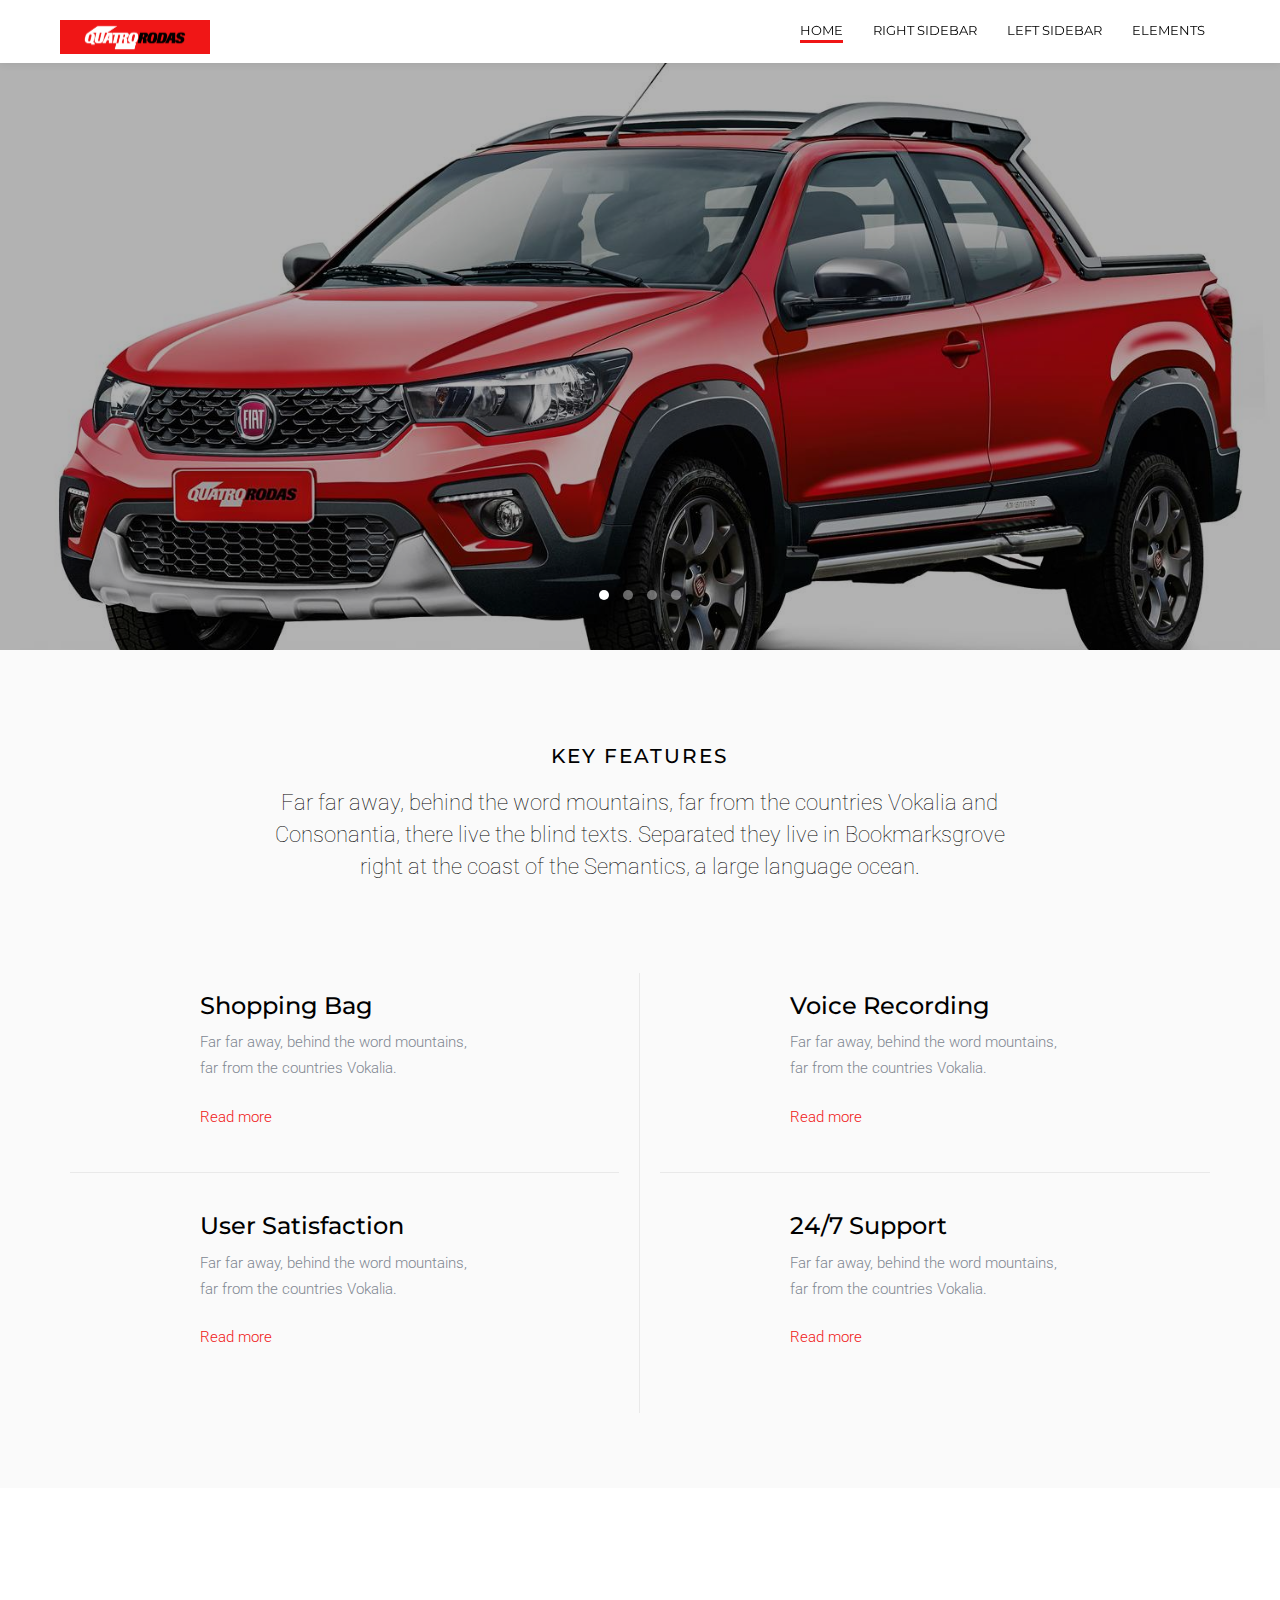
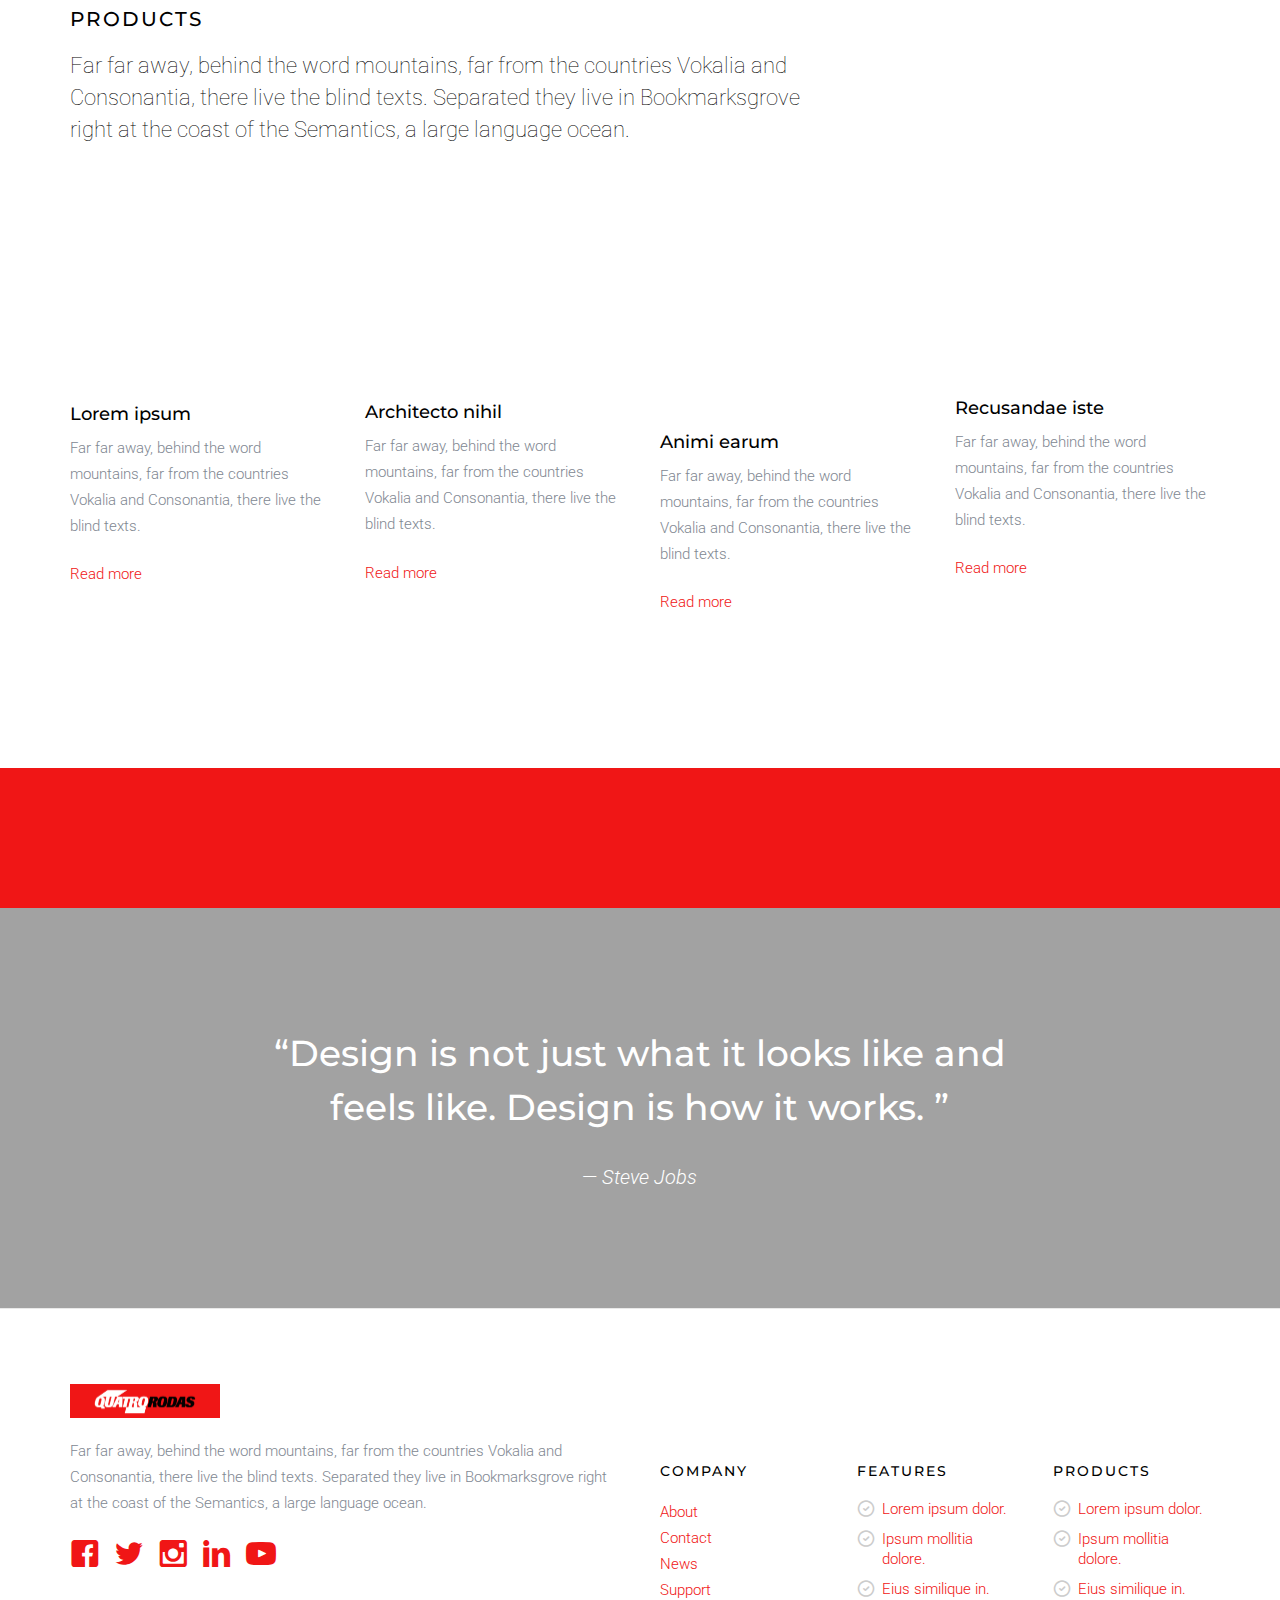
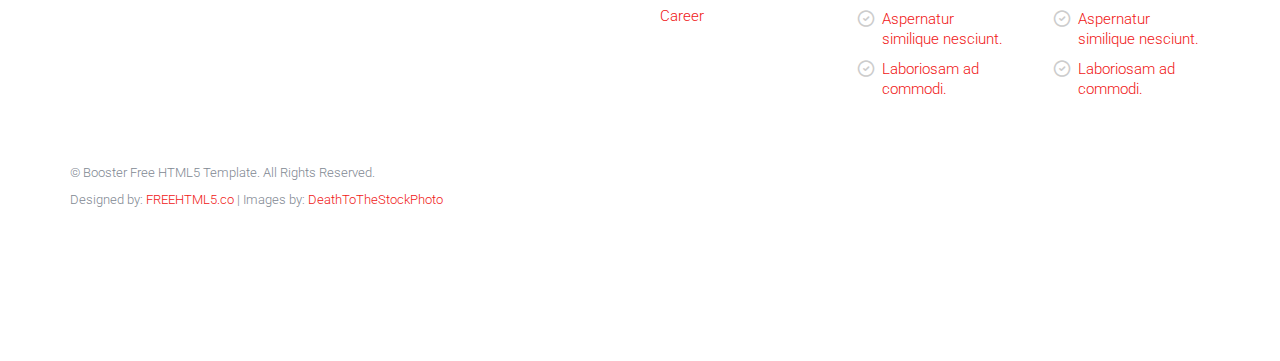
<file: index.html>
<!DOCTYPE html>
<!--[if lt IE 7]>      <html class="no-js lt-ie9 lt-ie8 lt-ie7"> <![endif]-->
<!--[if IE 7]>         <html class="no-js lt-ie9 lt-ie8"> <![endif]-->
<!--[if IE 8]>         <html class="no-js lt-ie9"> <![endif]-->
<!--[if gt IE 8]><!--> <html class="no-js"> <!--<![endif]-->
	<head>
	<meta charset="utf-8">
	<meta http-equiv="X-UA-Compatible" content="IE=edge">
	<title>Quatro rodas</title>
	<meta name="viewport" content="width=device-width, initial-scale=1">
	<meta name="description" content="Tem 4 rodas e motor é nossa paixão" />
	<meta name="keywords" content="4rodas, carros, automoveis, rodas" />
	<meta name="author" content="Mike Oliveira" />


  <!-- Facebook and Twitter integration -->
	<meta property="og:title" content=""/>
	<meta property="og:image" content=""/>
	<meta property="og:url" content=""/>
	<meta property="og:site_name" content=""/>
	<meta property="og:description" content=""/>
	<meta name="twitter:title" content="" />
	<meta name="twitter:image" content="" />
	<meta name="twitter:url" content="" />
	<meta name="twitter:card" content="" />

	<!-- Place favicon.ico and apple-touch-icon.png in the root directory -->
	<link rel="shortcut icon" href="images/qr.png">

	<!-- Google Webfonts -->
	<link href='http://fonts.googleapis.com/css?family=Roboto:400,300,100,500' rel='stylesheet' type='text/css'>
	<link href='https://fonts.googleapis.com/css?family=Montserrat:400,700' rel='stylesheet' type='text/css'>
	
	<!-- Animate.css -->
	<link rel="stylesheet" href="css/animate.css">
	<!-- Icomoon Icon Fonts-->
	<link rel="stylesheet" href="css/icomoon.css">
	<!-- Owl Carousel -->
	<link rel="stylesheet" href="css/owl.carousel.min.css">
	<link rel="stylesheet" href="css/owl.theme.default.min.css">
	<!-- Magnific Popup -->
	<link rel="stylesheet" href="css/magnific-popup.css">
	<!-- Theme Style -->
	<link rel="stylesheet" href="css/style.css">
	<!-- Modernizr JS -->
	<script src="js/modernizr-2.6.2.min.js"></script>
	<!-- FOR IE9 below -->
	<!--[if lt IE 9]>
	<script src="js/respond.min.js"></script>
	<![endif]-->

	</head>
	<body>
		
	<header id="fh5co-header" role="banner">
		<nav class="navbar navbar-default" role="navigation">
			<div class="container-fluid">
				<div class="navbar-header"> 
				<!-- Mobile Toggle Menu Button -->
				<a href="#" class="js-fh5co-nav-toggle fh5co-nav-toggle" data-toggle="collapse" data-target="#fh5co-navbar" aria-expanded="false" aria-controls="navbar"><i></i></a>
				<a class="navbar-brand" href="index.html">
					<img src="images/logo.png" class="img-responsive logo-topo" alt="">
				</a> 
				</div>
				<div id="fh5co-navbar" class="navbar-collapse collapse">
					<ul class="nav navbar-nav navbar-right">
						<li class="active"><a href="index.html"><span>Home <span class="border"></span></span></a></li>
						<li><a href="right-sidebar.html"><span>Right Sidebar <span class="border"></span></span></a></li>
						<li><a href="left-sidebar.html"><span>Left Sidebar <span class="border"></span></span></a></li>
						<li><a href="elements.html"><span>Elements <span class="border"></span></span></a></li>
					</ul>
				</div>
			</div>
		</nav>
	</header>
	<!-- END .header -->
	
	<div class="fh5co-slider">
		<div class="owl-carousel owl-carousel-fullwidth">
		    <div class="item" style="background-image:url(images/slide_1.jpg)">
		    	<div class="fh5co-overlay"></div>
		    	<div class="container">
		    		<div class="row">
		    			<div class="col-md-8 col-md-offset-2">
			    			<div class="fh5co-owl-text-wrap">
						    	<div class="fh5co-owl-text text-center to-animate">
						    		<h1 class="fh5co-lead">Booster Studio</h1>
									<h2 class="fh5co-sub-lead">Booster is a free responsive HTML5 template using bootstrap released under Creative Commons 3.0. Lovely crafted by <a href="#">FREEHTML5.co</a></h2>
						    	</div>
						    </div>
					    </div>
		    		</div>
		    	</div>
		    </div>
		    <div class="item" style="background-image:url(images/slide_2.jpg)">
		    	<div class="fh5co-overlay"></div>
		    	<div class="container">
		    		<div class="row">
		    			<div class="col-md-8 col-md-offset-2">
			    			<div class="fh5co-owl-text-wrap">
						    	<div class="fh5co-owl-text text-center to-animate">
						    		<h1 class="fh5co-lead">A Digital Studio</h1>
									<h2 class="fh5co-sub-lead">Booster is a free responsive HTML5 template using bootstrap released under Creative Commons 3.0. Lovely crafted by <a href="#">FREEHTML5.co</a></h2>
						    	</div>
						    </div>
					    </div>
		    		</div>
		    	</div>
		    </div>
		    <div class="item" style="background-image:url(images/slide_3.jpg)">
		    	<div class="fh5co-overlay"></div>
		    	<div class="container">
		    		<div class="row">
		    			<div class="col-md-8 col-md-offset-2">
			    			<div class="fh5co-owl-text-wrap">
						    	<div class="fh5co-owl-text text-center to-animate">
						    		<h1 class="fh5co-lead">Branding, UX under in one roof</h1>
									<h2 class="fh5co-sub-lead">Booster is a free responsive HTML5 template using bootstrap released under Creative Commons 3.0. Lovely crafted by <a href="#">FREEHTML5.co</a></h2>
						    	</div>
						    </div>
					    </div>
		    		</div>
		    	</div>
		    </div>
		    <div class="item" style="background-image:url(images/slide_4.jpg)">
		    	<div class="fh5co-overlay"></div>
		    	<div class="container">
		    		<div class="row">
		    			<div class="col-md-8 col-md-offset-2">
			    			<div class="fh5co-owl-text-wrap">
						    	<div class="fh5co-owl-text text-center to-animate">
						    		<h1 class="fh5co-lead">Creative Folks</h1>
									<h2 class="fh5co-sub-lead">Booster is a free responsive HTML5 template using bootstrap released under Creative Commons 3.0. Lovely crafted by <a href="#">FREEHTML5.co</a></h2>
						    	</div>
						    </div>
					    </div>
		    		</div>
		    	</div>
		    </div>
		</div>
	</div>	
	<div id="fh5co-main">
		<!-- Features -->

		<div id="fh5co-features">
			<div class="container">
				<div class="row text-center">
					<div class="col-md-8 col-md-offset-2">
						<h2 class="fh5co-section-lead">Key Features</h2>
						<h3 class="fh5co-section-sub-lead">Far far away, behind the word mountains, far from the countries Vokalia and Consonantia, there live the blind texts. Separated they live in Bookmarksgrove right at the coast of the Semantics, a large language ocean.</h3>
					</div>
					<div class="fh5co-spacer fh5co-spacer-md"></div>
				</div>
				<div class="row">
					<div class="col-md-6 col-sm-6 fh5co-feature-border">
						<div class="fh5co-feature">
							<div class="fh5co-feature-icon to-animate">
								<i class="icon-bag"></i>
							</div>
							<div class="fh5co-feature-text">
								<h3>Shopping Bag</h3>
								<p>Far far away, behind the word mountains, far from the countries Vokalia.</p>
								<p><a href="#">Read more</a></p>
							</div>
						</div>
						<div class="fh5co-feature no-border">
							<div class="fh5co-feature-icon to-animate">
								<i class="icon-head"></i>
							</div>
							<div class="fh5co-feature-text">
								<h3>User Satisfaction</h3>
								<p>Far far away, behind the word mountains, far from the countries Vokalia.</p>
								<p><a href="#">Read more</a></p>
							</div>
						</div>
					</div>
					<div class="col-md-6 col-sm-6">
						<div class="fh5co-feature">
							<div class="fh5co-feature-icon to-animate">
								<i class="icon-microphone"></i>
							</div>
							<div class="fh5co-feature-text">
								<h3>Voice Recording</h3>
								<p>Far far away, behind the word mountains, far from the countries Vokalia.</p>
								<p><a href="#">Read more</a></p>
							</div>
						</div>
						<div class="fh5co-feature no-border">
							<div class="fh5co-feature-icon to-animate">
								<i class="icon-clock2"></i>
							</div>
							<div class="fh5co-feature-text">
								<h3>24/7 Support</h3>
								<p>Far far away, behind the word mountains, far from the countries Vokalia.</p>
								<p><a href="#">Read more</a></p>
							</div>
						</div>
					</div>
				</div>
			</div>
		</div>
		<!-- Features -->


		<div class="fh5co-spacer fh5co-spacer-lg"></div>		
		<!-- Products -->
		<div class="container" id="fh5co-products">
			<div class="row text-left">
				<div class="col-md-8">
					<h2 class="fh5co-section-lead">Products</h2>
					<h3 class="fh5co-section-sub-lead">Far far away, behind the word mountains, far from the countries Vokalia and Consonantia, there live the blind texts. Separated they live in Bookmarksgrove right at the coast of the Semantics, a large language ocean.</h3>
				</div>
				<div class="fh5co-spacer fh5co-spacer-md"></div>
			</div>
			<div class="row">
				<div class="col-md-3 col-sm-6 col-xs-6 col-xxs-12 fh5co-mb30">
					<div class="fh5co-product">
						<img src="images/slide_1.jpg" alt="FREEHTML5.co Free HTML5 Template Bootstrap" class="img-responsive img-rounded to-animate">
						<h4>Lorem ipsum</h4>
						<p>Far far away, behind the word mountains, far from the countries Vokalia and Consonantia, there live the blind texts.</p>
						<p><a href="#">Read more</a></p>
					</div>
				</div>
				<div class="col-md-3 col-sm-6 col-xs-6 col-xxs-12 fh5co-mb30">
					<div class="fh5co-product">
						<img src="images/slide_2.jpg" alt="FREEHTML5.co Free HTML5 Template Bootstrap" class="img-responsive img-rounded to-animate">
						<h4>Architecto nihil</h4>
						<p>Far far away, behind the word mountains, far from the countries Vokalia and Consonantia, there live the blind texts.</p>
						<p><a href="#">Read more</a></p>
					</div>
				</div>
				<div class="visible-sm-block visible-xs-block clearfix"></div>
				<div class="col-md-3 col-sm-6 col-xs-6 col-xxs-12 fh5co-mb30">
					<div class="fh5co-product">
						<img src="images/slide_3.jpg" alt="FREEHTML5.co Free HTML5 Template Bootstrap" class="img-responsive img-rounded to-animate">
						<h4>Animi earum</h4>
						<p>Far far away, behind the word mountains, far from the countries Vokalia and Consonantia, there live the blind texts.</p>
						<p><a href="#">Read more</a></p>
					</div>
				</div>
				<div class="col-md-3 col-sm-6 col-xs-6 col-xxs-12 fh5co-mb30">
					<div class="fh5co-product">
						<img src="images/slide_4.jpg" alt="FREEHTML5.co Free HTML5 Template Bootstrap" class="img-responsive img-rounded to-animate">
						<h4>Recusandae iste</h4>
						<p>Far far away, behind the word mountains, far from the countries Vokalia and Consonantia, there live the blind texts.</p>
						<p><a href="#">Read more</a></p>
					</div>
				</div>
				
			</div>
		</div>
		<!-- Products -->
		<div class="fh5co-spacer fh5co-spacer-lg"></div>

		<div id="fh5co-clients">
			<div class="container">
				<div class="row">
					<div class="col-md-3 col-sm-6 col-xs-6 col-xxs-12 fh5co-client-logo text-center to-animate"><img src="images/client_1.png" alt="FREEHTML5.co Free HTML5 Bootstrap Template" class="img-responsive"></div>
					<div class="col-md-3 col-sm-6 col-xs-6 col-xxs-12 fh5co-client-logo text-center to-animate"><img src="images/client_2.png" alt="FREEHTML5.co Free HTML5 Bootstrap Template" class="img-responsive"></div>
					<div class="visible-sm-block visible-xs-block clearfix"></div>
					<div class="col-md-3 col-sm-6 col-xs-6 col-xxs-12 fh5co-client-logo text-center to-animate"><img src="images/client_3.png" alt="FREEHTML5.co Free HTML5 Bootstrap Template" class="img-responsive"></div>
					<div class="col-md-3 col-sm-6 col-xs-6 col-xxs-12 fh5co-client-logo text-center to-animate"><img src="images/client_4.png" alt="FREEHTML5.co Free HTML5 Bootstrap Template" class="img-responsive"></div>
				</div>
			</div>
		</div>

		<div class="fh5co-bg-section" style="background-image: url(images/fixed_parallax.jpg); background-attachment: fixed;">
			<div class="fh5co-overlay"></div>
			<div class="container">
				<div class="row">
					<div class="col-md-8 col-md-offset-2">
						<div class="fh5co-hero-wrap">
							<div class="fh5co-hero-intro text-center">
								<h1 class="fh5co-lead"><span class="quo">&ldquo;</span>Design is not just what it looks like and feels like. Design is how it works. <span class="quo">&rdquo;</span></h1>
								<p class="author">&mdash; <cite>Steve Jobs</cite></p>
							</div>
						</div>
					</div>
				</div>
			</div>
		</div>

	</div>

	<footer id="fh5co-footer">
		
		<div class="container">
			<div class="row">
				<div class="col-md-6 col-sm-6">
					<div class="fh5co-footer-widget">
						<div class="row">
							<div class="col-md-12">
								<img src="images/logo.png" class="img-responsive logo-rodape" alt="">
							</div>
						</div>
						<h2 class="fh5co-footer-logo">
							
						</h2>
						<p>Far far away, behind the word mountains, far from the countries Vokalia and Consonantia, there live the blind texts. Separated they live in Bookmarksgrove right at the coast of the Semantics, a large language ocean.</p>
					</div>
					<div class="fh5co-footer-widget">
						<ul class="fh5co-social">
							<li><a href="#"><i class="icon-facebook"></i></a></li>
							<li><a href="#"><i class="icon-twitter"></i></a></li>
							<li><a href="#"><i class="icon-instagram"></i></a></li>
							<li><a href="#"><i class="icon-linkedin"></i></a></li>
							<li><a href="#"><i class="icon-youtube"></i></a></li>
						</ul>
					</div>
				</div>

				<div class="col-md-2 col-sm-6">
					<div class="fh5co-footer-widget top-level">
						<h4 class="fh5co-footer-lead ">Company</h4>
						<ul>
							<li><a href="#">About</a></li>
							<li><a href="#">Contact</a></li>
							<li><a href="#">News</a></li>
							<li><a href="#">Support</a></li>
							<li><a href="#">Career</a></li>
						</ul>
					</div>
				</div>
				
				<div class="visible-sm-block clearfix"></div>

				<div class="col-md-2 col-sm-6">
					<div class="fh5co-footer-widget top-level">
						<h4 class="fh5co-footer-lead">Features</h4>
						<ul class="fh5co-list-check">
							<li><a href="#">Lorem ipsum dolor.</a></li>
							<li><a href="#">Ipsum mollitia dolore.</a></li>
							<li><a href="#">Eius similique in.</a></li>
							<li><a href="#">Aspernatur similique nesciunt.</a></li>
							<li><a href="#">Laboriosam ad commodi.</a></li>
						</ul>
					</div>
				</div>
				<div class="col-md-2 col-sm-6">
					<div class="fh5co-footer-widget top-level">
						<h4 class="fh5co-footer-lead ">Products</h4>
						<ul class="fh5co-list-check">
							<li><a href="#">Lorem ipsum dolor.</a></li>
							<li><a href="#">Ipsum mollitia dolore.</a></li>
							<li><a href="#">Eius similique in.</a></li>
							<li><a href="#">Aspernatur similique nesciunt.</a></li>
							<li><a href="#">Laboriosam ad commodi.</a></li>
						</ul>
					</div>
				</div>
			</div>

			<div class="row fh5co-row-padded fh5co-copyright">
				<div class="col-md-5">
					<p><small>&copy; Booster Free HTML5 Template. All Rights Reserved. <br>Designed by: <a href="http://freehtml5.co/" target="_blank">FREEHTML5.co</a> | Images by: <a href="http://deathtothestockphoto.com/" target="_blank">DeathToTheStockPhoto</a> </small></p>
				</div>
			</div>
		</div>

	</footer>


	<!-- jQuery -->
	<script src="js/jquery.min.js"></script>
	<!-- jQuery Easing -->
	<script src="js/jquery.easing.1.3.js"></script>
	<!-- Bootstrap -->
	<script src="js/bootstrap.min.js"></script>
	<!-- Owl carousel -->
	<script src="js/owl.carousel.min.js"></script>
	<!-- Waypoints -->
	<script src="js/jquery.waypoints.min.js"></script>
	<!-- Magnific Popup -->
	<script src="js/jquery.magnific-popup.min.js"></script>
	<!-- Main JS -->
	<script src="js/main.js"></script>

	
	</body>
</html>
</file>
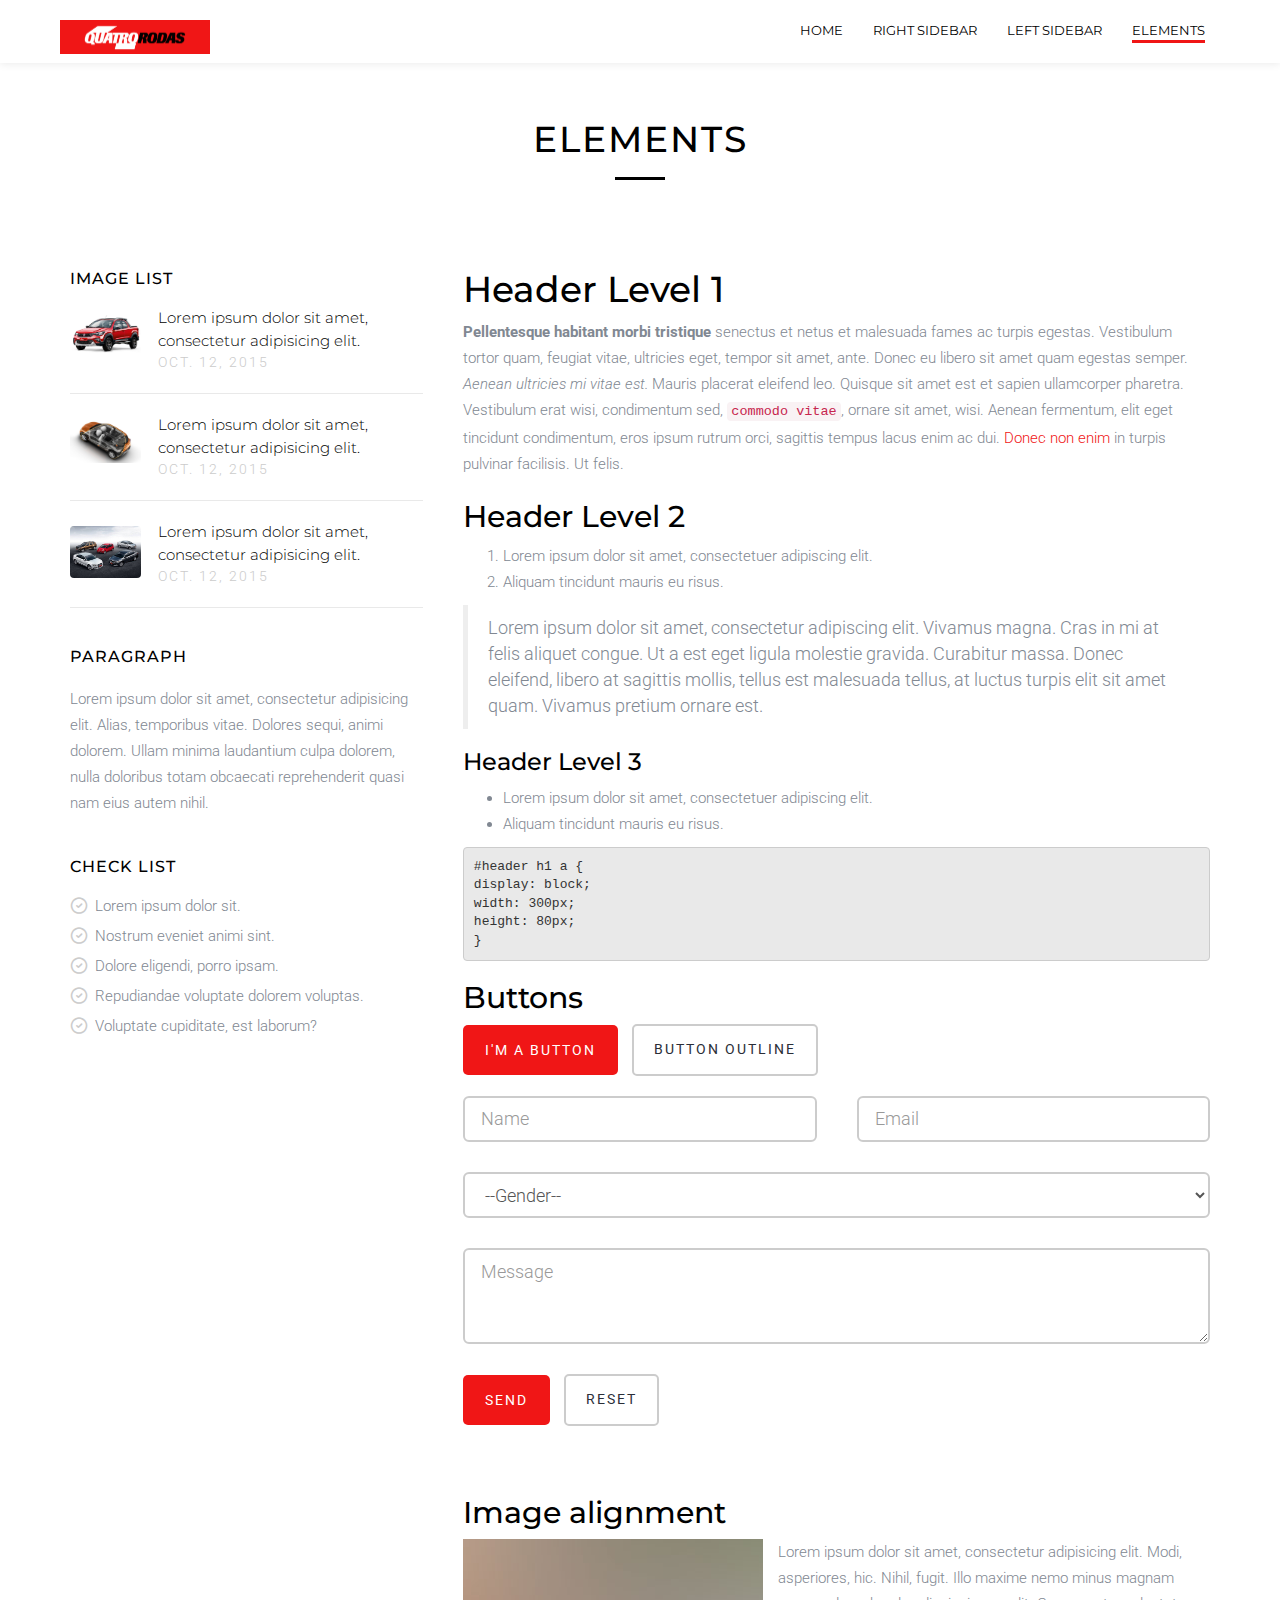
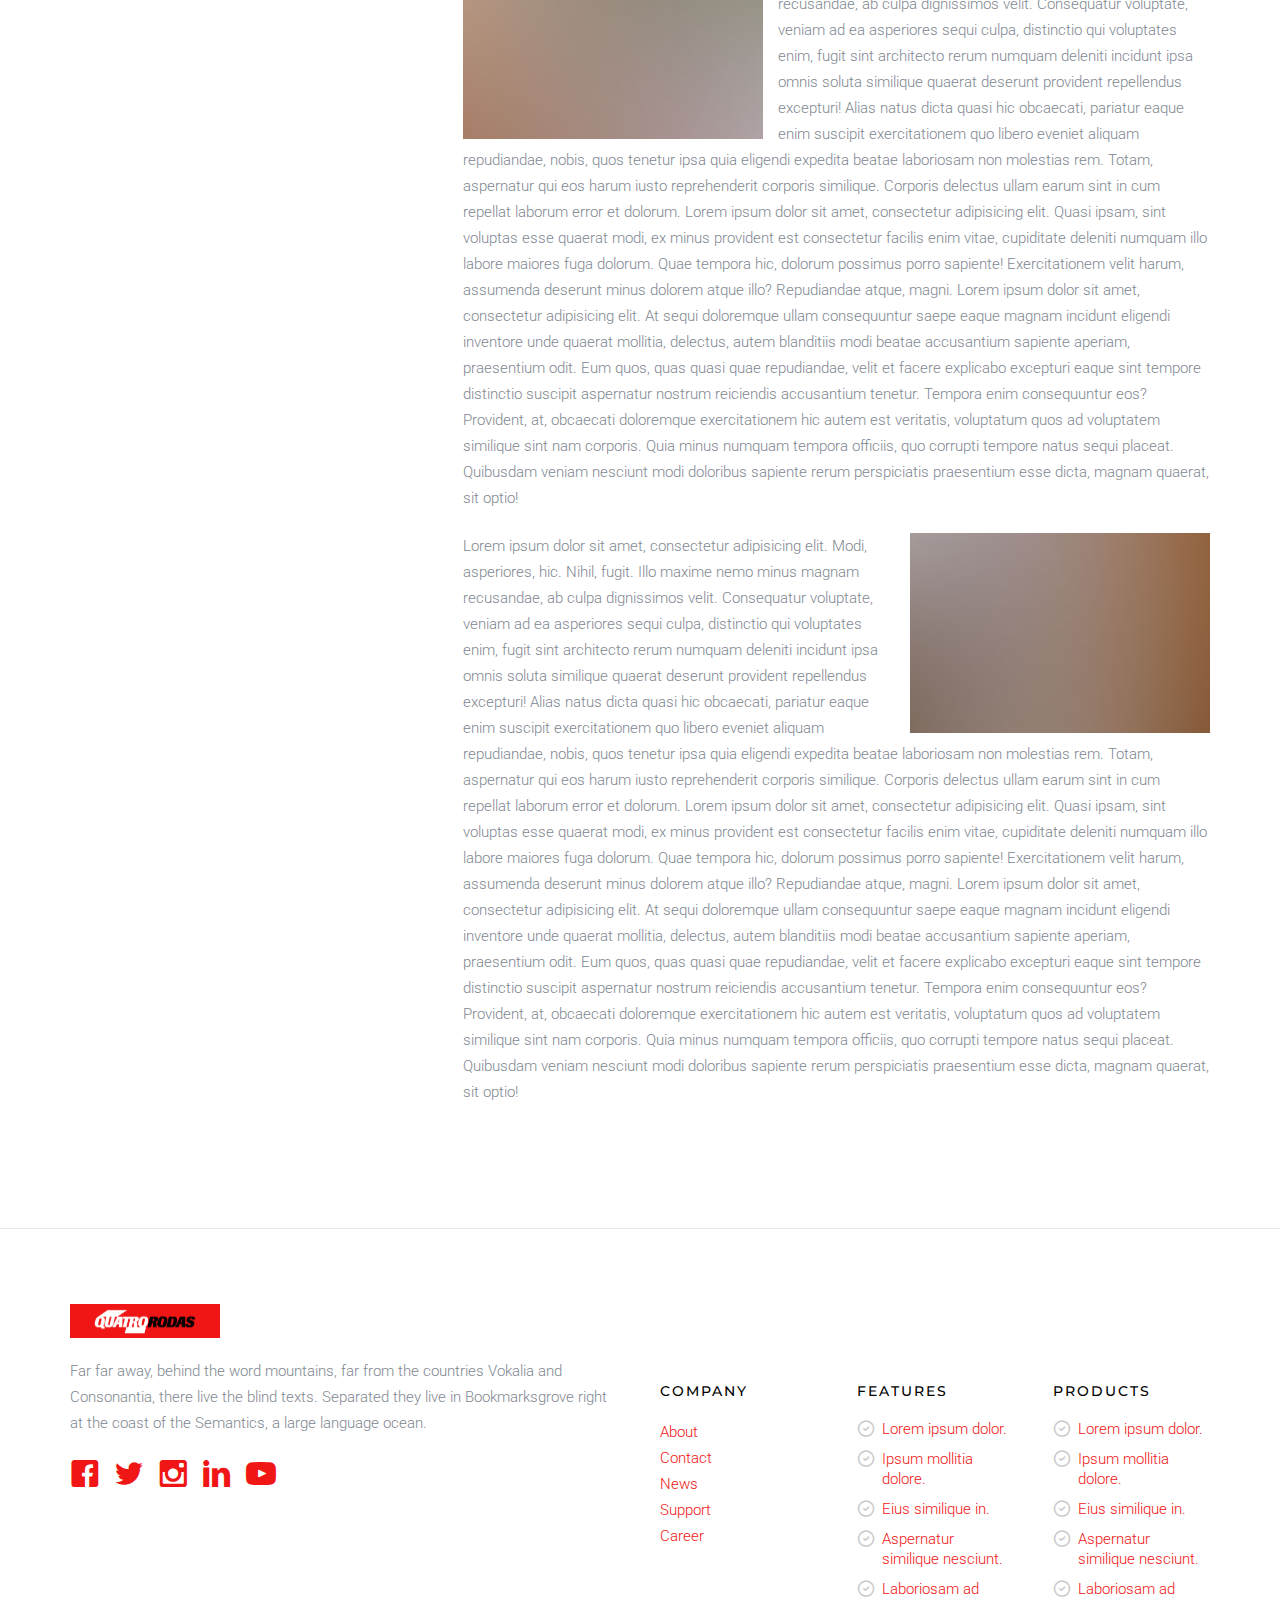
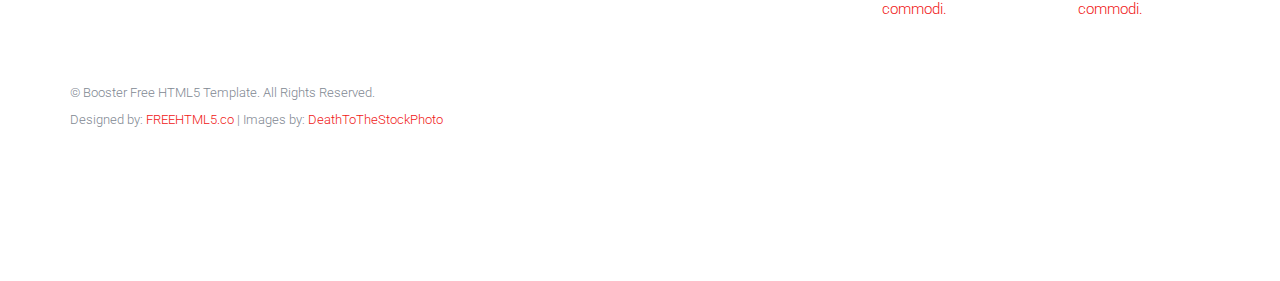
<file: elements.html>
<!DOCTYPE html>
<!--[if lt IE 7]>      <html class="no-js lt-ie9 lt-ie8 lt-ie7"> <![endif]-->
<!--[if IE 7]>         <html class="no-js lt-ie9 lt-ie8"> <![endif]-->
<!--[if IE 8]>         <html class="no-js lt-ie9"> <![endif]-->
<!--[if gt IE 8]><!--> <html class="no-js"> <!--<![endif]-->
	<head>
	<meta charset="utf-8">
	<meta http-equiv="X-UA-Compatible" content="IE=edge">
	<title>Quatro rodas</title>
	<meta name="viewport" content="width=device-width, initial-scale=1">
	<meta name="description" content="Tem 4 rodas e motor é nossa paixão" />
	<meta name="keywords" content="4rodas, carros, automoveis, rodas" />
	<meta name="author" content="Mike Oliveira" />


  <!-- Facebook and Twitter integration -->
	<meta property="og:title" content=""/>
	<meta property="og:image" content=""/>
	<meta property="og:url" content=""/>
	<meta property="og:site_name" content=""/>
	<meta property="og:description" content=""/>
	<meta name="twitter:title" content="" />
	<meta name="twitter:image" content="" />
	<meta name="twitter:url" content="" />
	<meta name="twitter:card" content="" />

	<!-- Place favicon.ico and apple-touch-icon.png in the root directory -->
	<link rel="shortcut icon" href="images/qr.png">


	<!-- Google Webfonts -->
	<link href='http://fonts.googleapis.com/css?family=Roboto:400,300,100,500' rel='stylesheet' type='text/css'>
	<link href='https://fonts.googleapis.com/css?family=Montserrat:400,700' rel='stylesheet' type='text/css'>
	
	<!-- Animate.css -->
	<link rel="stylesheet" href="css/animate.css">
	<!-- Icomoon Icon Fonts-->
	<link rel="stylesheet" href="css/icomoon.css">
	<!-- Owl Carousel -->
	<link rel="stylesheet" href="css/owl.carousel.min.css">
	<link rel="stylesheet" href="css/owl.theme.default.min.css">
	<!-- Magnific Popup -->
	<link rel="stylesheet" href="css/magnific-popup.css">
	<!-- Theme Style -->
	<link rel="stylesheet" href="css/style.css">
	<!-- Modernizr JS -->
	<script src="js/modernizr-2.6.2.min.js"></script>
	<!-- FOR IE9 below -->
	<!--[if lt IE 9]>
	<script src="js/respond.min.js"></script>
	<![endif]-->

	</head>
	<body>
		
	<header id="fh5co-header" role="banner">
		<nav class="navbar navbar-default" role="navigation">
			<div class="container-fluid">
				<div class="navbar-header"> 
				<!-- Mobile Toggle Menu Button -->
				<a href="#" class="js-fh5co-nav-toggle fh5co-nav-toggle visible-xs-block" data-toggle="collapse" data-target="#fh5co-navbar" aria-expanded="false" aria-controls="navbar"><i></i></a>
				
				<a class="navbar-brand" href="index.html">
					<img src="images/logo.png" class="img-responsive logo-topo" alt="">
				</a>
				</div>
				<div id="fh5co-navbar" class="navbar-collapse collapse">
					<ul class="nav navbar-nav navbar-right">
						<li><a href="index.html"><span>Home <span class="border"></span></span></a></li>
						<li><a href="right-sidebar.html"><span>Right Sidebar <span class="border"></span></span></a></li>
						<li><a href="left-sidebar.html"><span>Left Sidebar <span class="border"></span></span></a></li>
						<li class="active"><a href="elements.html"><span>Elements <span class="border"></span></span></a></li>
					</ul>
				</div>
			</div>
		</nav>
	</header>
	<!-- END .header -->
	
	<aside class="fh5co-page-heading">
		<div class="container">
			<div class="row">
				<div class="col-md-12">
					<h1 class="fh5co-page-heading-lead">
						Elements
						<span class="fh5co-border"></span>
					</h1>
					
				</div>
			</div>
		</div>
	</aside>
	
	<div id="fh5co-main">
		
		<div class="container">
			<div class="row">
				<div class="col-md-8 col-md-push-4">
					<h1>Header Level 1</h1>
	       
					<p><strong>Pellentesque habitant morbi tristique</strong> senectus et netus et malesuada fames ac turpis egestas. Vestibulum tortor quam, feugiat vitae, ultricies eget, tempor sit amet, ante. Donec eu libero sit amet quam egestas semper. <em>Aenean ultricies mi vitae est.</em> Mauris placerat eleifend leo. Quisque sit amet est et sapien ullamcorper pharetra. Vestibulum erat wisi, condimentum sed, <code>commodo vitae</code>, ornare sit amet, wisi. Aenean fermentum, elit eget tincidunt condimentum, eros ipsum rutrum orci, sagittis tempus lacus enim ac dui. <a href="#">Donec non enim</a> in turpis pulvinar facilisis. Ut felis.</p>

					<h2>Header Level 2</h2>
						       
					<ol>
					   <li>Lorem ipsum dolor sit amet, consectetuer adipiscing elit.</li>
					   <li>Aliquam tincidunt mauris eu risus.</li>
					</ol>

					<blockquote><p>Lorem ipsum dolor sit amet, consectetur adipiscing elit. Vivamus magna. Cras in mi at felis aliquet congue. Ut a est eget ligula molestie gravida. Curabitur massa. Donec eleifend, libero at sagittis mollis, tellus est malesuada tellus, at luctus turpis elit sit amet quam. Vivamus pretium ornare est.</p></blockquote>

					<h3>Header Level 3</h3>

					<ul>
					   <li>Lorem ipsum dolor sit amet, consectetuer adipiscing elit.</li>
					   <li>Aliquam tincidunt mauris eu risus.</li>
					</ul>

<pre><code>#header h1 a { 
display: block; 
width: 300px; 
height: 80px; 
}
</code></pre>
					<h2>Buttons</h2>
					<a href="#" class="btn btn-primary">I'm a button</a>
					<a href="#" class="btn btn-outline">Button outline</a>
					
					<div class="row">
						<form action="#" method="post">
							<div class="col-md-6">
								<div class="form-group">
									<label for="name" class="sr-only">Email</label>
									<input placeholder="Name" id="name" type="text" class="form-control input-lg">
								</div>	
							</div>
							<div class="col-md-6">
								<div class="form-group">
									<label for="email" class="sr-only">Email</label>
									<input placeholder="Email" id="email" type="text" class="form-control input-lg">
								</div>	
							</div>
							<div class="col-md-12">
								<div class="form-group">
									<label for="gender" class="sr-only">Gender</label>
									<select class="form-control input-lg" id="gender">
									  <option>--Gender--</option>
									  <option>Male</option>
									  <option>Female</option>
									</select>
								</div>	
							</div>
							<div class="col-md-12">
								<div class="form-group">
									<label for="message" class="sr-only">Message</label>
									<textarea placeholder="Message" id="message" class="form-control input-lg" rows="3"></textarea>
								</div>	
							</div>
							<div class="col-md-6">
								<div class="form-group">
									<input type="submit" class="btn btn-primary " value="Send">

									<input type="reset" class="btn btn-outline  " value="Reset">
								</div>	
							</div>
						</form>	
					</div>

					<h2>Image alignment</h2>
					<img src="images/img_small_1.jpg" alt="FREEHTML5.co Free HTML5 Bootstrap template" class="fh5co-align-left img-responsive">
					<p>Lorem ipsum dolor sit amet, consectetur adipisicing elit. Modi, asperiores, hic. Nihil, fugit. Illo maxime nemo minus magnam recusandae, ab culpa dignissimos velit. Consequatur voluptate, veniam ad ea asperiores sequi culpa, distinctio qui voluptates enim, fugit sint architecto rerum numquam deleniti incidunt ipsa omnis soluta similique quaerat deserunt provident repellendus excepturi! Alias natus dicta quasi hic obcaecati, pariatur eaque enim suscipit exercitationem quo libero eveniet aliquam repudiandae, nobis, quos tenetur ipsa quia eligendi expedita beatae laboriosam non molestias rem. Totam, aspernatur qui eos harum iusto reprehenderit corporis similique. Corporis delectus ullam earum sint in cum repellat laborum error et dolorum.
					Lorem ipsum dolor sit amet, consectetur adipisicing elit. Quasi ipsam, sint voluptas esse quaerat modi, ex minus provident est consectetur facilis enim vitae, cupiditate deleniti numquam illo labore maiores fuga dolorum. Quae tempora hic, dolorum possimus porro sapiente! Exercitationem velit harum, assumenda deserunt minus dolorem atque illo? Repudiandae atque, magni. Lorem ipsum dolor sit amet, consectetur adipisicing elit. At sequi doloremque ullam consequuntur saepe eaque magnam incidunt eligendi inventore unde quaerat mollitia, delectus, autem blanditiis modi beatae accusantium sapiente aperiam, praesentium odit. Eum quos, quas quasi quae repudiandae, velit et facere explicabo excepturi eaque sint tempore distinctio suscipit aspernatur nostrum reiciendis accusantium tenetur. Tempora enim consequuntur eos? Provident, at, obcaecati doloremque exercitationem hic autem est veritatis, voluptatum quos ad voluptatem similique sint nam corporis. Quia minus numquam tempora officiis, quo corrupti tempore natus sequi placeat. Quibusdam veniam nesciunt modi doloribus sapiente rerum perspiciatis praesentium esse dicta, magnam quaerat, sit optio!</p>

					<img src="images/img_small_2.jpg" alt="FREEHTML5.co Free HTML5 Bootstrap template" class="fh5co-align-right img-responsive">
					<p>Lorem ipsum dolor sit amet, consectetur adipisicing elit. Modi, asperiores, hic. Nihil, fugit. Illo maxime nemo minus magnam recusandae, ab culpa dignissimos velit. Consequatur voluptate, veniam ad ea asperiores sequi culpa, distinctio qui voluptates enim, fugit sint architecto rerum numquam deleniti incidunt ipsa omnis soluta similique quaerat deserunt provident repellendus excepturi! Alias natus dicta quasi hic obcaecati, pariatur eaque enim suscipit exercitationem quo libero eveniet aliquam repudiandae, nobis, quos tenetur ipsa quia eligendi expedita beatae laboriosam non molestias rem. Totam, aspernatur qui eos harum iusto reprehenderit corporis similique. Corporis delectus ullam earum sint in cum repellat laborum error et dolorum.
					Lorem ipsum dolor sit amet, consectetur adipisicing elit. Quasi ipsam, sint voluptas esse quaerat modi, ex minus provident est consectetur facilis enim vitae, cupiditate deleniti numquam illo labore maiores fuga dolorum. Quae tempora hic, dolorum possimus porro sapiente! Exercitationem velit harum, assumenda deserunt minus dolorem atque illo? Repudiandae atque, magni. Lorem ipsum dolor sit amet, consectetur adipisicing elit. At sequi doloremque ullam consequuntur saepe eaque magnam incidunt eligendi inventore unde quaerat mollitia, delectus, autem blanditiis modi beatae accusantium sapiente aperiam, praesentium odit. Eum quos, quas quasi quae repudiandae, velit et facere explicabo excepturi eaque sint tempore distinctio suscipit aspernatur nostrum reiciendis accusantium tenetur. Tempora enim consequuntur eos? Provident, at, obcaecati doloremque exercitationem hic autem est veritatis, voluptatum quos ad voluptatem similique sint nam corporis. Quia minus numquam tempora officiis, quo corrupti tempore natus sequi placeat. Quibusdam veniam nesciunt modi doloribus sapiente rerum perspiciatis praesentium esse dicta, magnam quaerat, sit optio!</p>
					

					
					
				</div>



				<div class="col-md-4 col-md-pull-8">

					<div class="fh5co-sidebox">
						<h3 class="fh5co-sidebox-lead">Image List</h3>	
						<ul class="fh5co-post">
							<li>
								<a href="#">
									<div class="fh5co-post-media"><img src="images/slide_1.jpg" alt="FREEHTML5.co Free HTML5 Template"></div>
									<div class="fh5co-post-blurb">
										Lorem ipsum dolor sit amet, consectetur adipisicing elit. 
										<span class="fh5co-post-meta">Oct. 12, 2015</span>
									</div>
								</a>
							</li>
							<li>
								<a href="#">
									<div class="fh5co-post-media"><img src="images/slide_2.jpg" alt="FREEHTML5.co Free HTML5 Template"></div>
									<div class="fh5co-post-blurb">
										Lorem ipsum dolor sit amet, consectetur adipisicing elit. 
										<span class="fh5co-post-meta">Oct. 12, 2015</span>
									</div>
								</a>
							</li>
							<li>
								<a href="#">
									<div class="fh5co-post-media"><img src="images/slide_3.jpg" alt="FREEHTML5.co Free HTML5 Template"></div>
									<div class="fh5co-post-blurb">
										Lorem ipsum dolor sit amet, consectetur adipisicing elit. 
										<span class="fh5co-post-meta">Oct. 12, 2015</span>
									</div>
								</a>
							</li>
						</ul>
						
					</div>

					<div class="fh5co-sidebox">
						<h3 class="fh5co-sidebox-lead">Paragraph</h3>	
						<p>Lorem ipsum dolor sit amet, consectetur adipisicing elit. Alias, temporibus vitae. Dolores sequi, animi dolorem. Ullam minima laudantium culpa dolorem, nulla doloribus totam obcaecati reprehenderit quasi nam eius autem nihil.</p>
					</div>

					<div class="fh5co-sidebox">
						<h3 class="fh5co-sidebox-lead">Check list</h3>	
						<ul class="fh5co-list-check">
							<li>Lorem ipsum dolor sit.</li>
							<li>Nostrum eveniet animi sint.</li>
							<li>Dolore eligendi, porro ipsam.</li>
							<li>Repudiandae voluptate dolorem voluptas.</li>
							<li>Voluptate cupiditate, est laborum?</li>
						</ul>
					</div>
				</div>
				
			</div>
		</div>
	</div>

	<div class="fh5co-spacer fh5co-spacer-lg"></div>

	<footer id="fh5co-footer">
		
		<div class="container">
			<div class="row">
				<div class="col-md-6 col-sm-6">
					<div class="fh5co-footer-widget">
						<div class="row">
							<div class="col-md-12">
								<img src="images/logo.png" class="img-responsive logo-rodape" alt="">
							</div>
						</div>					
						<h2 class="fh5co-footer-logo"></h2>
						<p>Far far away, behind the word mountains, far from the countries Vokalia and Consonantia, there live the blind texts. Separated they live in Bookmarksgrove right at the coast of the Semantics, a large language ocean.</p>
					</div>
					<div class="fh5co-footer-widget">
						<ul class="fh5co-social">
							<li><a href="#"><i class="icon-facebook"></i></a></li>
							<li><a href="#"><i class="icon-twitter"></i></a></li>
							<li><a href="#"><i class="icon-instagram"></i></a></li>
							<li><a href="#"><i class="icon-linkedin"></i></a></li>
							<li><a href="#"><i class="icon-youtube"></i></a></li>
						</ul>
					</div>
				</div>

				<div class="col-md-2 col-sm-6">
					<div class="fh5co-footer-widget top-level">
						<h4 class="fh5co-footer-lead ">Company</h4>
						<ul>
							<li><a href="#">About</a></li>
							<li><a href="#">Contact</a></li>
							<li><a href="#">News</a></li>
							<li><a href="#">Support</a></li>
							<li><a href="#">Career</a></li>
						</ul>
					</div>
				</div>
				
				<div class="visible-sm-block clearfix"></div>

				<div class="col-md-2 col-sm-6">
					<div class="fh5co-footer-widget top-level">
						<h4 class="fh5co-footer-lead">Features</h4>
						<ul class="fh5co-list-check">
							<li><a href="#">Lorem ipsum dolor.</a></li>
							<li><a href="#">Ipsum mollitia dolore.</a></li>
							<li><a href="#">Eius similique in.</a></li>
							<li><a href="#">Aspernatur similique nesciunt.</a></li>
							<li><a href="#">Laboriosam ad commodi.</a></li>
						</ul>
					</div>
				</div>
				<div class="col-md-2 col-sm-6">
					<div class="fh5co-footer-widget top-level">
						<h4 class="fh5co-footer-lead ">Products</h4>
						<ul class="fh5co-list-check">
							<li><a href="#">Lorem ipsum dolor.</a></li>
							<li><a href="#">Ipsum mollitia dolore.</a></li>
							<li><a href="#">Eius similique in.</a></li>
							<li><a href="#">Aspernatur similique nesciunt.</a></li>
							<li><a href="#">Laboriosam ad commodi.</a></li>
						</ul>
					</div>
				</div>
			</div>

			<div class="row fh5co-row-padded fh5co-copyright">
				<div class="col-md-5">
					<p><small>&copy; Booster Free HTML5 Template. All Rights Reserved. <br>Designed by: <a href="http://freehtml5.co/" target="_blank">FREEHTML5.co</a> | Images by: <a href="http://deathtothestockphoto.com/" target="_blank">DeathToTheStockPhoto</a> </small></p>
				</div>
			</div>
		</div>

	</footer>


	<!-- jQuery -->
	<script src="js/jquery.min.js"></script>
	<!-- jQuery Easing -->
	<script src="js/jquery.easing.1.3.js"></script>
	<!-- Bootstrap -->
	<script src="js/bootstrap.min.js"></script>
	<!-- Owl carousel -->
	<script src="js/owl.carousel.min.js"></script>
	<!-- Waypoints -->
	<script src="js/jquery.waypoints.min.js"></script>
	<!-- Magnific Popup -->
	<script src="js/jquery.magnific-popup.min.js"></script>
	<!-- Main JS -->
	<script src="js/main.js"></script>

	
	</body>
</html>
</file>
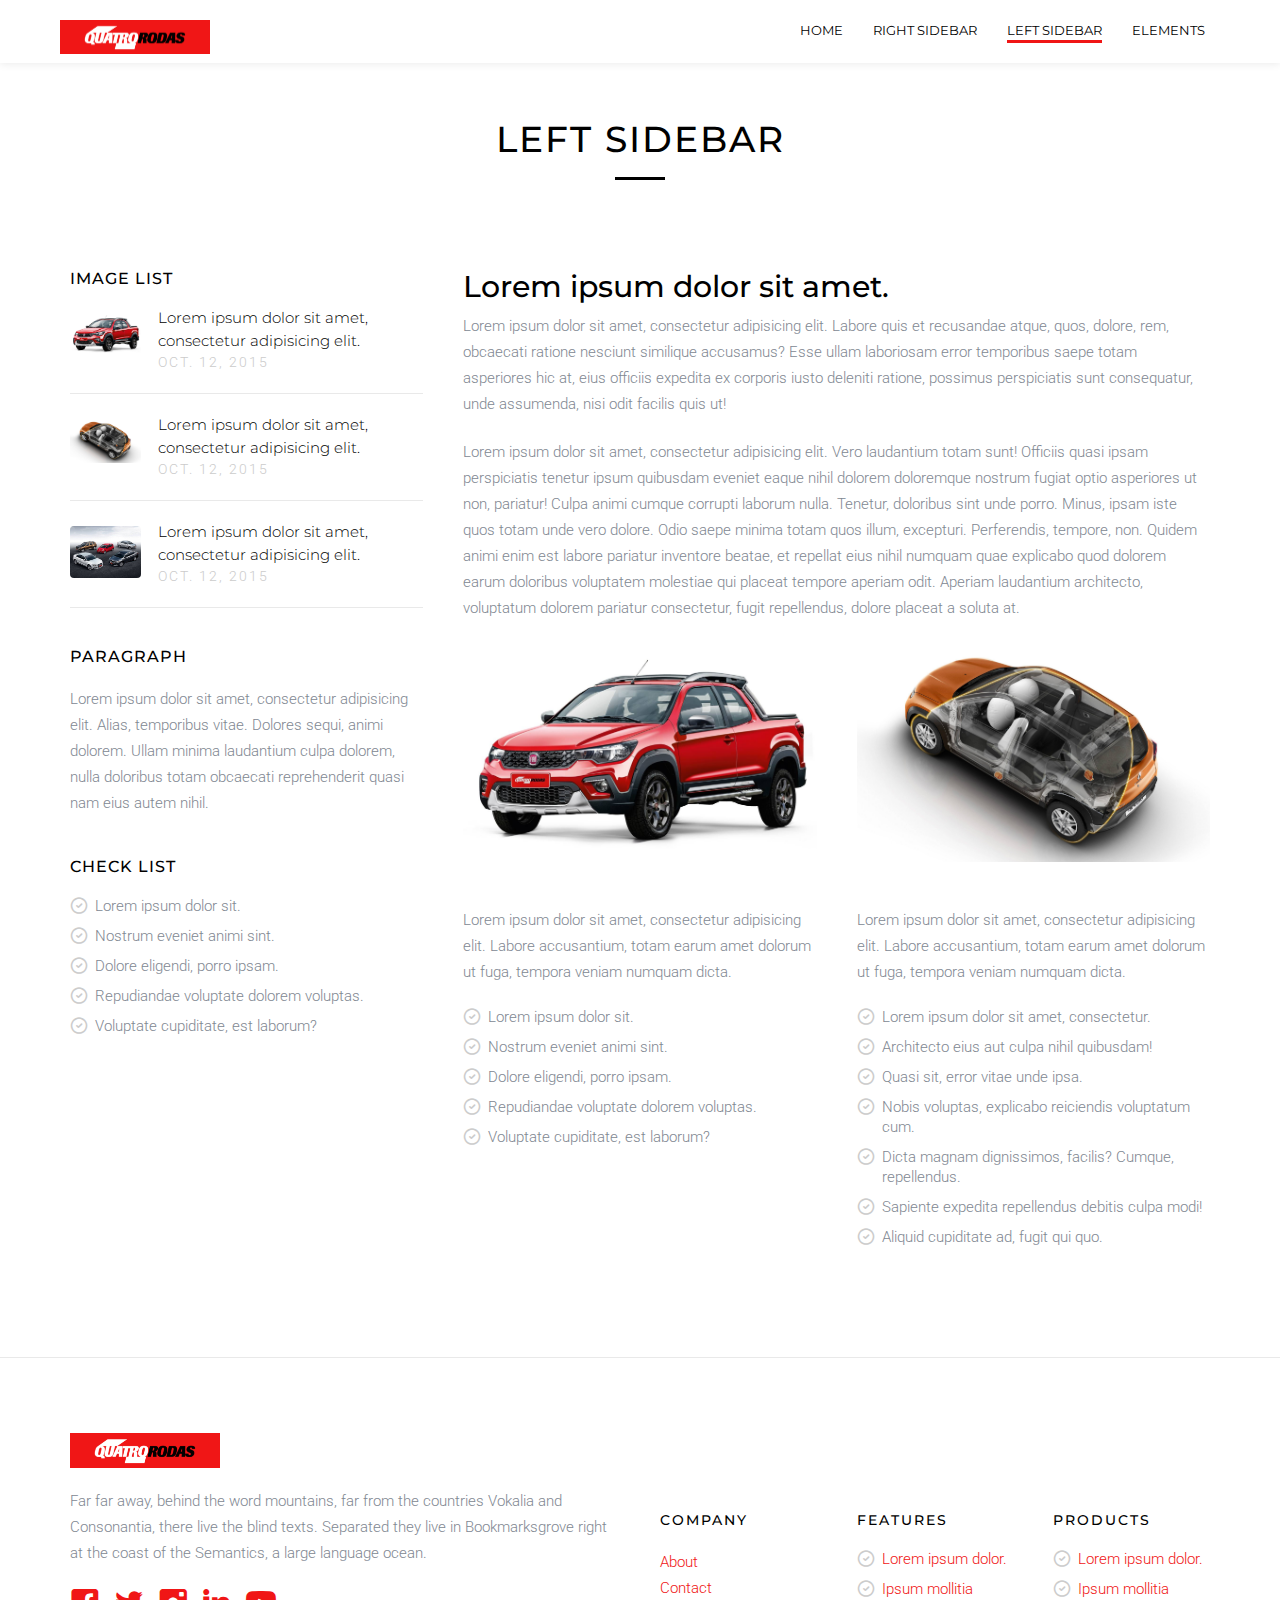
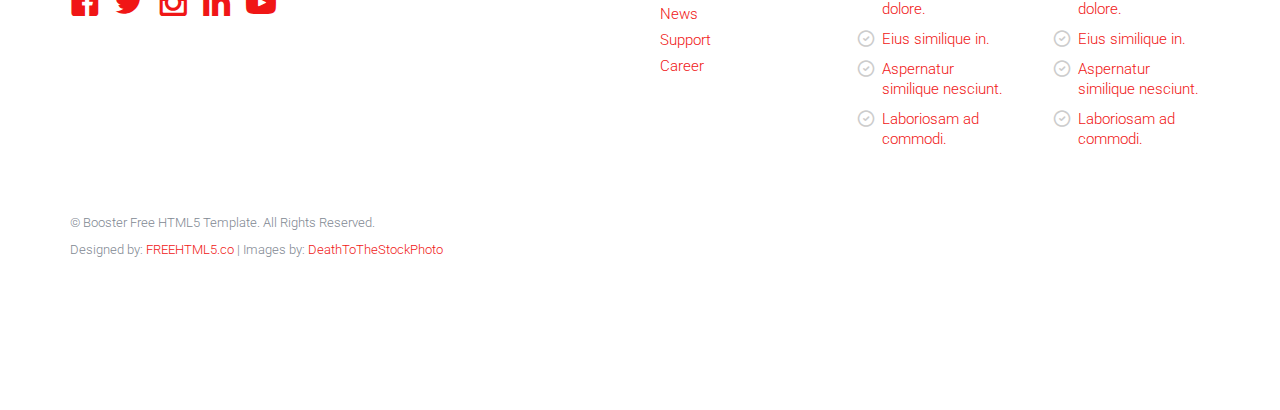
<file: left-sidebar.html>
<!DOCTYPE html>
<!--[if lt IE 7]>      <html class="no-js lt-ie9 lt-ie8 lt-ie7"> <![endif]-->
<!--[if IE 7]>         <html class="no-js lt-ie9 lt-ie8"> <![endif]-->
<!--[if IE 8]>         <html class="no-js lt-ie9"> <![endif]-->
<!--[if gt IE 8]><!--> <html class="no-js"> <!--<![endif]-->
	<head>
	<meta charset="utf-8">
	<meta http-equiv="X-UA-Compatible" content="IE=edge">
	<title>Quatro rodas</title>
	<meta name="viewport" content="width=device-width, initial-scale=1">
	<meta name="description" content="Tem 4 rodas e motor é nossa paixão" />
	<meta name="keywords" content="4rodas, carros, automoveis, rodas" />
	<meta name="author" content="Mike Oliveira" />


  <!-- Facebook and Twitter integration -->
	<meta property="og:title" content=""/>
	<meta property="og:image" content=""/>
	<meta property="og:url" content=""/>
	<meta property="og:site_name" content=""/>
	<meta property="og:description" content=""/>
	<meta name="twitter:title" content="" />
	<meta name="twitter:image" content="" />
	<meta name="twitter:url" content="" />
	<meta name="twitter:card" content="" />

	<!-- Place favicon.ico and apple-touch-icon.png in the root directory -->
	<link rel="shortcut icon" href="images/qr.png">


	<!-- Google Webfonts -->
	<link href='http://fonts.googleapis.com/css?family=Roboto:400,300,100,500' rel='stylesheet' type='text/css'>
	<link href='https://fonts.googleapis.com/css?family=Montserrat:400,700' rel='stylesheet' type='text/css'>
	
	<!-- Animate.css -->
	<link rel="stylesheet" href="css/animate.css">
	<!-- Icomoon Icon Fonts-->
	<link rel="stylesheet" href="css/icomoon.css">
	<!-- Owl Carousel -->
	<link rel="stylesheet" href="css/owl.carousel.min.css">
	<link rel="stylesheet" href="css/owl.theme.default.min.css">
	<!-- Magnific Popup -->
	<link rel="stylesheet" href="css/magnific-popup.css">
	<!-- Theme Style -->
	<link rel="stylesheet" href="css/style.css">
	<!-- Modernizr JS -->
	<script src="js/modernizr-2.6.2.min.js"></script>
	<!-- FOR IE9 below -->
	<!--[if lt IE 9]>
	<script src="js/respond.min.js"></script>
	<![endif]-->

	</head>
	<body>
		
	<header id="fh5co-header" role="banner">
		<nav class="navbar navbar-default" role="navigation">
			<div class="container-fluid">
				<div class="navbar-header"> 
				<!-- Mobile Toggle Menu Button -->
				<a href="#" class="js-fh5co-nav-toggle fh5co-nav-toggle visible-xs-block" data-toggle="collapse" data-target="#fh5co-navbar" aria-expanded="false" aria-controls="navbar"><i></i></a>
				<a class="navbar-brand" href="index.html">
					<img src="images/logo.png" class="img-responsive logo-topo" alt="">
				</a>
				</div>
				<div id="fh5co-navbar" class="navbar-collapse collapse">
					<ul class="nav navbar-nav navbar-right">
						<li><a href="index.html"><span>Home <span class="border"></span></span></a></li>
						<li><a href="right-sidebar.html"><span>Right Sidebar <span class="border"></span></span></a></li>
						<li class="active"><a href="left-sidebar.html"><span>Left Sidebar <span class="border"></span></span></a></li>
						<li><a href="elements.html"><span>Elements <span class="border"></span></span></a></li>
					</ul>
				</div>
			</div>
		</nav>
	</header>
	<!-- END .header -->
	
	<aside class="fh5co-page-heading">
		<div class="container">
			<div class="row">
				<div class="col-md-12">
					<h1 class="fh5co-page-heading-lead">
						Left Sidebar
						<span class="fh5co-border"></span>
					</h1>
					
				</div>
			</div>
		</div>
	</aside>
	
	<div id="fh5co-main">
		
		<div class="container">
			<div class="row">
				<div class="col-md-8 col-md-push-4">
					<h2>Lorem ipsum dolor sit amet.</h2>
					<p>Lorem ipsum dolor sit amet, consectetur adipisicing elit. Labore quis et recusandae atque, quos, dolore, rem, obcaecati ratione nesciunt similique accusamus? Esse ullam laboriosam error temporibus saepe totam asperiores hic at, eius officiis expedita ex corporis iusto deleniti ratione, possimus perspiciatis sunt consequatur, unde assumenda, nisi odit facilis quis ut!</p>
					<p>Lorem ipsum dolor sit amet, consectetur adipisicing elit. Vero laudantium totam sunt! Officiis quasi ipsam perspiciatis tenetur ipsum quibusdam eveniet eaque nihil dolorem doloremque nostrum fugiat optio asperiores ut non, pariatur! Culpa animi cumque corrupti laborum nulla. Tenetur, doloribus sint unde porro. Minus, ipsam iste quos totam unde vero dolore. Odio saepe minima totam quos illum, excepturi. Perferendis, tempore, non. Quidem animi enim est labore pariatur inventore beatae, et repellat eius nihil numquam quae explicabo quod dolorem earum doloribus voluptatem molestiae qui placeat tempore aperiam odit. Aperiam laudantium architecto, voluptatum dolorem pariatur consectetur, fugit repellendus, dolore placeat a soluta at.</p>
					<div class="row">
						<div class="col-md-6">
							<p><a href="images/slide_1.jpg" class="image-popup"><img src="images/slide_1.jpg" alt="FREEHTML5.co Free HTML5 Template" class="img-responsive img-rounded"></a></p>
						</div>
						<div class="col-md-6">
							<p><a href="images/slide_2.jpg" class="image-popup"><img src="images/slide_2.jpg" alt="FREEHTML5.co Free HTML5 Template" class="img-responsive img-rounded"></a></p>
						</div>
					</div>
					<div class="fh5co-spacer fh5co-spacer-xxs"></div>
					<div class="row">
						<div class="col-md-6">
							<p>Lorem ipsum dolor sit amet, consectetur adipisicing elit. Labore accusantium, totam earum amet dolorum ut fuga, tempora veniam numquam dicta.</p>
							<ul class="fh5co-list-check">
								<li>Lorem ipsum dolor sit.</li>
								<li>Nostrum eveniet animi sint.</li>
								<li>Dolore eligendi, porro ipsam.</li>
								<li>Repudiandae voluptate dolorem voluptas.</li>
								<li>Voluptate cupiditate, est laborum?</li>
							</ul>
						</div>
						<div class="col-md-6">
							<p>Lorem ipsum dolor sit amet, consectetur adipisicing elit. Labore accusantium, totam earum amet dolorum ut fuga, tempora veniam numquam dicta.</p>
							<ul class="fh5co-list-check">
								<li>Lorem ipsum dolor sit amet, consectetur.</li>
								<li>Architecto eius aut culpa nihil quibusdam!</li>
								<li>Quasi sit, error vitae unde ipsa.</li>
								<li>Nobis voluptas, explicabo reiciendis voluptatum cum.</li>
								<li>Dicta magnam dignissimos, facilis? Cumque, repellendus.</li>
								<li>Sapiente expedita repellendus debitis culpa modi!</li>
								<li>Aliquid cupiditate ad, fugit qui quo.</li>
							</ul>
						</div>
					</div>
					
				</div>

				<div class="col-md-4 col-md-pull-8">

					<div class="fh5co-sidebox">
						<h3 class="fh5co-sidebox-lead">Image List</h3>	
						<ul class="fh5co-post">
							<li>
								<a href="#">
									<div class="fh5co-post-media"><img src="images/slide_1.jpg" alt="FREEHTML5.co Free HTML5 Template"></div>
									<div class="fh5co-post-blurb">
										Lorem ipsum dolor sit amet, consectetur adipisicing elit. 
										<span class="fh5co-post-meta">Oct. 12, 2015</span>
									</div>
								</a>
							</li>
							<li>
								<a href="#">
									<div class="fh5co-post-media"><img src="images/slide_2.jpg" alt="FREEHTML5.co Free HTML5 Template"></div>
									<div class="fh5co-post-blurb">
										Lorem ipsum dolor sit amet, consectetur adipisicing elit. 
										<span class="fh5co-post-meta">Oct. 12, 2015</span>
									</div>
								</a>
							</li>
							<li>
								<a href="#">
									<div class="fh5co-post-media"><img src="images/slide_3.jpg" alt="FREEHTML5.co Free HTML5 Template"></div>
									<div class="fh5co-post-blurb">
										Lorem ipsum dolor sit amet, consectetur adipisicing elit. 
										<span class="fh5co-post-meta">Oct. 12, 2015</span>
									</div>
								</a>
							</li>
						</ul>
						
					</div>
					
					<div class="fh5co-sidebox">
						<h3 class="fh5co-sidebox-lead">Paragraph</h3>	
						<p>Lorem ipsum dolor sit amet, consectetur adipisicing elit. Alias, temporibus vitae. Dolores sequi, animi dolorem. Ullam minima laudantium culpa dolorem, nulla doloribus totam obcaecati reprehenderit quasi nam eius autem nihil.</p>
					</div>

					<div class="fh5co-sidebox">
						<h3 class="fh5co-sidebox-lead">Check list</h3>	
						<ul class="fh5co-list-check">
							<li>Lorem ipsum dolor sit.</li>
							<li>Nostrum eveniet animi sint.</li>
							<li>Dolore eligendi, porro ipsam.</li>
							<li>Repudiandae voluptate dolorem voluptas.</li>
							<li>Voluptate cupiditate, est laborum?</li>
						</ul>
					</div>
				</div>
				
			</div>
		</div>
	</div>

	<div class="fh5co-spacer fh5co-spacer-lg"></div>

	<footer id="fh5co-footer">
		
		<div class="container">
			<div class="row">
				<div class="col-md-6 col-sm-6">
					<div class="fh5co-footer-widget">
						<div class="row">
							<div class="col-md-12">
								<img src="images/logo.png" class="img-responsive logo-rodape" alt="">
							</div>
						</div>					
						<h2 class="fh5co-footer-logo"></h2>
						<p>Far far away, behind the word mountains, far from the countries Vokalia and Consonantia, there live the blind texts. Separated they live in Bookmarksgrove right at the coast of the Semantics, a large language ocean.</p>
					</div>
					<div class="fh5co-footer-widget">
						<ul class="fh5co-social">
							<li><a href="#"><i class="icon-facebook"></i></a></li>
							<li><a href="#"><i class="icon-twitter"></i></a></li>
							<li><a href="#"><i class="icon-instagram"></i></a></li>
							<li><a href="#"><i class="icon-linkedin"></i></a></li>
							<li><a href="#"><i class="icon-youtube"></i></a></li>
						</ul>
					</div>
				</div>

				<div class="col-md-2 col-sm-6">
					<div class="fh5co-footer-widget top-level">
						<h4 class="fh5co-footer-lead ">Company</h4>
						<ul>
							<li><a href="#">About</a></li>
							<li><a href="#">Contact</a></li>
							<li><a href="#">News</a></li>
							<li><a href="#">Support</a></li>
							<li><a href="#">Career</a></li>
						</ul>
					</div>
				</div>
				
				<div class="visible-sm-block clearfix"></div>

				<div class="col-md-2 col-sm-6">
					<div class="fh5co-footer-widget top-level">
						<h4 class="fh5co-footer-lead">Features</h4>
						<ul class="fh5co-list-check">
							<li><a href="#">Lorem ipsum dolor.</a></li>
							<li><a href="#">Ipsum mollitia dolore.</a></li>
							<li><a href="#">Eius similique in.</a></li>
							<li><a href="#">Aspernatur similique nesciunt.</a></li>
							<li><a href="#">Laboriosam ad commodi.</a></li>
						</ul>
					</div>
				</div>
				<div class="col-md-2 col-sm-6">
					<div class="fh5co-footer-widget top-level">
						<h4 class="fh5co-footer-lead ">Products</h4>
						<ul class="fh5co-list-check">
							<li><a href="#">Lorem ipsum dolor.</a></li>
							<li><a href="#">Ipsum mollitia dolore.</a></li>
							<li><a href="#">Eius similique in.</a></li>
							<li><a href="#">Aspernatur similique nesciunt.</a></li>
							<li><a href="#">Laboriosam ad commodi.</a></li>
						</ul>
					</div>
				</div>
			</div>

			<div class="row fh5co-row-padded fh5co-copyright">
				<div class="col-md-5">
					<p><small>&copy; Booster Free HTML5 Template. All Rights Reserved. <br> Designed by: <a href="http://freehtml5.co/" target="_blank">FREEHTML5.co</a> | Images by: <a href="http://deathtothestockphoto.com/" target="_blank">DeathToTheStockPhoto</a> </small></p>
				</div>
			</div>
		</div>

	</footer>


	<!-- jQuery -->
	<script src="js/jquery.min.js"></script>
	<!-- jQuery Easing -->
	<script src="js/jquery.easing.1.3.js"></script>
	<!-- Bootstrap -->
	<script src="js/bootstrap.min.js"></script>
	<!-- Owl carousel -->
	<script src="js/owl.carousel.min.js"></script>
	<!-- Waypoints -->
	<script src="js/jquery.waypoints.min.js"></script>
	<!-- Magnific Popup -->
	<script src="js/jquery.magnific-popup.min.js"></script>
	<!-- Main JS -->
	<script src="js/main.js"></script>

	
	</body>
</html>
</file>
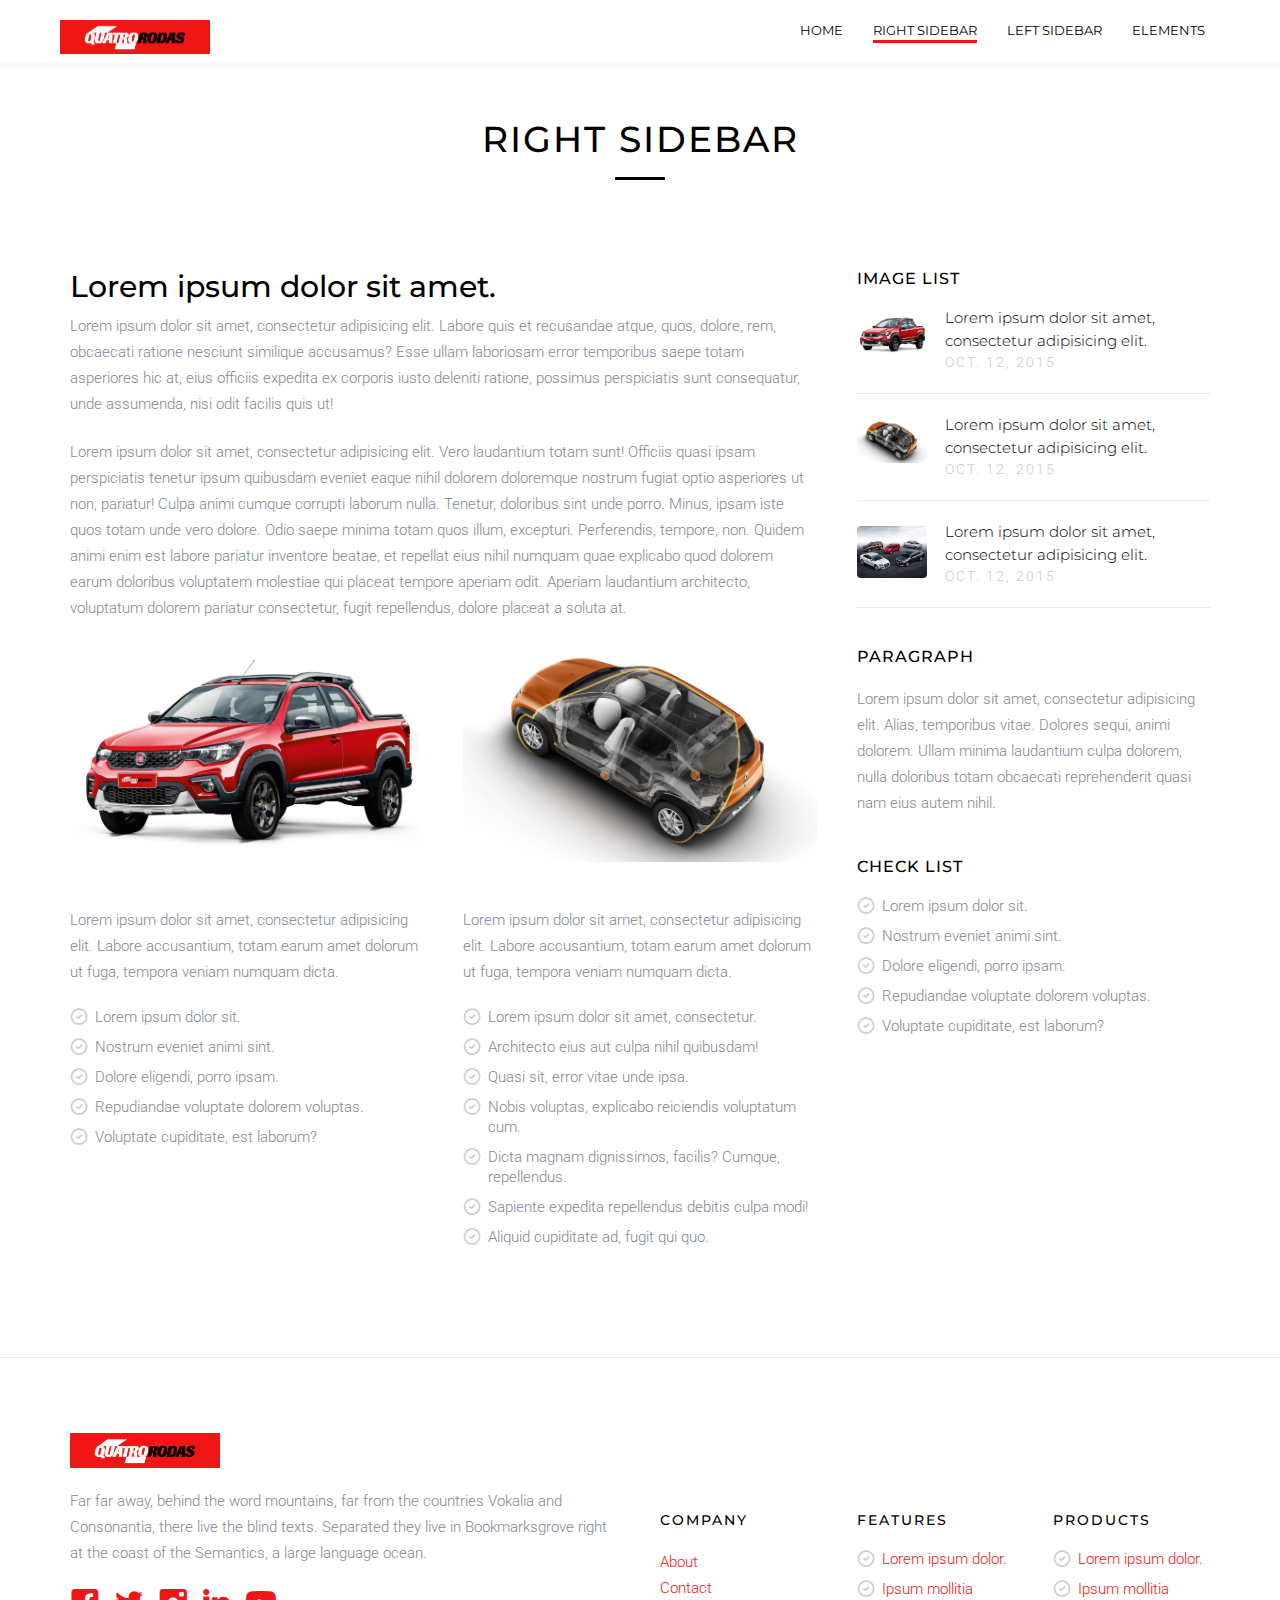
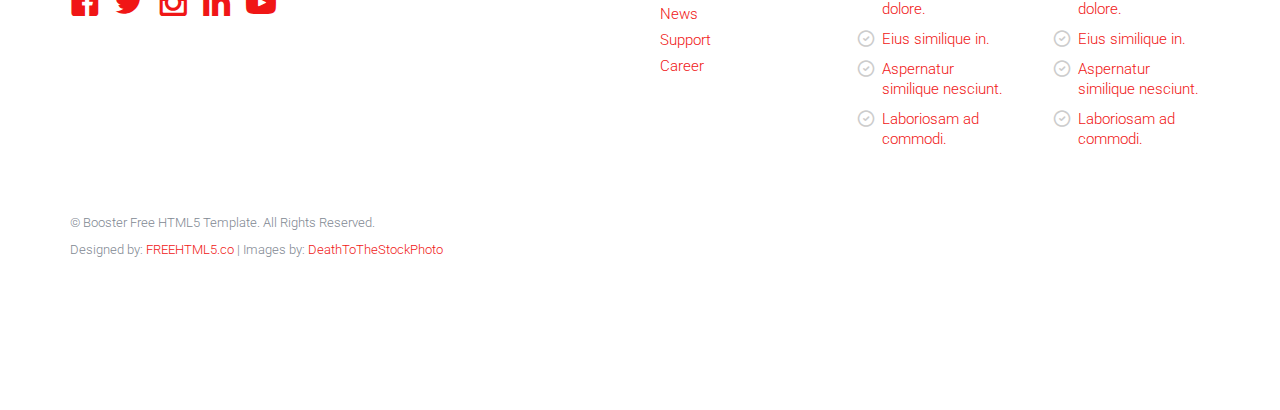
<file: right-sidebar.html>
<!DOCTYPE html>
<!--[if lt IE 7]>      <html class="no-js lt-ie9 lt-ie8 lt-ie7"> <![endif]-->
<!--[if IE 7]>         <html class="no-js lt-ie9 lt-ie8"> <![endif]-->
<!--[if IE 8]>         <html class="no-js lt-ie9"> <![endif]-->
<!--[if gt IE 8]><!--> <html class="no-js"> <!--<![endif]-->
	<head>
	<meta charset="utf-8">
	<meta http-equiv="X-UA-Compatible" content="IE=edge">
	<title>Quatro rodas</title>
	<meta name="viewport" content="width=device-width, initial-scale=1">
	<meta name="description" content="Tem 4 rodas e motor é nossa paixão" />
	<meta name="keywords" content="4rodas, carros, automoveis, rodas" />
	<meta name="author" content="Mike Oliveira" />


  <!-- Facebook and Twitter integration -->
	<meta property="og:title" content=""/>
	<meta property="og:image" content=""/>
	<meta property="og:url" content=""/>
	<meta property="og:site_name" content=""/>
	<meta property="og:description" content=""/>
	<meta name="twitter:title" content="" />
	<meta name="twitter:image" content="" />
	<meta name="twitter:url" content="" />
	<meta name="twitter:card" content="" />

	<!-- Place favicon.ico and apple-touch-icon.png in the root directory -->
	<link rel="shortcut icon" href="images/qr.png">


	<!-- Google Webfonts -->
	<link href='http://fonts.googleapis.com/css?family=Roboto:400,300,100,500' rel='stylesheet' type='text/css'>
	<link href='https://fonts.googleapis.com/css?family=Montserrat:400,700' rel='stylesheet' type='text/css'>
	
	<!-- Animate.css -->
	<link rel="stylesheet" href="css/animate.css">
	<!-- Icomoon Icon Fonts-->
	<link rel="stylesheet" href="css/icomoon.css">
	<!-- Owl Carousel -->
	<link rel="stylesheet" href="css/owl.carousel.min.css">
	<link rel="stylesheet" href="css/owl.theme.default.min.css">
	<!-- Magnific Popup -->
	<link rel="stylesheet" href="css/magnific-popup.css">
	<!-- Theme Style -->
	<link rel="stylesheet" href="css/style.css">
	<!-- Modernizr JS -->
	<script src="js/modernizr-2.6.2.min.js"></script>
	<!-- FOR IE9 below -->
	<!--[if lt IE 9]>
	<script src="js/respond.min.js"></script>
	<![endif]-->

	</head>
	<body>
		
	<header id="fh5co-header" role="banner">
		<nav class="navbar navbar-default" role="navigation">
			<div class="container-fluid">
				<div class="navbar-header"> 
				<!-- Mobile Toggle Menu Button -->
				<a href="#" class="js-fh5co-nav-toggle fh5co-nav-toggle visible-xs-block" data-toggle="collapse" data-target="#fh5co-navbar" aria-expanded="false" aria-controls="navbar"><i></i></a>
				<a class="navbar-brand" href="index.html">
					<img src="images/logo.png" class="img-responsive logo-topo" alt="">
				</a>
				</div>
				<div id="fh5co-navbar" class="navbar-collapse collapse">
					<ul class="nav navbar-nav navbar-right">
						<li><a href="index.html"><span>Home <span class="border"></span></span></a></li>
						<li class="active"><a href="right-sidebar.html"><span>Right Sidebar <span class="border"></span></span></a></li>
						<li><a href="left-sidebar.html"><span>Left Sidebar <span class="border"></span></span></a></li>
						<li><a href="elements.html"><span>Elements <span class="border"></span></span></a></li>
					</ul>
				</div>
			</div>
		</nav>
	</header>
	<!-- END .header -->
	
	<aside class="fh5co-page-heading">
		<div class="container">
			<div class="row">
				<div class="col-md-12">
					<h1 class="fh5co-page-heading-lead">
						Right Sidebar
						<span class="fh5co-border"></span>
					</h1>
					
				</div>
			</div>
		</div>
	</aside>
	
	<div id="fh5co-main">
		
		<div class="container">
			<div class="row">
				<div class="col-md-8">
					<h2>Lorem ipsum dolor sit amet.</h2>
					<p>Lorem ipsum dolor sit amet, consectetur adipisicing elit. Labore quis et recusandae atque, quos, dolore, rem, obcaecati ratione nesciunt similique accusamus? Esse ullam laboriosam error temporibus saepe totam asperiores hic at, eius officiis expedita ex corporis iusto deleniti ratione, possimus perspiciatis sunt consequatur, unde assumenda, nisi odit facilis quis ut!</p>
					<p>Lorem ipsum dolor sit amet, consectetur adipisicing elit. Vero laudantium totam sunt! Officiis quasi ipsam perspiciatis tenetur ipsum quibusdam eveniet eaque nihil dolorem doloremque nostrum fugiat optio asperiores ut non, pariatur! Culpa animi cumque corrupti laborum nulla. Tenetur, doloribus sint unde porro. Minus, ipsam iste quos totam unde vero dolore. Odio saepe minima totam quos illum, excepturi. Perferendis, tempore, non. Quidem animi enim est labore pariatur inventore beatae, et repellat eius nihil numquam quae explicabo quod dolorem earum doloribus voluptatem molestiae qui placeat tempore aperiam odit. Aperiam laudantium architecto, voluptatum dolorem pariatur consectetur, fugit repellendus, dolore placeat a soluta at.</p>
					<div class="row">
						<div class="col-md-6">
							<p><a href="images/slide_1.jpg" class="image-popup"><img src="images/slide_1.jpg" alt="FREEHTML5.co Free HTML5 Template" class="img-responsive img-rounded"></a></p>
						</div>
						<div class="col-md-6">
							<p><a href="images/slide_2.jpg" class="image-popup"><img src="images/slide_2.jpg" alt="FREEHTML5.co Free HTML5 Template" class="img-responsive img-rounded"></a></p>
						</div>
					</div>
					<div class="fh5co-spacer fh5co-spacer-xxs"></div>
					<div class="row">
						<div class="col-md-6">
							<p>Lorem ipsum dolor sit amet, consectetur adipisicing elit. Labore accusantium, totam earum amet dolorum ut fuga, tempora veniam numquam dicta.</p>
							<ul class="fh5co-list-check">
								<li>Lorem ipsum dolor sit.</li>
								<li>Nostrum eveniet animi sint.</li>
								<li>Dolore eligendi, porro ipsam.</li>
								<li>Repudiandae voluptate dolorem voluptas.</li>
								<li>Voluptate cupiditate, est laborum?</li>
							</ul>
						</div>
						<div class="col-md-6">
							<p>Lorem ipsum dolor sit amet, consectetur adipisicing elit. Labore accusantium, totam earum amet dolorum ut fuga, tempora veniam numquam dicta.</p>
							<ul class="fh5co-list-check">
								<li>Lorem ipsum dolor sit amet, consectetur.</li>
								<li>Architecto eius aut culpa nihil quibusdam!</li>
								<li>Quasi sit, error vitae unde ipsa.</li>
								<li>Nobis voluptas, explicabo reiciendis voluptatum cum.</li>
								<li>Dicta magnam dignissimos, facilis? Cumque, repellendus.</li>
								<li>Sapiente expedita repellendus debitis culpa modi!</li>
								<li>Aliquid cupiditate ad, fugit qui quo.</li>
							</ul>
						</div>
					</div>
					
				</div>

				<div class="col-md-4">
					<div class="fh5co-sidebox">
						<h3 class="fh5co-sidebox-lead">Image List</h3>	
						<ul class="fh5co-post">
							<li>
								<a href="#">
									<div class="fh5co-post-media"><img src="images/slide_1.jpg" alt="FREEHTML5.co Free HTML5 Template"></div>
									<div class="fh5co-post-blurb">
										Lorem ipsum dolor sit amet, consectetur adipisicing elit. 
										<span class="fh5co-post-meta">Oct. 12, 2015</span>
									</div>
								</a>
							</li>
							<li>
								<a href="#">
									<div class="fh5co-post-media"><img src="images/slide_2.jpg" alt="FREEHTML5.co Free HTML5 Template"></div>
									<div class="fh5co-post-blurb">
										Lorem ipsum dolor sit amet, consectetur adipisicing elit. 
										<span class="fh5co-post-meta">Oct. 12, 2015</span>
									</div>
								</a>
							</li>
							<li>
								<a href="#">
									<div class="fh5co-post-media"><img src="images/slide_3.jpg" alt="FREEHTML5.co Free HTML5 Template"></div>
									<div class="fh5co-post-blurb">
										Lorem ipsum dolor sit amet, consectetur adipisicing elit. 
										<span class="fh5co-post-meta">Oct. 12, 2015</span>
									</div>
								</a>
							</li>
						</ul>
						
					</div>

					<div class="fh5co-sidebox">
						<h3 class="fh5co-sidebox-lead">Paragraph</h3>	
						<p>Lorem ipsum dolor sit amet, consectetur adipisicing elit. Alias, temporibus vitae. Dolores sequi, animi dolorem. Ullam minima laudantium culpa dolorem, nulla doloribus totam obcaecati reprehenderit quasi nam eius autem nihil.</p>
					</div>

					<div class="fh5co-sidebox">
						<h3 class="fh5co-sidebox-lead">Check list</h3>	
						<ul class="fh5co-list-check">
							<li>Lorem ipsum dolor sit.</li>
							<li>Nostrum eveniet animi sint.</li>
							<li>Dolore eligendi, porro ipsam.</li>
							<li>Repudiandae voluptate dolorem voluptas.</li>
							<li>Voluptate cupiditate, est laborum?</li>
						</ul>
					</div>
				</div>
				
			</div>
		</div>
	</div>

	<div class="fh5co-spacer fh5co-spacer-lg"></div>

	<footer id="fh5co-footer">
		
		<div class="container">
			<div class="row">
				<div class="col-md-6 col-sm-6">
					<div class="fh5co-footer-widget">
						<div class="row">
							<div class="col-md-12">
								<img src="images/logo.png" class="img-responsive logo-rodape" alt="">
							</div>
						</div>					
						<h2 class="fh5co-footer-logo"></h2>
						<p>Far far away, behind the word mountains, far from the countries Vokalia and Consonantia, there live the blind texts. Separated they live in Bookmarksgrove right at the coast of the Semantics, a large language ocean.</p>
					</div>
					<div class="fh5co-footer-widget">
						<ul class="fh5co-social">
							<li><a href="#"><i class="icon-facebook"></i></a></li>
							<li><a href="#"><i class="icon-twitter"></i></a></li>
							<li><a href="#"><i class="icon-instagram"></i></a></li>
							<li><a href="#"><i class="icon-linkedin"></i></a></li>
							<li><a href="#"><i class="icon-youtube"></i></a></li>
						</ul>
					</div>
				</div>

				<div class="col-md-2 col-sm-6">
					<div class="fh5co-footer-widget top-level">
						<h4 class="fh5co-footer-lead ">Company</h4>
						<ul>
							<li><a href="#">About</a></li>
							<li><a href="#">Contact</a></li>
							<li><a href="#">News</a></li>
							<li><a href="#">Support</a></li>
							<li><a href="#">Career</a></li>
						</ul>
					</div>
				</div>
				
				<div class="visible-sm-block clearfix"></div>

				<div class="col-md-2 col-sm-6">
					<div class="fh5co-footer-widget top-level">
						<h4 class="fh5co-footer-lead">Features</h4>
						<ul class="fh5co-list-check">
							<li><a href="#">Lorem ipsum dolor.</a></li>
							<li><a href="#">Ipsum mollitia dolore.</a></li>
							<li><a href="#">Eius similique in.</a></li>
							<li><a href="#">Aspernatur similique nesciunt.</a></li>
							<li><a href="#">Laboriosam ad commodi.</a></li>
						</ul>
					</div>
				</div>
				<div class="col-md-2 col-sm-6">
					<div class="fh5co-footer-widget top-level">
						<h4 class="fh5co-footer-lead ">Products</h4>
						<ul class="fh5co-list-check">
							<li><a href="#">Lorem ipsum dolor.</a></li>
							<li><a href="#">Ipsum mollitia dolore.</a></li>
							<li><a href="#">Eius similique in.</a></li>
							<li><a href="#">Aspernatur similique nesciunt.</a></li>
							<li><a href="#">Laboriosam ad commodi.</a></li>
						</ul>
					</div>
				</div>
			</div>

			<div class="row fh5co-row-padded fh5co-copyright">
				<div class="col-md-5">
					<p><small>&copy; Booster Free HTML5 Template. All Rights Reserved. <br> Designed by: <a href="http://freehtml5.co/" target="_blank">FREEHTML5.co</a> | Images by: <a href="http://deathtothestockphoto.com/" target="_blank">DeathToTheStockPhoto</a> </small></p>
				</div>
			</div>
		</div>

	</footer>


	<!-- jQuery -->
	<script src="js/jquery.min.js"></script>
	<!-- jQuery Easing -->
	<script src="js/jquery.easing.1.3.js"></script>
	<!-- Bootstrap -->
	<script src="js/bootstrap.min.js"></script>
	<!-- Owl carousel -->
	<script src="js/owl.carousel.min.js"></script>
	<!-- Waypoints -->
	<script src="js/jquery.waypoints.min.js"></script>
	<!-- Magnific Popup -->
	<script src="js/jquery.magnific-popup.min.js"></script>
	<!-- Main JS -->
	<script src="js/main.js"></script>

	
	</body>
</html>
</file>
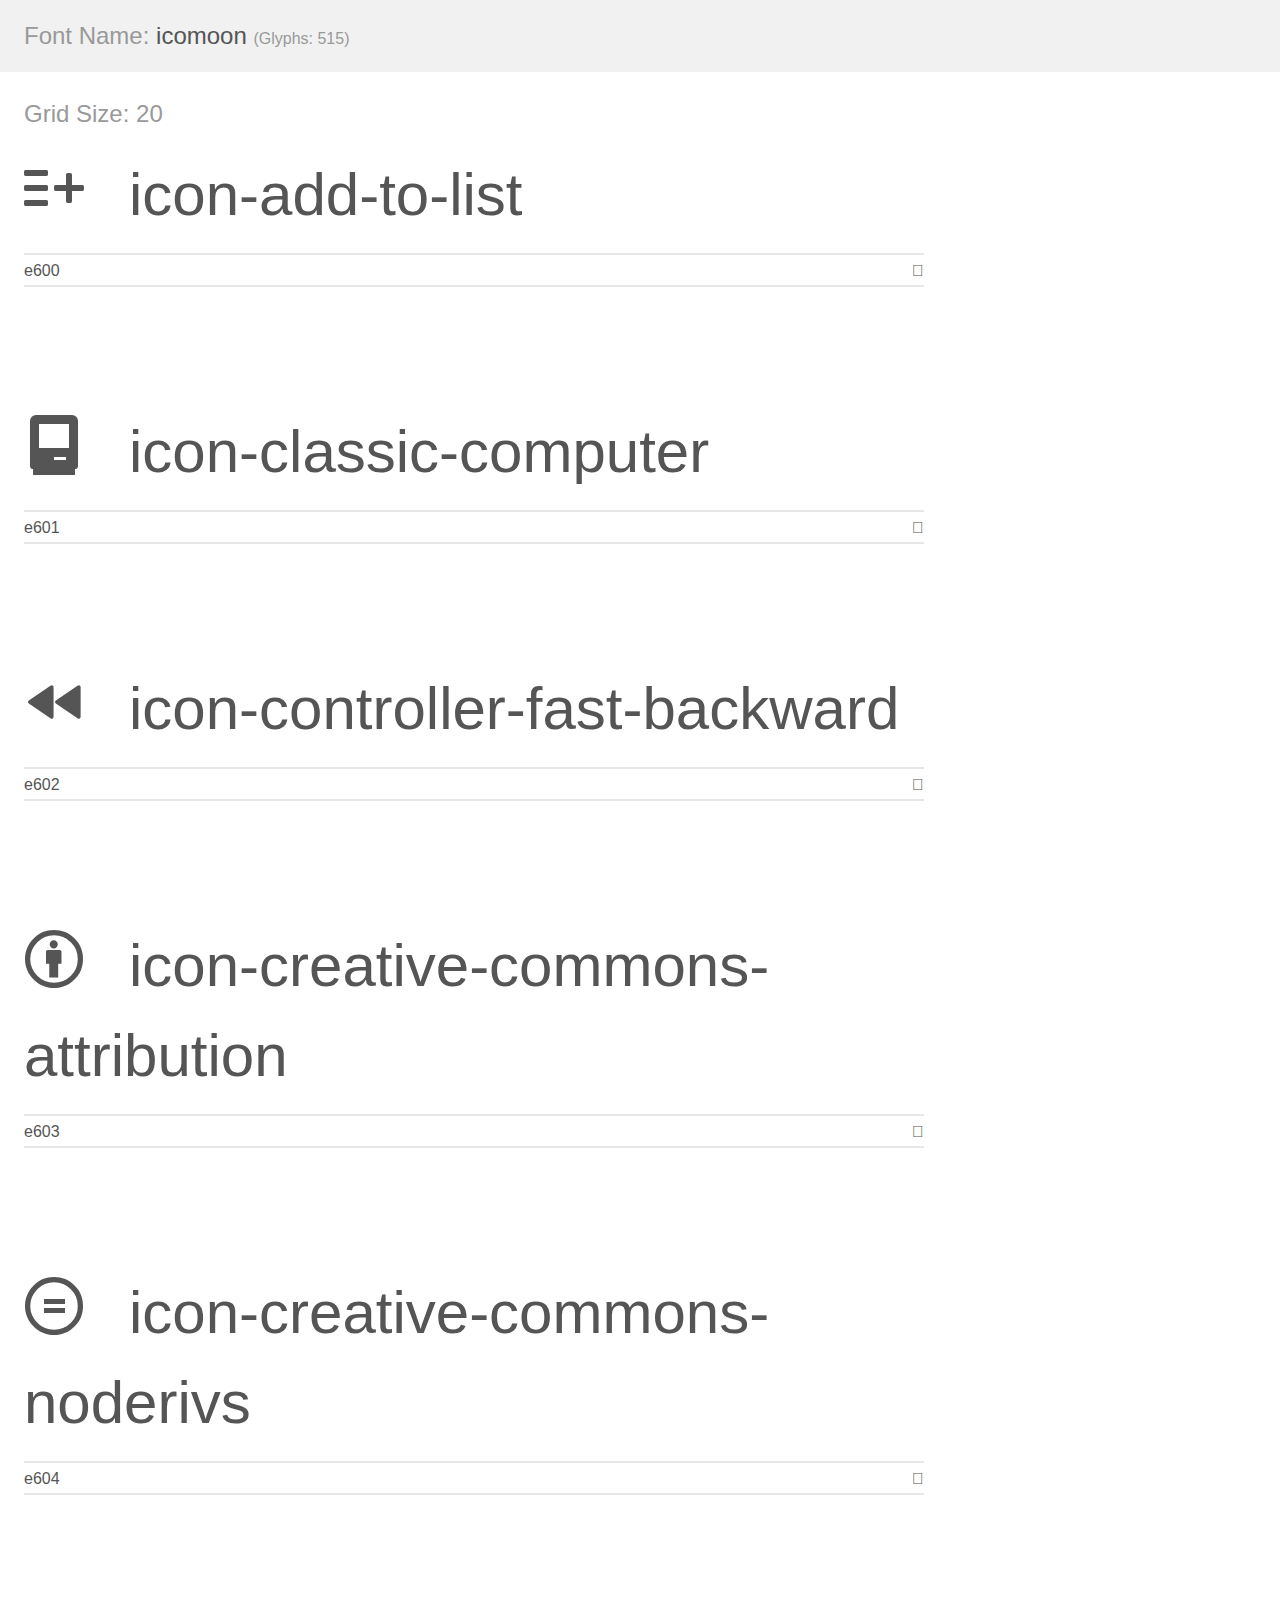
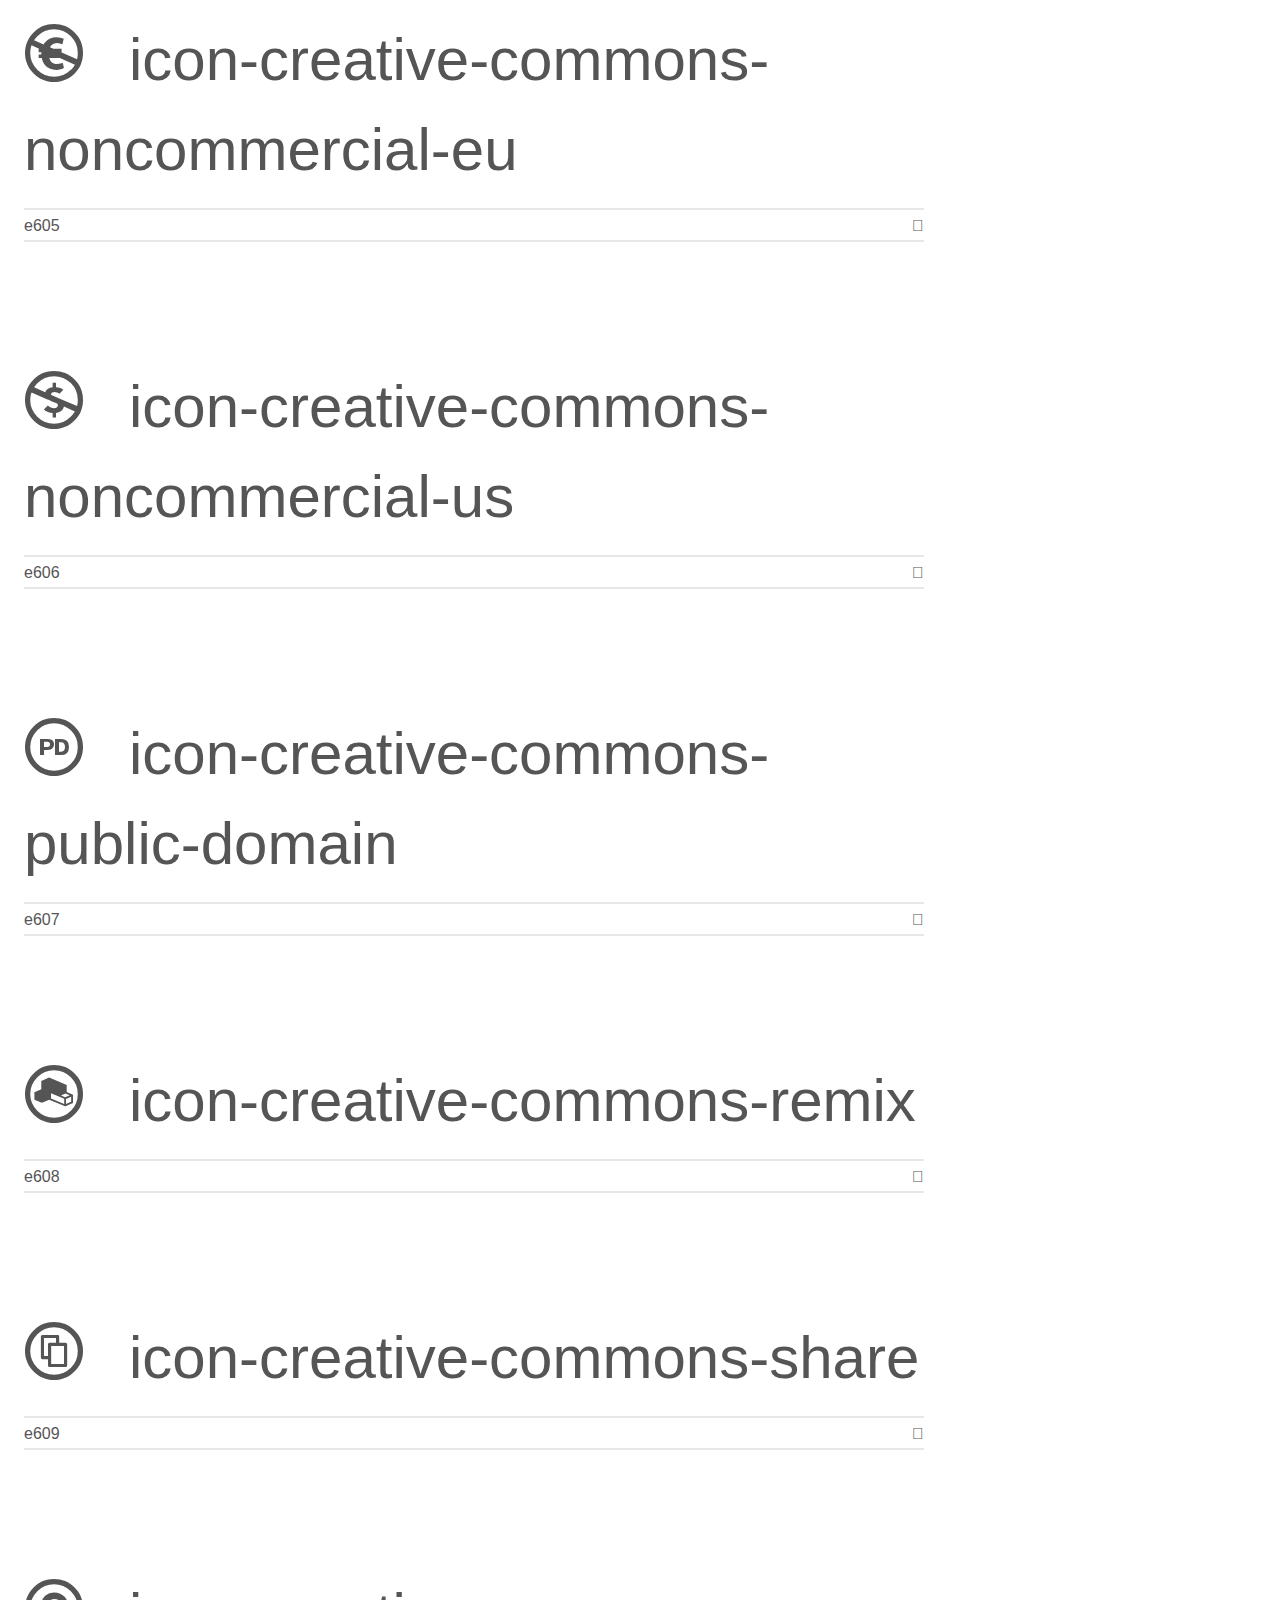
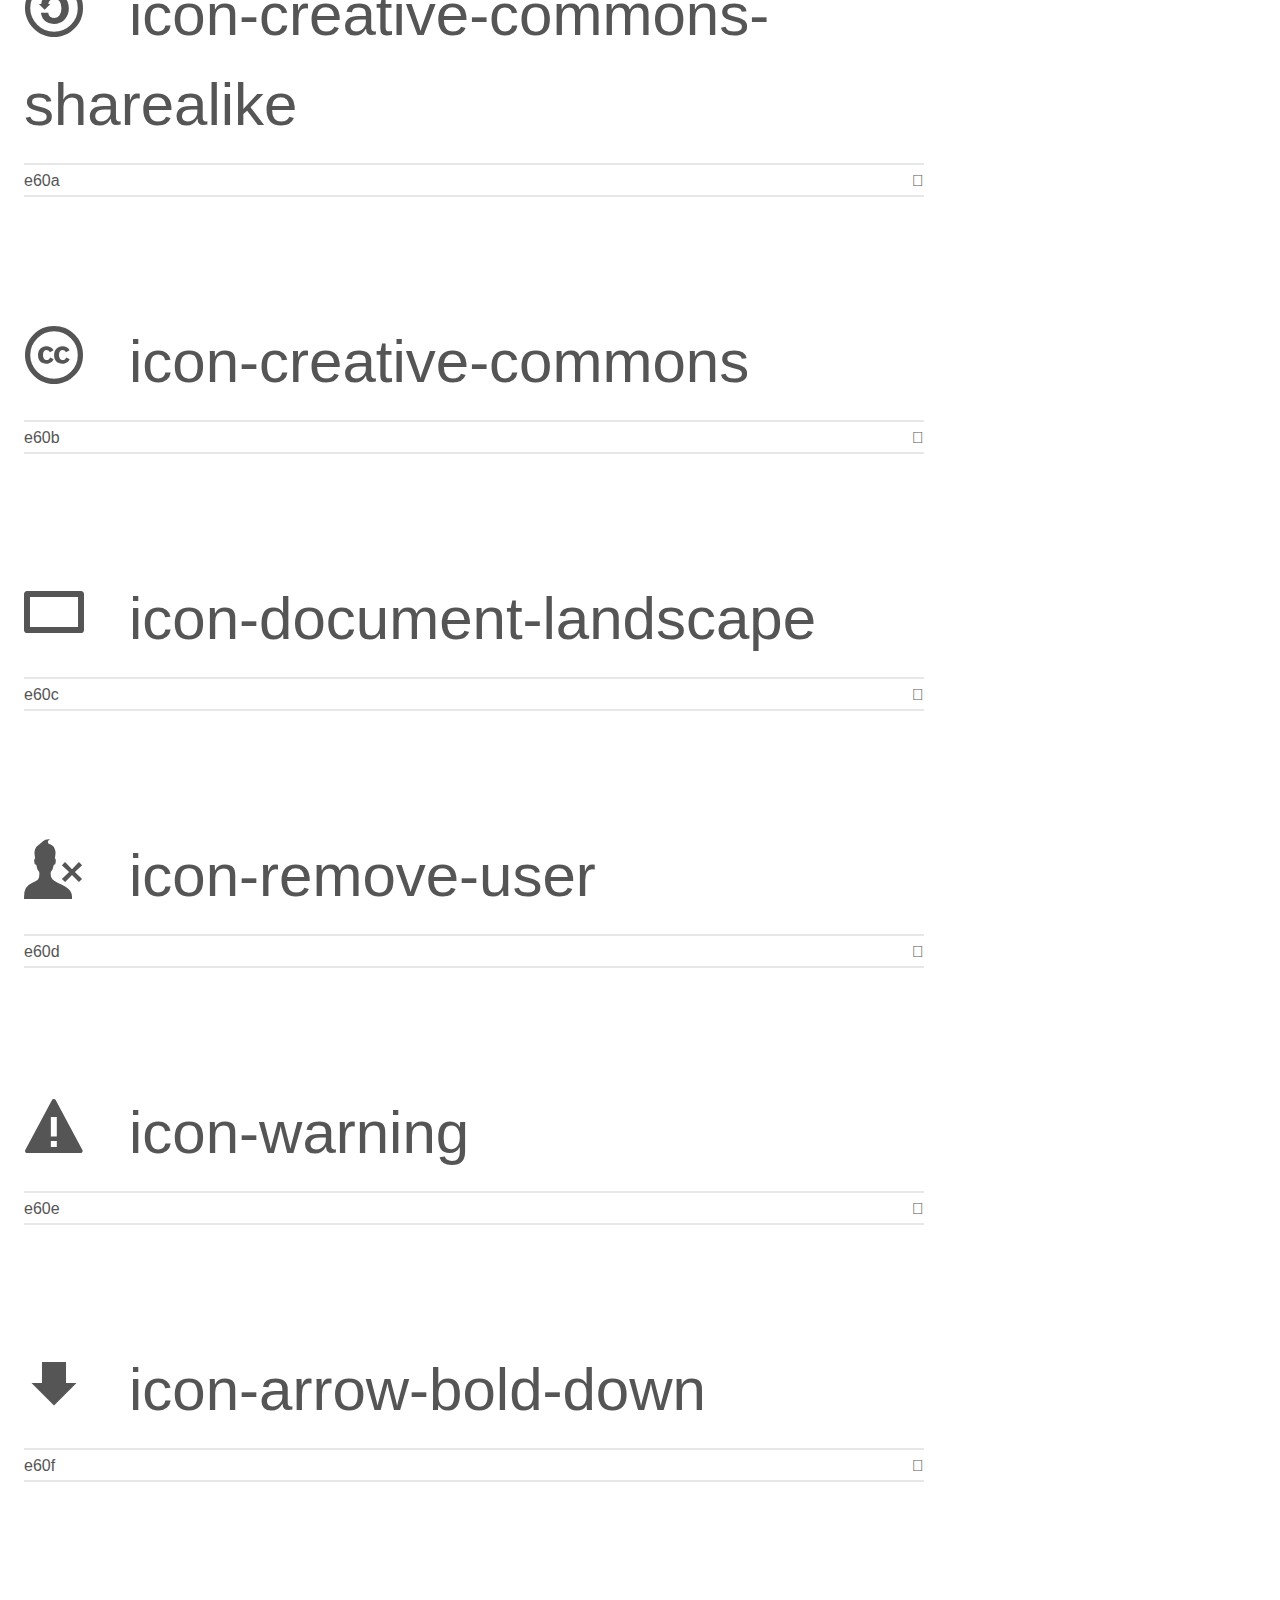
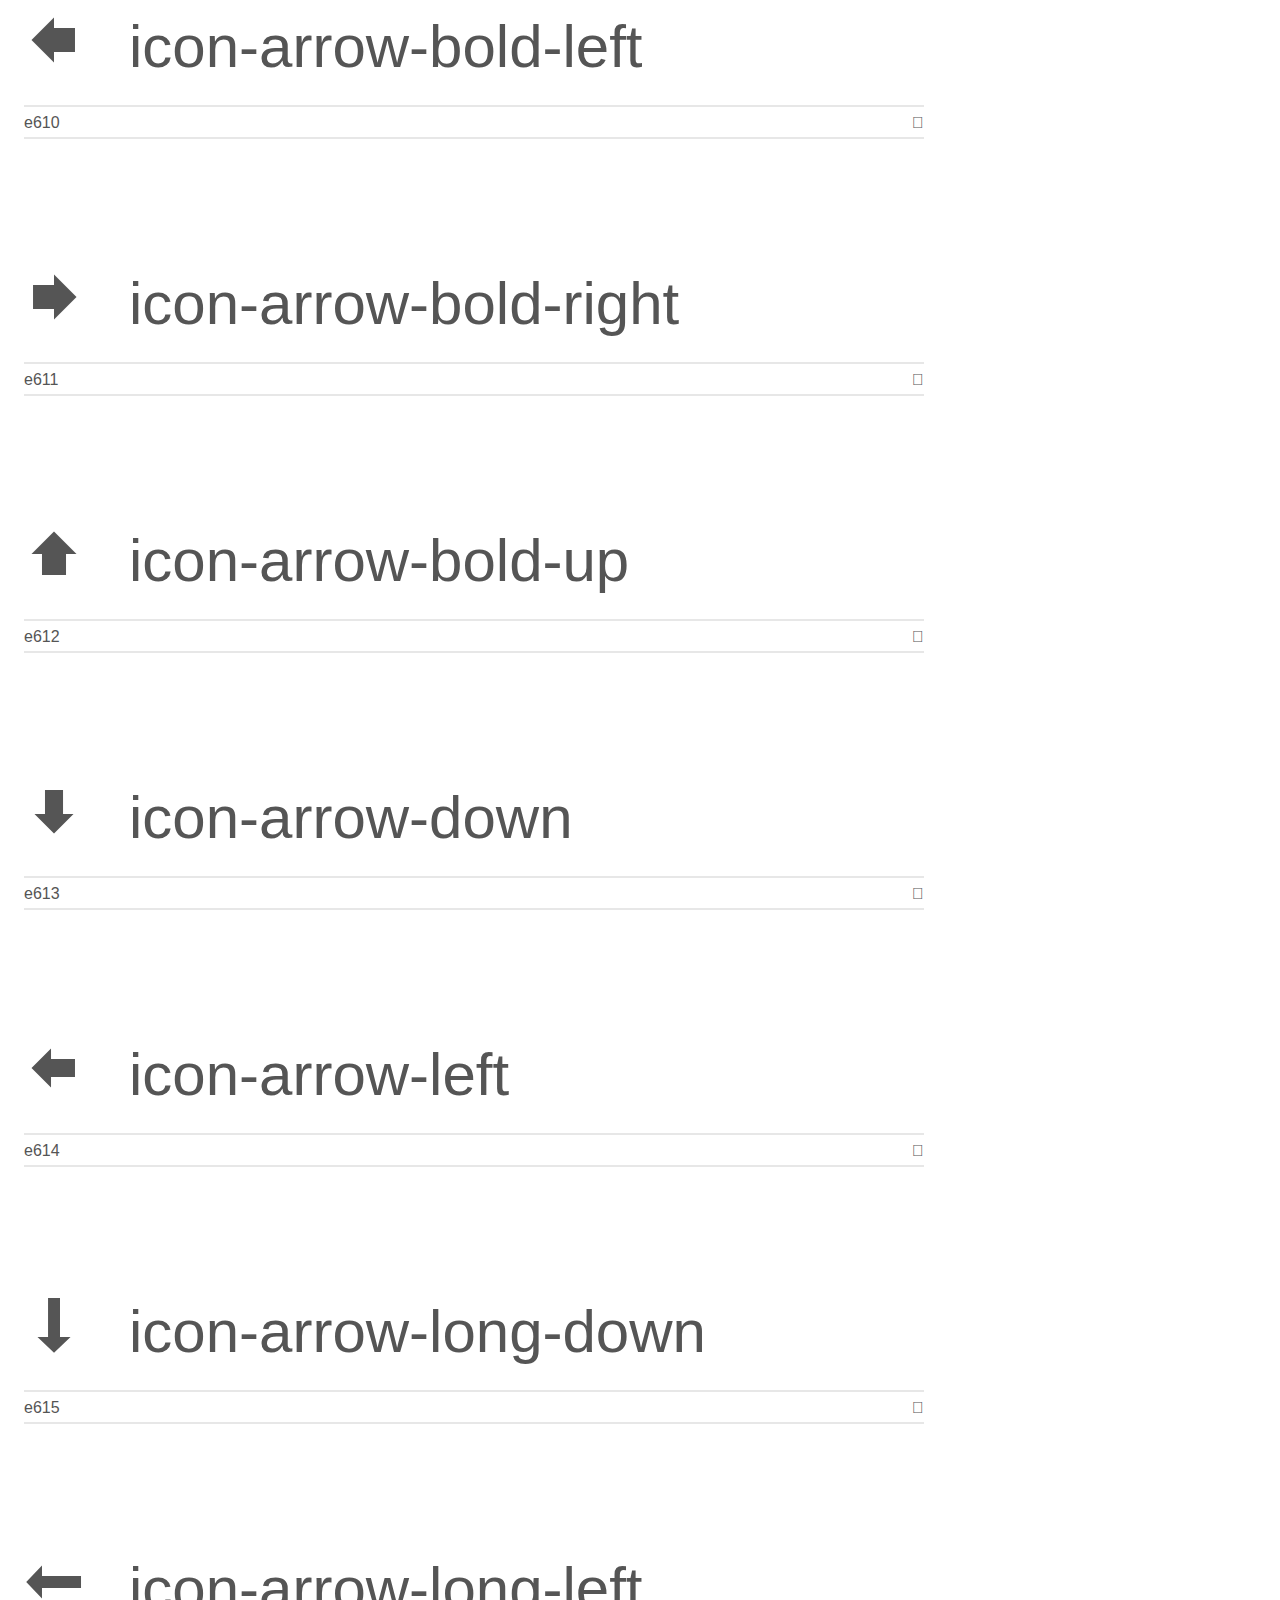
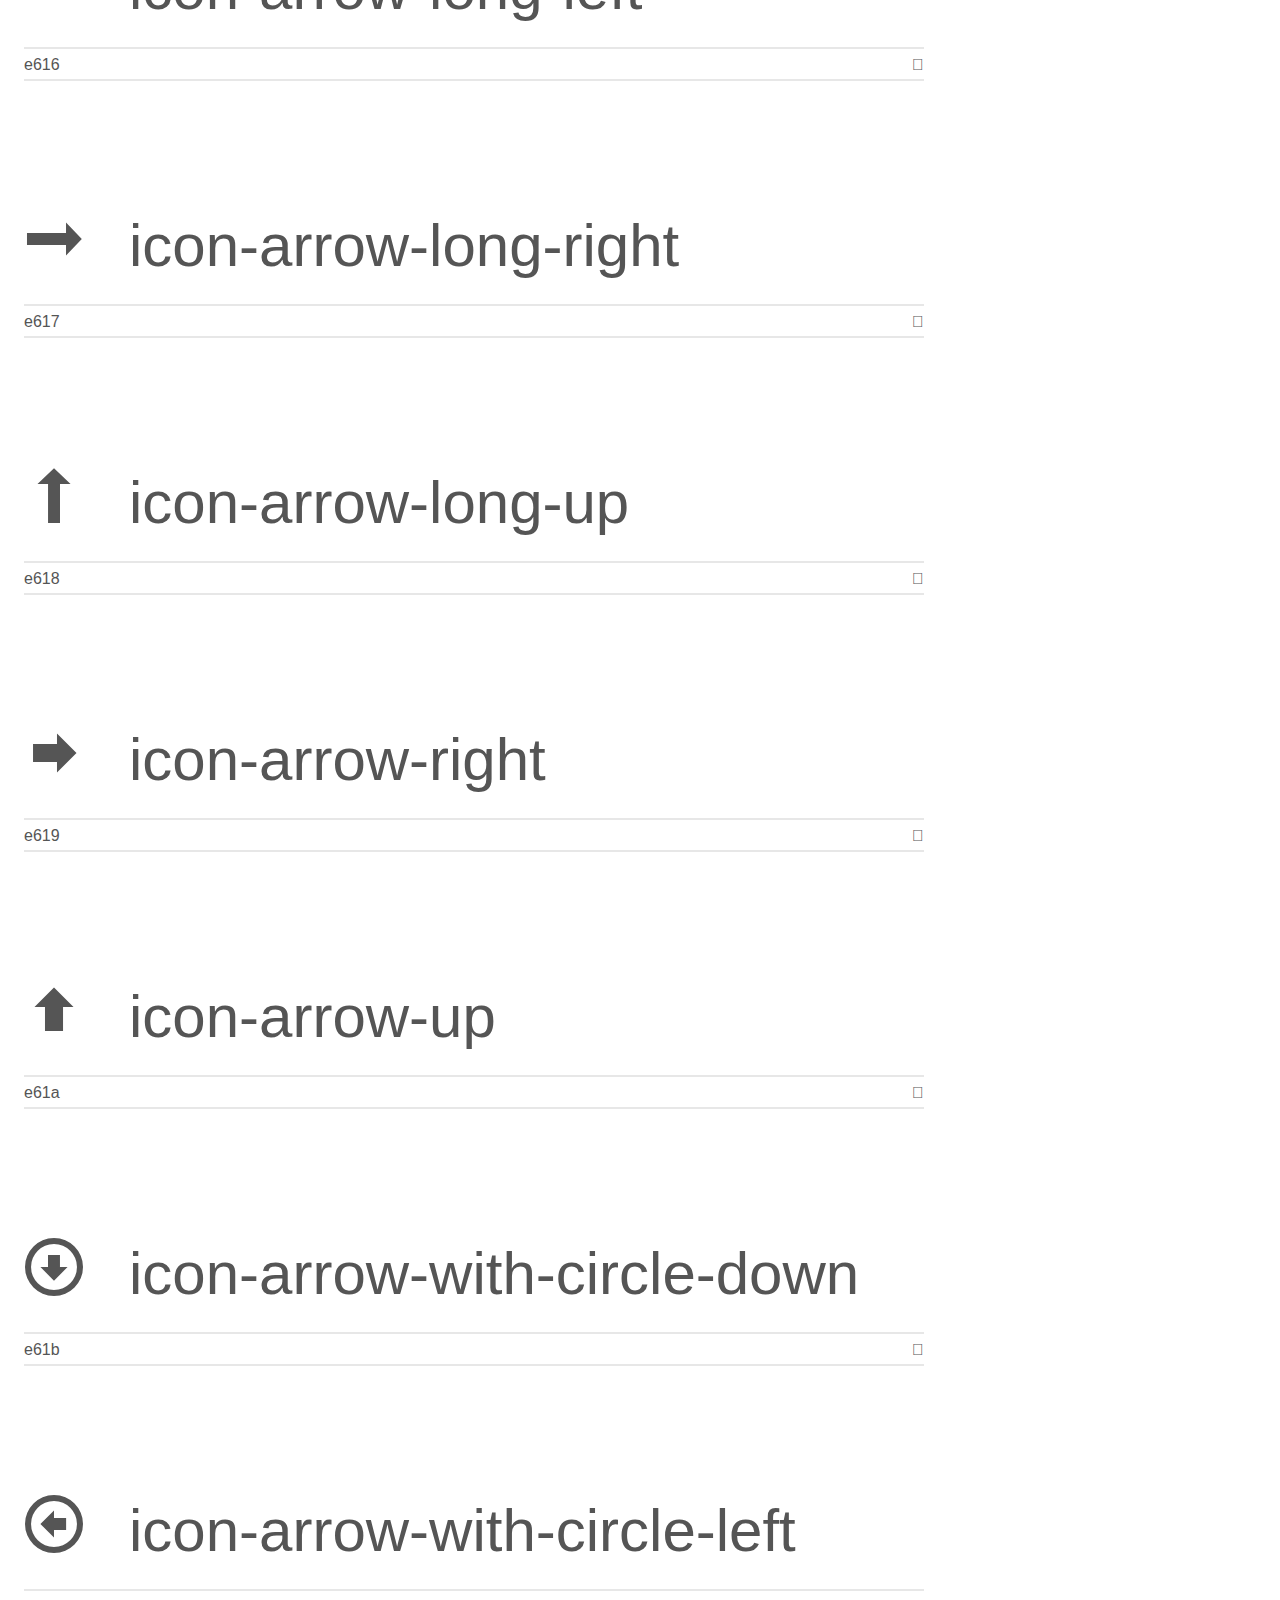
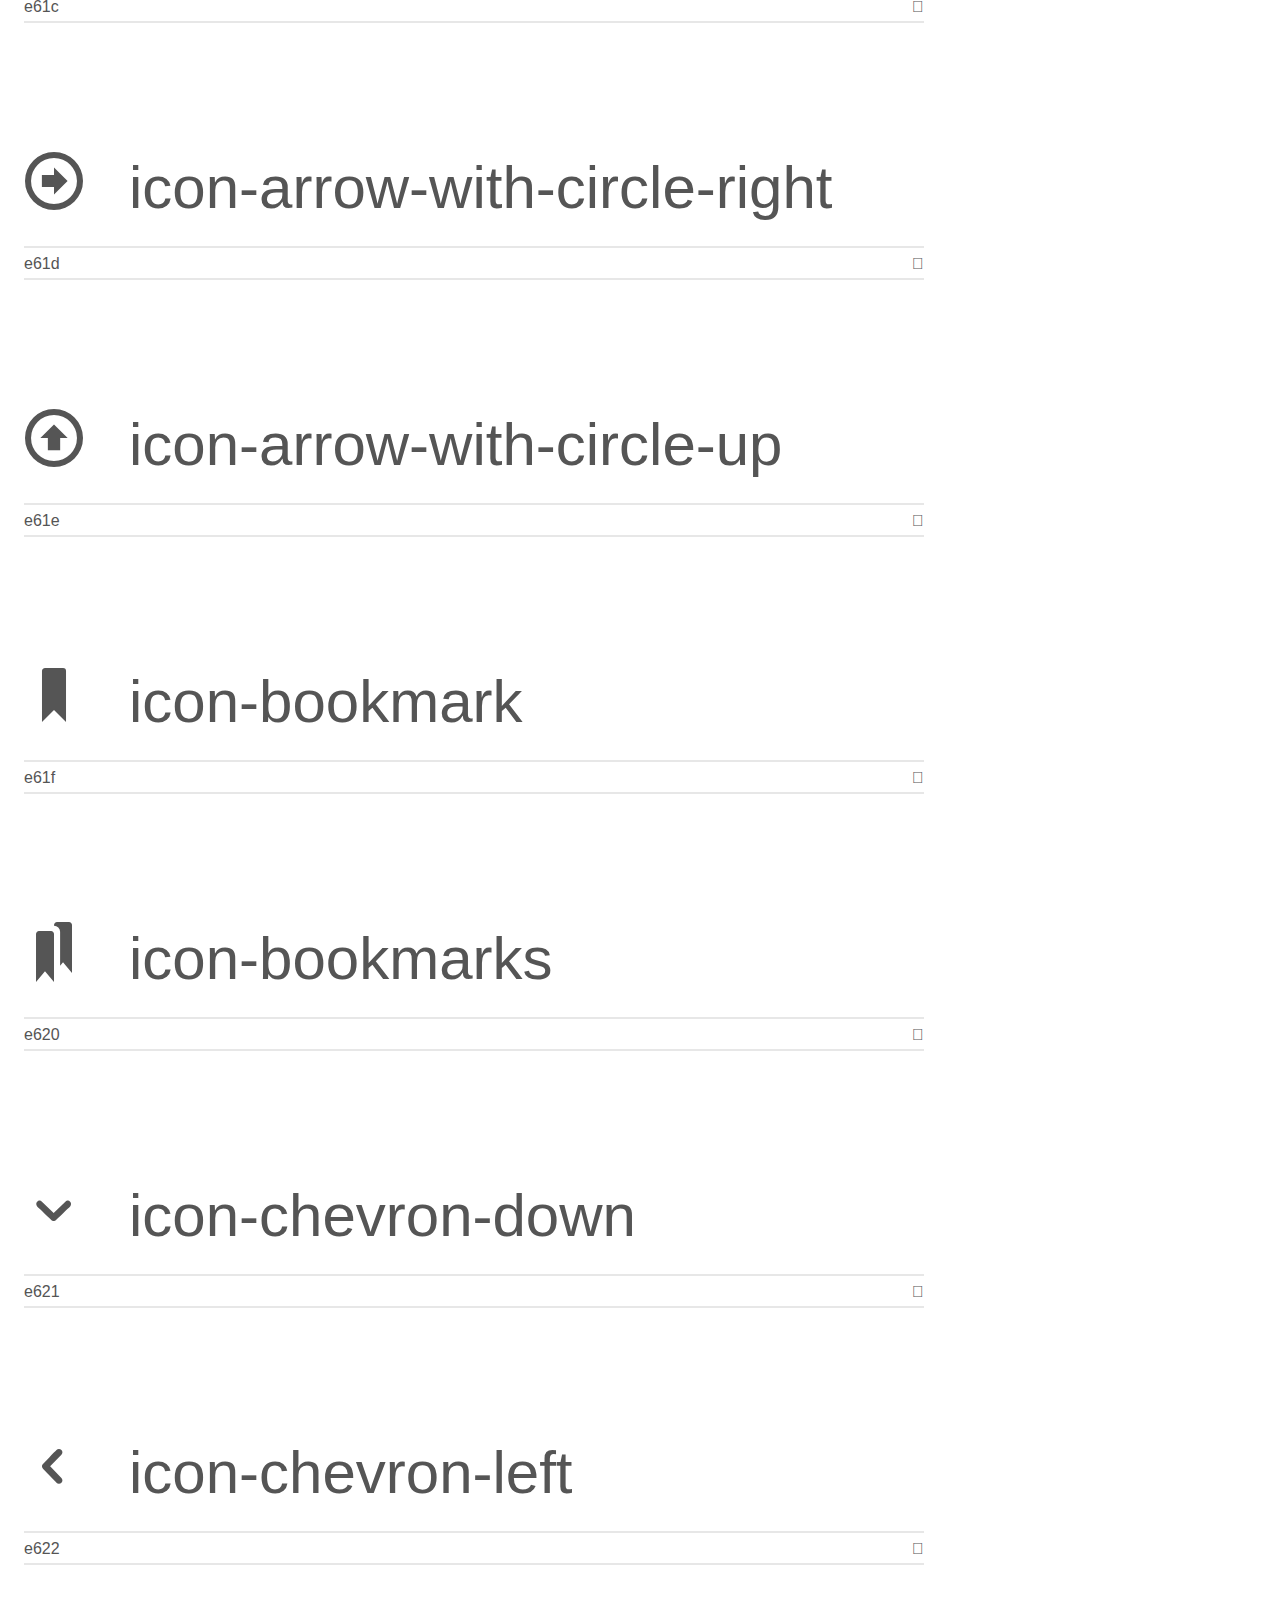
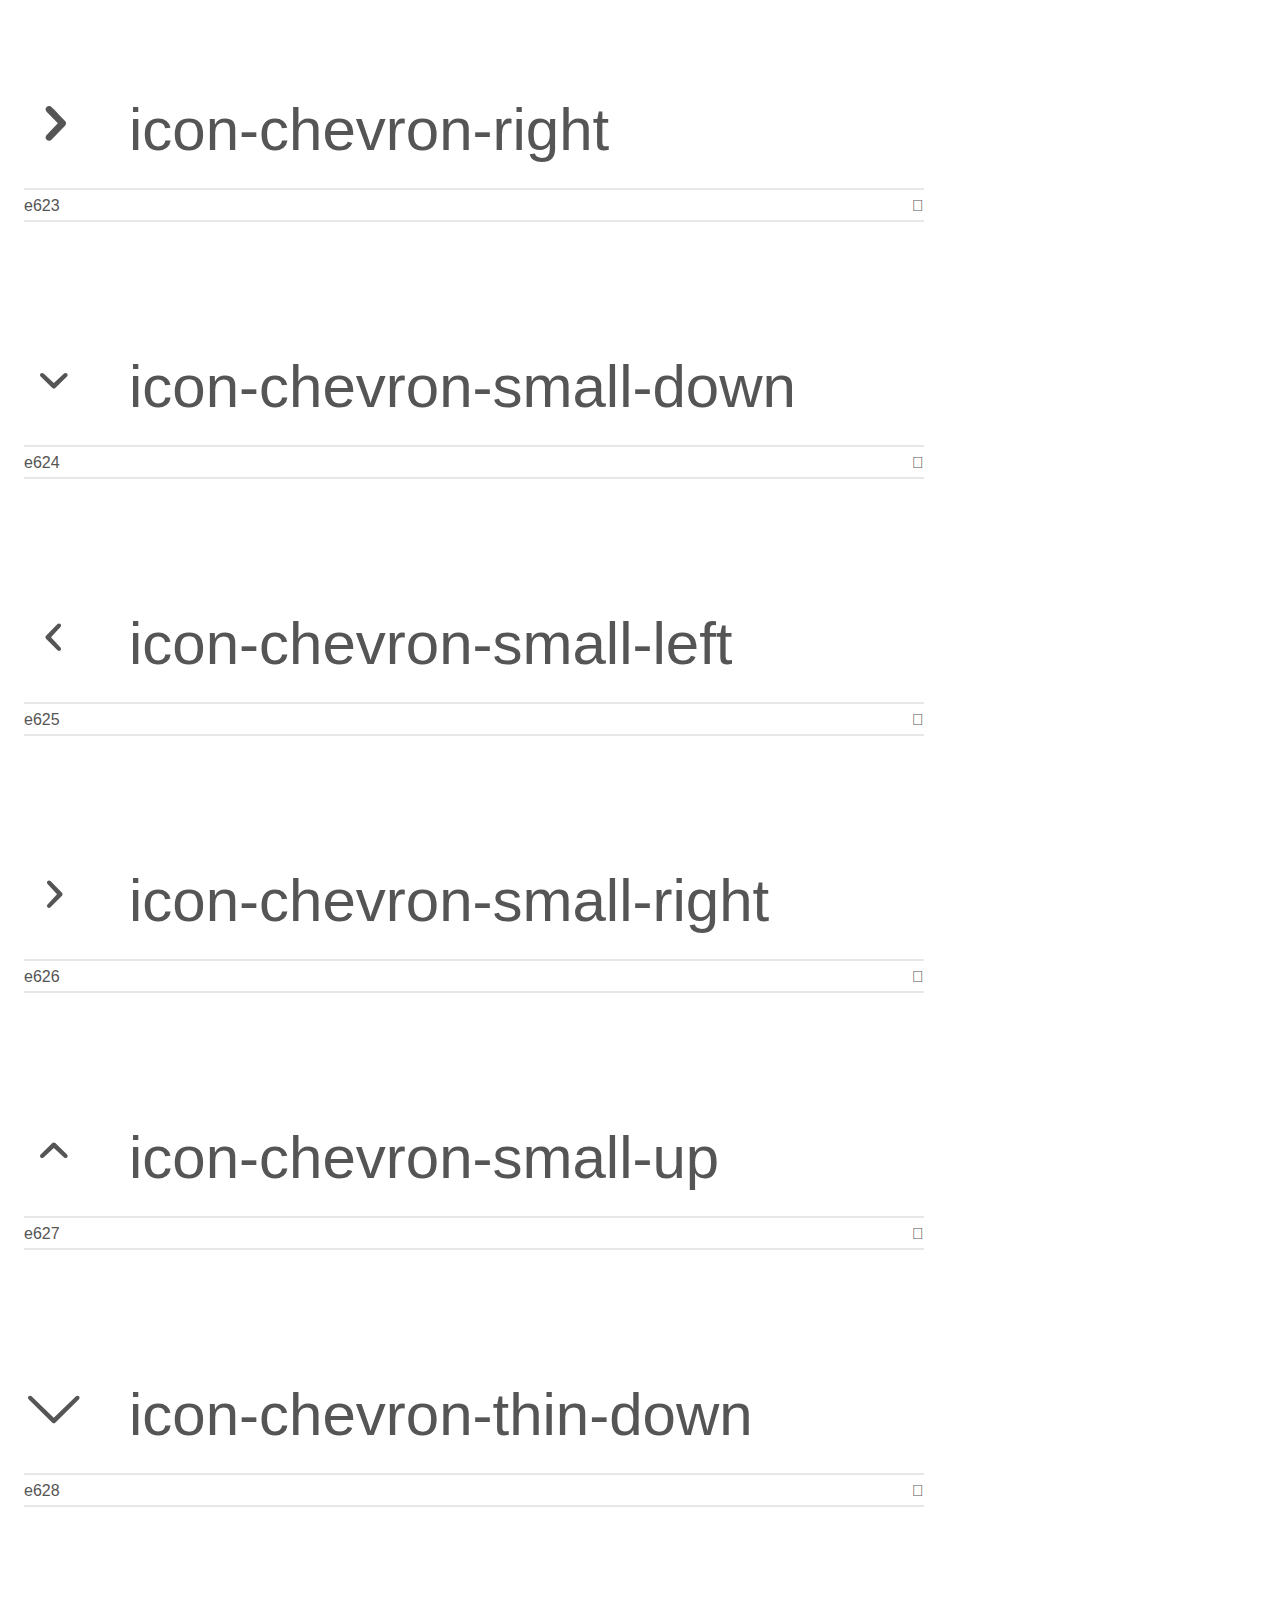
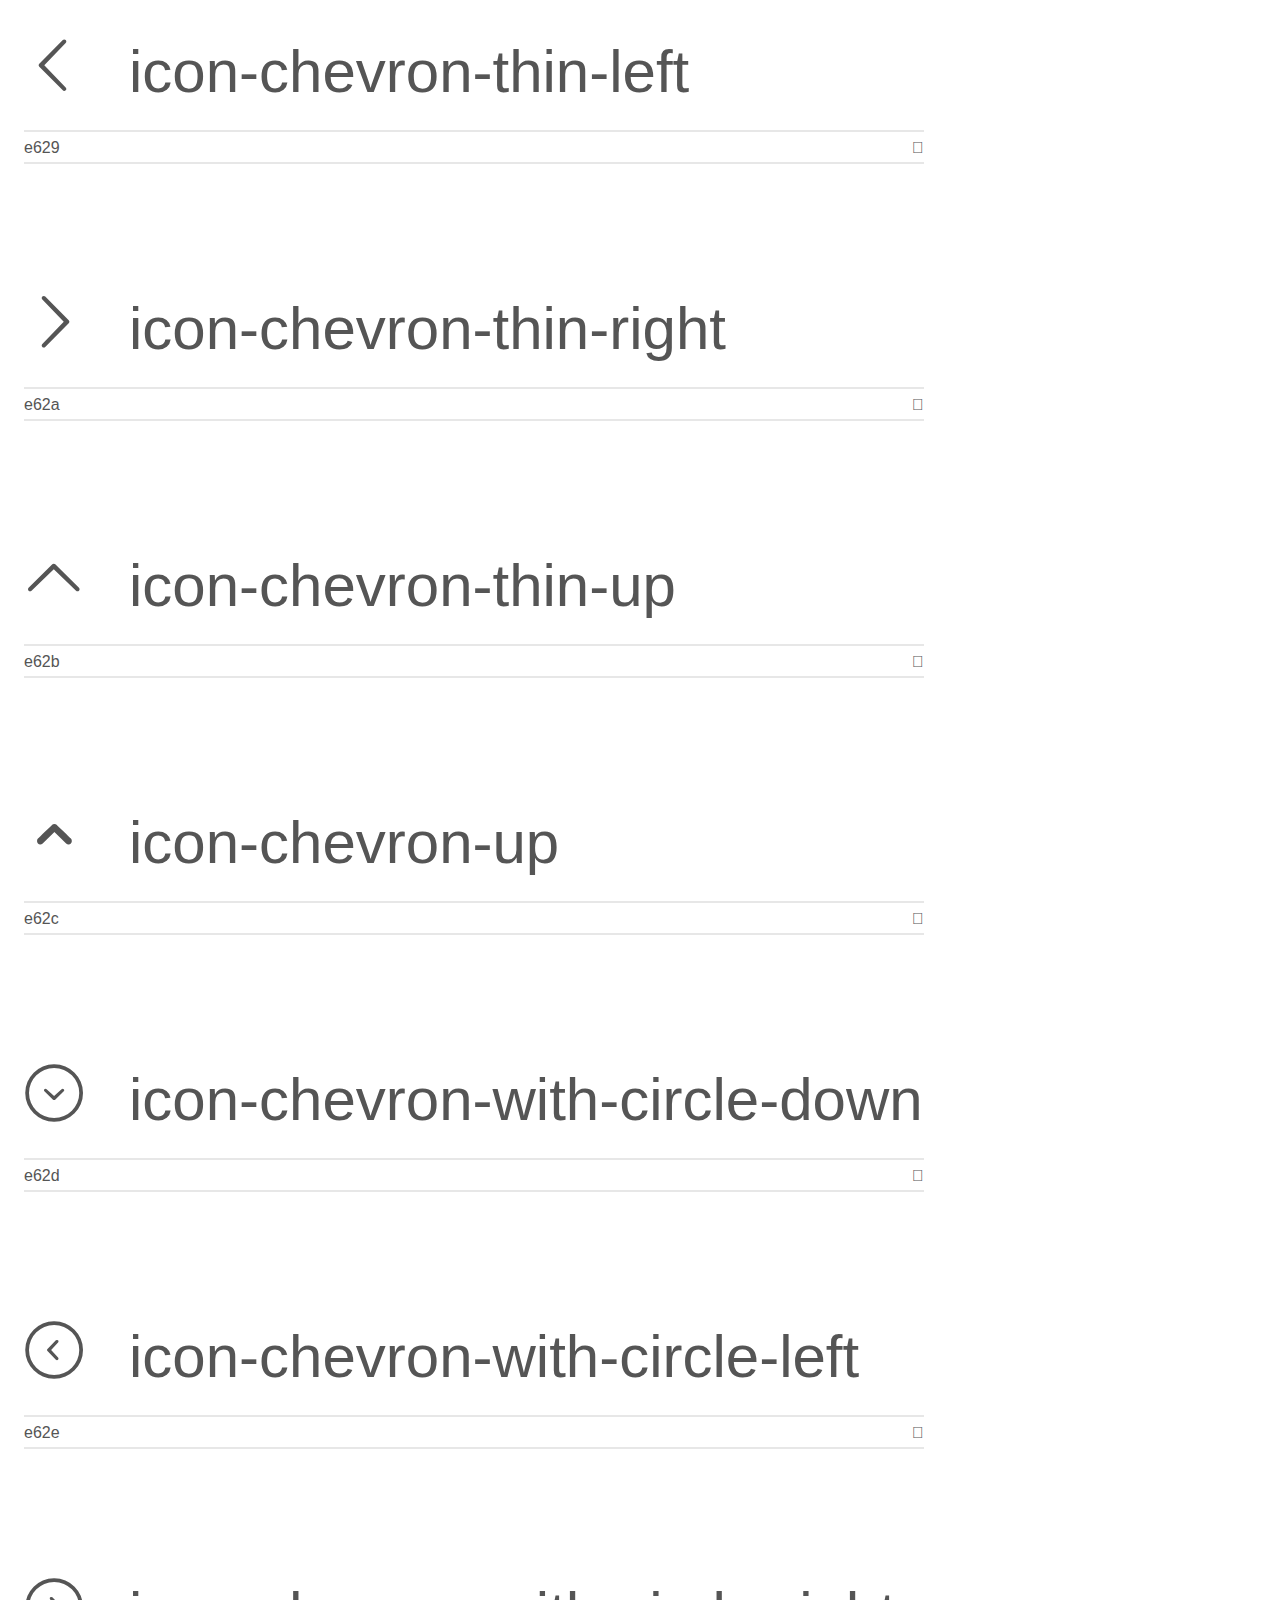
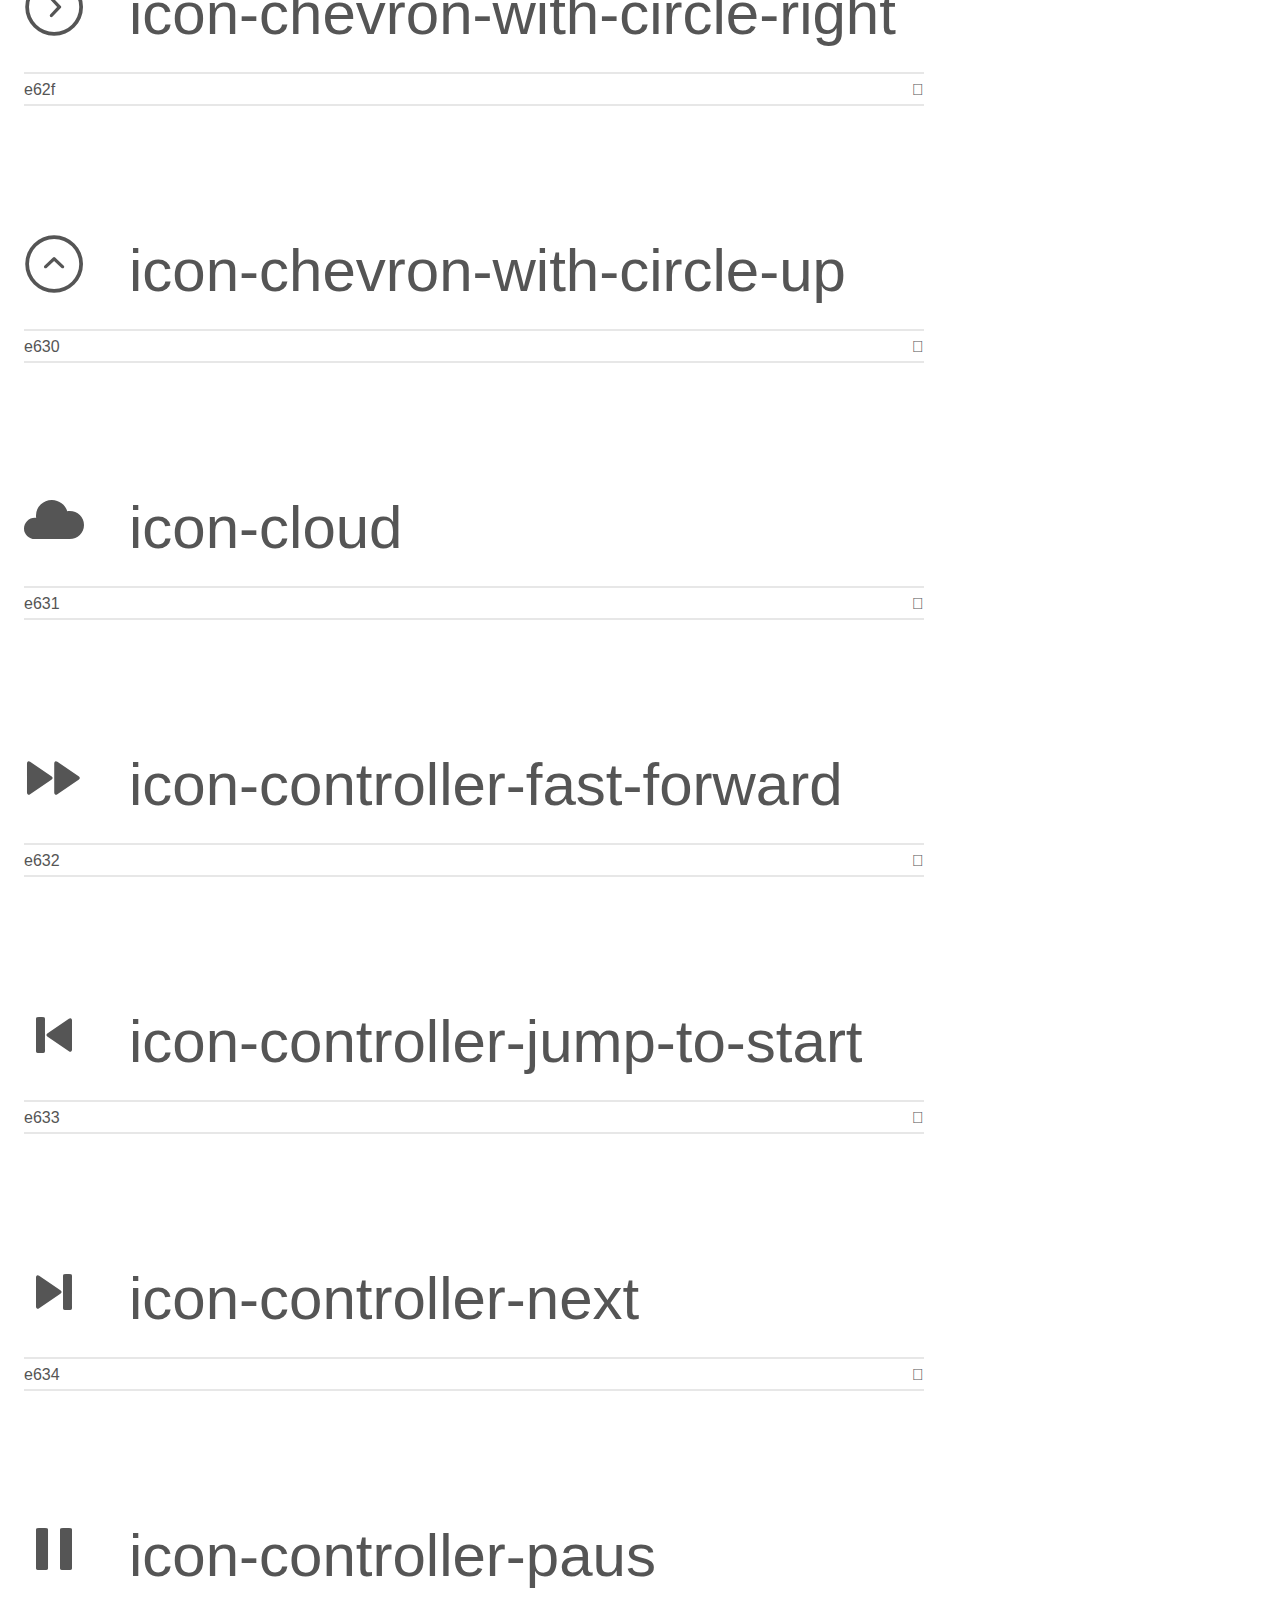
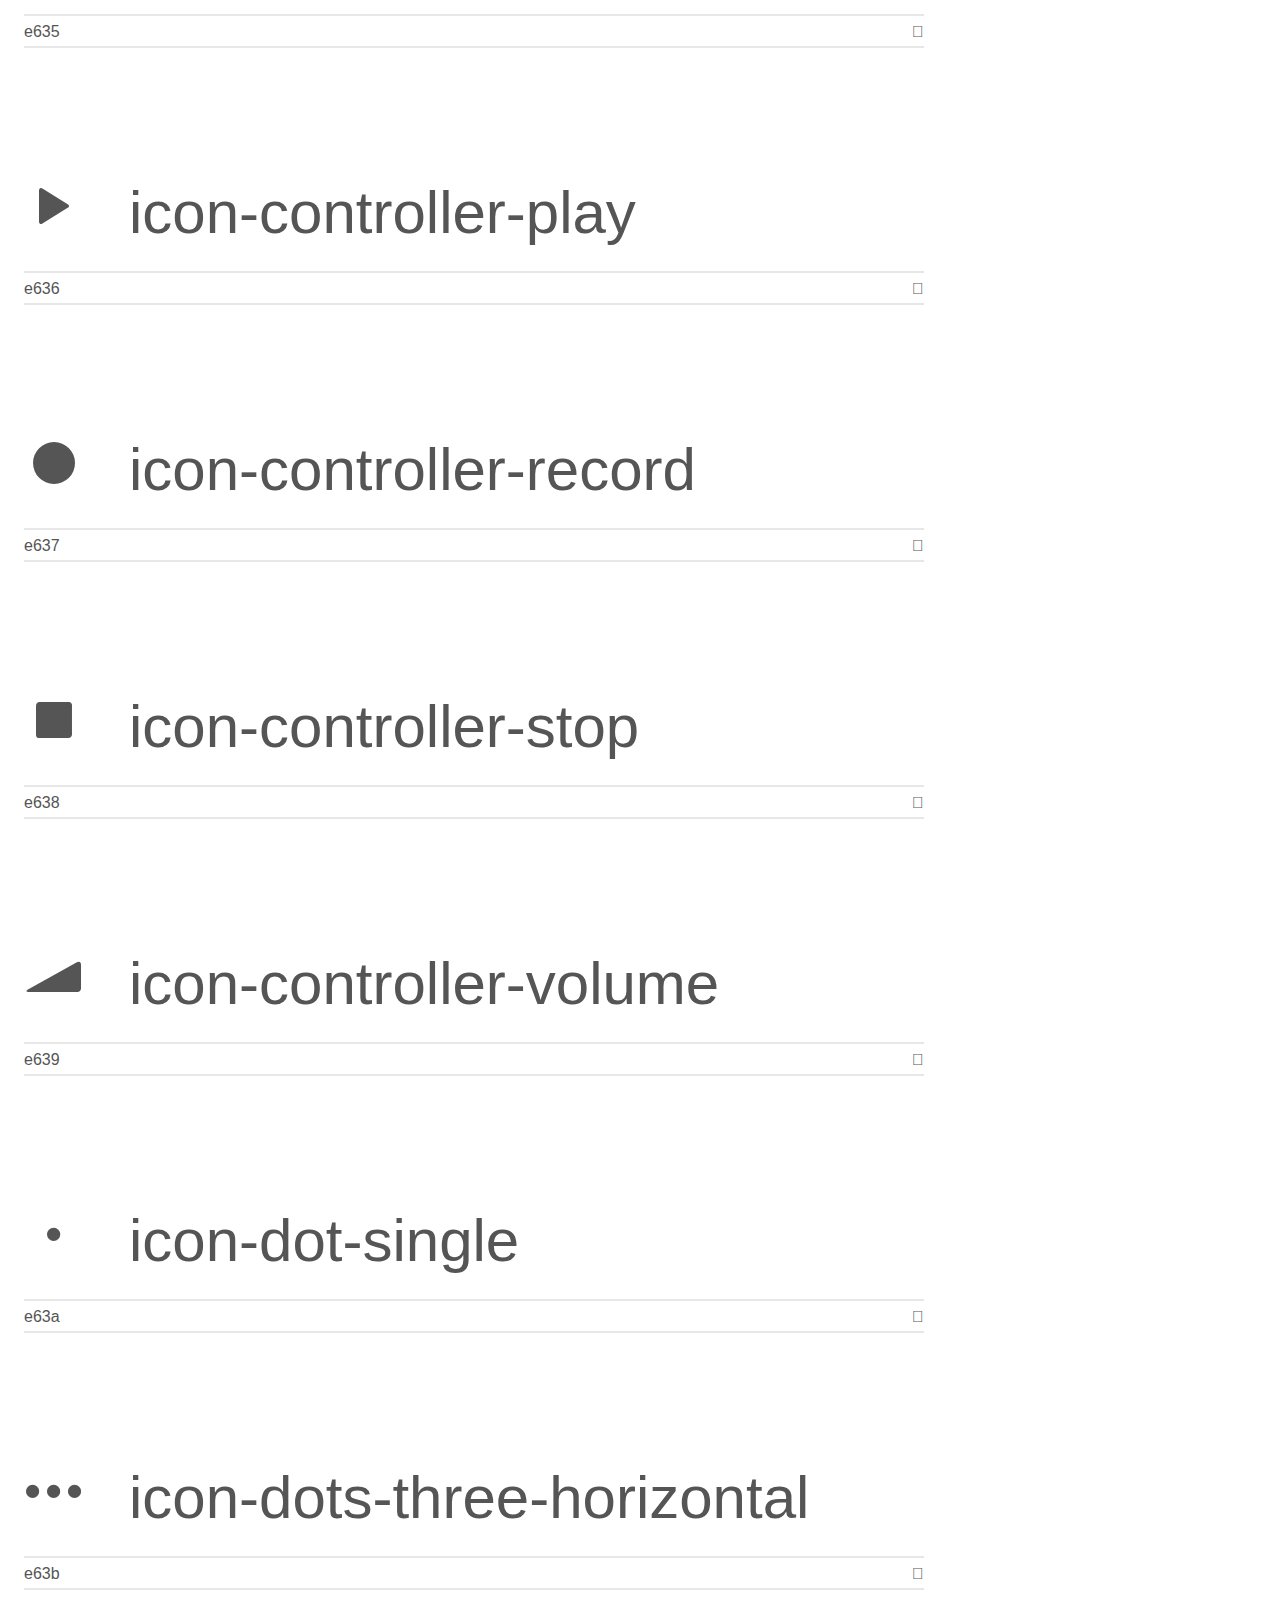
<file: fonts/icomoon/icomoon/demo.html>
<!doctype html>
<html>
<head>
	<meta charset="utf-8">
	<title>IcoMoon Demo</title>
	<meta name="description" content="An Icon Font Generated By IcoMoon.io">
	<meta name="viewport" content="width=device-width, initial-scale=1">
	<link rel="stylesheet" href="demo-files/demo.css">
	<link rel="stylesheet" href="style.css"></head>
<body>
	<div class="bgc1 clearfix">
		<h1 class="mhmm mvm"><span class="fgc1">Font Name:</span> icomoon <small class="fgc1">(Glyphs:&nbsp;515)</small></h1>
	</div>
	<div class="clearfix mhl ptl">
		<h1 class="mvm mtn fgc1">Grid Size: 20</h1>
		<div class="glyph fs1">
			<div class="clearfix bshadow0 pbs">
				<span class="icon-add-to-list">
				
				</span>
				<span class="mls"> icon-add-to-list</span>
			</div>
			<fieldset class="fs0 size1of1 clearfix hidden-false">
				<input type="text" readonly value="e600" class="unit size1of2" />
				<input type="text" maxlength="1" readonly value="&#xe600;" class="unitRight size1of2 talign-right" />
			</fieldset>
			<div class="fs0 bshadow0 clearfix hidden-true">
				<span class="unit pvs fgc1">liga: </span>
				<input type="text" readonly value="" class="liga unitRight" />
			</div>
		</div>
		<div class="glyph fs1">
			<div class="clearfix bshadow0 pbs">
				<span class="icon-classic-computer">
				
				</span>
				<span class="mls"> icon-classic-computer</span>
			</div>
			<fieldset class="fs0 size1of1 clearfix hidden-false">
				<input type="text" readonly value="e601" class="unit size1of2" />
				<input type="text" maxlength="1" readonly value="&#xe601;" class="unitRight size1of2 talign-right" />
			</fieldset>
			<div class="fs0 bshadow0 clearfix hidden-true">
				<span class="unit pvs fgc1">liga: </span>
				<input type="text" readonly value="" class="liga unitRight" />
			</div>
		</div>
		<div class="glyph fs1">
			<div class="clearfix bshadow0 pbs">
				<span class="icon-controller-fast-backward">
				
				</span>
				<span class="mls"> icon-controller-fast-backward</span>
			</div>
			<fieldset class="fs0 size1of1 clearfix hidden-false">
				<input type="text" readonly value="e602" class="unit size1of2" />
				<input type="text" maxlength="1" readonly value="&#xe602;" class="unitRight size1of2 talign-right" />
			</fieldset>
			<div class="fs0 bshadow0 clearfix hidden-true">
				<span class="unit pvs fgc1">liga: </span>
				<input type="text" readonly value="" class="liga unitRight" />
			</div>
		</div>
		<div class="glyph fs1">
			<div class="clearfix bshadow0 pbs">
				<span class="icon-creative-commons-attribution">
				
				</span>
				<span class="mls"> icon-creative-commons-attribution</span>
			</div>
			<fieldset class="fs0 size1of1 clearfix hidden-false">
				<input type="text" readonly value="e603" class="unit size1of2" />
				<input type="text" maxlength="1" readonly value="&#xe603;" class="unitRight size1of2 talign-right" />
			</fieldset>
			<div class="fs0 bshadow0 clearfix hidden-true">
				<span class="unit pvs fgc1">liga: </span>
				<input type="text" readonly value="" class="liga unitRight" />
			</div>
		</div>
		<div class="glyph fs1">
			<div class="clearfix bshadow0 pbs">
				<span class="icon-creative-commons-noderivs">
				
				</span>
				<span class="mls"> icon-creative-commons-noderivs</span>
			</div>
			<fieldset class="fs0 size1of1 clearfix hidden-false">
				<input type="text" readonly value="e604" class="unit size1of2" />
				<input type="text" maxlength="1" readonly value="&#xe604;" class="unitRight size1of2 talign-right" />
			</fieldset>
			<div class="fs0 bshadow0 clearfix hidden-true">
				<span class="unit pvs fgc1">liga: </span>
				<input type="text" readonly value="" class="liga unitRight" />
			</div>
		</div>
		<div class="glyph fs1">
			<div class="clearfix bshadow0 pbs">
				<span class="icon-creative-commons-noncommercial-eu">
				
				</span>
				<span class="mls"> icon-creative-commons-noncommercial-eu</span>
			</div>
			<fieldset class="fs0 size1of1 clearfix hidden-false">
				<input type="text" readonly value="e605" class="unit size1of2" />
				<input type="text" maxlength="1" readonly value="&#xe605;" class="unitRight size1of2 talign-right" />
			</fieldset>
			<div class="fs0 bshadow0 clearfix hidden-true">
				<span class="unit pvs fgc1">liga: </span>
				<input type="text" readonly value="" class="liga unitRight" />
			</div>
		</div>
		<div class="glyph fs1">
			<div class="clearfix bshadow0 pbs">
				<span class="icon-creative-commons-noncommercial-us">
				
				</span>
				<span class="mls"> icon-creative-commons-noncommercial-us</span>
			</div>
			<fieldset class="fs0 size1of1 clearfix hidden-false">
				<input type="text" readonly value="e606" class="unit size1of2" />
				<input type="text" maxlength="1" readonly value="&#xe606;" class="unitRight size1of2 talign-right" />
			</fieldset>
			<div class="fs0 bshadow0 clearfix hidden-true">
				<span class="unit pvs fgc1">liga: </span>
				<input type="text" readonly value="" class="liga unitRight" />
			</div>
		</div>
		<div class="glyph fs1">
			<div class="clearfix bshadow0 pbs">
				<span class="icon-creative-commons-public-domain">
				
				</span>
				<span class="mls"> icon-creative-commons-public-domain</span>
			</div>
			<fieldset class="fs0 size1of1 clearfix hidden-false">
				<input type="text" readonly value="e607" class="unit size1of2" />
				<input type="text" maxlength="1" readonly value="&#xe607;" class="unitRight size1of2 talign-right" />
			</fieldset>
			<div class="fs0 bshadow0 clearfix hidden-true">
				<span class="unit pvs fgc1">liga: </span>
				<input type="text" readonly value="" class="liga unitRight" />
			</div>
		</div>
		<div class="glyph fs1">
			<div class="clearfix bshadow0 pbs">
				<span class="icon-creative-commons-remix">
				
				</span>
				<span class="mls"> icon-creative-commons-remix</span>
			</div>
			<fieldset class="fs0 size1of1 clearfix hidden-false">
				<input type="text" readonly value="e608" class="unit size1of2" />
				<input type="text" maxlength="1" readonly value="&#xe608;" class="unitRight size1of2 talign-right" />
			</fieldset>
			<div class="fs0 bshadow0 clearfix hidden-true">
				<span class="unit pvs fgc1">liga: </span>
				<input type="text" readonly value="" class="liga unitRight" />
			</div>
		</div>
		<div class="glyph fs1">
			<div class="clearfix bshadow0 pbs">
				<span class="icon-creative-commons-share">
				
				</span>
				<span class="mls"> icon-creative-commons-share</span>
			</div>
			<fieldset class="fs0 size1of1 clearfix hidden-false">
				<input type="text" readonly value="e609" class="unit size1of2" />
				<input type="text" maxlength="1" readonly value="&#xe609;" class="unitRight size1of2 talign-right" />
			</fieldset>
			<div class="fs0 bshadow0 clearfix hidden-true">
				<span class="unit pvs fgc1">liga: </span>
				<input type="text" readonly value="" class="liga unitRight" />
			</div>
		</div>
		<div class="glyph fs1">
			<div class="clearfix bshadow0 pbs">
				<span class="icon-creative-commons-sharealike">
				
				</span>
				<span class="mls"> icon-creative-commons-sharealike</span>
			</div>
			<fieldset class="fs0 size1of1 clearfix hidden-false">
				<input type="text" readonly value="e60a" class="unit size1of2" />
				<input type="text" maxlength="1" readonly value="&#xe60a;" class="unitRight size1of2 talign-right" />
			</fieldset>
			<div class="fs0 bshadow0 clearfix hidden-true">
				<span class="unit pvs fgc1">liga: </span>
				<input type="text" readonly value="" class="liga unitRight" />
			</div>
		</div>
		<div class="glyph fs1">
			<div class="clearfix bshadow0 pbs">
				<span class="icon-creative-commons">
				
				</span>
				<span class="mls"> icon-creative-commons</span>
			</div>
			<fieldset class="fs0 size1of1 clearfix hidden-false">
				<input type="text" readonly value="e60b" class="unit size1of2" />
				<input type="text" maxlength="1" readonly value="&#xe60b;" class="unitRight size1of2 talign-right" />
			</fieldset>
			<div class="fs0 bshadow0 clearfix hidden-true">
				<span class="unit pvs fgc1">liga: </span>
				<input type="text" readonly value="" class="liga unitRight" />
			</div>
		</div>
		<div class="glyph fs1">
			<div class="clearfix bshadow0 pbs">
				<span class="icon-document-landscape">
				
				</span>
				<span class="mls"> icon-document-landscape</span>
			</div>
			<fieldset class="fs0 size1of1 clearfix hidden-false">
				<input type="text" readonly value="e60c" class="unit size1of2" />
				<input type="text" maxlength="1" readonly value="&#xe60c;" class="unitRight size1of2 talign-right" />
			</fieldset>
			<div class="fs0 bshadow0 clearfix hidden-true">
				<span class="unit pvs fgc1">liga: </span>
				<input type="text" readonly value="" class="liga unitRight" />
			</div>
		</div>
		<div class="glyph fs1">
			<div class="clearfix bshadow0 pbs">
				<span class="icon-remove-user">
				
				</span>
				<span class="mls"> icon-remove-user</span>
			</div>
			<fieldset class="fs0 size1of1 clearfix hidden-false">
				<input type="text" readonly value="e60d" class="unit size1of2" />
				<input type="text" maxlength="1" readonly value="&#xe60d;" class="unitRight size1of2 talign-right" />
			</fieldset>
			<div class="fs0 bshadow0 clearfix hidden-true">
				<span class="unit pvs fgc1">liga: </span>
				<input type="text" readonly value="" class="liga unitRight" />
			</div>
		</div>
		<div class="glyph fs1">
			<div class="clearfix bshadow0 pbs">
				<span class="icon-warning">
				
				</span>
				<span class="mls"> icon-warning</span>
			</div>
			<fieldset class="fs0 size1of1 clearfix hidden-false">
				<input type="text" readonly value="e60e" class="unit size1of2" />
				<input type="text" maxlength="1" readonly value="&#xe60e;" class="unitRight size1of2 talign-right" />
			</fieldset>
			<div class="fs0 bshadow0 clearfix hidden-true">
				<span class="unit pvs fgc1">liga: </span>
				<input type="text" readonly value="" class="liga unitRight" />
			</div>
		</div>
		<div class="glyph fs1">
			<div class="clearfix bshadow0 pbs">
				<span class="icon-arrow-bold-down">
				
				</span>
				<span class="mls"> icon-arrow-bold-down</span>
			</div>
			<fieldset class="fs0 size1of1 clearfix hidden-false">
				<input type="text" readonly value="e60f" class="unit size1of2" />
				<input type="text" maxlength="1" readonly value="&#xe60f;" class="unitRight size1of2 talign-right" />
			</fieldset>
			<div class="fs0 bshadow0 clearfix hidden-true">
				<span class="unit pvs fgc1">liga: </span>
				<input type="text" readonly value="" class="liga unitRight" />
			</div>
		</div>
		<div class="glyph fs1">
			<div class="clearfix bshadow0 pbs">
				<span class="icon-arrow-bold-left">
				
				</span>
				<span class="mls"> icon-arrow-bold-left</span>
			</div>
			<fieldset class="fs0 size1of1 clearfix hidden-false">
				<input type="text" readonly value="e610" class="unit size1of2" />
				<input type="text" maxlength="1" readonly value="&#xe610;" class="unitRight size1of2 talign-right" />
			</fieldset>
			<div class="fs0 bshadow0 clearfix hidden-true">
				<span class="unit pvs fgc1">liga: </span>
				<input type="text" readonly value="" class="liga unitRight" />
			</div>
		</div>
		<div class="glyph fs1">
			<div class="clearfix bshadow0 pbs">
				<span class="icon-arrow-bold-right">
				
				</span>
				<span class="mls"> icon-arrow-bold-right</span>
			</div>
			<fieldset class="fs0 size1of1 clearfix hidden-false">
				<input type="text" readonly value="e611" class="unit size1of2" />
				<input type="text" maxlength="1" readonly value="&#xe611;" class="unitRight size1of2 talign-right" />
			</fieldset>
			<div class="fs0 bshadow0 clearfix hidden-true">
				<span class="unit pvs fgc1">liga: </span>
				<input type="text" readonly value="" class="liga unitRight" />
			</div>
		</div>
		<div class="glyph fs1">
			<div class="clearfix bshadow0 pbs">
				<span class="icon-arrow-bold-up">
				
				</span>
				<span class="mls"> icon-arrow-bold-up</span>
			</div>
			<fieldset class="fs0 size1of1 clearfix hidden-false">
				<input type="text" readonly value="e612" class="unit size1of2" />
				<input type="text" maxlength="1" readonly value="&#xe612;" class="unitRight size1of2 talign-right" />
			</fieldset>
			<div class="fs0 bshadow0 clearfix hidden-true">
				<span class="unit pvs fgc1">liga: </span>
				<input type="text" readonly value="" class="liga unitRight" />
			</div>
		</div>
		<div class="glyph fs1">
			<div class="clearfix bshadow0 pbs">
				<span class="icon-arrow-down">
				
				</span>
				<span class="mls"> icon-arrow-down</span>
			</div>
			<fieldset class="fs0 size1of1 clearfix hidden-false">
				<input type="text" readonly value="e613" class="unit size1of2" />
				<input type="text" maxlength="1" readonly value="&#xe613;" class="unitRight size1of2 talign-right" />
			</fieldset>
			<div class="fs0 bshadow0 clearfix hidden-true">
				<span class="unit pvs fgc1">liga: </span>
				<input type="text" readonly value="" class="liga unitRight" />
			</div>
		</div>
		<div class="glyph fs1">
			<div class="clearfix bshadow0 pbs">
				<span class="icon-arrow-left">
				
				</span>
				<span class="mls"> icon-arrow-left</span>
			</div>
			<fieldset class="fs0 size1of1 clearfix hidden-false">
				<input type="text" readonly value="e614" class="unit size1of2" />
				<input type="text" maxlength="1" readonly value="&#xe614;" class="unitRight size1of2 talign-right" />
			</fieldset>
			<div class="fs0 bshadow0 clearfix hidden-true">
				<span class="unit pvs fgc1">liga: </span>
				<input type="text" readonly value="" class="liga unitRight" />
			</div>
		</div>
		<div class="glyph fs1">
			<div class="clearfix bshadow0 pbs">
				<span class="icon-arrow-long-down">
				
				</span>
				<span class="mls"> icon-arrow-long-down</span>
			</div>
			<fieldset class="fs0 size1of1 clearfix hidden-false">
				<input type="text" readonly value="e615" class="unit size1of2" />
				<input type="text" maxlength="1" readonly value="&#xe615;" class="unitRight size1of2 talign-right" />
			</fieldset>
			<div class="fs0 bshadow0 clearfix hidden-true">
				<span class="unit pvs fgc1">liga: </span>
				<input type="text" readonly value="" class="liga unitRight" />
			</div>
		</div>
		<div class="glyph fs1">
			<div class="clearfix bshadow0 pbs">
				<span class="icon-arrow-long-left">
				
				</span>
				<span class="mls"> icon-arrow-long-left</span>
			</div>
			<fieldset class="fs0 size1of1 clearfix hidden-false">
				<input type="text" readonly value="e616" class="unit size1of2" />
				<input type="text" maxlength="1" readonly value="&#xe616;" class="unitRight size1of2 talign-right" />
			</fieldset>
			<div class="fs0 bshadow0 clearfix hidden-true">
				<span class="unit pvs fgc1">liga: </span>
				<input type="text" readonly value="" class="liga unitRight" />
			</div>
		</div>
		<div class="glyph fs1">
			<div class="clearfix bshadow0 pbs">
				<span class="icon-arrow-long-right">
				
				</span>
				<span class="mls"> icon-arrow-long-right</span>
			</div>
			<fieldset class="fs0 size1of1 clearfix hidden-false">
				<input type="text" readonly value="e617" class="unit size1of2" />
				<input type="text" maxlength="1" readonly value="&#xe617;" class="unitRight size1of2 talign-right" />
			</fieldset>
			<div class="fs0 bshadow0 clearfix hidden-true">
				<span class="unit pvs fgc1">liga: </span>
				<input type="text" readonly value="" class="liga unitRight" />
			</div>
		</div>
		<div class="glyph fs1">
			<div class="clearfix bshadow0 pbs">
				<span class="icon-arrow-long-up">
				
				</span>
				<span class="mls"> icon-arrow-long-up</span>
			</div>
			<fieldset class="fs0 size1of1 clearfix hidden-false">
				<input type="text" readonly value="e618" class="unit size1of2" />
				<input type="text" maxlength="1" readonly value="&#xe618;" class="unitRight size1of2 talign-right" />
			</fieldset>
			<div class="fs0 bshadow0 clearfix hidden-true">
				<span class="unit pvs fgc1">liga: </span>
				<input type="text" readonly value="" class="liga unitRight" />
			</div>
		</div>
		<div class="glyph fs1">
			<div class="clearfix bshadow0 pbs">
				<span class="icon-arrow-right">
				
				</span>
				<span class="mls"> icon-arrow-right</span>
			</div>
			<fieldset class="fs0 size1of1 clearfix hidden-false">
				<input type="text" readonly value="e619" class="unit size1of2" />
				<input type="text" maxlength="1" readonly value="&#xe619;" class="unitRight size1of2 talign-right" />
			</fieldset>
			<div class="fs0 bshadow0 clearfix hidden-true">
				<span class="unit pvs fgc1">liga: </span>
				<input type="text" readonly value="" class="liga unitRight" />
			</div>
		</div>
		<div class="glyph fs1">
			<div class="clearfix bshadow0 pbs">
				<span class="icon-arrow-up">
				
				</span>
				<span class="mls"> icon-arrow-up</span>
			</div>
			<fieldset class="fs0 size1of1 clearfix hidden-false">
				<input type="text" readonly value="e61a" class="unit size1of2" />
				<input type="text" maxlength="1" readonly value="&#xe61a;" class="unitRight size1of2 talign-right" />
			</fieldset>
			<div class="fs0 bshadow0 clearfix hidden-true">
				<span class="unit pvs fgc1">liga: </span>
				<input type="text" readonly value="" class="liga unitRight" />
			</div>
		</div>
		<div class="glyph fs1">
			<div class="clearfix bshadow0 pbs">
				<span class="icon-arrow-with-circle-down">
				
				</span>
				<span class="mls"> icon-arrow-with-circle-down</span>
			</div>
			<fieldset class="fs0 size1of1 clearfix hidden-false">
				<input type="text" readonly value="e61b" class="unit size1of2" />
				<input type="text" maxlength="1" readonly value="&#xe61b;" class="unitRight size1of2 talign-right" />
			</fieldset>
			<div class="fs0 bshadow0 clearfix hidden-true">
				<span class="unit pvs fgc1">liga: </span>
				<input type="text" readonly value="" class="liga unitRight" />
			</div>
		</div>
		<div class="glyph fs1">
			<div class="clearfix bshadow0 pbs">
				<span class="icon-arrow-with-circle-left">
				
				</span>
				<span class="mls"> icon-arrow-with-circle-left</span>
			</div>
			<fieldset class="fs0 size1of1 clearfix hidden-false">
				<input type="text" readonly value="e61c" class="unit size1of2" />
				<input type="text" maxlength="1" readonly value="&#xe61c;" class="unitRight size1of2 talign-right" />
			</fieldset>
			<div class="fs0 bshadow0 clearfix hidden-true">
				<span class="unit pvs fgc1">liga: </span>
				<input type="text" readonly value="" class="liga unitRight" />
			</div>
		</div>
		<div class="glyph fs1">
			<div class="clearfix bshadow0 pbs">
				<span class="icon-arrow-with-circle-right">
				
				</span>
				<span class="mls"> icon-arrow-with-circle-right</span>
			</div>
			<fieldset class="fs0 size1of1 clearfix hidden-false">
				<input type="text" readonly value="e61d" class="unit size1of2" />
				<input type="text" maxlength="1" readonly value="&#xe61d;" class="unitRight size1of2 talign-right" />
			</fieldset>
			<div class="fs0 bshadow0 clearfix hidden-true">
				<span class="unit pvs fgc1">liga: </span>
				<input type="text" readonly value="" class="liga unitRight" />
			</div>
		</div>
		<div class="glyph fs1">
			<div class="clearfix bshadow0 pbs">
				<span class="icon-arrow-with-circle-up">
				
				</span>
				<span class="mls"> icon-arrow-with-circle-up</span>
			</div>
			<fieldset class="fs0 size1of1 clearfix hidden-false">
				<input type="text" readonly value="e61e" class="unit size1of2" />
				<input type="text" maxlength="1" readonly value="&#xe61e;" class="unitRight size1of2 talign-right" />
			</fieldset>
			<div class="fs0 bshadow0 clearfix hidden-true">
				<span class="unit pvs fgc1">liga: </span>
				<input type="text" readonly value="" class="liga unitRight" />
			</div>
		</div>
		<div class="glyph fs1">
			<div class="clearfix bshadow0 pbs">
				<span class="icon-bookmark">
				
				</span>
				<span class="mls"> icon-bookmark</span>
			</div>
			<fieldset class="fs0 size1of1 clearfix hidden-false">
				<input type="text" readonly value="e61f" class="unit size1of2" />
				<input type="text" maxlength="1" readonly value="&#xe61f;" class="unitRight size1of2 talign-right" />
			</fieldset>
			<div class="fs0 bshadow0 clearfix hidden-true">
				<span class="unit pvs fgc1">liga: </span>
				<input type="text" readonly value="" class="liga unitRight" />
			</div>
		</div>
		<div class="glyph fs1">
			<div class="clearfix bshadow0 pbs">
				<span class="icon-bookmarks">
				
				</span>
				<span class="mls"> icon-bookmarks</span>
			</div>
			<fieldset class="fs0 size1of1 clearfix hidden-false">
				<input type="text" readonly value="e620" class="unit size1of2" />
				<input type="text" maxlength="1" readonly value="&#xe620;" class="unitRight size1of2 talign-right" />
			</fieldset>
			<div class="fs0 bshadow0 clearfix hidden-true">
				<span class="unit pvs fgc1">liga: </span>
				<input type="text" readonly value="" class="liga unitRight" />
			</div>
		</div>
		<div class="glyph fs1">
			<div class="clearfix bshadow0 pbs">
				<span class="icon-chevron-down">
				
				</span>
				<span class="mls"> icon-chevron-down</span>
			</div>
			<fieldset class="fs0 size1of1 clearfix hidden-false">
				<input type="text" readonly value="e621" class="unit size1of2" />
				<input type="text" maxlength="1" readonly value="&#xe621;" class="unitRight size1of2 talign-right" />
			</fieldset>
			<div class="fs0 bshadow0 clearfix hidden-true">
				<span class="unit pvs fgc1">liga: </span>
				<input type="text" readonly value="" class="liga unitRight" />
			</div>
		</div>
		<div class="glyph fs1">
			<div class="clearfix bshadow0 pbs">
				<span class="icon-chevron-left">
				
				</span>
				<span class="mls"> icon-chevron-left</span>
			</div>
			<fieldset class="fs0 size1of1 clearfix hidden-false">
				<input type="text" readonly value="e622" class="unit size1of2" />
				<input type="text" maxlength="1" readonly value="&#xe622;" class="unitRight size1of2 talign-right" />
			</fieldset>
			<div class="fs0 bshadow0 clearfix hidden-true">
				<span class="unit pvs fgc1">liga: </span>
				<input type="text" readonly value="" class="liga unitRight" />
			</div>
		</div>
		<div class="glyph fs1">
			<div class="clearfix bshadow0 pbs">
				<span class="icon-chevron-right">
				
				</span>
				<span class="mls"> icon-chevron-right</span>
			</div>
			<fieldset class="fs0 size1of1 clearfix hidden-false">
				<input type="text" readonly value="e623" class="unit size1of2" />
				<input type="text" maxlength="1" readonly value="&#xe623;" class="unitRight size1of2 talign-right" />
			</fieldset>
			<div class="fs0 bshadow0 clearfix hidden-true">
				<span class="unit pvs fgc1">liga: </span>
				<input type="text" readonly value="" class="liga unitRight" />
			</div>
		</div>
		<div class="glyph fs1">
			<div class="clearfix bshadow0 pbs">
				<span class="icon-chevron-small-down">
				
				</span>
				<span class="mls"> icon-chevron-small-down</span>
			</div>
			<fieldset class="fs0 size1of1 clearfix hidden-false">
				<input type="text" readonly value="e624" class="unit size1of2" />
				<input type="text" maxlength="1" readonly value="&#xe624;" class="unitRight size1of2 talign-right" />
			</fieldset>
			<div class="fs0 bshadow0 clearfix hidden-true">
				<span class="unit pvs fgc1">liga: </span>
				<input type="text" readonly value="" class="liga unitRight" />
			</div>
		</div>
		<div class="glyph fs1">
			<div class="clearfix bshadow0 pbs">
				<span class="icon-chevron-small-left">
				
				</span>
				<span class="mls"> icon-chevron-small-left</span>
			</div>
			<fieldset class="fs0 size1of1 clearfix hidden-false">
				<input type="text" readonly value="e625" class="unit size1of2" />
				<input type="text" maxlength="1" readonly value="&#xe625;" class="unitRight size1of2 talign-right" />
			</fieldset>
			<div class="fs0 bshadow0 clearfix hidden-true">
				<span class="unit pvs fgc1">liga: </span>
				<input type="text" readonly value="" class="liga unitRight" />
			</div>
		</div>
		<div class="glyph fs1">
			<div class="clearfix bshadow0 pbs">
				<span class="icon-chevron-small-right">
				
				</span>
				<span class="mls"> icon-chevron-small-right</span>
			</div>
			<fieldset class="fs0 size1of1 clearfix hidden-false">
				<input type="text" readonly value="e626" class="unit size1of2" />
				<input type="text" maxlength="1" readonly value="&#xe626;" class="unitRight size1of2 talign-right" />
			</fieldset>
			<div class="fs0 bshadow0 clearfix hidden-true">
				<span class="unit pvs fgc1">liga: </span>
				<input type="text" readonly value="" class="liga unitRight" />
			</div>
		</div>
		<div class="glyph fs1">
			<div class="clearfix bshadow0 pbs">
				<span class="icon-chevron-small-up">
				
				</span>
				<span class="mls"> icon-chevron-small-up</span>
			</div>
			<fieldset class="fs0 size1of1 clearfix hidden-false">
				<input type="text" readonly value="e627" class="unit size1of2" />
				<input type="text" maxlength="1" readonly value="&#xe627;" class="unitRight size1of2 talign-right" />
			</fieldset>
			<div class="fs0 bshadow0 clearfix hidden-true">
				<span class="unit pvs fgc1">liga: </span>
				<input type="text" readonly value="" class="liga unitRight" />
			</div>
		</div>
		<div class="glyph fs1">
			<div class="clearfix bshadow0 pbs">
				<span class="icon-chevron-thin-down">
				
				</span>
				<span class="mls"> icon-chevron-thin-down</span>
			</div>
			<fieldset class="fs0 size1of1 clearfix hidden-false">
				<input type="text" readonly value="e628" class="unit size1of2" />
				<input type="text" maxlength="1" readonly value="&#xe628;" class="unitRight size1of2 talign-right" />
			</fieldset>
			<div class="fs0 bshadow0 clearfix hidden-true">
				<span class="unit pvs fgc1">liga: </span>
				<input type="text" readonly value="" class="liga unitRight" />
			</div>
		</div>
		<div class="glyph fs1">
			<div class="clearfix bshadow0 pbs">
				<span class="icon-chevron-thin-left">
				
				</span>
				<span class="mls"> icon-chevron-thin-left</span>
			</div>
			<fieldset class="fs0 size1of1 clearfix hidden-false">
				<input type="text" readonly value="e629" class="unit size1of2" />
				<input type="text" maxlength="1" readonly value="&#xe629;" class="unitRight size1of2 talign-right" />
			</fieldset>
			<div class="fs0 bshadow0 clearfix hidden-true">
				<span class="unit pvs fgc1">liga: </span>
				<input type="text" readonly value="" class="liga unitRight" />
			</div>
		</div>
		<div class="glyph fs1">
			<div class="clearfix bshadow0 pbs">
				<span class="icon-chevron-thin-right">
				
				</span>
				<span class="mls"> icon-chevron-thin-right</span>
			</div>
			<fieldset class="fs0 size1of1 clearfix hidden-false">
				<input type="text" readonly value="e62a" class="unit size1of2" />
				<input type="text" maxlength="1" readonly value="&#xe62a;" class="unitRight size1of2 talign-right" />
			</fieldset>
			<div class="fs0 bshadow0 clearfix hidden-true">
				<span class="unit pvs fgc1">liga: </span>
				<input type="text" readonly value="" class="liga unitRight" />
			</div>
		</div>
		<div class="glyph fs1">
			<div class="clearfix bshadow0 pbs">
				<span class="icon-chevron-thin-up">
				
				</span>
				<span class="mls"> icon-chevron-thin-up</span>
			</div>
			<fieldset class="fs0 size1of1 clearfix hidden-false">
				<input type="text" readonly value="e62b" class="unit size1of2" />
				<input type="text" maxlength="1" readonly value="&#xe62b;" class="unitRight size1of2 talign-right" />
			</fieldset>
			<div class="fs0 bshadow0 clearfix hidden-true">
				<span class="unit pvs fgc1">liga: </span>
				<input type="text" readonly value="" class="liga unitRight" />
			</div>
		</div>
		<div class="glyph fs1">
			<div class="clearfix bshadow0 pbs">
				<span class="icon-chevron-up">
				
				</span>
				<span class="mls"> icon-chevron-up</span>
			</div>
			<fieldset class="fs0 size1of1 clearfix hidden-false">
				<input type="text" readonly value="e62c" class="unit size1of2" />
				<input type="text" maxlength="1" readonly value="&#xe62c;" class="unitRight size1of2 talign-right" />
			</fieldset>
			<div class="fs0 bshadow0 clearfix hidden-true">
				<span class="unit pvs fgc1">liga: </span>
				<input type="text" readonly value="" class="liga unitRight" />
			</div>
		</div>
		<div class="glyph fs1">
			<div class="clearfix bshadow0 pbs">
				<span class="icon-chevron-with-circle-down">
				
				</span>
				<span class="mls"> icon-chevron-with-circle-down</span>
			</div>
			<fieldset class="fs0 size1of1 clearfix hidden-false">
				<input type="text" readonly value="e62d" class="unit size1of2" />
				<input type="text" maxlength="1" readonly value="&#xe62d;" class="unitRight size1of2 talign-right" />
			</fieldset>
			<div class="fs0 bshadow0 clearfix hidden-true">
				<span class="unit pvs fgc1">liga: </span>
				<input type="text" readonly value="" class="liga unitRight" />
			</div>
		</div>
		<div class="glyph fs1">
			<div class="clearfix bshadow0 pbs">
				<span class="icon-chevron-with-circle-left">
				
				</span>
				<span class="mls"> icon-chevron-with-circle-left</span>
			</div>
			<fieldset class="fs0 size1of1 clearfix hidden-false">
				<input type="text" readonly value="e62e" class="unit size1of2" />
				<input type="text" maxlength="1" readonly value="&#xe62e;" class="unitRight size1of2 talign-right" />
			</fieldset>
			<div class="fs0 bshadow0 clearfix hidden-true">
				<span class="unit pvs fgc1">liga: </span>
				<input type="text" readonly value="" class="liga unitRight" />
			</div>
		</div>
		<div class="glyph fs1">
			<div class="clearfix bshadow0 pbs">
				<span class="icon-chevron-with-circle-right">
				
				</span>
				<span class="mls"> icon-chevron-with-circle-right</span>
			</div>
			<fieldset class="fs0 size1of1 clearfix hidden-false">
				<input type="text" readonly value="e62f" class="unit size1of2" />
				<input type="text" maxlength="1" readonly value="&#xe62f;" class="unitRight size1of2 talign-right" />
			</fieldset>
			<div class="fs0 bshadow0 clearfix hidden-true">
				<span class="unit pvs fgc1">liga: </span>
				<input type="text" readonly value="" class="liga unitRight" />
			</div>
		</div>
		<div class="glyph fs1">
			<div class="clearfix bshadow0 pbs">
				<span class="icon-chevron-with-circle-up">
				
				</span>
				<span class="mls"> icon-chevron-with-circle-up</span>
			</div>
			<fieldset class="fs0 size1of1 clearfix hidden-false">
				<input type="text" readonly value="e630" class="unit size1of2" />
				<input type="text" maxlength="1" readonly value="&#xe630;" class="unitRight size1of2 talign-right" />
			</fieldset>
			<div class="fs0 bshadow0 clearfix hidden-true">
				<span class="unit pvs fgc1">liga: </span>
				<input type="text" readonly value="" class="liga unitRight" />
			</div>
		</div>
		<div class="glyph fs1">
			<div class="clearfix bshadow0 pbs">
				<span class="icon-cloud">
				
				</span>
				<span class="mls"> icon-cloud</span>
			</div>
			<fieldset class="fs0 size1of1 clearfix hidden-false">
				<input type="text" readonly value="e631" class="unit size1of2" />
				<input type="text" maxlength="1" readonly value="&#xe631;" class="unitRight size1of2 talign-right" />
			</fieldset>
			<div class="fs0 bshadow0 clearfix hidden-true">
				<span class="unit pvs fgc1">liga: </span>
				<input type="text" readonly value="" class="liga unitRight" />
			</div>
		</div>
		<div class="glyph fs1">
			<div class="clearfix bshadow0 pbs">
				<span class="icon-controller-fast-forward">
				
				</span>
				<span class="mls"> icon-controller-fast-forward</span>
			</div>
			<fieldset class="fs0 size1of1 clearfix hidden-false">
				<input type="text" readonly value="e632" class="unit size1of2" />
				<input type="text" maxlength="1" readonly value="&#xe632;" class="unitRight size1of2 talign-right" />
			</fieldset>
			<div class="fs0 bshadow0 clearfix hidden-true">
				<span class="unit pvs fgc1">liga: </span>
				<input type="text" readonly value="" class="liga unitRight" />
			</div>
		</div>
		<div class="glyph fs1">
			<div class="clearfix bshadow0 pbs">
				<span class="icon-controller-jump-to-start">
				
				</span>
				<span class="mls"> icon-controller-jump-to-start</span>
			</div>
			<fieldset class="fs0 size1of1 clearfix hidden-false">
				<input type="text" readonly value="e633" class="unit size1of2" />
				<input type="text" maxlength="1" readonly value="&#xe633;" class="unitRight size1of2 talign-right" />
			</fieldset>
			<div class="fs0 bshadow0 clearfix hidden-true">
				<span class="unit pvs fgc1">liga: </span>
				<input type="text" readonly value="" class="liga unitRight" />
			</div>
		</div>
		<div class="glyph fs1">
			<div class="clearfix bshadow0 pbs">
				<span class="icon-controller-next">
				
				</span>
				<span class="mls"> icon-controller-next</span>
			</div>
			<fieldset class="fs0 size1of1 clearfix hidden-false">
				<input type="text" readonly value="e634" class="unit size1of2" />
				<input type="text" maxlength="1" readonly value="&#xe634;" class="unitRight size1of2 talign-right" />
			</fieldset>
			<div class="fs0 bshadow0 clearfix hidden-true">
				<span class="unit pvs fgc1">liga: </span>
				<input type="text" readonly value="" class="liga unitRight" />
			</div>
		</div>
		<div class="glyph fs1">
			<div class="clearfix bshadow0 pbs">
				<span class="icon-controller-paus">
				
				</span>
				<span class="mls"> icon-controller-paus</span>
			</div>
			<fieldset class="fs0 size1of1 clearfix hidden-false">
				<input type="text" readonly value="e635" class="unit size1of2" />
				<input type="text" maxlength="1" readonly value="&#xe635;" class="unitRight size1of2 talign-right" />
			</fieldset>
			<div class="fs0 bshadow0 clearfix hidden-true">
				<span class="unit pvs fgc1">liga: </span>
				<input type="text" readonly value="" class="liga unitRight" />
			</div>
		</div>
		<div class="glyph fs1">
			<div class="clearfix bshadow0 pbs">
				<span class="icon-controller-play">
				
				</span>
				<span class="mls"> icon-controller-play</span>
			</div>
			<fieldset class="fs0 size1of1 clearfix hidden-false">
				<input type="text" readonly value="e636" class="unit size1of2" />
				<input type="text" maxlength="1" readonly value="&#xe636;" class="unitRight size1of2 talign-right" />
			</fieldset>
			<div class="fs0 bshadow0 clearfix hidden-true">
				<span class="unit pvs fgc1">liga: </span>
				<input type="text" readonly value="" class="liga unitRight" />
			</div>
		</div>
		<div class="glyph fs1">
			<div class="clearfix bshadow0 pbs">
				<span class="icon-controller-record">
				
				</span>
				<span class="mls"> icon-controller-record</span>
			</div>
			<fieldset class="fs0 size1of1 clearfix hidden-false">
				<input type="text" readonly value="e637" class="unit size1of2" />
				<input type="text" maxlength="1" readonly value="&#xe637;" class="unitRight size1of2 talign-right" />
			</fieldset>
			<div class="fs0 bshadow0 clearfix hidden-true">
				<span class="unit pvs fgc1">liga: </span>
				<input type="text" readonly value="" class="liga unitRight" />
			</div>
		</div>
		<div class="glyph fs1">
			<div class="clearfix bshadow0 pbs">
				<span class="icon-controller-stop">
				
				</span>
				<span class="mls"> icon-controller-stop</span>
			</div>
			<fieldset class="fs0 size1of1 clearfix hidden-false">
				<input type="text" readonly value="e638" class="unit size1of2" />
				<input type="text" maxlength="1" readonly value="&#xe638;" class="unitRight size1of2 talign-right" />
			</fieldset>
			<div class="fs0 bshadow0 clearfix hidden-true">
				<span class="unit pvs fgc1">liga: </span>
				<input type="text" readonly value="" class="liga unitRight" />
			</div>
		</div>
		<div class="glyph fs1">
			<div class="clearfix bshadow0 pbs">
				<span class="icon-controller-volume">
				
				</span>
				<span class="mls"> icon-controller-volume</span>
			</div>
			<fieldset class="fs0 size1of1 clearfix hidden-false">
				<input type="text" readonly value="e639" class="unit size1of2" />
				<input type="text" maxlength="1" readonly value="&#xe639;" class="unitRight size1of2 talign-right" />
			</fieldset>
			<div class="fs0 bshadow0 clearfix hidden-true">
				<span class="unit pvs fgc1">liga: </span>
				<input type="text" readonly value="" class="liga unitRight" />
			</div>
		</div>
		<div class="glyph fs1">
			<div class="clearfix bshadow0 pbs">
				<span class="icon-dot-single">
				
				</span>
				<span class="mls"> icon-dot-single</span>
			</div>
			<fieldset class="fs0 size1of1 clearfix hidden-false">
				<input type="text" readonly value="e63a" class="unit size1of2" />
				<input type="text" maxlength="1" readonly value="&#xe63a;" class="unitRight size1of2 talign-right" />
			</fieldset>
			<div class="fs0 bshadow0 clearfix hidden-true">
				<span class="unit pvs fgc1">liga: </span>
				<input type="text" readonly value="" class="liga unitRight" />
			</div>
		</div>
		<div class="glyph fs1">
			<div class="clearfix bshadow0 pbs">
				<span class="icon-dots-three-horizontal">
				
				</span>
				<span class="mls"> icon-dots-three-horizontal</span>
			</div>
			<fieldset class="fs0 size1of1 clearfix hidden-false">
				<input type="text" readonly value="e63b" class="unit size1of2" />
				<input type="text" maxlength="1" readonly value="&#xe63b;" class="unitRight size1of2 talign-right" />
			</fieldset>
			<div class="fs0 bshadow0 clearfix hidden-true">
				<span class="unit pvs fgc1">liga: </span>
				<input type="text" readonly value="" class="liga unitRight" />
			</div>
		</div>
		<div class="glyph fs1">
			<div class="clearfix bshadow0 pbs">
				<span class="icon-dots-three-vertical">
				
				</span>
				<span class="mls"> icon-dots-three-vertical</span>
			</div>
			<fieldset class="fs0 size1of1 clearfix hidden-false">
				<input type="text" readonly value="e63c" class="unit size1of2" />
				<input type="text" maxlength="1" readonly value="&#xe63c;" class="unitRight size1of2 talign-right" />
			</fieldset>
			<div class="fs0 bshadow0 clearfix hidden-true">
				<span class="unit pvs fgc1">liga: </span>
				<input type="text" readonly value="" class="liga unitRight" />
			</div>
		</div>
		<div class="glyph fs1">
			<div class="clearfix bshadow0 pbs">
				<span class="icon-dots-two-horizontal">
				
				</span>
				<span class="mls"> icon-dots-two-horizontal</span>
			</div>
			<fieldset class="fs0 size1of1 clearfix hidden-false">
				<input type="text" readonly value="e63d" class="unit size1of2" />
				<input type="text" maxlength="1" readonly value="&#xe63d;" class="unitRight size1of2 talign-right" />
			</fieldset>
			<div class="fs0 bshadow0 clearfix hidden-true">
				<span class="unit pvs fgc1">liga: </span>
				<input type="text" readonly value="" class="liga unitRight" />
			</div>
		</div>
		<div class="glyph fs1">
			<div class="clearfix bshadow0 pbs">
				<span class="icon-dots-two-vertical">
				
				</span>
				<span class="mls"> icon-dots-two-vertical</span>
			</div>
			<fieldset class="fs0 size1of1 clearfix hidden-false">
				<input type="text" readonly value="e63e" class="unit size1of2" />
				<input type="text" maxlength="1" readonly value="&#xe63e;" class="unitRight size1of2 talign-right" />
			</fieldset>
			<div class="fs0 bshadow0 clearfix hidden-true">
				<span class="unit pvs fgc1">liga: </span>
				<input type="text" readonly value="" class="liga unitRight" />
			</div>
		</div>
		<div class="glyph fs1">
			<div class="clearfix bshadow0 pbs">
				<span class="icon-download">
				
				</span>
				<span class="mls"> icon-download</span>
			</div>
			<fieldset class="fs0 size1of1 clearfix hidden-false">
				<input type="text" readonly value="e63f" class="unit size1of2" />
				<input type="text" maxlength="1" readonly value="&#xe63f;" class="unitRight size1of2 talign-right" />
			</fieldset>
			<div class="fs0 bshadow0 clearfix hidden-true">
				<span class="unit pvs fgc1">liga: </span>
				<input type="text" readonly value="" class="liga unitRight" />
			</div>
		</div>
		<div class="glyph fs1">
			<div class="clearfix bshadow0 pbs">
				<span class="icon-emoji-flirt">
				
				</span>
				<span class="mls"> icon-emoji-flirt</span>
			</div>
			<fieldset class="fs0 size1of1 clearfix hidden-false">
				<input type="text" readonly value="e640" class="unit size1of2" />
				<input type="text" maxlength="1" readonly value="&#xe640;" class="unitRight size1of2 talign-right" />
			</fieldset>
			<div class="fs0 bshadow0 clearfix hidden-true">
				<span class="unit pvs fgc1">liga: </span>
				<input type="text" readonly value="" class="liga unitRight" />
			</div>
		</div>
		<div class="glyph fs1">
			<div class="clearfix bshadow0 pbs">
				<span class="icon-flow-branch">
				
				</span>
				<span class="mls"> icon-flow-branch</span>
			</div>
			<fieldset class="fs0 size1of1 clearfix hidden-false">
				<input type="text" readonly value="e641" class="unit size1of2" />
				<input type="text" maxlength="1" readonly value="&#xe641;" class="unitRight size1of2 talign-right" />
			</fieldset>
			<div class="fs0 bshadow0 clearfix hidden-true">
				<span class="unit pvs fgc1">liga: </span>
				<input type="text" readonly value="" class="liga unitRight" />
			</div>
		</div>
		<div class="glyph fs1">
			<div class="clearfix bshadow0 pbs">
				<span class="icon-flow-cascade">
				
				</span>
				<span class="mls"> icon-flow-cascade</span>
			</div>
			<fieldset class="fs0 size1of1 clearfix hidden-false">
				<input type="text" readonly value="e642" class="unit size1of2" />
				<input type="text" maxlength="1" readonly value="&#xe642;" class="unitRight size1of2 talign-right" />
			</fieldset>
			<div class="fs0 bshadow0 clearfix hidden-true">
				<span class="unit pvs fgc1">liga: </span>
				<input type="text" readonly value="" class="liga unitRight" />
			</div>
		</div>
		<div class="glyph fs1">
			<div class="clearfix bshadow0 pbs">
				<span class="icon-flow-line">
				
				</span>
				<span class="mls"> icon-flow-line</span>
			</div>
			<fieldset class="fs0 size1of1 clearfix hidden-false">
				<input type="text" readonly value="e643" class="unit size1of2" />
				<input type="text" maxlength="1" readonly value="&#xe643;" class="unitRight size1of2 talign-right" />
			</fieldset>
			<div class="fs0 bshadow0 clearfix hidden-true">
				<span class="unit pvs fgc1">liga: </span>
				<input type="text" readonly value="" class="liga unitRight" />
			</div>
		</div>
		<div class="glyph fs1">
			<div class="clearfix bshadow0 pbs">
				<span class="icon-flow-parallel">
				
				</span>
				<span class="mls"> icon-flow-parallel</span>
			</div>
			<fieldset class="fs0 size1of1 clearfix hidden-false">
				<input type="text" readonly value="e644" class="unit size1of2" />
				<input type="text" maxlength="1" readonly value="&#xe644;" class="unitRight size1of2 talign-right" />
			</fieldset>
			<div class="fs0 bshadow0 clearfix hidden-true">
				<span class="unit pvs fgc1">liga: </span>
				<input type="text" readonly value="" class="liga unitRight" />
			</div>
		</div>
		<div class="glyph fs1">
			<div class="clearfix bshadow0 pbs">
				<span class="icon-flow-tree">
				
				</span>
				<span class="mls"> icon-flow-tree</span>
			</div>
			<fieldset class="fs0 size1of1 clearfix hidden-false">
				<input type="text" readonly value="e645" class="unit size1of2" />
				<input type="text" maxlength="1" readonly value="&#xe645;" class="unitRight size1of2 talign-right" />
			</fieldset>
			<div class="fs0 bshadow0 clearfix hidden-true">
				<span class="unit pvs fgc1">liga: </span>
				<input type="text" readonly value="" class="liga unitRight" />
			</div>
		</div>
		<div class="glyph fs1">
			<div class="clearfix bshadow0 pbs">
				<span class="icon-install">
				
				</span>
				<span class="mls"> icon-install</span>
			</div>
			<fieldset class="fs0 size1of1 clearfix hidden-false">
				<input type="text" readonly value="e646" class="unit size1of2" />
				<input type="text" maxlength="1" readonly value="&#xe646;" class="unitRight size1of2 talign-right" />
			</fieldset>
			<div class="fs0 bshadow0 clearfix hidden-true">
				<span class="unit pvs fgc1">liga: </span>
				<input type="text" readonly value="" class="liga unitRight" />
			</div>
		</div>
		<div class="glyph fs1">
			<div class="clearfix bshadow0 pbs">
				<span class="icon-layers">
				
				</span>
				<span class="mls"> icon-layers</span>
			</div>
			<fieldset class="fs0 size1of1 clearfix hidden-false">
				<input type="text" readonly value="e647" class="unit size1of2" />
				<input type="text" maxlength="1" readonly value="&#xe647;" class="unitRight size1of2 talign-right" />
			</fieldset>
			<div class="fs0 bshadow0 clearfix hidden-true">
				<span class="unit pvs fgc1">liga: </span>
				<input type="text" readonly value="" class="liga unitRight" />
			</div>
		</div>
		<div class="glyph fs1">
			<div class="clearfix bshadow0 pbs">
				<span class="icon-open-book">
				
				</span>
				<span class="mls"> icon-open-book</span>
			</div>
			<fieldset class="fs0 size1of1 clearfix hidden-false">
				<input type="text" readonly value="e648" class="unit size1of2" />
				<input type="text" maxlength="1" readonly value="&#xe648;" class="unitRight size1of2 talign-right" />
			</fieldset>
			<div class="fs0 bshadow0 clearfix hidden-true">
				<span class="unit pvs fgc1">liga: </span>
				<input type="text" readonly value="" class="liga unitRight" />
			</div>
		</div>
		<div class="glyph fs1">
			<div class="clearfix bshadow0 pbs">
				<span class="icon-resize-100">
				
				</span>
				<span class="mls"> icon-resize-100</span>
			</div>
			<fieldset class="fs0 size1of1 clearfix hidden-false">
				<input type="text" readonly value="e649" class="unit size1of2" />
				<input type="text" maxlength="1" readonly value="&#xe649;" class="unitRight size1of2 talign-right" />
			</fieldset>
			<div class="fs0 bshadow0 clearfix hidden-true">
				<span class="unit pvs fgc1">liga: </span>
				<input type="text" readonly value="" class="liga unitRight" />
			</div>
		</div>
		<div class="glyph fs1">
			<div class="clearfix bshadow0 pbs">
				<span class="icon-resize-full-screen">
				
				</span>
				<span class="mls"> icon-resize-full-screen</span>
			</div>
			<fieldset class="fs0 size1of1 clearfix hidden-false">
				<input type="text" readonly value="e64a" class="unit size1of2" />
				<input type="text" maxlength="1" readonly value="&#xe64a;" class="unitRight size1of2 talign-right" />
			</fieldset>
			<div class="fs0 bshadow0 clearfix hidden-true">
				<span class="unit pvs fgc1">liga: </span>
				<input type="text" readonly value="" class="liga unitRight" />
			</div>
		</div>
		<div class="glyph fs1">
			<div class="clearfix bshadow0 pbs">
				<span class="icon-save">
				
				</span>
				<span class="mls"> icon-save</span>
			</div>
			<fieldset class="fs0 size1of1 clearfix hidden-false">
				<input type="text" readonly value="e64b" class="unit size1of2" />
				<input type="text" maxlength="1" readonly value="&#xe64b;" class="unitRight size1of2 talign-right" />
			</fieldset>
			<div class="fs0 bshadow0 clearfix hidden-true">
				<span class="unit pvs fgc1">liga: </span>
				<input type="text" readonly value="" class="liga unitRight" />
			</div>
		</div>
		<div class="glyph fs1">
			<div class="clearfix bshadow0 pbs">
				<span class="icon-select-arrows">
				
				</span>
				<span class="mls"> icon-select-arrows</span>
			</div>
			<fieldset class="fs0 size1of1 clearfix hidden-false">
				<input type="text" readonly value="e64c" class="unit size1of2" />
				<input type="text" maxlength="1" readonly value="&#xe64c;" class="unitRight size1of2 talign-right" />
			</fieldset>
			<div class="fs0 bshadow0 clearfix hidden-true">
				<span class="unit pvs fgc1">liga: </span>
				<input type="text" readonly value="" class="liga unitRight" />
			</div>
		</div>
		<div class="glyph fs1">
			<div class="clearfix bshadow0 pbs">
				<span class="icon-sound-mute">
				
				</span>
				<span class="mls"> icon-sound-mute</span>
			</div>
			<fieldset class="fs0 size1of1 clearfix hidden-false">
				<input type="text" readonly value="e64d" class="unit size1of2" />
				<input type="text" maxlength="1" readonly value="&#xe64d;" class="unitRight size1of2 talign-right" />
			</fieldset>
			<div class="fs0 bshadow0 clearfix hidden-true">
				<span class="unit pvs fgc1">liga: </span>
				<input type="text" readonly value="" class="liga unitRight" />
			</div>
		</div>
		<div class="glyph fs1">
			<div class="clearfix bshadow0 pbs">
				<span class="icon-sound">
				
				</span>
				<span class="mls"> icon-sound</span>
			</div>
			<fieldset class="fs0 size1of1 clearfix hidden-false">
				<input type="text" readonly value="e64e" class="unit size1of2" />
				<input type="text" maxlength="1" readonly value="&#xe64e;" class="unitRight size1of2 talign-right" />
			</fieldset>
			<div class="fs0 bshadow0 clearfix hidden-true">
				<span class="unit pvs fgc1">liga: </span>
				<input type="text" readonly value="" class="liga unitRight" />
			</div>
		</div>
		<div class="glyph fs1">
			<div class="clearfix bshadow0 pbs">
				<span class="icon-trash">
				
				</span>
				<span class="mls"> icon-trash</span>
			</div>
			<fieldset class="fs0 size1of1 clearfix hidden-false">
				<input type="text" readonly value="e64f" class="unit size1of2" />
				<input type="text" maxlength="1" readonly value="&#xe64f;" class="unitRight size1of2 talign-right" />
			</fieldset>
			<div class="fs0 bshadow0 clearfix hidden-true">
				<span class="unit pvs fgc1">liga: </span>
				<input type="text" readonly value="" class="liga unitRight" />
			</div>
		</div>
		<div class="glyph fs1">
			<div class="clearfix bshadow0 pbs">
				<span class="icon-triangle-down">
				
				</span>
				<span class="mls"> icon-triangle-down</span>
			</div>
			<fieldset class="fs0 size1of1 clearfix hidden-false">
				<input type="text" readonly value="e650" class="unit size1of2" />
				<input type="text" maxlength="1" readonly value="&#xe650;" class="unitRight size1of2 talign-right" />
			</fieldset>
			<div class="fs0 bshadow0 clearfix hidden-true">
				<span class="unit pvs fgc1">liga: </span>
				<input type="text" readonly value="" class="liga unitRight" />
			</div>
		</div>
		<div class="glyph fs1">
			<div class="clearfix bshadow0 pbs">
				<span class="icon-triangle-left">
				
				</span>
				<span class="mls"> icon-triangle-left</span>
			</div>
			<fieldset class="fs0 size1of1 clearfix hidden-false">
				<input type="text" readonly value="e651" class="unit size1of2" />
				<input type="text" maxlength="1" readonly value="&#xe651;" class="unitRight size1of2 talign-right" />
			</fieldset>
			<div class="fs0 bshadow0 clearfix hidden-true">
				<span class="unit pvs fgc1">liga: </span>
				<input type="text" readonly value="" class="liga unitRight" />
			</div>
		</div>
		<div class="glyph fs1">
			<div class="clearfix bshadow0 pbs">
				<span class="icon-triangle-right">
				
				</span>
				<span class="mls"> icon-triangle-right</span>
			</div>
			<fieldset class="fs0 size1of1 clearfix hidden-false">
				<input type="text" readonly value="e652" class="unit size1of2" />
				<input type="text" maxlength="1" readonly value="&#xe652;" class="unitRight size1of2 talign-right" />
			</fieldset>
			<div class="fs0 bshadow0 clearfix hidden-true">
				<span class="unit pvs fgc1">liga: </span>
				<input type="text" readonly value="" class="liga unitRight" />
			</div>
		</div>
		<div class="glyph fs1">
			<div class="clearfix bshadow0 pbs">
				<span class="icon-triangle-up">
				
				</span>
				<span class="mls"> icon-triangle-up</span>
			</div>
			<fieldset class="fs0 size1of1 clearfix hidden-false">
				<input type="text" readonly value="e653" class="unit size1of2" />
				<input type="text" maxlength="1" readonly value="&#xe653;" class="unitRight size1of2 talign-right" />
			</fieldset>
			<div class="fs0 bshadow0 clearfix hidden-true">
				<span class="unit pvs fgc1">liga: </span>
				<input type="text" readonly value="" class="liga unitRight" />
			</div>
		</div>
		<div class="glyph fs1">
			<div class="clearfix bshadow0 pbs">
				<span class="icon-uninstall">
				
				</span>
				<span class="mls"> icon-uninstall</span>
			</div>
			<fieldset class="fs0 size1of1 clearfix hidden-false">
				<input type="text" readonly value="e654" class="unit size1of2" />
				<input type="text" maxlength="1" readonly value="&#xe654;" class="unitRight size1of2 talign-right" />
			</fieldset>
			<div class="fs0 bshadow0 clearfix hidden-true">
				<span class="unit pvs fgc1">liga: </span>
				<input type="text" readonly value="" class="liga unitRight" />
			</div>
		</div>
		<div class="glyph fs1">
			<div class="clearfix bshadow0 pbs">
				<span class="icon-upload-to-cloud">
				
				</span>
				<span class="mls"> icon-upload-to-cloud</span>
			</div>
			<fieldset class="fs0 size1of1 clearfix hidden-false">
				<input type="text" readonly value="e655" class="unit size1of2" />
				<input type="text" maxlength="1" readonly value="&#xe655;" class="unitRight size1of2 talign-right" />
			</fieldset>
			<div class="fs0 bshadow0 clearfix hidden-true">
				<span class="unit pvs fgc1">liga: </span>
				<input type="text" readonly value="" class="liga unitRight" />
			</div>
		</div>
		<div class="glyph fs1">
			<div class="clearfix bshadow0 pbs">
				<span class="icon-upload">
				
				</span>
				<span class="mls"> icon-upload</span>
			</div>
			<fieldset class="fs0 size1of1 clearfix hidden-false">
				<input type="text" readonly value="e656" class="unit size1of2" />
				<input type="text" maxlength="1" readonly value="&#xe656;" class="unitRight size1of2 talign-right" />
			</fieldset>
			<div class="fs0 bshadow0 clearfix hidden-true">
				<span class="unit pvs fgc1">liga: </span>
				<input type="text" readonly value="" class="liga unitRight" />
			</div>
		</div>
		<div class="glyph fs1">
			<div class="clearfix bshadow0 pbs">
				<span class="icon-add-user">
				
				</span>
				<span class="mls"> icon-add-user</span>
			</div>
			<fieldset class="fs0 size1of1 clearfix hidden-false">
				<input type="text" readonly value="e657" class="unit size1of2" />
				<input type="text" maxlength="1" readonly value="&#xe657;" class="unitRight size1of2 talign-right" />
			</fieldset>
			<div class="fs0 bshadow0 clearfix hidden-true">
				<span class="unit pvs fgc1">liga: </span>
				<input type="text" readonly value="" class="liga unitRight" />
			</div>
		</div>
		<div class="glyph fs1">
			<div class="clearfix bshadow0 pbs">
				<span class="icon-address">
				
				</span>
				<span class="mls"> icon-address</span>
			</div>
			<fieldset class="fs0 size1of1 clearfix hidden-false">
				<input type="text" readonly value="e658" class="unit size1of2" />
				<input type="text" maxlength="1" readonly value="&#xe658;" class="unitRight size1of2 talign-right" />
			</fieldset>
			<div class="fs0 bshadow0 clearfix hidden-true">
				<span class="unit pvs fgc1">liga: </span>
				<input type="text" readonly value="" class="liga unitRight" />
			</div>
		</div>
		<div class="glyph fs1">
			<div class="clearfix bshadow0 pbs">
				<span class="icon-adjust">
				
				</span>
				<span class="mls"> icon-adjust</span>
			</div>
			<fieldset class="fs0 size1of1 clearfix hidden-false">
				<input type="text" readonly value="e659" class="unit size1of2" />
				<input type="text" maxlength="1" readonly value="&#xe659;" class="unitRight size1of2 talign-right" />
			</fieldset>
			<div class="fs0 bshadow0 clearfix hidden-true">
				<span class="unit pvs fgc1">liga: </span>
				<input type="text" readonly value="" class="liga unitRight" />
			</div>
		</div>
		<div class="glyph fs1">
			<div class="clearfix bshadow0 pbs">
				<span class="icon-air">
				
				</span>
				<span class="mls"> icon-air</span>
			</div>
			<fieldset class="fs0 size1of1 clearfix hidden-false">
				<input type="text" readonly value="e65a" class="unit size1of2" />
				<input type="text" maxlength="1" readonly value="&#xe65a;" class="unitRight size1of2 talign-right" />
			</fieldset>
			<div class="fs0 bshadow0 clearfix hidden-true">
				<span class="unit pvs fgc1">liga: </span>
				<input type="text" readonly value="" class="liga unitRight" />
			</div>
		</div>
		<div class="glyph fs1">
			<div class="clearfix bshadow0 pbs">
				<span class="icon-aircraft-landing">
				
				</span>
				<span class="mls"> icon-aircraft-landing</span>
			</div>
			<fieldset class="fs0 size1of1 clearfix hidden-false">
				<input type="text" readonly value="e65b" class="unit size1of2" />
				<input type="text" maxlength="1" readonly value="&#xe65b;" class="unitRight size1of2 talign-right" />
			</fieldset>
			<div class="fs0 bshadow0 clearfix hidden-true">
				<span class="unit pvs fgc1">liga: </span>
				<input type="text" readonly value="" class="liga unitRight" />
			</div>
		</div>
		<div class="glyph fs1">
			<div class="clearfix bshadow0 pbs">
				<span class="icon-aircraft-take-off">
				
				</span>
				<span class="mls"> icon-aircraft-take-off</span>
			</div>
			<fieldset class="fs0 size1of1 clearfix hidden-false">
				<input type="text" readonly value="e65c" class="unit size1of2" />
				<input type="text" maxlength="1" readonly value="&#xe65c;" class="unitRight size1of2 talign-right" />
			</fieldset>
			<div class="fs0 bshadow0 clearfix hidden-true">
				<span class="unit pvs fgc1">liga: </span>
				<input type="text" readonly value="" class="liga unitRight" />
			</div>
		</div>
		<div class="glyph fs1">
			<div class="clearfix bshadow0 pbs">
				<span class="icon-aircraft">
				
				</span>
				<span class="mls"> icon-aircraft</span>
			</div>
			<fieldset class="fs0 size1of1 clearfix hidden-false">
				<input type="text" readonly value="e65d" class="unit size1of2" />
				<input type="text" maxlength="1" readonly value="&#xe65d;" class="unitRight size1of2 talign-right" />
			</fieldset>
			<div class="fs0 bshadow0 clearfix hidden-true">
				<span class="unit pvs fgc1">liga: </span>
				<input type="text" readonly value="" class="liga unitRight" />
			</div>
		</div>
		<div class="glyph fs1">
			<div class="clearfix bshadow0 pbs">
				<span class="icon-align-bottom">
				
				</span>
				<span class="mls"> icon-align-bottom</span>
			</div>
			<fieldset class="fs0 size1of1 clearfix hidden-false">
				<input type="text" readonly value="e65e" class="unit size1of2" />
				<input type="text" maxlength="1" readonly value="&#xe65e;" class="unitRight size1of2 talign-right" />
			</fieldset>
			<div class="fs0 bshadow0 clearfix hidden-true">
				<span class="unit pvs fgc1">liga: </span>
				<input type="text" readonly value="" class="liga unitRight" />
			</div>
		</div>
		<div class="glyph fs1">
			<div class="clearfix bshadow0 pbs">
				<span class="icon-align-horizontal-middle">
				
				</span>
				<span class="mls"> icon-align-horizontal-middle</span>
			</div>
			<fieldset class="fs0 size1of1 clearfix hidden-false">
				<input type="text" readonly value="e65f" class="unit size1of2" />
				<input type="text" maxlength="1" readonly value="&#xe65f;" class="unitRight size1of2 talign-right" />
			</fieldset>
			<div class="fs0 bshadow0 clearfix hidden-true">
				<span class="unit pvs fgc1">liga: </span>
				<input type="text" readonly value="" class="liga unitRight" />
			</div>
		</div>
		<div class="glyph fs1">
			<div class="clearfix bshadow0 pbs">
				<span class="icon-align-left">
				
				</span>
				<span class="mls"> icon-align-left</span>
			</div>
			<fieldset class="fs0 size1of1 clearfix hidden-false">
				<input type="text" readonly value="e660" class="unit size1of2" />
				<input type="text" maxlength="1" readonly value="&#xe660;" class="unitRight size1of2 talign-right" />
			</fieldset>
			<div class="fs0 bshadow0 clearfix hidden-true">
				<span class="unit pvs fgc1">liga: </span>
				<input type="text" readonly value="" class="liga unitRight" />
			</div>
		</div>
		<div class="glyph fs1">
			<div class="clearfix bshadow0 pbs">
				<span class="icon-align-right">
				
				</span>
				<span class="mls"> icon-align-right</span>
			</div>
			<fieldset class="fs0 size1of1 clearfix hidden-false">
				<input type="text" readonly value="e661" class="unit size1of2" />
				<input type="text" maxlength="1" readonly value="&#xe661;" class="unitRight size1of2 talign-right" />
			</fieldset>
			<div class="fs0 bshadow0 clearfix hidden-true">
				<span class="unit pvs fgc1">liga: </span>
				<input type="text" readonly value="" class="liga unitRight" />
			</div>
		</div>
		<div class="glyph fs1">
			<div class="clearfix bshadow0 pbs">
				<span class="icon-align-top">
				
				</span>
				<span class="mls"> icon-align-top</span>
			</div>
			<fieldset class="fs0 size1of1 clearfix hidden-false">
				<input type="text" readonly value="e662" class="unit size1of2" />
				<input type="text" maxlength="1" readonly value="&#xe662;" class="unitRight size1of2 talign-right" />
			</fieldset>
			<div class="fs0 bshadow0 clearfix hidden-true">
				<span class="unit pvs fgc1">liga: </span>
				<input type="text" readonly value="" class="liga unitRight" />
			</div>
		</div>
		<div class="glyph fs1">
			<div class="clearfix bshadow0 pbs">
				<span class="icon-align-vertical-middle">
				
				</span>
				<span class="mls"> icon-align-vertical-middle</span>
			</div>
			<fieldset class="fs0 size1of1 clearfix hidden-false">
				<input type="text" readonly value="e663" class="unit size1of2" />
				<input type="text" maxlength="1" readonly value="&#xe663;" class="unitRight size1of2 talign-right" />
			</fieldset>
			<div class="fs0 bshadow0 clearfix hidden-true">
				<span class="unit pvs fgc1">liga: </span>
				<input type="text" readonly value="" class="liga unitRight" />
			</div>
		</div>
		<div class="glyph fs1">
			<div class="clearfix bshadow0 pbs">
				<span class="icon-archive">
				
				</span>
				<span class="mls"> icon-archive</span>
			</div>
			<fieldset class="fs0 size1of1 clearfix hidden-false">
				<input type="text" readonly value="e664" class="unit size1of2" />
				<input type="text" maxlength="1" readonly value="&#xe664;" class="unitRight size1of2 talign-right" />
			</fieldset>
			<div class="fs0 bshadow0 clearfix hidden-true">
				<span class="unit pvs fgc1">liga: </span>
				<input type="text" readonly value="" class="liga unitRight" />
			</div>
		</div>
		<div class="glyph fs1">
			<div class="clearfix bshadow0 pbs">
				<span class="icon-area-graph">
				
				</span>
				<span class="mls"> icon-area-graph</span>
			</div>
			<fieldset class="fs0 size1of1 clearfix hidden-false">
				<input type="text" readonly value="e665" class="unit size1of2" />
				<input type="text" maxlength="1" readonly value="&#xe665;" class="unitRight size1of2 talign-right" />
			</fieldset>
			<div class="fs0 bshadow0 clearfix hidden-true">
				<span class="unit pvs fgc1">liga: </span>
				<input type="text" readonly value="" class="liga unitRight" />
			</div>
		</div>
		<div class="glyph fs1">
			<div class="clearfix bshadow0 pbs">
				<span class="icon-attachment">
				
				</span>
				<span class="mls"> icon-attachment</span>
			</div>
			<fieldset class="fs0 size1of1 clearfix hidden-false">
				<input type="text" readonly value="e666" class="unit size1of2" />
				<input type="text" maxlength="1" readonly value="&#xe666;" class="unitRight size1of2 talign-right" />
			</fieldset>
			<div class="fs0 bshadow0 clearfix hidden-true">
				<span class="unit pvs fgc1">liga: </span>
				<input type="text" readonly value="" class="liga unitRight" />
			</div>
		</div>
		<div class="glyph fs1">
			<div class="clearfix bshadow0 pbs">
				<span class="icon-awareness-ribbon">
				
				</span>
				<span class="mls"> icon-awareness-ribbon</span>
			</div>
			<fieldset class="fs0 size1of1 clearfix hidden-false">
				<input type="text" readonly value="e667" class="unit size1of2" />
				<input type="text" maxlength="1" readonly value="&#xe667;" class="unitRight size1of2 talign-right" />
			</fieldset>
			<div class="fs0 bshadow0 clearfix hidden-true">
				<span class="unit pvs fgc1">liga: </span>
				<input type="text" readonly value="" class="liga unitRight" />
			</div>
		</div>
		<div class="glyph fs1">
			<div class="clearfix bshadow0 pbs">
				<span class="icon-back-in-time">
				
				</span>
				<span class="mls"> icon-back-in-time</span>
			</div>
			<fieldset class="fs0 size1of1 clearfix hidden-false">
				<input type="text" readonly value="e668" class="unit size1of2" />
				<input type="text" maxlength="1" readonly value="&#xe668;" class="unitRight size1of2 talign-right" />
			</fieldset>
			<div class="fs0 bshadow0 clearfix hidden-true">
				<span class="unit pvs fgc1">liga: </span>
				<input type="text" readonly value="" class="liga unitRight" />
			</div>
		</div>
		<div class="glyph fs1">
			<div class="clearfix bshadow0 pbs">
				<span class="icon-back">
				
				</span>
				<span class="mls"> icon-back</span>
			</div>
			<fieldset class="fs0 size1of1 clearfix hidden-false">
				<input type="text" readonly value="e669" class="unit size1of2" />
				<input type="text" maxlength="1" readonly value="&#xe669;" class="unitRight size1of2 talign-right" />
			</fieldset>
			<div class="fs0 bshadow0 clearfix hidden-true">
				<span class="unit pvs fgc1">liga: </span>
				<input type="text" readonly value="" class="liga unitRight" />
			</div>
		</div>
		<div class="glyph fs1">
			<div class="clearfix bshadow0 pbs">
				<span class="icon-bar-graph">
				
				</span>
				<span class="mls"> icon-bar-graph</span>
			</div>
			<fieldset class="fs0 size1of1 clearfix hidden-false">
				<input type="text" readonly value="e66a" class="unit size1of2" />
				<input type="text" maxlength="1" readonly value="&#xe66a;" class="unitRight size1of2 talign-right" />
			</fieldset>
			<div class="fs0 bshadow0 clearfix hidden-true">
				<span class="unit pvs fgc1">liga: </span>
				<input type="text" readonly value="" class="liga unitRight" />
			</div>
		</div>
		<div class="glyph fs1">
			<div class="clearfix bshadow0 pbs">
				<span class="icon-battery">
				
				</span>
				<span class="mls"> icon-battery</span>
			</div>
			<fieldset class="fs0 size1of1 clearfix hidden-false">
				<input type="text" readonly value="e66b" class="unit size1of2" />
				<input type="text" maxlength="1" readonly value="&#xe66b;" class="unitRight size1of2 talign-right" />
			</fieldset>
			<div class="fs0 bshadow0 clearfix hidden-true">
				<span class="unit pvs fgc1">liga: </span>
				<input type="text" readonly value="" class="liga unitRight" />
			</div>
		</div>
		<div class="glyph fs1">
			<div class="clearfix bshadow0 pbs">
				<span class="icon-beamed-note">
				
				</span>
				<span class="mls"> icon-beamed-note</span>
			</div>
			<fieldset class="fs0 size1of1 clearfix hidden-false">
				<input type="text" readonly value="e66c" class="unit size1of2" />
				<input type="text" maxlength="1" readonly value="&#xe66c;" class="unitRight size1of2 talign-right" />
			</fieldset>
			<div class="fs0 bshadow0 clearfix hidden-true">
				<span class="unit pvs fgc1">liga: </span>
				<input type="text" readonly value="" class="liga unitRight" />
			</div>
		</div>
		<div class="glyph fs1">
			<div class="clearfix bshadow0 pbs">
				<span class="icon-bell">
				
				</span>
				<span class="mls"> icon-bell</span>
			</div>
			<fieldset class="fs0 size1of1 clearfix hidden-false">
				<input type="text" readonly value="e66d" class="unit size1of2" />
				<input type="text" maxlength="1" readonly value="&#xe66d;" class="unitRight size1of2 talign-right" />
			</fieldset>
			<div class="fs0 bshadow0 clearfix hidden-true">
				<span class="unit pvs fgc1">liga: </span>
				<input type="text" readonly value="" class="liga unitRight" />
			</div>
		</div>
		<div class="glyph fs1">
			<div class="clearfix bshadow0 pbs">
				<span class="icon-blackboard">
				
				</span>
				<span class="mls"> icon-blackboard</span>
			</div>
			<fieldset class="fs0 size1of1 clearfix hidden-false">
				<input type="text" readonly value="e66e" class="unit size1of2" />
				<input type="text" maxlength="1" readonly value="&#xe66e;" class="unitRight size1of2 talign-right" />
			</fieldset>
			<div class="fs0 bshadow0 clearfix hidden-true">
				<span class="unit pvs fgc1">liga: </span>
				<input type="text" readonly value="" class="liga unitRight" />
			</div>
		</div>
		<div class="glyph fs1">
			<div class="clearfix bshadow0 pbs">
				<span class="icon-block">
				
				</span>
				<span class="mls"> icon-block</span>
			</div>
			<fieldset class="fs0 size1of1 clearfix hidden-false">
				<input type="text" readonly value="e66f" class="unit size1of2" />
				<input type="text" maxlength="1" readonly value="&#xe66f;" class="unitRight size1of2 talign-right" />
			</fieldset>
			<div class="fs0 bshadow0 clearfix hidden-true">
				<span class="unit pvs fgc1">liga: </span>
				<input type="text" readonly value="" class="liga unitRight" />
			</div>
		</div>
		<div class="glyph fs1">
			<div class="clearfix bshadow0 pbs">
				<span class="icon-book">
				
				</span>
				<span class="mls"> icon-book</span>
			</div>
			<fieldset class="fs0 size1of1 clearfix hidden-false">
				<input type="text" readonly value="e670" class="unit size1of2" />
				<input type="text" maxlength="1" readonly value="&#xe670;" class="unitRight size1of2 talign-right" />
			</fieldset>
			<div class="fs0 bshadow0 clearfix hidden-true">
				<span class="unit pvs fgc1">liga: </span>
				<input type="text" readonly value="" class="liga unitRight" />
			</div>
		</div>
		<div class="glyph fs1">
			<div class="clearfix bshadow0 pbs">
				<span class="icon-bowl">
				
				</span>
				<span class="mls"> icon-bowl</span>
			</div>
			<fieldset class="fs0 size1of1 clearfix hidden-false">
				<input type="text" readonly value="e671" class="unit size1of2" />
				<input type="text" maxlength="1" readonly value="&#xe671;" class="unitRight size1of2 talign-right" />
			</fieldset>
			<div class="fs0 bshadow0 clearfix hidden-true">
				<span class="unit pvs fgc1">liga: </span>
				<input type="text" readonly value="" class="liga unitRight" />
			</div>
		</div>
		<div class="glyph fs1">
			<div class="clearfix bshadow0 pbs">
				<span class="icon-box">
				
				</span>
				<span class="mls"> icon-box</span>
			</div>
			<fieldset class="fs0 size1of1 clearfix hidden-false">
				<input type="text" readonly value="e672" class="unit size1of2" />
				<input type="text" maxlength="1" readonly value="&#xe672;" class="unitRight size1of2 talign-right" />
			</fieldset>
			<div class="fs0 bshadow0 clearfix hidden-true">
				<span class="unit pvs fgc1">liga: </span>
				<input type="text" readonly value="" class="liga unitRight" />
			</div>
		</div>
		<div class="glyph fs1">
			<div class="clearfix bshadow0 pbs">
				<span class="icon-briefcase">
				
				</span>
				<span class="mls"> icon-briefcase</span>
			</div>
			<fieldset class="fs0 size1of1 clearfix hidden-false">
				<input type="text" readonly value="e673" class="unit size1of2" />
				<input type="text" maxlength="1" readonly value="&#xe673;" class="unitRight size1of2 talign-right" />
			</fieldset>
			<div class="fs0 bshadow0 clearfix hidden-true">
				<span class="unit pvs fgc1">liga: </span>
				<input type="text" readonly value="" class="liga unitRight" />
			</div>
		</div>
		<div class="glyph fs1">
			<div class="clearfix bshadow0 pbs">
				<span class="icon-browser">
				
				</span>
				<span class="mls"> icon-browser</span>
			</div>
			<fieldset class="fs0 size1of1 clearfix hidden-false">
				<input type="text" readonly value="e674" class="unit size1of2" />
				<input type="text" maxlength="1" readonly value="&#xe674;" class="unitRight size1of2 talign-right" />
			</fieldset>
			<div class="fs0 bshadow0 clearfix hidden-true">
				<span class="unit pvs fgc1">liga: </span>
				<input type="text" readonly value="" class="liga unitRight" />
			</div>
		</div>
		<div class="glyph fs1">
			<div class="clearfix bshadow0 pbs">
				<span class="icon-brush">
				
				</span>
				<span class="mls"> icon-brush</span>
			</div>
			<fieldset class="fs0 size1of1 clearfix hidden-false">
				<input type="text" readonly value="e675" class="unit size1of2" />
				<input type="text" maxlength="1" readonly value="&#xe675;" class="unitRight size1of2 talign-right" />
			</fieldset>
			<div class="fs0 bshadow0 clearfix hidden-true">
				<span class="unit pvs fgc1">liga: </span>
				<input type="text" readonly value="" class="liga unitRight" />
			</div>
		</div>
		<div class="glyph fs1">
			<div class="clearfix bshadow0 pbs">
				<span class="icon-bucket">
				
				</span>
				<span class="mls"> icon-bucket</span>
			</div>
			<fieldset class="fs0 size1of1 clearfix hidden-false">
				<input type="text" readonly value="e676" class="unit size1of2" />
				<input type="text" maxlength="1" readonly value="&#xe676;" class="unitRight size1of2 talign-right" />
			</fieldset>
			<div class="fs0 bshadow0 clearfix hidden-true">
				<span class="unit pvs fgc1">liga: </span>
				<input type="text" readonly value="" class="liga unitRight" />
			</div>
		</div>
		<div class="glyph fs1">
			<div class="clearfix bshadow0 pbs">
				<span class="icon-cake">
				
				</span>
				<span class="mls"> icon-cake</span>
			</div>
			<fieldset class="fs0 size1of1 clearfix hidden-false">
				<input type="text" readonly value="e677" class="unit size1of2" />
				<input type="text" maxlength="1" readonly value="&#xe677;" class="unitRight size1of2 talign-right" />
			</fieldset>
			<div class="fs0 bshadow0 clearfix hidden-true">
				<span class="unit pvs fgc1">liga: </span>
				<input type="text" readonly value="" class="liga unitRight" />
			</div>
		</div>
		<div class="glyph fs1">
			<div class="clearfix bshadow0 pbs">
				<span class="icon-calculator">
				
				</span>
				<span class="mls"> icon-calculator</span>
			</div>
			<fieldset class="fs0 size1of1 clearfix hidden-false">
				<input type="text" readonly value="e678" class="unit size1of2" />
				<input type="text" maxlength="1" readonly value="&#xe678;" class="unitRight size1of2 talign-right" />
			</fieldset>
			<div class="fs0 bshadow0 clearfix hidden-true">
				<span class="unit pvs fgc1">liga: </span>
				<input type="text" readonly value="" class="liga unitRight" />
			</div>
		</div>
		<div class="glyph fs1">
			<div class="clearfix bshadow0 pbs">
				<span class="icon-calendar">
				
				</span>
				<span class="mls"> icon-calendar</span>
			</div>
			<fieldset class="fs0 size1of1 clearfix hidden-false">
				<input type="text" readonly value="e679" class="unit size1of2" />
				<input type="text" maxlength="1" readonly value="&#xe679;" class="unitRight size1of2 talign-right" />
			</fieldset>
			<div class="fs0 bshadow0 clearfix hidden-true">
				<span class="unit pvs fgc1">liga: </span>
				<input type="text" readonly value="" class="liga unitRight" />
			</div>
		</div>
		<div class="glyph fs1">
			<div class="clearfix bshadow0 pbs">
				<span class="icon-camera">
				
				</span>
				<span class="mls"> icon-camera</span>
			</div>
			<fieldset class="fs0 size1of1 clearfix hidden-false">
				<input type="text" readonly value="e67a" class="unit size1of2" />
				<input type="text" maxlength="1" readonly value="&#xe67a;" class="unitRight size1of2 talign-right" />
			</fieldset>
			<div class="fs0 bshadow0 clearfix hidden-true">
				<span class="unit pvs fgc1">liga: </span>
				<input type="text" readonly value="" class="liga unitRight" />
			</div>
		</div>
		<div class="glyph fs1">
			<div class="clearfix bshadow0 pbs">
				<span class="icon-ccw">
				
				</span>
				<span class="mls"> icon-ccw</span>
			</div>
			<fieldset class="fs0 size1of1 clearfix hidden-false">
				<input type="text" readonly value="e67b" class="unit size1of2" />
				<input type="text" maxlength="1" readonly value="&#xe67b;" class="unitRight size1of2 talign-right" />
			</fieldset>
			<div class="fs0 bshadow0 clearfix hidden-true">
				<span class="unit pvs fgc1">liga: </span>
				<input type="text" readonly value="" class="liga unitRight" />
			</div>
		</div>
		<div class="glyph fs1">
			<div class="clearfix bshadow0 pbs">
				<span class="icon-chat">
				
				</span>
				<span class="mls"> icon-chat</span>
			</div>
			<fieldset class="fs0 size1of1 clearfix hidden-false">
				<input type="text" readonly value="e67c" class="unit size1of2" />
				<input type="text" maxlength="1" readonly value="&#xe67c;" class="unitRight size1of2 talign-right" />
			</fieldset>
			<div class="fs0 bshadow0 clearfix hidden-true">
				<span class="unit pvs fgc1">liga: </span>
				<input type="text" readonly value="" class="liga unitRight" />
			</div>
		</div>
		<div class="glyph fs1">
			<div class="clearfix bshadow0 pbs">
				<span class="icon-check">
				
				</span>
				<span class="mls"> icon-check</span>
			</div>
			<fieldset class="fs0 size1of1 clearfix hidden-false">
				<input type="text" readonly value="e67d" class="unit size1of2" />
				<input type="text" maxlength="1" readonly value="&#xe67d;" class="unitRight size1of2 talign-right" />
			</fieldset>
			<div class="fs0 bshadow0 clearfix hidden-true">
				<span class="unit pvs fgc1">liga: </span>
				<input type="text" readonly value="" class="liga unitRight" />
			</div>
		</div>
		<div class="glyph fs1">
			<div class="clearfix bshadow0 pbs">
				<span class="icon-circle-with-cross">
				
				</span>
				<span class="mls"> icon-circle-with-cross</span>
			</div>
			<fieldset class="fs0 size1of1 clearfix hidden-false">
				<input type="text" readonly value="e67e" class="unit size1of2" />
				<input type="text" maxlength="1" readonly value="&#xe67e;" class="unitRight size1of2 talign-right" />
			</fieldset>
			<div class="fs0 bshadow0 clearfix hidden-true">
				<span class="unit pvs fgc1">liga: </span>
				<input type="text" readonly value="" class="liga unitRight" />
			</div>
		</div>
		<div class="glyph fs1">
			<div class="clearfix bshadow0 pbs">
				<span class="icon-circle-with-minus">
				
				</span>
				<span class="mls"> icon-circle-with-minus</span>
			</div>
			<fieldset class="fs0 size1of1 clearfix hidden-false">
				<input type="text" readonly value="e67f" class="unit size1of2" />
				<input type="text" maxlength="1" readonly value="&#xe67f;" class="unitRight size1of2 talign-right" />
			</fieldset>
			<div class="fs0 bshadow0 clearfix hidden-true">
				<span class="unit pvs fgc1">liga: </span>
				<input type="text" readonly value="" class="liga unitRight" />
			</div>
		</div>
		<div class="glyph fs1">
			<div class="clearfix bshadow0 pbs">
				<span class="icon-circle-with-plus">
				
				</span>
				<span class="mls"> icon-circle-with-plus</span>
			</div>
			<fieldset class="fs0 size1of1 clearfix hidden-false">
				<input type="text" readonly value="e680" class="unit size1of2" />
				<input type="text" maxlength="1" readonly value="&#xe680;" class="unitRight size1of2 talign-right" />
			</fieldset>
			<div class="fs0 bshadow0 clearfix hidden-true">
				<span class="unit pvs fgc1">liga: </span>
				<input type="text" readonly value="" class="liga unitRight" />
			</div>
		</div>
		<div class="glyph fs1">
			<div class="clearfix bshadow0 pbs">
				<span class="icon-circle">
				
				</span>
				<span class="mls"> icon-circle</span>
			</div>
			<fieldset class="fs0 size1of1 clearfix hidden-false">
				<input type="text" readonly value="e681" class="unit size1of2" />
				<input type="text" maxlength="1" readonly value="&#xe681;" class="unitRight size1of2 talign-right" />
			</fieldset>
			<div class="fs0 bshadow0 clearfix hidden-true">
				<span class="unit pvs fgc1">liga: </span>
				<input type="text" readonly value="" class="liga unitRight" />
			</div>
		</div>
		<div class="glyph fs1">
			<div class="clearfix bshadow0 pbs">
				<span class="icon-circular-graph">
				
				</span>
				<span class="mls"> icon-circular-graph</span>
			</div>
			<fieldset class="fs0 size1of1 clearfix hidden-false">
				<input type="text" readonly value="e682" class="unit size1of2" />
				<input type="text" maxlength="1" readonly value="&#xe682;" class="unitRight size1of2 talign-right" />
			</fieldset>
			<div class="fs0 bshadow0 clearfix hidden-true">
				<span class="unit pvs fgc1">liga: </span>
				<input type="text" readonly value="" class="liga unitRight" />
			</div>
		</div>
		<div class="glyph fs1">
			<div class="clearfix bshadow0 pbs">
				<span class="icon-clapperboard">
				
				</span>
				<span class="mls"> icon-clapperboard</span>
			</div>
			<fieldset class="fs0 size1of1 clearfix hidden-false">
				<input type="text" readonly value="e683" class="unit size1of2" />
				<input type="text" maxlength="1" readonly value="&#xe683;" class="unitRight size1of2 talign-right" />
			</fieldset>
			<div class="fs0 bshadow0 clearfix hidden-true">
				<span class="unit pvs fgc1">liga: </span>
				<input type="text" readonly value="" class="liga unitRight" />
			</div>
		</div>
		<div class="glyph fs1">
			<div class="clearfix bshadow0 pbs">
				<span class="icon-clipboard">
				
				</span>
				<span class="mls"> icon-clipboard</span>
			</div>
			<fieldset class="fs0 size1of1 clearfix hidden-false">
				<input type="text" readonly value="e684" class="unit size1of2" />
				<input type="text" maxlength="1" readonly value="&#xe684;" class="unitRight size1of2 talign-right" />
			</fieldset>
			<div class="fs0 bshadow0 clearfix hidden-true">
				<span class="unit pvs fgc1">liga: </span>
				<input type="text" readonly value="" class="liga unitRight" />
			</div>
		</div>
		<div class="glyph fs1">
			<div class="clearfix bshadow0 pbs">
				<span class="icon-clock">
				
				</span>
				<span class="mls"> icon-clock</span>
			</div>
			<fieldset class="fs0 size1of1 clearfix hidden-false">
				<input type="text" readonly value="e685" class="unit size1of2" />
				<input type="text" maxlength="1" readonly value="&#xe685;" class="unitRight size1of2 talign-right" />
			</fieldset>
			<div class="fs0 bshadow0 clearfix hidden-true">
				<span class="unit pvs fgc1">liga: </span>
				<input type="text" readonly value="" class="liga unitRight" />
			</div>
		</div>
		<div class="glyph fs1">
			<div class="clearfix bshadow0 pbs">
				<span class="icon-code">
				
				</span>
				<span class="mls"> icon-code</span>
			</div>
			<fieldset class="fs0 size1of1 clearfix hidden-false">
				<input type="text" readonly value="e686" class="unit size1of2" />
				<input type="text" maxlength="1" readonly value="&#xe686;" class="unitRight size1of2 talign-right" />
			</fieldset>
			<div class="fs0 bshadow0 clearfix hidden-true">
				<span class="unit pvs fgc1">liga: </span>
				<input type="text" readonly value="" class="liga unitRight" />
			</div>
		</div>
		<div class="glyph fs1">
			<div class="clearfix bshadow0 pbs">
				<span class="icon-cog">
				
				</span>
				<span class="mls"> icon-cog</span>
			</div>
			<fieldset class="fs0 size1of1 clearfix hidden-false">
				<input type="text" readonly value="e687" class="unit size1of2" />
				<input type="text" maxlength="1" readonly value="&#xe687;" class="unitRight size1of2 talign-right" />
			</fieldset>
			<div class="fs0 bshadow0 clearfix hidden-true">
				<span class="unit pvs fgc1">liga: </span>
				<input type="text" readonly value="" class="liga unitRight" />
			</div>
		</div>
		<div class="glyph fs1">
			<div class="clearfix bshadow0 pbs">
				<span class="icon-colours">
				
				</span>
				<span class="mls"> icon-colours</span>
			</div>
			<fieldset class="fs0 size1of1 clearfix hidden-false">
				<input type="text" readonly value="e688" class="unit size1of2" />
				<input type="text" maxlength="1" readonly value="&#xe688;" class="unitRight size1of2 talign-right" />
			</fieldset>
			<div class="fs0 bshadow0 clearfix hidden-true">
				<span class="unit pvs fgc1">liga: </span>
				<input type="text" readonly value="" class="liga unitRight" />
			</div>
		</div>
		<div class="glyph fs1">
			<div class="clearfix bshadow0 pbs">
				<span class="icon-compass">
				
				</span>
				<span class="mls"> icon-compass</span>
			</div>
			<fieldset class="fs0 size1of1 clearfix hidden-false">
				<input type="text" readonly value="e689" class="unit size1of2" />
				<input type="text" maxlength="1" readonly value="&#xe689;" class="unitRight size1of2 talign-right" />
			</fieldset>
			<div class="fs0 bshadow0 clearfix hidden-true">
				<span class="unit pvs fgc1">liga: </span>
				<input type="text" readonly value="" class="liga unitRight" />
			</div>
		</div>
		<div class="glyph fs1">
			<div class="clearfix bshadow0 pbs">
				<span class="icon-copy">
				
				</span>
				<span class="mls"> icon-copy</span>
			</div>
			<fieldset class="fs0 size1of1 clearfix hidden-false">
				<input type="text" readonly value="e68a" class="unit size1of2" />
				<input type="text" maxlength="1" readonly value="&#xe68a;" class="unitRight size1of2 talign-right" />
			</fieldset>
			<div class="fs0 bshadow0 clearfix hidden-true">
				<span class="unit pvs fgc1">liga: </span>
				<input type="text" readonly value="" class="liga unitRight" />
			</div>
		</div>
		<div class="glyph fs1">
			<div class="clearfix bshadow0 pbs">
				<span class="icon-credit-card">
				
				</span>
				<span class="mls"> icon-credit-card</span>
			</div>
			<fieldset class="fs0 size1of1 clearfix hidden-false">
				<input type="text" readonly value="e68b" class="unit size1of2" />
				<input type="text" maxlength="1" readonly value="&#xe68b;" class="unitRight size1of2 talign-right" />
			</fieldset>
			<div class="fs0 bshadow0 clearfix hidden-true">
				<span class="unit pvs fgc1">liga: </span>
				<input type="text" readonly value="" class="liga unitRight" />
			</div>
		</div>
		<div class="glyph fs1">
			<div class="clearfix bshadow0 pbs">
				<span class="icon-credit">
				
				</span>
				<span class="mls"> icon-credit</span>
			</div>
			<fieldset class="fs0 size1of1 clearfix hidden-false">
				<input type="text" readonly value="e68c" class="unit size1of2" />
				<input type="text" maxlength="1" readonly value="&#xe68c;" class="unitRight size1of2 talign-right" />
			</fieldset>
			<div class="fs0 bshadow0 clearfix hidden-true">
				<span class="unit pvs fgc1">liga: </span>
				<input type="text" readonly value="" class="liga unitRight" />
			</div>
		</div>
		<div class="glyph fs1">
			<div class="clearfix bshadow0 pbs">
				<span class="icon-cross">
				
				</span>
				<span class="mls"> icon-cross</span>
			</div>
			<fieldset class="fs0 size1of1 clearfix hidden-false">
				<input type="text" readonly value="e68d" class="unit size1of2" />
				<input type="text" maxlength="1" readonly value="&#xe68d;" class="unitRight size1of2 talign-right" />
			</fieldset>
			<div class="fs0 bshadow0 clearfix hidden-true">
				<span class="unit pvs fgc1">liga: </span>
				<input type="text" readonly value="" class="liga unitRight" />
			</div>
		</div>
		<div class="glyph fs1">
			<div class="clearfix bshadow0 pbs">
				<span class="icon-cup">
				
				</span>
				<span class="mls"> icon-cup</span>
			</div>
			<fieldset class="fs0 size1of1 clearfix hidden-false">
				<input type="text" readonly value="e68e" class="unit size1of2" />
				<input type="text" maxlength="1" readonly value="&#xe68e;" class="unitRight size1of2 talign-right" />
			</fieldset>
			<div class="fs0 bshadow0 clearfix hidden-true">
				<span class="unit pvs fgc1">liga: </span>
				<input type="text" readonly value="" class="liga unitRight" />
			</div>
		</div>
		<div class="glyph fs1">
			<div class="clearfix bshadow0 pbs">
				<span class="icon-cw">
				
				</span>
				<span class="mls"> icon-cw</span>
			</div>
			<fieldset class="fs0 size1of1 clearfix hidden-false">
				<input type="text" readonly value="e68f" class="unit size1of2" />
				<input type="text" maxlength="1" readonly value="&#xe68f;" class="unitRight size1of2 talign-right" />
			</fieldset>
			<div class="fs0 bshadow0 clearfix hidden-true">
				<span class="unit pvs fgc1">liga: </span>
				<input type="text" readonly value="" class="liga unitRight" />
			</div>
		</div>
		<div class="glyph fs1">
			<div class="clearfix bshadow0 pbs">
				<span class="icon-cycle">
				
				</span>
				<span class="mls"> icon-cycle</span>
			</div>
			<fieldset class="fs0 size1of1 clearfix hidden-false">
				<input type="text" readonly value="e690" class="unit size1of2" />
				<input type="text" maxlength="1" readonly value="&#xe690;" class="unitRight size1of2 talign-right" />
			</fieldset>
			<div class="fs0 bshadow0 clearfix hidden-true">
				<span class="unit pvs fgc1">liga: </span>
				<input type="text" readonly value="" class="liga unitRight" />
			</div>
		</div>
		<div class="glyph fs1">
			<div class="clearfix bshadow0 pbs">
				<span class="icon-database">
				
				</span>
				<span class="mls"> icon-database</span>
			</div>
			<fieldset class="fs0 size1of1 clearfix hidden-false">
				<input type="text" readonly value="e691" class="unit size1of2" />
				<input type="text" maxlength="1" readonly value="&#xe691;" class="unitRight size1of2 talign-right" />
			</fieldset>
			<div class="fs0 bshadow0 clearfix hidden-true">
				<span class="unit pvs fgc1">liga: </span>
				<input type="text" readonly value="" class="liga unitRight" />
			</div>
		</div>
		<div class="glyph fs1">
			<div class="clearfix bshadow0 pbs">
				<span class="icon-dial-pad">
				
				</span>
				<span class="mls"> icon-dial-pad</span>
			</div>
			<fieldset class="fs0 size1of1 clearfix hidden-false">
				<input type="text" readonly value="e692" class="unit size1of2" />
				<input type="text" maxlength="1" readonly value="&#xe692;" class="unitRight size1of2 talign-right" />
			</fieldset>
			<div class="fs0 bshadow0 clearfix hidden-true">
				<span class="unit pvs fgc1">liga: </span>
				<input type="text" readonly value="" class="liga unitRight" />
			</div>
		</div>
		<div class="glyph fs1">
			<div class="clearfix bshadow0 pbs">
				<span class="icon-direction">
				
				</span>
				<span class="mls"> icon-direction</span>
			</div>
			<fieldset class="fs0 size1of1 clearfix hidden-false">
				<input type="text" readonly value="e693" class="unit size1of2" />
				<input type="text" maxlength="1" readonly value="&#xe693;" class="unitRight size1of2 talign-right" />
			</fieldset>
			<div class="fs0 bshadow0 clearfix hidden-true">
				<span class="unit pvs fgc1">liga: </span>
				<input type="text" readonly value="" class="liga unitRight" />
			</div>
		</div>
		<div class="glyph fs1">
			<div class="clearfix bshadow0 pbs">
				<span class="icon-document">
				
				</span>
				<span class="mls"> icon-document</span>
			</div>
			<fieldset class="fs0 size1of1 clearfix hidden-false">
				<input type="text" readonly value="e694" class="unit size1of2" />
				<input type="text" maxlength="1" readonly value="&#xe694;" class="unitRight size1of2 talign-right" />
			</fieldset>
			<div class="fs0 bshadow0 clearfix hidden-true">
				<span class="unit pvs fgc1">liga: </span>
				<input type="text" readonly value="" class="liga unitRight" />
			</div>
		</div>
		<div class="glyph fs1">
			<div class="clearfix bshadow0 pbs">
				<span class="icon-documents">
				
				</span>
				<span class="mls"> icon-documents</span>
			</div>
			<fieldset class="fs0 size1of1 clearfix hidden-false">
				<input type="text" readonly value="e695" class="unit size1of2" />
				<input type="text" maxlength="1" readonly value="&#xe695;" class="unitRight size1of2 talign-right" />
			</fieldset>
			<div class="fs0 bshadow0 clearfix hidden-true">
				<span class="unit pvs fgc1">liga: </span>
				<input type="text" readonly value="" class="liga unitRight" />
			</div>
		</div>
		<div class="glyph fs1">
			<div class="clearfix bshadow0 pbs">
				<span class="icon-drink">
				
				</span>
				<span class="mls"> icon-drink</span>
			</div>
			<fieldset class="fs0 size1of1 clearfix hidden-false">
				<input type="text" readonly value="e696" class="unit size1of2" />
				<input type="text" maxlength="1" readonly value="&#xe696;" class="unitRight size1of2 talign-right" />
			</fieldset>
			<div class="fs0 bshadow0 clearfix hidden-true">
				<span class="unit pvs fgc1">liga: </span>
				<input type="text" readonly value="" class="liga unitRight" />
			</div>
		</div>
		<div class="glyph fs1">
			<div class="clearfix bshadow0 pbs">
				<span class="icon-drive">
				
				</span>
				<span class="mls"> icon-drive</span>
			</div>
			<fieldset class="fs0 size1of1 clearfix hidden-false">
				<input type="text" readonly value="e697" class="unit size1of2" />
				<input type="text" maxlength="1" readonly value="&#xe697;" class="unitRight size1of2 talign-right" />
			</fieldset>
			<div class="fs0 bshadow0 clearfix hidden-true">
				<span class="unit pvs fgc1">liga: </span>
				<input type="text" readonly value="" class="liga unitRight" />
			</div>
		</div>
		<div class="glyph fs1">
			<div class="clearfix bshadow0 pbs">
				<span class="icon-drop">
				
				</span>
				<span class="mls"> icon-drop</span>
			</div>
			<fieldset class="fs0 size1of1 clearfix hidden-false">
				<input type="text" readonly value="e698" class="unit size1of2" />
				<input type="text" maxlength="1" readonly value="&#xe698;" class="unitRight size1of2 talign-right" />
			</fieldset>
			<div class="fs0 bshadow0 clearfix hidden-true">
				<span class="unit pvs fgc1">liga: </span>
				<input type="text" readonly value="" class="liga unitRight" />
			</div>
		</div>
		<div class="glyph fs1">
			<div class="clearfix bshadow0 pbs">
				<span class="icon-edit">
				
				</span>
				<span class="mls"> icon-edit</span>
			</div>
			<fieldset class="fs0 size1of1 clearfix hidden-false">
				<input type="text" readonly value="e699" class="unit size1of2" />
				<input type="text" maxlength="1" readonly value="&#xe699;" class="unitRight size1of2 talign-right" />
			</fieldset>
			<div class="fs0 bshadow0 clearfix hidden-true">
				<span class="unit pvs fgc1">liga: </span>
				<input type="text" readonly value="" class="liga unitRight" />
			</div>
		</div>
		<div class="glyph fs1">
			<div class="clearfix bshadow0 pbs">
				<span class="icon-email">
				
				</span>
				<span class="mls"> icon-email</span>
			</div>
			<fieldset class="fs0 size1of1 clearfix hidden-false">
				<input type="text" readonly value="e69a" class="unit size1of2" />
				<input type="text" maxlength="1" readonly value="&#xe69a;" class="unitRight size1of2 talign-right" />
			</fieldset>
			<div class="fs0 bshadow0 clearfix hidden-true">
				<span class="unit pvs fgc1">liga: </span>
				<input type="text" readonly value="" class="liga unitRight" />
			</div>
		</div>
		<div class="glyph fs1">
			<div class="clearfix bshadow0 pbs">
				<span class="icon-emoji-happy">
				
				</span>
				<span class="mls"> icon-emoji-happy</span>
			</div>
			<fieldset class="fs0 size1of1 clearfix hidden-false">
				<input type="text" readonly value="e69b" class="unit size1of2" />
				<input type="text" maxlength="1" readonly value="&#xe69b;" class="unitRight size1of2 talign-right" />
			</fieldset>
			<div class="fs0 bshadow0 clearfix hidden-true">
				<span class="unit pvs fgc1">liga: </span>
				<input type="text" readonly value="" class="liga unitRight" />
			</div>
		</div>
		<div class="glyph fs1">
			<div class="clearfix bshadow0 pbs">
				<span class="icon-emoji-neutral">
				
				</span>
				<span class="mls"> icon-emoji-neutral</span>
			</div>
			<fieldset class="fs0 size1of1 clearfix hidden-false">
				<input type="text" readonly value="e69c" class="unit size1of2" />
				<input type="text" maxlength="1" readonly value="&#xe69c;" class="unitRight size1of2 talign-right" />
			</fieldset>
			<div class="fs0 bshadow0 clearfix hidden-true">
				<span class="unit pvs fgc1">liga: </span>
				<input type="text" readonly value="" class="liga unitRight" />
			</div>
		</div>
		<div class="glyph fs1">
			<div class="clearfix bshadow0 pbs">
				<span class="icon-emoji-sad">
				
				</span>
				<span class="mls"> icon-emoji-sad</span>
			</div>
			<fieldset class="fs0 size1of1 clearfix hidden-false">
				<input type="text" readonly value="e69d" class="unit size1of2" />
				<input type="text" maxlength="1" readonly value="&#xe69d;" class="unitRight size1of2 talign-right" />
			</fieldset>
			<div class="fs0 bshadow0 clearfix hidden-true">
				<span class="unit pvs fgc1">liga: </span>
				<input type="text" readonly value="" class="liga unitRight" />
			</div>
		</div>
		<div class="glyph fs1">
			<div class="clearfix bshadow0 pbs">
				<span class="icon-erase">
				
				</span>
				<span class="mls"> icon-erase</span>
			</div>
			<fieldset class="fs0 size1of1 clearfix hidden-false">
				<input type="text" readonly value="e69e" class="unit size1of2" />
				<input type="text" maxlength="1" readonly value="&#xe69e;" class="unitRight size1of2 talign-right" />
			</fieldset>
			<div class="fs0 bshadow0 clearfix hidden-true">
				<span class="unit pvs fgc1">liga: </span>
				<input type="text" readonly value="" class="liga unitRight" />
			</div>
		</div>
		<div class="glyph fs1">
			<div class="clearfix bshadow0 pbs">
				<span class="icon-eraser">
				
				</span>
				<span class="mls"> icon-eraser</span>
			</div>
			<fieldset class="fs0 size1of1 clearfix hidden-false">
				<input type="text" readonly value="e69f" class="unit size1of2" />
				<input type="text" maxlength="1" readonly value="&#xe69f;" class="unitRight size1of2 talign-right" />
			</fieldset>
			<div class="fs0 bshadow0 clearfix hidden-true">
				<span class="unit pvs fgc1">liga: </span>
				<input type="text" readonly value="" class="liga unitRight" />
			</div>
		</div>
		<div class="glyph fs1">
			<div class="clearfix bshadow0 pbs">
				<span class="icon-export">
				
				</span>
				<span class="mls"> icon-export</span>
			</div>
			<fieldset class="fs0 size1of1 clearfix hidden-false">
				<input type="text" readonly value="e6a0" class="unit size1of2" />
				<input type="text" maxlength="1" readonly value="&#xe6a0;" class="unitRight size1of2 talign-right" />
			</fieldset>
			<div class="fs0 bshadow0 clearfix hidden-true">
				<span class="unit pvs fgc1">liga: </span>
				<input type="text" readonly value="" class="liga unitRight" />
			</div>
		</div>
		<div class="glyph fs1">
			<div class="clearfix bshadow0 pbs">
				<span class="icon-eye">
				
				</span>
				<span class="mls"> icon-eye</span>
			</div>
			<fieldset class="fs0 size1of1 clearfix hidden-false">
				<input type="text" readonly value="e6a1" class="unit size1of2" />
				<input type="text" maxlength="1" readonly value="&#xe6a1;" class="unitRight size1of2 talign-right" />
			</fieldset>
			<div class="fs0 bshadow0 clearfix hidden-true">
				<span class="unit pvs fgc1">liga: </span>
				<input type="text" readonly value="" class="liga unitRight" />
			</div>
		</div>
		<div class="glyph fs1">
			<div class="clearfix bshadow0 pbs">
				<span class="icon-feather">
				
				</span>
				<span class="mls"> icon-feather</span>
			</div>
			<fieldset class="fs0 size1of1 clearfix hidden-false">
				<input type="text" readonly value="e6a2" class="unit size1of2" />
				<input type="text" maxlength="1" readonly value="&#xe6a2;" class="unitRight size1of2 talign-right" />
			</fieldset>
			<div class="fs0 bshadow0 clearfix hidden-true">
				<span class="unit pvs fgc1">liga: </span>
				<input type="text" readonly value="" class="liga unitRight" />
			</div>
		</div>
		<div class="glyph fs1">
			<div class="clearfix bshadow0 pbs">
				<span class="icon-flag">
				
				</span>
				<span class="mls"> icon-flag</span>
			</div>
			<fieldset class="fs0 size1of1 clearfix hidden-false">
				<input type="text" readonly value="e6a3" class="unit size1of2" />
				<input type="text" maxlength="1" readonly value="&#xe6a3;" class="unitRight size1of2 talign-right" />
			</fieldset>
			<div class="fs0 bshadow0 clearfix hidden-true">
				<span class="unit pvs fgc1">liga: </span>
				<input type="text" readonly value="" class="liga unitRight" />
			</div>
		</div>
		<div class="glyph fs1">
			<div class="clearfix bshadow0 pbs">
				<span class="icon-flash">
				
				</span>
				<span class="mls"> icon-flash</span>
			</div>
			<fieldset class="fs0 size1of1 clearfix hidden-false">
				<input type="text" readonly value="e6a4" class="unit size1of2" />
				<input type="text" maxlength="1" readonly value="&#xe6a4;" class="unitRight size1of2 talign-right" />
			</fieldset>
			<div class="fs0 bshadow0 clearfix hidden-true">
				<span class="unit pvs fgc1">liga: </span>
				<input type="text" readonly value="" class="liga unitRight" />
			</div>
		</div>
		<div class="glyph fs1">
			<div class="clearfix bshadow0 pbs">
				<span class="icon-flashlight">
				
				</span>
				<span class="mls"> icon-flashlight</span>
			</div>
			<fieldset class="fs0 size1of1 clearfix hidden-false">
				<input type="text" readonly value="e6a5" class="unit size1of2" />
				<input type="text" maxlength="1" readonly value="&#xe6a5;" class="unitRight size1of2 talign-right" />
			</fieldset>
			<div class="fs0 bshadow0 clearfix hidden-true">
				<span class="unit pvs fgc1">liga: </span>
				<input type="text" readonly value="" class="liga unitRight" />
			</div>
		</div>
		<div class="glyph fs1">
			<div class="clearfix bshadow0 pbs">
				<span class="icon-flat-brush">
				
				</span>
				<span class="mls"> icon-flat-brush</span>
			</div>
			<fieldset class="fs0 size1of1 clearfix hidden-false">
				<input type="text" readonly value="e6a6" class="unit size1of2" />
				<input type="text" maxlength="1" readonly value="&#xe6a6;" class="unitRight size1of2 talign-right" />
			</fieldset>
			<div class="fs0 bshadow0 clearfix hidden-true">
				<span class="unit pvs fgc1">liga: </span>
				<input type="text" readonly value="" class="liga unitRight" />
			</div>
		</div>
		<div class="glyph fs1">
			<div class="clearfix bshadow0 pbs">
				<span class="icon-folder-images">
				
				</span>
				<span class="mls"> icon-folder-images</span>
			</div>
			<fieldset class="fs0 size1of1 clearfix hidden-false">
				<input type="text" readonly value="e6a7" class="unit size1of2" />
				<input type="text" maxlength="1" readonly value="&#xe6a7;" class="unitRight size1of2 talign-right" />
			</fieldset>
			<div class="fs0 bshadow0 clearfix hidden-true">
				<span class="unit pvs fgc1">liga: </span>
				<input type="text" readonly value="" class="liga unitRight" />
			</div>
		</div>
		<div class="glyph fs1">
			<div class="clearfix bshadow0 pbs">
				<span class="icon-folder-music">
				
				</span>
				<span class="mls"> icon-folder-music</span>
			</div>
			<fieldset class="fs0 size1of1 clearfix hidden-false">
				<input type="text" readonly value="e6a8" class="unit size1of2" />
				<input type="text" maxlength="1" readonly value="&#xe6a8;" class="unitRight size1of2 talign-right" />
			</fieldset>
			<div class="fs0 bshadow0 clearfix hidden-true">
				<span class="unit pvs fgc1">liga: </span>
				<input type="text" readonly value="" class="liga unitRight" />
			</div>
		</div>
		<div class="glyph fs1">
			<div class="clearfix bshadow0 pbs">
				<span class="icon-folder-video">
				
				</span>
				<span class="mls"> icon-folder-video</span>
			</div>
			<fieldset class="fs0 size1of1 clearfix hidden-false">
				<input type="text" readonly value="e6a9" class="unit size1of2" />
				<input type="text" maxlength="1" readonly value="&#xe6a9;" class="unitRight size1of2 talign-right" />
			</fieldset>
			<div class="fs0 bshadow0 clearfix hidden-true">
				<span class="unit pvs fgc1">liga: </span>
				<input type="text" readonly value="" class="liga unitRight" />
			</div>
		</div>
		<div class="glyph fs1">
			<div class="clearfix bshadow0 pbs">
				<span class="icon-folder">
				
				</span>
				<span class="mls"> icon-folder</span>
			</div>
			<fieldset class="fs0 size1of1 clearfix hidden-false">
				<input type="text" readonly value="e6aa" class="unit size1of2" />
				<input type="text" maxlength="1" readonly value="&#xe6aa;" class="unitRight size1of2 talign-right" />
			</fieldset>
			<div class="fs0 bshadow0 clearfix hidden-true">
				<span class="unit pvs fgc1">liga: </span>
				<input type="text" readonly value="" class="liga unitRight" />
			</div>
		</div>
		<div class="glyph fs1">
			<div class="clearfix bshadow0 pbs">
				<span class="icon-forward">
				
				</span>
				<span class="mls"> icon-forward</span>
			</div>
			<fieldset class="fs0 size1of1 clearfix hidden-false">
				<input type="text" readonly value="e6ab" class="unit size1of2" />
				<input type="text" maxlength="1" readonly value="&#xe6ab;" class="unitRight size1of2 talign-right" />
			</fieldset>
			<div class="fs0 bshadow0 clearfix hidden-true">
				<span class="unit pvs fgc1">liga: </span>
				<input type="text" readonly value="" class="liga unitRight" />
			</div>
		</div>
		<div class="glyph fs1">
			<div class="clearfix bshadow0 pbs">
				<span class="icon-funnel">
				
				</span>
				<span class="mls"> icon-funnel</span>
			</div>
			<fieldset class="fs0 size1of1 clearfix hidden-false">
				<input type="text" readonly value="e6ac" class="unit size1of2" />
				<input type="text" maxlength="1" readonly value="&#xe6ac;" class="unitRight size1of2 talign-right" />
			</fieldset>
			<div class="fs0 bshadow0 clearfix hidden-true">
				<span class="unit pvs fgc1">liga: </span>
				<input type="text" readonly value="" class="liga unitRight" />
			</div>
		</div>
		<div class="glyph fs1">
			<div class="clearfix bshadow0 pbs">
				<span class="icon-game-controller">
				
				</span>
				<span class="mls"> icon-game-controller</span>
			</div>
			<fieldset class="fs0 size1of1 clearfix hidden-false">
				<input type="text" readonly value="e6ad" class="unit size1of2" />
				<input type="text" maxlength="1" readonly value="&#xe6ad;" class="unitRight size1of2 talign-right" />
			</fieldset>
			<div class="fs0 bshadow0 clearfix hidden-true">
				<span class="unit pvs fgc1">liga: </span>
				<input type="text" readonly value="" class="liga unitRight" />
			</div>
		</div>
		<div class="glyph fs1">
			<div class="clearfix bshadow0 pbs">
				<span class="icon-gauge">
				
				</span>
				<span class="mls"> icon-gauge</span>
			</div>
			<fieldset class="fs0 size1of1 clearfix hidden-false">
				<input type="text" readonly value="e6ae" class="unit size1of2" />
				<input type="text" maxlength="1" readonly value="&#xe6ae;" class="unitRight size1of2 talign-right" />
			</fieldset>
			<div class="fs0 bshadow0 clearfix hidden-true">
				<span class="unit pvs fgc1">liga: </span>
				<input type="text" readonly value="" class="liga unitRight" />
			</div>
		</div>
		<div class="glyph fs1">
			<div class="clearfix bshadow0 pbs">
				<span class="icon-globe">
				
				</span>
				<span class="mls"> icon-globe</span>
			</div>
			<fieldset class="fs0 size1of1 clearfix hidden-false">
				<input type="text" readonly value="e6af" class="unit size1of2" />
				<input type="text" maxlength="1" readonly value="&#xe6af;" class="unitRight size1of2 talign-right" />
			</fieldset>
			<div class="fs0 bshadow0 clearfix hidden-true">
				<span class="unit pvs fgc1">liga: </span>
				<input type="text" readonly value="" class="liga unitRight" />
			</div>
		</div>
		<div class="glyph fs1">
			<div class="clearfix bshadow0 pbs">
				<span class="icon-graduation-cap">
				
				</span>
				<span class="mls"> icon-graduation-cap</span>
			</div>
			<fieldset class="fs0 size1of1 clearfix hidden-false">
				<input type="text" readonly value="e6b0" class="unit size1of2" />
				<input type="text" maxlength="1" readonly value="&#xe6b0;" class="unitRight size1of2 talign-right" />
			</fieldset>
			<div class="fs0 bshadow0 clearfix hidden-true">
				<span class="unit pvs fgc1">liga: </span>
				<input type="text" readonly value="" class="liga unitRight" />
			</div>
		</div>
		<div class="glyph fs1">
			<div class="clearfix bshadow0 pbs">
				<span class="icon-grid">
				
				</span>
				<span class="mls"> icon-grid</span>
			</div>
			<fieldset class="fs0 size1of1 clearfix hidden-false">
				<input type="text" readonly value="e6b1" class="unit size1of2" />
				<input type="text" maxlength="1" readonly value="&#xe6b1;" class="unitRight size1of2 talign-right" />
			</fieldset>
			<div class="fs0 bshadow0 clearfix hidden-true">
				<span class="unit pvs fgc1">liga: </span>
				<input type="text" readonly value="" class="liga unitRight" />
			</div>
		</div>
		<div class="glyph fs1">
			<div class="clearfix bshadow0 pbs">
				<span class="icon-hair-cross">
				
				</span>
				<span class="mls"> icon-hair-cross</span>
			</div>
			<fieldset class="fs0 size1of1 clearfix hidden-false">
				<input type="text" readonly value="e6b2" class="unit size1of2" />
				<input type="text" maxlength="1" readonly value="&#xe6b2;" class="unitRight size1of2 talign-right" />
			</fieldset>
			<div class="fs0 bshadow0 clearfix hidden-true">
				<span class="unit pvs fgc1">liga: </span>
				<input type="text" readonly value="" class="liga unitRight" />
			</div>
		</div>
		<div class="glyph fs1">
			<div class="clearfix bshadow0 pbs">
				<span class="icon-hand">
				
				</span>
				<span class="mls"> icon-hand</span>
			</div>
			<fieldset class="fs0 size1of1 clearfix hidden-false">
				<input type="text" readonly value="e6b3" class="unit size1of2" />
				<input type="text" maxlength="1" readonly value="&#xe6b3;" class="unitRight size1of2 talign-right" />
			</fieldset>
			<div class="fs0 bshadow0 clearfix hidden-true">
				<span class="unit pvs fgc1">liga: </span>
				<input type="text" readonly value="" class="liga unitRight" />
			</div>
		</div>
		<div class="glyph fs1">
			<div class="clearfix bshadow0 pbs">
				<span class="icon-heart-outlined">
				
				</span>
				<span class="mls"> icon-heart-outlined</span>
			</div>
			<fieldset class="fs0 size1of1 clearfix hidden-false">
				<input type="text" readonly value="e6b4" class="unit size1of2" />
				<input type="text" maxlength="1" readonly value="&#xe6b4;" class="unitRight size1of2 talign-right" />
			</fieldset>
			<div class="fs0 bshadow0 clearfix hidden-true">
				<span class="unit pvs fgc1">liga: </span>
				<input type="text" readonly value="" class="liga unitRight" />
			</div>
		</div>
		<div class="glyph fs1">
			<div class="clearfix bshadow0 pbs">
				<span class="icon-heart">
				
				</span>
				<span class="mls"> icon-heart</span>
			</div>
			<fieldset class="fs0 size1of1 clearfix hidden-false">
				<input type="text" readonly value="e6b5" class="unit size1of2" />
				<input type="text" maxlength="1" readonly value="&#xe6b5;" class="unitRight size1of2 talign-right" />
			</fieldset>
			<div class="fs0 bshadow0 clearfix hidden-true">
				<span class="unit pvs fgc1">liga: </span>
				<input type="text" readonly value="" class="liga unitRight" />
			</div>
		</div>
		<div class="glyph fs1">
			<div class="clearfix bshadow0 pbs">
				<span class="icon-help-with-circle">
				
				</span>
				<span class="mls"> icon-help-with-circle</span>
			</div>
			<fieldset class="fs0 size1of1 clearfix hidden-false">
				<input type="text" readonly value="e6b6" class="unit size1of2" />
				<input type="text" maxlength="1" readonly value="&#xe6b6;" class="unitRight size1of2 talign-right" />
			</fieldset>
			<div class="fs0 bshadow0 clearfix hidden-true">
				<span class="unit pvs fgc1">liga: </span>
				<input type="text" readonly value="" class="liga unitRight" />
			</div>
		</div>
		<div class="glyph fs1">
			<div class="clearfix bshadow0 pbs">
				<span class="icon-help">
				
				</span>
				<span class="mls"> icon-help</span>
			</div>
			<fieldset class="fs0 size1of1 clearfix hidden-false">
				<input type="text" readonly value="e6b7" class="unit size1of2" />
				<input type="text" maxlength="1" readonly value="&#xe6b7;" class="unitRight size1of2 talign-right" />
			</fieldset>
			<div class="fs0 bshadow0 clearfix hidden-true">
				<span class="unit pvs fgc1">liga: </span>
				<input type="text" readonly value="" class="liga unitRight" />
			</div>
		</div>
		<div class="glyph fs1">
			<div class="clearfix bshadow0 pbs">
				<span class="icon-home">
				
				</span>
				<span class="mls"> icon-home</span>
			</div>
			<fieldset class="fs0 size1of1 clearfix hidden-false">
				<input type="text" readonly value="e6b8" class="unit size1of2" />
				<input type="text" maxlength="1" readonly value="&#xe6b8;" class="unitRight size1of2 talign-right" />
			</fieldset>
			<div class="fs0 bshadow0 clearfix hidden-true">
				<span class="unit pvs fgc1">liga: </span>
				<input type="text" readonly value="" class="liga unitRight" />
			</div>
		</div>
		<div class="glyph fs1">
			<div class="clearfix bshadow0 pbs">
				<span class="icon-hour-glass">
				
				</span>
				<span class="mls"> icon-hour-glass</span>
			</div>
			<fieldset class="fs0 size1of1 clearfix hidden-false">
				<input type="text" readonly value="e6b9" class="unit size1of2" />
				<input type="text" maxlength="1" readonly value="&#xe6b9;" class="unitRight size1of2 talign-right" />
			</fieldset>
			<div class="fs0 bshadow0 clearfix hidden-true">
				<span class="unit pvs fgc1">liga: </span>
				<input type="text" readonly value="" class="liga unitRight" />
			</div>
		</div>
		<div class="glyph fs1">
			<div class="clearfix bshadow0 pbs">
				<span class="icon-image-inverted">
				
				</span>
				<span class="mls"> icon-image-inverted</span>
			</div>
			<fieldset class="fs0 size1of1 clearfix hidden-false">
				<input type="text" readonly value="e6ba" class="unit size1of2" />
				<input type="text" maxlength="1" readonly value="&#xe6ba;" class="unitRight size1of2 talign-right" />
			</fieldset>
			<div class="fs0 bshadow0 clearfix hidden-true">
				<span class="unit pvs fgc1">liga: </span>
				<input type="text" readonly value="" class="liga unitRight" />
			</div>
		</div>
		<div class="glyph fs1">
			<div class="clearfix bshadow0 pbs">
				<span class="icon-image">
				
				</span>
				<span class="mls"> icon-image</span>
			</div>
			<fieldset class="fs0 size1of1 clearfix hidden-false">
				<input type="text" readonly value="e6bb" class="unit size1of2" />
				<input type="text" maxlength="1" readonly value="&#xe6bb;" class="unitRight size1of2 talign-right" />
			</fieldset>
			<div class="fs0 bshadow0 clearfix hidden-true">
				<span class="unit pvs fgc1">liga: </span>
				<input type="text" readonly value="" class="liga unitRight" />
			</div>
		</div>
		<div class="glyph fs1">
			<div class="clearfix bshadow0 pbs">
				<span class="icon-images">
				
				</span>
				<span class="mls"> icon-images</span>
			</div>
			<fieldset class="fs0 size1of1 clearfix hidden-false">
				<input type="text" readonly value="e6bc" class="unit size1of2" />
				<input type="text" maxlength="1" readonly value="&#xe6bc;" class="unitRight size1of2 talign-right" />
			</fieldset>
			<div class="fs0 bshadow0 clearfix hidden-true">
				<span class="unit pvs fgc1">liga: </span>
				<input type="text" readonly value="" class="liga unitRight" />
			</div>
		</div>
		<div class="glyph fs1">
			<div class="clearfix bshadow0 pbs">
				<span class="icon-inbox">
				
				</span>
				<span class="mls"> icon-inbox</span>
			</div>
			<fieldset class="fs0 size1of1 clearfix hidden-false">
				<input type="text" readonly value="e6bd" class="unit size1of2" />
				<input type="text" maxlength="1" readonly value="&#xe6bd;" class="unitRight size1of2 talign-right" />
			</fieldset>
			<div class="fs0 bshadow0 clearfix hidden-true">
				<span class="unit pvs fgc1">liga: </span>
				<input type="text" readonly value="" class="liga unitRight" />
			</div>
		</div>
		<div class="glyph fs1">
			<div class="clearfix bshadow0 pbs">
				<span class="icon-infinity">
				
				</span>
				<span class="mls"> icon-infinity</span>
			</div>
			<fieldset class="fs0 size1of1 clearfix hidden-false">
				<input type="text" readonly value="e6be" class="unit size1of2" />
				<input type="text" maxlength="1" readonly value="&#xe6be;" class="unitRight size1of2 talign-right" />
			</fieldset>
			<div class="fs0 bshadow0 clearfix hidden-true">
				<span class="unit pvs fgc1">liga: </span>
				<input type="text" readonly value="" class="liga unitRight" />
			</div>
		</div>
		<div class="glyph fs1">
			<div class="clearfix bshadow0 pbs">
				<span class="icon-info-with-circle">
				
				</span>
				<span class="mls"> icon-info-with-circle</span>
			</div>
			<fieldset class="fs0 size1of1 clearfix hidden-false">
				<input type="text" readonly value="e6bf" class="unit size1of2" />
				<input type="text" maxlength="1" readonly value="&#xe6bf;" class="unitRight size1of2 talign-right" />
			</fieldset>
			<div class="fs0 bshadow0 clearfix hidden-true">
				<span class="unit pvs fgc1">liga: </span>
				<input type="text" readonly value="" class="liga unitRight" />
			</div>
		</div>
		<div class="glyph fs1">
			<div class="clearfix bshadow0 pbs">
				<span class="icon-info">
				
				</span>
				<span class="mls"> icon-info</span>
			</div>
			<fieldset class="fs0 size1of1 clearfix hidden-false">
				<input type="text" readonly value="e6c0" class="unit size1of2" />
				<input type="text" maxlength="1" readonly value="&#xe6c0;" class="unitRight size1of2 talign-right" />
			</fieldset>
			<div class="fs0 bshadow0 clearfix hidden-true">
				<span class="unit pvs fgc1">liga: </span>
				<input type="text" readonly value="" class="liga unitRight" />
			</div>
		</div>
		<div class="glyph fs1">
			<div class="clearfix bshadow0 pbs">
				<span class="icon-key">
				
				</span>
				<span class="mls"> icon-key</span>
			</div>
			<fieldset class="fs0 size1of1 clearfix hidden-false">
				<input type="text" readonly value="e6c1" class="unit size1of2" />
				<input type="text" maxlength="1" readonly value="&#xe6c1;" class="unitRight size1of2 talign-right" />
			</fieldset>
			<div class="fs0 bshadow0 clearfix hidden-true">
				<span class="unit pvs fgc1">liga: </span>
				<input type="text" readonly value="" class="liga unitRight" />
			</div>
		</div>
		<div class="glyph fs1">
			<div class="clearfix bshadow0 pbs">
				<span class="icon-keyboard">
				
				</span>
				<span class="mls"> icon-keyboard</span>
			</div>
			<fieldset class="fs0 size1of1 clearfix hidden-false">
				<input type="text" readonly value="e6c2" class="unit size1of2" />
				<input type="text" maxlength="1" readonly value="&#xe6c2;" class="unitRight size1of2 talign-right" />
			</fieldset>
			<div class="fs0 bshadow0 clearfix hidden-true">
				<span class="unit pvs fgc1">liga: </span>
				<input type="text" readonly value="" class="liga unitRight" />
			</div>
		</div>
		<div class="glyph fs1">
			<div class="clearfix bshadow0 pbs">
				<span class="icon-lab-flask">
				
				</span>
				<span class="mls"> icon-lab-flask</span>
			</div>
			<fieldset class="fs0 size1of1 clearfix hidden-false">
				<input type="text" readonly value="e6c3" class="unit size1of2" />
				<input type="text" maxlength="1" readonly value="&#xe6c3;" class="unitRight size1of2 talign-right" />
			</fieldset>
			<div class="fs0 bshadow0 clearfix hidden-true">
				<span class="unit pvs fgc1">liga: </span>
				<input type="text" readonly value="" class="liga unitRight" />
			</div>
		</div>
		<div class="glyph fs1">
			<div class="clearfix bshadow0 pbs">
				<span class="icon-landline">
				
				</span>
				<span class="mls"> icon-landline</span>
			</div>
			<fieldset class="fs0 size1of1 clearfix hidden-false">
				<input type="text" readonly value="e6c4" class="unit size1of2" />
				<input type="text" maxlength="1" readonly value="&#xe6c4;" class="unitRight size1of2 talign-right" />
			</fieldset>
			<div class="fs0 bshadow0 clearfix hidden-true">
				<span class="unit pvs fgc1">liga: </span>
				<input type="text" readonly value="" class="liga unitRight" />
			</div>
		</div>
		<div class="glyph fs1">
			<div class="clearfix bshadow0 pbs">
				<span class="icon-language">
				
				</span>
				<span class="mls"> icon-language</span>
			</div>
			<fieldset class="fs0 size1of1 clearfix hidden-false">
				<input type="text" readonly value="e6c5" class="unit size1of2" />
				<input type="text" maxlength="1" readonly value="&#xe6c5;" class="unitRight size1of2 talign-right" />
			</fieldset>
			<div class="fs0 bshadow0 clearfix hidden-true">
				<span class="unit pvs fgc1">liga: </span>
				<input type="text" readonly value="" class="liga unitRight" />
			</div>
		</div>
		<div class="glyph fs1">
			<div class="clearfix bshadow0 pbs">
				<span class="icon-laptop">
				
				</span>
				<span class="mls"> icon-laptop</span>
			</div>
			<fieldset class="fs0 size1of1 clearfix hidden-false">
				<input type="text" readonly value="e6c6" class="unit size1of2" />
				<input type="text" maxlength="1" readonly value="&#xe6c6;" class="unitRight size1of2 talign-right" />
			</fieldset>
			<div class="fs0 bshadow0 clearfix hidden-true">
				<span class="unit pvs fgc1">liga: </span>
				<input type="text" readonly value="" class="liga unitRight" />
			</div>
		</div>
		<div class="glyph fs1">
			<div class="clearfix bshadow0 pbs">
				<span class="icon-leaf">
				
				</span>
				<span class="mls"> icon-leaf</span>
			</div>
			<fieldset class="fs0 size1of1 clearfix hidden-false">
				<input type="text" readonly value="e6c7" class="unit size1of2" />
				<input type="text" maxlength="1" readonly value="&#xe6c7;" class="unitRight size1of2 talign-right" />
			</fieldset>
			<div class="fs0 bshadow0 clearfix hidden-true">
				<span class="unit pvs fgc1">liga: </span>
				<input type="text" readonly value="" class="liga unitRight" />
			</div>
		</div>
		<div class="glyph fs1">
			<div class="clearfix bshadow0 pbs">
				<span class="icon-level-down">
				
				</span>
				<span class="mls"> icon-level-down</span>
			</div>
			<fieldset class="fs0 size1of1 clearfix hidden-false">
				<input type="text" readonly value="e6c8" class="unit size1of2" />
				<input type="text" maxlength="1" readonly value="&#xe6c8;" class="unitRight size1of2 talign-right" />
			</fieldset>
			<div class="fs0 bshadow0 clearfix hidden-true">
				<span class="unit pvs fgc1">liga: </span>
				<input type="text" readonly value="" class="liga unitRight" />
			</div>
		</div>
		<div class="glyph fs1">
			<div class="clearfix bshadow0 pbs">
				<span class="icon-level-up">
				
				</span>
				<span class="mls"> icon-level-up</span>
			</div>
			<fieldset class="fs0 size1of1 clearfix hidden-false">
				<input type="text" readonly value="e6c9" class="unit size1of2" />
				<input type="text" maxlength="1" readonly value="&#xe6c9;" class="unitRight size1of2 talign-right" />
			</fieldset>
			<div class="fs0 bshadow0 clearfix hidden-true">
				<span class="unit pvs fgc1">liga: </span>
				<input type="text" readonly value="" class="liga unitRight" />
			</div>
		</div>
		<div class="glyph fs1">
			<div class="clearfix bshadow0 pbs">
				<span class="icon-lifebuoy">
				
				</span>
				<span class="mls"> icon-lifebuoy</span>
			</div>
			<fieldset class="fs0 size1of1 clearfix hidden-false">
				<input type="text" readonly value="e6ca" class="unit size1of2" />
				<input type="text" maxlength="1" readonly value="&#xe6ca;" class="unitRight size1of2 talign-right" />
			</fieldset>
			<div class="fs0 bshadow0 clearfix hidden-true">
				<span class="unit pvs fgc1">liga: </span>
				<input type="text" readonly value="" class="liga unitRight" />
			</div>
		</div>
		<div class="glyph fs1">
			<div class="clearfix bshadow0 pbs">
				<span class="icon-light-bulb">
				
				</span>
				<span class="mls"> icon-light-bulb</span>
			</div>
			<fieldset class="fs0 size1of1 clearfix hidden-false">
				<input type="text" readonly value="e6cb" class="unit size1of2" />
				<input type="text" maxlength="1" readonly value="&#xe6cb;" class="unitRight size1of2 talign-right" />
			</fieldset>
			<div class="fs0 bshadow0 clearfix hidden-true">
				<span class="unit pvs fgc1">liga: </span>
				<input type="text" readonly value="" class="liga unitRight" />
			</div>
		</div>
		<div class="glyph fs1">
			<div class="clearfix bshadow0 pbs">
				<span class="icon-light-down">
				
				</span>
				<span class="mls"> icon-light-down</span>
			</div>
			<fieldset class="fs0 size1of1 clearfix hidden-false">
				<input type="text" readonly value="e6cc" class="unit size1of2" />
				<input type="text" maxlength="1" readonly value="&#xe6cc;" class="unitRight size1of2 talign-right" />
			</fieldset>
			<div class="fs0 bshadow0 clearfix hidden-true">
				<span class="unit pvs fgc1">liga: </span>
				<input type="text" readonly value="" class="liga unitRight" />
			</div>
		</div>
		<div class="glyph fs1">
			<div class="clearfix bshadow0 pbs">
				<span class="icon-light-up">
				
				</span>
				<span class="mls"> icon-light-up</span>
			</div>
			<fieldset class="fs0 size1of1 clearfix hidden-false">
				<input type="text" readonly value="e6cd" class="unit size1of2" />
				<input type="text" maxlength="1" readonly value="&#xe6cd;" class="unitRight size1of2 talign-right" />
			</fieldset>
			<div class="fs0 bshadow0 clearfix hidden-true">
				<span class="unit pvs fgc1">liga: </span>
				<input type="text" readonly value="" class="liga unitRight" />
			</div>
		</div>
		<div class="glyph fs1">
			<div class="clearfix bshadow0 pbs">
				<span class="icon-line-graph">
				
				</span>
				<span class="mls"> icon-line-graph</span>
			</div>
			<fieldset class="fs0 size1of1 clearfix hidden-false">
				<input type="text" readonly value="e6ce" class="unit size1of2" />
				<input type="text" maxlength="1" readonly value="&#xe6ce;" class="unitRight size1of2 talign-right" />
			</fieldset>
			<div class="fs0 bshadow0 clearfix hidden-true">
				<span class="unit pvs fgc1">liga: </span>
				<input type="text" readonly value="" class="liga unitRight" />
			</div>
		</div>
		<div class="glyph fs1">
			<div class="clearfix bshadow0 pbs">
				<span class="icon-link">
				
				</span>
				<span class="mls"> icon-link</span>
			</div>
			<fieldset class="fs0 size1of1 clearfix hidden-false">
				<input type="text" readonly value="e6cf" class="unit size1of2" />
				<input type="text" maxlength="1" readonly value="&#xe6cf;" class="unitRight size1of2 talign-right" />
			</fieldset>
			<div class="fs0 bshadow0 clearfix hidden-true">
				<span class="unit pvs fgc1">liga: </span>
				<input type="text" readonly value="" class="liga unitRight" />
			</div>
		</div>
		<div class="glyph fs1">
			<div class="clearfix bshadow0 pbs">
				<span class="icon-list">
				
				</span>
				<span class="mls"> icon-list</span>
			</div>
			<fieldset class="fs0 size1of1 clearfix hidden-false">
				<input type="text" readonly value="e6d0" class="unit size1of2" />
				<input type="text" maxlength="1" readonly value="&#xe6d0;" class="unitRight size1of2 talign-right" />
			</fieldset>
			<div class="fs0 bshadow0 clearfix hidden-true">
				<span class="unit pvs fgc1">liga: </span>
				<input type="text" readonly value="" class="liga unitRight" />
			</div>
		</div>
		<div class="glyph fs1">
			<div class="clearfix bshadow0 pbs">
				<span class="icon-location-pin">
				
				</span>
				<span class="mls"> icon-location-pin</span>
			</div>
			<fieldset class="fs0 size1of1 clearfix hidden-false">
				<input type="text" readonly value="e6d1" class="unit size1of2" />
				<input type="text" maxlength="1" readonly value="&#xe6d1;" class="unitRight size1of2 talign-right" />
			</fieldset>
			<div class="fs0 bshadow0 clearfix hidden-true">
				<span class="unit pvs fgc1">liga: </span>
				<input type="text" readonly value="" class="liga unitRight" />
			</div>
		</div>
		<div class="glyph fs1">
			<div class="clearfix bshadow0 pbs">
				<span class="icon-location">
				
				</span>
				<span class="mls"> icon-location</span>
			</div>
			<fieldset class="fs0 size1of1 clearfix hidden-false">
				<input type="text" readonly value="e6d2" class="unit size1of2" />
				<input type="text" maxlength="1" readonly value="&#xe6d2;" class="unitRight size1of2 talign-right" />
			</fieldset>
			<div class="fs0 bshadow0 clearfix hidden-true">
				<span class="unit pvs fgc1">liga: </span>
				<input type="text" readonly value="" class="liga unitRight" />
			</div>
		</div>
		<div class="glyph fs1">
			<div class="clearfix bshadow0 pbs">
				<span class="icon-lock-open">
				
				</span>
				<span class="mls"> icon-lock-open</span>
			</div>
			<fieldset class="fs0 size1of1 clearfix hidden-false">
				<input type="text" readonly value="e6d3" class="unit size1of2" />
				<input type="text" maxlength="1" readonly value="&#xe6d3;" class="unitRight size1of2 talign-right" />
			</fieldset>
			<div class="fs0 bshadow0 clearfix hidden-true">
				<span class="unit pvs fgc1">liga: </span>
				<input type="text" readonly value="" class="liga unitRight" />
			</div>
		</div>
		<div class="glyph fs1">
			<div class="clearfix bshadow0 pbs">
				<span class="icon-lock">
				
				</span>
				<span class="mls"> icon-lock</span>
			</div>
			<fieldset class="fs0 size1of1 clearfix hidden-false">
				<input type="text" readonly value="e6d4" class="unit size1of2" />
				<input type="text" maxlength="1" readonly value="&#xe6d4;" class="unitRight size1of2 talign-right" />
			</fieldset>
			<div class="fs0 bshadow0 clearfix hidden-true">
				<span class="unit pvs fgc1">liga: </span>
				<input type="text" readonly value="" class="liga unitRight" />
			</div>
		</div>
		<div class="glyph fs1">
			<div class="clearfix bshadow0 pbs">
				<span class="icon-log-out">
				
				</span>
				<span class="mls"> icon-log-out</span>
			</div>
			<fieldset class="fs0 size1of1 clearfix hidden-false">
				<input type="text" readonly value="e6d5" class="unit size1of2" />
				<input type="text" maxlength="1" readonly value="&#xe6d5;" class="unitRight size1of2 talign-right" />
			</fieldset>
			<div class="fs0 bshadow0 clearfix hidden-true">
				<span class="unit pvs fgc1">liga: </span>
				<input type="text" readonly value="" class="liga unitRight" />
			</div>
		</div>
		<div class="glyph fs1">
			<div class="clearfix bshadow0 pbs">
				<span class="icon-login">
				
				</span>
				<span class="mls"> icon-login</span>
			</div>
			<fieldset class="fs0 size1of1 clearfix hidden-false">
				<input type="text" readonly value="e6d6" class="unit size1of2" />
				<input type="text" maxlength="1" readonly value="&#xe6d6;" class="unitRight size1of2 talign-right" />
			</fieldset>
			<div class="fs0 bshadow0 clearfix hidden-true">
				<span class="unit pvs fgc1">liga: </span>
				<input type="text" readonly value="" class="liga unitRight" />
			</div>
		</div>
		<div class="glyph fs1">
			<div class="clearfix bshadow0 pbs">
				<span class="icon-loop">
				
				</span>
				<span class="mls"> icon-loop</span>
			</div>
			<fieldset class="fs0 size1of1 clearfix hidden-false">
				<input type="text" readonly value="e6d7" class="unit size1of2" />
				<input type="text" maxlength="1" readonly value="&#xe6d7;" class="unitRight size1of2 talign-right" />
			</fieldset>
			<div class="fs0 bshadow0 clearfix hidden-true">
				<span class="unit pvs fgc1">liga: </span>
				<input type="text" readonly value="" class="liga unitRight" />
			</div>
		</div>
		<div class="glyph fs1">
			<div class="clearfix bshadow0 pbs">
				<span class="icon-magnet">
				
				</span>
				<span class="mls"> icon-magnet</span>
			</div>
			<fieldset class="fs0 size1of1 clearfix hidden-false">
				<input type="text" readonly value="e6d8" class="unit size1of2" />
				<input type="text" maxlength="1" readonly value="&#xe6d8;" class="unitRight size1of2 talign-right" />
			</fieldset>
			<div class="fs0 bshadow0 clearfix hidden-true">
				<span class="unit pvs fgc1">liga: </span>
				<input type="text" readonly value="" class="liga unitRight" />
			</div>
		</div>
		<div class="glyph fs1">
			<div class="clearfix bshadow0 pbs">
				<span class="icon-magnifying-glass">
				
				</span>
				<span class="mls"> icon-magnifying-glass</span>
			</div>
			<fieldset class="fs0 size1of1 clearfix hidden-false">
				<input type="text" readonly value="e6d9" class="unit size1of2" />
				<input type="text" maxlength="1" readonly value="&#xe6d9;" class="unitRight size1of2 talign-right" />
			</fieldset>
			<div class="fs0 bshadow0 clearfix hidden-true">
				<span class="unit pvs fgc1">liga: </span>
				<input type="text" readonly value="" class="liga unitRight" />
			</div>
		</div>
		<div class="glyph fs1">
			<div class="clearfix bshadow0 pbs">
				<span class="icon-mail">
				
				</span>
				<span class="mls"> icon-mail</span>
			</div>
			<fieldset class="fs0 size1of1 clearfix hidden-false">
				<input type="text" readonly value="e6da" class="unit size1of2" />
				<input type="text" maxlength="1" readonly value="&#xe6da;" class="unitRight size1of2 talign-right" />
			</fieldset>
			<div class="fs0 bshadow0 clearfix hidden-true">
				<span class="unit pvs fgc1">liga: </span>
				<input type="text" readonly value="" class="liga unitRight" />
			</div>
		</div>
		<div class="glyph fs1">
			<div class="clearfix bshadow0 pbs">
				<span class="icon-man">
				
				</span>
				<span class="mls"> icon-man</span>
			</div>
			<fieldset class="fs0 size1of1 clearfix hidden-false">
				<input type="text" readonly value="e6db" class="unit size1of2" />
				<input type="text" maxlength="1" readonly value="&#xe6db;" class="unitRight size1of2 talign-right" />
			</fieldset>
			<div class="fs0 bshadow0 clearfix hidden-true">
				<span class="unit pvs fgc1">liga: </span>
				<input type="text" readonly value="" class="liga unitRight" />
			</div>
		</div>
		<div class="glyph fs1">
			<div class="clearfix bshadow0 pbs">
				<span class="icon-map">
				
				</span>
				<span class="mls"> icon-map</span>
			</div>
			<fieldset class="fs0 size1of1 clearfix hidden-false">
				<input type="text" readonly value="e6dc" class="unit size1of2" />
				<input type="text" maxlength="1" readonly value="&#xe6dc;" class="unitRight size1of2 talign-right" />
			</fieldset>
			<div class="fs0 bshadow0 clearfix hidden-true">
				<span class="unit pvs fgc1">liga: </span>
				<input type="text" readonly value="" class="liga unitRight" />
			</div>
		</div>
		<div class="glyph fs1">
			<div class="clearfix bshadow0 pbs">
				<span class="icon-mask">
				
				</span>
				<span class="mls"> icon-mask</span>
			</div>
			<fieldset class="fs0 size1of1 clearfix hidden-false">
				<input type="text" readonly value="e6dd" class="unit size1of2" />
				<input type="text" maxlength="1" readonly value="&#xe6dd;" class="unitRight size1of2 talign-right" />
			</fieldset>
			<div class="fs0 bshadow0 clearfix hidden-true">
				<span class="unit pvs fgc1">liga: </span>
				<input type="text" readonly value="" class="liga unitRight" />
			</div>
		</div>
		<div class="glyph fs1">
			<div class="clearfix bshadow0 pbs">
				<span class="icon-medal">
				
				</span>
				<span class="mls"> icon-medal</span>
			</div>
			<fieldset class="fs0 size1of1 clearfix hidden-false">
				<input type="text" readonly value="e6de" class="unit size1of2" />
				<input type="text" maxlength="1" readonly value="&#xe6de;" class="unitRight size1of2 talign-right" />
			</fieldset>
			<div class="fs0 bshadow0 clearfix hidden-true">
				<span class="unit pvs fgc1">liga: </span>
				<input type="text" readonly value="" class="liga unitRight" />
			</div>
		</div>
		<div class="glyph fs1">
			<div class="clearfix bshadow0 pbs">
				<span class="icon-megaphone">
				
				</span>
				<span class="mls"> icon-megaphone</span>
			</div>
			<fieldset class="fs0 size1of1 clearfix hidden-false">
				<input type="text" readonly value="e6df" class="unit size1of2" />
				<input type="text" maxlength="1" readonly value="&#xe6df;" class="unitRight size1of2 talign-right" />
			</fieldset>
			<div class="fs0 bshadow0 clearfix hidden-true">
				<span class="unit pvs fgc1">liga: </span>
				<input type="text" readonly value="" class="liga unitRight" />
			</div>
		</div>
		<div class="glyph fs1">
			<div class="clearfix bshadow0 pbs">
				<span class="icon-menu">
				
				</span>
				<span class="mls"> icon-menu</span>
			</div>
			<fieldset class="fs0 size1of1 clearfix hidden-false">
				<input type="text" readonly value="e6e0" class="unit size1of2" />
				<input type="text" maxlength="1" readonly value="&#xe6e0;" class="unitRight size1of2 talign-right" />
			</fieldset>
			<div class="fs0 bshadow0 clearfix hidden-true">
				<span class="unit pvs fgc1">liga: </span>
				<input type="text" readonly value="" class="liga unitRight" />
			</div>
		</div>
		<div class="glyph fs1">
			<div class="clearfix bshadow0 pbs">
				<span class="icon-message">
				
				</span>
				<span class="mls"> icon-message</span>
			</div>
			<fieldset class="fs0 size1of1 clearfix hidden-false">
				<input type="text" readonly value="e6e1" class="unit size1of2" />
				<input type="text" maxlength="1" readonly value="&#xe6e1;" class="unitRight size1of2 talign-right" />
			</fieldset>
			<div class="fs0 bshadow0 clearfix hidden-true">
				<span class="unit pvs fgc1">liga: </span>
				<input type="text" readonly value="" class="liga unitRight" />
			</div>
		</div>
		<div class="glyph fs1">
			<div class="clearfix bshadow0 pbs">
				<span class="icon-mic">
				
				</span>
				<span class="mls"> icon-mic</span>
			</div>
			<fieldset class="fs0 size1of1 clearfix hidden-false">
				<input type="text" readonly value="e6e2" class="unit size1of2" />
				<input type="text" maxlength="1" readonly value="&#xe6e2;" class="unitRight size1of2 talign-right" />
			</fieldset>
			<div class="fs0 bshadow0 clearfix hidden-true">
				<span class="unit pvs fgc1">liga: </span>
				<input type="text" readonly value="" class="liga unitRight" />
			</div>
		</div>
		<div class="glyph fs1">
			<div class="clearfix bshadow0 pbs">
				<span class="icon-minus">
				
				</span>
				<span class="mls"> icon-minus</span>
			</div>
			<fieldset class="fs0 size1of1 clearfix hidden-false">
				<input type="text" readonly value="e6e3" class="unit size1of2" />
				<input type="text" maxlength="1" readonly value="&#xe6e3;" class="unitRight size1of2 talign-right" />
			</fieldset>
			<div class="fs0 bshadow0 clearfix hidden-true">
				<span class="unit pvs fgc1">liga: </span>
				<input type="text" readonly value="" class="liga unitRight" />
			</div>
		</div>
		<div class="glyph fs1">
			<div class="clearfix bshadow0 pbs">
				<span class="icon-mobile">
				
				</span>
				<span class="mls"> icon-mobile</span>
			</div>
			<fieldset class="fs0 size1of1 clearfix hidden-false">
				<input type="text" readonly value="e6e4" class="unit size1of2" />
				<input type="text" maxlength="1" readonly value="&#xe6e4;" class="unitRight size1of2 talign-right" />
			</fieldset>
			<div class="fs0 bshadow0 clearfix hidden-true">
				<span class="unit pvs fgc1">liga: </span>
				<input type="text" readonly value="" class="liga unitRight" />
			</div>
		</div>
		<div class="glyph fs1">
			<div class="clearfix bshadow0 pbs">
				<span class="icon-modern-mic">
				
				</span>
				<span class="mls"> icon-modern-mic</span>
			</div>
			<fieldset class="fs0 size1of1 clearfix hidden-false">
				<input type="text" readonly value="e6e5" class="unit size1of2" />
				<input type="text" maxlength="1" readonly value="&#xe6e5;" class="unitRight size1of2 talign-right" />
			</fieldset>
			<div class="fs0 bshadow0 clearfix hidden-true">
				<span class="unit pvs fgc1">liga: </span>
				<input type="text" readonly value="" class="liga unitRight" />
			</div>
		</div>
		<div class="glyph fs1">
			<div class="clearfix bshadow0 pbs">
				<span class="icon-moon">
				
				</span>
				<span class="mls"> icon-moon</span>
			</div>
			<fieldset class="fs0 size1of1 clearfix hidden-false">
				<input type="text" readonly value="e6e6" class="unit size1of2" />
				<input type="text" maxlength="1" readonly value="&#xe6e6;" class="unitRight size1of2 talign-right" />
			</fieldset>
			<div class="fs0 bshadow0 clearfix hidden-true">
				<span class="unit pvs fgc1">liga: </span>
				<input type="text" readonly value="" class="liga unitRight" />
			</div>
		</div>
		<div class="glyph fs1">
			<div class="clearfix bshadow0 pbs">
				<span class="icon-mouse">
				
				</span>
				<span class="mls"> icon-mouse</span>
			</div>
			<fieldset class="fs0 size1of1 clearfix hidden-false">
				<input type="text" readonly value="e6e7" class="unit size1of2" />
				<input type="text" maxlength="1" readonly value="&#xe6e7;" class="unitRight size1of2 talign-right" />
			</fieldset>
			<div class="fs0 bshadow0 clearfix hidden-true">
				<span class="unit pvs fgc1">liga: </span>
				<input type="text" readonly value="" class="liga unitRight" />
			</div>
		</div>
		<div class="glyph fs1">
			<div class="clearfix bshadow0 pbs">
				<span class="icon-music">
				
				</span>
				<span class="mls"> icon-music</span>
			</div>
			<fieldset class="fs0 size1of1 clearfix hidden-false">
				<input type="text" readonly value="e6e8" class="unit size1of2" />
				<input type="text" maxlength="1" readonly value="&#xe6e8;" class="unitRight size1of2 talign-right" />
			</fieldset>
			<div class="fs0 bshadow0 clearfix hidden-true">
				<span class="unit pvs fgc1">liga: </span>
				<input type="text" readonly value="" class="liga unitRight" />
			</div>
		</div>
		<div class="glyph fs1">
			<div class="clearfix bshadow0 pbs">
				<span class="icon-network">
				
				</span>
				<span class="mls"> icon-network</span>
			</div>
			<fieldset class="fs0 size1of1 clearfix hidden-false">
				<input type="text" readonly value="e6e9" class="unit size1of2" />
				<input type="text" maxlength="1" readonly value="&#xe6e9;" class="unitRight size1of2 talign-right" />
			</fieldset>
			<div class="fs0 bshadow0 clearfix hidden-true">
				<span class="unit pvs fgc1">liga: </span>
				<input type="text" readonly value="" class="liga unitRight" />
			</div>
		</div>
		<div class="glyph fs1">
			<div class="clearfix bshadow0 pbs">
				<span class="icon-new-message">
				
				</span>
				<span class="mls"> icon-new-message</span>
			</div>
			<fieldset class="fs0 size1of1 clearfix hidden-false">
				<input type="text" readonly value="e6ea" class="unit size1of2" />
				<input type="text" maxlength="1" readonly value="&#xe6ea;" class="unitRight size1of2 talign-right" />
			</fieldset>
			<div class="fs0 bshadow0 clearfix hidden-true">
				<span class="unit pvs fgc1">liga: </span>
				<input type="text" readonly value="" class="liga unitRight" />
			</div>
		</div>
		<div class="glyph fs1">
			<div class="clearfix bshadow0 pbs">
				<span class="icon-new">
				
				</span>
				<span class="mls"> icon-new</span>
			</div>
			<fieldset class="fs0 size1of1 clearfix hidden-false">
				<input type="text" readonly value="e6eb" class="unit size1of2" />
				<input type="text" maxlength="1" readonly value="&#xe6eb;" class="unitRight size1of2 talign-right" />
			</fieldset>
			<div class="fs0 bshadow0 clearfix hidden-true">
				<span class="unit pvs fgc1">liga: </span>
				<input type="text" readonly value="" class="liga unitRight" />
			</div>
		</div>
		<div class="glyph fs1">
			<div class="clearfix bshadow0 pbs">
				<span class="icon-news">
				
				</span>
				<span class="mls"> icon-news</span>
			</div>
			<fieldset class="fs0 size1of1 clearfix hidden-false">
				<input type="text" readonly value="e6ec" class="unit size1of2" />
				<input type="text" maxlength="1" readonly value="&#xe6ec;" class="unitRight size1of2 talign-right" />
			</fieldset>
			<div class="fs0 bshadow0 clearfix hidden-true">
				<span class="unit pvs fgc1">liga: </span>
				<input type="text" readonly value="" class="liga unitRight" />
			</div>
		</div>
		<div class="glyph fs1">
			<div class="clearfix bshadow0 pbs">
				<span class="icon-note">
				
				</span>
				<span class="mls"> icon-note</span>
			</div>
			<fieldset class="fs0 size1of1 clearfix hidden-false">
				<input type="text" readonly value="e6ed" class="unit size1of2" />
				<input type="text" maxlength="1" readonly value="&#xe6ed;" class="unitRight size1of2 talign-right" />
			</fieldset>
			<div class="fs0 bshadow0 clearfix hidden-true">
				<span class="unit pvs fgc1">liga: </span>
				<input type="text" readonly value="" class="liga unitRight" />
			</div>
		</div>
		<div class="glyph fs1">
			<div class="clearfix bshadow0 pbs">
				<span class="icon-notification">
				
				</span>
				<span class="mls"> icon-notification</span>
			</div>
			<fieldset class="fs0 size1of1 clearfix hidden-false">
				<input type="text" readonly value="e6ee" class="unit size1of2" />
				<input type="text" maxlength="1" readonly value="&#xe6ee;" class="unitRight size1of2 talign-right" />
			</fieldset>
			<div class="fs0 bshadow0 clearfix hidden-true">
				<span class="unit pvs fgc1">liga: </span>
				<input type="text" readonly value="" class="liga unitRight" />
			</div>
		</div>
		<div class="glyph fs1">
			<div class="clearfix bshadow0 pbs">
				<span class="icon-old-mobile">
				
				</span>
				<span class="mls"> icon-old-mobile</span>
			</div>
			<fieldset class="fs0 size1of1 clearfix hidden-false">
				<input type="text" readonly value="e6ef" class="unit size1of2" />
				<input type="text" maxlength="1" readonly value="&#xe6ef;" class="unitRight size1of2 talign-right" />
			</fieldset>
			<div class="fs0 bshadow0 clearfix hidden-true">
				<span class="unit pvs fgc1">liga: </span>
				<input type="text" readonly value="" class="liga unitRight" />
			</div>
		</div>
		<div class="glyph fs1">
			<div class="clearfix bshadow0 pbs">
				<span class="icon-old-phone">
				
				</span>
				<span class="mls"> icon-old-phone</span>
			</div>
			<fieldset class="fs0 size1of1 clearfix hidden-false">
				<input type="text" readonly value="e6f0" class="unit size1of2" />
				<input type="text" maxlength="1" readonly value="&#xe6f0;" class="unitRight size1of2 talign-right" />
			</fieldset>
			<div class="fs0 bshadow0 clearfix hidden-true">
				<span class="unit pvs fgc1">liga: </span>
				<input type="text" readonly value="" class="liga unitRight" />
			</div>
		</div>
		<div class="glyph fs1">
			<div class="clearfix bshadow0 pbs">
				<span class="icon-palette">
				
				</span>
				<span class="mls"> icon-palette</span>
			</div>
			<fieldset class="fs0 size1of1 clearfix hidden-false">
				<input type="text" readonly value="e6f1" class="unit size1of2" />
				<input type="text" maxlength="1" readonly value="&#xe6f1;" class="unitRight size1of2 talign-right" />
			</fieldset>
			<div class="fs0 bshadow0 clearfix hidden-true">
				<span class="unit pvs fgc1">liga: </span>
				<input type="text" readonly value="" class="liga unitRight" />
			</div>
		</div>
		<div class="glyph fs1">
			<div class="clearfix bshadow0 pbs">
				<span class="icon-paper-plane">
				
				</span>
				<span class="mls"> icon-paper-plane</span>
			</div>
			<fieldset class="fs0 size1of1 clearfix hidden-false">
				<input type="text" readonly value="e6f2" class="unit size1of2" />
				<input type="text" maxlength="1" readonly value="&#xe6f2;" class="unitRight size1of2 talign-right" />
			</fieldset>
			<div class="fs0 bshadow0 clearfix hidden-true">
				<span class="unit pvs fgc1">liga: </span>
				<input type="text" readonly value="" class="liga unitRight" />
			</div>
		</div>
		<div class="glyph fs1">
			<div class="clearfix bshadow0 pbs">
				<span class="icon-pencil">
				
				</span>
				<span class="mls"> icon-pencil</span>
			</div>
			<fieldset class="fs0 size1of1 clearfix hidden-false">
				<input type="text" readonly value="e6f3" class="unit size1of2" />
				<input type="text" maxlength="1" readonly value="&#xe6f3;" class="unitRight size1of2 talign-right" />
			</fieldset>
			<div class="fs0 bshadow0 clearfix hidden-true">
				<span class="unit pvs fgc1">liga: </span>
				<input type="text" readonly value="" class="liga unitRight" />
			</div>
		</div>
		<div class="glyph fs1">
			<div class="clearfix bshadow0 pbs">
				<span class="icon-phone">
				
				</span>
				<span class="mls"> icon-phone</span>
			</div>
			<fieldset class="fs0 size1of1 clearfix hidden-false">
				<input type="text" readonly value="e6f4" class="unit size1of2" />
				<input type="text" maxlength="1" readonly value="&#xe6f4;" class="unitRight size1of2 talign-right" />
			</fieldset>
			<div class="fs0 bshadow0 clearfix hidden-true">
				<span class="unit pvs fgc1">liga: </span>
				<input type="text" readonly value="" class="liga unitRight" />
			</div>
		</div>
		<div class="glyph fs1">
			<div class="clearfix bshadow0 pbs">
				<span class="icon-pie-chart">
				
				</span>
				<span class="mls"> icon-pie-chart</span>
			</div>
			<fieldset class="fs0 size1of1 clearfix hidden-false">
				<input type="text" readonly value="e6f5" class="unit size1of2" />
				<input type="text" maxlength="1" readonly value="&#xe6f5;" class="unitRight size1of2 talign-right" />
			</fieldset>
			<div class="fs0 bshadow0 clearfix hidden-true">
				<span class="unit pvs fgc1">liga: </span>
				<input type="text" readonly value="" class="liga unitRight" />
			</div>
		</div>
		<div class="glyph fs1">
			<div class="clearfix bshadow0 pbs">
				<span class="icon-pin">
				
				</span>
				<span class="mls"> icon-pin</span>
			</div>
			<fieldset class="fs0 size1of1 clearfix hidden-false">
				<input type="text" readonly value="e6f6" class="unit size1of2" />
				<input type="text" maxlength="1" readonly value="&#xe6f6;" class="unitRight size1of2 talign-right" />
			</fieldset>
			<div class="fs0 bshadow0 clearfix hidden-true">
				<span class="unit pvs fgc1">liga: </span>
				<input type="text" readonly value="" class="liga unitRight" />
			</div>
		</div>
		<div class="glyph fs1">
			<div class="clearfix bshadow0 pbs">
				<span class="icon-plus">
				
				</span>
				<span class="mls"> icon-plus</span>
			</div>
			<fieldset class="fs0 size1of1 clearfix hidden-false">
				<input type="text" readonly value="e6f7" class="unit size1of2" />
				<input type="text" maxlength="1" readonly value="&#xe6f7;" class="unitRight size1of2 talign-right" />
			</fieldset>
			<div class="fs0 bshadow0 clearfix hidden-true">
				<span class="unit pvs fgc1">liga: </span>
				<input type="text" readonly value="" class="liga unitRight" />
			</div>
		</div>
		<div class="glyph fs1">
			<div class="clearfix bshadow0 pbs">
				<span class="icon-popup">
				
				</span>
				<span class="mls"> icon-popup</span>
			</div>
			<fieldset class="fs0 size1of1 clearfix hidden-false">
				<input type="text" readonly value="e6f8" class="unit size1of2" />
				<input type="text" maxlength="1" readonly value="&#xe6f8;" class="unitRight size1of2 talign-right" />
			</fieldset>
			<div class="fs0 bshadow0 clearfix hidden-true">
				<span class="unit pvs fgc1">liga: </span>
				<input type="text" readonly value="" class="liga unitRight" />
			</div>
		</div>
		<div class="glyph fs1">
			<div class="clearfix bshadow0 pbs">
				<span class="icon-power-plug">
				
				</span>
				<span class="mls"> icon-power-plug</span>
			</div>
			<fieldset class="fs0 size1of1 clearfix hidden-false">
				<input type="text" readonly value="e6f9" class="unit size1of2" />
				<input type="text" maxlength="1" readonly value="&#xe6f9;" class="unitRight size1of2 talign-right" />
			</fieldset>
			<div class="fs0 bshadow0 clearfix hidden-true">
				<span class="unit pvs fgc1">liga: </span>
				<input type="text" readonly value="" class="liga unitRight" />
			</div>
		</div>
		<div class="glyph fs1">
			<div class="clearfix bshadow0 pbs">
				<span class="icon-price-ribbon">
				
				</span>
				<span class="mls"> icon-price-ribbon</span>
			</div>
			<fieldset class="fs0 size1of1 clearfix hidden-false">
				<input type="text" readonly value="e6fa" class="unit size1of2" />
				<input type="text" maxlength="1" readonly value="&#xe6fa;" class="unitRight size1of2 talign-right" />
			</fieldset>
			<div class="fs0 bshadow0 clearfix hidden-true">
				<span class="unit pvs fgc1">liga: </span>
				<input type="text" readonly value="" class="liga unitRight" />
			</div>
		</div>
		<div class="glyph fs1">
			<div class="clearfix bshadow0 pbs">
				<span class="icon-price-tag">
				
				</span>
				<span class="mls"> icon-price-tag</span>
			</div>
			<fieldset class="fs0 size1of1 clearfix hidden-false">
				<input type="text" readonly value="e6fb" class="unit size1of2" />
				<input type="text" maxlength="1" readonly value="&#xe6fb;" class="unitRight size1of2 talign-right" />
			</fieldset>
			<div class="fs0 bshadow0 clearfix hidden-true">
				<span class="unit pvs fgc1">liga: </span>
				<input type="text" readonly value="" class="liga unitRight" />
			</div>
		</div>
		<div class="glyph fs1">
			<div class="clearfix bshadow0 pbs">
				<span class="icon-print">
				
				</span>
				<span class="mls"> icon-print</span>
			</div>
			<fieldset class="fs0 size1of1 clearfix hidden-false">
				<input type="text" readonly value="e6fc" class="unit size1of2" />
				<input type="text" maxlength="1" readonly value="&#xe6fc;" class="unitRight size1of2 talign-right" />
			</fieldset>
			<div class="fs0 bshadow0 clearfix hidden-true">
				<span class="unit pvs fgc1">liga: </span>
				<input type="text" readonly value="" class="liga unitRight" />
			</div>
		</div>
		<div class="glyph fs1">
			<div class="clearfix bshadow0 pbs">
				<span class="icon-progress-empty">
				
				</span>
				<span class="mls"> icon-progress-empty</span>
			</div>
			<fieldset class="fs0 size1of1 clearfix hidden-false">
				<input type="text" readonly value="e6fd" class="unit size1of2" />
				<input type="text" maxlength="1" readonly value="&#xe6fd;" class="unitRight size1of2 talign-right" />
			</fieldset>
			<div class="fs0 bshadow0 clearfix hidden-true">
				<span class="unit pvs fgc1">liga: </span>
				<input type="text" readonly value="" class="liga unitRight" />
			</div>
		</div>
		<div class="glyph fs1">
			<div class="clearfix bshadow0 pbs">
				<span class="icon-progress-full">
				
				</span>
				<span class="mls"> icon-progress-full</span>
			</div>
			<fieldset class="fs0 size1of1 clearfix hidden-false">
				<input type="text" readonly value="e6fe" class="unit size1of2" />
				<input type="text" maxlength="1" readonly value="&#xe6fe;" class="unitRight size1of2 talign-right" />
			</fieldset>
			<div class="fs0 bshadow0 clearfix hidden-true">
				<span class="unit pvs fgc1">liga: </span>
				<input type="text" readonly value="" class="liga unitRight" />
			</div>
		</div>
		<div class="glyph fs1">
			<div class="clearfix bshadow0 pbs">
				<span class="icon-progress-one">
				
				</span>
				<span class="mls"> icon-progress-one</span>
			</div>
			<fieldset class="fs0 size1of1 clearfix hidden-false">
				<input type="text" readonly value="e6ff" class="unit size1of2" />
				<input type="text" maxlength="1" readonly value="&#xe6ff;" class="unitRight size1of2 talign-right" />
			</fieldset>
			<div class="fs0 bshadow0 clearfix hidden-true">
				<span class="unit pvs fgc1">liga: </span>
				<input type="text" readonly value="" class="liga unitRight" />
			</div>
		</div>
		<div class="glyph fs1">
			<div class="clearfix bshadow0 pbs">
				<span class="icon-progress-two">
				
				</span>
				<span class="mls"> icon-progress-two</span>
			</div>
			<fieldset class="fs0 size1of1 clearfix hidden-false">
				<input type="text" readonly value="e700" class="unit size1of2" />
				<input type="text" maxlength="1" readonly value="&#xe700;" class="unitRight size1of2 talign-right" />
			</fieldset>
			<div class="fs0 bshadow0 clearfix hidden-true">
				<span class="unit pvs fgc1">liga: </span>
				<input type="text" readonly value="" class="liga unitRight" />
			</div>
		</div>
		<div class="glyph fs1">
			<div class="clearfix bshadow0 pbs">
				<span class="icon-publish">
				
				</span>
				<span class="mls"> icon-publish</span>
			</div>
			<fieldset class="fs0 size1of1 clearfix hidden-false">
				<input type="text" readonly value="e701" class="unit size1of2" />
				<input type="text" maxlength="1" readonly value="&#xe701;" class="unitRight size1of2 talign-right" />
			</fieldset>
			<div class="fs0 bshadow0 clearfix hidden-true">
				<span class="unit pvs fgc1">liga: </span>
				<input type="text" readonly value="" class="liga unitRight" />
			</div>
		</div>
		<div class="glyph fs1">
			<div class="clearfix bshadow0 pbs">
				<span class="icon-quote">
				
				</span>
				<span class="mls"> icon-quote</span>
			</div>
			<fieldset class="fs0 size1of1 clearfix hidden-false">
				<input type="text" readonly value="e702" class="unit size1of2" />
				<input type="text" maxlength="1" readonly value="&#xe702;" class="unitRight size1of2 talign-right" />
			</fieldset>
			<div class="fs0 bshadow0 clearfix hidden-true">
				<span class="unit pvs fgc1">liga: </span>
				<input type="text" readonly value="" class="liga unitRight" />
			</div>
		</div>
		<div class="glyph fs1">
			<div class="clearfix bshadow0 pbs">
				<span class="icon-radio">
				
				</span>
				<span class="mls"> icon-radio</span>
			</div>
			<fieldset class="fs0 size1of1 clearfix hidden-false">
				<input type="text" readonly value="e703" class="unit size1of2" />
				<input type="text" maxlength="1" readonly value="&#xe703;" class="unitRight size1of2 talign-right" />
			</fieldset>
			<div class="fs0 bshadow0 clearfix hidden-true">
				<span class="unit pvs fgc1">liga: </span>
				<input type="text" readonly value="" class="liga unitRight" />
			</div>
		</div>
		<div class="glyph fs1">
			<div class="clearfix bshadow0 pbs">
				<span class="icon-reply-all">
				
				</span>
				<span class="mls"> icon-reply-all</span>
			</div>
			<fieldset class="fs0 size1of1 clearfix hidden-false">
				<input type="text" readonly value="e704" class="unit size1of2" />
				<input type="text" maxlength="1" readonly value="&#xe704;" class="unitRight size1of2 talign-right" />
			</fieldset>
			<div class="fs0 bshadow0 clearfix hidden-true">
				<span class="unit pvs fgc1">liga: </span>
				<input type="text" readonly value="" class="liga unitRight" />
			</div>
		</div>
		<div class="glyph fs1">
			<div class="clearfix bshadow0 pbs">
				<span class="icon-reply">
				
				</span>
				<span class="mls"> icon-reply</span>
			</div>
			<fieldset class="fs0 size1of1 clearfix hidden-false">
				<input type="text" readonly value="e705" class="unit size1of2" />
				<input type="text" maxlength="1" readonly value="&#xe705;" class="unitRight size1of2 talign-right" />
			</fieldset>
			<div class="fs0 bshadow0 clearfix hidden-true">
				<span class="unit pvs fgc1">liga: </span>
				<input type="text" readonly value="" class="liga unitRight" />
			</div>
		</div>
		<div class="glyph fs1">
			<div class="clearfix bshadow0 pbs">
				<span class="icon-retweet">
				
				</span>
				<span class="mls"> icon-retweet</span>
			</div>
			<fieldset class="fs0 size1of1 clearfix hidden-false">
				<input type="text" readonly value="e706" class="unit size1of2" />
				<input type="text" maxlength="1" readonly value="&#xe706;" class="unitRight size1of2 talign-right" />
			</fieldset>
			<div class="fs0 bshadow0 clearfix hidden-true">
				<span class="unit pvs fgc1">liga: </span>
				<input type="text" readonly value="" class="liga unitRight" />
			</div>
		</div>
		<div class="glyph fs1">
			<div class="clearfix bshadow0 pbs">
				<span class="icon-rocket">
				
				</span>
				<span class="mls"> icon-rocket</span>
			</div>
			<fieldset class="fs0 size1of1 clearfix hidden-false">
				<input type="text" readonly value="e707" class="unit size1of2" />
				<input type="text" maxlength="1" readonly value="&#xe707;" class="unitRight size1of2 talign-right" />
			</fieldset>
			<div class="fs0 bshadow0 clearfix hidden-true">
				<span class="unit pvs fgc1">liga: </span>
				<input type="text" readonly value="" class="liga unitRight" />
			</div>
		</div>
		<div class="glyph fs1">
			<div class="clearfix bshadow0 pbs">
				<span class="icon-round-brush">
				
				</span>
				<span class="mls"> icon-round-brush</span>
			</div>
			<fieldset class="fs0 size1of1 clearfix hidden-false">
				<input type="text" readonly value="e708" class="unit size1of2" />
				<input type="text" maxlength="1" readonly value="&#xe708;" class="unitRight size1of2 talign-right" />
			</fieldset>
			<div class="fs0 bshadow0 clearfix hidden-true">
				<span class="unit pvs fgc1">liga: </span>
				<input type="text" readonly value="" class="liga unitRight" />
			</div>
		</div>
		<div class="glyph fs1">
			<div class="clearfix bshadow0 pbs">
				<span class="icon-rss">
				
				</span>
				<span class="mls"> icon-rss</span>
			</div>
			<fieldset class="fs0 size1of1 clearfix hidden-false">
				<input type="text" readonly value="e709" class="unit size1of2" />
				<input type="text" maxlength="1" readonly value="&#xe709;" class="unitRight size1of2 talign-right" />
			</fieldset>
			<div class="fs0 bshadow0 clearfix hidden-true">
				<span class="unit pvs fgc1">liga: </span>
				<input type="text" readonly value="" class="liga unitRight" />
			</div>
		</div>
		<div class="glyph fs1">
			<div class="clearfix bshadow0 pbs">
				<span class="icon-ruler">
				
				</span>
				<span class="mls"> icon-ruler</span>
			</div>
			<fieldset class="fs0 size1of1 clearfix hidden-false">
				<input type="text" readonly value="e70a" class="unit size1of2" />
				<input type="text" maxlength="1" readonly value="&#xe70a;" class="unitRight size1of2 talign-right" />
			</fieldset>
			<div class="fs0 bshadow0 clearfix hidden-true">
				<span class="unit pvs fgc1">liga: </span>
				<input type="text" readonly value="" class="liga unitRight" />
			</div>
		</div>
		<div class="glyph fs1">
			<div class="clearfix bshadow0 pbs">
				<span class="icon-scissors">
				
				</span>
				<span class="mls"> icon-scissors</span>
			</div>
			<fieldset class="fs0 size1of1 clearfix hidden-false">
				<input type="text" readonly value="e70b" class="unit size1of2" />
				<input type="text" maxlength="1" readonly value="&#xe70b;" class="unitRight size1of2 talign-right" />
			</fieldset>
			<div class="fs0 bshadow0 clearfix hidden-true">
				<span class="unit pvs fgc1">liga: </span>
				<input type="text" readonly value="" class="liga unitRight" />
			</div>
		</div>
		<div class="glyph fs1">
			<div class="clearfix bshadow0 pbs">
				<span class="icon-share-alternitive">
				
				</span>
				<span class="mls"> icon-share-alternitive</span>
			</div>
			<fieldset class="fs0 size1of1 clearfix hidden-false">
				<input type="text" readonly value="e70c" class="unit size1of2" />
				<input type="text" maxlength="1" readonly value="&#xe70c;" class="unitRight size1of2 talign-right" />
			</fieldset>
			<div class="fs0 bshadow0 clearfix hidden-true">
				<span class="unit pvs fgc1">liga: </span>
				<input type="text" readonly value="" class="liga unitRight" />
			</div>
		</div>
		<div class="glyph fs1">
			<div class="clearfix bshadow0 pbs">
				<span class="icon-share">
				
				</span>
				<span class="mls"> icon-share</span>
			</div>
			<fieldset class="fs0 size1of1 clearfix hidden-false">
				<input type="text" readonly value="e70d" class="unit size1of2" />
				<input type="text" maxlength="1" readonly value="&#xe70d;" class="unitRight size1of2 talign-right" />
			</fieldset>
			<div class="fs0 bshadow0 clearfix hidden-true">
				<span class="unit pvs fgc1">liga: </span>
				<input type="text" readonly value="" class="liga unitRight" />
			</div>
		</div>
		<div class="glyph fs1">
			<div class="clearfix bshadow0 pbs">
				<span class="icon-shareable">
				
				</span>
				<span class="mls"> icon-shareable</span>
			</div>
			<fieldset class="fs0 size1of1 clearfix hidden-false">
				<input type="text" readonly value="e70e" class="unit size1of2" />
				<input type="text" maxlength="1" readonly value="&#xe70e;" class="unitRight size1of2 talign-right" />
			</fieldset>
			<div class="fs0 bshadow0 clearfix hidden-true">
				<span class="unit pvs fgc1">liga: </span>
				<input type="text" readonly value="" class="liga unitRight" />
			</div>
		</div>
		<div class="glyph fs1">
			<div class="clearfix bshadow0 pbs">
				<span class="icon-shield">
				
				</span>
				<span class="mls"> icon-shield</span>
			</div>
			<fieldset class="fs0 size1of1 clearfix hidden-false">
				<input type="text" readonly value="e70f" class="unit size1of2" />
				<input type="text" maxlength="1" readonly value="&#xe70f;" class="unitRight size1of2 talign-right" />
			</fieldset>
			<div class="fs0 bshadow0 clearfix hidden-true">
				<span class="unit pvs fgc1">liga: </span>
				<input type="text" readonly value="" class="liga unitRight" />
			</div>
		</div>
		<div class="glyph fs1">
			<div class="clearfix bshadow0 pbs">
				<span class="icon-shop">
				
				</span>
				<span class="mls"> icon-shop</span>
			</div>
			<fieldset class="fs0 size1of1 clearfix hidden-false">
				<input type="text" readonly value="e710" class="unit size1of2" />
				<input type="text" maxlength="1" readonly value="&#xe710;" class="unitRight size1of2 talign-right" />
			</fieldset>
			<div class="fs0 bshadow0 clearfix hidden-true">
				<span class="unit pvs fgc1">liga: </span>
				<input type="text" readonly value="" class="liga unitRight" />
			</div>
		</div>
		<div class="glyph fs1">
			<div class="clearfix bshadow0 pbs">
				<span class="icon-shopping-bag">
				
				</span>
				<span class="mls"> icon-shopping-bag</span>
			</div>
			<fieldset class="fs0 size1of1 clearfix hidden-false">
				<input type="text" readonly value="e711" class="unit size1of2" />
				<input type="text" maxlength="1" readonly value="&#xe711;" class="unitRight size1of2 talign-right" />
			</fieldset>
			<div class="fs0 bshadow0 clearfix hidden-true">
				<span class="unit pvs fgc1">liga: </span>
				<input type="text" readonly value="" class="liga unitRight" />
			</div>
		</div>
		<div class="glyph fs1">
			<div class="clearfix bshadow0 pbs">
				<span class="icon-shopping-basket">
				
				</span>
				<span class="mls"> icon-shopping-basket</span>
			</div>
			<fieldset class="fs0 size1of1 clearfix hidden-false">
				<input type="text" readonly value="e712" class="unit size1of2" />
				<input type="text" maxlength="1" readonly value="&#xe712;" class="unitRight size1of2 talign-right" />
			</fieldset>
			<div class="fs0 bshadow0 clearfix hidden-true">
				<span class="unit pvs fgc1">liga: </span>
				<input type="text" readonly value="" class="liga unitRight" />
			</div>
		</div>
		<div class="glyph fs1">
			<div class="clearfix bshadow0 pbs">
				<span class="icon-shopping-cart">
				
				</span>
				<span class="mls"> icon-shopping-cart</span>
			</div>
			<fieldset class="fs0 size1of1 clearfix hidden-false">
				<input type="text" readonly value="e713" class="unit size1of2" />
				<input type="text" maxlength="1" readonly value="&#xe713;" class="unitRight size1of2 talign-right" />
			</fieldset>
			<div class="fs0 bshadow0 clearfix hidden-true">
				<span class="unit pvs fgc1">liga: </span>
				<input type="text" readonly value="" class="liga unitRight" />
			</div>
		</div>
		<div class="glyph fs1">
			<div class="clearfix bshadow0 pbs">
				<span class="icon-shuffle">
				
				</span>
				<span class="mls"> icon-shuffle</span>
			</div>
			<fieldset class="fs0 size1of1 clearfix hidden-false">
				<input type="text" readonly value="e714" class="unit size1of2" />
				<input type="text" maxlength="1" readonly value="&#xe714;" class="unitRight size1of2 talign-right" />
			</fieldset>
			<div class="fs0 bshadow0 clearfix hidden-true">
				<span class="unit pvs fgc1">liga: </span>
				<input type="text" readonly value="" class="liga unitRight" />
			</div>
		</div>
		<div class="glyph fs1">
			<div class="clearfix bshadow0 pbs">
				<span class="icon-signal">
				
				</span>
				<span class="mls"> icon-signal</span>
			</div>
			<fieldset class="fs0 size1of1 clearfix hidden-false">
				<input type="text" readonly value="e715" class="unit size1of2" />
				<input type="text" maxlength="1" readonly value="&#xe715;" class="unitRight size1of2 talign-right" />
			</fieldset>
			<div class="fs0 bshadow0 clearfix hidden-true">
				<span class="unit pvs fgc1">liga: </span>
				<input type="text" readonly value="" class="liga unitRight" />
			</div>
		</div>
		<div class="glyph fs1">
			<div class="clearfix bshadow0 pbs">
				<span class="icon-sound-mix">
				
				</span>
				<span class="mls"> icon-sound-mix</span>
			</div>
			<fieldset class="fs0 size1of1 clearfix hidden-false">
				<input type="text" readonly value="e716" class="unit size1of2" />
				<input type="text" maxlength="1" readonly value="&#xe716;" class="unitRight size1of2 talign-right" />
			</fieldset>
			<div class="fs0 bshadow0 clearfix hidden-true">
				<span class="unit pvs fgc1">liga: </span>
				<input type="text" readonly value="" class="liga unitRight" />
			</div>
		</div>
		<div class="glyph fs1">
			<div class="clearfix bshadow0 pbs">
				<span class="icon-sports-club">
				
				</span>
				<span class="mls"> icon-sports-club</span>
			</div>
			<fieldset class="fs0 size1of1 clearfix hidden-false">
				<input type="text" readonly value="e717" class="unit size1of2" />
				<input type="text" maxlength="1" readonly value="&#xe717;" class="unitRight size1of2 talign-right" />
			</fieldset>
			<div class="fs0 bshadow0 clearfix hidden-true">
				<span class="unit pvs fgc1">liga: </span>
				<input type="text" readonly value="" class="liga unitRight" />
			</div>
		</div>
		<div class="glyph fs1">
			<div class="clearfix bshadow0 pbs">
				<span class="icon-spreadsheet">
				
				</span>
				<span class="mls"> icon-spreadsheet</span>
			</div>
			<fieldset class="fs0 size1of1 clearfix hidden-false">
				<input type="text" readonly value="e718" class="unit size1of2" />
				<input type="text" maxlength="1" readonly value="&#xe718;" class="unitRight size1of2 talign-right" />
			</fieldset>
			<div class="fs0 bshadow0 clearfix hidden-true">
				<span class="unit pvs fgc1">liga: </span>
				<input type="text" readonly value="" class="liga unitRight" />
			</div>
		</div>
		<div class="glyph fs1">
			<div class="clearfix bshadow0 pbs">
				<span class="icon-squared-cross">
				
				</span>
				<span class="mls"> icon-squared-cross</span>
			</div>
			<fieldset class="fs0 size1of1 clearfix hidden-false">
				<input type="text" readonly value="e719" class="unit size1of2" />
				<input type="text" maxlength="1" readonly value="&#xe719;" class="unitRight size1of2 talign-right" />
			</fieldset>
			<div class="fs0 bshadow0 clearfix hidden-true">
				<span class="unit pvs fgc1">liga: </span>
				<input type="text" readonly value="" class="liga unitRight" />
			</div>
		</div>
		<div class="glyph fs1">
			<div class="clearfix bshadow0 pbs">
				<span class="icon-squared-minus">
				
				</span>
				<span class="mls"> icon-squared-minus</span>
			</div>
			<fieldset class="fs0 size1of1 clearfix hidden-false">
				<input type="text" readonly value="e71a" class="unit size1of2" />
				<input type="text" maxlength="1" readonly value="&#xe71a;" class="unitRight size1of2 talign-right" />
			</fieldset>
			<div class="fs0 bshadow0 clearfix hidden-true">
				<span class="unit pvs fgc1">liga: </span>
				<input type="text" readonly value="" class="liga unitRight" />
			</div>
		</div>
		<div class="glyph fs1">
			<div class="clearfix bshadow0 pbs">
				<span class="icon-squared-plus">
				
				</span>
				<span class="mls"> icon-squared-plus</span>
			</div>
			<fieldset class="fs0 size1of1 clearfix hidden-false">
				<input type="text" readonly value="e71b" class="unit size1of2" />
				<input type="text" maxlength="1" readonly value="&#xe71b;" class="unitRight size1of2 talign-right" />
			</fieldset>
			<div class="fs0 bshadow0 clearfix hidden-true">
				<span class="unit pvs fgc1">liga: </span>
				<input type="text" readonly value="" class="liga unitRight" />
			</div>
		</div>
		<div class="glyph fs1">
			<div class="clearfix bshadow0 pbs">
				<span class="icon-star-outlined">
				
				</span>
				<span class="mls"> icon-star-outlined</span>
			</div>
			<fieldset class="fs0 size1of1 clearfix hidden-false">
				<input type="text" readonly value="e71c" class="unit size1of2" />
				<input type="text" maxlength="1" readonly value="&#xe71c;" class="unitRight size1of2 talign-right" />
			</fieldset>
			<div class="fs0 bshadow0 clearfix hidden-true">
				<span class="unit pvs fgc1">liga: </span>
				<input type="text" readonly value="" class="liga unitRight" />
			</div>
		</div>
		<div class="glyph fs1">
			<div class="clearfix bshadow0 pbs">
				<span class="icon-star">
				
				</span>
				<span class="mls"> icon-star</span>
			</div>
			<fieldset class="fs0 size1of1 clearfix hidden-false">
				<input type="text" readonly value="e71d" class="unit size1of2" />
				<input type="text" maxlength="1" readonly value="&#xe71d;" class="unitRight size1of2 talign-right" />
			</fieldset>
			<div class="fs0 bshadow0 clearfix hidden-true">
				<span class="unit pvs fgc1">liga: </span>
				<input type="text" readonly value="" class="liga unitRight" />
			</div>
		</div>
		<div class="glyph fs1">
			<div class="clearfix bshadow0 pbs">
				<span class="icon-stopwatch">
				
				</span>
				<span class="mls"> icon-stopwatch</span>
			</div>
			<fieldset class="fs0 size1of1 clearfix hidden-false">
				<input type="text" readonly value="e71e" class="unit size1of2" />
				<input type="text" maxlength="1" readonly value="&#xe71e;" class="unitRight size1of2 talign-right" />
			</fieldset>
			<div class="fs0 bshadow0 clearfix hidden-true">
				<span class="unit pvs fgc1">liga: </span>
				<input type="text" readonly value="" class="liga unitRight" />
			</div>
		</div>
		<div class="glyph fs1">
			<div class="clearfix bshadow0 pbs">
				<span class="icon-suitcase">
				
				</span>
				<span class="mls"> icon-suitcase</span>
			</div>
			<fieldset class="fs0 size1of1 clearfix hidden-false">
				<input type="text" readonly value="e71f" class="unit size1of2" />
				<input type="text" maxlength="1" readonly value="&#xe71f;" class="unitRight size1of2 talign-right" />
			</fieldset>
			<div class="fs0 bshadow0 clearfix hidden-true">
				<span class="unit pvs fgc1">liga: </span>
				<input type="text" readonly value="" class="liga unitRight" />
			</div>
		</div>
		<div class="glyph fs1">
			<div class="clearfix bshadow0 pbs">
				<span class="icon-swap">
				
				</span>
				<span class="mls"> icon-swap</span>
			</div>
			<fieldset class="fs0 size1of1 clearfix hidden-false">
				<input type="text" readonly value="e720" class="unit size1of2" />
				<input type="text" maxlength="1" readonly value="&#xe720;" class="unitRight size1of2 talign-right" />
			</fieldset>
			<div class="fs0 bshadow0 clearfix hidden-true">
				<span class="unit pvs fgc1">liga: </span>
				<input type="text" readonly value="" class="liga unitRight" />
			</div>
		</div>
		<div class="glyph fs1">
			<div class="clearfix bshadow0 pbs">
				<span class="icon-sweden">
				
				</span>
				<span class="mls"> icon-sweden</span>
			</div>
			<fieldset class="fs0 size1of1 clearfix hidden-false">
				<input type="text" readonly value="e721" class="unit size1of2" />
				<input type="text" maxlength="1" readonly value="&#xe721;" class="unitRight size1of2 talign-right" />
			</fieldset>
			<div class="fs0 bshadow0 clearfix hidden-true">
				<span class="unit pvs fgc1">liga: </span>
				<input type="text" readonly value="" class="liga unitRight" />
			</div>
		</div>
		<div class="glyph fs1">
			<div class="clearfix bshadow0 pbs">
				<span class="icon-switch">
				
				</span>
				<span class="mls"> icon-switch</span>
			</div>
			<fieldset class="fs0 size1of1 clearfix hidden-false">
				<input type="text" readonly value="e722" class="unit size1of2" />
				<input type="text" maxlength="1" readonly value="&#xe722;" class="unitRight size1of2 talign-right" />
			</fieldset>
			<div class="fs0 bshadow0 clearfix hidden-true">
				<span class="unit pvs fgc1">liga: </span>
				<input type="text" readonly value="" class="liga unitRight" />
			</div>
		</div>
		<div class="glyph fs1">
			<div class="clearfix bshadow0 pbs">
				<span class="icon-tablet">
				
				</span>
				<span class="mls"> icon-tablet</span>
			</div>
			<fieldset class="fs0 size1of1 clearfix hidden-false">
				<input type="text" readonly value="e723" class="unit size1of2" />
				<input type="text" maxlength="1" readonly value="&#xe723;" class="unitRight size1of2 talign-right" />
			</fieldset>
			<div class="fs0 bshadow0 clearfix hidden-true">
				<span class="unit pvs fgc1">liga: </span>
				<input type="text" readonly value="" class="liga unitRight" />
			</div>
		</div>
		<div class="glyph fs1">
			<div class="clearfix bshadow0 pbs">
				<span class="icon-tag">
				
				</span>
				<span class="mls"> icon-tag</span>
			</div>
			<fieldset class="fs0 size1of1 clearfix hidden-false">
				<input type="text" readonly value="e724" class="unit size1of2" />
				<input type="text" maxlength="1" readonly value="&#xe724;" class="unitRight size1of2 talign-right" />
			</fieldset>
			<div class="fs0 bshadow0 clearfix hidden-true">
				<span class="unit pvs fgc1">liga: </span>
				<input type="text" readonly value="" class="liga unitRight" />
			</div>
		</div>
		<div class="glyph fs1">
			<div class="clearfix bshadow0 pbs">
				<span class="icon-text-document-inverted">
				
				</span>
				<span class="mls"> icon-text-document-inverted</span>
			</div>
			<fieldset class="fs0 size1of1 clearfix hidden-false">
				<input type="text" readonly value="e725" class="unit size1of2" />
				<input type="text" maxlength="1" readonly value="&#xe725;" class="unitRight size1of2 talign-right" />
			</fieldset>
			<div class="fs0 bshadow0 clearfix hidden-true">
				<span class="unit pvs fgc1">liga: </span>
				<input type="text" readonly value="" class="liga unitRight" />
			</div>
		</div>
		<div class="glyph fs1">
			<div class="clearfix bshadow0 pbs">
				<span class="icon-text-document">
				
				</span>
				<span class="mls"> icon-text-document</span>
			</div>
			<fieldset class="fs0 size1of1 clearfix hidden-false">
				<input type="text" readonly value="e726" class="unit size1of2" />
				<input type="text" maxlength="1" readonly value="&#xe726;" class="unitRight size1of2 talign-right" />
			</fieldset>
			<div class="fs0 bshadow0 clearfix hidden-true">
				<span class="unit pvs fgc1">liga: </span>
				<input type="text" readonly value="" class="liga unitRight" />
			</div>
		</div>
		<div class="glyph fs1">
			<div class="clearfix bshadow0 pbs">
				<span class="icon-text">
				
				</span>
				<span class="mls"> icon-text</span>
			</div>
			<fieldset class="fs0 size1of1 clearfix hidden-false">
				<input type="text" readonly value="e727" class="unit size1of2" />
				<input type="text" maxlength="1" readonly value="&#xe727;" class="unitRight size1of2 talign-right" />
			</fieldset>
			<div class="fs0 bshadow0 clearfix hidden-true">
				<span class="unit pvs fgc1">liga: </span>
				<input type="text" readonly value="" class="liga unitRight" />
			</div>
		</div>
		<div class="glyph fs1">
			<div class="clearfix bshadow0 pbs">
				<span class="icon-thermometer">
				
				</span>
				<span class="mls"> icon-thermometer</span>
			</div>
			<fieldset class="fs0 size1of1 clearfix hidden-false">
				<input type="text" readonly value="e728" class="unit size1of2" />
				<input type="text" maxlength="1" readonly value="&#xe728;" class="unitRight size1of2 talign-right" />
			</fieldset>
			<div class="fs0 bshadow0 clearfix hidden-true">
				<span class="unit pvs fgc1">liga: </span>
				<input type="text" readonly value="" class="liga unitRight" />
			</div>
		</div>
		<div class="glyph fs1">
			<div class="clearfix bshadow0 pbs">
				<span class="icon-thumbs-down">
				
				</span>
				<span class="mls"> icon-thumbs-down</span>
			</div>
			<fieldset class="fs0 size1of1 clearfix hidden-false">
				<input type="text" readonly value="e729" class="unit size1of2" />
				<input type="text" maxlength="1" readonly value="&#xe729;" class="unitRight size1of2 talign-right" />
			</fieldset>
			<div class="fs0 bshadow0 clearfix hidden-true">
				<span class="unit pvs fgc1">liga: </span>
				<input type="text" readonly value="" class="liga unitRight" />
			</div>
		</div>
		<div class="glyph fs1">
			<div class="clearfix bshadow0 pbs">
				<span class="icon-thumbs-up">
				
				</span>
				<span class="mls"> icon-thumbs-up</span>
			</div>
			<fieldset class="fs0 size1of1 clearfix hidden-false">
				<input type="text" readonly value="e72a" class="unit size1of2" />
				<input type="text" maxlength="1" readonly value="&#xe72a;" class="unitRight size1of2 talign-right" />
			</fieldset>
			<div class="fs0 bshadow0 clearfix hidden-true">
				<span class="unit pvs fgc1">liga: </span>
				<input type="text" readonly value="" class="liga unitRight" />
			</div>
		</div>
		<div class="glyph fs1">
			<div class="clearfix bshadow0 pbs">
				<span class="icon-thunder-cloud">
				
				</span>
				<span class="mls"> icon-thunder-cloud</span>
			</div>
			<fieldset class="fs0 size1of1 clearfix hidden-false">
				<input type="text" readonly value="e72b" class="unit size1of2" />
				<input type="text" maxlength="1" readonly value="&#xe72b;" class="unitRight size1of2 talign-right" />
			</fieldset>
			<div class="fs0 bshadow0 clearfix hidden-true">
				<span class="unit pvs fgc1">liga: </span>
				<input type="text" readonly value="" class="liga unitRight" />
			</div>
		</div>
		<div class="glyph fs1">
			<div class="clearfix bshadow0 pbs">
				<span class="icon-ticket">
				
				</span>
				<span class="mls"> icon-ticket</span>
			</div>
			<fieldset class="fs0 size1of1 clearfix hidden-false">
				<input type="text" readonly value="e72c" class="unit size1of2" />
				<input type="text" maxlength="1" readonly value="&#xe72c;" class="unitRight size1of2 talign-right" />
			</fieldset>
			<div class="fs0 bshadow0 clearfix hidden-true">
				<span class="unit pvs fgc1">liga: </span>
				<input type="text" readonly value="" class="liga unitRight" />
			</div>
		</div>
		<div class="glyph fs1">
			<div class="clearfix bshadow0 pbs">
				<span class="icon-time-slot">
				
				</span>
				<span class="mls"> icon-time-slot</span>
			</div>
			<fieldset class="fs0 size1of1 clearfix hidden-false">
				<input type="text" readonly value="e72d" class="unit size1of2" />
				<input type="text" maxlength="1" readonly value="&#xe72d;" class="unitRight size1of2 talign-right" />
			</fieldset>
			<div class="fs0 bshadow0 clearfix hidden-true">
				<span class="unit pvs fgc1">liga: </span>
				<input type="text" readonly value="" class="liga unitRight" />
			</div>
		</div>
		<div class="glyph fs1">
			<div class="clearfix bshadow0 pbs">
				<span class="icon-tools">
				
				</span>
				<span class="mls"> icon-tools</span>
			</div>
			<fieldset class="fs0 size1of1 clearfix hidden-false">
				<input type="text" readonly value="e72e" class="unit size1of2" />
				<input type="text" maxlength="1" readonly value="&#xe72e;" class="unitRight size1of2 talign-right" />
			</fieldset>
			<div class="fs0 bshadow0 clearfix hidden-true">
				<span class="unit pvs fgc1">liga: </span>
				<input type="text" readonly value="" class="liga unitRight" />
			</div>
		</div>
		<div class="glyph fs1">
			<div class="clearfix bshadow0 pbs">
				<span class="icon-traffic-cone">
				
				</span>
				<span class="mls"> icon-traffic-cone</span>
			</div>
			<fieldset class="fs0 size1of1 clearfix hidden-false">
				<input type="text" readonly value="e72f" class="unit size1of2" />
				<input type="text" maxlength="1" readonly value="&#xe72f;" class="unitRight size1of2 talign-right" />
			</fieldset>
			<div class="fs0 bshadow0 clearfix hidden-true">
				<span class="unit pvs fgc1">liga: </span>
				<input type="text" readonly value="" class="liga unitRight" />
			</div>
		</div>
		<div class="glyph fs1">
			<div class="clearfix bshadow0 pbs">
				<span class="icon-tree">
				
				</span>
				<span class="mls"> icon-tree</span>
			</div>
			<fieldset class="fs0 size1of1 clearfix hidden-false">
				<input type="text" readonly value="e730" class="unit size1of2" />
				<input type="text" maxlength="1" readonly value="&#xe730;" class="unitRight size1of2 talign-right" />
			</fieldset>
			<div class="fs0 bshadow0 clearfix hidden-true">
				<span class="unit pvs fgc1">liga: </span>
				<input type="text" readonly value="" class="liga unitRight" />
			</div>
		</div>
		<div class="glyph fs1">
			<div class="clearfix bshadow0 pbs">
				<span class="icon-trophy">
				
				</span>
				<span class="mls"> icon-trophy</span>
			</div>
			<fieldset class="fs0 size1of1 clearfix hidden-false">
				<input type="text" readonly value="e731" class="unit size1of2" />
				<input type="text" maxlength="1" readonly value="&#xe731;" class="unitRight size1of2 talign-right" />
			</fieldset>
			<div class="fs0 bshadow0 clearfix hidden-true">
				<span class="unit pvs fgc1">liga: </span>
				<input type="text" readonly value="" class="liga unitRight" />
			</div>
		</div>
		<div class="glyph fs1">
			<div class="clearfix bshadow0 pbs">
				<span class="icon-tv">
				
				</span>
				<span class="mls"> icon-tv</span>
			</div>
			<fieldset class="fs0 size1of1 clearfix hidden-false">
				<input type="text" readonly value="e732" class="unit size1of2" />
				<input type="text" maxlength="1" readonly value="&#xe732;" class="unitRight size1of2 talign-right" />
			</fieldset>
			<div class="fs0 bshadow0 clearfix hidden-true">
				<span class="unit pvs fgc1">liga: </span>
				<input type="text" readonly value="" class="liga unitRight" />
			</div>
		</div>
		<div class="glyph fs1">
			<div class="clearfix bshadow0 pbs">
				<span class="icon-typing">
				
				</span>
				<span class="mls"> icon-typing</span>
			</div>
			<fieldset class="fs0 size1of1 clearfix hidden-false">
				<input type="text" readonly value="e733" class="unit size1of2" />
				<input type="text" maxlength="1" readonly value="&#xe733;" class="unitRight size1of2 talign-right" />
			</fieldset>
			<div class="fs0 bshadow0 clearfix hidden-true">
				<span class="unit pvs fgc1">liga: </span>
				<input type="text" readonly value="" class="liga unitRight" />
			</div>
		</div>
		<div class="glyph fs1">
			<div class="clearfix bshadow0 pbs">
				<span class="icon-unread">
				
				</span>
				<span class="mls"> icon-unread</span>
			</div>
			<fieldset class="fs0 size1of1 clearfix hidden-false">
				<input type="text" readonly value="e734" class="unit size1of2" />
				<input type="text" maxlength="1" readonly value="&#xe734;" class="unitRight size1of2 talign-right" />
			</fieldset>
			<div class="fs0 bshadow0 clearfix hidden-true">
				<span class="unit pvs fgc1">liga: </span>
				<input type="text" readonly value="" class="liga unitRight" />
			</div>
		</div>
		<div class="glyph fs1">
			<div class="clearfix bshadow0 pbs">
				<span class="icon-untag">
				
				</span>
				<span class="mls"> icon-untag</span>
			</div>
			<fieldset class="fs0 size1of1 clearfix hidden-false">
				<input type="text" readonly value="e735" class="unit size1of2" />
				<input type="text" maxlength="1" readonly value="&#xe735;" class="unitRight size1of2 talign-right" />
			</fieldset>
			<div class="fs0 bshadow0 clearfix hidden-true">
				<span class="unit pvs fgc1">liga: </span>
				<input type="text" readonly value="" class="liga unitRight" />
			</div>
		</div>
		<div class="glyph fs1">
			<div class="clearfix bshadow0 pbs">
				<span class="icon-user">
				
				</span>
				<span class="mls"> icon-user</span>
			</div>
			<fieldset class="fs0 size1of1 clearfix hidden-false">
				<input type="text" readonly value="e736" class="unit size1of2" />
				<input type="text" maxlength="1" readonly value="&#xe736;" class="unitRight size1of2 talign-right" />
			</fieldset>
			<div class="fs0 bshadow0 clearfix hidden-true">
				<span class="unit pvs fgc1">liga: </span>
				<input type="text" readonly value="" class="liga unitRight" />
			</div>
		</div>
		<div class="glyph fs1">
			<div class="clearfix bshadow0 pbs">
				<span class="icon-users">
				
				</span>
				<span class="mls"> icon-users</span>
			</div>
			<fieldset class="fs0 size1of1 clearfix hidden-false">
				<input type="text" readonly value="e737" class="unit size1of2" />
				<input type="text" maxlength="1" readonly value="&#xe737;" class="unitRight size1of2 talign-right" />
			</fieldset>
			<div class="fs0 bshadow0 clearfix hidden-true">
				<span class="unit pvs fgc1">liga: </span>
				<input type="text" readonly value="" class="liga unitRight" />
			</div>
		</div>
		<div class="glyph fs1">
			<div class="clearfix bshadow0 pbs">
				<span class="icon-v-card">
				
				</span>
				<span class="mls"> icon-v-card</span>
			</div>
			<fieldset class="fs0 size1of1 clearfix hidden-false">
				<input type="text" readonly value="e738" class="unit size1of2" />
				<input type="text" maxlength="1" readonly value="&#xe738;" class="unitRight size1of2 talign-right" />
			</fieldset>
			<div class="fs0 bshadow0 clearfix hidden-true">
				<span class="unit pvs fgc1">liga: </span>
				<input type="text" readonly value="" class="liga unitRight" />
			</div>
		</div>
		<div class="glyph fs1">
			<div class="clearfix bshadow0 pbs">
				<span class="icon-video">
				
				</span>
				<span class="mls"> icon-video</span>
			</div>
			<fieldset class="fs0 size1of1 clearfix hidden-false">
				<input type="text" readonly value="e739" class="unit size1of2" />
				<input type="text" maxlength="1" readonly value="&#xe739;" class="unitRight size1of2 talign-right" />
			</fieldset>
			<div class="fs0 bshadow0 clearfix hidden-true">
				<span class="unit pvs fgc1">liga: </span>
				<input type="text" readonly value="" class="liga unitRight" />
			</div>
		</div>
		<div class="glyph fs1">
			<div class="clearfix bshadow0 pbs">
				<span class="icon-vinyl">
				
				</span>
				<span class="mls"> icon-vinyl</span>
			</div>
			<fieldset class="fs0 size1of1 clearfix hidden-false">
				<input type="text" readonly value="e73a" class="unit size1of2" />
				<input type="text" maxlength="1" readonly value="&#xe73a;" class="unitRight size1of2 talign-right" />
			</fieldset>
			<div class="fs0 bshadow0 clearfix hidden-true">
				<span class="unit pvs fgc1">liga: </span>
				<input type="text" readonly value="" class="liga unitRight" />
			</div>
		</div>
		<div class="glyph fs1">
			<div class="clearfix bshadow0 pbs">
				<span class="icon-voicemail">
				
				</span>
				<span class="mls"> icon-voicemail</span>
			</div>
			<fieldset class="fs0 size1of1 clearfix hidden-false">
				<input type="text" readonly value="e73b" class="unit size1of2" />
				<input type="text" maxlength="1" readonly value="&#xe73b;" class="unitRight size1of2 talign-right" />
			</fieldset>
			<div class="fs0 bshadow0 clearfix hidden-true">
				<span class="unit pvs fgc1">liga: </span>
				<input type="text" readonly value="" class="liga unitRight" />
			</div>
		</div>
		<div class="glyph fs1">
			<div class="clearfix bshadow0 pbs">
				<span class="icon-wallet">
				
				</span>
				<span class="mls"> icon-wallet</span>
			</div>
			<fieldset class="fs0 size1of1 clearfix hidden-false">
				<input type="text" readonly value="e73c" class="unit size1of2" />
				<input type="text" maxlength="1" readonly value="&#xe73c;" class="unitRight size1of2 talign-right" />
			</fieldset>
			<div class="fs0 bshadow0 clearfix hidden-true">
				<span class="unit pvs fgc1">liga: </span>
				<input type="text" readonly value="" class="liga unitRight" />
			</div>
		</div>
		<div class="glyph fs1">
			<div class="clearfix bshadow0 pbs">
				<span class="icon-water">
				
				</span>
				<span class="mls"> icon-water</span>
			</div>
			<fieldset class="fs0 size1of1 clearfix hidden-false">
				<input type="text" readonly value="e73d" class="unit size1of2" />
				<input type="text" maxlength="1" readonly value="&#xe73d;" class="unitRight size1of2 talign-right" />
			</fieldset>
			<div class="fs0 bshadow0 clearfix hidden-true">
				<span class="unit pvs fgc1">liga: </span>
				<input type="text" readonly value="" class="liga unitRight" />
			</div>
		</div>
		<div class="glyph fs1">
			<div class="clearfix bshadow0 pbs">
				<span class="icon-px-with-circle">
				
				</span>
				<span class="mls"> icon-px-with-circle</span>
			</div>
			<fieldset class="fs0 size1of1 clearfix hidden-false">
				<input type="text" readonly value="e73e" class="unit size1of2" />
				<input type="text" maxlength="1" readonly value="&#xe73e;" class="unitRight size1of2 talign-right" />
			</fieldset>
			<div class="fs0 bshadow0 clearfix hidden-true">
				<span class="unit pvs fgc1">liga: </span>
				<input type="text" readonly value="" class="liga unitRight" />
			</div>
		</div>
		<div class="glyph fs1">
			<div class="clearfix bshadow0 pbs">
				<span class="icon-px">
				
				</span>
				<span class="mls"> icon-px</span>
			</div>
			<fieldset class="fs0 size1of1 clearfix hidden-false">
				<input type="text" readonly value="e73f" class="unit size1of2" />
				<input type="text" maxlength="1" readonly value="&#xe73f;" class="unitRight size1of2 talign-right" />
			</fieldset>
			<div class="fs0 bshadow0 clearfix hidden-true">
				<span class="unit pvs fgc1">liga: </span>
				<input type="text" readonly value="" class="liga unitRight" />
			</div>
		</div>
		<div class="glyph fs1">
			<div class="clearfix bshadow0 pbs">
				<span class="icon-basecamp">
				
				</span>
				<span class="mls"> icon-basecamp</span>
			</div>
			<fieldset class="fs0 size1of1 clearfix hidden-false">
				<input type="text" readonly value="e740" class="unit size1of2" />
				<input type="text" maxlength="1" readonly value="&#xe740;" class="unitRight size1of2 talign-right" />
			</fieldset>
			<div class="fs0 bshadow0 clearfix hidden-true">
				<span class="unit pvs fgc1">liga: </span>
				<input type="text" readonly value="" class="liga unitRight" />
			</div>
		</div>
		<div class="glyph fs1">
			<div class="clearfix bshadow0 pbs">
				<span class="icon-behance">
				
				</span>
				<span class="mls"> icon-behance</span>
			</div>
			<fieldset class="fs0 size1of1 clearfix hidden-false">
				<input type="text" readonly value="e741" class="unit size1of2" />
				<input type="text" maxlength="1" readonly value="&#xe741;" class="unitRight size1of2 talign-right" />
			</fieldset>
			<div class="fs0 bshadow0 clearfix hidden-true">
				<span class="unit pvs fgc1">liga: </span>
				<input type="text" readonly value="" class="liga unitRight" />
			</div>
		</div>
		<div class="glyph fs1">
			<div class="clearfix bshadow0 pbs">
				<span class="icon-creative-cloud">
				
				</span>
				<span class="mls"> icon-creative-cloud</span>
			</div>
			<fieldset class="fs0 size1of1 clearfix hidden-false">
				<input type="text" readonly value="e742" class="unit size1of2" />
				<input type="text" maxlength="1" readonly value="&#xe742;" class="unitRight size1of2 talign-right" />
			</fieldset>
			<div class="fs0 bshadow0 clearfix hidden-true">
				<span class="unit pvs fgc1">liga: </span>
				<input type="text" readonly value="" class="liga unitRight" />
			</div>
		</div>
		<div class="glyph fs1">
			<div class="clearfix bshadow0 pbs">
				<span class="icon-dropbox">
				
				</span>
				<span class="mls"> icon-dropbox</span>
			</div>
			<fieldset class="fs0 size1of1 clearfix hidden-false">
				<input type="text" readonly value="e743" class="unit size1of2" />
				<input type="text" maxlength="1" readonly value="&#xe743;" class="unitRight size1of2 talign-right" />
			</fieldset>
			<div class="fs0 bshadow0 clearfix hidden-true">
				<span class="unit pvs fgc1">liga: </span>
				<input type="text" readonly value="" class="liga unitRight" />
			</div>
		</div>
		<div class="glyph fs1">
			<div class="clearfix bshadow0 pbs">
				<span class="icon-evernote">
				
				</span>
				<span class="mls"> icon-evernote</span>
			</div>
			<fieldset class="fs0 size1of1 clearfix hidden-false">
				<input type="text" readonly value="e744" class="unit size1of2" />
				<input type="text" maxlength="1" readonly value="&#xe744;" class="unitRight size1of2 talign-right" />
			</fieldset>
			<div class="fs0 bshadow0 clearfix hidden-true">
				<span class="unit pvs fgc1">liga: </span>
				<input type="text" readonly value="" class="liga unitRight" />
			</div>
		</div>
		<div class="glyph fs1">
			<div class="clearfix bshadow0 pbs">
				<span class="icon-flattr">
				
				</span>
				<span class="mls"> icon-flattr</span>
			</div>
			<fieldset class="fs0 size1of1 clearfix hidden-false">
				<input type="text" readonly value="e745" class="unit size1of2" />
				<input type="text" maxlength="1" readonly value="&#xe745;" class="unitRight size1of2 talign-right" />
			</fieldset>
			<div class="fs0 bshadow0 clearfix hidden-true">
				<span class="unit pvs fgc1">liga: </span>
				<input type="text" readonly value="" class="liga unitRight" />
			</div>
		</div>
		<div class="glyph fs1">
			<div class="clearfix bshadow0 pbs">
				<span class="icon-foursquare">
				
				</span>
				<span class="mls"> icon-foursquare</span>
			</div>
			<fieldset class="fs0 size1of1 clearfix hidden-false">
				<input type="text" readonly value="e746" class="unit size1of2" />
				<input type="text" maxlength="1" readonly value="&#xe746;" class="unitRight size1of2 talign-right" />
			</fieldset>
			<div class="fs0 bshadow0 clearfix hidden-true">
				<span class="unit pvs fgc1">liga: </span>
				<input type="text" readonly value="" class="liga unitRight" />
			</div>
		</div>
		<div class="glyph fs1">
			<div class="clearfix bshadow0 pbs">
				<span class="icon-google-drive">
				
				</span>
				<span class="mls"> icon-google-drive</span>
			</div>
			<fieldset class="fs0 size1of1 clearfix hidden-false">
				<input type="text" readonly value="e747" class="unit size1of2" />
				<input type="text" maxlength="1" readonly value="&#xe747;" class="unitRight size1of2 talign-right" />
			</fieldset>
			<div class="fs0 bshadow0 clearfix hidden-true">
				<span class="unit pvs fgc1">liga: </span>
				<input type="text" readonly value="" class="liga unitRight" />
			</div>
		</div>
		<div class="glyph fs1">
			<div class="clearfix bshadow0 pbs">
				<span class="icon-google-hangouts">
				
				</span>
				<span class="mls"> icon-google-hangouts</span>
			</div>
			<fieldset class="fs0 size1of1 clearfix hidden-false">
				<input type="text" readonly value="e748" class="unit size1of2" />
				<input type="text" maxlength="1" readonly value="&#xe748;" class="unitRight size1of2 talign-right" />
			</fieldset>
			<div class="fs0 bshadow0 clearfix hidden-true">
				<span class="unit pvs fgc1">liga: </span>
				<input type="text" readonly value="" class="liga unitRight" />
			</div>
		</div>
		<div class="glyph fs1">
			<div class="clearfix bshadow0 pbs">
				<span class="icon-grooveshark">
				
				</span>
				<span class="mls"> icon-grooveshark</span>
			</div>
			<fieldset class="fs0 size1of1 clearfix hidden-false">
				<input type="text" readonly value="e749" class="unit size1of2" />
				<input type="text" maxlength="1" readonly value="&#xe749;" class="unitRight size1of2 talign-right" />
			</fieldset>
			<div class="fs0 bshadow0 clearfix hidden-true">
				<span class="unit pvs fgc1">liga: </span>
				<input type="text" readonly value="" class="liga unitRight" />
			</div>
		</div>
		<div class="glyph fs1">
			<div class="clearfix bshadow0 pbs">
				<span class="icon-icloud">
				
				</span>
				<span class="mls"> icon-icloud</span>
			</div>
			<fieldset class="fs0 size1of1 clearfix hidden-false">
				<input type="text" readonly value="e74a" class="unit size1of2" />
				<input type="text" maxlength="1" readonly value="&#xe74a;" class="unitRight size1of2 talign-right" />
			</fieldset>
			<div class="fs0 bshadow0 clearfix hidden-true">
				<span class="unit pvs fgc1">liga: </span>
				<input type="text" readonly value="" class="liga unitRight" />
			</div>
		</div>
		<div class="glyph fs1">
			<div class="clearfix bshadow0 pbs">
				<span class="icon-mixi">
				
				</span>
				<span class="mls"> icon-mixi</span>
			</div>
			<fieldset class="fs0 size1of1 clearfix hidden-false">
				<input type="text" readonly value="e74b" class="unit size1of2" />
				<input type="text" maxlength="1" readonly value="&#xe74b;" class="unitRight size1of2 talign-right" />
			</fieldset>
			<div class="fs0 bshadow0 clearfix hidden-true">
				<span class="unit pvs fgc1">liga: </span>
				<input type="text" readonly value="" class="liga unitRight" />
			</div>
		</div>
		<div class="glyph fs1">
			<div class="clearfix bshadow0 pbs">
				<span class="icon-onedrive">
				
				</span>
				<span class="mls"> icon-onedrive</span>
			</div>
			<fieldset class="fs0 size1of1 clearfix hidden-false">
				<input type="text" readonly value="e74c" class="unit size1of2" />
				<input type="text" maxlength="1" readonly value="&#xe74c;" class="unitRight size1of2 talign-right" />
			</fieldset>
			<div class="fs0 bshadow0 clearfix hidden-true">
				<span class="unit pvs fgc1">liga: </span>
				<input type="text" readonly value="" class="liga unitRight" />
			</div>
		</div>
		<div class="glyph fs1">
			<div class="clearfix bshadow0 pbs">
				<span class="icon-paypal">
				
				</span>
				<span class="mls"> icon-paypal</span>
			</div>
			<fieldset class="fs0 size1of1 clearfix hidden-false">
				<input type="text" readonly value="e74d" class="unit size1of2" />
				<input type="text" maxlength="1" readonly value="&#xe74d;" class="unitRight size1of2 talign-right" />
			</fieldset>
			<div class="fs0 bshadow0 clearfix hidden-true">
				<span class="unit pvs fgc1">liga: </span>
				<input type="text" readonly value="" class="liga unitRight" />
			</div>
		</div>
		<div class="glyph fs1">
			<div class="clearfix bshadow0 pbs">
				<span class="icon-picasa">
				
				</span>
				<span class="mls"> icon-picasa</span>
			</div>
			<fieldset class="fs0 size1of1 clearfix hidden-false">
				<input type="text" readonly value="e74e" class="unit size1of2" />
				<input type="text" maxlength="1" readonly value="&#xe74e;" class="unitRight size1of2 talign-right" />
			</fieldset>
			<div class="fs0 bshadow0 clearfix hidden-true">
				<span class="unit pvs fgc1">liga: </span>
				<input type="text" readonly value="" class="liga unitRight" />
			</div>
		</div>
		<div class="glyph fs1">
			<div class="clearfix bshadow0 pbs">
				<span class="icon-qq">
				
				</span>
				<span class="mls"> icon-qq</span>
			</div>
			<fieldset class="fs0 size1of1 clearfix hidden-false">
				<input type="text" readonly value="e74f" class="unit size1of2" />
				<input type="text" maxlength="1" readonly value="&#xe74f;" class="unitRight size1of2 talign-right" />
			</fieldset>
			<div class="fs0 bshadow0 clearfix hidden-true">
				<span class="unit pvs fgc1">liga: </span>
				<input type="text" readonly value="" class="liga unitRight" />
			</div>
		</div>
		<div class="glyph fs1">
			<div class="clearfix bshadow0 pbs">
				<span class="icon-rdio-with-circle">
				
				</span>
				<span class="mls"> icon-rdio-with-circle</span>
			</div>
			<fieldset class="fs0 size1of1 clearfix hidden-false">
				<input type="text" readonly value="e750" class="unit size1of2" />
				<input type="text" maxlength="1" readonly value="&#xe750;" class="unitRight size1of2 talign-right" />
			</fieldset>
			<div class="fs0 bshadow0 clearfix hidden-true">
				<span class="unit pvs fgc1">liga: </span>
				<input type="text" readonly value="" class="liga unitRight" />
			</div>
		</div>
		<div class="glyph fs1">
			<div class="clearfix bshadow0 pbs">
				<span class="icon-renren">
				
				</span>
				<span class="mls"> icon-renren</span>
			</div>
			<fieldset class="fs0 size1of1 clearfix hidden-false">
				<input type="text" readonly value="e751" class="unit size1of2" />
				<input type="text" maxlength="1" readonly value="&#xe751;" class="unitRight size1of2 talign-right" />
			</fieldset>
			<div class="fs0 bshadow0 clearfix hidden-true">
				<span class="unit pvs fgc1">liga: </span>
				<input type="text" readonly value="" class="liga unitRight" />
			</div>
		</div>
		<div class="glyph fs1">
			<div class="clearfix bshadow0 pbs">
				<span class="icon-scribd">
				
				</span>
				<span class="mls"> icon-scribd</span>
			</div>
			<fieldset class="fs0 size1of1 clearfix hidden-false">
				<input type="text" readonly value="e752" class="unit size1of2" />
				<input type="text" maxlength="1" readonly value="&#xe752;" class="unitRight size1of2 talign-right" />
			</fieldset>
			<div class="fs0 bshadow0 clearfix hidden-true">
				<span class="unit pvs fgc1">liga: </span>
				<input type="text" readonly value="" class="liga unitRight" />
			</div>
		</div>
		<div class="glyph fs1">
			<div class="clearfix bshadow0 pbs">
				<span class="icon-sina-weibo">
				
				</span>
				<span class="mls"> icon-sina-weibo</span>
			</div>
			<fieldset class="fs0 size1of1 clearfix hidden-false">
				<input type="text" readonly value="e753" class="unit size1of2" />
				<input type="text" maxlength="1" readonly value="&#xe753;" class="unitRight size1of2 talign-right" />
			</fieldset>
			<div class="fs0 bshadow0 clearfix hidden-true">
				<span class="unit pvs fgc1">liga: </span>
				<input type="text" readonly value="" class="liga unitRight" />
			</div>
		</div>
		<div class="glyph fs1">
			<div class="clearfix bshadow0 pbs">
				<span class="icon-skype-with-circle">
				
				</span>
				<span class="mls"> icon-skype-with-circle</span>
			</div>
			<fieldset class="fs0 size1of1 clearfix hidden-false">
				<input type="text" readonly value="e754" class="unit size1of2" />
				<input type="text" maxlength="1" readonly value="&#xe754;" class="unitRight size1of2 talign-right" />
			</fieldset>
			<div class="fs0 bshadow0 clearfix hidden-true">
				<span class="unit pvs fgc1">liga: </span>
				<input type="text" readonly value="" class="liga unitRight" />
			</div>
		</div>
		<div class="glyph fs1">
			<div class="clearfix bshadow0 pbs">
				<span class="icon-skype">
				
				</span>
				<span class="mls"> icon-skype</span>
			</div>
			<fieldset class="fs0 size1of1 clearfix hidden-false">
				<input type="text" readonly value="e755" class="unit size1of2" />
				<input type="text" maxlength="1" readonly value="&#xe755;" class="unitRight size1of2 talign-right" />
			</fieldset>
			<div class="fs0 bshadow0 clearfix hidden-true">
				<span class="unit pvs fgc1">liga: </span>
				<input type="text" readonly value="" class="liga unitRight" />
			</div>
		</div>
		<div class="glyph fs1">
			<div class="clearfix bshadow0 pbs">
				<span class="icon-slideshare">
				
				</span>
				<span class="mls"> icon-slideshare</span>
			</div>
			<fieldset class="fs0 size1of1 clearfix hidden-false">
				<input type="text" readonly value="e756" class="unit size1of2" />
				<input type="text" maxlength="1" readonly value="&#xe756;" class="unitRight size1of2 talign-right" />
			</fieldset>
			<div class="fs0 bshadow0 clearfix hidden-true">
				<span class="unit pvs fgc1">liga: </span>
				<input type="text" readonly value="" class="liga unitRight" />
			</div>
		</div>
		<div class="glyph fs1">
			<div class="clearfix bshadow0 pbs">
				<span class="icon-smashing">
				
				</span>
				<span class="mls"> icon-smashing</span>
			</div>
			<fieldset class="fs0 size1of1 clearfix hidden-false">
				<input type="text" readonly value="e757" class="unit size1of2" />
				<input type="text" maxlength="1" readonly value="&#xe757;" class="unitRight size1of2 talign-right" />
			</fieldset>
			<div class="fs0 bshadow0 clearfix hidden-true">
				<span class="unit pvs fgc1">liga: </span>
				<input type="text" readonly value="" class="liga unitRight" />
			</div>
		</div>
		<div class="glyph fs1">
			<div class="clearfix bshadow0 pbs">
				<span class="icon-soundcloud">
				
				</span>
				<span class="mls"> icon-soundcloud</span>
			</div>
			<fieldset class="fs0 size1of1 clearfix hidden-false">
				<input type="text" readonly value="e758" class="unit size1of2" />
				<input type="text" maxlength="1" readonly value="&#xe758;" class="unitRight size1of2 talign-right" />
			</fieldset>
			<div class="fs0 bshadow0 clearfix hidden-true">
				<span class="unit pvs fgc1">liga: </span>
				<input type="text" readonly value="" class="liga unitRight" />
			</div>
		</div>
		<div class="glyph fs1">
			<div class="clearfix bshadow0 pbs">
				<span class="icon-spotify-with-circle">
				
				</span>
				<span class="mls"> icon-spotify-with-circle</span>
			</div>
			<fieldset class="fs0 size1of1 clearfix hidden-false">
				<input type="text" readonly value="e759" class="unit size1of2" />
				<input type="text" maxlength="1" readonly value="&#xe759;" class="unitRight size1of2 talign-right" />
			</fieldset>
			<div class="fs0 bshadow0 clearfix hidden-true">
				<span class="unit pvs fgc1">liga: </span>
				<input type="text" readonly value="" class="liga unitRight" />
			</div>
		</div>
		<div class="glyph fs1">
			<div class="clearfix bshadow0 pbs">
				<span class="icon-spotify">
				
				</span>
				<span class="mls"> icon-spotify</span>
			</div>
			<fieldset class="fs0 size1of1 clearfix hidden-false">
				<input type="text" readonly value="e75a" class="unit size1of2" />
				<input type="text" maxlength="1" readonly value="&#xe75a;" class="unitRight size1of2 talign-right" />
			</fieldset>
			<div class="fs0 bshadow0 clearfix hidden-true">
				<span class="unit pvs fgc1">liga: </span>
				<input type="text" readonly value="" class="liga unitRight" />
			</div>
		</div>
		<div class="glyph fs1">
			<div class="clearfix bshadow0 pbs">
				<span class="icon-swarm">
				
				</span>
				<span class="mls"> icon-swarm</span>
			</div>
			<fieldset class="fs0 size1of1 clearfix hidden-false">
				<input type="text" readonly value="e75b" class="unit size1of2" />
				<input type="text" maxlength="1" readonly value="&#xe75b;" class="unitRight size1of2 talign-right" />
			</fieldset>
			<div class="fs0 bshadow0 clearfix hidden-true">
				<span class="unit pvs fgc1">liga: </span>
				<input type="text" readonly value="" class="liga unitRight" />
			</div>
		</div>
		<div class="glyph fs1">
			<div class="clearfix bshadow0 pbs">
				<span class="icon-vine-with-circle">
				
				</span>
				<span class="mls"> icon-vine-with-circle</span>
			</div>
			<fieldset class="fs0 size1of1 clearfix hidden-false">
				<input type="text" readonly value="e75c" class="unit size1of2" />
				<input type="text" maxlength="1" readonly value="&#xe75c;" class="unitRight size1of2 talign-right" />
			</fieldset>
			<div class="fs0 bshadow0 clearfix hidden-true">
				<span class="unit pvs fgc1">liga: </span>
				<input type="text" readonly value="" class="liga unitRight" />
			</div>
		</div>
		<div class="glyph fs1">
			<div class="clearfix bshadow0 pbs">
				<span class="icon-vine">
				
				</span>
				<span class="mls"> icon-vine</span>
			</div>
			<fieldset class="fs0 size1of1 clearfix hidden-false">
				<input type="text" readonly value="e75d" class="unit size1of2" />
				<input type="text" maxlength="1" readonly value="&#xe75d;" class="unitRight size1of2 talign-right" />
			</fieldset>
			<div class="fs0 bshadow0 clearfix hidden-true">
				<span class="unit pvs fgc1">liga: </span>
				<input type="text" readonly value="" class="liga unitRight" />
			</div>
		</div>
		<div class="glyph fs1">
			<div class="clearfix bshadow0 pbs">
				<span class="icon-vk-alternitive">
				
				</span>
				<span class="mls"> icon-vk-alternitive</span>
			</div>
			<fieldset class="fs0 size1of1 clearfix hidden-false">
				<input type="text" readonly value="e75e" class="unit size1of2" />
				<input type="text" maxlength="1" readonly value="&#xe75e;" class="unitRight size1of2 talign-right" />
			</fieldset>
			<div class="fs0 bshadow0 clearfix hidden-true">
				<span class="unit pvs fgc1">liga: </span>
				<input type="text" readonly value="" class="liga unitRight" />
			</div>
		</div>
		<div class="glyph fs1">
			<div class="clearfix bshadow0 pbs">
				<span class="icon-vk-with-circle">
				
				</span>
				<span class="mls"> icon-vk-with-circle</span>
			</div>
			<fieldset class="fs0 size1of1 clearfix hidden-false">
				<input type="text" readonly value="e75f" class="unit size1of2" />
				<input type="text" maxlength="1" readonly value="&#xe75f;" class="unitRight size1of2 talign-right" />
			</fieldset>
			<div class="fs0 bshadow0 clearfix hidden-true">
				<span class="unit pvs fgc1">liga: </span>
				<input type="text" readonly value="" class="liga unitRight" />
			</div>
		</div>
		<div class="glyph fs1">
			<div class="clearfix bshadow0 pbs">
				<span class="icon-vk">
				
				</span>
				<span class="mls"> icon-vk</span>
			</div>
			<fieldset class="fs0 size1of1 clearfix hidden-false">
				<input type="text" readonly value="e760" class="unit size1of2" />
				<input type="text" maxlength="1" readonly value="&#xe760;" class="unitRight size1of2 talign-right" />
			</fieldset>
			<div class="fs0 bshadow0 clearfix hidden-true">
				<span class="unit pvs fgc1">liga: </span>
				<input type="text" readonly value="" class="liga unitRight" />
			</div>
		</div>
		<div class="glyph fs1">
			<div class="clearfix bshadow0 pbs">
				<span class="icon-xing-with-circle">
				
				</span>
				<span class="mls"> icon-xing-with-circle</span>
			</div>
			<fieldset class="fs0 size1of1 clearfix hidden-false">
				<input type="text" readonly value="e761" class="unit size1of2" />
				<input type="text" maxlength="1" readonly value="&#xe761;" class="unitRight size1of2 talign-right" />
			</fieldset>
			<div class="fs0 bshadow0 clearfix hidden-true">
				<span class="unit pvs fgc1">liga: </span>
				<input type="text" readonly value="" class="liga unitRight" />
			</div>
		</div>
		<div class="glyph fs1">
			<div class="clearfix bshadow0 pbs">
				<span class="icon-xing">
				
				</span>
				<span class="mls"> icon-xing</span>
			</div>
			<fieldset class="fs0 size1of1 clearfix hidden-false">
				<input type="text" readonly value="e762" class="unit size1of2" />
				<input type="text" maxlength="1" readonly value="&#xe762;" class="unitRight size1of2 talign-right" />
			</fieldset>
			<div class="fs0 bshadow0 clearfix hidden-true">
				<span class="unit pvs fgc1">liga: </span>
				<input type="text" readonly value="" class="liga unitRight" />
			</div>
		</div>
		<div class="glyph fs1">
			<div class="clearfix bshadow0 pbs">
				<span class="icon-yelp">
				
				</span>
				<span class="mls"> icon-yelp</span>
			</div>
			<fieldset class="fs0 size1of1 clearfix hidden-false">
				<input type="text" readonly value="e763" class="unit size1of2" />
				<input type="text" maxlength="1" readonly value="&#xe763;" class="unitRight size1of2 talign-right" />
			</fieldset>
			<div class="fs0 bshadow0 clearfix hidden-true">
				<span class="unit pvs fgc1">liga: </span>
				<input type="text" readonly value="" class="liga unitRight" />
			</div>
		</div>
		<div class="glyph fs1">
			<div class="clearfix bshadow0 pbs">
				<span class="icon-dribbble-with-circle">
				
				</span>
				<span class="mls"> icon-dribbble-with-circle</span>
			</div>
			<fieldset class="fs0 size1of1 clearfix hidden-false">
				<input type="text" readonly value="e764" class="unit size1of2" />
				<input type="text" maxlength="1" readonly value="&#xe764;" class="unitRight size1of2 talign-right" />
			</fieldset>
			<div class="fs0 bshadow0 clearfix hidden-true">
				<span class="unit pvs fgc1">liga: </span>
				<input type="text" readonly value="" class="liga unitRight" />
			</div>
		</div>
		<div class="glyph fs1">
			<div class="clearfix bshadow0 pbs">
				<span class="icon-dribbble">
				
				</span>
				<span class="mls"> icon-dribbble</span>
			</div>
			<fieldset class="fs0 size1of1 clearfix hidden-false">
				<input type="text" readonly value="e765" class="unit size1of2" />
				<input type="text" maxlength="1" readonly value="&#xe765;" class="unitRight size1of2 talign-right" />
			</fieldset>
			<div class="fs0 bshadow0 clearfix hidden-true">
				<span class="unit pvs fgc1">liga: </span>
				<input type="text" readonly value="" class="liga unitRight" />
			</div>
		</div>
		<div class="glyph fs1">
			<div class="clearfix bshadow0 pbs">
				<span class="icon-facebook-with-circle">
				
				</span>
				<span class="mls"> icon-facebook-with-circle</span>
			</div>
			<fieldset class="fs0 size1of1 clearfix hidden-false">
				<input type="text" readonly value="e766" class="unit size1of2" />
				<input type="text" maxlength="1" readonly value="&#xe766;" class="unitRight size1of2 talign-right" />
			</fieldset>
			<div class="fs0 bshadow0 clearfix hidden-true">
				<span class="unit pvs fgc1">liga: </span>
				<input type="text" readonly value="" class="liga unitRight" />
			</div>
		</div>
		<div class="glyph fs1">
			<div class="clearfix bshadow0 pbs">
				<span class="icon-facebook">
				
				</span>
				<span class="mls"> icon-facebook</span>
			</div>
			<fieldset class="fs0 size1of1 clearfix hidden-false">
				<input type="text" readonly value="e767" class="unit size1of2" />
				<input type="text" maxlength="1" readonly value="&#xe767;" class="unitRight size1of2 talign-right" />
			</fieldset>
			<div class="fs0 bshadow0 clearfix hidden-true">
				<span class="unit pvs fgc1">liga: </span>
				<input type="text" readonly value="" class="liga unitRight" />
			</div>
		</div>
		<div class="glyph fs1">
			<div class="clearfix bshadow0 pbs">
				<span class="icon-flickr-with-circle">
				
				</span>
				<span class="mls"> icon-flickr-with-circle</span>
			</div>
			<fieldset class="fs0 size1of1 clearfix hidden-false">
				<input type="text" readonly value="e768" class="unit size1of2" />
				<input type="text" maxlength="1" readonly value="&#xe768;" class="unitRight size1of2 talign-right" />
			</fieldset>
			<div class="fs0 bshadow0 clearfix hidden-true">
				<span class="unit pvs fgc1">liga: </span>
				<input type="text" readonly value="" class="liga unitRight" />
			</div>
		</div>
		<div class="glyph fs1">
			<div class="clearfix bshadow0 pbs">
				<span class="icon-flickr">
				
				</span>
				<span class="mls"> icon-flickr</span>
			</div>
			<fieldset class="fs0 size1of1 clearfix hidden-false">
				<input type="text" readonly value="e769" class="unit size1of2" />
				<input type="text" maxlength="1" readonly value="&#xe769;" class="unitRight size1of2 talign-right" />
			</fieldset>
			<div class="fs0 bshadow0 clearfix hidden-true">
				<span class="unit pvs fgc1">liga: </span>
				<input type="text" readonly value="" class="liga unitRight" />
			</div>
		</div>
		<div class="glyph fs1">
			<div class="clearfix bshadow0 pbs">
				<span class="icon-github-with-circle">
				
				</span>
				<span class="mls"> icon-github-with-circle</span>
			</div>
			<fieldset class="fs0 size1of1 clearfix hidden-false">
				<input type="text" readonly value="e76a" class="unit size1of2" />
				<input type="text" maxlength="1" readonly value="&#xe76a;" class="unitRight size1of2 talign-right" />
			</fieldset>
			<div class="fs0 bshadow0 clearfix hidden-true">
				<span class="unit pvs fgc1">liga: </span>
				<input type="text" readonly value="" class="liga unitRight" />
			</div>
		</div>
		<div class="glyph fs1">
			<div class="clearfix bshadow0 pbs">
				<span class="icon-github">
				
				</span>
				<span class="mls"> icon-github</span>
			</div>
			<fieldset class="fs0 size1of1 clearfix hidden-false">
				<input type="text" readonly value="e76b" class="unit size1of2" />
				<input type="text" maxlength="1" readonly value="&#xe76b;" class="unitRight size1of2 talign-right" />
			</fieldset>
			<div class="fs0 bshadow0 clearfix hidden-true">
				<span class="unit pvs fgc1">liga: </span>
				<input type="text" readonly value="" class="liga unitRight" />
			</div>
		</div>
		<div class="glyph fs1">
			<div class="clearfix bshadow0 pbs">
				<span class="icon-google-with-circle">
				
				</span>
				<span class="mls"> icon-google-with-circle</span>
			</div>
			<fieldset class="fs0 size1of1 clearfix hidden-false">
				<input type="text" readonly value="e76c" class="unit size1of2" />
				<input type="text" maxlength="1" readonly value="&#xe76c;" class="unitRight size1of2 talign-right" />
			</fieldset>
			<div class="fs0 bshadow0 clearfix hidden-true">
				<span class="unit pvs fgc1">liga: </span>
				<input type="text" readonly value="" class="liga unitRight" />
			</div>
		</div>
		<div class="glyph fs1">
			<div class="clearfix bshadow0 pbs">
				<span class="icon-google">
				
				</span>
				<span class="mls"> icon-google</span>
			</div>
			<fieldset class="fs0 size1of1 clearfix hidden-false">
				<input type="text" readonly value="e76d" class="unit size1of2" />
				<input type="text" maxlength="1" readonly value="&#xe76d;" class="unitRight size1of2 talign-right" />
			</fieldset>
			<div class="fs0 bshadow0 clearfix hidden-true">
				<span class="unit pvs fgc1">liga: </span>
				<input type="text" readonly value="" class="liga unitRight" />
			</div>
		</div>
		<div class="glyph fs1">
			<div class="clearfix bshadow0 pbs">
				<span class="icon-instagram-with-circle">
				
				</span>
				<span class="mls"> icon-instagram-with-circle</span>
			</div>
			<fieldset class="fs0 size1of1 clearfix hidden-false">
				<input type="text" readonly value="e76e" class="unit size1of2" />
				<input type="text" maxlength="1" readonly value="&#xe76e;" class="unitRight size1of2 talign-right" />
			</fieldset>
			<div class="fs0 bshadow0 clearfix hidden-true">
				<span class="unit pvs fgc1">liga: </span>
				<input type="text" readonly value="" class="liga unitRight" />
			</div>
		</div>
		<div class="glyph fs1">
			<div class="clearfix bshadow0 pbs">
				<span class="icon-instagram">
				
				</span>
				<span class="mls"> icon-instagram</span>
			</div>
			<fieldset class="fs0 size1of1 clearfix hidden-false">
				<input type="text" readonly value="e76f" class="unit size1of2" />
				<input type="text" maxlength="1" readonly value="&#xe76f;" class="unitRight size1of2 talign-right" />
			</fieldset>
			<div class="fs0 bshadow0 clearfix hidden-true">
				<span class="unit pvs fgc1">liga: </span>
				<input type="text" readonly value="" class="liga unitRight" />
			</div>
		</div>
		<div class="glyph fs1">
			<div class="clearfix bshadow0 pbs">
				<span class="icon-lastfm-with-circle">
				
				</span>
				<span class="mls"> icon-lastfm-with-circle</span>
			</div>
			<fieldset class="fs0 size1of1 clearfix hidden-false">
				<input type="text" readonly value="e770" class="unit size1of2" />
				<input type="text" maxlength="1" readonly value="&#xe770;" class="unitRight size1of2 talign-right" />
			</fieldset>
			<div class="fs0 bshadow0 clearfix hidden-true">
				<span class="unit pvs fgc1">liga: </span>
				<input type="text" readonly value="" class="liga unitRight" />
			</div>
		</div>
		<div class="glyph fs1">
			<div class="clearfix bshadow0 pbs">
				<span class="icon-lastfm">
				
				</span>
				<span class="mls"> icon-lastfm</span>
			</div>
			<fieldset class="fs0 size1of1 clearfix hidden-false">
				<input type="text" readonly value="e771" class="unit size1of2" />
				<input type="text" maxlength="1" readonly value="&#xe771;" class="unitRight size1of2 talign-right" />
			</fieldset>
			<div class="fs0 bshadow0 clearfix hidden-true">
				<span class="unit pvs fgc1">liga: </span>
				<input type="text" readonly value="" class="liga unitRight" />
			</div>
		</div>
		<div class="glyph fs1">
			<div class="clearfix bshadow0 pbs">
				<span class="icon-linkedin-with-circle">
				
				</span>
				<span class="mls"> icon-linkedin-with-circle</span>
			</div>
			<fieldset class="fs0 size1of1 clearfix hidden-false">
				<input type="text" readonly value="e772" class="unit size1of2" />
				<input type="text" maxlength="1" readonly value="&#xe772;" class="unitRight size1of2 talign-right" />
			</fieldset>
			<div class="fs0 bshadow0 clearfix hidden-true">
				<span class="unit pvs fgc1">liga: </span>
				<input type="text" readonly value="" class="liga unitRight" />
			</div>
		</div>
		<div class="glyph fs1">
			<div class="clearfix bshadow0 pbs">
				<span class="icon-linkedin">
				
				</span>
				<span class="mls"> icon-linkedin</span>
			</div>
			<fieldset class="fs0 size1of1 clearfix hidden-false">
				<input type="text" readonly value="e773" class="unit size1of2" />
				<input type="text" maxlength="1" readonly value="&#xe773;" class="unitRight size1of2 talign-right" />
			</fieldset>
			<div class="fs0 bshadow0 clearfix hidden-true">
				<span class="unit pvs fgc1">liga: </span>
				<input type="text" readonly value="" class="liga unitRight" />
			</div>
		</div>
		<div class="glyph fs1">
			<div class="clearfix bshadow0 pbs">
				<span class="icon-pinterest-with-circle">
				
				</span>
				<span class="mls"> icon-pinterest-with-circle</span>
			</div>
			<fieldset class="fs0 size1of1 clearfix hidden-false">
				<input type="text" readonly value="e774" class="unit size1of2" />
				<input type="text" maxlength="1" readonly value="&#xe774;" class="unitRight size1of2 talign-right" />
			</fieldset>
			<div class="fs0 bshadow0 clearfix hidden-true">
				<span class="unit pvs fgc1">liga: </span>
				<input type="text" readonly value="" class="liga unitRight" />
			</div>
		</div>
		<div class="glyph fs1">
			<div class="clearfix bshadow0 pbs">
				<span class="icon-pinterest">
				
				</span>
				<span class="mls"> icon-pinterest</span>
			</div>
			<fieldset class="fs0 size1of1 clearfix hidden-false">
				<input type="text" readonly value="e775" class="unit size1of2" />
				<input type="text" maxlength="1" readonly value="&#xe775;" class="unitRight size1of2 talign-right" />
			</fieldset>
			<div class="fs0 bshadow0 clearfix hidden-true">
				<span class="unit pvs fgc1">liga: </span>
				<input type="text" readonly value="" class="liga unitRight" />
			</div>
		</div>
		<div class="glyph fs1">
			<div class="clearfix bshadow0 pbs">
				<span class="icon-rdio">
				
				</span>
				<span class="mls"> icon-rdio</span>
			</div>
			<fieldset class="fs0 size1of1 clearfix hidden-false">
				<input type="text" readonly value="e776" class="unit size1of2" />
				<input type="text" maxlength="1" readonly value="&#xe776;" class="unitRight size1of2 talign-right" />
			</fieldset>
			<div class="fs0 bshadow0 clearfix hidden-true">
				<span class="unit pvs fgc1">liga: </span>
				<input type="text" readonly value="" class="liga unitRight" />
			</div>
		</div>
		<div class="glyph fs1">
			<div class="clearfix bshadow0 pbs">
				<span class="icon-stumbleupon-with-circle">
				
				</span>
				<span class="mls"> icon-stumbleupon-with-circle</span>
			</div>
			<fieldset class="fs0 size1of1 clearfix hidden-false">
				<input type="text" readonly value="e777" class="unit size1of2" />
				<input type="text" maxlength="1" readonly value="&#xe777;" class="unitRight size1of2 talign-right" />
			</fieldset>
			<div class="fs0 bshadow0 clearfix hidden-true">
				<span class="unit pvs fgc1">liga: </span>
				<input type="text" readonly value="" class="liga unitRight" />
			</div>
		</div>
		<div class="glyph fs1">
			<div class="clearfix bshadow0 pbs">
				<span class="icon-stumbleupon">
				
				</span>
				<span class="mls"> icon-stumbleupon</span>
			</div>
			<fieldset class="fs0 size1of1 clearfix hidden-false">
				<input type="text" readonly value="e778" class="unit size1of2" />
				<input type="text" maxlength="1" readonly value="&#xe778;" class="unitRight size1of2 talign-right" />
			</fieldset>
			<div class="fs0 bshadow0 clearfix hidden-true">
				<span class="unit pvs fgc1">liga: </span>
				<input type="text" readonly value="" class="liga unitRight" />
			</div>
		</div>
		<div class="glyph fs1">
			<div class="clearfix bshadow0 pbs">
				<span class="icon-tumblr-with-circle">
				
				</span>
				<span class="mls"> icon-tumblr-with-circle</span>
			</div>
			<fieldset class="fs0 size1of1 clearfix hidden-false">
				<input type="text" readonly value="e779" class="unit size1of2" />
				<input type="text" maxlength="1" readonly value="&#xe779;" class="unitRight size1of2 talign-right" />
			</fieldset>
			<div class="fs0 bshadow0 clearfix hidden-true">
				<span class="unit pvs fgc1">liga: </span>
				<input type="text" readonly value="" class="liga unitRight" />
			</div>
		</div>
		<div class="glyph fs1">
			<div class="clearfix bshadow0 pbs">
				<span class="icon-tumblr">
				
				</span>
				<span class="mls"> icon-tumblr</span>
			</div>
			<fieldset class="fs0 size1of1 clearfix hidden-false">
				<input type="text" readonly value="e77a" class="unit size1of2" />
				<input type="text" maxlength="1" readonly value="&#xe77a;" class="unitRight size1of2 talign-right" />
			</fieldset>
			<div class="fs0 bshadow0 clearfix hidden-true">
				<span class="unit pvs fgc1">liga: </span>
				<input type="text" readonly value="" class="liga unitRight" />
			</div>
		</div>
		<div class="glyph fs1">
			<div class="clearfix bshadow0 pbs">
				<span class="icon-twitter-with-circle">
				
				</span>
				<span class="mls"> icon-twitter-with-circle</span>
			</div>
			<fieldset class="fs0 size1of1 clearfix hidden-false">
				<input type="text" readonly value="e77b" class="unit size1of2" />
				<input type="text" maxlength="1" readonly value="&#xe77b;" class="unitRight size1of2 talign-right" />
			</fieldset>
			<div class="fs0 bshadow0 clearfix hidden-true">
				<span class="unit pvs fgc1">liga: </span>
				<input type="text" readonly value="" class="liga unitRight" />
			</div>
		</div>
		<div class="glyph fs1">
			<div class="clearfix bshadow0 pbs">
				<span class="icon-twitter">
				
				</span>
				<span class="mls"> icon-twitter</span>
			</div>
			<fieldset class="fs0 size1of1 clearfix hidden-false">
				<input type="text" readonly value="e77c" class="unit size1of2" />
				<input type="text" maxlength="1" readonly value="&#xe77c;" class="unitRight size1of2 talign-right" />
			</fieldset>
			<div class="fs0 bshadow0 clearfix hidden-true">
				<span class="unit pvs fgc1">liga: </span>
				<input type="text" readonly value="" class="liga unitRight" />
			</div>
		</div>
		<div class="glyph fs1">
			<div class="clearfix bshadow0 pbs">
				<span class="icon-vimeo-with-circle">
				
				</span>
				<span class="mls"> icon-vimeo-with-circle</span>
			</div>
			<fieldset class="fs0 size1of1 clearfix hidden-false">
				<input type="text" readonly value="e77d" class="unit size1of2" />
				<input type="text" maxlength="1" readonly value="&#xe77d;" class="unitRight size1of2 talign-right" />
			</fieldset>
			<div class="fs0 bshadow0 clearfix hidden-true">
				<span class="unit pvs fgc1">liga: </span>
				<input type="text" readonly value="" class="liga unitRight" />
			</div>
		</div>
		<div class="glyph fs1">
			<div class="clearfix bshadow0 pbs">
				<span class="icon-vimeo">
				
				</span>
				<span class="mls"> icon-vimeo</span>
			</div>
			<fieldset class="fs0 size1of1 clearfix hidden-false">
				<input type="text" readonly value="e77e" class="unit size1of2" />
				<input type="text" maxlength="1" readonly value="&#xe77e;" class="unitRight size1of2 talign-right" />
			</fieldset>
			<div class="fs0 bshadow0 clearfix hidden-true">
				<span class="unit pvs fgc1">liga: </span>
				<input type="text" readonly value="" class="liga unitRight" />
			</div>
		</div>
		<div class="glyph fs1">
			<div class="clearfix bshadow0 pbs">
				<span class="icon-youtube-with-circle">
				
				</span>
				<span class="mls"> icon-youtube-with-circle</span>
			</div>
			<fieldset class="fs0 size1of1 clearfix hidden-false">
				<input type="text" readonly value="e77f" class="unit size1of2" />
				<input type="text" maxlength="1" readonly value="&#xe77f;" class="unitRight size1of2 talign-right" />
			</fieldset>
			<div class="fs0 bshadow0 clearfix hidden-true">
				<span class="unit pvs fgc1">liga: </span>
				<input type="text" readonly value="" class="liga unitRight" />
			</div>
		</div>
		<div class="glyph fs1">
			<div class="clearfix bshadow0 pbs">
				<span class="icon-youtube">
				
				</span>
				<span class="mls"> icon-youtube</span>
			</div>
			<fieldset class="fs0 size1of1 clearfix hidden-false">
				<input type="text" readonly value="e780" class="unit size1of2" />
				<input type="text" maxlength="1" readonly value="&#xe780;" class="unitRight size1of2 talign-right" />
			</fieldset>
			<div class="fs0 bshadow0 clearfix hidden-true">
				<span class="unit pvs fgc1">liga: </span>
				<input type="text" readonly value="" class="liga unitRight" />
			</div>
		</div>
	</div>
	<div class="clearfix mhl ptl">
		<h1 class="mvm mtn fgc1">Grid Size: 24</h1>
		<div class="glyph fs2">
			<div class="clearfix bshadow0 pbs">
				<span class="icon-eye2">
				
				</span>
				<span class="mls"> icon-eye2</span>
			</div>
			<fieldset class="fs0 size1of1 clearfix hidden-false">
				<input type="text" readonly value="e000" class="unit size1of2" />
				<input type="text" maxlength="1" readonly value="&#xe000;" class="unitRight size1of2 talign-right" />
			</fieldset>
			<div class="fs0 bshadow0 clearfix hidden-true">
				<span class="unit pvs fgc1">liga: </span>
				<input type="text" readonly value="" class="liga unitRight" />
			</div>
		</div>
		<div class="glyph fs2">
			<div class="clearfix bshadow0 pbs">
				<span class="icon-paper-clip">
				
				</span>
				<span class="mls"> icon-paper-clip</span>
			</div>
			<fieldset class="fs0 size1of1 clearfix hidden-false">
				<input type="text" readonly value="e001" class="unit size1of2" />
				<input type="text" maxlength="1" readonly value="&#xe001;" class="unitRight size1of2 talign-right" />
			</fieldset>
			<div class="fs0 bshadow0 clearfix hidden-true">
				<span class="unit pvs fgc1">liga: </span>
				<input type="text" readonly value="" class="liga unitRight" />
			</div>
		</div>
		<div class="glyph fs2">
			<div class="clearfix bshadow0 pbs">
				<span class="icon-mail2">
				
				</span>
				<span class="mls"> icon-mail2</span>
			</div>
			<fieldset class="fs0 size1of1 clearfix hidden-false">
				<input type="text" readonly value="e002" class="unit size1of2" />
				<input type="text" maxlength="1" readonly value="&#xe002;" class="unitRight size1of2 talign-right" />
			</fieldset>
			<div class="fs0 bshadow0 clearfix hidden-true">
				<span class="unit pvs fgc1">liga: </span>
				<input type="text" readonly value="" class="liga unitRight" />
			</div>
		</div>
		<div class="glyph fs2">
			<div class="clearfix bshadow0 pbs">
				<span class="icon-toggle">
				
				</span>
				<span class="mls"> icon-toggle</span>
			</div>
			<fieldset class="fs0 size1of1 clearfix hidden-false">
				<input type="text" readonly value="e003" class="unit size1of2" />
				<input type="text" maxlength="1" readonly value="&#xe003;" class="unitRight size1of2 talign-right" />
			</fieldset>
			<div class="fs0 bshadow0 clearfix hidden-true">
				<span class="unit pvs fgc1">liga: </span>
				<input type="text" readonly value="" class="liga unitRight" />
			</div>
		</div>
		<div class="glyph fs2">
			<div class="clearfix bshadow0 pbs">
				<span class="icon-layout">
				
				</span>
				<span class="mls"> icon-layout</span>
			</div>
			<fieldset class="fs0 size1of1 clearfix hidden-false">
				<input type="text" readonly value="e004" class="unit size1of2" />
				<input type="text" maxlength="1" readonly value="&#xe004;" class="unitRight size1of2 talign-right" />
			</fieldset>
			<div class="fs0 bshadow0 clearfix hidden-true">
				<span class="unit pvs fgc1">liga: </span>
				<input type="text" readonly value="" class="liga unitRight" />
			</div>
		</div>
		<div class="glyph fs2">
			<div class="clearfix bshadow0 pbs">
				<span class="icon-link2">
				
				</span>
				<span class="mls"> icon-link2</span>
			</div>
			<fieldset class="fs0 size1of1 clearfix hidden-false">
				<input type="text" readonly value="e005" class="unit size1of2" />
				<input type="text" maxlength="1" readonly value="&#xe005;" class="unitRight size1of2 talign-right" />
			</fieldset>
			<div class="fs0 bshadow0 clearfix hidden-true">
				<span class="unit pvs fgc1">liga: </span>
				<input type="text" readonly value="" class="liga unitRight" />
			</div>
		</div>
		<div class="glyph fs2">
			<div class="clearfix bshadow0 pbs">
				<span class="icon-bell2">
				
				</span>
				<span class="mls"> icon-bell2</span>
			</div>
			<fieldset class="fs0 size1of1 clearfix hidden-false">
				<input type="text" readonly value="e006" class="unit size1of2" />
				<input type="text" maxlength="1" readonly value="&#xe006;" class="unitRight size1of2 talign-right" />
			</fieldset>
			<div class="fs0 bshadow0 clearfix hidden-true">
				<span class="unit pvs fgc1">liga: </span>
				<input type="text" readonly value="" class="liga unitRight" />
			</div>
		</div>
		<div class="glyph fs2">
			<div class="clearfix bshadow0 pbs">
				<span class="icon-lock2">
				
				</span>
				<span class="mls"> icon-lock2</span>
			</div>
			<fieldset class="fs0 size1of1 clearfix hidden-false">
				<input type="text" readonly value="e007" class="unit size1of2" />
				<input type="text" maxlength="1" readonly value="&#xe007;" class="unitRight size1of2 talign-right" />
			</fieldset>
			<div class="fs0 bshadow0 clearfix hidden-true">
				<span class="unit pvs fgc1">liga: </span>
				<input type="text" readonly value="" class="liga unitRight" />
			</div>
		</div>
		<div class="glyph fs2">
			<div class="clearfix bshadow0 pbs">
				<span class="icon-unlock">
				
				</span>
				<span class="mls"> icon-unlock</span>
			</div>
			<fieldset class="fs0 size1of1 clearfix hidden-false">
				<input type="text" readonly value="e008" class="unit size1of2" />
				<input type="text" maxlength="1" readonly value="&#xe008;" class="unitRight size1of2 talign-right" />
			</fieldset>
			<div class="fs0 bshadow0 clearfix hidden-true">
				<span class="unit pvs fgc1">liga: </span>
				<input type="text" readonly value="" class="liga unitRight" />
			</div>
		</div>
		<div class="glyph fs2">
			<div class="clearfix bshadow0 pbs">
				<span class="icon-ribbon">
				
				</span>
				<span class="mls"> icon-ribbon</span>
			</div>
			<fieldset class="fs0 size1of1 clearfix hidden-false">
				<input type="text" readonly value="e009" class="unit size1of2" />
				<input type="text" maxlength="1" readonly value="&#xe009;" class="unitRight size1of2 talign-right" />
			</fieldset>
			<div class="fs0 bshadow0 clearfix hidden-true">
				<span class="unit pvs fgc1">liga: </span>
				<input type="text" readonly value="" class="liga unitRight" />
			</div>
		</div>
		<div class="glyph fs2">
			<div class="clearfix bshadow0 pbs">
				<span class="icon-image2">
				
				</span>
				<span class="mls"> icon-image2</span>
			</div>
			<fieldset class="fs0 size1of1 clearfix hidden-false">
				<input type="text" readonly value="e010" class="unit size1of2" />
				<input type="text" maxlength="1" readonly value="&#xe010;" class="unitRight size1of2 talign-right" />
			</fieldset>
			<div class="fs0 bshadow0 clearfix hidden-true">
				<span class="unit pvs fgc1">liga: </span>
				<input type="text" readonly value="" class="liga unitRight" />
			</div>
		</div>
		<div class="glyph fs2">
			<div class="clearfix bshadow0 pbs">
				<span class="icon-signal2">
				
				</span>
				<span class="mls"> icon-signal2</span>
			</div>
			<fieldset class="fs0 size1of1 clearfix hidden-false">
				<input type="text" readonly value="e011" class="unit size1of2" />
				<input type="text" maxlength="1" readonly value="&#xe011;" class="unitRight size1of2 talign-right" />
			</fieldset>
			<div class="fs0 bshadow0 clearfix hidden-true">
				<span class="unit pvs fgc1">liga: </span>
				<input type="text" readonly value="" class="liga unitRight" />
			</div>
		</div>
		<div class="glyph fs2">
			<div class="clearfix bshadow0 pbs">
				<span class="icon-target">
				
				</span>
				<span class="mls"> icon-target</span>
			</div>
			<fieldset class="fs0 size1of1 clearfix hidden-false">
				<input type="text" readonly value="e012" class="unit size1of2" />
				<input type="text" maxlength="1" readonly value="&#xe012;" class="unitRight size1of2 talign-right" />
			</fieldset>
			<div class="fs0 bshadow0 clearfix hidden-true">
				<span class="unit pvs fgc1">liga: </span>
				<input type="text" readonly value="" class="liga unitRight" />
			</div>
		</div>
		<div class="glyph fs2">
			<div class="clearfix bshadow0 pbs">
				<span class="icon-clipboard2">
				
				</span>
				<span class="mls"> icon-clipboard2</span>
			</div>
			<fieldset class="fs0 size1of1 clearfix hidden-false">
				<input type="text" readonly value="e013" class="unit size1of2" />
				<input type="text" maxlength="1" readonly value="&#xe013;" class="unitRight size1of2 talign-right" />
			</fieldset>
			<div class="fs0 bshadow0 clearfix hidden-true">
				<span class="unit pvs fgc1">liga: </span>
				<input type="text" readonly value="" class="liga unitRight" />
			</div>
		</div>
		<div class="glyph fs2">
			<div class="clearfix bshadow0 pbs">
				<span class="icon-clock2">
				
				</span>
				<span class="mls"> icon-clock2</span>
			</div>
			<fieldset class="fs0 size1of1 clearfix hidden-false">
				<input type="text" readonly value="e014" class="unit size1of2" />
				<input type="text" maxlength="1" readonly value="&#xe014;" class="unitRight size1of2 talign-right" />
			</fieldset>
			<div class="fs0 bshadow0 clearfix hidden-true">
				<span class="unit pvs fgc1">liga: </span>
				<input type="text" readonly value="" class="liga unitRight" />
			</div>
		</div>
		<div class="glyph fs2">
			<div class="clearfix bshadow0 pbs">
				<span class="icon-watch">
				
				</span>
				<span class="mls"> icon-watch</span>
			</div>
			<fieldset class="fs0 size1of1 clearfix hidden-false">
				<input type="text" readonly value="e015" class="unit size1of2" />
				<input type="text" maxlength="1" readonly value="&#xe015;" class="unitRight size1of2 talign-right" />
			</fieldset>
			<div class="fs0 bshadow0 clearfix hidden-true">
				<span class="unit pvs fgc1">liga: </span>
				<input type="text" readonly value="" class="liga unitRight" />
			</div>
		</div>
		<div class="glyph fs2">
			<div class="clearfix bshadow0 pbs">
				<span class="icon-air-play">
				
				</span>
				<span class="mls"> icon-air-play</span>
			</div>
			<fieldset class="fs0 size1of1 clearfix hidden-false">
				<input type="text" readonly value="e016" class="unit size1of2" />
				<input type="text" maxlength="1" readonly value="&#xe016;" class="unitRight size1of2 talign-right" />
			</fieldset>
			<div class="fs0 bshadow0 clearfix hidden-true">
				<span class="unit pvs fgc1">liga: </span>
				<input type="text" readonly value="" class="liga unitRight" />
			</div>
		</div>
		<div class="glyph fs2">
			<div class="clearfix bshadow0 pbs">
				<span class="icon-camera2">
				
				</span>
				<span class="mls"> icon-camera2</span>
			</div>
			<fieldset class="fs0 size1of1 clearfix hidden-false">
				<input type="text" readonly value="e017" class="unit size1of2" />
				<input type="text" maxlength="1" readonly value="&#xe017;" class="unitRight size1of2 talign-right" />
			</fieldset>
			<div class="fs0 bshadow0 clearfix hidden-true">
				<span class="unit pvs fgc1">liga: </span>
				<input type="text" readonly value="" class="liga unitRight" />
			</div>
		</div>
		<div class="glyph fs2">
			<div class="clearfix bshadow0 pbs">
				<span class="icon-video2">
				
				</span>
				<span class="mls"> icon-video2</span>
			</div>
			<fieldset class="fs0 size1of1 clearfix hidden-false">
				<input type="text" readonly value="e018" class="unit size1of2" />
				<input type="text" maxlength="1" readonly value="&#xe018;" class="unitRight size1of2 talign-right" />
			</fieldset>
			<div class="fs0 bshadow0 clearfix hidden-true">
				<span class="unit pvs fgc1">liga: </span>
				<input type="text" readonly value="" class="liga unitRight" />
			</div>
		</div>
		<div class="glyph fs2">
			<div class="clearfix bshadow0 pbs">
				<span class="icon-disc">
				
				</span>
				<span class="mls"> icon-disc</span>
			</div>
			<fieldset class="fs0 size1of1 clearfix hidden-false">
				<input type="text" readonly value="e019" class="unit size1of2" />
				<input type="text" maxlength="1" readonly value="&#xe019;" class="unitRight size1of2 talign-right" />
			</fieldset>
			<div class="fs0 bshadow0 clearfix hidden-true">
				<span class="unit pvs fgc1">liga: </span>
				<input type="text" readonly value="" class="liga unitRight" />
			</div>
		</div>
		<div class="glyph fs2">
			<div class="clearfix bshadow0 pbs">
				<span class="icon-printer">
				
				</span>
				<span class="mls"> icon-printer</span>
			</div>
			<fieldset class="fs0 size1of1 clearfix hidden-false">
				<input type="text" readonly value="e020" class="unit size1of2" />
				<input type="text" maxlength="1" readonly value="&#xe020;" class="unitRight size1of2 talign-right" />
			</fieldset>
			<div class="fs0 bshadow0 clearfix hidden-true">
				<span class="unit pvs fgc1">liga: </span>
				<input type="text" readonly value="" class="liga unitRight" />
			</div>
		</div>
		<div class="glyph fs2">
			<div class="clearfix bshadow0 pbs">
				<span class="icon-monitor">
				
				</span>
				<span class="mls"> icon-monitor</span>
			</div>
			<fieldset class="fs0 size1of1 clearfix hidden-false">
				<input type="text" readonly value="e021" class="unit size1of2" />
				<input type="text" maxlength="1" readonly value="&#xe021;" class="unitRight size1of2 talign-right" />
			</fieldset>
			<div class="fs0 bshadow0 clearfix hidden-true">
				<span class="unit pvs fgc1">liga: </span>
				<input type="text" readonly value="" class="liga unitRight" />
			</div>
		</div>
		<div class="glyph fs2">
			<div class="clearfix bshadow0 pbs">
				<span class="icon-server">
				
				</span>
				<span class="mls"> icon-server</span>
			</div>
			<fieldset class="fs0 size1of1 clearfix hidden-false">
				<input type="text" readonly value="e022" class="unit size1of2" />
				<input type="text" maxlength="1" readonly value="&#xe022;" class="unitRight size1of2 talign-right" />
			</fieldset>
			<div class="fs0 bshadow0 clearfix hidden-true">
				<span class="unit pvs fgc1">liga: </span>
				<input type="text" readonly value="" class="liga unitRight" />
			</div>
		</div>
		<div class="glyph fs2">
			<div class="clearfix bshadow0 pbs">
				<span class="icon-cog2">
				
				</span>
				<span class="mls"> icon-cog2</span>
			</div>
			<fieldset class="fs0 size1of1 clearfix hidden-false">
				<input type="text" readonly value="e023" class="unit size1of2" />
				<input type="text" maxlength="1" readonly value="&#xe023;" class="unitRight size1of2 talign-right" />
			</fieldset>
			<div class="fs0 bshadow0 clearfix hidden-true">
				<span class="unit pvs fgc1">liga: </span>
				<input type="text" readonly value="" class="liga unitRight" />
			</div>
		</div>
		<div class="glyph fs2">
			<div class="clearfix bshadow0 pbs">
				<span class="icon-heart2">
				
				</span>
				<span class="mls"> icon-heart2</span>
			</div>
			<fieldset class="fs0 size1of1 clearfix hidden-false">
				<input type="text" readonly value="e024" class="unit size1of2" />
				<input type="text" maxlength="1" readonly value="&#xe024;" class="unitRight size1of2 talign-right" />
			</fieldset>
			<div class="fs0 bshadow0 clearfix hidden-true">
				<span class="unit pvs fgc1">liga: </span>
				<input type="text" readonly value="" class="liga unitRight" />
			</div>
		</div>
		<div class="glyph fs2">
			<div class="clearfix bshadow0 pbs">
				<span class="icon-paragraph">
				
				</span>
				<span class="mls"> icon-paragraph</span>
			</div>
			<fieldset class="fs0 size1of1 clearfix hidden-false">
				<input type="text" readonly value="e025" class="unit size1of2" />
				<input type="text" maxlength="1" readonly value="&#xe025;" class="unitRight size1of2 talign-right" />
			</fieldset>
			<div class="fs0 bshadow0 clearfix hidden-true">
				<span class="unit pvs fgc1">liga: </span>
				<input type="text" readonly value="" class="liga unitRight" />
			</div>
		</div>
		<div class="glyph fs2">
			<div class="clearfix bshadow0 pbs">
				<span class="icon-align-justify">
				
				</span>
				<span class="mls"> icon-align-justify</span>
			</div>
			<fieldset class="fs0 size1of1 clearfix hidden-false">
				<input type="text" readonly value="e026" class="unit size1of2" />
				<input type="text" maxlength="1" readonly value="&#xe026;" class="unitRight size1of2 talign-right" />
			</fieldset>
			<div class="fs0 bshadow0 clearfix hidden-true">
				<span class="unit pvs fgc1">liga: </span>
				<input type="text" readonly value="" class="liga unitRight" />
			</div>
		</div>
		<div class="glyph fs2">
			<div class="clearfix bshadow0 pbs">
				<span class="icon-align-left2">
				
				</span>
				<span class="mls"> icon-align-left2</span>
			</div>
			<fieldset class="fs0 size1of1 clearfix hidden-false">
				<input type="text" readonly value="e027" class="unit size1of2" />
				<input type="text" maxlength="1" readonly value="&#xe027;" class="unitRight size1of2 talign-right" />
			</fieldset>
			<div class="fs0 bshadow0 clearfix hidden-true">
				<span class="unit pvs fgc1">liga: </span>
				<input type="text" readonly value="" class="liga unitRight" />
			</div>
		</div>
		<div class="glyph fs2">
			<div class="clearfix bshadow0 pbs">
				<span class="icon-align-center">
				
				</span>
				<span class="mls"> icon-align-center</span>
			</div>
			<fieldset class="fs0 size1of1 clearfix hidden-false">
				<input type="text" readonly value="e028" class="unit size1of2" />
				<input type="text" maxlength="1" readonly value="&#xe028;" class="unitRight size1of2 talign-right" />
			</fieldset>
			<div class="fs0 bshadow0 clearfix hidden-true">
				<span class="unit pvs fgc1">liga: </span>
				<input type="text" readonly value="" class="liga unitRight" />
			</div>
		</div>
		<div class="glyph fs2">
			<div class="clearfix bshadow0 pbs">
				<span class="icon-align-right2">
				
				</span>
				<span class="mls"> icon-align-right2</span>
			</div>
			<fieldset class="fs0 size1of1 clearfix hidden-false">
				<input type="text" readonly value="e029" class="unit size1of2" />
				<input type="text" maxlength="1" readonly value="&#xe029;" class="unitRight size1of2 talign-right" />
			</fieldset>
			<div class="fs0 bshadow0 clearfix hidden-true">
				<span class="unit pvs fgc1">liga: </span>
				<input type="text" readonly value="" class="liga unitRight" />
			</div>
		</div>
		<div class="glyph fs2">
			<div class="clearfix bshadow0 pbs">
				<span class="icon-book2">
				
				</span>
				<span class="mls"> icon-book2</span>
			</div>
			<fieldset class="fs0 size1of1 clearfix hidden-false">
				<input type="text" readonly value="e030" class="unit size1of2" />
				<input type="text" maxlength="1" readonly value="&#xe030;" class="unitRight size1of2 talign-right" />
			</fieldset>
			<div class="fs0 bshadow0 clearfix hidden-true">
				<span class="unit pvs fgc1">liga: </span>
				<input type="text" readonly value="" class="liga unitRight" />
			</div>
		</div>
		<div class="glyph fs2">
			<div class="clearfix bshadow0 pbs">
				<span class="icon-layers2">
				
				</span>
				<span class="mls"> icon-layers2</span>
			</div>
			<fieldset class="fs0 size1of1 clearfix hidden-false">
				<input type="text" readonly value="e031" class="unit size1of2" />
				<input type="text" maxlength="1" readonly value="&#xe031;" class="unitRight size1of2 talign-right" />
			</fieldset>
			<div class="fs0 bshadow0 clearfix hidden-true">
				<span class="unit pvs fgc1">liga: </span>
				<input type="text" readonly value="" class="liga unitRight" />
			</div>
		</div>
		<div class="glyph fs2">
			<div class="clearfix bshadow0 pbs">
				<span class="icon-stack">
				
				</span>
				<span class="mls"> icon-stack</span>
			</div>
			<fieldset class="fs0 size1of1 clearfix hidden-false">
				<input type="text" readonly value="e032" class="unit size1of2" />
				<input type="text" maxlength="1" readonly value="&#xe032;" class="unitRight size1of2 talign-right" />
			</fieldset>
			<div class="fs0 bshadow0 clearfix hidden-true">
				<span class="unit pvs fgc1">liga: </span>
				<input type="text" readonly value="" class="liga unitRight" />
			</div>
		</div>
		<div class="glyph fs2">
			<div class="clearfix bshadow0 pbs">
				<span class="icon-stack-2">
				
				</span>
				<span class="mls"> icon-stack-2</span>
			</div>
			<fieldset class="fs0 size1of1 clearfix hidden-false">
				<input type="text" readonly value="e033" class="unit size1of2" />
				<input type="text" maxlength="1" readonly value="&#xe033;" class="unitRight size1of2 talign-right" />
			</fieldset>
			<div class="fs0 bshadow0 clearfix hidden-true">
				<span class="unit pvs fgc1">liga: </span>
				<input type="text" readonly value="" class="liga unitRight" />
			</div>
		</div>
		<div class="glyph fs2">
			<div class="clearfix bshadow0 pbs">
				<span class="icon-paper">
				
				</span>
				<span class="mls"> icon-paper</span>
			</div>
			<fieldset class="fs0 size1of1 clearfix hidden-false">
				<input type="text" readonly value="e034" class="unit size1of2" />
				<input type="text" maxlength="1" readonly value="&#xe034;" class="unitRight size1of2 talign-right" />
			</fieldset>
			<div class="fs0 bshadow0 clearfix hidden-true">
				<span class="unit pvs fgc1">liga: </span>
				<input type="text" readonly value="" class="liga unitRight" />
			</div>
		</div>
		<div class="glyph fs2">
			<div class="clearfix bshadow0 pbs">
				<span class="icon-paper-stack">
				
				</span>
				<span class="mls"> icon-paper-stack</span>
			</div>
			<fieldset class="fs0 size1of1 clearfix hidden-false">
				<input type="text" readonly value="e035" class="unit size1of2" />
				<input type="text" maxlength="1" readonly value="&#xe035;" class="unitRight size1of2 talign-right" />
			</fieldset>
			<div class="fs0 bshadow0 clearfix hidden-true">
				<span class="unit pvs fgc1">liga: </span>
				<input type="text" readonly value="" class="liga unitRight" />
			</div>
		</div>
		<div class="glyph fs2">
			<div class="clearfix bshadow0 pbs">
				<span class="icon-search">
				
				</span>
				<span class="mls"> icon-search</span>
			</div>
			<fieldset class="fs0 size1of1 clearfix hidden-false">
				<input type="text" readonly value="e036" class="unit size1of2" />
				<input type="text" maxlength="1" readonly value="&#xe036;" class="unitRight size1of2 talign-right" />
			</fieldset>
			<div class="fs0 bshadow0 clearfix hidden-true">
				<span class="unit pvs fgc1">liga: </span>
				<input type="text" readonly value="" class="liga unitRight" />
			</div>
		</div>
		<div class="glyph fs2">
			<div class="clearfix bshadow0 pbs">
				<span class="icon-zoom-in">
				
				</span>
				<span class="mls"> icon-zoom-in</span>
			</div>
			<fieldset class="fs0 size1of1 clearfix hidden-false">
				<input type="text" readonly value="e037" class="unit size1of2" />
				<input type="text" maxlength="1" readonly value="&#xe037;" class="unitRight size1of2 talign-right" />
			</fieldset>
			<div class="fs0 bshadow0 clearfix hidden-true">
				<span class="unit pvs fgc1">liga: </span>
				<input type="text" readonly value="" class="liga unitRight" />
			</div>
		</div>
		<div class="glyph fs2">
			<div class="clearfix bshadow0 pbs">
				<span class="icon-zoom-out">
				
				</span>
				<span class="mls"> icon-zoom-out</span>
			</div>
			<fieldset class="fs0 size1of1 clearfix hidden-false">
				<input type="text" readonly value="e038" class="unit size1of2" />
				<input type="text" maxlength="1" readonly value="&#xe038;" class="unitRight size1of2 talign-right" />
			</fieldset>
			<div class="fs0 bshadow0 clearfix hidden-true">
				<span class="unit pvs fgc1">liga: </span>
				<input type="text" readonly value="" class="liga unitRight" />
			</div>
		</div>
		<div class="glyph fs2">
			<div class="clearfix bshadow0 pbs">
				<span class="icon-reply2">
				
				</span>
				<span class="mls"> icon-reply2</span>
			</div>
			<fieldset class="fs0 size1of1 clearfix hidden-false">
				<input type="text" readonly value="e039" class="unit size1of2" />
				<input type="text" maxlength="1" readonly value="&#xe039;" class="unitRight size1of2 talign-right" />
			</fieldset>
			<div class="fs0 bshadow0 clearfix hidden-true">
				<span class="unit pvs fgc1">liga: </span>
				<input type="text" readonly value="" class="liga unitRight" />
			</div>
		</div>
		<div class="glyph fs2">
			<div class="clearfix bshadow0 pbs">
				<span class="icon-circle-plus">
				
				</span>
				<span class="mls"> icon-circle-plus</span>
			</div>
			<fieldset class="fs0 size1of1 clearfix hidden-false">
				<input type="text" readonly value="e040" class="unit size1of2" />
				<input type="text" maxlength="1" readonly value="&#xe040;" class="unitRight size1of2 talign-right" />
			</fieldset>
			<div class="fs0 bshadow0 clearfix hidden-true">
				<span class="unit pvs fgc1">liga: </span>
				<input type="text" readonly value="" class="liga unitRight" />
			</div>
		</div>
		<div class="glyph fs2">
			<div class="clearfix bshadow0 pbs">
				<span class="icon-circle-minus">
				
				</span>
				<span class="mls"> icon-circle-minus</span>
			</div>
			<fieldset class="fs0 size1of1 clearfix hidden-false">
				<input type="text" readonly value="e041" class="unit size1of2" />
				<input type="text" maxlength="1" readonly value="&#xe041;" class="unitRight size1of2 talign-right" />
			</fieldset>
			<div class="fs0 bshadow0 clearfix hidden-true">
				<span class="unit pvs fgc1">liga: </span>
				<input type="text" readonly value="" class="liga unitRight" />
			</div>
		</div>
		<div class="glyph fs2">
			<div class="clearfix bshadow0 pbs">
				<span class="icon-circle-check">
				
				</span>
				<span class="mls"> icon-circle-check</span>
			</div>
			<fieldset class="fs0 size1of1 clearfix hidden-false">
				<input type="text" readonly value="e042" class="unit size1of2" />
				<input type="text" maxlength="1" readonly value="&#xe042;" class="unitRight size1of2 talign-right" />
			</fieldset>
			<div class="fs0 bshadow0 clearfix hidden-true">
				<span class="unit pvs fgc1">liga: </span>
				<input type="text" readonly value="" class="liga unitRight" />
			</div>
		</div>
		<div class="glyph fs2">
			<div class="clearfix bshadow0 pbs">
				<span class="icon-circle-cross">
				
				</span>
				<span class="mls"> icon-circle-cross</span>
			</div>
			<fieldset class="fs0 size1of1 clearfix hidden-false">
				<input type="text" readonly value="e043" class="unit size1of2" />
				<input type="text" maxlength="1" readonly value="&#xe043;" class="unitRight size1of2 talign-right" />
			</fieldset>
			<div class="fs0 bshadow0 clearfix hidden-true">
				<span class="unit pvs fgc1">liga: </span>
				<input type="text" readonly value="" class="liga unitRight" />
			</div>
		</div>
		<div class="glyph fs2">
			<div class="clearfix bshadow0 pbs">
				<span class="icon-square-plus">
				
				</span>
				<span class="mls"> icon-square-plus</span>
			</div>
			<fieldset class="fs0 size1of1 clearfix hidden-false">
				<input type="text" readonly value="e044" class="unit size1of2" />
				<input type="text" maxlength="1" readonly value="&#xe044;" class="unitRight size1of2 talign-right" />
			</fieldset>
			<div class="fs0 bshadow0 clearfix hidden-true">
				<span class="unit pvs fgc1">liga: </span>
				<input type="text" readonly value="" class="liga unitRight" />
			</div>
		</div>
		<div class="glyph fs2">
			<div class="clearfix bshadow0 pbs">
				<span class="icon-square-minus">
				
				</span>
				<span class="mls"> icon-square-minus</span>
			</div>
			<fieldset class="fs0 size1of1 clearfix hidden-false">
				<input type="text" readonly value="e045" class="unit size1of2" />
				<input type="text" maxlength="1" readonly value="&#xe045;" class="unitRight size1of2 talign-right" />
			</fieldset>
			<div class="fs0 bshadow0 clearfix hidden-true">
				<span class="unit pvs fgc1">liga: </span>
				<input type="text" readonly value="" class="liga unitRight" />
			</div>
		</div>
		<div class="glyph fs2">
			<div class="clearfix bshadow0 pbs">
				<span class="icon-square-check">
				
				</span>
				<span class="mls"> icon-square-check</span>
			</div>
			<fieldset class="fs0 size1of1 clearfix hidden-false">
				<input type="text" readonly value="e046" class="unit size1of2" />
				<input type="text" maxlength="1" readonly value="&#xe046;" class="unitRight size1of2 talign-right" />
			</fieldset>
			<div class="fs0 bshadow0 clearfix hidden-true">
				<span class="unit pvs fgc1">liga: </span>
				<input type="text" readonly value="" class="liga unitRight" />
			</div>
		</div>
		<div class="glyph fs2">
			<div class="clearfix bshadow0 pbs">
				<span class="icon-square-cross">
				
				</span>
				<span class="mls"> icon-square-cross</span>
			</div>
			<fieldset class="fs0 size1of1 clearfix hidden-false">
				<input type="text" readonly value="e047" class="unit size1of2" />
				<input type="text" maxlength="1" readonly value="&#xe047;" class="unitRight size1of2 talign-right" />
			</fieldset>
			<div class="fs0 bshadow0 clearfix hidden-true">
				<span class="unit pvs fgc1">liga: </span>
				<input type="text" readonly value="" class="liga unitRight" />
			</div>
		</div>
		<div class="glyph fs2">
			<div class="clearfix bshadow0 pbs">
				<span class="icon-microphone">
				
				</span>
				<span class="mls"> icon-microphone</span>
			</div>
			<fieldset class="fs0 size1of1 clearfix hidden-false">
				<input type="text" readonly value="e048" class="unit size1of2" />
				<input type="text" maxlength="1" readonly value="&#xe048;" class="unitRight size1of2 talign-right" />
			</fieldset>
			<div class="fs0 bshadow0 clearfix hidden-true">
				<span class="unit pvs fgc1">liga: </span>
				<input type="text" readonly value="" class="liga unitRight" />
			</div>
		</div>
		<div class="glyph fs2">
			<div class="clearfix bshadow0 pbs">
				<span class="icon-record">
				
				</span>
				<span class="mls"> icon-record</span>
			</div>
			<fieldset class="fs0 size1of1 clearfix hidden-false">
				<input type="text" readonly value="e049" class="unit size1of2" />
				<input type="text" maxlength="1" readonly value="&#xe049;" class="unitRight size1of2 talign-right" />
			</fieldset>
			<div class="fs0 bshadow0 clearfix hidden-true">
				<span class="unit pvs fgc1">liga: </span>
				<input type="text" readonly value="" class="liga unitRight" />
			</div>
		</div>
		<div class="glyph fs2">
			<div class="clearfix bshadow0 pbs">
				<span class="icon-skip-back">
				
				</span>
				<span class="mls"> icon-skip-back</span>
			</div>
			<fieldset class="fs0 size1of1 clearfix hidden-false">
				<input type="text" readonly value="e050" class="unit size1of2" />
				<input type="text" maxlength="1" readonly value="&#xe050;" class="unitRight size1of2 talign-right" />
			</fieldset>
			<div class="fs0 bshadow0 clearfix hidden-true">
				<span class="unit pvs fgc1">liga: </span>
				<input type="text" readonly value="" class="liga unitRight" />
			</div>
		</div>
		<div class="glyph fs2">
			<div class="clearfix bshadow0 pbs">
				<span class="icon-rewind">
				
				</span>
				<span class="mls"> icon-rewind</span>
			</div>
			<fieldset class="fs0 size1of1 clearfix hidden-false">
				<input type="text" readonly value="e051" class="unit size1of2" />
				<input type="text" maxlength="1" readonly value="&#xe051;" class="unitRight size1of2 talign-right" />
			</fieldset>
			<div class="fs0 bshadow0 clearfix hidden-true">
				<span class="unit pvs fgc1">liga: </span>
				<input type="text" readonly value="" class="liga unitRight" />
			</div>
		</div>
		<div class="glyph fs2">
			<div class="clearfix bshadow0 pbs">
				<span class="icon-play">
				
				</span>
				<span class="mls"> icon-play</span>
			</div>
			<fieldset class="fs0 size1of1 clearfix hidden-false">
				<input type="text" readonly value="e052" class="unit size1of2" />
				<input type="text" maxlength="1" readonly value="&#xe052;" class="unitRight size1of2 talign-right" />
			</fieldset>
			<div class="fs0 bshadow0 clearfix hidden-true">
				<span class="unit pvs fgc1">liga: </span>
				<input type="text" readonly value="" class="liga unitRight" />
			</div>
		</div>
		<div class="glyph fs2">
			<div class="clearfix bshadow0 pbs">
				<span class="icon-pause">
				
				</span>
				<span class="mls"> icon-pause</span>
			</div>
			<fieldset class="fs0 size1of1 clearfix hidden-false">
				<input type="text" readonly value="e053" class="unit size1of2" />
				<input type="text" maxlength="1" readonly value="&#xe053;" class="unitRight size1of2 talign-right" />
			</fieldset>
			<div class="fs0 bshadow0 clearfix hidden-true">
				<span class="unit pvs fgc1">liga: </span>
				<input type="text" readonly value="" class="liga unitRight" />
			</div>
		</div>
		<div class="glyph fs2">
			<div class="clearfix bshadow0 pbs">
				<span class="icon-stop">
				
				</span>
				<span class="mls"> icon-stop</span>
			</div>
			<fieldset class="fs0 size1of1 clearfix hidden-false">
				<input type="text" readonly value="e054" class="unit size1of2" />
				<input type="text" maxlength="1" readonly value="&#xe054;" class="unitRight size1of2 talign-right" />
			</fieldset>
			<div class="fs0 bshadow0 clearfix hidden-true">
				<span class="unit pvs fgc1">liga: </span>
				<input type="text" readonly value="" class="liga unitRight" />
			</div>
		</div>
		<div class="glyph fs2">
			<div class="clearfix bshadow0 pbs">
				<span class="icon-fast-forward">
				
				</span>
				<span class="mls"> icon-fast-forward</span>
			</div>
			<fieldset class="fs0 size1of1 clearfix hidden-false">
				<input type="text" readonly value="e055" class="unit size1of2" />
				<input type="text" maxlength="1" readonly value="&#xe055;" class="unitRight size1of2 talign-right" />
			</fieldset>
			<div class="fs0 bshadow0 clearfix hidden-true">
				<span class="unit pvs fgc1">liga: </span>
				<input type="text" readonly value="" class="liga unitRight" />
			</div>
		</div>
		<div class="glyph fs2">
			<div class="clearfix bshadow0 pbs">
				<span class="icon-skip-forward">
				
				</span>
				<span class="mls"> icon-skip-forward</span>
			</div>
			<fieldset class="fs0 size1of1 clearfix hidden-false">
				<input type="text" readonly value="e056" class="unit size1of2" />
				<input type="text" maxlength="1" readonly value="&#xe056;" class="unitRight size1of2 talign-right" />
			</fieldset>
			<div class="fs0 bshadow0 clearfix hidden-true">
				<span class="unit pvs fgc1">liga: </span>
				<input type="text" readonly value="" class="liga unitRight" />
			</div>
		</div>
		<div class="glyph fs2">
			<div class="clearfix bshadow0 pbs">
				<span class="icon-shuffle2">
				
				</span>
				<span class="mls"> icon-shuffle2</span>
			</div>
			<fieldset class="fs0 size1of1 clearfix hidden-false">
				<input type="text" readonly value="e057" class="unit size1of2" />
				<input type="text" maxlength="1" readonly value="&#xe057;" class="unitRight size1of2 talign-right" />
			</fieldset>
			<div class="fs0 bshadow0 clearfix hidden-true">
				<span class="unit pvs fgc1">liga: </span>
				<input type="text" readonly value="" class="liga unitRight" />
			</div>
		</div>
		<div class="glyph fs2">
			<div class="clearfix bshadow0 pbs">
				<span class="icon-repeat">
				
				</span>
				<span class="mls"> icon-repeat</span>
			</div>
			<fieldset class="fs0 size1of1 clearfix hidden-false">
				<input type="text" readonly value="e058" class="unit size1of2" />
				<input type="text" maxlength="1" readonly value="&#xe058;" class="unitRight size1of2 talign-right" />
			</fieldset>
			<div class="fs0 bshadow0 clearfix hidden-true">
				<span class="unit pvs fgc1">liga: </span>
				<input type="text" readonly value="" class="liga unitRight" />
			</div>
		</div>
		<div class="glyph fs2">
			<div class="clearfix bshadow0 pbs">
				<span class="icon-folder2">
				
				</span>
				<span class="mls"> icon-folder2</span>
			</div>
			<fieldset class="fs0 size1of1 clearfix hidden-false">
				<input type="text" readonly value="e059" class="unit size1of2" />
				<input type="text" maxlength="1" readonly value="&#xe059;" class="unitRight size1of2 talign-right" />
			</fieldset>
			<div class="fs0 bshadow0 clearfix hidden-true">
				<span class="unit pvs fgc1">liga: </span>
				<input type="text" readonly value="" class="liga unitRight" />
			</div>
		</div>
		<div class="glyph fs2">
			<div class="clearfix bshadow0 pbs">
				<span class="icon-umbrella">
				
				</span>
				<span class="mls"> icon-umbrella</span>
			</div>
			<fieldset class="fs0 size1of1 clearfix hidden-false">
				<input type="text" readonly value="e060" class="unit size1of2" />
				<input type="text" maxlength="1" readonly value="&#xe060;" class="unitRight size1of2 talign-right" />
			</fieldset>
			<div class="fs0 bshadow0 clearfix hidden-true">
				<span class="unit pvs fgc1">liga: </span>
				<input type="text" readonly value="" class="liga unitRight" />
			</div>
		</div>
		<div class="glyph fs2">
			<div class="clearfix bshadow0 pbs">
				<span class="icon-moon2">
				
				</span>
				<span class="mls"> icon-moon2</span>
			</div>
			<fieldset class="fs0 size1of1 clearfix hidden-false">
				<input type="text" readonly value="e061" class="unit size1of2" />
				<input type="text" maxlength="1" readonly value="&#xe061;" class="unitRight size1of2 talign-right" />
			</fieldset>
			<div class="fs0 bshadow0 clearfix hidden-true">
				<span class="unit pvs fgc1">liga: </span>
				<input type="text" readonly value="" class="liga unitRight" />
			</div>
		</div>
		<div class="glyph fs2">
			<div class="clearfix bshadow0 pbs">
				<span class="icon-thermometer2">
				
				</span>
				<span class="mls"> icon-thermometer2</span>
			</div>
			<fieldset class="fs0 size1of1 clearfix hidden-false">
				<input type="text" readonly value="e062" class="unit size1of2" />
				<input type="text" maxlength="1" readonly value="&#xe062;" class="unitRight size1of2 talign-right" />
			</fieldset>
			<div class="fs0 bshadow0 clearfix hidden-true">
				<span class="unit pvs fgc1">liga: </span>
				<input type="text" readonly value="" class="liga unitRight" />
			</div>
		</div>
		<div class="glyph fs2">
			<div class="clearfix bshadow0 pbs">
				<span class="icon-drop2">
				
				</span>
				<span class="mls"> icon-drop2</span>
			</div>
			<fieldset class="fs0 size1of1 clearfix hidden-false">
				<input type="text" readonly value="e063" class="unit size1of2" />
				<input type="text" maxlength="1" readonly value="&#xe063;" class="unitRight size1of2 talign-right" />
			</fieldset>
			<div class="fs0 bshadow0 clearfix hidden-true">
				<span class="unit pvs fgc1">liga: </span>
				<input type="text" readonly value="" class="liga unitRight" />
			</div>
		</div>
		<div class="glyph fs2">
			<div class="clearfix bshadow0 pbs">
				<span class="icon-sun">
				
				</span>
				<span class="mls"> icon-sun</span>
			</div>
			<fieldset class="fs0 size1of1 clearfix hidden-false">
				<input type="text" readonly value="e064" class="unit size1of2" />
				<input type="text" maxlength="1" readonly value="&#xe064;" class="unitRight size1of2 talign-right" />
			</fieldset>
			<div class="fs0 bshadow0 clearfix hidden-true">
				<span class="unit pvs fgc1">liga: </span>
				<input type="text" readonly value="" class="liga unitRight" />
			</div>
		</div>
		<div class="glyph fs2">
			<div class="clearfix bshadow0 pbs">
				<span class="icon-cloud2">
				
				</span>
				<span class="mls"> icon-cloud2</span>
			</div>
			<fieldset class="fs0 size1of1 clearfix hidden-false">
				<input type="text" readonly value="e065" class="unit size1of2" />
				<input type="text" maxlength="1" readonly value="&#xe065;" class="unitRight size1of2 talign-right" />
			</fieldset>
			<div class="fs0 bshadow0 clearfix hidden-true">
				<span class="unit pvs fgc1">liga: </span>
				<input type="text" readonly value="" class="liga unitRight" />
			</div>
		</div>
		<div class="glyph fs2">
			<div class="clearfix bshadow0 pbs">
				<span class="icon-cloud-upload">
				
				</span>
				<span class="mls"> icon-cloud-upload</span>
			</div>
			<fieldset class="fs0 size1of1 clearfix hidden-false">
				<input type="text" readonly value="e066" class="unit size1of2" />
				<input type="text" maxlength="1" readonly value="&#xe066;" class="unitRight size1of2 talign-right" />
			</fieldset>
			<div class="fs0 bshadow0 clearfix hidden-true">
				<span class="unit pvs fgc1">liga: </span>
				<input type="text" readonly value="" class="liga unitRight" />
			</div>
		</div>
		<div class="glyph fs2">
			<div class="clearfix bshadow0 pbs">
				<span class="icon-cloud-download">
				
				</span>
				<span class="mls"> icon-cloud-download</span>
			</div>
			<fieldset class="fs0 size1of1 clearfix hidden-false">
				<input type="text" readonly value="e067" class="unit size1of2" />
				<input type="text" maxlength="1" readonly value="&#xe067;" class="unitRight size1of2 talign-right" />
			</fieldset>
			<div class="fs0 bshadow0 clearfix hidden-true">
				<span class="unit pvs fgc1">liga: </span>
				<input type="text" readonly value="" class="liga unitRight" />
			</div>
		</div>
		<div class="glyph fs2">
			<div class="clearfix bshadow0 pbs">
				<span class="icon-upload2">
				
				</span>
				<span class="mls"> icon-upload2</span>
			</div>
			<fieldset class="fs0 size1of1 clearfix hidden-false">
				<input type="text" readonly value="e068" class="unit size1of2" />
				<input type="text" maxlength="1" readonly value="&#xe068;" class="unitRight size1of2 talign-right" />
			</fieldset>
			<div class="fs0 bshadow0 clearfix hidden-true">
				<span class="unit pvs fgc1">liga: </span>
				<input type="text" readonly value="" class="liga unitRight" />
			</div>
		</div>
		<div class="glyph fs2">
			<div class="clearfix bshadow0 pbs">
				<span class="icon-download2">
				
				</span>
				<span class="mls"> icon-download2</span>
			</div>
			<fieldset class="fs0 size1of1 clearfix hidden-false">
				<input type="text" readonly value="e069" class="unit size1of2" />
				<input type="text" maxlength="1" readonly value="&#xe069;" class="unitRight size1of2 talign-right" />
			</fieldset>
			<div class="fs0 bshadow0 clearfix hidden-true">
				<span class="unit pvs fgc1">liga: </span>
				<input type="text" readonly value="" class="liga unitRight" />
			</div>
		</div>
		<div class="glyph fs2">
			<div class="clearfix bshadow0 pbs">
				<span class="icon-location2">
				
				</span>
				<span class="mls"> icon-location2</span>
			</div>
			<fieldset class="fs0 size1of1 clearfix hidden-false">
				<input type="text" readonly value="e070" class="unit size1of2" />
				<input type="text" maxlength="1" readonly value="&#xe070;" class="unitRight size1of2 talign-right" />
			</fieldset>
			<div class="fs0 bshadow0 clearfix hidden-true">
				<span class="unit pvs fgc1">liga: </span>
				<input type="text" readonly value="" class="liga unitRight" />
			</div>
		</div>
		<div class="glyph fs2">
			<div class="clearfix bshadow0 pbs">
				<span class="icon-location-2">
				
				</span>
				<span class="mls"> icon-location-2</span>
			</div>
			<fieldset class="fs0 size1of1 clearfix hidden-false">
				<input type="text" readonly value="e071" class="unit size1of2" />
				<input type="text" maxlength="1" readonly value="&#xe071;" class="unitRight size1of2 talign-right" />
			</fieldset>
			<div class="fs0 bshadow0 clearfix hidden-true">
				<span class="unit pvs fgc1">liga: </span>
				<input type="text" readonly value="" class="liga unitRight" />
			</div>
		</div>
		<div class="glyph fs2">
			<div class="clearfix bshadow0 pbs">
				<span class="icon-map2">
				
				</span>
				<span class="mls"> icon-map2</span>
			</div>
			<fieldset class="fs0 size1of1 clearfix hidden-false">
				<input type="text" readonly value="e072" class="unit size1of2" />
				<input type="text" maxlength="1" readonly value="&#xe072;" class="unitRight size1of2 talign-right" />
			</fieldset>
			<div class="fs0 bshadow0 clearfix hidden-true">
				<span class="unit pvs fgc1">liga: </span>
				<input type="text" readonly value="" class="liga unitRight" />
			</div>
		</div>
		<div class="glyph fs2">
			<div class="clearfix bshadow0 pbs">
				<span class="icon-battery2">
				
				</span>
				<span class="mls"> icon-battery2</span>
			</div>
			<fieldset class="fs0 size1of1 clearfix hidden-false">
				<input type="text" readonly value="e073" class="unit size1of2" />
				<input type="text" maxlength="1" readonly value="&#xe073;" class="unitRight size1of2 talign-right" />
			</fieldset>
			<div class="fs0 bshadow0 clearfix hidden-true">
				<span class="unit pvs fgc1">liga: </span>
				<input type="text" readonly value="" class="liga unitRight" />
			</div>
		</div>
		<div class="glyph fs2">
			<div class="clearfix bshadow0 pbs">
				<span class="icon-head">
				
				</span>
				<span class="mls"> icon-head</span>
			</div>
			<fieldset class="fs0 size1of1 clearfix hidden-false">
				<input type="text" readonly value="e074" class="unit size1of2" />
				<input type="text" maxlength="1" readonly value="&#xe074;" class="unitRight size1of2 talign-right" />
			</fieldset>
			<div class="fs0 bshadow0 clearfix hidden-true">
				<span class="unit pvs fgc1">liga: </span>
				<input type="text" readonly value="" class="liga unitRight" />
			</div>
		</div>
		<div class="glyph fs2">
			<div class="clearfix bshadow0 pbs">
				<span class="icon-briefcase2">
				
				</span>
				<span class="mls"> icon-briefcase2</span>
			</div>
			<fieldset class="fs0 size1of1 clearfix hidden-false">
				<input type="text" readonly value="e075" class="unit size1of2" />
				<input type="text" maxlength="1" readonly value="&#xe075;" class="unitRight size1of2 talign-right" />
			</fieldset>
			<div class="fs0 bshadow0 clearfix hidden-true">
				<span class="unit pvs fgc1">liga: </span>
				<input type="text" readonly value="" class="liga unitRight" />
			</div>
		</div>
		<div class="glyph fs2">
			<div class="clearfix bshadow0 pbs">
				<span class="icon-speech-bubble">
				
				</span>
				<span class="mls"> icon-speech-bubble</span>
			</div>
			<fieldset class="fs0 size1of1 clearfix hidden-false">
				<input type="text" readonly value="e076" class="unit size1of2" />
				<input type="text" maxlength="1" readonly value="&#xe076;" class="unitRight size1of2 talign-right" />
			</fieldset>
			<div class="fs0 bshadow0 clearfix hidden-true">
				<span class="unit pvs fgc1">liga: </span>
				<input type="text" readonly value="" class="liga unitRight" />
			</div>
		</div>
		<div class="glyph fs2">
			<div class="clearfix bshadow0 pbs">
				<span class="icon-anchor">
				
				</span>
				<span class="mls"> icon-anchor</span>
			</div>
			<fieldset class="fs0 size1of1 clearfix hidden-false">
				<input type="text" readonly value="e077" class="unit size1of2" />
				<input type="text" maxlength="1" readonly value="&#xe077;" class="unitRight size1of2 talign-right" />
			</fieldset>
			<div class="fs0 bshadow0 clearfix hidden-true">
				<span class="unit pvs fgc1">liga: </span>
				<input type="text" readonly value="" class="liga unitRight" />
			</div>
		</div>
		<div class="glyph fs2">
			<div class="clearfix bshadow0 pbs">
				<span class="icon-globe2">
				
				</span>
				<span class="mls"> icon-globe2</span>
			</div>
			<fieldset class="fs0 size1of1 clearfix hidden-false">
				<input type="text" readonly value="e078" class="unit size1of2" />
				<input type="text" maxlength="1" readonly value="&#xe078;" class="unitRight size1of2 talign-right" />
			</fieldset>
			<div class="fs0 bshadow0 clearfix hidden-true">
				<span class="unit pvs fgc1">liga: </span>
				<input type="text" readonly value="" class="liga unitRight" />
			</div>
		</div>
		<div class="glyph fs2">
			<div class="clearfix bshadow0 pbs">
				<span class="icon-box2">
				
				</span>
				<span class="mls"> icon-box2</span>
			</div>
			<fieldset class="fs0 size1of1 clearfix hidden-false">
				<input type="text" readonly value="e079" class="unit size1of2" />
				<input type="text" maxlength="1" readonly value="&#xe079;" class="unitRight size1of2 talign-right" />
			</fieldset>
			<div class="fs0 bshadow0 clearfix hidden-true">
				<span class="unit pvs fgc1">liga: </span>
				<input type="text" readonly value="" class="liga unitRight" />
			</div>
		</div>
		<div class="glyph fs2">
			<div class="clearfix bshadow0 pbs">
				<span class="icon-reload">
				
				</span>
				<span class="mls"> icon-reload</span>
			</div>
			<fieldset class="fs0 size1of1 clearfix hidden-false">
				<input type="text" readonly value="e080" class="unit size1of2" />
				<input type="text" maxlength="1" readonly value="&#xe080;" class="unitRight size1of2 talign-right" />
			</fieldset>
			<div class="fs0 bshadow0 clearfix hidden-true">
				<span class="unit pvs fgc1">liga: </span>
				<input type="text" readonly value="" class="liga unitRight" />
			</div>
		</div>
		<div class="glyph fs2">
			<div class="clearfix bshadow0 pbs">
				<span class="icon-share2">
				
				</span>
				<span class="mls"> icon-share2</span>
			</div>
			<fieldset class="fs0 size1of1 clearfix hidden-false">
				<input type="text" readonly value="e081" class="unit size1of2" />
				<input type="text" maxlength="1" readonly value="&#xe081;" class="unitRight size1of2 talign-right" />
			</fieldset>
			<div class="fs0 bshadow0 clearfix hidden-true">
				<span class="unit pvs fgc1">liga: </span>
				<input type="text" readonly value="" class="liga unitRight" />
			</div>
		</div>
		<div class="glyph fs2">
			<div class="clearfix bshadow0 pbs">
				<span class="icon-marquee">
				
				</span>
				<span class="mls"> icon-marquee</span>
			</div>
			<fieldset class="fs0 size1of1 clearfix hidden-false">
				<input type="text" readonly value="e082" class="unit size1of2" />
				<input type="text" maxlength="1" readonly value="&#xe082;" class="unitRight size1of2 talign-right" />
			</fieldset>
			<div class="fs0 bshadow0 clearfix hidden-true">
				<span class="unit pvs fgc1">liga: </span>
				<input type="text" readonly value="" class="liga unitRight" />
			</div>
		</div>
		<div class="glyph fs2">
			<div class="clearfix bshadow0 pbs">
				<span class="icon-marquee-plus">
				
				</span>
				<span class="mls"> icon-marquee-plus</span>
			</div>
			<fieldset class="fs0 size1of1 clearfix hidden-false">
				<input type="text" readonly value="e083" class="unit size1of2" />
				<input type="text" maxlength="1" readonly value="&#xe083;" class="unitRight size1of2 talign-right" />
			</fieldset>
			<div class="fs0 bshadow0 clearfix hidden-true">
				<span class="unit pvs fgc1">liga: </span>
				<input type="text" readonly value="" class="liga unitRight" />
			</div>
		</div>
		<div class="glyph fs2">
			<div class="clearfix bshadow0 pbs">
				<span class="icon-marquee-minus">
				
				</span>
				<span class="mls"> icon-marquee-minus</span>
			</div>
			<fieldset class="fs0 size1of1 clearfix hidden-false">
				<input type="text" readonly value="e084" class="unit size1of2" />
				<input type="text" maxlength="1" readonly value="&#xe084;" class="unitRight size1of2 talign-right" />
			</fieldset>
			<div class="fs0 bshadow0 clearfix hidden-true">
				<span class="unit pvs fgc1">liga: </span>
				<input type="text" readonly value="" class="liga unitRight" />
			</div>
		</div>
		<div class="glyph fs2">
			<div class="clearfix bshadow0 pbs">
				<span class="icon-tag2">
				
				</span>
				<span class="mls"> icon-tag2</span>
			</div>
			<fieldset class="fs0 size1of1 clearfix hidden-false">
				<input type="text" readonly value="e085" class="unit size1of2" />
				<input type="text" maxlength="1" readonly value="&#xe085;" class="unitRight size1of2 talign-right" />
			</fieldset>
			<div class="fs0 bshadow0 clearfix hidden-true">
				<span class="unit pvs fgc1">liga: </span>
				<input type="text" readonly value="" class="liga unitRight" />
			</div>
		</div>
		<div class="glyph fs2">
			<div class="clearfix bshadow0 pbs">
				<span class="icon-power">
				
				</span>
				<span class="mls"> icon-power</span>
			</div>
			<fieldset class="fs0 size1of1 clearfix hidden-false">
				<input type="text" readonly value="e086" class="unit size1of2" />
				<input type="text" maxlength="1" readonly value="&#xe086;" class="unitRight size1of2 talign-right" />
			</fieldset>
			<div class="fs0 bshadow0 clearfix hidden-true">
				<span class="unit pvs fgc1">liga: </span>
				<input type="text" readonly value="" class="liga unitRight" />
			</div>
		</div>
		<div class="glyph fs2">
			<div class="clearfix bshadow0 pbs">
				<span class="icon-command">
				
				</span>
				<span class="mls"> icon-command</span>
			</div>
			<fieldset class="fs0 size1of1 clearfix hidden-false">
				<input type="text" readonly value="e087" class="unit size1of2" />
				<input type="text" maxlength="1" readonly value="&#xe087;" class="unitRight size1of2 talign-right" />
			</fieldset>
			<div class="fs0 bshadow0 clearfix hidden-true">
				<span class="unit pvs fgc1">liga: </span>
				<input type="text" readonly value="" class="liga unitRight" />
			</div>
		</div>
		<div class="glyph fs2">
			<div class="clearfix bshadow0 pbs">
				<span class="icon-alt">
				
				</span>
				<span class="mls"> icon-alt</span>
			</div>
			<fieldset class="fs0 size1of1 clearfix hidden-false">
				<input type="text" readonly value="e088" class="unit size1of2" />
				<input type="text" maxlength="1" readonly value="&#xe088;" class="unitRight size1of2 talign-right" />
			</fieldset>
			<div class="fs0 bshadow0 clearfix hidden-true">
				<span class="unit pvs fgc1">liga: </span>
				<input type="text" readonly value="" class="liga unitRight" />
			</div>
		</div>
		<div class="glyph fs2">
			<div class="clearfix bshadow0 pbs">
				<span class="icon-esc">
				
				</span>
				<span class="mls"> icon-esc</span>
			</div>
			<fieldset class="fs0 size1of1 clearfix hidden-false">
				<input type="text" readonly value="e089" class="unit size1of2" />
				<input type="text" maxlength="1" readonly value="&#xe089;" class="unitRight size1of2 talign-right" />
			</fieldset>
			<div class="fs0 bshadow0 clearfix hidden-true">
				<span class="unit pvs fgc1">liga: </span>
				<input type="text" readonly value="" class="liga unitRight" />
			</div>
		</div>
		<div class="glyph fs2">
			<div class="clearfix bshadow0 pbs">
				<span class="icon-bar-graph2">
				
				</span>
				<span class="mls"> icon-bar-graph2</span>
			</div>
			<fieldset class="fs0 size1of1 clearfix hidden-false">
				<input type="text" readonly value="e090" class="unit size1of2" />
				<input type="text" maxlength="1" readonly value="&#xe090;" class="unitRight size1of2 talign-right" />
			</fieldset>
			<div class="fs0 bshadow0 clearfix hidden-true">
				<span class="unit pvs fgc1">liga: </span>
				<input type="text" readonly value="" class="liga unitRight" />
			</div>
		</div>
		<div class="glyph fs2">
			<div class="clearfix bshadow0 pbs">
				<span class="icon-bar-graph-2">
				
				</span>
				<span class="mls"> icon-bar-graph-2</span>
			</div>
			<fieldset class="fs0 size1of1 clearfix hidden-false">
				<input type="text" readonly value="e091" class="unit size1of2" />
				<input type="text" maxlength="1" readonly value="&#xe091;" class="unitRight size1of2 talign-right" />
			</fieldset>
			<div class="fs0 bshadow0 clearfix hidden-true">
				<span class="unit pvs fgc1">liga: </span>
				<input type="text" readonly value="" class="liga unitRight" />
			</div>
		</div>
		<div class="glyph fs2">
			<div class="clearfix bshadow0 pbs">
				<span class="icon-pie-graph">
				
				</span>
				<span class="mls"> icon-pie-graph</span>
			</div>
			<fieldset class="fs0 size1of1 clearfix hidden-false">
				<input type="text" readonly value="e092" class="unit size1of2" />
				<input type="text" maxlength="1" readonly value="&#xe092;" class="unitRight size1of2 talign-right" />
			</fieldset>
			<div class="fs0 bshadow0 clearfix hidden-true">
				<span class="unit pvs fgc1">liga: </span>
				<input type="text" readonly value="" class="liga unitRight" />
			</div>
		</div>
		<div class="glyph fs2">
			<div class="clearfix bshadow0 pbs">
				<span class="icon-star2">
				
				</span>
				<span class="mls"> icon-star2</span>
			</div>
			<fieldset class="fs0 size1of1 clearfix hidden-false">
				<input type="text" readonly value="e093" class="unit size1of2" />
				<input type="text" maxlength="1" readonly value="&#xe093;" class="unitRight size1of2 talign-right" />
			</fieldset>
			<div class="fs0 bshadow0 clearfix hidden-true">
				<span class="unit pvs fgc1">liga: </span>
				<input type="text" readonly value="" class="liga unitRight" />
			</div>
		</div>
		<div class="glyph fs2">
			<div class="clearfix bshadow0 pbs">
				<span class="icon-arrow-left2">
				
				</span>
				<span class="mls"> icon-arrow-left2</span>
			</div>
			<fieldset class="fs0 size1of1 clearfix hidden-false">
				<input type="text" readonly value="e094" class="unit size1of2" />
				<input type="text" maxlength="1" readonly value="&#xe094;" class="unitRight size1of2 talign-right" />
			</fieldset>
			<div class="fs0 bshadow0 clearfix hidden-true">
				<span class="unit pvs fgc1">liga: </span>
				<input type="text" readonly value="" class="liga unitRight" />
			</div>
		</div>
		<div class="glyph fs2">
			<div class="clearfix bshadow0 pbs">
				<span class="icon-arrow-right2">
				
				</span>
				<span class="mls"> icon-arrow-right2</span>
			</div>
			<fieldset class="fs0 size1of1 clearfix hidden-false">
				<input type="text" readonly value="e095" class="unit size1of2" />
				<input type="text" maxlength="1" readonly value="&#xe095;" class="unitRight size1of2 talign-right" />
			</fieldset>
			<div class="fs0 bshadow0 clearfix hidden-true">
				<span class="unit pvs fgc1">liga: </span>
				<input type="text" readonly value="" class="liga unitRight" />
			</div>
		</div>
		<div class="glyph fs2">
			<div class="clearfix bshadow0 pbs">
				<span class="icon-arrow-up2">
				
				</span>
				<span class="mls"> icon-arrow-up2</span>
			</div>
			<fieldset class="fs0 size1of1 clearfix hidden-false">
				<input type="text" readonly value="e096" class="unit size1of2" />
				<input type="text" maxlength="1" readonly value="&#xe096;" class="unitRight size1of2 talign-right" />
			</fieldset>
			<div class="fs0 bshadow0 clearfix hidden-true">
				<span class="unit pvs fgc1">liga: </span>
				<input type="text" readonly value="" class="liga unitRight" />
			</div>
		</div>
		<div class="glyph fs2">
			<div class="clearfix bshadow0 pbs">
				<span class="icon-arrow-down2">
				
				</span>
				<span class="mls"> icon-arrow-down2</span>
			</div>
			<fieldset class="fs0 size1of1 clearfix hidden-false">
				<input type="text" readonly value="e097" class="unit size1of2" />
				<input type="text" maxlength="1" readonly value="&#xe097;" class="unitRight size1of2 talign-right" />
			</fieldset>
			<div class="fs0 bshadow0 clearfix hidden-true">
				<span class="unit pvs fgc1">liga: </span>
				<input type="text" readonly value="" class="liga unitRight" />
			</div>
		</div>
		<div class="glyph fs2">
			<div class="clearfix bshadow0 pbs">
				<span class="icon-volume">
				
				</span>
				<span class="mls"> icon-volume</span>
			</div>
			<fieldset class="fs0 size1of1 clearfix hidden-false">
				<input type="text" readonly value="e098" class="unit size1of2" />
				<input type="text" maxlength="1" readonly value="&#xe098;" class="unitRight size1of2 talign-right" />
			</fieldset>
			<div class="fs0 bshadow0 clearfix hidden-true">
				<span class="unit pvs fgc1">liga: </span>
				<input type="text" readonly value="" class="liga unitRight" />
			</div>
		</div>
		<div class="glyph fs2">
			<div class="clearfix bshadow0 pbs">
				<span class="icon-mute">
				
				</span>
				<span class="mls"> icon-mute</span>
			</div>
			<fieldset class="fs0 size1of1 clearfix hidden-false">
				<input type="text" readonly value="e099" class="unit size1of2" />
				<input type="text" maxlength="1" readonly value="&#xe099;" class="unitRight size1of2 talign-right" />
			</fieldset>
			<div class="fs0 bshadow0 clearfix hidden-true">
				<span class="unit pvs fgc1">liga: </span>
				<input type="text" readonly value="" class="liga unitRight" />
			</div>
		</div>
		<div class="glyph fs2">
			<div class="clearfix bshadow0 pbs">
				<span class="icon-content-right">
				
				</span>
				<span class="mls"> icon-content-right</span>
			</div>
			<fieldset class="fs0 size1of1 clearfix hidden-false">
				<input type="text" readonly value="e100" class="unit size1of2" />
				<input type="text" maxlength="1" readonly value="&#xe100;" class="unitRight size1of2 talign-right" />
			</fieldset>
			<div class="fs0 bshadow0 clearfix hidden-true">
				<span class="unit pvs fgc1">liga: </span>
				<input type="text" readonly value="" class="liga unitRight" />
			</div>
		</div>
		<div class="glyph fs2">
			<div class="clearfix bshadow0 pbs">
				<span class="icon-content-left">
				
				</span>
				<span class="mls"> icon-content-left</span>
			</div>
			<fieldset class="fs0 size1of1 clearfix hidden-false">
				<input type="text" readonly value="e101" class="unit size1of2" />
				<input type="text" maxlength="1" readonly value="&#xe101;" class="unitRight size1of2 talign-right" />
			</fieldset>
			<div class="fs0 bshadow0 clearfix hidden-true">
				<span class="unit pvs fgc1">liga: </span>
				<input type="text" readonly value="" class="liga unitRight" />
			</div>
		</div>
		<div class="glyph fs2">
			<div class="clearfix bshadow0 pbs">
				<span class="icon-grid2">
				
				</span>
				<span class="mls"> icon-grid2</span>
			</div>
			<fieldset class="fs0 size1of1 clearfix hidden-false">
				<input type="text" readonly value="e102" class="unit size1of2" />
				<input type="text" maxlength="1" readonly value="&#xe102;" class="unitRight size1of2 talign-right" />
			</fieldset>
			<div class="fs0 bshadow0 clearfix hidden-true">
				<span class="unit pvs fgc1">liga: </span>
				<input type="text" readonly value="" class="liga unitRight" />
			</div>
		</div>
		<div class="glyph fs2">
			<div class="clearfix bshadow0 pbs">
				<span class="icon-grid-2">
				
				</span>
				<span class="mls"> icon-grid-2</span>
			</div>
			<fieldset class="fs0 size1of1 clearfix hidden-false">
				<input type="text" readonly value="e103" class="unit size1of2" />
				<input type="text" maxlength="1" readonly value="&#xe103;" class="unitRight size1of2 talign-right" />
			</fieldset>
			<div class="fs0 bshadow0 clearfix hidden-true">
				<span class="unit pvs fgc1">liga: </span>
				<input type="text" readonly value="" class="liga unitRight" />
			</div>
		</div>
		<div class="glyph fs2">
			<div class="clearfix bshadow0 pbs">
				<span class="icon-columns">
				
				</span>
				<span class="mls"> icon-columns</span>
			</div>
			<fieldset class="fs0 size1of1 clearfix hidden-false">
				<input type="text" readonly value="e104" class="unit size1of2" />
				<input type="text" maxlength="1" readonly value="&#xe104;" class="unitRight size1of2 talign-right" />
			</fieldset>
			<div class="fs0 bshadow0 clearfix hidden-true">
				<span class="unit pvs fgc1">liga: </span>
				<input type="text" readonly value="" class="liga unitRight" />
			</div>
		</div>
		<div class="glyph fs2">
			<div class="clearfix bshadow0 pbs">
				<span class="icon-loader">
				
				</span>
				<span class="mls"> icon-loader</span>
			</div>
			<fieldset class="fs0 size1of1 clearfix hidden-false">
				<input type="text" readonly value="e105" class="unit size1of2" />
				<input type="text" maxlength="1" readonly value="&#xe105;" class="unitRight size1of2 talign-right" />
			</fieldset>
			<div class="fs0 bshadow0 clearfix hidden-true">
				<span class="unit pvs fgc1">liga: </span>
				<input type="text" readonly value="" class="liga unitRight" />
			</div>
		</div>
		<div class="glyph fs2">
			<div class="clearfix bshadow0 pbs">
				<span class="icon-bag">
				
				</span>
				<span class="mls"> icon-bag</span>
			</div>
			<fieldset class="fs0 size1of1 clearfix hidden-false">
				<input type="text" readonly value="e106" class="unit size1of2" />
				<input type="text" maxlength="1" readonly value="&#xe106;" class="unitRight size1of2 talign-right" />
			</fieldset>
			<div class="fs0 bshadow0 clearfix hidden-true">
				<span class="unit pvs fgc1">liga: </span>
				<input type="text" readonly value="" class="liga unitRight" />
			</div>
		</div>
		<div class="glyph fs2">
			<div class="clearfix bshadow0 pbs">
				<span class="icon-ban">
				
				</span>
				<span class="mls"> icon-ban</span>
			</div>
			<fieldset class="fs0 size1of1 clearfix hidden-false">
				<input type="text" readonly value="e107" class="unit size1of2" />
				<input type="text" maxlength="1" readonly value="&#xe107;" class="unitRight size1of2 talign-right" />
			</fieldset>
			<div class="fs0 bshadow0 clearfix hidden-true">
				<span class="unit pvs fgc1">liga: </span>
				<input type="text" readonly value="" class="liga unitRight" />
			</div>
		</div>
		<div class="glyph fs2">
			<div class="clearfix bshadow0 pbs">
				<span class="icon-flag2">
				
				</span>
				<span class="mls"> icon-flag2</span>
			</div>
			<fieldset class="fs0 size1of1 clearfix hidden-false">
				<input type="text" readonly value="e108" class="unit size1of2" />
				<input type="text" maxlength="1" readonly value="&#xe108;" class="unitRight size1of2 talign-right" />
			</fieldset>
			<div class="fs0 bshadow0 clearfix hidden-true">
				<span class="unit pvs fgc1">liga: </span>
				<input type="text" readonly value="" class="liga unitRight" />
			</div>
		</div>
		<div class="glyph fs2">
			<div class="clearfix bshadow0 pbs">
				<span class="icon-trash2">
				
				</span>
				<span class="mls"> icon-trash2</span>
			</div>
			<fieldset class="fs0 size1of1 clearfix hidden-false">
				<input type="text" readonly value="e109" class="unit size1of2" />
				<input type="text" maxlength="1" readonly value="&#xe109;" class="unitRight size1of2 talign-right" />
			</fieldset>
			<div class="fs0 bshadow0 clearfix hidden-true">
				<span class="unit pvs fgc1">liga: </span>
				<input type="text" readonly value="" class="liga unitRight" />
			</div>
		</div>
		<div class="glyph fs2">
			<div class="clearfix bshadow0 pbs">
				<span class="icon-expand">
				
				</span>
				<span class="mls"> icon-expand</span>
			</div>
			<fieldset class="fs0 size1of1 clearfix hidden-false">
				<input type="text" readonly value="e110" class="unit size1of2" />
				<input type="text" maxlength="1" readonly value="&#xe110;" class="unitRight size1of2 talign-right" />
			</fieldset>
			<div class="fs0 bshadow0 clearfix hidden-true">
				<span class="unit pvs fgc1">liga: </span>
				<input type="text" readonly value="" class="liga unitRight" />
			</div>
		</div>
		<div class="glyph fs2">
			<div class="clearfix bshadow0 pbs">
				<span class="icon-contract">
				
				</span>
				<span class="mls"> icon-contract</span>
			</div>
			<fieldset class="fs0 size1of1 clearfix hidden-false">
				<input type="text" readonly value="e111" class="unit size1of2" />
				<input type="text" maxlength="1" readonly value="&#xe111;" class="unitRight size1of2 talign-right" />
			</fieldset>
			<div class="fs0 bshadow0 clearfix hidden-true">
				<span class="unit pvs fgc1">liga: </span>
				<input type="text" readonly value="" class="liga unitRight" />
			</div>
		</div>
		<div class="glyph fs2">
			<div class="clearfix bshadow0 pbs">
				<span class="icon-maximize">
				
				</span>
				<span class="mls"> icon-maximize</span>
			</div>
			<fieldset class="fs0 size1of1 clearfix hidden-false">
				<input type="text" readonly value="e112" class="unit size1of2" />
				<input type="text" maxlength="1" readonly value="&#xe112;" class="unitRight size1of2 talign-right" />
			</fieldset>
			<div class="fs0 bshadow0 clearfix hidden-true">
				<span class="unit pvs fgc1">liga: </span>
				<input type="text" readonly value="" class="liga unitRight" />
			</div>
		</div>
		<div class="glyph fs2">
			<div class="clearfix bshadow0 pbs">
				<span class="icon-minimize">
				
				</span>
				<span class="mls"> icon-minimize</span>
			</div>
			<fieldset class="fs0 size1of1 clearfix hidden-false">
				<input type="text" readonly value="e113" class="unit size1of2" />
				<input type="text" maxlength="1" readonly value="&#xe113;" class="unitRight size1of2 talign-right" />
			</fieldset>
			<div class="fs0 bshadow0 clearfix hidden-true">
				<span class="unit pvs fgc1">liga: </span>
				<input type="text" readonly value="" class="liga unitRight" />
			</div>
		</div>
		<div class="glyph fs2">
			<div class="clearfix bshadow0 pbs">
				<span class="icon-plus2">
				
				</span>
				<span class="mls"> icon-plus2</span>
			</div>
			<fieldset class="fs0 size1of1 clearfix hidden-false">
				<input type="text" readonly value="e114" class="unit size1of2" />
				<input type="text" maxlength="1" readonly value="&#xe114;" class="unitRight size1of2 talign-right" />
			</fieldset>
			<div class="fs0 bshadow0 clearfix hidden-true">
				<span class="unit pvs fgc1">liga: </span>
				<input type="text" readonly value="" class="liga unitRight" />
			</div>
		</div>
		<div class="glyph fs2">
			<div class="clearfix bshadow0 pbs">
				<span class="icon-minus2">
				
				</span>
				<span class="mls"> icon-minus2</span>
			</div>
			<fieldset class="fs0 size1of1 clearfix hidden-false">
				<input type="text" readonly value="e115" class="unit size1of2" />
				<input type="text" maxlength="1" readonly value="&#xe115;" class="unitRight size1of2 talign-right" />
			</fieldset>
			<div class="fs0 bshadow0 clearfix hidden-true">
				<span class="unit pvs fgc1">liga: </span>
				<input type="text" readonly value="" class="liga unitRight" />
			</div>
		</div>
		<div class="glyph fs2">
			<div class="clearfix bshadow0 pbs">
				<span class="icon-check2">
				
				</span>
				<span class="mls"> icon-check2</span>
			</div>
			<fieldset class="fs0 size1of1 clearfix hidden-false">
				<input type="text" readonly value="e116" class="unit size1of2" />
				<input type="text" maxlength="1" readonly value="&#xe116;" class="unitRight size1of2 talign-right" />
			</fieldset>
			<div class="fs0 bshadow0 clearfix hidden-true">
				<span class="unit pvs fgc1">liga: </span>
				<input type="text" readonly value="" class="liga unitRight" />
			</div>
		</div>
		<div class="glyph fs2">
			<div class="clearfix bshadow0 pbs">
				<span class="icon-cross2">
				
				</span>
				<span class="mls"> icon-cross2</span>
			</div>
			<fieldset class="fs0 size1of1 clearfix hidden-false">
				<input type="text" readonly value="e117" class="unit size1of2" />
				<input type="text" maxlength="1" readonly value="&#xe117;" class="unitRight size1of2 talign-right" />
			</fieldset>
			<div class="fs0 bshadow0 clearfix hidden-true">
				<span class="unit pvs fgc1">liga: </span>
				<input type="text" readonly value="" class="liga unitRight" />
			</div>
		</div>
		<div class="glyph fs2">
			<div class="clearfix bshadow0 pbs">
				<span class="icon-move">
				
				</span>
				<span class="mls"> icon-move</span>
			</div>
			<fieldset class="fs0 size1of1 clearfix hidden-false">
				<input type="text" readonly value="e118" class="unit size1of2" />
				<input type="text" maxlength="1" readonly value="&#xe118;" class="unitRight size1of2 talign-right" />
			</fieldset>
			<div class="fs0 bshadow0 clearfix hidden-true">
				<span class="unit pvs fgc1">liga: </span>
				<input type="text" readonly value="" class="liga unitRight" />
			</div>
		</div>
		<div class="glyph fs2">
			<div class="clearfix bshadow0 pbs">
				<span class="icon-delete">
				
				</span>
				<span class="mls"> icon-delete</span>
			</div>
			<fieldset class="fs0 size1of1 clearfix hidden-false">
				<input type="text" readonly value="e119" class="unit size1of2" />
				<input type="text" maxlength="1" readonly value="&#xe119;" class="unitRight size1of2 talign-right" />
			</fieldset>
			<div class="fs0 bshadow0 clearfix hidden-true">
				<span class="unit pvs fgc1">liga: </span>
				<input type="text" readonly value="" class="liga unitRight" />
			</div>
		</div>
		<div class="glyph fs2">
			<div class="clearfix bshadow0 pbs">
				<span class="icon-menu2">
				
				</span>
				<span class="mls"> icon-menu2</span>
			</div>
			<fieldset class="fs0 size1of1 clearfix hidden-false">
				<input type="text" readonly value="e120" class="unit size1of2" />
				<input type="text" maxlength="1" readonly value="&#xe120;" class="unitRight size1of2 talign-right" />
			</fieldset>
			<div class="fs0 bshadow0 clearfix hidden-true">
				<span class="unit pvs fgc1">liga: </span>
				<input type="text" readonly value="" class="liga unitRight" />
			</div>
		</div>
		<div class="glyph fs2">
			<div class="clearfix bshadow0 pbs">
				<span class="icon-archive2">
				
				</span>
				<span class="mls"> icon-archive2</span>
			</div>
			<fieldset class="fs0 size1of1 clearfix hidden-false">
				<input type="text" readonly value="e121" class="unit size1of2" />
				<input type="text" maxlength="1" readonly value="&#xe121;" class="unitRight size1of2 talign-right" />
			</fieldset>
			<div class="fs0 bshadow0 clearfix hidden-true">
				<span class="unit pvs fgc1">liga: </span>
				<input type="text" readonly value="" class="liga unitRight" />
			</div>
		</div>
		<div class="glyph fs2">
			<div class="clearfix bshadow0 pbs">
				<span class="icon-inbox2">
				
				</span>
				<span class="mls"> icon-inbox2</span>
			</div>
			<fieldset class="fs0 size1of1 clearfix hidden-false">
				<input type="text" readonly value="e122" class="unit size1of2" />
				<input type="text" maxlength="1" readonly value="&#xe122;" class="unitRight size1of2 talign-right" />
			</fieldset>
			<div class="fs0 bshadow0 clearfix hidden-true">
				<span class="unit pvs fgc1">liga: </span>
				<input type="text" readonly value="" class="liga unitRight" />
			</div>
		</div>
		<div class="glyph fs2">
			<div class="clearfix bshadow0 pbs">
				<span class="icon-outbox">
				
				</span>
				<span class="mls"> icon-outbox</span>
			</div>
			<fieldset class="fs0 size1of1 clearfix hidden-false">
				<input type="text" readonly value="e123" class="unit size1of2" />
				<input type="text" maxlength="1" readonly value="&#xe123;" class="unitRight size1of2 talign-right" />
			</fieldset>
			<div class="fs0 bshadow0 clearfix hidden-true">
				<span class="unit pvs fgc1">liga: </span>
				<input type="text" readonly value="" class="liga unitRight" />
			</div>
		</div>
		<div class="glyph fs2">
			<div class="clearfix bshadow0 pbs">
				<span class="icon-file">
				
				</span>
				<span class="mls"> icon-file</span>
			</div>
			<fieldset class="fs0 size1of1 clearfix hidden-false">
				<input type="text" readonly value="e124" class="unit size1of2" />
				<input type="text" maxlength="1" readonly value="&#xe124;" class="unitRight size1of2 talign-right" />
			</fieldset>
			<div class="fs0 bshadow0 clearfix hidden-true">
				<span class="unit pvs fgc1">liga: </span>
				<input type="text" readonly value="" class="liga unitRight" />
			</div>
		</div>
		<div class="glyph fs2">
			<div class="clearfix bshadow0 pbs">
				<span class="icon-file-add">
				
				</span>
				<span class="mls"> icon-file-add</span>
			</div>
			<fieldset class="fs0 size1of1 clearfix hidden-false">
				<input type="text" readonly value="e125" class="unit size1of2" />
				<input type="text" maxlength="1" readonly value="&#xe125;" class="unitRight size1of2 talign-right" />
			</fieldset>
			<div class="fs0 bshadow0 clearfix hidden-true">
				<span class="unit pvs fgc1">liga: </span>
				<input type="text" readonly value="" class="liga unitRight" />
			</div>
		</div>
		<div class="glyph fs2">
			<div class="clearfix bshadow0 pbs">
				<span class="icon-file-subtract">
				
				</span>
				<span class="mls"> icon-file-subtract</span>
			</div>
			<fieldset class="fs0 size1of1 clearfix hidden-false">
				<input type="text" readonly value="e126" class="unit size1of2" />
				<input type="text" maxlength="1" readonly value="&#xe126;" class="unitRight size1of2 talign-right" />
			</fieldset>
			<div class="fs0 bshadow0 clearfix hidden-true">
				<span class="unit pvs fgc1">liga: </span>
				<input type="text" readonly value="" class="liga unitRight" />
			</div>
		</div>
		<div class="glyph fs2">
			<div class="clearfix bshadow0 pbs">
				<span class="icon-help2">
				
				</span>
				<span class="mls"> icon-help2</span>
			</div>
			<fieldset class="fs0 size1of1 clearfix hidden-false">
				<input type="text" readonly value="e127" class="unit size1of2" />
				<input type="text" maxlength="1" readonly value="&#xe127;" class="unitRight size1of2 talign-right" />
			</fieldset>
			<div class="fs0 bshadow0 clearfix hidden-true">
				<span class="unit pvs fgc1">liga: </span>
				<input type="text" readonly value="" class="liga unitRight" />
			</div>
		</div>
		<div class="glyph fs2">
			<div class="clearfix bshadow0 pbs">
				<span class="icon-open">
				
				</span>
				<span class="mls"> icon-open</span>
			</div>
			<fieldset class="fs0 size1of1 clearfix hidden-false">
				<input type="text" readonly value="e128" class="unit size1of2" />
				<input type="text" maxlength="1" readonly value="&#xe128;" class="unitRight size1of2 talign-right" />
			</fieldset>
			<div class="fs0 bshadow0 clearfix hidden-true">
				<span class="unit pvs fgc1">liga: </span>
				<input type="text" readonly value="" class="liga unitRight" />
			</div>
		</div>
		<div class="glyph fs2">
			<div class="clearfix bshadow0 pbs">
				<span class="icon-ellipsis">
				
				</span>
				<span class="mls"> icon-ellipsis</span>
			</div>
			<fieldset class="fs0 size1of1 clearfix hidden-false">
				<input type="text" readonly value="e129" class="unit size1of2" />
				<input type="text" maxlength="1" readonly value="&#xe129;" class="unitRight size1of2 talign-right" />
			</fieldset>
			<div class="fs0 bshadow0 clearfix hidden-true">
				<span class="unit pvs fgc1">liga: </span>
				<input type="text" readonly value="" class="liga unitRight" />
			</div>
		</div>
	</div>

	<!--[if gt IE 8]><!-->
	<div class="mhl clearfix mbl">
		<h1>Font Test Drive</h1>
		<label>
			Font Size: <input id="fontSize" type="number" class="textbox0 mbm"
			min="8" value="48" />
			px
		</label>
		<input id="testText" type="text" class="phl size1of1 mvl"
		placeholder="Type some text to test..." value=""/>
		</label>
		<div id="testDrive" class="icon-">&nbsp;
		</div>
	</div>
	<!--<![endif]-->
	<div class="bgc1 clearfix">
		<p class="mhl">Generated by <a href="https://icomoon.io/app">IcoMoon</a></p>
	</div>

	<script src="demo-files/demo.js"></script>
</body>
</html>
</file>
<file: css/icomoon.css>
@font-face {
	font-family: 'icomoon';
	src:url('../fonts/icomoon/icomoon.eot?srf3rx');
	src:url('../fonts/icomoon/icomoon.eot?srf3rx#iefix') format('embedded-opentype'),
		url('../fonts/icomoon/icomoon.ttf?srf3rx') format('truetype'),
		url('../fonts/icomoon/icomoon.woff?srf3rx') format('woff'),
		url('../fonts/icomoon/icomoon.svg?srf3rx#icomoon') format('svg');
	font-weight: normal;
	font-style: normal;
}

[class^="icon-"], [class*=" icon-"] {
	font-family: 'icomoon';
	speak: none;
	font-style: normal;
	font-weight: normal;
	font-variant: normal;
	text-transform: none;
	line-height: 1;

	/* Better Font Rendering =========== */
	-webkit-font-smoothing: antialiased;
	-moz-osx-font-smoothing: grayscale;
}

.icon-add-to-list:before {
	content: "\e600";
}
.icon-classic-computer:before {
	content: "\e601";
}
.icon-controller-fast-backward:before {
	content: "\e602";
}
.icon-creative-commons-attribution:before {
	content: "\e603";
}
.icon-creative-commons-noderivs:before {
	content: "\e604";
}
.icon-creative-commons-noncommercial-eu:before {
	content: "\e605";
}
.icon-creative-commons-noncommercial-us:before {
	content: "\e606";
}
.icon-creative-commons-public-domain:before {
	content: "\e607";
}
.icon-creative-commons-remix:before {
	content: "\e608";
}
.icon-creative-commons-share:before {
	content: "\e609";
}
.icon-creative-commons-sharealike:before {
	content: "\e60a";
}
.icon-creative-commons:before {
	content: "\e60b";
}
.icon-document-landscape:before {
	content: "\e60c";
}
.icon-remove-user:before {
	content: "\e60d";
}
.icon-warning:before {
	content: "\e60e";
}
.icon-arrow-bold-down:before {
	content: "\e60f";
}
.icon-arrow-bold-left:before {
	content: "\e610";
}
.icon-arrow-bold-right:before {
	content: "\e611";
}
.icon-arrow-bold-up:before {
	content: "\e612";
}
.icon-arrow-down:before {
	content: "\e613";
}
.icon-arrow-left:before {
	content: "\e614";
}
.icon-arrow-long-down:before {
	content: "\e615";
}
.icon-arrow-long-left:before {
	content: "\e616";
}
.icon-arrow-long-right:before {
	content: "\e617";
}
.icon-arrow-long-up:before {
	content: "\e618";
}
.icon-arrow-right:before {
	content: "\e619";
}
.icon-arrow-up:before {
	content: "\e61a";
}
.icon-arrow-with-circle-down:before {
	content: "\e61b";
}
.icon-arrow-with-circle-left:before {
	content: "\e61c";
}
.icon-arrow-with-circle-right:before {
	content: "\e61d";
}
.icon-arrow-with-circle-up:before {
	content: "\e61e";
}
.icon-bookmark:before {
	content: "\e61f";
}
.icon-bookmarks:before {
	content: "\e620";
}
.icon-chevron-down:before {
	content: "\e621";
}
.icon-chevron-left:before {
	content: "\e622";
}
.icon-chevron-right:before {
	content: "\e623";
}
.icon-chevron-small-down:before {
	content: "\e624";
}
.icon-chevron-small-left:before {
	content: "\e625";
}
.icon-chevron-small-right:before {
	content: "\e626";
}
.icon-chevron-small-up:before {
	content: "\e627";
}
.icon-chevron-thin-down:before {
	content: "\e628";
}
.icon-chevron-thin-left:before {
	content: "\e629";
}
.icon-chevron-thin-right:before {
	content: "\e62a";
}
.icon-chevron-thin-up:before {
	content: "\e62b";
}
.icon-chevron-up:before {
	content: "\e62c";
}
.icon-chevron-with-circle-down:before {
	content: "\e62d";
}
.icon-chevron-with-circle-left:before {
	content: "\e62e";
}
.icon-chevron-with-circle-right:before {
	content: "\e62f";
}
.icon-chevron-with-circle-up:before {
	content: "\e630";
}
.icon-cloud:before {
	content: "\e631";
}
.icon-controller-fast-forward:before {
	content: "\e632";
}
.icon-controller-jump-to-start:before {
	content: "\e633";
}
.icon-controller-next:before {
	content: "\e634";
}
.icon-controller-paus:before {
	content: "\e635";
}
.icon-controller-play:before {
	content: "\e636";
}
.icon-controller-record:before {
	content: "\e637";
}
.icon-controller-stop:before {
	content: "\e638";
}
.icon-controller-volume:before {
	content: "\e639";
}
.icon-dot-single:before {
	content: "\e63a";
}
.icon-dots-three-horizontal:before {
	content: "\e63b";
}
.icon-dots-three-vertical:before {
	content: "\e63c";
}
.icon-dots-two-horizontal:before {
	content: "\e63d";
}
.icon-dots-two-vertical:before {
	content: "\e63e";
}
.icon-download:before {
	content: "\e63f";
}
.icon-emoji-flirt:before {
	content: "\e640";
}
.icon-flow-branch:before {
	content: "\e641";
}
.icon-flow-cascade:before {
	content: "\e642";
}
.icon-flow-line:before {
	content: "\e643";
}
.icon-flow-parallel:before {
	content: "\e644";
}
.icon-flow-tree:before {
	content: "\e645";
}
.icon-install:before {
	content: "\e646";
}
.icon-layers:before {
	content: "\e647";
}
.icon-open-book:before {
	content: "\e648";
}
.icon-resize-100:before {
	content: "\e649";
}
.icon-resize-full-screen:before {
	content: "\e64a";
}
.icon-save:before {
	content: "\e64b";
}
.icon-select-arrows:before {
	content: "\e64c";
}
.icon-sound-mute:before {
	content: "\e64d";
}
.icon-sound:before {
	content: "\e64e";
}
.icon-trash:before {
	content: "\e64f";
}
.icon-triangle-down:before {
	content: "\e650";
}
.icon-triangle-left:before {
	content: "\e651";
}
.icon-triangle-right:before {
	content: "\e652";
}
.icon-triangle-up:before {
	content: "\e653";
}
.icon-uninstall:before {
	content: "\e654";
}
.icon-upload-to-cloud:before {
	content: "\e655";
}
.icon-upload:before {
	content: "\e656";
}
.icon-add-user:before {
	content: "\e657";
}
.icon-address:before {
	content: "\e658";
}
.icon-adjust:before {
	content: "\e659";
}
.icon-air:before {
	content: "\e65a";
}
.icon-aircraft-landing:before {
	content: "\e65b";
}
.icon-aircraft-take-off:before {
	content: "\e65c";
}
.icon-aircraft:before {
	content: "\e65d";
}
.icon-align-bottom:before {
	content: "\e65e";
}
.icon-align-horizontal-middle:before {
	content: "\e65f";
}
.icon-align-left:before {
	content: "\e660";
}
.icon-align-right:before {
	content: "\e661";
}
.icon-align-top:before {
	content: "\e662";
}
.icon-align-vertical-middle:before {
	content: "\e663";
}
.icon-archive:before {
	content: "\e664";
}
.icon-area-graph:before {
	content: "\e665";
}
.icon-attachment:before {
	content: "\e666";
}
.icon-awareness-ribbon:before {
	content: "\e667";
}
.icon-back-in-time:before {
	content: "\e668";
}
.icon-back:before {
	content: "\e669";
}
.icon-bar-graph:before {
	content: "\e66a";
}
.icon-battery:before {
	content: "\e66b";
}
.icon-beamed-note:before {
	content: "\e66c";
}
.icon-bell:before {
	content: "\e66d";
}
.icon-blackboard:before {
	content: "\e66e";
}
.icon-block:before {
	content: "\e66f";
}
.icon-book:before {
	content: "\e670";
}
.icon-bowl:before {
	content: "\e671";
}
.icon-box:before {
	content: "\e672";
}
.icon-briefcase:before {
	content: "\e673";
}
.icon-browser:before {
	content: "\e674";
}
.icon-brush:before {
	content: "\e675";
}
.icon-bucket:before {
	content: "\e676";
}
.icon-cake:before {
	content: "\e677";
}
.icon-calculator:before {
	content: "\e678";
}
.icon-calendar:before {
	content: "\e679";
}
.icon-camera:before {
	content: "\e67a";
}
.icon-ccw:before {
	content: "\e67b";
}
.icon-chat:before {
	content: "\e67c";
}
.icon-check:before {
	content: "\e67d";
}
.icon-circle-with-cross:before {
	content: "\e67e";
}
.icon-circle-with-minus:before {
	content: "\e67f";
}
.icon-circle-with-plus:before {
	content: "\e680";
}
.icon-circle:before {
	content: "\e681";
}
.icon-circular-graph:before {
	content: "\e682";
}
.icon-clapperboard:before {
	content: "\e683";
}
.icon-clipboard:before {
	content: "\e684";
}
.icon-clock:before {
	content: "\e685";
}
.icon-code:before {
	content: "\e686";
}
.icon-cog:before {
	content: "\e687";
}
.icon-colours:before {
	content: "\e688";
}
.icon-compass:before {
	content: "\e689";
}
.icon-copy:before {
	content: "\e68a";
}
.icon-credit-card:before {
	content: "\e68b";
}
.icon-credit:before {
	content: "\e68c";
}
.icon-cross:before {
	content: "\e68d";
}
.icon-cup:before {
	content: "\e68e";
}
.icon-cw:before {
	content: "\e68f";
}
.icon-cycle:before {
	content: "\e690";
}
.icon-database:before {
	content: "\e691";
}
.icon-dial-pad:before {
	content: "\e692";
}
.icon-direction:before {
	content: "\e693";
}
.icon-document:before {
	content: "\e694";
}
.icon-documents:before {
	content: "\e695";
}
.icon-drink:before {
	content: "\e696";
}
.icon-drive:before {
	content: "\e697";
}
.icon-drop:before {
	content: "\e698";
}
.icon-edit:before {
	content: "\e699";
}
.icon-email:before {
	content: "\e69a";
}
.icon-emoji-happy:before {
	content: "\e69b";
}
.icon-emoji-neutral:before {
	content: "\e69c";
}
.icon-emoji-sad:before {
	content: "\e69d";
}
.icon-erase:before {
	content: "\e69e";
}
.icon-eraser:before {
	content: "\e69f";
}
.icon-export:before {
	content: "\e6a0";
}
.icon-eye:before {
	content: "\e6a1";
}
.icon-feather:before {
	content: "\e6a2";
}
.icon-flag:before {
	content: "\e6a3";
}
.icon-flash:before {
	content: "\e6a4";
}
.icon-flashlight:before {
	content: "\e6a5";
}
.icon-flat-brush:before {
	content: "\e6a6";
}
.icon-folder-images:before {
	content: "\e6a7";
}
.icon-folder-music:before {
	content: "\e6a8";
}
.icon-folder-video:before {
	content: "\e6a9";
}
.icon-folder:before {
	content: "\e6aa";
}
.icon-forward:before {
	content: "\e6ab";
}
.icon-funnel:before {
	content: "\e6ac";
}
.icon-game-controller:before {
	content: "\e6ad";
}
.icon-gauge:before {
	content: "\e6ae";
}
.icon-globe:before {
	content: "\e6af";
}
.icon-graduation-cap:before {
	content: "\e6b0";
}
.icon-grid:before {
	content: "\e6b1";
}
.icon-hair-cross:before {
	content: "\e6b2";
}
.icon-hand:before {
	content: "\e6b3";
}
.icon-heart-outlined:before {
	content: "\e6b4";
}
.icon-heart:before {
	content: "\e6b5";
}
.icon-help-with-circle:before {
	content: "\e6b6";
}
.icon-help:before {
	content: "\e6b7";
}
.icon-home:before {
	content: "\e6b8";
}
.icon-hour-glass:before {
	content: "\e6b9";
}
.icon-image-inverted:before {
	content: "\e6ba";
}
.icon-image:before {
	content: "\e6bb";
}
.icon-images:before {
	content: "\e6bc";
}
.icon-inbox:before {
	content: "\e6bd";
}
.icon-infinity:before {
	content: "\e6be";
}
.icon-info-with-circle:before {
	content: "\e6bf";
}
.icon-info:before {
	content: "\e6c0";
}
.icon-key:before {
	content: "\e6c1";
}
.icon-keyboard:before {
	content: "\e6c2";
}
.icon-lab-flask:before {
	content: "\e6c3";
}
.icon-landline:before {
	content: "\e6c4";
}
.icon-language:before {
	content: "\e6c5";
}
.icon-laptop:before {
	content: "\e6c6";
}
.icon-leaf:before {
	content: "\e6c7";
}
.icon-level-down:before {
	content: "\e6c8";
}
.icon-level-up:before {
	content: "\e6c9";
}
.icon-lifebuoy:before {
	content: "\e6ca";
}
.icon-light-bulb:before {
	content: "\e6cb";
}
.icon-light-down:before {
	content: "\e6cc";
}
.icon-light-up:before {
	content: "\e6cd";
}
.icon-line-graph:before {
	content: "\e6ce";
}
.icon-link:before {
	content: "\e6cf";
}
.icon-list:before {
	content: "\e6d0";
}
.icon-location-pin:before {
	content: "\e6d1";
}
.icon-location:before {
	content: "\e6d2";
}
.icon-lock-open:before {
	content: "\e6d3";
}
.icon-lock:before {
	content: "\e6d4";
}
.icon-log-out:before {
	content: "\e6d5";
}
.icon-login:before {
	content: "\e6d6";
}
.icon-loop:before {
	content: "\e6d7";
}
.icon-magnet:before {
	content: "\e6d8";
}
.icon-magnifying-glass:before {
	content: "\e6d9";
}
.icon-mail:before {
	content: "\e6da";
}
.icon-man:before {
	content: "\e6db";
}
.icon-map:before {
	content: "\e6dc";
}
.icon-mask:before {
	content: "\e6dd";
}
.icon-medal:before {
	content: "\e6de";
}
.icon-megaphone:before {
	content: "\e6df";
}
.icon-menu:before {
	content: "\e6e0";
}
.icon-message:before {
	content: "\e6e1";
}
.icon-mic:before {
	content: "\e6e2";
}
.icon-minus:before {
	content: "\e6e3";
}
.icon-mobile:before {
	content: "\e6e4";
}
.icon-modern-mic:before {
	content: "\e6e5";
}
.icon-moon:before {
	content: "\e6e6";
}
.icon-mouse:before {
	content: "\e6e7";
}
.icon-music:before {
	content: "\e6e8";
}
.icon-network:before {
	content: "\e6e9";
}
.icon-new-message:before {
	content: "\e6ea";
}
.icon-new:before {
	content: "\e6eb";
}
.icon-news:before {
	content: "\e6ec";
}
.icon-note:before {
	content: "\e6ed";
}
.icon-notification:before {
	content: "\e6ee";
}
.icon-old-mobile:before {
	content: "\e6ef";
}
.icon-old-phone:before {
	content: "\e6f0";
}
.icon-palette:before {
	content: "\e6f1";
}
.icon-paper-plane:before {
	content: "\e6f2";
}
.icon-pencil:before {
	content: "\e6f3";
}
.icon-phone:before {
	content: "\e6f4";
}
.icon-pie-chart:before {
	content: "\e6f5";
}
.icon-pin:before {
	content: "\e6f6";
}
.icon-plus:before {
	content: "\e6f7";
}
.icon-popup:before {
	content: "\e6f8";
}
.icon-power-plug:before {
	content: "\e6f9";
}
.icon-price-ribbon:before {
	content: "\e6fa";
}
.icon-price-tag:before {
	content: "\e6fb";
}
.icon-print:before {
	content: "\e6fc";
}
.icon-progress-empty:before {
	content: "\e6fd";
}
.icon-progress-full:before {
	content: "\e6fe";
}
.icon-progress-one:before {
	content: "\e6ff";
}
.icon-progress-two:before {
	content: "\e700";
}
.icon-publish:before {
	content: "\e701";
}
.icon-quote:before {
	content: "\e702";
}
.icon-radio:before {
	content: "\e703";
}
.icon-reply-all:before {
	content: "\e704";
}
.icon-reply:before {
	content: "\e705";
}
.icon-retweet:before {
	content: "\e706";
}
.icon-rocket:before {
	content: "\e707";
}
.icon-round-brush:before {
	content: "\e708";
}
.icon-rss:before {
	content: "\e709";
}
.icon-ruler:before {
	content: "\e70a";
}
.icon-scissors:before {
	content: "\e70b";
}
.icon-share-alternitive:before {
	content: "\e70c";
}
.icon-share:before {
	content: "\e70d";
}
.icon-shareable:before {
	content: "\e70e";
}
.icon-shield:before {
	content: "\e70f";
}
.icon-shop:before {
	content: "\e710";
}
.icon-shopping-bag:before {
	content: "\e711";
}
.icon-shopping-basket:before {
	content: "\e712";
}
.icon-shopping-cart:before {
	content: "\e713";
}
.icon-shuffle:before {
	content: "\e714";
}
.icon-signal:before {
	content: "\e715";
}
.icon-sound-mix:before {
	content: "\e716";
}
.icon-sports-club:before {
	content: "\e717";
}
.icon-spreadsheet:before {
	content: "\e718";
}
.icon-squared-cross:before {
	content: "\e719";
}
.icon-squared-minus:before {
	content: "\e71a";
}
.icon-squared-plus:before {
	content: "\e71b";
}
.icon-star-outlined:before {
	content: "\e71c";
}
.icon-star:before {
	content: "\e71d";
}
.icon-stopwatch:before {
	content: "\e71e";
}
.icon-suitcase:before {
	content: "\e71f";
}
.icon-swap:before {
	content: "\e720";
}
.icon-sweden:before {
	content: "\e721";
}
.icon-switch:before {
	content: "\e722";
}
.icon-tablet:before {
	content: "\e723";
}
.icon-tag:before {
	content: "\e724";
}
.icon-text-document-inverted:before {
	content: "\e725";
}
.icon-text-document:before {
	content: "\e726";
}
.icon-text:before {
	content: "\e727";
}
.icon-thermometer:before {
	content: "\e728";
}
.icon-thumbs-down:before {
	content: "\e729";
}
.icon-thumbs-up:before {
	content: "\e72a";
}
.icon-thunder-cloud:before {
	content: "\e72b";
}
.icon-ticket:before {
	content: "\e72c";
}
.icon-time-slot:before {
	content: "\e72d";
}
.icon-tools:before {
	content: "\e72e";
}
.icon-traffic-cone:before {
	content: "\e72f";
}
.icon-tree:before {
	content: "\e730";
}
.icon-trophy:before {
	content: "\e731";
}
.icon-tv:before {
	content: "\e732";
}
.icon-typing:before {
	content: "\e733";
}
.icon-unread:before {
	content: "\e734";
}
.icon-untag:before {
	content: "\e735";
}
.icon-user:before {
	content: "\e736";
}
.icon-users:before {
	content: "\e737";
}
.icon-v-card:before {
	content: "\e738";
}
.icon-video:before {
	content: "\e739";
}
.icon-vinyl:before {
	content: "\e73a";
}
.icon-voicemail:before {
	content: "\e73b";
}
.icon-wallet:before {
	content: "\e73c";
}
.icon-water:before {
	content: "\e73d";
}
.icon-px-with-circle:before {
	content: "\e73e";
}
.icon-px:before {
	content: "\e73f";
}
.icon-basecamp:before {
	content: "\e740";
}
.icon-behance:before {
	content: "\e741";
}
.icon-creative-cloud:before {
	content: "\e742";
}
.icon-dropbox:before {
	content: "\e743";
}
.icon-evernote:before {
	content: "\e744";
}
.icon-flattr:before {
	content: "\e745";
}
.icon-foursquare:before {
	content: "\e746";
}
.icon-google-drive:before {
	content: "\e747";
}
.icon-google-hangouts:before {
	content: "\e748";
}
.icon-grooveshark:before {
	content: "\e749";
}
.icon-icloud:before {
	content: "\e74a";
}
.icon-mixi:before {
	content: "\e74b";
}
.icon-onedrive:before {
	content: "\e74c";
}
.icon-paypal:before {
	content: "\e74d";
}
.icon-picasa:before {
	content: "\e74e";
}
.icon-qq:before {
	content: "\e74f";
}
.icon-rdio-with-circle:before {
	content: "\e750";
}
.icon-renren:before {
	content: "\e751";
}
.icon-scribd:before {
	content: "\e752";
}
.icon-sina-weibo:before {
	content: "\e753";
}
.icon-skype-with-circle:before {
	content: "\e754";
}
.icon-skype:before {
	content: "\e755";
}
.icon-slideshare:before {
	content: "\e756";
}
.icon-smashing:before {
	content: "\e757";
}
.icon-soundcloud:before {
	content: "\e758";
}
.icon-spotify-with-circle:before {
	content: "\e759";
}
.icon-spotify:before {
	content: "\e75a";
}
.icon-swarm:before {
	content: "\e75b";
}
.icon-vine-with-circle:before {
	content: "\e75c";
}
.icon-vine:before {
	content: "\e75d";
}
.icon-vk-alternitive:before {
	content: "\e75e";
}
.icon-vk-with-circle:before {
	content: "\e75f";
}
.icon-vk:before {
	content: "\e760";
}
.icon-xing-with-circle:before {
	content: "\e761";
}
.icon-xing:before {
	content: "\e762";
}
.icon-yelp:before {
	content: "\e763";
}
.icon-dribbble-with-circle:before {
	content: "\e764";
}
.icon-dribbble:before {
	content: "\e765";
}
.icon-facebook-with-circle:before {
	content: "\e766";
}
.icon-facebook:before {
	content: "\e767";
}
.icon-flickr-with-circle:before {
	content: "\e768";
}
.icon-flickr:before {
	content: "\e769";
}
.icon-github-with-circle:before {
	content: "\e76a";
}
.icon-github:before {
	content: "\e76b";
}
.icon-google-with-circle:before {
	content: "\e76c";
}
.icon-google:before {
	content: "\e76d";
}
.icon-instagram-with-circle:before {
	content: "\e76e";
}
.icon-instagram:before {
	content: "\e76f";
}
.icon-lastfm-with-circle:before {
	content: "\e770";
}
.icon-lastfm:before {
	content: "\e771";
}
.icon-linkedin-with-circle:before {
	content: "\e772";
}
.icon-linkedin:before {
	content: "\e773";
}
.icon-pinterest-with-circle:before {
	content: "\e774";
}
.icon-pinterest:before {
	content: "\e775";
}
.icon-rdio:before {
	content: "\e776";
}
.icon-stumbleupon-with-circle:before {
	content: "\e777";
}
.icon-stumbleupon:before {
	content: "\e778";
}
.icon-tumblr-with-circle:before {
	content: "\e779";
}
.icon-tumblr:before {
	content: "\e77a";
}
.icon-twitter-with-circle:before {
	content: "\e77b";
}
.icon-twitter:before {
	content: "\e77c";
}
.icon-vimeo-with-circle:before {
	content: "\e77d";
}
.icon-vimeo:before {
	content: "\e77e";
}
.icon-youtube-with-circle:before {
	content: "\e77f";
}
.icon-youtube:before {
	content: "\e780";
}
.icon-eye2:before {
	content: "\e000";
}
.icon-paper-clip:before {
	content: "\e001";
}
.icon-mail2:before {
	content: "\e002";
}
.icon-toggle:before {
	content: "\e003";
}
.icon-layout:before {
	content: "\e004";
}
.icon-link2:before {
	content: "\e005";
}
.icon-bell2:before {
	content: "\e006";
}
.icon-lock2:before {
	content: "\e007";
}
.icon-unlock:before {
	content: "\e008";
}
.icon-ribbon:before {
	content: "\e009";
}
.icon-image2:before {
	content: "\e010";
}
.icon-signal2:before {
	content: "\e011";
}
.icon-target:before {
	content: "\e012";
}
.icon-clipboard2:before {
	content: "\e013";
}
.icon-clock2:before {
	content: "\e014";
}
.icon-watch:before {
	content: "\e015";
}
.icon-air-play:before {
	content: "\e016";
}
.icon-camera2:before {
	content: "\e017";
}
.icon-video2:before {
	content: "\e018";
}
.icon-disc:before {
	content: "\e019";
}
.icon-printer:before {
	content: "\e020";
}
.icon-monitor:before {
	content: "\e021";
}
.icon-server:before {
	content: "\e022";
}
.icon-cog2:before {
	content: "\e023";
}
.icon-heart2:before {
	content: "\e024";
}
.icon-paragraph:before {
	content: "\e025";
}
.icon-align-justify:before {
	content: "\e026";
}
.icon-align-left2:before {
	content: "\e027";
}
.icon-align-center:before {
	content: "\e028";
}
.icon-align-right2:before {
	content: "\e029";
}
.icon-book2:before {
	content: "\e030";
}
.icon-layers2:before {
	content: "\e031";
}
.icon-stack:before {
	content: "\e032";
}
.icon-stack-2:before {
	content: "\e033";
}
.icon-paper:before {
	content: "\e034";
}
.icon-paper-stack:before {
	content: "\e035";
}
.icon-search:before {
	content: "\e036";
}
.icon-zoom-in:before {
	content: "\e037";
}
.icon-zoom-out:before {
	content: "\e038";
}
.icon-reply2:before {
	content: "\e039";
}
.icon-circle-plus:before {
	content: "\e040";
}
.icon-circle-minus:before {
	content: "\e041";
}
.icon-circle-check:before {
	content: "\e042";
}
.icon-circle-cross:before {
	content: "\e043";
}
.icon-square-plus:before {
	content: "\e044";
}
.icon-square-minus:before {
	content: "\e045";
}
.icon-square-check:before {
	content: "\e046";
}
.icon-square-cross:before {
	content: "\e047";
}
.icon-microphone:before {
	content: "\e048";
}
.icon-record:before {
	content: "\e049";
}
.icon-skip-back:before {
	content: "\e050";
}
.icon-rewind:before {
	content: "\e051";
}
.icon-play:before {
	content: "\e052";
}
.icon-pause:before {
	content: "\e053";
}
.icon-stop:before {
	content: "\e054";
}
.icon-fast-forward:before {
	content: "\e055";
}
.icon-skip-forward:before {
	content: "\e056";
}
.icon-shuffle2:before {
	content: "\e057";
}
.icon-repeat:before {
	content: "\e058";
}
.icon-folder2:before {
	content: "\e059";
}
.icon-umbrella:before {
	content: "\e060";
}
.icon-moon2:before {
	content: "\e061";
}
.icon-thermometer2:before {
	content: "\e062";
}
.icon-drop2:before {
	content: "\e063";
}
.icon-sun:before {
	content: "\e064";
}
.icon-cloud2:before {
	content: "\e065";
}
.icon-cloud-upload:before {
	content: "\e066";
}
.icon-cloud-download:before {
	content: "\e067";
}
.icon-upload2:before {
	content: "\e068";
}
.icon-download2:before {
	content: "\e069";
}
.icon-location2:before {
	content: "\e070";
}
.icon-location-2:before {
	content: "\e071";
}
.icon-map2:before {
	content: "\e072";
}
.icon-battery2:before {
	content: "\e073";
}
.icon-head:before {
	content: "\e074";
}
.icon-briefcase2:before {
	content: "\e075";
}
.icon-speech-bubble:before {
	content: "\e076";
}
.icon-anchor:before {
	content: "\e077";
}
.icon-globe2:before {
	content: "\e078";
}
.icon-box2:before {
	content: "\e079";
}
.icon-reload:before {
	content: "\e080";
}
.icon-share2:before {
	content: "\e081";
}
.icon-marquee:before {
	content: "\e082";
}
.icon-marquee-plus:before {
	content: "\e083";
}
.icon-marquee-minus:before {
	content: "\e084";
}
.icon-tag2:before {
	content: "\e085";
}
.icon-power:before {
	content: "\e086";
}
.icon-command:before {
	content: "\e087";
}
.icon-alt:before {
	content: "\e088";
}
.icon-esc:before {
	content: "\e089";
}
.icon-bar-graph2:before {
	content: "\e090";
}
.icon-bar-graph-2:before {
	content: "\e091";
}
.icon-pie-graph:before {
	content: "\e092";
}
.icon-star2:before {
	content: "\e093";
}
.icon-arrow-left2:before {
	content: "\e094";
}
.icon-arrow-right2:before {
	content: "\e095";
}
.icon-arrow-up2:before {
	content: "\e096";
}
.icon-arrow-down2:before {
	content: "\e097";
}
.icon-volume:before {
	content: "\e098";
}
.icon-mute:before {
	content: "\e099";
}
.icon-content-right:before {
	content: "\e100";
}
.icon-content-left:before {
	content: "\e101";
}
.icon-grid2:before {
	content: "\e102";
}
.icon-grid-2:before {
	content: "\e103";
}
.icon-columns:before {
	content: "\e104";
}
.icon-loader:before {
	content: "\e105";
}
.icon-bag:before {
	content: "\e106";
}
.icon-ban:before {
	content: "\e107";
}
.icon-flag2:before {
	content: "\e108";
}
.icon-trash2:before {
	content: "\e109";
}
.icon-expand:before {
	content: "\e110";
}
.icon-contract:before {
	content: "\e111";
}
.icon-maximize:before {
	content: "\e112";
}
.icon-minimize:before {
	content: "\e113";
}
.icon-plus2:before {
	content: "\e114";
}
.icon-minus2:before {
	content: "\e115";
}
.icon-check2:before {
	content: "\e116";
}
.icon-cross2:before {
	content: "\e117";
}
.icon-move:before {
	content: "\e118";
}
.icon-delete:before {
	content: "\e119";
}
.icon-menu2:before {
	content: "\e120";
}
.icon-archive2:before {
	content: "\e121";
}
.icon-inbox2:before {
	content: "\e122";
}
.icon-outbox:before {
	content: "\e123";
}
.icon-file:before {
	content: "\e124";
}
.icon-file-add:before {
	content: "\e125";
}
.icon-file-subtract:before {
	content: "\e126";
}
.icon-help2:before {
	content: "\e127";
}
.icon-open:before {
	content: "\e128";
}
.icon-ellipsis:before {
	content: "\e129";
}
</file>
<file: css/style.css>
@charset "UTF-8";
@font-face {
  font-family: 'icomoon';
  src: url("../fonts/icomoon/icomoon.eot?srf3rx");
  src: url("../fonts/icomoon/icomoon.eot?srf3rx#iefix") format("embedded-opentype"), url("../fonts/icomoon/icomoon.ttf?srf3rx") format("truetype"), url("../fonts/icomoon/icomoon.woff?srf3rx") format("woff"), url("../fonts/icomoon/icomoon.svg?srf3rx#icomoon") format("svg");
  font-weight: normal;
  font-style: normal;
}
/*!
 * Bootstrap v3.3.5 (http://getbootstrap.com)
 * Copyright 2011-2015 Twitter, Inc.
 * Licensed under MIT (https://github.com/twbs/bootstrap/blob/master/LICENSE)
 */
/*! normalize.css v3.0.3 | MIT License | github.com/necolas/normalize.css */
/* line 9, ../sass/bootstrap/_normalize.scss */
html {
  font-family: sans-serif;
  -ms-text-size-adjust: 100%;
  -webkit-text-size-adjust: 100%;
}

/* line 19, ../sass/bootstrap/_normalize.scss */
body {
  margin: 0;
}

/* line 33, ../sass/bootstrap/_normalize.scss */
article,
aside,
details,
figcaption,
figure,
footer,
header,
hgroup,
main,
menu,
nav,
section,
summary {
  display: block;
}

/* line 54, ../sass/bootstrap/_normalize.scss */
audio,
canvas,
progress,
video {
  display: inline-block;
  vertical-align: baseline;
}

/* line 67, ../sass/bootstrap/_normalize.scss */
audio:not([controls]) {
  display: none;
  height: 0;
}

/* line 77, ../sass/bootstrap/_normalize.scss */
[hidden],
template {
  display: none;
}

/* line 89, ../sass/bootstrap/_normalize.scss */
a {
  background-color: transparent;
}

/* line 98, ../sass/bootstrap/_normalize.scss */
a:active,
a:hover {
  outline: 0;
}

/* line 110, ../sass/bootstrap/_normalize.scss */
abbr[title] {
  border-bottom: 1px dotted;
}

/* line 118, ../sass/bootstrap/_normalize.scss */
b,
strong {
  font-weight: bold;
}

/* line 127, ../sass/bootstrap/_normalize.scss */
dfn {
  font-style: italic;
}

/* line 136, ../sass/bootstrap/_normalize.scss */
h1 {
  font-size: 2em;
  margin: 0.67em 0;
}

/* line 145, ../sass/bootstrap/_normalize.scss */
mark {
  background: #ff0;
  color: #000;
}

/* line 154, ../sass/bootstrap/_normalize.scss */
small {
  font-size: 80%;
}

/* line 162, ../sass/bootstrap/_normalize.scss */
sub,
sup {
  font-size: 75%;
  line-height: 0;
  position: relative;
  vertical-align: baseline;
}

/* line 170, ../sass/bootstrap/_normalize.scss */
sup {
  top: -0.5em;
}

/* line 174, ../sass/bootstrap/_normalize.scss */
sub {
  bottom: -0.25em;
}

/* line 185, ../sass/bootstrap/_normalize.scss */
img {
  border: 0;
}

/* line 193, ../sass/bootstrap/_normalize.scss */
svg:not(:root) {
  overflow: hidden;
}

/* line 204, ../sass/bootstrap/_normalize.scss */
figure {
  margin: 1em 40px;
}

/* line 212, ../sass/bootstrap/_normalize.scss */
hr {
  box-sizing: content-box;
  height: 0;
}

/* line 221, ../sass/bootstrap/_normalize.scss */
pre {
  overflow: auto;
}

/* line 229, ../sass/bootstrap/_normalize.scss */
code,
kbd,
pre,
samp {
  font-family: monospace, monospace;
  font-size: 1em;
}

/* line 252, ../sass/bootstrap/_normalize.scss */
button,
input,
optgroup,
select,
textarea {
  color: inherit;
  font: inherit;
  margin: 0;
}

/* line 266, ../sass/bootstrap/_normalize.scss */
button {
  overflow: visible;
}

/* line 277, ../sass/bootstrap/_normalize.scss */
button,
select {
  text-transform: none;
}

/* line 290, ../sass/bootstrap/_normalize.scss */
button,
html input[type="button"],
input[type="reset"],
input[type="submit"] {
  -webkit-appearance: button;
  cursor: pointer;
}

/* line 302, ../sass/bootstrap/_normalize.scss */
button[disabled],
html input[disabled] {
  cursor: default;
}

/* line 311, ../sass/bootstrap/_normalize.scss */
button::-moz-focus-inner,
input::-moz-focus-inner {
  border: 0;
  padding: 0;
}

/* line 322, ../sass/bootstrap/_normalize.scss */
input {
  line-height: normal;
}

/* line 334, ../sass/bootstrap/_normalize.scss */
input[type="checkbox"],
input[type="radio"] {
  box-sizing: border-box;
  padding: 0;
}

/* line 346, ../sass/bootstrap/_normalize.scss */
input[type="number"]::-webkit-inner-spin-button,
input[type="number"]::-webkit-outer-spin-button {
  height: auto;
}

/* line 356, ../sass/bootstrap/_normalize.scss */
input[type="search"] {
  -webkit-appearance: textfield;
  box-sizing: content-box;
}

/* line 367, ../sass/bootstrap/_normalize.scss */
input[type="search"]::-webkit-search-cancel-button,
input[type="search"]::-webkit-search-decoration {
  -webkit-appearance: none;
}

/* line 376, ../sass/bootstrap/_normalize.scss */
fieldset {
  border: 1px solid #c0c0c0;
  margin: 0 2px;
  padding: 0.35em 0.625em 0.75em;
}

/* line 387, ../sass/bootstrap/_normalize.scss */
legend {
  border: 0;
  padding: 0;
}

/* line 396, ../sass/bootstrap/_normalize.scss */
textarea {
  overflow: auto;
}

/* line 405, ../sass/bootstrap/_normalize.scss */
optgroup {
  font-weight: bold;
}

/* line 416, ../sass/bootstrap/_normalize.scss */
table {
  border-collapse: collapse;
  border-spacing: 0;
}

/* line 421, ../sass/bootstrap/_normalize.scss */
td,
th {
  padding: 0;
}

/*! Source: https://github.com/h5bp/html5-boilerplate/blob/master/src/css/main.css */
@media print {
  /* line 9, ../sass/bootstrap/_print.scss */
  *,
  *:before,
  *:after {
    background: transparent !important;
    color: #000 !important;
    box-shadow: none !important;
    text-shadow: none !important;
  }

  /* line 18, ../sass/bootstrap/_print.scss */
  a,
  a:visited {
    text-decoration: underline;
  }

  /* line 23, ../sass/bootstrap/_print.scss */
  a[href]:after {
    content: " (" attr(href) ")";
  }

  /* line 27, ../sass/bootstrap/_print.scss */
  abbr[title]:after {
    content: " (" attr(title) ")";
  }

  /* line 33, ../sass/bootstrap/_print.scss */
  a[href^="#"]:after,
  a[href^="javascript:"]:after {
    content: "";
  }

  /* line 38, ../sass/bootstrap/_print.scss */
  pre,
  blockquote {
    border: 1px solid #999;
    page-break-inside: avoid;
  }

  /* line 44, ../sass/bootstrap/_print.scss */
  thead {
    display: table-header-group;
  }

  /* line 48, ../sass/bootstrap/_print.scss */
  tr,
  img {
    page-break-inside: avoid;
  }

  /* line 53, ../sass/bootstrap/_print.scss */
  img {
    max-width: 100% !important;
  }

  /* line 57, ../sass/bootstrap/_print.scss */
  p,
  h2,
  h3 {
    orphans: 3;
    widows: 3;
  }

  /* line 64, ../sass/bootstrap/_print.scss */
  h2,
  h3 {
    page-break-after: avoid;
  }

  /* line 72, ../sass/bootstrap/_print.scss */
  .navbar {
    display: none;
  }

  /* line 77, ../sass/bootstrap/_print.scss */
  .btn > .caret,
  .dropup > .btn > .caret {
    border-top-color: #000 !important;
  }

  /* line 81, ../sass/bootstrap/_print.scss */
  .label {
    border: 1px solid #000;
  }

  /* line 85, ../sass/bootstrap/_print.scss */
  .table {
    border-collapse: collapse !important;
  }
  /* line 88, ../sass/bootstrap/_print.scss */
  .table td,
  .table th {
    background-color: #fff !important;
  }

  /* line 94, ../sass/bootstrap/_print.scss */
  .table-bordered th,
  .table-bordered td {
    border: 1px solid #ddd !important;
  }
}
@font-face {
  font-family: 'Glyphicons Halflings';
  src: url("../fonts/bootstrap/glyphicons-halflings-regular.eot");
  src: url("../fonts/bootstrap/glyphicons-halflings-regular.eot?#iefix") format("embedded-opentype"), url("../fonts/bootstrap/glyphicons-halflings-regular.woff2") format("woff2"), url("../fonts/bootstrap/glyphicons-halflings-regular.woff") format("woff"), url("../fonts/bootstrap/glyphicons-halflings-regular.ttf") format("truetype"), url("../fonts/bootstrap/glyphicons-halflings-regular.svg#glyphicons_halflingsregular") format("svg");
}
/* line 24, ../sass/bootstrap/_glyphicons.scss */
.glyphicon {
  position: relative;
  top: 1px;
  display: inline-block;
  font-family: 'Glyphicons Halflings';
  font-style: normal;
  font-weight: normal;
  line-height: 1;
  -webkit-font-smoothing: antialiased;
  -moz-osx-font-smoothing: grayscale;
}

/* line 37, ../sass/bootstrap/_glyphicons.scss */
.glyphicon-asterisk:before {
  content: "\2a";
}

/* line 38, ../sass/bootstrap/_glyphicons.scss */
.glyphicon-plus:before {
  content: "\2b";
}

/* line 40, ../sass/bootstrap/_glyphicons.scss */
.glyphicon-euro:before,
.glyphicon-eur:before {
  content: "\20ac";
}

/* line 41, ../sass/bootstrap/_glyphicons.scss */
.glyphicon-minus:before {
  content: "\2212";
}

/* line 42, ../sass/bootstrap/_glyphicons.scss */
.glyphicon-cloud:before {
  content: "\2601";
}

/* line 43, ../sass/bootstrap/_glyphicons.scss */
.glyphicon-envelope:before {
  content: "\2709";
}

/* line 44, ../sass/bootstrap/_glyphicons.scss */
.glyphicon-pencil:before {
  content: "\270f";
}

/* line 45, ../sass/bootstrap/_glyphicons.scss */
.glyphicon-glass:before {
  content: "\e001";
}

/* line 46, ../sass/bootstrap/_glyphicons.scss */
.glyphicon-music:before {
  content: "\e002";
}

/* line 47, ../sass/bootstrap/_glyphicons.scss */
.glyphicon-search:before {
  content: "\e003";
}

/* line 48, ../sass/bootstrap/_glyphicons.scss */
.glyphicon-heart:before {
  content: "\e005";
}

/* line 49, ../sass/bootstrap/_glyphicons.scss */
.glyphicon-star:before {
  content: "\e006";
}

/* line 50, ../sass/bootstrap/_glyphicons.scss */
.glyphicon-star-empty:before {
  content: "\e007";
}

/* line 51, ../sass/bootstrap/_glyphicons.scss */
.glyphicon-user:before {
  content: "\e008";
}

/* line 52, ../sass/bootstrap/_glyphicons.scss */
.glyphicon-film:before {
  content: "\e009";
}

/* line 53, ../sass/bootstrap/_glyphicons.scss */
.glyphicon-th-large:before {
  content: "\e010";
}

/* line 54, ../sass/bootstrap/_glyphicons.scss */
.glyphicon-th:before {
  content: "\e011";
}

/* line 55, ../sass/bootstrap/_glyphicons.scss */
.glyphicon-th-list:before {
  content: "\e012";
}

/* line 56, ../sass/bootstrap/_glyphicons.scss */
.glyphicon-ok:before {
  content: "\e013";
}

/* line 57, ../sass/bootstrap/_glyphicons.scss */
.glyphicon-remove:before {
  content: "\e014";
}

/* line 58, ../sass/bootstrap/_glyphicons.scss */
.glyphicon-zoom-in:before {
  content: "\e015";
}

/* line 59, ../sass/bootstrap/_glyphicons.scss */
.glyphicon-zoom-out:before {
  content: "\e016";
}

/* line 60, ../sass/bootstrap/_glyphicons.scss */
.glyphicon-off:before {
  content: "\e017";
}

/* line 61, ../sass/bootstrap/_glyphicons.scss */
.glyphicon-signal:before {
  content: "\e018";
}

/* line 62, ../sass/bootstrap/_glyphicons.scss */
.glyphicon-cog:before {
  content: "\e019";
}

/* line 63, ../sass/bootstrap/_glyphicons.scss */
.glyphicon-trash:before {
  content: "\e020";
}

/* line 64, ../sass/bootstrap/_glyphicons.scss */
.glyphicon-home:before {
  content: "\e021";
}

/* line 65, ../sass/bootstrap/_glyphicons.scss */
.glyphicon-file:before {
  content: "\e022";
}

/* line 66, ../sass/bootstrap/_glyphicons.scss */
.glyphicon-time:before {
  content: "\e023";
}

/* line 67, ../sass/bootstrap/_glyphicons.scss */
.glyphicon-road:before {
  content: "\e024";
}

/* line 68, ../sass/bootstrap/_glyphicons.scss */
.glyphicon-download-alt:before {
  content: "\e025";
}

/* line 69, ../sass/bootstrap/_glyphicons.scss */
.glyphicon-download:before {
  content: "\e026";
}

/* line 70, ../sass/bootstrap/_glyphicons.scss */
.glyphicon-upload:before {
  content: "\e027";
}

/* line 71, ../sass/bootstrap/_glyphicons.scss */
.glyphicon-inbox:before {
  content: "\e028";
}

/* line 72, ../sass/bootstrap/_glyphicons.scss */
.glyphicon-play-circle:before {
  content: "\e029";
}

/* line 73, ../sass/bootstrap/_glyphicons.scss */
.glyphicon-repeat:before {
  content: "\e030";
}

/* line 74, ../sass/bootstrap/_glyphicons.scss */
.glyphicon-refresh:before {
  content: "\e031";
}

/* line 75, ../sass/bootstrap/_glyphicons.scss */
.glyphicon-list-alt:before {
  content: "\e032";
}

/* line 76, ../sass/bootstrap/_glyphicons.scss */
.glyphicon-lock:before {
  content: "\e033";
}

/* line 77, ../sass/bootstrap/_glyphicons.scss */
.glyphicon-flag:before {
  content: "\e034";
}

/* line 78, ../sass/bootstrap/_glyphicons.scss */
.glyphicon-headphones:before {
  content: "\e035";
}

/* line 79, ../sass/bootstrap/_glyphicons.scss */
.glyphicon-volume-off:before {
  content: "\e036";
}

/* line 80, ../sass/bootstrap/_glyphicons.scss */
.glyphicon-volume-down:before {
  content: "\e037";
}

/* line 81, ../sass/bootstrap/_glyphicons.scss */
.glyphicon-volume-up:before {
  content: "\e038";
}

/* line 82, ../sass/bootstrap/_glyphicons.scss */
.glyphicon-qrcode:before {
  content: "\e039";
}

/* line 83, ../sass/bootstrap/_glyphicons.scss */
.glyphicon-barcode:before {
  content: "\e040";
}

/* line 84, ../sass/bootstrap/_glyphicons.scss */
.glyphicon-tag:before {
  content: "\e041";
}

/* line 85, ../sass/bootstrap/_glyphicons.scss */
.glyphicon-tags:before {
  content: "\e042";
}

/* line 86, ../sass/bootstrap/_glyphicons.scss */
.glyphicon-book:before {
  content: "\e043";
}

/* line 87, ../sass/bootstrap/_glyphicons.scss */
.glyphicon-bookmark:before {
  content: "\e044";
}

/* line 88, ../sass/bootstrap/_glyphicons.scss */
.glyphicon-print:before {
  content: "\e045";
}

/* line 89, ../sass/bootstrap/_glyphicons.scss */
.glyphicon-camera:before {
  content: "\e046";
}

/* line 90, ../sass/bootstrap/_glyphicons.scss */
.glyphicon-font:before {
  content: "\e047";
}

/* line 91, ../sass/bootstrap/_glyphicons.scss */
.glyphicon-bold:before {
  content: "\e048";
}

/* line 92, ../sass/bootstrap/_glyphicons.scss */
.glyphicon-italic:before {
  content: "\e049";
}

/* line 93, ../sass/bootstrap/_glyphicons.scss */
.glyphicon-text-height:before {
  content: "\e050";
}

/* line 94, ../sass/bootstrap/_glyphicons.scss */
.glyphicon-text-width:before {
  content: "\e051";
}

/* line 95, ../sass/bootstrap/_glyphicons.scss */
.glyphicon-align-left:before {
  content: "\e052";
}

/* line 96, ../sass/bootstrap/_glyphicons.scss */
.glyphicon-align-center:before {
  content: "\e053";
}

/* line 97, ../sass/bootstrap/_glyphicons.scss */
.glyphicon-align-right:before {
  content: "\e054";
}

/* line 98, ../sass/bootstrap/_glyphicons.scss */
.glyphicon-align-justify:before {
  content: "\e055";
}

/* line 99, ../sass/bootstrap/_glyphicons.scss */
.glyphicon-list:before {
  content: "\e056";
}

/* line 100, ../sass/bootstrap/_glyphicons.scss */
.glyphicon-indent-left:before {
  content: "\e057";
}

/* line 101, ../sass/bootstrap/_glyphicons.scss */
.glyphicon-indent-right:before {
  content: "\e058";
}

/* line 102, ../sass/bootstrap/_glyphicons.scss */
.glyphicon-facetime-video:before {
  content: "\e059";
}

/* line 103, ../sass/bootstrap/_glyphicons.scss */
.glyphicon-picture:before {
  content: "\e060";
}

/* line 104, ../sass/bootstrap/_glyphicons.scss */
.glyphicon-map-marker:before {
  content: "\e062";
}

/* line 105, ../sass/bootstrap/_glyphicons.scss */
.glyphicon-adjust:before {
  content: "\e063";
}

/* line 106, ../sass/bootstrap/_glyphicons.scss */
.glyphicon-tint:before {
  content: "\e064";
}

/* line 107, ../sass/bootstrap/_glyphicons.scss */
.glyphicon-edit:before {
  content: "\e065";
}

/* line 108, ../sass/bootstrap/_glyphicons.scss */
.glyphicon-share:before {
  content: "\e066";
}

/* line 109, ../sass/bootstrap/_glyphicons.scss */
.glyphicon-check:before {
  content: "\e067";
}

/* line 110, ../sass/bootstrap/_glyphicons.scss */
.glyphicon-move:before {
  content: "\e068";
}

/* line 111, ../sass/bootstrap/_glyphicons.scss */
.glyphicon-step-backward:before {
  content: "\e069";
}

/* line 112, ../sass/bootstrap/_glyphicons.scss */
.glyphicon-fast-backward:before {
  content: "\e070";
}

/* line 113, ../sass/bootstrap/_glyphicons.scss */
.glyphicon-backward:before {
  content: "\e071";
}

/* line 114, ../sass/bootstrap/_glyphicons.scss */
.glyphicon-play:before {
  content: "\e072";
}

/* line 115, ../sass/bootstrap/_glyphicons.scss */
.glyphicon-pause:before {
  content: "\e073";
}

/* line 116, ../sass/bootstrap/_glyphicons.scss */
.glyphicon-stop:before {
  content: "\e074";
}

/* line 117, ../sass/bootstrap/_glyphicons.scss */
.glyphicon-forward:before {
  content: "\e075";
}

/* line 118, ../sass/bootstrap/_glyphicons.scss */
.glyphicon-fast-forward:before {
  content: "\e076";
}

/* line 119, ../sass/bootstrap/_glyphicons.scss */
.glyphicon-step-forward:before {
  content: "\e077";
}

/* line 120, ../sass/bootstrap/_glyphicons.scss */
.glyphicon-eject:before {
  content: "\e078";
}

/* line 121, ../sass/bootstrap/_glyphicons.scss */
.glyphicon-chevron-left:before {
  content: "\e079";
}

/* line 122, ../sass/bootstrap/_glyphicons.scss */
.glyphicon-chevron-right:before {
  content: "\e080";
}

/* line 123, ../sass/bootstrap/_glyphicons.scss */
.glyphicon-plus-sign:before {
  content: "\e081";
}

/* line 124, ../sass/bootstrap/_glyphicons.scss */
.glyphicon-minus-sign:before {
  content: "\e082";
}

/* line 125, ../sass/bootstrap/_glyphicons.scss */
.glyphicon-remove-sign:before {
  content: "\e083";
}

/* line 126, ../sass/bootstrap/_glyphicons.scss */
.glyphicon-ok-sign:before {
  content: "\e084";
}

/* line 127, ../sass/bootstrap/_glyphicons.scss */
.glyphicon-question-sign:before {
  content: "\e085";
}

/* line 128, ../sass/bootstrap/_glyphicons.scss */
.glyphicon-info-sign:before {
  content: "\e086";
}

/* line 129, ../sass/bootstrap/_glyphicons.scss */
.glyphicon-screenshot:before {
  content: "\e087";
}

/* line 130, ../sass/bootstrap/_glyphicons.scss */
.glyphicon-remove-circle:before {
  content: "\e088";
}

/* line 131, ../sass/bootstrap/_glyphicons.scss */
.glyphicon-ok-circle:before {
  content: "\e089";
}

/* line 132, ../sass/bootstrap/_glyphicons.scss */
.glyphicon-ban-circle:before {
  content: "\e090";
}

/* line 133, ../sass/bootstrap/_glyphicons.scss */
.glyphicon-arrow-left:before {
  content: "\e091";
}

/* line 134, ../sass/bootstrap/_glyphicons.scss */
.glyphicon-arrow-right:before {
  content: "\e092";
}

/* line 135, ../sass/bootstrap/_glyphicons.scss */
.glyphicon-arrow-up:before {
  content: "\e093";
}

/* line 136, ../sass/bootstrap/_glyphicons.scss */
.glyphicon-arrow-down:before {
  content: "\e094";
}

/* line 137, ../sass/bootstrap/_glyphicons.scss */
.glyphicon-share-alt:before {
  content: "\e095";
}

/* line 138, ../sass/bootstrap/_glyphicons.scss */
.glyphicon-resize-full:before {
  content: "\e096";
}

/* line 139, ../sass/bootstrap/_glyphicons.scss */
.glyphicon-resize-small:before {
  content: "\e097";
}

/* line 140, ../sass/bootstrap/_glyphicons.scss */
.glyphicon-exclamation-sign:before {
  content: "\e101";
}

/* line 141, ../sass/bootstrap/_glyphicons.scss */
.glyphicon-gift:before {
  content: "\e102";
}

/* line 142, ../sass/bootstrap/_glyphicons.scss */
.glyphicon-leaf:before {
  content: "\e103";
}

/* line 143, ../sass/bootstrap/_glyphicons.scss */
.glyphicon-fire:before {
  content: "\e104";
}

/* line 144, ../sass/bootstrap/_glyphicons.scss */
.glyphicon-eye-open:before {
  content: "\e105";
}

/* line 145, ../sass/bootstrap/_glyphicons.scss */
.glyphicon-eye-close:before {
  content: "\e106";
}

/* line 146, ../sass/bootstrap/_glyphicons.scss */
.glyphicon-warning-sign:before {
  content: "\e107";
}

/* line 147, ../sass/bootstrap/_glyphicons.scss */
.glyphicon-plane:before {
  content: "\e108";
}

/* line 148, ../sass/bootstrap/_glyphicons.scss */
.glyphicon-calendar:before {
  content: "\e109";
}

/* line 149, ../sass/bootstrap/_glyphicons.scss */
.glyphicon-random:before {
  content: "\e110";
}

/* line 150, ../sass/bootstrap/_glyphicons.scss */
.glyphicon-comment:before {
  content: "\e111";
}

/* line 151, ../sass/bootstrap/_glyphicons.scss */
.glyphicon-magnet:before {
  content: "\e112";
}

/* line 152, ../sass/bootstrap/_glyphicons.scss */
.glyphicon-chevron-up:before {
  content: "\e113";
}

/* line 153, ../sass/bootstrap/_glyphicons.scss */
.glyphicon-chevron-down:before {
  content: "\e114";
}

/* line 154, ../sass/bootstrap/_glyphicons.scss */
.glyphicon-retweet:before {
  content: "\e115";
}

/* line 155, ../sass/bootstrap/_glyphicons.scss */
.glyphicon-shopping-cart:before {
  content: "\e116";
}

/* line 156, ../sass/bootstrap/_glyphicons.scss */
.glyphicon-folder-close:before {
  content: "\e117";
}

/* line 157, ../sass/bootstrap/_glyphicons.scss */
.glyphicon-folder-open:before {
  content: "\e118";
}

/* line 158, ../sass/bootstrap/_glyphicons.scss */
.glyphicon-resize-vertical:before {
  content: "\e119";
}

/* line 159, ../sass/bootstrap/_glyphicons.scss */
.glyphicon-resize-horizontal:before {
  content: "\e120";
}

/* line 160, ../sass/bootstrap/_glyphicons.scss */
.glyphicon-hdd:before {
  content: "\e121";
}

/* line 161, ../sass/bootstrap/_glyphicons.scss */
.glyphicon-bullhorn:before {
  content: "\e122";
}

/* line 162, ../sass/bootstrap/_glyphicons.scss */
.glyphicon-bell:before {
  content: "\e123";
}

/* line 163, ../sass/bootstrap/_glyphicons.scss */
.glyphicon-certificate:before {
  content: "\e124";
}

/* line 164, ../sass/bootstrap/_glyphicons.scss */
.glyphicon-thumbs-up:before {
  content: "\e125";
}

/* line 165, ../sass/bootstrap/_glyphicons.scss */
.glyphicon-thumbs-down:before {
  content: "\e126";
}

/* line 166, ../sass/bootstrap/_glyphicons.scss */
.glyphicon-hand-right:before {
  content: "\e127";
}

/* line 167, ../sass/bootstrap/_glyphicons.scss */
.glyphicon-hand-left:before {
  content: "\e128";
}

/* line 168, ../sass/bootstrap/_glyphicons.scss */
.glyphicon-hand-up:before {
  content: "\e129";
}

/* line 169, ../sass/bootstrap/_glyphicons.scss */
.glyphicon-hand-down:before {
  content: "\e130";
}

/* line 170, ../sass/bootstrap/_glyphicons.scss */
.glyphicon-circle-arrow-right:before {
  content: "\e131";
}

/* line 171, ../sass/bootstrap/_glyphicons.scss */
.glyphicon-circle-arrow-left:before {
  content: "\e132";
}

/* line 172, ../sass/bootstrap/_glyphicons.scss */
.glyphicon-circle-arrow-up:before {
  content: "\e133";
}

/* line 173, ../sass/bootstrap/_glyphicons.scss */
.glyphicon-circle-arrow-down:before {
  content: "\e134";
}

/* line 174, ../sass/bootstrap/_glyphicons.scss */
.glyphicon-globe:before {
  content: "\e135";
}

/* line 175, ../sass/bootstrap/_glyphicons.scss */
.glyphicon-wrench:before {
  content: "\e136";
}

/* line 176, ../sass/bootstrap/_glyphicons.scss */
.glyphicon-tasks:before {
  content: "\e137";
}

/* line 177, ../sass/bootstrap/_glyphicons.scss */
.glyphicon-filter:before {
  content: "\e138";
}

/* line 178, ../sass/bootstrap/_glyphicons.scss */
.glyphicon-briefcase:before {
  content: "\e139";
}

/* line 179, ../sass/bootstrap/_glyphicons.scss */
.glyphicon-fullscreen:before {
  content: "\e140";
}

/* line 180, ../sass/bootstrap/_glyphicons.scss */
.glyphicon-dashboard:before {
  content: "\e141";
}

/* line 181, ../sass/bootstrap/_glyphicons.scss */
.glyphicon-paperclip:before {
  content: "\e142";
}

/* line 182, ../sass/bootstrap/_glyphicons.scss */
.glyphicon-heart-empty:before {
  content: "\e143";
}

/* line 183, ../sass/bootstrap/_glyphicons.scss */
.glyphicon-link:before {
  content: "\e144";
}

/* line 184, ../sass/bootstrap/_glyphicons.scss */
.glyphicon-phone:before {
  content: "\e145";
}

/* line 185, ../sass/bootstrap/_glyphicons.scss */
.glyphicon-pushpin:before {
  content: "\e146";
}

/* line 186, ../sass/bootstrap/_glyphicons.scss */
.glyphicon-usd:before {
  content: "\e148";
}

/* line 187, ../sass/bootstrap/_glyphicons.scss */
.glyphicon-gbp:before {
  content: "\e149";
}

/* line 188, ../sass/bootstrap/_glyphicons.scss */
.glyphicon-sort:before {
  content: "\e150";
}

/* line 189, ../sass/bootstrap/_glyphicons.scss */
.glyphicon-sort-by-alphabet:before {
  content: "\e151";
}

/* line 190, ../sass/bootstrap/_glyphicons.scss */
.glyphicon-sort-by-alphabet-alt:before {
  content: "\e152";
}

/* line 191, ../sass/bootstrap/_glyphicons.scss */
.glyphicon-sort-by-order:before {
  content: "\e153";
}

/* line 192, ../sass/bootstrap/_glyphicons.scss */
.glyphicon-sort-by-order-alt:before {
  content: "\e154";
}

/* line 193, ../sass/bootstrap/_glyphicons.scss */
.glyphicon-sort-by-attributes:before {
  content: "\e155";
}

/* line 194, ../sass/bootstrap/_glyphicons.scss */
.glyphicon-sort-by-attributes-alt:before {
  content: "\e156";
}

/* line 195, ../sass/bootstrap/_glyphicons.scss */
.glyphicon-unchecked:before {
  content: "\e157";
}

/* line 196, ../sass/bootstrap/_glyphicons.scss */
.glyphicon-expand:before {
  content: "\e158";
}

/* line 197, ../sass/bootstrap/_glyphicons.scss */
.glyphicon-collapse-down:before {
  content: "\e159";
}

/* line 198, ../sass/bootstrap/_glyphicons.scss */
.glyphicon-collapse-up:before {
  content: "\e160";
}

/* line 199, ../sass/bootstrap/_glyphicons.scss */
.glyphicon-log-in:before {
  content: "\e161";
}

/* line 200, ../sass/bootstrap/_glyphicons.scss */
.glyphicon-flash:before {
  content: "\e162";
}

/* line 201, ../sass/bootstrap/_glyphicons.scss */
.glyphicon-log-out:before {
  content: "\e163";
}

/* line 202, ../sass/bootstrap/_glyphicons.scss */
.glyphicon-new-window:before {
  content: "\e164";
}

/* line 203, ../sass/bootstrap/_glyphicons.scss */
.glyphicon-record:before {
  content: "\e165";
}

/* line 204, ../sass/bootstrap/_glyphicons.scss */
.glyphicon-save:before {
  content: "\e166";
}

/* line 205, ../sass/bootstrap/_glyphicons.scss */
.glyphicon-open:before {
  content: "\e167";
}

/* line 206, ../sass/bootstrap/_glyphicons.scss */
.glyphicon-saved:before {
  content: "\e168";
}

/* line 207, ../sass/bootstrap/_glyphicons.scss */
.glyphicon-import:before {
  content: "\e169";
}

/* line 208, ../sass/bootstrap/_glyphicons.scss */
.glyphicon-export:before {
  content: "\e170";
}

/* line 209, ../sass/bootstrap/_glyphicons.scss */
.glyphicon-send:before {
  content: "\e171";
}

/* line 210, ../sass/bootstrap/_glyphicons.scss */
.glyphicon-floppy-disk:before {
  content: "\e172";
}

/* line 211, ../sass/bootstrap/_glyphicons.scss */
.glyphicon-floppy-saved:before {
  content: "\e173";
}

/* line 212, ../sass/bootstrap/_glyphicons.scss */
.glyphicon-floppy-remove:before {
  content: "\e174";
}

/* line 213, ../sass/bootstrap/_glyphicons.scss */
.glyphicon-floppy-save:before {
  content: "\e175";
}

/* line 214, ../sass/bootstrap/_glyphicons.scss */
.glyphicon-floppy-open:before {
  content: "\e176";
}

/* line 215, ../sass/bootstrap/_glyphicons.scss */
.glyphicon-credit-card:before {
  content: "\e177";
}

/* line 216, ../sass/bootstrap/_glyphicons.scss */
.glyphicon-transfer:before {
  content: "\e178";
}

/* line 217, ../sass/bootstrap/_glyphicons.scss */
.glyphicon-cutlery:before {
  content: "\e179";
}

/* line 218, ../sass/bootstrap/_glyphicons.scss */
.glyphicon-header:before {
  content: "\e180";
}

/* line 219, ../sass/bootstrap/_glyphicons.scss */
.glyphicon-compressed:before {
  content: "\e181";
}

/* line 220, ../sass/bootstrap/_glyphicons.scss */
.glyphicon-earphone:before {
  content: "\e182";
}

/* line 221, ../sass/bootstrap/_glyphicons.scss */
.glyphicon-phone-alt:before {
  content: "\e183";
}

/* line 222, ../sass/bootstrap/_glyphicons.scss */
.glyphicon-tower:before {
  content: "\e184";
}

/* line 223, ../sass/bootstrap/_glyphicons.scss */
.glyphicon-stats:before {
  content: "\e185";
}

/* line 224, ../sass/bootstrap/_glyphicons.scss */
.glyphicon-sd-video:before {
  content: "\e186";
}

/* line 225, ../sass/bootstrap/_glyphicons.scss */
.glyphicon-hd-video:before {
  content: "\e187";
}

/* line 226, ../sass/bootstrap/_glyphicons.scss */
.glyphicon-subtitles:before {
  content: "\e188";
}

/* line 227, ../sass/bootstrap/_glyphicons.scss */
.glyphicon-sound-stereo:before {
  content: "\e189";
}

/* line 228, ../sass/bootstrap/_glyphicons.scss */
.glyphicon-sound-dolby:before {
  content: "\e190";
}

/* line 229, ../sass/bootstrap/_glyphicons.scss */
.glyphicon-sound-5-1:before {
  content: "\e191";
}

/* line 230, ../sass/bootstrap/_glyphicons.scss */
.glyphicon-sound-6-1:before {
  content: "\e192";
}

/* line 231, ../sass/bootstrap/_glyphicons.scss */
.glyphicon-sound-7-1:before {
  content: "\e193";
}

/* line 232, ../sass/bootstrap/_glyphicons.scss */
.glyphicon-copyright-mark:before {
  content: "\e194";
}

/* line 233, ../sass/bootstrap/_glyphicons.scss */
.glyphicon-registration-mark:before {
  content: "\e195";
}

/* line 234, ../sass/bootstrap/_glyphicons.scss */
.glyphicon-cloud-download:before {
  content: "\e197";
}

/* line 235, ../sass/bootstrap/_glyphicons.scss */
.glyphicon-cloud-upload:before {
  content: "\e198";
}

/* line 236, ../sass/bootstrap/_glyphicons.scss */
.glyphicon-tree-conifer:before {
  content: "\e199";
}

/* line 237, ../sass/bootstrap/_glyphicons.scss */
.glyphicon-tree-deciduous:before {
  content: "\e200";
}

/* line 238, ../sass/bootstrap/_glyphicons.scss */
.glyphicon-cd:before {
  content: "\e201";
}

/* line 239, ../sass/bootstrap/_glyphicons.scss */
.glyphicon-save-file:before {
  content: "\e202";
}

/* line 240, ../sass/bootstrap/_glyphicons.scss */
.glyphicon-open-file:before {
  content: "\e203";
}

/* line 241, ../sass/bootstrap/_glyphicons.scss */
.glyphicon-level-up:before {
  content: "\e204";
}

/* line 242, ../sass/bootstrap/_glyphicons.scss */
.glyphicon-copy:before {
  content: "\e205";
}

/* line 243, ../sass/bootstrap/_glyphicons.scss */
.glyphicon-paste:before {
  content: "\e206";
}

/* line 252, ../sass/bootstrap/_glyphicons.scss */
.glyphicon-alert:before {
  content: "\e209";
}

/* line 253, ../sass/bootstrap/_glyphicons.scss */
.glyphicon-equalizer:before {
  content: "\e210";
}

/* line 254, ../sass/bootstrap/_glyphicons.scss */
.glyphicon-king:before {
  content: "\e211";
}

/* line 255, ../sass/bootstrap/_glyphicons.scss */
.glyphicon-queen:before {
  content: "\e212";
}

/* line 256, ../sass/bootstrap/_glyphicons.scss */
.glyphicon-pawn:before {
  content: "\e213";
}

/* line 257, ../sass/bootstrap/_glyphicons.scss */
.glyphicon-bishop:before {
  content: "\e214";
}

/* line 258, ../sass/bootstrap/_glyphicons.scss */
.glyphicon-knight:before {
  content: "\e215";
}

/* line 259, ../sass/bootstrap/_glyphicons.scss */
.glyphicon-baby-formula:before {
  content: "\e216";
}

/* line 260, ../sass/bootstrap/_glyphicons.scss */
.glyphicon-tent:before {
  content: "\26fa";
}

/* line 261, ../sass/bootstrap/_glyphicons.scss */
.glyphicon-blackboard:before {
  content: "\e218";
}

/* line 262, ../sass/bootstrap/_glyphicons.scss */
.glyphicon-bed:before {
  content: "\e219";
}

/* line 263, ../sass/bootstrap/_glyphicons.scss */
.glyphicon-apple:before {
  content: "\f8ff";
}

/* line 264, ../sass/bootstrap/_glyphicons.scss */
.glyphicon-erase:before {
  content: "\e221";
}

/* line 265, ../sass/bootstrap/_glyphicons.scss */
.glyphicon-hourglass:before {
  content: "\231b";
}

/* line 266, ../sass/bootstrap/_glyphicons.scss */
.glyphicon-lamp:before {
  content: "\e223";
}

/* line 267, ../sass/bootstrap/_glyphicons.scss */
.glyphicon-duplicate:before {
  content: "\e224";
}

/* line 268, ../sass/bootstrap/_glyphicons.scss */
.glyphicon-piggy-bank:before {
  content: "\e225";
}

/* line 269, ../sass/bootstrap/_glyphicons.scss */
.glyphicon-scissors:before {
  content: "\e226";
}

/* line 270, ../sass/bootstrap/_glyphicons.scss */
.glyphicon-bitcoin:before {
  content: "\e227";
}

/* line 271, ../sass/bootstrap/_glyphicons.scss */
.glyphicon-btc:before {
  content: "\e227";
}

/* line 272, ../sass/bootstrap/_glyphicons.scss */
.glyphicon-xbt:before {
  content: "\e227";
}

/* line 273, ../sass/bootstrap/_glyphicons.scss */
.glyphicon-yen:before {
  content: "\00a5";
}

/* line 274, ../sass/bootstrap/_glyphicons.scss */
.glyphicon-jpy:before {
  content: "\00a5";
}

/* line 275, ../sass/bootstrap/_glyphicons.scss */
.glyphicon-ruble:before {
  content: "\20bd";
}

/* line 276, ../sass/bootstrap/_glyphicons.scss */
.glyphicon-rub:before {
  content: "\20bd";
}

/* line 277, ../sass/bootstrap/_glyphicons.scss */
.glyphicon-scale:before {
  content: "\e230";
}

/* line 278, ../sass/bootstrap/_glyphicons.scss */
.glyphicon-ice-lolly:before {
  content: "\e231";
}

/* line 279, ../sass/bootstrap/_glyphicons.scss */
.glyphicon-ice-lolly-tasted:before {
  content: "\e232";
}

/* line 280, ../sass/bootstrap/_glyphicons.scss */
.glyphicon-education:before {
  content: "\e233";
}

/* line 281, ../sass/bootstrap/_glyphicons.scss */
.glyphicon-option-horizontal:before {
  content: "\e234";
}

/* line 282, ../sass/bootstrap/_glyphicons.scss */
.glyphicon-option-vertical:before {
  content: "\e235";
}

/* line 283, ../sass/bootstrap/_glyphicons.scss */
.glyphicon-menu-hamburger:before {
  content: "\e236";
}

/* line 284, ../sass/bootstrap/_glyphicons.scss */
.glyphicon-modal-window:before {
  content: "\e237";
}

/* line 285, ../sass/bootstrap/_glyphicons.scss */
.glyphicon-oil:before {
  content: "\e238";
}

/* line 286, ../sass/bootstrap/_glyphicons.scss */
.glyphicon-grain:before {
  content: "\e239";
}

/* line 287, ../sass/bootstrap/_glyphicons.scss */
.glyphicon-sunglasses:before {
  content: "\e240";
}

/* line 288, ../sass/bootstrap/_glyphicons.scss */
.glyphicon-text-size:before {
  content: "\e241";
}

/* line 289, ../sass/bootstrap/_glyphicons.scss */
.glyphicon-text-color:before {
  content: "\e242";
}

/* line 290, ../sass/bootstrap/_glyphicons.scss */
.glyphicon-text-background:before {
  content: "\e243";
}

/* line 291, ../sass/bootstrap/_glyphicons.scss */
.glyphicon-object-align-top:before {
  content: "\e244";
}

/* line 292, ../sass/bootstrap/_glyphicons.scss */
.glyphicon-object-align-bottom:before {
  content: "\e245";
}

/* line 293, ../sass/bootstrap/_glyphicons.scss */
.glyphicon-object-align-horizontal:before {
  content: "\e246";
}

/* line 294, ../sass/bootstrap/_glyphicons.scss */
.glyphicon-object-align-left:before {
  content: "\e247";
}

/* line 295, ../sass/bootstrap/_glyphicons.scss */
.glyphicon-object-align-vertical:before {
  content: "\e248";
}

/* line 296, ../sass/bootstrap/_glyphicons.scss */
.glyphicon-object-align-right:before {
  content: "\e249";
}

/* line 297, ../sass/bootstrap/_glyphicons.scss */
.glyphicon-triangle-right:before {
  content: "\e250";
}

/* line 298, ../sass/bootstrap/_glyphicons.scss */
.glyphicon-triangle-left:before {
  content: "\e251";
}

/* line 299, ../sass/bootstrap/_glyphicons.scss */
.glyphicon-triangle-bottom:before {
  content: "\e252";
}

/* line 300, ../sass/bootstrap/_glyphicons.scss */
.glyphicon-triangle-top:before {
  content: "\e253";
}

/* line 301, ../sass/bootstrap/_glyphicons.scss */
.glyphicon-console:before {
  content: "\e254";
}

/* line 302, ../sass/bootstrap/_glyphicons.scss */
.glyphicon-superscript:before {
  content: "\e255";
}

/* line 303, ../sass/bootstrap/_glyphicons.scss */
.glyphicon-subscript:before {
  content: "\e256";
}

/* line 304, ../sass/bootstrap/_glyphicons.scss */
.glyphicon-menu-left:before {
  content: "\e257";
}

/* line 305, ../sass/bootstrap/_glyphicons.scss */
.glyphicon-menu-right:before {
  content: "\e258";
}

/* line 306, ../sass/bootstrap/_glyphicons.scss */
.glyphicon-menu-down:before {
  content: "\e259";
}

/* line 307, ../sass/bootstrap/_glyphicons.scss */
.glyphicon-menu-up:before {
  content: "\e260";
}

/* line 11, ../sass/bootstrap/_scaffolding.scss */
* {
  -webkit-box-sizing: border-box;
  -moz-box-sizing: border-box;
  box-sizing: border-box;
}

/* line 14, ../sass/bootstrap/_scaffolding.scss */
*:before,
*:after {
  -webkit-box-sizing: border-box;
  -moz-box-sizing: border-box;
  box-sizing: border-box;
}

/* line 22, ../sass/bootstrap/_scaffolding.scss */
html {
  font-size: 10px;
  -webkit-tap-highlight-color: transparent;
}

/* line 27, ../sass/bootstrap/_scaffolding.scss */
body {
  font-family: "Helvetica Neue", Helvetica, Arial, sans-serif;
  font-size: 14px;
  line-height: 1.42857;
  color: #333333;
  background-color: #fff;
}

/* line 36, ../sass/bootstrap/_scaffolding.scss */
input,
button,
select,
textarea {
  font-family: inherit;
  font-size: inherit;
  line-height: inherit;
}

/* line 48, ../sass/bootstrap/_scaffolding.scss */
a {
  color: #F01616;
  text-decoration: none;
}
/* line 52, ../sass/bootstrap/_scaffolding.scss */
a:hover, a:focus {
  color: #ae0b0b;
  text-decoration: underline;
}
/* line 58, ../sass/bootstrap/_scaffolding.scss */
a:focus {
  outline: thin dotted;
  outline: 5px auto -webkit-focus-ring-color;
  outline-offset: -2px;
}

/* line 69, ../sass/bootstrap/_scaffolding.scss */
figure {
  margin: 0;
}

/* line 76, ../sass/bootstrap/_scaffolding.scss */
img {
  vertical-align: middle;
}

/* line 81, ../sass/bootstrap/_scaffolding.scss */
.img-responsive {
  display: block;
  max-width: 100%;
  height: auto;
}

/* line 86, ../sass/bootstrap/_scaffolding.scss */
.img-rounded {
  border-radius: 6px;
}

/* line 93, ../sass/bootstrap/_scaffolding.scss */
.img-thumbnail {
  padding: 4px;
  line-height: 1.42857;
  background-color: #fff;
  border: 1px solid #ddd;
  border-radius: 4px;
  -webkit-transition: all 0.2s ease-in-out;
  -o-transition: all 0.2s ease-in-out;
  transition: all 0.2s ease-in-out;
  display: inline-block;
  max-width: 100%;
  height: auto;
}

/* line 106, ../sass/bootstrap/_scaffolding.scss */
.img-circle {
  border-radius: 50%;
}

/* line 113, ../sass/bootstrap/_scaffolding.scss */
hr {
  margin-top: 20px;
  margin-bottom: 20px;
  border: 0;
  border-top: 1px solid #eeeeee;
}

/* line 125, ../sass/bootstrap/_scaffolding.scss */
.sr-only {
  position: absolute;
  width: 1px;
  height: 1px;
  margin: -1px;
  padding: 0;
  overflow: hidden;
  clip: rect(0, 0, 0, 0);
  border: 0;
}

/* line 141, ../sass/bootstrap/_scaffolding.scss */
.sr-only-focusable:active, .sr-only-focusable:focus {
  position: static;
  width: auto;
  height: auto;
  margin: 0;
  overflow: visible;
  clip: auto;
}

/* line 159, ../sass/bootstrap/_scaffolding.scss */
[role="button"] {
  cursor: pointer;
}

/* line 9, ../sass/bootstrap/_type.scss */
h1, h2, h3, h4, h5, h6,
.h1, .h2, .h3, .h4, .h5, .h6 {
  font-family: inherit;
  font-weight: 500;
  line-height: 1.1;
  color: inherit;
}
/* line 16, ../sass/bootstrap/_type.scss */
h1 small,
h1 .small, h2 small,
h2 .small, h3 small,
h3 .small, h4 small,
h4 .small, h5 small,
h5 .small, h6 small,
h6 .small,
.h1 small,
.h1 .small, .h2 small,
.h2 .small, .h3 small,
.h3 .small, .h4 small,
.h4 .small, .h5 small,
.h5 .small, .h6 small,
.h6 .small {
  font-weight: normal;
  line-height: 1;
  color: #777777;
}

/* line 24, ../sass/bootstrap/_type.scss */
h1, .h1,
h2, .h2,
h3, .h3 {
  margin-top: 20px;
  margin-bottom: 10px;
}
/* line 30, ../sass/bootstrap/_type.scss */
h1 small,
h1 .small, .h1 small,
.h1 .small,
h2 small,
h2 .small, .h2 small,
.h2 .small,
h3 small,
h3 .small, .h3 small,
.h3 .small {
  font-size: 65%;
}

/* line 35, ../sass/bootstrap/_type.scss */
h4, .h4,
h5, .h5,
h6, .h6 {
  margin-top: 10px;
  margin-bottom: 10px;
}
/* line 41, ../sass/bootstrap/_type.scss */
h4 small,
h4 .small, .h4 small,
.h4 .small,
h5 small,
h5 .small, .h5 small,
.h5 .small,
h6 small,
h6 .small, .h6 small,
.h6 .small {
  font-size: 75%;
}

/* line 47, ../sass/bootstrap/_type.scss */
h1, .h1 {
  font-size: 36px;
}

/* line 48, ../sass/bootstrap/_type.scss */
h2, .h2 {
  font-size: 30px;
}

/* line 49, ../sass/bootstrap/_type.scss */
h3, .h3 {
  font-size: 24px;
}

/* line 50, ../sass/bootstrap/_type.scss */
h4, .h4 {
  font-size: 18px;
}

/* line 51, ../sass/bootstrap/_type.scss */
h5, .h5 {
  font-size: 14px;
}

/* line 52, ../sass/bootstrap/_type.scss */
h6, .h6 {
  font-size: 12px;
}

/* line 58, ../sass/bootstrap/_type.scss */
p {
  margin: 0 0 10px;
}

/* line 62, ../sass/bootstrap/_type.scss */
.lead {
  margin-bottom: 20px;
  font-size: 16px;
  font-weight: 300;
  line-height: 1.4;
}
@media (min-width: 768px) {
  /* line 62, ../sass/bootstrap/_type.scss */
  .lead {
    font-size: 21px;
  }
}

/* line 78, ../sass/bootstrap/_type.scss */
small,
.small {
  font-size: 85%;
}

/* line 83, ../sass/bootstrap/_type.scss */
mark,
.mark {
  background-color: #fcf8e3;
  padding: .2em;
}

/* line 90, ../sass/bootstrap/_type.scss */
.text-left {
  text-align: left;
}

/* line 91, ../sass/bootstrap/_type.scss */
.text-right {
  text-align: right;
}

/* line 92, ../sass/bootstrap/_type.scss */
.text-center {
  text-align: center;
}

/* line 93, ../sass/bootstrap/_type.scss */
.text-justify {
  text-align: justify;
}

/* line 94, ../sass/bootstrap/_type.scss */
.text-nowrap {
  white-space: nowrap;
}

/* line 97, ../sass/bootstrap/_type.scss */
.text-lowercase {
  text-transform: lowercase;
}

/* line 98, ../sass/bootstrap/_type.scss */
.text-uppercase, .initialism {
  text-transform: uppercase;
}

/* line 99, ../sass/bootstrap/_type.scss */
.text-capitalize {
  text-transform: capitalize;
}

/* line 102, ../sass/bootstrap/_type.scss */
.text-muted {
  color: #777777;
}

/* line 5, ../sass/bootstrap/mixins/_text-emphasis.scss */
.text-primary {
  color: #F01616;
}

/* line 8, ../sass/bootstrap/mixins/_text-emphasis.scss */
a.text-primary:hover,
a.text-primary:focus {
  color: #c60d0d;
}

/* line 5, ../sass/bootstrap/mixins/_text-emphasis.scss */
.text-success {
  color: #3c763d;
}

/* line 8, ../sass/bootstrap/mixins/_text-emphasis.scss */
a.text-success:hover,
a.text-success:focus {
  color: #2b542c;
}

/* line 5, ../sass/bootstrap/mixins/_text-emphasis.scss */
.text-info {
  color: #31708f;
}

/* line 8, ../sass/bootstrap/mixins/_text-emphasis.scss */
a.text-info:hover,
a.text-info:focus {
  color: #245269;
}

/* line 5, ../sass/bootstrap/mixins/_text-emphasis.scss */
.text-warning {
  color: #8a6d3b;
}

/* line 8, ../sass/bootstrap/mixins/_text-emphasis.scss */
a.text-warning:hover,
a.text-warning:focus {
  color: #66512c;
}

/* line 5, ../sass/bootstrap/mixins/_text-emphasis.scss */
.text-danger {
  color: #a94442;
}

/* line 8, ../sass/bootstrap/mixins/_text-emphasis.scss */
a.text-danger:hover,
a.text-danger:focus {
  color: #843534;
}

/* line 119, ../sass/bootstrap/_type.scss */
.bg-primary {
  color: #fff;
}

/* line 5, ../sass/bootstrap/mixins/_background-variant.scss */
.bg-primary {
  background-color: #F01616;
}

/* line 8, ../sass/bootstrap/mixins/_background-variant.scss */
a.bg-primary:hover,
a.bg-primary:focus {
  background-color: #c60d0d;
}

/* line 5, ../sass/bootstrap/mixins/_background-variant.scss */
.bg-success {
  background-color: #dff0d8;
}

/* line 8, ../sass/bootstrap/mixins/_background-variant.scss */
a.bg-success:hover,
a.bg-success:focus {
  background-color: #c1e2b3;
}

/* line 5, ../sass/bootstrap/mixins/_background-variant.scss */
.bg-info {
  background-color: #d9edf7;
}

/* line 8, ../sass/bootstrap/mixins/_background-variant.scss */
a.bg-info:hover,
a.bg-info:focus {
  background-color: #afd9ee;
}

/* line 5, ../sass/bootstrap/mixins/_background-variant.scss */
.bg-warning {
  background-color: #fcf8e3;
}

/* line 8, ../sass/bootstrap/mixins/_background-variant.scss */
a.bg-warning:hover,
a.bg-warning:focus {
  background-color: #f7ecb5;
}

/* line 5, ../sass/bootstrap/mixins/_background-variant.scss */
.bg-danger {
  background-color: #f2dede;
}

/* line 8, ../sass/bootstrap/mixins/_background-variant.scss */
a.bg-danger:hover,
a.bg-danger:focus {
  background-color: #e4b9b9;
}

/* line 138, ../sass/bootstrap/_type.scss */
.page-header {
  padding-bottom: 9px;
  margin: 40px 0 20px;
  border-bottom: 1px solid #eeeeee;
}

/* line 149, ../sass/bootstrap/_type.scss */
ul,
ol {
  margin-top: 0;
  margin-bottom: 10px;
}
/* line 153, ../sass/bootstrap/_type.scss */
ul ul,
ul ol,
ol ul,
ol ol {
  margin-bottom: 0;
}

/* line 167, ../sass/bootstrap/_type.scss */
.list-unstyled {
  padding-left: 0;
  list-style: none;
}

/* line 173, ../sass/bootstrap/_type.scss */
.list-inline {
  padding-left: 0;
  list-style: none;
  margin-left: -5px;
}
/* line 177, ../sass/bootstrap/_type.scss */
.list-inline > li {
  display: inline-block;
  padding-left: 5px;
  padding-right: 5px;
}

/* line 185, ../sass/bootstrap/_type.scss */
dl {
  margin-top: 0;
  margin-bottom: 20px;
}

/* line 189, ../sass/bootstrap/_type.scss */
dt,
dd {
  line-height: 1.42857;
}

/* line 193, ../sass/bootstrap/_type.scss */
dt {
  font-weight: bold;
}

/* line 196, ../sass/bootstrap/_type.scss */
dd {
  margin-left: 0;
}

/* line 14, ../sass/bootstrap/mixins/_clearfix.scss */
.dl-horizontal dd:before, .dl-horizontal dd:after {
  content: " ";
  display: table;
}
/* line 19, ../sass/bootstrap/mixins/_clearfix.scss */
.dl-horizontal dd:after {
  clear: both;
}
@media (min-width: 768px) {
  /* line 211, ../sass/bootstrap/_type.scss */
  .dl-horizontal dt {
    float: left;
    width: 160px;
    clear: left;
    text-align: right;
    overflow: hidden;
    text-overflow: ellipsis;
    white-space: nowrap;
  }
  /* line 218, ../sass/bootstrap/_type.scss */
  .dl-horizontal dd {
    margin-left: 180px;
  }
}

/* line 229, ../sass/bootstrap/_type.scss */
abbr[title],
abbr[data-original-title] {
  cursor: help;
  border-bottom: 1px dotted #777777;
}

/* line 235, ../sass/bootstrap/_type.scss */
.initialism {
  font-size: 90%;
}

/* line 241, ../sass/bootstrap/_type.scss */
blockquote {
  padding: 10px 20px;
  margin: 0 0 20px;
  font-size: 17.5px;
  border-left: 5px solid #eeeeee;
}
/* line 250, ../sass/bootstrap/_type.scss */
blockquote p:last-child,
blockquote ul:last-child,
blockquote ol:last-child {
  margin-bottom: 0;
}
/* line 257, ../sass/bootstrap/_type.scss */
blockquote footer,
blockquote small,
blockquote .small {
  display: block;
  font-size: 80%;
  line-height: 1.42857;
  color: #777777;
}
/* line 265, ../sass/bootstrap/_type.scss */
blockquote footer:before,
blockquote small:before,
blockquote .small:before {
  content: '\2014 \00A0';
}

/* line 274, ../sass/bootstrap/_type.scss */
.blockquote-reverse,
blockquote.pull-right {
  padding-right: 15px;
  padding-left: 0;
  border-right: 5px solid #eeeeee;
  border-left: 0;
  text-align: right;
}
/* line 286, ../sass/bootstrap/_type.scss */
.blockquote-reverse footer:before,
.blockquote-reverse small:before,
.blockquote-reverse .small:before,
blockquote.pull-right footer:before,
blockquote.pull-right small:before,
blockquote.pull-right .small:before {
  content: '';
}
/* line 287, ../sass/bootstrap/_type.scss */
.blockquote-reverse footer:after,
.blockquote-reverse small:after,
.blockquote-reverse .small:after,
blockquote.pull-right footer:after,
blockquote.pull-right small:after,
blockquote.pull-right .small:after {
  content: '\00A0 \2014';
}

/* line 294, ../sass/bootstrap/_type.scss */
address {
  margin-bottom: 20px;
  font-style: normal;
  line-height: 1.42857;
}

/* line 7, ../sass/bootstrap/_code.scss */
code,
kbd,
pre,
samp {
  font-family: Menlo, Monaco, Consolas, "Courier New", monospace;
}

/* line 15, ../sass/bootstrap/_code.scss */
code {
  padding: 2px 4px;
  font-size: 90%;
  color: #c7254e;
  background-color: #f9f2f4;
  border-radius: 4px;
}

/* line 24, ../sass/bootstrap/_code.scss */
kbd {
  padding: 2px 4px;
  font-size: 90%;
  color: #fff;
  background-color: #333;
  border-radius: 3px;
  box-shadow: inset 0 -1px 0 rgba(0, 0, 0, 0.25);
}
/* line 32, ../sass/bootstrap/_code.scss */
kbd kbd {
  padding: 0;
  font-size: 100%;
  font-weight: bold;
  box-shadow: none;
}

/* line 41, ../sass/bootstrap/_code.scss */
pre {
  display: block;
  padding: 9.5px;
  margin: 0 0 10px;
  font-size: 13px;
  line-height: 1.42857;
  word-break: break-all;
  word-wrap: break-word;
  color: #333333;
  background-color: #f5f5f5;
  border: 1px solid #ccc;
  border-radius: 4px;
}
/* line 55, ../sass/bootstrap/_code.scss */
pre code {
  padding: 0;
  font-size: inherit;
  color: inherit;
  white-space: pre-wrap;
  background-color: transparent;
  border-radius: 0;
}

/* line 66, ../sass/bootstrap/_code.scss */
.pre-scrollable {
  max-height: 340px;
  overflow-y: scroll;
}

/* line 10, ../sass/bootstrap/_grid.scss */
.container {
  margin-right: auto;
  margin-left: auto;
  padding-left: 20px;
  padding-right: 20px;
}
/* line 14, ../sass/bootstrap/mixins/_clearfix.scss */
.container:before, .container:after {
  content: " ";
  display: table;
}
/* line 19, ../sass/bootstrap/mixins/_clearfix.scss */
.container:after {
  clear: both;
}
@media (min-width: 768px) {
  /* line 10, ../sass/bootstrap/_grid.scss */
  .container {
    width: 760px;
  }
}
@media (min-width: 992px) {
  /* line 10, ../sass/bootstrap/_grid.scss */
  .container {
    width: 980px;
  }
}
@media (min-width: 1200px) {
  /* line 10, ../sass/bootstrap/_grid.scss */
  .container {
    width: 1180px;
  }
}

/* line 30, ../sass/bootstrap/_grid.scss */
.container-fluid {
  margin-right: auto;
  margin-left: auto;
  padding-left: 20px;
  padding-right: 20px;
}
/* line 14, ../sass/bootstrap/mixins/_clearfix.scss */
.container-fluid:before, .container-fluid:after {
  content: " ";
  display: table;
}
/* line 19, ../sass/bootstrap/mixins/_clearfix.scss */
.container-fluid:after {
  clear: both;
}

/* line 39, ../sass/bootstrap/_grid.scss */
.row {
  margin-left: -20px;
  margin-right: -20px;
}
/* line 14, ../sass/bootstrap/mixins/_clearfix.scss */
.row:before, .row:after {
  content: " ";
  display: table;
}
/* line 19, ../sass/bootstrap/mixins/_clearfix.scss */
.row:after {
  clear: both;
}

/* line 11, ../sass/bootstrap/mixins/_grid-framework.scss */
.col-xs-1, .col-sm-1, .col-md-1, .col-lg-1, .col-xs-2, .col-sm-2, .col-md-2, .col-lg-2, .col-xs-3, .col-sm-3, .col-md-3, .col-lg-3, .col-xs-4, .col-sm-4, .col-md-4, .col-lg-4, .col-xs-5, .col-sm-5, .col-md-5, .col-lg-5, .col-xs-6, .col-sm-6, .col-md-6, .col-lg-6, .col-xs-7, .col-sm-7, .col-md-7, .col-lg-7, .col-xs-8, .col-sm-8, .col-md-8, .col-lg-8, .col-xs-9, .col-sm-9, .col-md-9, .col-lg-9, .col-xs-10, .col-sm-10, .col-md-10, .col-lg-10, .col-xs-11, .col-sm-11, .col-md-11, .col-lg-11, .col-xs-12, .col-sm-12, .col-md-12, .col-lg-12 {
  position: relative;
  min-height: 1px;
  padding-left: 20px;
  padding-right: 20px;
}

/* line 27, ../sass/bootstrap/mixins/_grid-framework.scss */
.col-xs-1, .col-xs-2, .col-xs-3, .col-xs-4, .col-xs-5, .col-xs-6, .col-xs-7, .col-xs-8, .col-xs-9, .col-xs-10, .col-xs-11, .col-xs-12 {
  float: left;
}

/* line 35, ../sass/bootstrap/mixins/_grid-framework.scss */
.col-xs-1 {
  width: 8.33333%;
}

/* line 35, ../sass/bootstrap/mixins/_grid-framework.scss */
.col-xs-2 {
  width: 16.66667%;
}

/* line 35, ../sass/bootstrap/mixins/_grid-framework.scss */
.col-xs-3 {
  width: 25%;
}

/* line 35, ../sass/bootstrap/mixins/_grid-framework.scss */
.col-xs-4 {
  width: 33.33333%;
}

/* line 35, ../sass/bootstrap/mixins/_grid-framework.scss */
.col-xs-5 {
  width: 41.66667%;
}

/* line 35, ../sass/bootstrap/mixins/_grid-framework.scss */
.col-xs-6 {
  width: 50%;
}

/* line 35, ../sass/bootstrap/mixins/_grid-framework.scss */
.col-xs-7 {
  width: 58.33333%;
}

/* line 35, ../sass/bootstrap/mixins/_grid-framework.scss */
.col-xs-8 {
  width: 66.66667%;
}

/* line 35, ../sass/bootstrap/mixins/_grid-framework.scss */
.col-xs-9 {
  width: 75%;
}

/* line 35, ../sass/bootstrap/mixins/_grid-framework.scss */
.col-xs-10 {
  width: 83.33333%;
}

/* line 35, ../sass/bootstrap/mixins/_grid-framework.scss */
.col-xs-11 {
  width: 91.66667%;
}

/* line 35, ../sass/bootstrap/mixins/_grid-framework.scss */
.col-xs-12 {
  width: 100%;
}

/* line 55, ../sass/bootstrap/mixins/_grid-framework.scss */
.col-xs-pull-0 {
  right: auto;
}

/* line 50, ../sass/bootstrap/mixins/_grid-framework.scss */
.col-xs-pull-1 {
  right: 8.33333%;
}

/* line 50, ../sass/bootstrap/mixins/_grid-framework.scss */
.col-xs-pull-2 {
  right: 16.66667%;
}

/* line 50, ../sass/bootstrap/mixins/_grid-framework.scss */
.col-xs-pull-3 {
  right: 25%;
}

/* line 50, ../sass/bootstrap/mixins/_grid-framework.scss */
.col-xs-pull-4 {
  right: 33.33333%;
}

/* line 50, ../sass/bootstrap/mixins/_grid-framework.scss */
.col-xs-pull-5 {
  right: 41.66667%;
}

/* line 50, ../sass/bootstrap/mixins/_grid-framework.scss */
.col-xs-pull-6 {
  right: 50%;
}

/* line 50, ../sass/bootstrap/mixins/_grid-framework.scss */
.col-xs-pull-7 {
  right: 58.33333%;
}

/* line 50, ../sass/bootstrap/mixins/_grid-framework.scss */
.col-xs-pull-8 {
  right: 66.66667%;
}

/* line 50, ../sass/bootstrap/mixins/_grid-framework.scss */
.col-xs-pull-9 {
  right: 75%;
}

/* line 50, ../sass/bootstrap/mixins/_grid-framework.scss */
.col-xs-pull-10 {
  right: 83.33333%;
}

/* line 50, ../sass/bootstrap/mixins/_grid-framework.scss */
.col-xs-pull-11 {
  right: 91.66667%;
}

/* line 50, ../sass/bootstrap/mixins/_grid-framework.scss */
.col-xs-pull-12 {
  right: 100%;
}

/* line 45, ../sass/bootstrap/mixins/_grid-framework.scss */
.col-xs-push-0 {
  left: auto;
}

/* line 40, ../sass/bootstrap/mixins/_grid-framework.scss */
.col-xs-push-1 {
  left: 8.33333%;
}

/* line 40, ../sass/bootstrap/mixins/_grid-framework.scss */
.col-xs-push-2 {
  left: 16.66667%;
}

/* line 40, ../sass/bootstrap/mixins/_grid-framework.scss */
.col-xs-push-3 {
  left: 25%;
}

/* line 40, ../sass/bootstrap/mixins/_grid-framework.scss */
.col-xs-push-4 {
  left: 33.33333%;
}

/* line 40, ../sass/bootstrap/mixins/_grid-framework.scss */
.col-xs-push-5 {
  left: 41.66667%;
}

/* line 40, ../sass/bootstrap/mixins/_grid-framework.scss */
.col-xs-push-6 {
  left: 50%;
}

/* line 40, ../sass/bootstrap/mixins/_grid-framework.scss */
.col-xs-push-7 {
  left: 58.33333%;
}

/* line 40, ../sass/bootstrap/mixins/_grid-framework.scss */
.col-xs-push-8 {
  left: 66.66667%;
}

/* line 40, ../sass/bootstrap/mixins/_grid-framework.scss */
.col-xs-push-9 {
  left: 75%;
}

/* line 40, ../sass/bootstrap/mixins/_grid-framework.scss */
.col-xs-push-10 {
  left: 83.33333%;
}

/* line 40, ../sass/bootstrap/mixins/_grid-framework.scss */
.col-xs-push-11 {
  left: 91.66667%;
}

/* line 40, ../sass/bootstrap/mixins/_grid-framework.scss */
.col-xs-push-12 {
  left: 100%;
}

/* line 60, ../sass/bootstrap/mixins/_grid-framework.scss */
.col-xs-offset-0 {
  margin-left: 0%;
}

/* line 60, ../sass/bootstrap/mixins/_grid-framework.scss */
.col-xs-offset-1 {
  margin-left: 8.33333%;
}

/* line 60, ../sass/bootstrap/mixins/_grid-framework.scss */
.col-xs-offset-2 {
  margin-left: 16.66667%;
}

/* line 60, ../sass/bootstrap/mixins/_grid-framework.scss */
.col-xs-offset-3 {
  margin-left: 25%;
}

/* line 60, ../sass/bootstrap/mixins/_grid-framework.scss */
.col-xs-offset-4 {
  margin-left: 33.33333%;
}

/* line 60, ../sass/bootstrap/mixins/_grid-framework.scss */
.col-xs-offset-5 {
  margin-left: 41.66667%;
}

/* line 60, ../sass/bootstrap/mixins/_grid-framework.scss */
.col-xs-offset-6 {
  margin-left: 50%;
}

/* line 60, ../sass/bootstrap/mixins/_grid-framework.scss */
.col-xs-offset-7 {
  margin-left: 58.33333%;
}

/* line 60, ../sass/bootstrap/mixins/_grid-framework.scss */
.col-xs-offset-8 {
  margin-left: 66.66667%;
}

/* line 60, ../sass/bootstrap/mixins/_grid-framework.scss */
.col-xs-offset-9 {
  margin-left: 75%;
}

/* line 60, ../sass/bootstrap/mixins/_grid-framework.scss */
.col-xs-offset-10 {
  margin-left: 83.33333%;
}

/* line 60, ../sass/bootstrap/mixins/_grid-framework.scss */
.col-xs-offset-11 {
  margin-left: 91.66667%;
}

/* line 60, ../sass/bootstrap/mixins/_grid-framework.scss */
.col-xs-offset-12 {
  margin-left: 100%;
}

@media (min-width: 768px) {
  /* line 27, ../sass/bootstrap/mixins/_grid-framework.scss */
  .col-sm-1, .col-sm-2, .col-sm-3, .col-sm-4, .col-sm-5, .col-sm-6, .col-sm-7, .col-sm-8, .col-sm-9, .col-sm-10, .col-sm-11, .col-sm-12 {
    float: left;
  }

  /* line 35, ../sass/bootstrap/mixins/_grid-framework.scss */
  .col-sm-1 {
    width: 8.33333%;
  }

  /* line 35, ../sass/bootstrap/mixins/_grid-framework.scss */
  .col-sm-2 {
    width: 16.66667%;
  }

  /* line 35, ../sass/bootstrap/mixins/_grid-framework.scss */
  .col-sm-3 {
    width: 25%;
  }

  /* line 35, ../sass/bootstrap/mixins/_grid-framework.scss */
  .col-sm-4 {
    width: 33.33333%;
  }

  /* line 35, ../sass/bootstrap/mixins/_grid-framework.scss */
  .col-sm-5 {
    width: 41.66667%;
  }

  /* line 35, ../sass/bootstrap/mixins/_grid-framework.scss */
  .col-sm-6 {
    width: 50%;
  }

  /* line 35, ../sass/bootstrap/mixins/_grid-framework.scss */
  .col-sm-7 {
    width: 58.33333%;
  }

  /* line 35, ../sass/bootstrap/mixins/_grid-framework.scss */
  .col-sm-8 {
    width: 66.66667%;
  }

  /* line 35, ../sass/bootstrap/mixins/_grid-framework.scss */
  .col-sm-9 {
    width: 75%;
  }

  /* line 35, ../sass/bootstrap/mixins/_grid-framework.scss */
  .col-sm-10 {
    width: 83.33333%;
  }

  /* line 35, ../sass/bootstrap/mixins/_grid-framework.scss */
  .col-sm-11 {
    width: 91.66667%;
  }

  /* line 35, ../sass/bootstrap/mixins/_grid-framework.scss */
  .col-sm-12 {
    width: 100%;
  }

  /* line 55, ../sass/bootstrap/mixins/_grid-framework.scss */
  .col-sm-pull-0 {
    right: auto;
  }

  /* line 50, ../sass/bootstrap/mixins/_grid-framework.scss */
  .col-sm-pull-1 {
    right: 8.33333%;
  }

  /* line 50, ../sass/bootstrap/mixins/_grid-framework.scss */
  .col-sm-pull-2 {
    right: 16.66667%;
  }

  /* line 50, ../sass/bootstrap/mixins/_grid-framework.scss */
  .col-sm-pull-3 {
    right: 25%;
  }

  /* line 50, ../sass/bootstrap/mixins/_grid-framework.scss */
  .col-sm-pull-4 {
    right: 33.33333%;
  }

  /* line 50, ../sass/bootstrap/mixins/_grid-framework.scss */
  .col-sm-pull-5 {
    right: 41.66667%;
  }

  /* line 50, ../sass/bootstrap/mixins/_grid-framework.scss */
  .col-sm-pull-6 {
    right: 50%;
  }

  /* line 50, ../sass/bootstrap/mixins/_grid-framework.scss */
  .col-sm-pull-7 {
    right: 58.33333%;
  }

  /* line 50, ../sass/bootstrap/mixins/_grid-framework.scss */
  .col-sm-pull-8 {
    right: 66.66667%;
  }

  /* line 50, ../sass/bootstrap/mixins/_grid-framework.scss */
  .col-sm-pull-9 {
    right: 75%;
  }

  /* line 50, ../sass/bootstrap/mixins/_grid-framework.scss */
  .col-sm-pull-10 {
    right: 83.33333%;
  }

  /* line 50, ../sass/bootstrap/mixins/_grid-framework.scss */
  .col-sm-pull-11 {
    right: 91.66667%;
  }

  /* line 50, ../sass/bootstrap/mixins/_grid-framework.scss */
  .col-sm-pull-12 {
    right: 100%;
  }

  /* line 45, ../sass/bootstrap/mixins/_grid-framework.scss */
  .col-sm-push-0 {
    left: auto;
  }

  /* line 40, ../sass/bootstrap/mixins/_grid-framework.scss */
  .col-sm-push-1 {
    left: 8.33333%;
  }

  /* line 40, ../sass/bootstrap/mixins/_grid-framework.scss */
  .col-sm-push-2 {
    left: 16.66667%;
  }

  /* line 40, ../sass/bootstrap/mixins/_grid-framework.scss */
  .col-sm-push-3 {
    left: 25%;
  }

  /* line 40, ../sass/bootstrap/mixins/_grid-framework.scss */
  .col-sm-push-4 {
    left: 33.33333%;
  }

  /* line 40, ../sass/bootstrap/mixins/_grid-framework.scss */
  .col-sm-push-5 {
    left: 41.66667%;
  }

  /* line 40, ../sass/bootstrap/mixins/_grid-framework.scss */
  .col-sm-push-6 {
    left: 50%;
  }

  /* line 40, ../sass/bootstrap/mixins/_grid-framework.scss */
  .col-sm-push-7 {
    left: 58.33333%;
  }

  /* line 40, ../sass/bootstrap/mixins/_grid-framework.scss */
  .col-sm-push-8 {
    left: 66.66667%;
  }

  /* line 40, ../sass/bootstrap/mixins/_grid-framework.scss */
  .col-sm-push-9 {
    left: 75%;
  }

  /* line 40, ../sass/bootstrap/mixins/_grid-framework.scss */
  .col-sm-push-10 {
    left: 83.33333%;
  }

  /* line 40, ../sass/bootstrap/mixins/_grid-framework.scss */
  .col-sm-push-11 {
    left: 91.66667%;
  }

  /* line 40, ../sass/bootstrap/mixins/_grid-framework.scss */
  .col-sm-push-12 {
    left: 100%;
  }

  /* line 60, ../sass/bootstrap/mixins/_grid-framework.scss */
  .col-sm-offset-0 {
    margin-left: 0%;
  }

  /* line 60, ../sass/bootstrap/mixins/_grid-framework.scss */
  .col-sm-offset-1 {
    margin-left: 8.33333%;
  }

  /* line 60, ../sass/bootstrap/mixins/_grid-framework.scss */
  .col-sm-offset-2 {
    margin-left: 16.66667%;
  }

  /* line 60, ../sass/bootstrap/mixins/_grid-framework.scss */
  .col-sm-offset-3 {
    margin-left: 25%;
  }

  /* line 60, ../sass/bootstrap/mixins/_grid-framework.scss */
  .col-sm-offset-4 {
    margin-left: 33.33333%;
  }

  /* line 60, ../sass/bootstrap/mixins/_grid-framework.scss */
  .col-sm-offset-5 {
    margin-left: 41.66667%;
  }

  /* line 60, ../sass/bootstrap/mixins/_grid-framework.scss */
  .col-sm-offset-6 {
    margin-left: 50%;
  }

  /* line 60, ../sass/bootstrap/mixins/_grid-framework.scss */
  .col-sm-offset-7 {
    margin-left: 58.33333%;
  }

  /* line 60, ../sass/bootstrap/mixins/_grid-framework.scss */
  .col-sm-offset-8 {
    margin-left: 66.66667%;
  }

  /* line 60, ../sass/bootstrap/mixins/_grid-framework.scss */
  .col-sm-offset-9 {
    margin-left: 75%;
  }

  /* line 60, ../sass/bootstrap/mixins/_grid-framework.scss */
  .col-sm-offset-10 {
    margin-left: 83.33333%;
  }

  /* line 60, ../sass/bootstrap/mixins/_grid-framework.scss */
  .col-sm-offset-11 {
    margin-left: 91.66667%;
  }

  /* line 60, ../sass/bootstrap/mixins/_grid-framework.scss */
  .col-sm-offset-12 {
    margin-left: 100%;
  }
}
@media (min-width: 992px) {
  /* line 27, ../sass/bootstrap/mixins/_grid-framework.scss */
  .col-md-1, .col-md-2, .col-md-3, .col-md-4, .col-md-5, .col-md-6, .col-md-7, .col-md-8, .col-md-9, .col-md-10, .col-md-11, .col-md-12 {
    float: left;
  }

  /* line 35, ../sass/bootstrap/mixins/_grid-framework.scss */
  .col-md-1 {
    width: 8.33333%;
  }

  /* line 35, ../sass/bootstrap/mixins/_grid-framework.scss */
  .col-md-2 {
    width: 16.66667%;
  }

  /* line 35, ../sass/bootstrap/mixins/_grid-framework.scss */
  .col-md-3 {
    width: 25%;
  }

  /* line 35, ../sass/bootstrap/mixins/_grid-framework.scss */
  .col-md-4 {
    width: 33.33333%;
  }

  /* line 35, ../sass/bootstrap/mixins/_grid-framework.scss */
  .col-md-5 {
    width: 41.66667%;
  }

  /* line 35, ../sass/bootstrap/mixins/_grid-framework.scss */
  .col-md-6 {
    width: 50%;
  }

  /* line 35, ../sass/bootstrap/mixins/_grid-framework.scss */
  .col-md-7 {
    width: 58.33333%;
  }

  /* line 35, ../sass/bootstrap/mixins/_grid-framework.scss */
  .col-md-8 {
    width: 66.66667%;
  }

  /* line 35, ../sass/bootstrap/mixins/_grid-framework.scss */
  .col-md-9 {
    width: 75%;
  }

  /* line 35, ../sass/bootstrap/mixins/_grid-framework.scss */
  .col-md-10 {
    width: 83.33333%;
  }

  /* line 35, ../sass/bootstrap/mixins/_grid-framework.scss */
  .col-md-11 {
    width: 91.66667%;
  }

  /* line 35, ../sass/bootstrap/mixins/_grid-framework.scss */
  .col-md-12 {
    width: 100%;
  }

  /* line 55, ../sass/bootstrap/mixins/_grid-framework.scss */
  .col-md-pull-0 {
    right: auto;
  }

  /* line 50, ../sass/bootstrap/mixins/_grid-framework.scss */
  .col-md-pull-1 {
    right: 8.33333%;
  }

  /* line 50, ../sass/bootstrap/mixins/_grid-framework.scss */
  .col-md-pull-2 {
    right: 16.66667%;
  }

  /* line 50, ../sass/bootstrap/mixins/_grid-framework.scss */
  .col-md-pull-3 {
    right: 25%;
  }

  /* line 50, ../sass/bootstrap/mixins/_grid-framework.scss */
  .col-md-pull-4 {
    right: 33.33333%;
  }

  /* line 50, ../sass/bootstrap/mixins/_grid-framework.scss */
  .col-md-pull-5 {
    right: 41.66667%;
  }

  /* line 50, ../sass/bootstrap/mixins/_grid-framework.scss */
  .col-md-pull-6 {
    right: 50%;
  }

  /* line 50, ../sass/bootstrap/mixins/_grid-framework.scss */
  .col-md-pull-7 {
    right: 58.33333%;
  }

  /* line 50, ../sass/bootstrap/mixins/_grid-framework.scss */
  .col-md-pull-8 {
    right: 66.66667%;
  }

  /* line 50, ../sass/bootstrap/mixins/_grid-framework.scss */
  .col-md-pull-9 {
    right: 75%;
  }

  /* line 50, ../sass/bootstrap/mixins/_grid-framework.scss */
  .col-md-pull-10 {
    right: 83.33333%;
  }

  /* line 50, ../sass/bootstrap/mixins/_grid-framework.scss */
  .col-md-pull-11 {
    right: 91.66667%;
  }

  /* line 50, ../sass/bootstrap/mixins/_grid-framework.scss */
  .col-md-pull-12 {
    right: 100%;
  }

  /* line 45, ../sass/bootstrap/mixins/_grid-framework.scss */
  .col-md-push-0 {
    left: auto;
  }

  /* line 40, ../sass/bootstrap/mixins/_grid-framework.scss */
  .col-md-push-1 {
    left: 8.33333%;
  }

  /* line 40, ../sass/bootstrap/mixins/_grid-framework.scss */
  .col-md-push-2 {
    left: 16.66667%;
  }

  /* line 40, ../sass/bootstrap/mixins/_grid-framework.scss */
  .col-md-push-3 {
    left: 25%;
  }

  /* line 40, ../sass/bootstrap/mixins/_grid-framework.scss */
  .col-md-push-4 {
    left: 33.33333%;
  }

  /* line 40, ../sass/bootstrap/mixins/_grid-framework.scss */
  .col-md-push-5 {
    left: 41.66667%;
  }

  /* line 40, ../sass/bootstrap/mixins/_grid-framework.scss */
  .col-md-push-6 {
    left: 50%;
  }

  /* line 40, ../sass/bootstrap/mixins/_grid-framework.scss */
  .col-md-push-7 {
    left: 58.33333%;
  }

  /* line 40, ../sass/bootstrap/mixins/_grid-framework.scss */
  .col-md-push-8 {
    left: 66.66667%;
  }

  /* line 40, ../sass/bootstrap/mixins/_grid-framework.scss */
  .col-md-push-9 {
    left: 75%;
  }

  /* line 40, ../sass/bootstrap/mixins/_grid-framework.scss */
  .col-md-push-10 {
    left: 83.33333%;
  }

  /* line 40, ../sass/bootstrap/mixins/_grid-framework.scss */
  .col-md-push-11 {
    left: 91.66667%;
  }

  /* line 40, ../sass/bootstrap/mixins/_grid-framework.scss */
  .col-md-push-12 {
    left: 100%;
  }

  /* line 60, ../sass/bootstrap/mixins/_grid-framework.scss */
  .col-md-offset-0 {
    margin-left: 0%;
  }

  /* line 60, ../sass/bootstrap/mixins/_grid-framework.scss */
  .col-md-offset-1 {
    margin-left: 8.33333%;
  }

  /* line 60, ../sass/bootstrap/mixins/_grid-framework.scss */
  .col-md-offset-2 {
    margin-left: 16.66667%;
  }

  /* line 60, ../sass/bootstrap/mixins/_grid-framework.scss */
  .col-md-offset-3 {
    margin-left: 25%;
  }

  /* line 60, ../sass/bootstrap/mixins/_grid-framework.scss */
  .col-md-offset-4 {
    margin-left: 33.33333%;
  }

  /* line 60, ../sass/bootstrap/mixins/_grid-framework.scss */
  .col-md-offset-5 {
    margin-left: 41.66667%;
  }

  /* line 60, ../sass/bootstrap/mixins/_grid-framework.scss */
  .col-md-offset-6 {
    margin-left: 50%;
  }

  /* line 60, ../sass/bootstrap/mixins/_grid-framework.scss */
  .col-md-offset-7 {
    margin-left: 58.33333%;
  }

  /* line 60, ../sass/bootstrap/mixins/_grid-framework.scss */
  .col-md-offset-8 {
    margin-left: 66.66667%;
  }

  /* line 60, ../sass/bootstrap/mixins/_grid-framework.scss */
  .col-md-offset-9 {
    margin-left: 75%;
  }

  /* line 60, ../sass/bootstrap/mixins/_grid-framework.scss */
  .col-md-offset-10 {
    margin-left: 83.33333%;
  }

  /* line 60, ../sass/bootstrap/mixins/_grid-framework.scss */
  .col-md-offset-11 {
    margin-left: 91.66667%;
  }

  /* line 60, ../sass/bootstrap/mixins/_grid-framework.scss */
  .col-md-offset-12 {
    margin-left: 100%;
  }
}
@media (min-width: 1200px) {
  /* line 27, ../sass/bootstrap/mixins/_grid-framework.scss */
  .col-lg-1, .col-lg-2, .col-lg-3, .col-lg-4, .col-lg-5, .col-lg-6, .col-lg-7, .col-lg-8, .col-lg-9, .col-lg-10, .col-lg-11, .col-lg-12 {
    float: left;
  }

  /* line 35, ../sass/bootstrap/mixins/_grid-framework.scss */
  .col-lg-1 {
    width: 8.33333%;
  }

  /* line 35, ../sass/bootstrap/mixins/_grid-framework.scss */
  .col-lg-2 {
    width: 16.66667%;
  }

  /* line 35, ../sass/bootstrap/mixins/_grid-framework.scss */
  .col-lg-3 {
    width: 25%;
  }

  /* line 35, ../sass/bootstrap/mixins/_grid-framework.scss */
  .col-lg-4 {
    width: 33.33333%;
  }

  /* line 35, ../sass/bootstrap/mixins/_grid-framework.scss */
  .col-lg-5 {
    width: 41.66667%;
  }

  /* line 35, ../sass/bootstrap/mixins/_grid-framework.scss */
  .col-lg-6 {
    width: 50%;
  }

  /* line 35, ../sass/bootstrap/mixins/_grid-framework.scss */
  .col-lg-7 {
    width: 58.33333%;
  }

  /* line 35, ../sass/bootstrap/mixins/_grid-framework.scss */
  .col-lg-8 {
    width: 66.66667%;
  }

  /* line 35, ../sass/bootstrap/mixins/_grid-framework.scss */
  .col-lg-9 {
    width: 75%;
  }

  /* line 35, ../sass/bootstrap/mixins/_grid-framework.scss */
  .col-lg-10 {
    width: 83.33333%;
  }

  /* line 35, ../sass/bootstrap/mixins/_grid-framework.scss */
  .col-lg-11 {
    width: 91.66667%;
  }

  /* line 35, ../sass/bootstrap/mixins/_grid-framework.scss */
  .col-lg-12 {
    width: 100%;
  }

  /* line 55, ../sass/bootstrap/mixins/_grid-framework.scss */
  .col-lg-pull-0 {
    right: auto;
  }

  /* line 50, ../sass/bootstrap/mixins/_grid-framework.scss */
  .col-lg-pull-1 {
    right: 8.33333%;
  }

  /* line 50, ../sass/bootstrap/mixins/_grid-framework.scss */
  .col-lg-pull-2 {
    right: 16.66667%;
  }

  /* line 50, ../sass/bootstrap/mixins/_grid-framework.scss */
  .col-lg-pull-3 {
    right: 25%;
  }

  /* line 50, ../sass/bootstrap/mixins/_grid-framework.scss */
  .col-lg-pull-4 {
    right: 33.33333%;
  }

  /* line 50, ../sass/bootstrap/mixins/_grid-framework.scss */
  .col-lg-pull-5 {
    right: 41.66667%;
  }

  /* line 50, ../sass/bootstrap/mixins/_grid-framework.scss */
  .col-lg-pull-6 {
    right: 50%;
  }

  /* line 50, ../sass/bootstrap/mixins/_grid-framework.scss */
  .col-lg-pull-7 {
    right: 58.33333%;
  }

  /* line 50, ../sass/bootstrap/mixins/_grid-framework.scss */
  .col-lg-pull-8 {
    right: 66.66667%;
  }

  /* line 50, ../sass/bootstrap/mixins/_grid-framework.scss */
  .col-lg-pull-9 {
    right: 75%;
  }

  /* line 50, ../sass/bootstrap/mixins/_grid-framework.scss */
  .col-lg-pull-10 {
    right: 83.33333%;
  }

  /* line 50, ../sass/bootstrap/mixins/_grid-framework.scss */
  .col-lg-pull-11 {
    right: 91.66667%;
  }

  /* line 50, ../sass/bootstrap/mixins/_grid-framework.scss */
  .col-lg-pull-12 {
    right: 100%;
  }

  /* line 45, ../sass/bootstrap/mixins/_grid-framework.scss */
  .col-lg-push-0 {
    left: auto;
  }

  /* line 40, ../sass/bootstrap/mixins/_grid-framework.scss */
  .col-lg-push-1 {
    left: 8.33333%;
  }

  /* line 40, ../sass/bootstrap/mixins/_grid-framework.scss */
  .col-lg-push-2 {
    left: 16.66667%;
  }

  /* line 40, ../sass/bootstrap/mixins/_grid-framework.scss */
  .col-lg-push-3 {
    left: 25%;
  }

  /* line 40, ../sass/bootstrap/mixins/_grid-framework.scss */
  .col-lg-push-4 {
    left: 33.33333%;
  }

  /* line 40, ../sass/bootstrap/mixins/_grid-framework.scss */
  .col-lg-push-5 {
    left: 41.66667%;
  }

  /* line 40, ../sass/bootstrap/mixins/_grid-framework.scss */
  .col-lg-push-6 {
    left: 50%;
  }

  /* line 40, ../sass/bootstrap/mixins/_grid-framework.scss */
  .col-lg-push-7 {
    left: 58.33333%;
  }

  /* line 40, ../sass/bootstrap/mixins/_grid-framework.scss */
  .col-lg-push-8 {
    left: 66.66667%;
  }

  /* line 40, ../sass/bootstrap/mixins/_grid-framework.scss */
  .col-lg-push-9 {
    left: 75%;
  }

  /* line 40, ../sass/bootstrap/mixins/_grid-framework.scss */
  .col-lg-push-10 {
    left: 83.33333%;
  }

  /* line 40, ../sass/bootstrap/mixins/_grid-framework.scss */
  .col-lg-push-11 {
    left: 91.66667%;
  }

  /* line 40, ../sass/bootstrap/mixins/_grid-framework.scss */
  .col-lg-push-12 {
    left: 100%;
  }

  /* line 60, ../sass/bootstrap/mixins/_grid-framework.scss */
  .col-lg-offset-0 {
    margin-left: 0%;
  }

  /* line 60, ../sass/bootstrap/mixins/_grid-framework.scss */
  .col-lg-offset-1 {
    margin-left: 8.33333%;
  }

  /* line 60, ../sass/bootstrap/mixins/_grid-framework.scss */
  .col-lg-offset-2 {
    margin-left: 16.66667%;
  }

  /* line 60, ../sass/bootstrap/mixins/_grid-framework.scss */
  .col-lg-offset-3 {
    margin-left: 25%;
  }

  /* line 60, ../sass/bootstrap/mixins/_grid-framework.scss */
  .col-lg-offset-4 {
    margin-left: 33.33333%;
  }

  /* line 60, ../sass/bootstrap/mixins/_grid-framework.scss */
  .col-lg-offset-5 {
    margin-left: 41.66667%;
  }

  /* line 60, ../sass/bootstrap/mixins/_grid-framework.scss */
  .col-lg-offset-6 {
    margin-left: 50%;
  }

  /* line 60, ../sass/bootstrap/mixins/_grid-framework.scss */
  .col-lg-offset-7 {
    margin-left: 58.33333%;
  }

  /* line 60, ../sass/bootstrap/mixins/_grid-framework.scss */
  .col-lg-offset-8 {
    margin-left: 66.66667%;
  }

  /* line 60, ../sass/bootstrap/mixins/_grid-framework.scss */
  .col-lg-offset-9 {
    margin-left: 75%;
  }

  /* line 60, ../sass/bootstrap/mixins/_grid-framework.scss */
  .col-lg-offset-10 {
    margin-left: 83.33333%;
  }

  /* line 60, ../sass/bootstrap/mixins/_grid-framework.scss */
  .col-lg-offset-11 {
    margin-left: 91.66667%;
  }

  /* line 60, ../sass/bootstrap/mixins/_grid-framework.scss */
  .col-lg-offset-12 {
    margin-left: 100%;
  }
}
/* line 6, ../sass/bootstrap/_tables.scss */
table {
  background-color: transparent;
}

/* line 9, ../sass/bootstrap/_tables.scss */
caption {
  padding-top: 8px;
  padding-bottom: 8px;
  color: #777777;
  text-align: left;
}

/* line 15, ../sass/bootstrap/_tables.scss */
th {
  text-align: left;
}

/* line 22, ../sass/bootstrap/_tables.scss */
.table {
  width: 100%;
  max-width: 100%;
  margin-bottom: 20px;
}
/* line 31, ../sass/bootstrap/_tables.scss */
.table > thead > tr > th,
.table > thead > tr > td,
.table > tbody > tr > th,
.table > tbody > tr > td,
.table > tfoot > tr > th,
.table > tfoot > tr > td {
  padding: 8px;
  line-height: 1.42857;
  vertical-align: top;
  border-top: 1px solid #ddd;
}
/* line 41, ../sass/bootstrap/_tables.scss */
.table > thead > tr > th {
  vertical-align: bottom;
  border-bottom: 2px solid #ddd;
}
/* line 50, ../sass/bootstrap/_tables.scss */
.table > caption + thead > tr:first-child > th,
.table > caption + thead > tr:first-child > td,
.table > colgroup + thead > tr:first-child > th,
.table > colgroup + thead > tr:first-child > td,
.table > thead:first-child > tr:first-child > th,
.table > thead:first-child > tr:first-child > td {
  border-top: 0;
}
/* line 57, ../sass/bootstrap/_tables.scss */
.table > tbody + tbody {
  border-top: 2px solid #ddd;
}
/* line 62, ../sass/bootstrap/_tables.scss */
.table .table {
  background-color: #fff;
}

/* line 75, ../sass/bootstrap/_tables.scss */
.table-condensed > thead > tr > th,
.table-condensed > thead > tr > td,
.table-condensed > tbody > tr > th,
.table-condensed > tbody > tr > td,
.table-condensed > tfoot > tr > th,
.table-condensed > tfoot > tr > td {
  padding: 5px;
}

/* line 88, ../sass/bootstrap/_tables.scss */
.table-bordered {
  border: 1px solid #ddd;
}
/* line 94, ../sass/bootstrap/_tables.scss */
.table-bordered > thead > tr > th,
.table-bordered > thead > tr > td,
.table-bordered > tbody > tr > th,
.table-bordered > tbody > tr > td,
.table-bordered > tfoot > tr > th,
.table-bordered > tfoot > tr > td {
  border: 1px solid #ddd;
}
/* line 101, ../sass/bootstrap/_tables.scss */
.table-bordered > thead > tr > th,
.table-bordered > thead > tr > td {
  border-bottom-width: 2px;
}

/* line 114, ../sass/bootstrap/_tables.scss */
.table-striped > tbody > tr:nth-of-type(odd) {
  background-color: #f9f9f9;
}

/* line 125, ../sass/bootstrap/_tables.scss */
.table-hover > tbody > tr:hover {
  background-color: #f5f5f5;
}

/* line 135, ../sass/bootstrap/_tables.scss */
table col[class*="col-"] {
  position: static;
  float: none;
  display: table-column;
}

/* line 143, ../sass/bootstrap/_tables.scss */
table td[class*="col-"],
table th[class*="col-"] {
  position: static;
  float: none;
  display: table-cell;
}

/* line 9, ../sass/bootstrap/mixins/_table-row.scss */
.table > thead > tr > td.active,
.table > thead > tr > th.active, .table > thead > tr.active > td, .table > thead > tr.active > th,
.table > tbody > tr > td.active,
.table > tbody > tr > th.active,
.table > tbody > tr.active > td,
.table > tbody > tr.active > th,
.table > tfoot > tr > td.active,
.table > tfoot > tr > th.active,
.table > tfoot > tr.active > td,
.table > tfoot > tr.active > th {
  background-color: #f5f5f5;
}

/* line 20, ../sass/bootstrap/mixins/_table-row.scss */
.table-hover > tbody > tr > td.active:hover,
.table-hover > tbody > tr > th.active:hover, .table-hover > tbody > tr.active:hover > td, .table-hover > tbody > tr:hover > .active, .table-hover > tbody > tr.active:hover > th {
  background-color: #e8e8e8;
}

/* line 9, ../sass/bootstrap/mixins/_table-row.scss */
.table > thead > tr > td.success,
.table > thead > tr > th.success, .table > thead > tr.success > td, .table > thead > tr.success > th,
.table > tbody > tr > td.success,
.table > tbody > tr > th.success,
.table > tbody > tr.success > td,
.table > tbody > tr.success > th,
.table > tfoot > tr > td.success,
.table > tfoot > tr > th.success,
.table > tfoot > tr.success > td,
.table > tfoot > tr.success > th {
  background-color: #dff0d8;
}

/* line 20, ../sass/bootstrap/mixins/_table-row.scss */
.table-hover > tbody > tr > td.success:hover,
.table-hover > tbody > tr > th.success:hover, .table-hover > tbody > tr.success:hover > td, .table-hover > tbody > tr:hover > .success, .table-hover > tbody > tr.success:hover > th {
  background-color: #d0e9c6;
}

/* line 9, ../sass/bootstrap/mixins/_table-row.scss */
.table > thead > tr > td.info,
.table > thead > tr > th.info, .table > thead > tr.info > td, .table > thead > tr.info > th,
.table > tbody > tr > td.info,
.table > tbody > tr > th.info,
.table > tbody > tr.info > td,
.table > tbody > tr.info > th,
.table > tfoot > tr > td.info,
.table > tfoot > tr > th.info,
.table > tfoot > tr.info > td,
.table > tfoot > tr.info > th {
  background-color: #d9edf7;
}

/* line 20, ../sass/bootstrap/mixins/_table-row.scss */
.table-hover > tbody > tr > td.info:hover,
.table-hover > tbody > tr > th.info:hover, .table-hover > tbody > tr.info:hover > td, .table-hover > tbody > tr:hover > .info, .table-hover > tbody > tr.info:hover > th {
  background-color: #c4e3f3;
}

/* line 9, ../sass/bootstrap/mixins/_table-row.scss */
.table > thead > tr > td.warning,
.table > thead > tr > th.warning, .table > thead > tr.warning > td, .table > thead > tr.warning > th,
.table > tbody > tr > td.warning,
.table > tbody > tr > th.warning,
.table > tbody > tr.warning > td,
.table > tbody > tr.warning > th,
.table > tfoot > tr > td.warning,
.table > tfoot > tr > th.warning,
.table > tfoot > tr.warning > td,
.table > tfoot > tr.warning > th {
  background-color: #fcf8e3;
}

/* line 20, ../sass/bootstrap/mixins/_table-row.scss */
.table-hover > tbody > tr > td.warning:hover,
.table-hover > tbody > tr > th.warning:hover, .table-hover > tbody > tr.warning:hover > td, .table-hover > tbody > tr:hover > .warning, .table-hover > tbody > tr.warning:hover > th {
  background-color: #faf2cc;
}

/* line 9, ../sass/bootstrap/mixins/_table-row.scss */
.table > thead > tr > td.danger,
.table > thead > tr > th.danger, .table > thead > tr.danger > td, .table > thead > tr.danger > th,
.table > tbody > tr > td.danger,
.table > tbody > tr > th.danger,
.table > tbody > tr.danger > td,
.table > tbody > tr.danger > th,
.table > tfoot > tr > td.danger,
.table > tfoot > tr > th.danger,
.table > tfoot > tr.danger > td,
.table > tfoot > tr.danger > th {
  background-color: #f2dede;
}

/* line 20, ../sass/bootstrap/mixins/_table-row.scss */
.table-hover > tbody > tr > td.danger:hover,
.table-hover > tbody > tr > th.danger:hover, .table-hover > tbody > tr.danger:hover > td, .table-hover > tbody > tr:hover > .danger, .table-hover > tbody > tr.danger:hover > th {
  background-color: #ebcccc;
}

/* line 171, ../sass/bootstrap/_tables.scss */
.table-responsive {
  overflow-x: auto;
  min-height: 0.01%;
}
@media screen and (max-width: 767px) {
  /* line 171, ../sass/bootstrap/_tables.scss */
  .table-responsive {
    width: 100%;
    margin-bottom: 15px;
    overflow-y: hidden;
    -ms-overflow-style: -ms-autohiding-scrollbar;
    border: 1px solid #ddd;
  }
  /* line 183, ../sass/bootstrap/_tables.scss */
  .table-responsive > .table {
    margin-bottom: 0;
  }
  /* line 191, ../sass/bootstrap/_tables.scss */
  .table-responsive > .table > thead > tr > th,
  .table-responsive > .table > thead > tr > td,
  .table-responsive > .table > tbody > tr > th,
  .table-responsive > .table > tbody > tr > td,
  .table-responsive > .table > tfoot > tr > th,
  .table-responsive > .table > tfoot > tr > td {
    white-space: nowrap;
  }
  /* line 200, ../sass/bootstrap/_tables.scss */
  .table-responsive > .table-bordered {
    border: 0;
  }
  /* line 208, ../sass/bootstrap/_tables.scss */
  .table-responsive > .table-bordered > thead > tr > th:first-child,
  .table-responsive > .table-bordered > thead > tr > td:first-child,
  .table-responsive > .table-bordered > tbody > tr > th:first-child,
  .table-responsive > .table-bordered > tbody > tr > td:first-child,
  .table-responsive > .table-bordered > tfoot > tr > th:first-child,
  .table-responsive > .table-bordered > tfoot > tr > td:first-child {
    border-left: 0;
  }
  /* line 212, ../sass/bootstrap/_tables.scss */
  .table-responsive > .table-bordered > thead > tr > th:last-child,
  .table-responsive > .table-bordered > thead > tr > td:last-child,
  .table-responsive > .table-bordered > tbody > tr > th:last-child,
  .table-responsive > .table-bordered > tbody > tr > td:last-child,
  .table-responsive > .table-bordered > tfoot > tr > th:last-child,
  .table-responsive > .table-bordered > tfoot > tr > td:last-child {
    border-right: 0;
  }
  /* line 225, ../sass/bootstrap/_tables.scss */
  .table-responsive > .table-bordered > tbody > tr:last-child > th,
  .table-responsive > .table-bordered > tbody > tr:last-child > td,
  .table-responsive > .table-bordered > tfoot > tr:last-child > th,
  .table-responsive > .table-bordered > tfoot > tr:last-child > td {
    border-bottom: 0;
  }
}

/* line 10, ../sass/bootstrap/_forms.scss */
fieldset {
  padding: 0;
  margin: 0;
  border: 0;
  min-width: 0;
}

/* line 20, ../sass/bootstrap/_forms.scss */
legend {
  display: block;
  width: 100%;
  padding: 0;
  margin-bottom: 20px;
  font-size: 21px;
  line-height: inherit;
  color: #333333;
  border: 0;
  border-bottom: 1px solid #e5e5e5;
}

/* line 32, ../sass/bootstrap/_forms.scss */
label {
  display: inline-block;
  max-width: 100%;
  margin-bottom: 5px;
  font-weight: bold;
}

/* line 47, ../sass/bootstrap/_forms.scss */
input[type="search"] {
  -webkit-box-sizing: border-box;
  -moz-box-sizing: border-box;
  box-sizing: border-box;
}

/* line 52, ../sass/bootstrap/_forms.scss */
input[type="radio"],
input[type="checkbox"] {
  margin: 4px 0 0;
  margin-top: 1px \9;
  line-height: normal;
}

/* line 59, ../sass/bootstrap/_forms.scss */
input[type="file"] {
  display: block;
}

/* line 64, ../sass/bootstrap/_forms.scss */
input[type="range"] {
  display: block;
  width: 100%;
}

/* line 70, ../sass/bootstrap/_forms.scss */
select[multiple],
select[size] {
  height: auto;
}

/* line 76, ../sass/bootstrap/_forms.scss */
input[type="file"]:focus,
input[type="radio"]:focus,
input[type="checkbox"]:focus {
  outline: thin dotted;
  outline: 5px auto -webkit-focus-ring-color;
  outline-offset: -2px;
}

/* line 83, ../sass/bootstrap/_forms.scss */
output {
  display: block;
  padding-top: 15px;
  font-size: 14px;
  line-height: 1.42857;
  color: #555555;
}

/* line 114, ../sass/bootstrap/_forms.scss */
.form-control {
  display: block;
  width: 100%;
  height: 50px;
  padding: 14px 12px;
  font-size: 14px;
  line-height: 1.42857;
  color: #555555;
  background-color: #fff;
  background-image: none;
  border: 1px solid #ccc;
  border-radius: 4px;
  -webkit-box-shadow: inset 0 1px 1px rgba(0, 0, 0, 0.075);
  box-shadow: inset 0 1px 1px rgba(0, 0, 0, 0.075);
  -webkit-transition: border-color ease-in-out 0.15s, box-shadow ease-in-out 0.15s;
  -o-transition: border-color ease-in-out 0.15s, box-shadow ease-in-out 0.15s;
  transition: border-color ease-in-out 0.15s, box-shadow ease-in-out 0.15s;
}
/* line 57, ../sass/bootstrap/mixins/_forms.scss */
.form-control:focus {
  border-color: #F01616;
  outline: 0;
  -webkit-box-shadow: inset 0 1px 1px rgba(0, 0, 0, 0.075), 0 0 8px rgba(240, 22, 22, 0.6);
  box-shadow: inset 0 1px 1px rgba(0, 0, 0, 0.075), 0 0 8px rgba(240, 22, 22, 0.6);
}
/* line 103, ../sass/bootstrap/mixins/_vendor-prefixes.scss */
.form-control::-moz-placeholder {
  color: #999;
  opacity: 1;
}
/* line 107, ../sass/bootstrap/mixins/_vendor-prefixes.scss */
.form-control:-ms-input-placeholder {
  color: #999;
}
/* line 108, ../sass/bootstrap/mixins/_vendor-prefixes.scss */
.form-control::-webkit-input-placeholder {
  color: #999;
}
/* line 140, ../sass/bootstrap/_forms.scss */
.form-control[disabled], .form-control[readonly], fieldset[disabled] .form-control {
  background-color: #eeeeee;
  opacity: 1;
}
/* line 147, ../sass/bootstrap/_forms.scss */
.form-control[disabled], fieldset[disabled] .form-control {
  cursor: not-allowed;
}

/* line 156, ../sass/bootstrap/_forms.scss */
textarea.form-control {
  height: auto;
}

/* line 168, ../sass/bootstrap/_forms.scss */
input[type="search"] {
  -webkit-appearance: none;
}

@media screen and (-webkit-min-device-pixel-ratio: 0) {
  /* line 187, ../sass/bootstrap/_forms.scss */
  input[type="date"].form-control,
  input[type="time"].form-control,
  input[type="datetime-local"].form-control,
  input[type="month"].form-control {
    line-height: 50px;
  }
  /* line 191, ../sass/bootstrap/_forms.scss */
  input[type="date"].input-sm, .input-group-sm > input[type="date"].form-control,
  .input-group-sm > input[type="date"].input-group-addon,
  .input-group-sm > .input-group-btn > input[type="date"].btn, .input-group-sm input[type="date"],
  input[type="time"].input-sm,
  .input-group-sm > input[type="time"].form-control,
  .input-group-sm > input[type="time"].input-group-addon,
  .input-group-sm > .input-group-btn > input[type="time"].btn, .input-group-sm
  input[type="time"],
  input[type="datetime-local"].input-sm,
  .input-group-sm > input[type="datetime-local"].form-control,
  .input-group-sm > input[type="datetime-local"].input-group-addon,
  .input-group-sm > .input-group-btn > input[type="datetime-local"].btn, .input-group-sm
  input[type="datetime-local"],
  input[type="month"].input-sm,
  .input-group-sm > input[type="month"].form-control,
  .input-group-sm > input[type="month"].input-group-addon,
  .input-group-sm > .input-group-btn > input[type="month"].btn, .input-group-sm
  input[type="month"] {
    line-height: 30px;
  }
  /* line 196, ../sass/bootstrap/_forms.scss */
  input[type="date"].input-lg, .input-group-lg > input[type="date"].form-control,
  .input-group-lg > input[type="date"].input-group-addon,
  .input-group-lg > .input-group-btn > input[type="date"].btn, .input-group-lg input[type="date"],
  input[type="time"].input-lg,
  .input-group-lg > input[type="time"].form-control,
  .input-group-lg > input[type="time"].input-group-addon,
  .input-group-lg > .input-group-btn > input[type="time"].btn, .input-group-lg
  input[type="time"],
  input[type="datetime-local"].input-lg,
  .input-group-lg > input[type="datetime-local"].form-control,
  .input-group-lg > input[type="datetime-local"].input-group-addon,
  .input-group-lg > .input-group-btn > input[type="datetime-local"].btn, .input-group-lg
  input[type="datetime-local"],
  input[type="month"].input-lg,
  .input-group-lg > input[type="month"].form-control,
  .input-group-lg > input[type="month"].input-group-addon,
  .input-group-lg > .input-group-btn > input[type="month"].btn, .input-group-lg
  input[type="month"] {
    line-height: 46px;
  }
}
/* line 209, ../sass/bootstrap/_forms.scss */
.form-group {
  margin-bottom: 30px;
}

/* line 218, ../sass/bootstrap/_forms.scss */
.radio,
.checkbox {
  position: relative;
  display: block;
  margin-top: 10px;
  margin-bottom: 10px;
}
/* line 225, ../sass/bootstrap/_forms.scss */
.radio label,
.checkbox label {
  min-height: 20px;
  padding-left: 20px;
  margin-bottom: 0;
  font-weight: normal;
  cursor: pointer;
}

/* line 233, ../sass/bootstrap/_forms.scss */
.radio input[type="radio"],
.radio-inline input[type="radio"],
.checkbox input[type="checkbox"],
.checkbox-inline input[type="checkbox"] {
  position: absolute;
  margin-left: -20px;
  margin-top: 4px \9;
}

/* line 242, ../sass/bootstrap/_forms.scss */
.radio + .radio,
.checkbox + .checkbox {
  margin-top: -5px;
}

/* line 248, ../sass/bootstrap/_forms.scss */
.radio-inline,
.checkbox-inline {
  position: relative;
  display: inline-block;
  padding-left: 20px;
  margin-bottom: 0;
  vertical-align: middle;
  font-weight: normal;
  cursor: pointer;
}

/* line 258, ../sass/bootstrap/_forms.scss */
.radio-inline + .radio-inline,
.checkbox-inline + .checkbox-inline {
  margin-top: 0;
  margin-left: 10px;
}

/* line 270, ../sass/bootstrap/_forms.scss */
input[type="radio"][disabled], input[type="radio"].disabled, fieldset[disabled] input[type="radio"],
input[type="checkbox"][disabled],
input[type="checkbox"].disabled, fieldset[disabled]
input[type="checkbox"] {
  cursor: not-allowed;
}

/* line 279, ../sass/bootstrap/_forms.scss */
.radio-inline.disabled, fieldset[disabled] .radio-inline,
.checkbox-inline.disabled, fieldset[disabled]
.checkbox-inline {
  cursor: not-allowed;
}

/* line 289, ../sass/bootstrap/_forms.scss */
.radio.disabled label, fieldset[disabled] .radio label,
.checkbox.disabled label, fieldset[disabled]
.checkbox label {
  cursor: not-allowed;
}

/* line 301, ../sass/bootstrap/_forms.scss */
.form-control-static {
  padding-top: 15px;
  padding-bottom: 15px;
  margin-bottom: 0;
  min-height: 34px;
}
/* line 309, ../sass/bootstrap/_forms.scss */
.form-control-static.input-lg, .input-group-lg > .form-control-static.form-control,
.input-group-lg > .form-control-static.input-group-addon,
.input-group-lg > .input-group-btn > .form-control-static.btn, .form-control-static.input-sm, .input-group-sm > .form-control-static.form-control,
.input-group-sm > .form-control-static.input-group-addon,
.input-group-sm > .input-group-btn > .form-control-static.btn {
  padding-left: 0;
  padding-right: 0;
}

/* line 71, ../sass/bootstrap/mixins/_forms.scss */
.input-sm, .input-group-sm > .form-control,
.input-group-sm > .input-group-addon,
.input-group-sm > .input-group-btn > .btn {
  height: 30px;
  padding: 5px 10px;
  font-size: 12px;
  line-height: 1.5;
  border-radius: 3px;
}

/* line 79, ../sass/bootstrap/mixins/_forms.scss */
select.input-sm, .input-group-sm > select.form-control,
.input-group-sm > select.input-group-addon,
.input-group-sm > .input-group-btn > select.btn {
  height: 30px;
  line-height: 30px;
}

/* line 84, ../sass/bootstrap/mixins/_forms.scss */
textarea.input-sm, .input-group-sm > textarea.form-control,
.input-group-sm > textarea.input-group-addon,
.input-group-sm > .input-group-btn > textarea.btn,
select[multiple].input-sm,
.input-group-sm > select[multiple].form-control,
.input-group-sm > select[multiple].input-group-addon,
.input-group-sm > .input-group-btn > select[multiple].btn {
  height: auto;
}

/* line 327, ../sass/bootstrap/_forms.scss */
.form-group-sm .form-control {
  height: 30px;
  padding: 5px 10px;
  font-size: 12px;
  line-height: 1.5;
  border-radius: 3px;
}
/* line 334, ../sass/bootstrap/_forms.scss */
.form-group-sm select.form-control {
  height: 30px;
  line-height: 30px;
}
/* line 338, ../sass/bootstrap/_forms.scss */
.form-group-sm textarea.form-control,
.form-group-sm select[multiple].form-control {
  height: auto;
}
/* line 342, ../sass/bootstrap/_forms.scss */
.form-group-sm .form-control-static {
  height: 30px;
  min-height: 32px;
  padding: 6px 10px;
  font-size: 12px;
  line-height: 1.5;
}

/* line 71, ../sass/bootstrap/mixins/_forms.scss */
.input-lg, .input-group-lg > .form-control,
.input-group-lg > .input-group-addon,
.input-group-lg > .input-group-btn > .btn {
  height: 46px;
  padding: 10px 16px;
  font-size: 18px;
  line-height: 1.33333;
  border-radius: 6px;
}

/* line 79, ../sass/bootstrap/mixins/_forms.scss */
select.input-lg, .input-group-lg > select.form-control,
.input-group-lg > select.input-group-addon,
.input-group-lg > .input-group-btn > select.btn {
  height: 46px;
  line-height: 46px;
}

/* line 84, ../sass/bootstrap/mixins/_forms.scss */
textarea.input-lg, .input-group-lg > textarea.form-control,
.input-group-lg > textarea.input-group-addon,
.input-group-lg > .input-group-btn > textarea.btn,
select[multiple].input-lg,
.input-group-lg > select[multiple].form-control,
.input-group-lg > select[multiple].input-group-addon,
.input-group-lg > .input-group-btn > select[multiple].btn {
  height: auto;
}

/* line 353, ../sass/bootstrap/_forms.scss */
.form-group-lg .form-control {
  height: 46px;
  padding: 10px 16px;
  font-size: 18px;
  line-height: 1.33333;
  border-radius: 6px;
}
/* line 360, ../sass/bootstrap/_forms.scss */
.form-group-lg select.form-control {
  height: 46px;
  line-height: 46px;
}
/* line 364, ../sass/bootstrap/_forms.scss */
.form-group-lg textarea.form-control,
.form-group-lg select[multiple].form-control {
  height: auto;
}
/* line 368, ../sass/bootstrap/_forms.scss */
.form-group-lg .form-control-static {
  height: 46px;
  min-height: 38px;
  padding: 11px 16px;
  font-size: 18px;
  line-height: 1.33333;
}

/* line 382, ../sass/bootstrap/_forms.scss */
.has-feedback {
  position: relative;
}
/* line 387, ../sass/bootstrap/_forms.scss */
.has-feedback .form-control {
  padding-right: 62.5px;
}

/* line 392, ../sass/bootstrap/_forms.scss */
.form-control-feedback {
  position: absolute;
  top: 0;
  right: 0;
  z-index: 2;
  display: block;
  width: 50px;
  height: 50px;
  line-height: 50px;
  text-align: center;
  pointer-events: none;
}

/* line 404, ../sass/bootstrap/_forms.scss */
.input-lg + .form-control-feedback, .input-group-lg > .form-control + .form-control-feedback,
.input-group-lg > .input-group-addon + .form-control-feedback,
.input-group-lg > .input-group-btn > .btn + .form-control-feedback,
.input-group-lg + .form-control-feedback,
.form-group-lg .form-control + .form-control-feedback {
  width: 46px;
  height: 46px;
  line-height: 46px;
}

/* line 411, ../sass/bootstrap/_forms.scss */
.input-sm + .form-control-feedback, .input-group-sm > .form-control + .form-control-feedback,
.input-group-sm > .input-group-addon + .form-control-feedback,
.input-group-sm > .input-group-btn > .btn + .form-control-feedback,
.input-group-sm + .form-control-feedback,
.form-group-sm .form-control + .form-control-feedback {
  width: 30px;
  height: 30px;
  line-height: 30px;
}

/* line 8, ../sass/bootstrap/mixins/_forms.scss */
.has-success .help-block,
.has-success .control-label,
.has-success .radio,
.has-success .checkbox,
.has-success .radio-inline,
.has-success .checkbox-inline, .has-success.radio label, .has-success.checkbox label, .has-success.radio-inline label, .has-success.checkbox-inline label {
  color: #3c763d;
}
/* line 21, ../sass/bootstrap/mixins/_forms.scss */
.has-success .form-control {
  border-color: #3c763d;
  -webkit-box-shadow: inset 0 1px 1px rgba(0, 0, 0, 0.075);
  box-shadow: inset 0 1px 1px rgba(0, 0, 0, 0.075);
}
/* line 24, ../sass/bootstrap/mixins/_forms.scss */
.has-success .form-control:focus {
  border-color: #2b542c;
  -webkit-box-shadow: inset 0 1px 1px rgba(0, 0, 0, 0.075), 0 0 6px #67b168;
  box-shadow: inset 0 1px 1px rgba(0, 0, 0, 0.075), 0 0 6px #67b168;
}
/* line 31, ../sass/bootstrap/mixins/_forms.scss */
.has-success .input-group-addon {
  color: #3c763d;
  border-color: #3c763d;
  background-color: #dff0d8;
}
/* line 37, ../sass/bootstrap/mixins/_forms.scss */
.has-success .form-control-feedback {
  color: #3c763d;
}

/* line 8, ../sass/bootstrap/mixins/_forms.scss */
.has-warning .help-block,
.has-warning .control-label,
.has-warning .radio,
.has-warning .checkbox,
.has-warning .radio-inline,
.has-warning .checkbox-inline, .has-warning.radio label, .has-warning.checkbox label, .has-warning.radio-inline label, .has-warning.checkbox-inline label {
  color: #8a6d3b;
}
/* line 21, ../sass/bootstrap/mixins/_forms.scss */
.has-warning .form-control {
  border-color: #8a6d3b;
  -webkit-box-shadow: inset 0 1px 1px rgba(0, 0, 0, 0.075);
  box-shadow: inset 0 1px 1px rgba(0, 0, 0, 0.075);
}
/* line 24, ../sass/bootstrap/mixins/_forms.scss */
.has-warning .form-control:focus {
  border-color: #66512c;
  -webkit-box-shadow: inset 0 1px 1px rgba(0, 0, 0, 0.075), 0 0 6px #c0a16b;
  box-shadow: inset 0 1px 1px rgba(0, 0, 0, 0.075), 0 0 6px #c0a16b;
}
/* line 31, ../sass/bootstrap/mixins/_forms.scss */
.has-warning .input-group-addon {
  color: #8a6d3b;
  border-color: #8a6d3b;
  background-color: #fcf8e3;
}
/* line 37, ../sass/bootstrap/mixins/_forms.scss */
.has-warning .form-control-feedback {
  color: #8a6d3b;
}

/* line 8, ../sass/bootstrap/mixins/_forms.scss */
.has-error .help-block,
.has-error .control-label,
.has-error .radio,
.has-error .checkbox,
.has-error .radio-inline,
.has-error .checkbox-inline, .has-error.radio label, .has-error.checkbox label, .has-error.radio-inline label, .has-error.checkbox-inline label {
  color: #a94442;
}
/* line 21, ../sass/bootstrap/mixins/_forms.scss */
.has-error .form-control {
  border-color: #a94442;
  -webkit-box-shadow: inset 0 1px 1px rgba(0, 0, 0, 0.075);
  box-shadow: inset 0 1px 1px rgba(0, 0, 0, 0.075);
}
/* line 24, ../sass/bootstrap/mixins/_forms.scss */
.has-error .form-control:focus {
  border-color: #843534;
  -webkit-box-shadow: inset 0 1px 1px rgba(0, 0, 0, 0.075), 0 0 6px #ce8483;
  box-shadow: inset 0 1px 1px rgba(0, 0, 0, 0.075), 0 0 6px #ce8483;
}
/* line 31, ../sass/bootstrap/mixins/_forms.scss */
.has-error .input-group-addon {
  color: #a94442;
  border-color: #a94442;
  background-color: #f2dede;
}
/* line 37, ../sass/bootstrap/mixins/_forms.scss */
.has-error .form-control-feedback {
  color: #a94442;
}

/* line 433, ../sass/bootstrap/_forms.scss */
.has-feedback label ~ .form-control-feedback {
  top: 25px;
}
/* line 436, ../sass/bootstrap/_forms.scss */
.has-feedback label.sr-only ~ .form-control-feedback {
  top: 0;
}

/* line 447, ../sass/bootstrap/_forms.scss */
.help-block {
  display: block;
  margin-top: 5px;
  margin-bottom: 10px;
  color: #737373;
}

@media (min-width: 768px) {
  /* line 472, ../sass/bootstrap/_forms.scss */
  .form-inline .form-group {
    display: inline-block;
    margin-bottom: 0;
    vertical-align: middle;
  }
  /* line 479, ../sass/bootstrap/_forms.scss */
  .form-inline .form-control {
    display: inline-block;
    width: auto;
    vertical-align: middle;
  }
  /* line 486, ../sass/bootstrap/_forms.scss */
  .form-inline .form-control-static {
    display: inline-block;
  }
  /* line 490, ../sass/bootstrap/_forms.scss */
  .form-inline .input-group {
    display: inline-table;
    vertical-align: middle;
  }
  /* line 494, ../sass/bootstrap/_forms.scss */
  .form-inline .input-group .input-group-addon,
  .form-inline .input-group .input-group-btn,
  .form-inline .input-group .form-control {
    width: auto;
  }
  /* line 502, ../sass/bootstrap/_forms.scss */
  .form-inline .input-group > .form-control {
    width: 100%;
  }
  /* line 506, ../sass/bootstrap/_forms.scss */
  .form-inline .control-label {
    margin-bottom: 0;
    vertical-align: middle;
  }
  /* line 513, ../sass/bootstrap/_forms.scss */
  .form-inline .radio,
  .form-inline .checkbox {
    display: inline-block;
    margin-top: 0;
    margin-bottom: 0;
    vertical-align: middle;
  }
  /* line 520, ../sass/bootstrap/_forms.scss */
  .form-inline .radio label,
  .form-inline .checkbox label {
    padding-left: 0;
  }
  /* line 524, ../sass/bootstrap/_forms.scss */
  .form-inline .radio input[type="radio"],
  .form-inline .checkbox input[type="checkbox"] {
    position: relative;
    margin-left: 0;
  }
  /* line 531, ../sass/bootstrap/_forms.scss */
  .form-inline .has-feedback .form-control-feedback {
    top: 0;
  }
}

/* line 553, ../sass/bootstrap/_forms.scss */
.form-horizontal .radio,
.form-horizontal .checkbox,
.form-horizontal .radio-inline,
.form-horizontal .checkbox-inline {
  margin-top: 0;
  margin-bottom: 0;
  padding-top: 15px;
}
/* line 563, ../sass/bootstrap/_forms.scss */
.form-horizontal .radio,
.form-horizontal .checkbox {
  min-height: 35px;
}
/* line 569, ../sass/bootstrap/_forms.scss */
.form-horizontal .form-group {
  margin-left: -20px;
  margin-right: -20px;
}
/* line 14, ../sass/bootstrap/mixins/_clearfix.scss */
.form-horizontal .form-group:before, .form-horizontal .form-group:after {
  content: " ";
  display: table;
}
/* line 19, ../sass/bootstrap/mixins/_clearfix.scss */
.form-horizontal .form-group:after {
  clear: both;
}
@media (min-width: 768px) {
  /* line 576, ../sass/bootstrap/_forms.scss */
  .form-horizontal .control-label {
    text-align: right;
    margin-bottom: 0;
    padding-top: 15px;
  }
}
/* line 587, ../sass/bootstrap/_forms.scss */
.form-horizontal .has-feedback .form-control-feedback {
  right: 20px;
}
@media (min-width: 768px) {
  /* line 597, ../sass/bootstrap/_forms.scss */
  .form-horizontal .form-group-lg .control-label {
    padding-top: 14.33333px;
    font-size: 18px;
  }
}
@media (min-width: 768px) {
  /* line 605, ../sass/bootstrap/_forms.scss */
  .form-horizontal .form-group-sm .control-label {
    padding-top: 6px;
    font-size: 12px;
  }
}

/* line 9, ../sass/bootstrap/_buttons.scss */
.btn {
  display: inline-block;
  margin-bottom: 0;
  font-weight: normal;
  text-align: center;
  vertical-align: middle;
  touch-action: manipulation;
  cursor: pointer;
  background-image: none;
  border: 1px solid transparent;
  white-space: nowrap;
  padding: 14px 12px;
  font-size: 14px;
  line-height: 1.42857;
  border-radius: 4px;
  -webkit-user-select: none;
  -moz-user-select: none;
  -ms-user-select: none;
  user-select: none;
}
/* line 26, ../sass/bootstrap/_buttons.scss */
.btn:focus, .btn.focus, .btn:active:focus, .btn:active.focus, .btn.active:focus, .btn.active.focus {
  outline: thin dotted;
  outline: 5px auto -webkit-focus-ring-color;
  outline-offset: -2px;
}
/* line 32, ../sass/bootstrap/_buttons.scss */
.btn:hover, .btn:focus, .btn.focus {
  color: #333;
  text-decoration: none;
}
/* line 39, ../sass/bootstrap/_buttons.scss */
.btn:active, .btn.active {
  outline: 0;
  background-image: none;
  -webkit-box-shadow: inset 0 3px 5px rgba(0, 0, 0, 0.125);
  box-shadow: inset 0 3px 5px rgba(0, 0, 0, 0.125);
}
/* line 46, ../sass/bootstrap/_buttons.scss */
.btn.disabled, .btn[disabled], fieldset[disabled] .btn {
  cursor: not-allowed;
  opacity: 0.65;
  filter: alpha(opacity=65);
  -webkit-box-shadow: none;
  box-shadow: none;
}

/* line 58, ../sass/bootstrap/_buttons.scss */
a.btn.disabled, fieldset[disabled] a.btn {
  pointer-events: none;
}

/* line 68, ../sass/bootstrap/_buttons.scss */
.btn-default {
  color: #333;
  background-color: #fff;
  border-color: #ccc;
}
/* line 11, ../sass/bootstrap/mixins/_buttons.scss */
.btn-default:focus, .btn-default.focus {
  color: #333;
  background-color: #e6e6e6;
  border-color: #8c8c8c;
}
/* line 17, ../sass/bootstrap/mixins/_buttons.scss */
.btn-default:hover {
  color: #333;
  background-color: #e6e6e6;
  border-color: #adadad;
}
/* line 22, ../sass/bootstrap/mixins/_buttons.scss */
.btn-default:active, .btn-default.active, .open > .btn-default.dropdown-toggle {
  color: #333;
  background-color: #e6e6e6;
  border-color: #adadad;
}
/* line 29, ../sass/bootstrap/mixins/_buttons.scss */
.btn-default:active:hover, .btn-default:active:focus, .btn-default:active.focus, .btn-default.active:hover, .btn-default.active:focus, .btn-default.active.focus, .open > .btn-default.dropdown-toggle:hover, .open > .btn-default.dropdown-toggle:focus, .open > .btn-default.dropdown-toggle.focus {
  color: #333;
  background-color: #d4d4d4;
  border-color: #8c8c8c;
}
/* line 37, ../sass/bootstrap/mixins/_buttons.scss */
.btn-default:active, .btn-default.active, .open > .btn-default.dropdown-toggle {
  background-image: none;
}
/* line 45, ../sass/bootstrap/mixins/_buttons.scss */
.btn-default.disabled, .btn-default.disabled:hover, .btn-default.disabled:focus, .btn-default.disabled.focus, .btn-default.disabled:active, .btn-default.disabled.active, .btn-default[disabled], .btn-default[disabled]:hover, .btn-default[disabled]:focus, .btn-default[disabled].focus, .btn-default[disabled]:active, .btn-default[disabled].active, fieldset[disabled] .btn-default, fieldset[disabled] .btn-default:hover, fieldset[disabled] .btn-default:focus, fieldset[disabled] .btn-default.focus, fieldset[disabled] .btn-default:active, fieldset[disabled] .btn-default.active {
  background-color: #fff;
  border-color: #ccc;
}
/* line 56, ../sass/bootstrap/mixins/_buttons.scss */
.btn-default .badge {
  color: #fff;
  background-color: #333;
}

/* line 71, ../sass/bootstrap/_buttons.scss */
.btn-primary {
  color: #fff;
  background-color: #F01616;
  border-color: #de0e0e;
}
/* line 11, ../sass/bootstrap/mixins/_buttons.scss */
.btn-primary:focus, .btn-primary.focus {
  color: #fff;
  background-color: #c60d0d;
  border-color: #660707;
}
/* line 17, ../sass/bootstrap/mixins/_buttons.scss */
.btn-primary:hover {
  color: #fff;
  background-color: #c60d0d;
  border-color: #a50b0b;
}
/* line 22, ../sass/bootstrap/mixins/_buttons.scss */
.btn-primary:active, .btn-primary.active, .open > .btn-primary.dropdown-toggle {
  color: #fff;
  background-color: #c60d0d;
  border-color: #a50b0b;
}
/* line 29, ../sass/bootstrap/mixins/_buttons.scss */
.btn-primary:active:hover, .btn-primary:active:focus, .btn-primary:active.focus, .btn-primary.active:hover, .btn-primary.active:focus, .btn-primary.active.focus, .open > .btn-primary.dropdown-toggle:hover, .open > .btn-primary.dropdown-toggle:focus, .open > .btn-primary.dropdown-toggle.focus {
  color: #fff;
  background-color: #a50b0b;
  border-color: #660707;
}
/* line 37, ../sass/bootstrap/mixins/_buttons.scss */
.btn-primary:active, .btn-primary.active, .open > .btn-primary.dropdown-toggle {
  background-image: none;
}
/* line 45, ../sass/bootstrap/mixins/_buttons.scss */
.btn-primary.disabled, .btn-primary.disabled:hover, .btn-primary.disabled:focus, .btn-primary.disabled.focus, .btn-primary.disabled:active, .btn-primary.disabled.active, .btn-primary[disabled], .btn-primary[disabled]:hover, .btn-primary[disabled]:focus, .btn-primary[disabled].focus, .btn-primary[disabled]:active, .btn-primary[disabled].active, fieldset[disabled] .btn-primary, fieldset[disabled] .btn-primary:hover, fieldset[disabled] .btn-primary:focus, fieldset[disabled] .btn-primary.focus, fieldset[disabled] .btn-primary:active, fieldset[disabled] .btn-primary.active {
  background-color: #F01616;
  border-color: #de0e0e;
}
/* line 56, ../sass/bootstrap/mixins/_buttons.scss */
.btn-primary .badge {
  color: #F01616;
  background-color: #fff;
}

/* line 75, ../sass/bootstrap/_buttons.scss */
.btn-success {
  color: #fff;
  background-color: #5cb85c;
  border-color: #4cae4c;
}
/* line 11, ../sass/bootstrap/mixins/_buttons.scss */
.btn-success:focus, .btn-success.focus {
  color: #fff;
  background-color: #449d44;
  border-color: #255625;
}
/* line 17, ../sass/bootstrap/mixins/_buttons.scss */
.btn-success:hover {
  color: #fff;
  background-color: #449d44;
  border-color: #398439;
}
/* line 22, ../sass/bootstrap/mixins/_buttons.scss */
.btn-success:active, .btn-success.active, .open > .btn-success.dropdown-toggle {
  color: #fff;
  background-color: #449d44;
  border-color: #398439;
}
/* line 29, ../sass/bootstrap/mixins/_buttons.scss */
.btn-success:active:hover, .btn-success:active:focus, .btn-success:active.focus, .btn-success.active:hover, .btn-success.active:focus, .btn-success.active.focus, .open > .btn-success.dropdown-toggle:hover, .open > .btn-success.dropdown-toggle:focus, .open > .btn-success.dropdown-toggle.focus {
  color: #fff;
  background-color: #398439;
  border-color: #255625;
}
/* line 37, ../sass/bootstrap/mixins/_buttons.scss */
.btn-success:active, .btn-success.active, .open > .btn-success.dropdown-toggle {
  background-image: none;
}
/* line 45, ../sass/bootstrap/mixins/_buttons.scss */
.btn-success.disabled, .btn-success.disabled:hover, .btn-success.disabled:focus, .btn-success.disabled.focus, .btn-success.disabled:active, .btn-success.disabled.active, .btn-success[disabled], .btn-success[disabled]:hover, .btn-success[disabled]:focus, .btn-success[disabled].focus, .btn-success[disabled]:active, .btn-success[disabled].active, fieldset[disabled] .btn-success, fieldset[disabled] .btn-success:hover, fieldset[disabled] .btn-success:focus, fieldset[disabled] .btn-success.focus, fieldset[disabled] .btn-success:active, fieldset[disabled] .btn-success.active {
  background-color: #5cb85c;
  border-color: #4cae4c;
}
/* line 56, ../sass/bootstrap/mixins/_buttons.scss */
.btn-success .badge {
  color: #5cb85c;
  background-color: #fff;
}

/* line 79, ../sass/bootstrap/_buttons.scss */
.btn-info {
  color: #fff;
  background-color: #5bc0de;
  border-color: #46b8da;
}
/* line 11, ../sass/bootstrap/mixins/_buttons.scss */
.btn-info:focus, .btn-info.focus {
  color: #fff;
  background-color: #31b0d5;
  border-color: #1b6d85;
}
/* line 17, ../sass/bootstrap/mixins/_buttons.scss */
.btn-info:hover {
  color: #fff;
  background-color: #31b0d5;
  border-color: #269abc;
}
/* line 22, ../sass/bootstrap/mixins/_buttons.scss */
.btn-info:active, .btn-info.active, .open > .btn-info.dropdown-toggle {
  color: #fff;
  background-color: #31b0d5;
  border-color: #269abc;
}
/* line 29, ../sass/bootstrap/mixins/_buttons.scss */
.btn-info:active:hover, .btn-info:active:focus, .btn-info:active.focus, .btn-info.active:hover, .btn-info.active:focus, .btn-info.active.focus, .open > .btn-info.dropdown-toggle:hover, .open > .btn-info.dropdown-toggle:focus, .open > .btn-info.dropdown-toggle.focus {
  color: #fff;
  background-color: #269abc;
  border-color: #1b6d85;
}
/* line 37, ../sass/bootstrap/mixins/_buttons.scss */
.btn-info:active, .btn-info.active, .open > .btn-info.dropdown-toggle {
  background-image: none;
}
/* line 45, ../sass/bootstrap/mixins/_buttons.scss */
.btn-info.disabled, .btn-info.disabled:hover, .btn-info.disabled:focus, .btn-info.disabled.focus, .btn-info.disabled:active, .btn-info.disabled.active, .btn-info[disabled], .btn-info[disabled]:hover, .btn-info[disabled]:focus, .btn-info[disabled].focus, .btn-info[disabled]:active, .btn-info[disabled].active, fieldset[disabled] .btn-info, fieldset[disabled] .btn-info:hover, fieldset[disabled] .btn-info:focus, fieldset[disabled] .btn-info.focus, fieldset[disabled] .btn-info:active, fieldset[disabled] .btn-info.active {
  background-color: #5bc0de;
  border-color: #46b8da;
}
/* line 56, ../sass/bootstrap/mixins/_buttons.scss */
.btn-info .badge {
  color: #5bc0de;
  background-color: #fff;
}

/* line 83, ../sass/bootstrap/_buttons.scss */
.btn-warning {
  color: #fff;
  background-color: #f0ad4e;
  border-color: #eea236;
}
/* line 11, ../sass/bootstrap/mixins/_buttons.scss */
.btn-warning:focus, .btn-warning.focus {
  color: #fff;
  background-color: #ec971f;
  border-color: #985f0d;
}
/* line 17, ../sass/bootstrap/mixins/_buttons.scss */
.btn-warning:hover {
  color: #fff;
  background-color: #ec971f;
  border-color: #d58512;
}
/* line 22, ../sass/bootstrap/mixins/_buttons.scss */
.btn-warning:active, .btn-warning.active, .open > .btn-warning.dropdown-toggle {
  color: #fff;
  background-color: #ec971f;
  border-color: #d58512;
}
/* line 29, ../sass/bootstrap/mixins/_buttons.scss */
.btn-warning:active:hover, .btn-warning:active:focus, .btn-warning:active.focus, .btn-warning.active:hover, .btn-warning.active:focus, .btn-warning.active.focus, .open > .btn-warning.dropdown-toggle:hover, .open > .btn-warning.dropdown-toggle:focus, .open > .btn-warning.dropdown-toggle.focus {
  color: #fff;
  background-color: #d58512;
  border-color: #985f0d;
}
/* line 37, ../sass/bootstrap/mixins/_buttons.scss */
.btn-warning:active, .btn-warning.active, .open > .btn-warning.dropdown-toggle {
  background-image: none;
}
/* line 45, ../sass/bootstrap/mixins/_buttons.scss */
.btn-warning.disabled, .btn-warning.disabled:hover, .btn-warning.disabled:focus, .btn-warning.disabled.focus, .btn-warning.disabled:active, .btn-warning.disabled.active, .btn-warning[disabled], .btn-warning[disabled]:hover, .btn-warning[disabled]:focus, .btn-warning[disabled].focus, .btn-warning[disabled]:active, .btn-warning[disabled].active, fieldset[disabled] .btn-warning, fieldset[disabled] .btn-warning:hover, fieldset[disabled] .btn-warning:focus, fieldset[disabled] .btn-warning.focus, fieldset[disabled] .btn-warning:active, fieldset[disabled] .btn-warning.active {
  background-color: #f0ad4e;
  border-color: #eea236;
}
/* line 56, ../sass/bootstrap/mixins/_buttons.scss */
.btn-warning .badge {
  color: #f0ad4e;
  background-color: #fff;
}

/* line 87, ../sass/bootstrap/_buttons.scss */
.btn-danger {
  color: #fff;
  background-color: #d9534f;
  border-color: #d43f3a;
}
/* line 11, ../sass/bootstrap/mixins/_buttons.scss */
.btn-danger:focus, .btn-danger.focus {
  color: #fff;
  background-color: #c9302c;
  border-color: #761c19;
}
/* line 17, ../sass/bootstrap/mixins/_buttons.scss */
.btn-danger:hover {
  color: #fff;
  background-color: #c9302c;
  border-color: #ac2925;
}
/* line 22, ../sass/bootstrap/mixins/_buttons.scss */
.btn-danger:active, .btn-danger.active, .open > .btn-danger.dropdown-toggle {
  color: #fff;
  background-color: #c9302c;
  border-color: #ac2925;
}
/* line 29, ../sass/bootstrap/mixins/_buttons.scss */
.btn-danger:active:hover, .btn-danger:active:focus, .btn-danger:active.focus, .btn-danger.active:hover, .btn-danger.active:focus, .btn-danger.active.focus, .open > .btn-danger.dropdown-toggle:hover, .open > .btn-danger.dropdown-toggle:focus, .open > .btn-danger.dropdown-toggle.focus {
  color: #fff;
  background-color: #ac2925;
  border-color: #761c19;
}
/* line 37, ../sass/bootstrap/mixins/_buttons.scss */
.btn-danger:active, .btn-danger.active, .open > .btn-danger.dropdown-toggle {
  background-image: none;
}
/* line 45, ../sass/bootstrap/mixins/_buttons.scss */
.btn-danger.disabled, .btn-danger.disabled:hover, .btn-danger.disabled:focus, .btn-danger.disabled.focus, .btn-danger.disabled:active, .btn-danger.disabled.active, .btn-danger[disabled], .btn-danger[disabled]:hover, .btn-danger[disabled]:focus, .btn-danger[disabled].focus, .btn-danger[disabled]:active, .btn-danger[disabled].active, fieldset[disabled] .btn-danger, fieldset[disabled] .btn-danger:hover, fieldset[disabled] .btn-danger:focus, fieldset[disabled] .btn-danger.focus, fieldset[disabled] .btn-danger:active, fieldset[disabled] .btn-danger.active {
  background-color: #d9534f;
  border-color: #d43f3a;
}
/* line 56, ../sass/bootstrap/mixins/_buttons.scss */
.btn-danger .badge {
  color: #d9534f;
  background-color: #fff;
}

/* line 96, ../sass/bootstrap/_buttons.scss */
.btn-link {
  color: #F01616;
  font-weight: normal;
  border-radius: 0;
}
/* line 101, ../sass/bootstrap/_buttons.scss */
.btn-link, .btn-link:active, .btn-link.active, .btn-link[disabled], fieldset[disabled] .btn-link {
  background-color: transparent;
  -webkit-box-shadow: none;
  box-shadow: none;
}
/* line 109, ../sass/bootstrap/_buttons.scss */
.btn-link, .btn-link:hover, .btn-link:focus, .btn-link:active {
  border-color: transparent;
}
/* line 115, ../sass/bootstrap/_buttons.scss */
.btn-link:hover, .btn-link:focus {
  color: #ae0b0b;
  text-decoration: underline;
  background-color: transparent;
}
/* line 123, ../sass/bootstrap/_buttons.scss */
.btn-link[disabled]:hover, .btn-link[disabled]:focus, fieldset[disabled] .btn-link:hover, fieldset[disabled] .btn-link:focus {
  color: #777777;
  text-decoration: none;
}

/* line 135, ../sass/bootstrap/_buttons.scss */
.btn-lg, .btn-group-lg > .btn {
  padding: 10px 16px;
  font-size: 18px;
  line-height: 1.33333;
  border-radius: 6px;
}

/* line 139, ../sass/bootstrap/_buttons.scss */
.btn-sm, .btn-group-sm > .btn {
  padding: 5px 10px;
  font-size: 12px;
  line-height: 1.5;
  border-radius: 3px;
}

/* line 143, ../sass/bootstrap/_buttons.scss */
.btn-xs, .btn-group-xs > .btn {
  padding: 1px 5px;
  font-size: 12px;
  line-height: 1.5;
  border-radius: 3px;
}

/* line 151, ../sass/bootstrap/_buttons.scss */
.btn-block {
  display: block;
  width: 100%;
}

/* line 157, ../sass/bootstrap/_buttons.scss */
.btn-block + .btn-block {
  margin-top: 5px;
}

/* line 165, ../sass/bootstrap/_buttons.scss */
input[type="submit"].btn-block,
input[type="reset"].btn-block,
input[type="button"].btn-block {
  width: 100%;
}

/* line 10, ../sass/bootstrap/_component-animations.scss */
.fade {
  opacity: 0;
  -webkit-transition: opacity 0.15s linear;
  -o-transition: opacity 0.15s linear;
  transition: opacity 0.15s linear;
}
/* line 13, ../sass/bootstrap/_component-animations.scss */
.fade.in {
  opacity: 1;
}

/* line 18, ../sass/bootstrap/_component-animations.scss */
.collapse {
  display: none;
}
/* line 21, ../sass/bootstrap/_component-animations.scss */
.collapse.in {
  display: block;
}

/* line 26, ../sass/bootstrap/_component-animations.scss */
tr.collapse.in {
  display: table-row;
}

/* line 28, ../sass/bootstrap/_component-animations.scss */
tbody.collapse.in {
  display: table-row-group;
}

/* line 30, ../sass/bootstrap/_component-animations.scss */
.collapsing {
  position: relative;
  height: 0;
  overflow: hidden;
  -webkit-transition-property: height, visibility;
  transition-property: height, visibility;
  -webkit-transition-duration: 0.35s;
  transition-duration: 0.35s;
  -webkit-transition-timing-function: ease;
  transition-timing-function: ease;
}

/* line 7, ../sass/bootstrap/_dropdowns.scss */
.caret {
  display: inline-block;
  width: 0;
  height: 0;
  margin-left: 2px;
  vertical-align: middle;
  border-top: 4px dashed;
  border-top: 4px solid \9;
  border-right: 4px solid transparent;
  border-left: 4px solid transparent;
}

/* line 20, ../sass/bootstrap/_dropdowns.scss */
.dropup,
.dropdown {
  position: relative;
}

/* line 26, ../sass/bootstrap/_dropdowns.scss */
.dropdown-toggle:focus {
  outline: 0;
}

/* line 31, ../sass/bootstrap/_dropdowns.scss */
.dropdown-menu {
  position: absolute;
  top: 100%;
  left: 0;
  z-index: 1000;
  display: none;
  float: left;
  min-width: 160px;
  padding: 5px 0;
  margin: 2px 0 0;
  list-style: none;
  font-size: 14px;
  text-align: left;
  background-color: #fff;
  border: 1px solid #ccc;
  border: 1px solid rgba(0, 0, 0, 0.15);
  border-radius: 4px;
  -webkit-box-shadow: 0 6px 12px rgba(0, 0, 0, 0.175);
  box-shadow: 0 6px 12px rgba(0, 0, 0, 0.175);
  background-clip: padding-box;
}
/* line 54, ../sass/bootstrap/_dropdowns.scss */
.dropdown-menu.pull-right {
  right: 0;
  left: auto;
}
/* line 60, ../sass/bootstrap/_dropdowns.scss */
.dropdown-menu .divider {
  height: 1px;
  margin: 9px 0;
  overflow: hidden;
  background-color: #e5e5e5;
}
/* line 65, ../sass/bootstrap/_dropdowns.scss */
.dropdown-menu > li > a {
  display: block;
  padding: 3px 20px;
  clear: both;
  font-weight: normal;
  line-height: 1.42857;
  color: #333333;
  white-space: nowrap;
}

/* line 78, ../sass/bootstrap/_dropdowns.scss */
.dropdown-menu > li > a:hover, .dropdown-menu > li > a:focus {
  text-decoration: none;
  color: #262626;
  background-color: #f5f5f5;
}

/* line 88, ../sass/bootstrap/_dropdowns.scss */
.dropdown-menu > .active > a, .dropdown-menu > .active > a:hover, .dropdown-menu > .active > a:focus {
  color: #fff;
  text-decoration: none;
  outline: 0;
  background-color: #F01616;
}

/* line 103, ../sass/bootstrap/_dropdowns.scss */
.dropdown-menu > .disabled > a, .dropdown-menu > .disabled > a:hover, .dropdown-menu > .disabled > a:focus {
  color: #777777;
}
/* line 110, ../sass/bootstrap/_dropdowns.scss */
.dropdown-menu > .disabled > a:hover, .dropdown-menu > .disabled > a:focus {
  text-decoration: none;
  background-color: transparent;
  background-image: none;
  filter: progid:DXImageTransform.Microsoft.gradient(enabled = false);
  cursor: not-allowed;
}

/* line 123, ../sass/bootstrap/_dropdowns.scss */
.open > .dropdown-menu {
  display: block;
}
/* line 128, ../sass/bootstrap/_dropdowns.scss */
.open > a {
  outline: 0;
}

/* line 137, ../sass/bootstrap/_dropdowns.scss */
.dropdown-menu-right {
  left: auto;
  right: 0;
}

/* line 147, ../sass/bootstrap/_dropdowns.scss */
.dropdown-menu-left {
  left: 0;
  right: auto;
}

/* line 153, ../sass/bootstrap/_dropdowns.scss */
.dropdown-header {
  display: block;
  padding: 3px 20px;
  font-size: 12px;
  line-height: 1.42857;
  color: #777777;
  white-space: nowrap;
}

/* line 163, ../sass/bootstrap/_dropdowns.scss */
.dropdown-backdrop {
  position: fixed;
  left: 0;
  right: 0;
  bottom: 0;
  top: 0;
  z-index: 990;
}

/* line 173, ../sass/bootstrap/_dropdowns.scss */
.pull-right > .dropdown-menu {
  right: 0;
  left: auto;
}

/* line 186, ../sass/bootstrap/_dropdowns.scss */
.dropup .caret,
.navbar-fixed-bottom .dropdown .caret {
  border-top: 0;
  border-bottom: 4px dashed;
  border-bottom: 4px solid \9;
  content: "";
}
/* line 193, ../sass/bootstrap/_dropdowns.scss */
.dropup .dropdown-menu,
.navbar-fixed-bottom .dropdown .dropdown-menu {
  top: auto;
  bottom: 100%;
  margin-bottom: 2px;
}

@media (min-width: 768px) {
  /* line 207, ../sass/bootstrap/_dropdowns.scss */
  .navbar-right .dropdown-menu {
    right: 0;
    left: auto;
  }
  /* line 212, ../sass/bootstrap/_dropdowns.scss */
  .navbar-right .dropdown-menu-left {
    left: 0;
    right: auto;
  }
}
/* line 6, ../sass/bootstrap/_button-groups.scss */
.btn-group,
.btn-group-vertical {
  position: relative;
  display: inline-block;
  vertical-align: middle;
}
/* line 11, ../sass/bootstrap/_button-groups.scss */
.btn-group > .btn,
.btn-group-vertical > .btn {
  position: relative;
  float: left;
}
/* line 15, ../sass/bootstrap/_button-groups.scss */
.btn-group > .btn:hover, .btn-group > .btn:focus, .btn-group > .btn:active, .btn-group > .btn.active,
.btn-group-vertical > .btn:hover,
.btn-group-vertical > .btn:focus,
.btn-group-vertical > .btn:active,
.btn-group-vertical > .btn.active {
  z-index: 2;
}

/* line 26, ../sass/bootstrap/_button-groups.scss */
.btn-group .btn + .btn,
.btn-group .btn + .btn-group,
.btn-group .btn-group + .btn,
.btn-group .btn-group + .btn-group {
  margin-left: -1px;
}

/* line 35, ../sass/bootstrap/_button-groups.scss */
.btn-toolbar {
  margin-left: -5px;
}
/* line 14, ../sass/bootstrap/mixins/_clearfix.scss */
.btn-toolbar:before, .btn-toolbar:after {
  content: " ";
  display: table;
}
/* line 19, ../sass/bootstrap/mixins/_clearfix.scss */
.btn-toolbar:after {
  clear: both;
}
/* line 39, ../sass/bootstrap/_button-groups.scss */
.btn-toolbar .btn,
.btn-toolbar .btn-group,
.btn-toolbar .input-group {
  float: left;
}
/* line 44, ../sass/bootstrap/_button-groups.scss */
.btn-toolbar > .btn,
.btn-toolbar > .btn-group,
.btn-toolbar > .input-group {
  margin-left: 5px;
}

/* line 51, ../sass/bootstrap/_button-groups.scss */
.btn-group > .btn:not(:first-child):not(:last-child):not(.dropdown-toggle) {
  border-radius: 0;
}

/* line 56, ../sass/bootstrap/_button-groups.scss */
.btn-group > .btn:first-child {
  margin-left: 0;
}
/* line 58, ../sass/bootstrap/_button-groups.scss */
.btn-group > .btn:first-child:not(:last-child):not(.dropdown-toggle) {
  border-bottom-right-radius: 0;
  border-top-right-radius: 0;
}

/* line 63, ../sass/bootstrap/_button-groups.scss */
.btn-group > .btn:last-child:not(:first-child),
.btn-group > .dropdown-toggle:not(:first-child) {
  border-bottom-left-radius: 0;
  border-top-left-radius: 0;
}

/* line 69, ../sass/bootstrap/_button-groups.scss */
.btn-group > .btn-group {
  float: left;
}

/* line 72, ../sass/bootstrap/_button-groups.scss */
.btn-group > .btn-group:not(:first-child):not(:last-child) > .btn {
  border-radius: 0;
}

/* line 76, ../sass/bootstrap/_button-groups.scss */
.btn-group > .btn-group:first-child:not(:last-child) > .btn:last-child,
.btn-group > .btn-group:first-child:not(:last-child) > .dropdown-toggle {
  border-bottom-right-radius: 0;
  border-top-right-radius: 0;
}

/* line 81, ../sass/bootstrap/_button-groups.scss */
.btn-group > .btn-group:last-child:not(:first-child) > .btn:first-child {
  border-bottom-left-radius: 0;
  border-top-left-radius: 0;
}

/* line 86, ../sass/bootstrap/_button-groups.scss */
.btn-group .dropdown-toggle:active,
.btn-group.open .dropdown-toggle {
  outline: 0;
}

/* line 105, ../sass/bootstrap/_button-groups.scss */
.btn-group > .btn + .dropdown-toggle {
  padding-left: 8px;
  padding-right: 8px;
}

/* line 109, ../sass/bootstrap/_button-groups.scss */
.btn-group > .btn-lg + .dropdown-toggle, .btn-group-lg.btn-group > .btn + .dropdown-toggle {
  padding-left: 12px;
  padding-right: 12px;
}

/* line 116, ../sass/bootstrap/_button-groups.scss */
.btn-group.open .dropdown-toggle {
  -webkit-box-shadow: inset 0 3px 5px rgba(0, 0, 0, 0.125);
  box-shadow: inset 0 3px 5px rgba(0, 0, 0, 0.125);
}
/* line 120, ../sass/bootstrap/_button-groups.scss */
.btn-group.open .dropdown-toggle.btn-link {
  -webkit-box-shadow: none;
  box-shadow: none;
}

/* line 127, ../sass/bootstrap/_button-groups.scss */
.btn .caret {
  margin-left: 0;
}

/* line 131, ../sass/bootstrap/_button-groups.scss */
.btn-lg .caret, .btn-group-lg > .btn .caret {
  border-width: 5px 5px 0;
  border-bottom-width: 0;
}

/* line 136, ../sass/bootstrap/_button-groups.scss */
.dropup .btn-lg .caret, .dropup .btn-group-lg > .btn .caret {
  border-width: 0 5px 5px;
}

/* line 145, ../sass/bootstrap/_button-groups.scss */
.btn-group-vertical > .btn,
.btn-group-vertical > .btn-group,
.btn-group-vertical > .btn-group > .btn {
  display: block;
  float: none;
  width: 100%;
  max-width: 100%;
}
/* line 14, ../sass/bootstrap/mixins/_clearfix.scss */
.btn-group-vertical > .btn-group:before, .btn-group-vertical > .btn-group:after {
  content: " ";
  display: table;
}
/* line 19, ../sass/bootstrap/mixins/_clearfix.scss */
.btn-group-vertical > .btn-group:after {
  clear: both;
}
/* line 157, ../sass/bootstrap/_button-groups.scss */
.btn-group-vertical > .btn-group > .btn {
  float: none;
}
/* line 162, ../sass/bootstrap/_button-groups.scss */
.btn-group-vertical > .btn + .btn,
.btn-group-vertical > .btn + .btn-group,
.btn-group-vertical > .btn-group + .btn,
.btn-group-vertical > .btn-group + .btn-group {
  margin-top: -1px;
  margin-left: 0;
}

/* line 172, ../sass/bootstrap/_button-groups.scss */
.btn-group-vertical > .btn:not(:first-child):not(:last-child) {
  border-radius: 0;
}
/* line 175, ../sass/bootstrap/_button-groups.scss */
.btn-group-vertical > .btn:first-child:not(:last-child) {
  border-top-right-radius: 4px;
  border-bottom-right-radius: 0;
  border-bottom-left-radius: 0;
}
/* line 179, ../sass/bootstrap/_button-groups.scss */
.btn-group-vertical > .btn:last-child:not(:first-child) {
  border-bottom-left-radius: 4px;
  border-top-right-radius: 0;
  border-top-left-radius: 0;
}

/* line 184, ../sass/bootstrap/_button-groups.scss */
.btn-group-vertical > .btn-group:not(:first-child):not(:last-child) > .btn {
  border-radius: 0;
}

/* line 188, ../sass/bootstrap/_button-groups.scss */
.btn-group-vertical > .btn-group:first-child:not(:last-child) > .btn:last-child,
.btn-group-vertical > .btn-group:first-child:not(:last-child) > .dropdown-toggle {
  border-bottom-right-radius: 0;
  border-bottom-left-radius: 0;
}

/* line 193, ../sass/bootstrap/_button-groups.scss */
.btn-group-vertical > .btn-group:last-child:not(:first-child) > .btn:first-child {
  border-top-right-radius: 0;
  border-top-left-radius: 0;
}

/* line 201, ../sass/bootstrap/_button-groups.scss */
.btn-group-justified {
  display: table;
  width: 100%;
  table-layout: fixed;
  border-collapse: separate;
}
/* line 206, ../sass/bootstrap/_button-groups.scss */
.btn-group-justified > .btn,
.btn-group-justified > .btn-group {
  float: none;
  display: table-cell;
  width: 1%;
}
/* line 212, ../sass/bootstrap/_button-groups.scss */
.btn-group-justified > .btn-group .btn {
  width: 100%;
}
/* line 216, ../sass/bootstrap/_button-groups.scss */
.btn-group-justified > .btn-group .dropdown-menu {
  left: auto;
}

/* line 237, ../sass/bootstrap/_button-groups.scss */
[data-toggle="buttons"] > .btn input[type="radio"],
[data-toggle="buttons"] > .btn input[type="checkbox"],
[data-toggle="buttons"] > .btn-group > .btn input[type="radio"],
[data-toggle="buttons"] > .btn-group > .btn input[type="checkbox"] {
  position: absolute;
  clip: rect(0, 0, 0, 0);
  pointer-events: none;
}

/* line 7, ../sass/bootstrap/_input-groups.scss */
.input-group {
  position: relative;
  display: table;
  border-collapse: separate;
}
/* line 13, ../sass/bootstrap/_input-groups.scss */
.input-group[class*="col-"] {
  float: none;
  padding-left: 0;
  padding-right: 0;
}
/* line 19, ../sass/bootstrap/_input-groups.scss */
.input-group .form-control {
  position: relative;
  z-index: 2;
  float: left;
  width: 100%;
  margin-bottom: 0;
}

/* line 54, ../sass/bootstrap/_input-groups.scss */
.input-group-addon,
.input-group-btn,
.input-group .form-control {
  display: table-cell;
}
/* line 59, ../sass/bootstrap/_input-groups.scss */
.input-group-addon:not(:first-child):not(:last-child),
.input-group-btn:not(:first-child):not(:last-child),
.input-group .form-control:not(:first-child):not(:last-child) {
  border-radius: 0;
}

/* line 64, ../sass/bootstrap/_input-groups.scss */
.input-group-addon,
.input-group-btn {
  width: 1%;
  white-space: nowrap;
  vertical-align: middle;
}

/* line 73, ../sass/bootstrap/_input-groups.scss */
.input-group-addon {
  padding: 14px 12px;
  font-size: 14px;
  font-weight: normal;
  line-height: 1;
  color: #555555;
  text-align: center;
  background-color: #eeeeee;
  border: 1px solid #ccc;
  border-radius: 4px;
}
/* line 85, ../sass/bootstrap/_input-groups.scss */
.input-group-addon.input-sm,
.input-group-sm > .input-group-addon,
.input-group-sm > .input-group-btn > .input-group-addon.btn {
  padding: 5px 10px;
  font-size: 12px;
  border-radius: 3px;
}
/* line 90, ../sass/bootstrap/_input-groups.scss */
.input-group-addon.input-lg,
.input-group-lg > .input-group-addon,
.input-group-lg > .input-group-btn > .input-group-addon.btn {
  padding: 10px 16px;
  font-size: 18px;
  border-radius: 6px;
}
/* line 97, ../sass/bootstrap/_input-groups.scss */
.input-group-addon input[type="radio"],
.input-group-addon input[type="checkbox"] {
  margin-top: 0;
}

/* line 104, ../sass/bootstrap/_input-groups.scss */
.input-group .form-control:first-child,
.input-group-addon:first-child,
.input-group-btn:first-child > .btn,
.input-group-btn:first-child > .btn-group > .btn,
.input-group-btn:first-child > .dropdown-toggle,
.input-group-btn:last-child > .btn:not(:last-child):not(.dropdown-toggle),
.input-group-btn:last-child > .btn-group:not(:last-child) > .btn {
  border-bottom-right-radius: 0;
  border-top-right-radius: 0;
}

/* line 113, ../sass/bootstrap/_input-groups.scss */
.input-group-addon:first-child {
  border-right: 0;
}

/* line 116, ../sass/bootstrap/_input-groups.scss */
.input-group .form-control:last-child,
.input-group-addon:last-child,
.input-group-btn:last-child > .btn,
.input-group-btn:last-child > .btn-group > .btn,
.input-group-btn:last-child > .dropdown-toggle,
.input-group-btn:first-child > .btn:not(:first-child),
.input-group-btn:first-child > .btn-group:not(:first-child) > .btn {
  border-bottom-left-radius: 0;
  border-top-left-radius: 0;
}

/* line 125, ../sass/bootstrap/_input-groups.scss */
.input-group-addon:last-child {
  border-left: 0;
}

/* line 131, ../sass/bootstrap/_input-groups.scss */
.input-group-btn {
  position: relative;
  font-size: 0;
  white-space: nowrap;
}
/* line 140, ../sass/bootstrap/_input-groups.scss */
.input-group-btn > .btn {
  position: relative;
}
/* line 142, ../sass/bootstrap/_input-groups.scss */
.input-group-btn > .btn + .btn {
  margin-left: -1px;
}
/* line 146, ../sass/bootstrap/_input-groups.scss */
.input-group-btn > .btn:hover, .input-group-btn > .btn:focus, .input-group-btn > .btn:active {
  z-index: 2;
}
/* line 155, ../sass/bootstrap/_input-groups.scss */
.input-group-btn:first-child > .btn,
.input-group-btn:first-child > .btn-group {
  margin-right: -1px;
}
/* line 161, ../sass/bootstrap/_input-groups.scss */
.input-group-btn:last-child > .btn,
.input-group-btn:last-child > .btn-group {
  z-index: 2;
  margin-left: -1px;
}

/* line 9, ../sass/bootstrap/_navs.scss */
.nav {
  margin-bottom: 0;
  padding-left: 0;
  list-style: none;
}
/* line 14, ../sass/bootstrap/mixins/_clearfix.scss */
.nav:before, .nav:after {
  content: " ";
  display: table;
}
/* line 19, ../sass/bootstrap/mixins/_clearfix.scss */
.nav:after {
  clear: both;
}
/* line 15, ../sass/bootstrap/_navs.scss */
.nav > li {
  position: relative;
  display: block;
}
/* line 19, ../sass/bootstrap/_navs.scss */
.nav > li > a {
  position: relative;
  display: block;
  padding: 10px 15px;
}
/* line 23, ../sass/bootstrap/_navs.scss */
.nav > li > a:hover, .nav > li > a:focus {
  text-decoration: none;
  background-color: #eeeeee;
}
/* line 31, ../sass/bootstrap/_navs.scss */
.nav > li.disabled > a {
  color: #777777;
}
/* line 34, ../sass/bootstrap/_navs.scss */
.nav > li.disabled > a:hover, .nav > li.disabled > a:focus {
  color: #777777;
  text-decoration: none;
  background-color: transparent;
  cursor: not-allowed;
}
/* line 46, ../sass/bootstrap/_navs.scss */
.nav .open > a, .nav .open > a:hover, .nav .open > a:focus {
  background-color: #eeeeee;
  border-color: #F01616;
}
/* line 59, ../sass/bootstrap/_navs.scss */
.nav .nav-divider {
  height: 1px;
  margin: 9px 0;
  overflow: hidden;
  background-color: #e5e5e5;
}
/* line 66, ../sass/bootstrap/_navs.scss */
.nav > li > a > img {
  max-width: none;
}

/* line 76, ../sass/bootstrap/_navs.scss */
.nav-tabs {
  border-bottom: 1px solid #ddd;
}
/* line 78, ../sass/bootstrap/_navs.scss */
.nav-tabs > li {
  float: left;
  margin-bottom: -1px;
}
/* line 84, ../sass/bootstrap/_navs.scss */
.nav-tabs > li > a {
  margin-right: 2px;
  line-height: 1.42857;
  border: 1px solid transparent;
  border-radius: 4px 4px 0 0;
}
/* line 89, ../sass/bootstrap/_navs.scss */
.nav-tabs > li > a:hover {
  border-color: #eeeeee #eeeeee #ddd;
}
/* line 96, ../sass/bootstrap/_navs.scss */
.nav-tabs > li.active > a, .nav-tabs > li.active > a:hover, .nav-tabs > li.active > a:focus {
  color: #555555;
  background-color: #fff;
  border: 1px solid #ddd;
  border-bottom-color: transparent;
  cursor: default;
}

/* line 118, ../sass/bootstrap/_navs.scss */
.nav-pills > li {
  float: left;
}
/* line 122, ../sass/bootstrap/_navs.scss */
.nav-pills > li > a {
  border-radius: 4px;
}
/* line 125, ../sass/bootstrap/_navs.scss */
.nav-pills > li + li {
  margin-left: 2px;
}
/* line 131, ../sass/bootstrap/_navs.scss */
.nav-pills > li.active > a, .nav-pills > li.active > a:hover, .nav-pills > li.active > a:focus {
  color: #fff;
  background-color: #F01616;
}

/* line 144, ../sass/bootstrap/_navs.scss */
.nav-stacked > li {
  float: none;
}
/* line 146, ../sass/bootstrap/_navs.scss */
.nav-stacked > li + li {
  margin-top: 2px;
  margin-left: 0;
}

/* line 160, ../sass/bootstrap/_navs.scss */
.nav-justified, .nav-tabs.nav-justified {
  width: 100%;
}
/* line 163, ../sass/bootstrap/_navs.scss */
.nav-justified > li, .nav-tabs.nav-justified > li {
  float: none;
}
/* line 165, ../sass/bootstrap/_navs.scss */
.nav-justified > li > a, .nav-tabs.nav-justified > li > a {
  text-align: center;
  margin-bottom: 5px;
}
/* line 171, ../sass/bootstrap/_navs.scss */
.nav-justified > .dropdown .dropdown-menu {
  top: auto;
  left: auto;
}
@media (min-width: 768px) {
  /* line 177, ../sass/bootstrap/_navs.scss */
  .nav-justified > li, .nav-tabs.nav-justified > li {
    display: table-cell;
    width: 1%;
  }
  /* line 180, ../sass/bootstrap/_navs.scss */
  .nav-justified > li > a, .nav-tabs.nav-justified > li > a {
    margin-bottom: 0;
  }
}

/* line 190, ../sass/bootstrap/_navs.scss */
.nav-tabs-justified, .nav-tabs.nav-justified {
  border-bottom: 0;
}
/* line 193, ../sass/bootstrap/_navs.scss */
.nav-tabs-justified > li > a, .nav-tabs.nav-justified > li > a {
  margin-right: 0;
  border-radius: 4px;
}
/* line 199, ../sass/bootstrap/_navs.scss */
.nav-tabs-justified > .active > a, .nav-tabs.nav-justified > .active > a,
.nav-tabs-justified > .active > a:hover,
.nav-tabs.nav-justified > .active > a:hover,
.nav-tabs-justified > .active > a:focus,
.nav-tabs.nav-justified > .active > a:focus {
  border: 1px solid #ddd;
}
@media (min-width: 768px) {
  /* line 206, ../sass/bootstrap/_navs.scss */
  .nav-tabs-justified > li > a, .nav-tabs.nav-justified > li > a {
    border-bottom: 1px solid #ddd;
    border-radius: 4px 4px 0 0;
  }
  /* line 210, ../sass/bootstrap/_navs.scss */
  .nav-tabs-justified > .active > a, .nav-tabs.nav-justified > .active > a,
  .nav-tabs-justified > .active > a:hover,
  .nav-tabs.nav-justified > .active > a:hover,
  .nav-tabs-justified > .active > a:focus,
  .nav-tabs.nav-justified > .active > a:focus {
    border-bottom-color: #fff;
  }
}

/* line 224, ../sass/bootstrap/_navs.scss */
.tab-content > .tab-pane {
  display: none;
}
/* line 227, ../sass/bootstrap/_navs.scss */
.tab-content > .active {
  display: block;
}

/* line 237, ../sass/bootstrap/_navs.scss */
.nav-tabs .dropdown-menu {
  margin-top: -1px;
  border-top-right-radius: 0;
  border-top-left-radius: 0;
}

/* line 11, ../sass/bootstrap/_navbar.scss */
.navbar {
  position: relative;
  min-height: 60px;
  margin-bottom: 20px;
  border: 1px solid transparent;
}
/* line 14, ../sass/bootstrap/mixins/_clearfix.scss */
.navbar:before, .navbar:after {
  content: " ";
  display: table;
}
/* line 19, ../sass/bootstrap/mixins/_clearfix.scss */
.navbar:after {
  clear: both;
}
@media (min-width: 768px) {
  /* line 11, ../sass/bootstrap/_navbar.scss */
  .navbar {
    border-radius: 4px;
  }
}

/* line 14, ../sass/bootstrap/mixins/_clearfix.scss */
.navbar-header:before, .navbar-header:after {
  content: " ";
  display: table;
}
/* line 19, ../sass/bootstrap/mixins/_clearfix.scss */
.navbar-header:after {
  clear: both;
}
@media (min-width: 768px) {
  /* line 31, ../sass/bootstrap/_navbar.scss */
  .navbar-header {
    float: left;
  }
}

/* line 50, ../sass/bootstrap/_navbar.scss */
.navbar-collapse {
  overflow-x: visible;
  padding-right: 20px;
  padding-left: 20px;
  border-top: 1px solid transparent;
  box-shadow: inset 0 1px 0 rgba(255, 255, 255, 0.1);
  -webkit-overflow-scrolling: touch;
}
/* line 14, ../sass/bootstrap/mixins/_clearfix.scss */
.navbar-collapse:before, .navbar-collapse:after {
  content: " ";
  display: table;
}
/* line 19, ../sass/bootstrap/mixins/_clearfix.scss */
.navbar-collapse:after {
  clear: both;
}
/* line 59, ../sass/bootstrap/_navbar.scss */
.navbar-collapse.in {
  overflow-y: auto;
}
@media (min-width: 768px) {
  /* line 50, ../sass/bootstrap/_navbar.scss */
  .navbar-collapse {
    width: auto;
    border-top: 0;
    box-shadow: none;
  }
  /* line 68, ../sass/bootstrap/_navbar.scss */
  .navbar-collapse.collapse {
    display: block !important;
    height: auto !important;
    padding-bottom: 0;
    overflow: visible !important;
  }
  /* line 75, ../sass/bootstrap/_navbar.scss */
  .navbar-collapse.in {
    overflow-y: visible;
  }
  /* line 81, ../sass/bootstrap/_navbar.scss */
  .navbar-fixed-top .navbar-collapse, .navbar-static-top .navbar-collapse, .navbar-fixed-bottom .navbar-collapse {
    padding-left: 0;
    padding-right: 0;
  }
}

/* line 92, ../sass/bootstrap/_navbar.scss */
.navbar-fixed-top .navbar-collapse,
.navbar-fixed-bottom .navbar-collapse {
  max-height: 340px;
}
@media (max-device-width: 480px) and (orientation: landscape) {
  /* line 92, ../sass/bootstrap/_navbar.scss */
  .navbar-fixed-top .navbar-collapse,
  .navbar-fixed-bottom .navbar-collapse {
    max-height: 200px;
  }
}

/* line 108, ../sass/bootstrap/_navbar.scss */
.container > .navbar-header,
.container > .navbar-collapse,
.container-fluid > .navbar-header,
.container-fluid > .navbar-collapse {
  margin-right: -20px;
  margin-left: -20px;
}
@media (min-width: 768px) {
  /* line 108, ../sass/bootstrap/_navbar.scss */
  .container > .navbar-header,
  .container > .navbar-collapse,
  .container-fluid > .navbar-header,
  .container-fluid > .navbar-collapse {
    margin-right: 0;
    margin-left: 0;
  }
}

/* line 128, ../sass/bootstrap/_navbar.scss */
.navbar-static-top {
  z-index: 1000;
  border-width: 0 0 1px;
}
@media (min-width: 768px) {
  /* line 128, ../sass/bootstrap/_navbar.scss */
  .navbar-static-top {
    border-radius: 0;
  }
}

/* line 138, ../sass/bootstrap/_navbar.scss */
.navbar-fixed-top,
.navbar-fixed-bottom {
  position: fixed;
  right: 0;
  left: 0;
  z-index: 1030;
}
@media (min-width: 768px) {
  /* line 138, ../sass/bootstrap/_navbar.scss */
  .navbar-fixed-top,
  .navbar-fixed-bottom {
    border-radius: 0;
  }
}

/* line 150, ../sass/bootstrap/_navbar.scss */
.navbar-fixed-top {
  top: 0;
  border-width: 0 0 1px;
}

/* line 154, ../sass/bootstrap/_navbar.scss */
.navbar-fixed-bottom {
  bottom: 0;
  margin-bottom: 0;
  border-width: 1px 0 0;
}

/* line 163, ../sass/bootstrap/_navbar.scss */
.navbar-brand {
  float: left;
  padding: 20px 20px;
  font-size: 18px;
  line-height: 20px;
  height: 60px;
}
/* line 170, ../sass/bootstrap/_navbar.scss */
.navbar-brand:hover, .navbar-brand:focus {
  text-decoration: none;
}
/* line 175, ../sass/bootstrap/_navbar.scss */
.navbar-brand > img {
  display: block;
}
@media (min-width: 768px) {
  /* line 180, ../sass/bootstrap/_navbar.scss */
  .navbar > .container .navbar-brand, .navbar > .container-fluid .navbar-brand {
    margin-left: -20px;
  }
}

/* line 193, ../sass/bootstrap/_navbar.scss */
.navbar-toggle {
  position: relative;
  float: right;
  margin-right: 20px;
  padding: 9px 10px;
  margin-top: 13px;
  margin-bottom: 13px;
  background-color: transparent;
  background-image: none;
  border: 1px solid transparent;
  border-radius: 4px;
}
/* line 206, ../sass/bootstrap/_navbar.scss */
.navbar-toggle:focus {
  outline: 0;
}
/* line 211, ../sass/bootstrap/_navbar.scss */
.navbar-toggle .icon-bar {
  display: block;
  width: 22px;
  height: 2px;
  border-radius: 1px;
}
/* line 217, ../sass/bootstrap/_navbar.scss */
.navbar-toggle .icon-bar + .icon-bar {
  margin-top: 4px;
}
@media (min-width: 768px) {
  /* line 193, ../sass/bootstrap/_navbar.scss */
  .navbar-toggle {
    display: none;
  }
}

/* line 232, ../sass/bootstrap/_navbar.scss */
.navbar-nav {
  margin: 10px -20px;
}
/* line 235, ../sass/bootstrap/_navbar.scss */
.navbar-nav > li > a {
  padding-top: 10px;
  padding-bottom: 10px;
  line-height: 20px;
}
@media (max-width: 767px) {
  /* line 243, ../sass/bootstrap/_navbar.scss */
  .navbar-nav .open .dropdown-menu {
    position: static;
    float: none;
    width: auto;
    margin-top: 0;
    background-color: transparent;
    border: 0;
    box-shadow: none;
  }
  /* line 251, ../sass/bootstrap/_navbar.scss */
  .navbar-nav .open .dropdown-menu > li > a,
  .navbar-nav .open .dropdown-menu .dropdown-header {
    padding: 5px 15px 5px 25px;
  }
  /* line 255, ../sass/bootstrap/_navbar.scss */
  .navbar-nav .open .dropdown-menu > li > a {
    line-height: 20px;
  }
  /* line 257, ../sass/bootstrap/_navbar.scss */
  .navbar-nav .open .dropdown-menu > li > a:hover, .navbar-nav .open .dropdown-menu > li > a:focus {
    background-image: none;
  }
}
@media (min-width: 768px) {
  /* line 232, ../sass/bootstrap/_navbar.scss */
  .navbar-nav {
    float: left;
    margin: 0;
  }
  /* line 270, ../sass/bootstrap/_navbar.scss */
  .navbar-nav > li {
    float: left;
  }
  /* line 272, ../sass/bootstrap/_navbar.scss */
  .navbar-nav > li > a {
    padding-top: 20px;
    padding-bottom: 20px;
  }
}

/* line 286, ../sass/bootstrap/_navbar.scss */
.navbar-form {
  margin-left: -20px;
  margin-right: -20px;
  padding: 10px 20px;
  border-top: 1px solid transparent;
  border-bottom: 1px solid transparent;
  -webkit-box-shadow: inset 0 1px 0 rgba(255, 255, 255, 0.1), 0 1px 0 rgba(255, 255, 255, 0.1);
  box-shadow: inset 0 1px 0 rgba(255, 255, 255, 0.1), 0 1px 0 rgba(255, 255, 255, 0.1);
  margin-top: 5px;
  margin-bottom: 5px;
}
@media (min-width: 768px) {
  /* line 472, ../sass/bootstrap/_forms.scss */
  .navbar-form .form-group {
    display: inline-block;
    margin-bottom: 0;
    vertical-align: middle;
  }
  /* line 479, ../sass/bootstrap/_forms.scss */
  .navbar-form .form-control {
    display: inline-block;
    width: auto;
    vertical-align: middle;
  }
  /* line 486, ../sass/bootstrap/_forms.scss */
  .navbar-form .form-control-static {
    display: inline-block;
  }
  /* line 490, ../sass/bootstrap/_forms.scss */
  .navbar-form .input-group {
    display: inline-table;
    vertical-align: middle;
  }
  /* line 494, ../sass/bootstrap/_forms.scss */
  .navbar-form .input-group .input-group-addon,
  .navbar-form .input-group .input-group-btn,
  .navbar-form .input-group .form-control {
    width: auto;
  }
  /* line 502, ../sass/bootstrap/_forms.scss */
  .navbar-form .input-group > .form-control {
    width: 100%;
  }
  /* line 506, ../sass/bootstrap/_forms.scss */
  .navbar-form .control-label {
    margin-bottom: 0;
    vertical-align: middle;
  }
  /* line 513, ../sass/bootstrap/_forms.scss */
  .navbar-form .radio,
  .navbar-form .checkbox {
    display: inline-block;
    margin-top: 0;
    margin-bottom: 0;
    vertical-align: middle;
  }
  /* line 520, ../sass/bootstrap/_forms.scss */
  .navbar-form .radio label,
  .navbar-form .checkbox label {
    padding-left: 0;
  }
  /* line 524, ../sass/bootstrap/_forms.scss */
  .navbar-form .radio input[type="radio"],
  .navbar-form .checkbox input[type="checkbox"] {
    position: relative;
    margin-left: 0;
  }
  /* line 531, ../sass/bootstrap/_forms.scss */
  .navbar-form .has-feedback .form-control-feedback {
    top: 0;
  }
}
@media (max-width: 767px) {
  /* line 298, ../sass/bootstrap/_navbar.scss */
  .navbar-form .form-group {
    margin-bottom: 5px;
  }
  /* line 302, ../sass/bootstrap/_navbar.scss */
  .navbar-form .form-group:last-child {
    margin-bottom: 0;
  }
}
@media (min-width: 768px) {
  /* line 286, ../sass/bootstrap/_navbar.scss */
  .navbar-form {
    width: auto;
    border: 0;
    margin-left: 0;
    margin-right: 0;
    padding-top: 0;
    padding-bottom: 0;
    -webkit-box-shadow: none;
    box-shadow: none;
  }
}

/* line 327, ../sass/bootstrap/_navbar.scss */
.navbar-nav > li > .dropdown-menu {
  margin-top: 0;
  border-top-right-radius: 0;
  border-top-left-radius: 0;
}

/* line 332, ../sass/bootstrap/_navbar.scss */
.navbar-fixed-bottom .navbar-nav > li > .dropdown-menu {
  margin-bottom: 0;
  border-top-right-radius: 4px;
  border-top-left-radius: 4px;
  border-bottom-right-radius: 0;
  border-bottom-left-radius: 0;
}

/* line 343, ../sass/bootstrap/_navbar.scss */
.navbar-btn {
  margin-top: 5px;
  margin-bottom: 5px;
}
/* line 346, ../sass/bootstrap/_navbar.scss */
.navbar-btn.btn-sm, .btn-group-sm > .navbar-btn.btn {
  margin-top: 15px;
  margin-bottom: 15px;
}
/* line 349, ../sass/bootstrap/_navbar.scss */
.navbar-btn.btn-xs, .btn-group-xs > .navbar-btn.btn {
  margin-top: 19px;
  margin-bottom: 19px;
}

/* line 359, ../sass/bootstrap/_navbar.scss */
.navbar-text {
  margin-top: 20px;
  margin-bottom: 20px;
}
@media (min-width: 768px) {
  /* line 359, ../sass/bootstrap/_navbar.scss */
  .navbar-text {
    float: left;
    margin-left: 20px;
    margin-right: 20px;
  }
}

@media (min-width: 768px) {
  /* line 379, ../sass/bootstrap/_navbar.scss */
  .navbar-left {
    float: left !important;
  }

  /* line 382, ../sass/bootstrap/_navbar.scss */
  .navbar-right {
    float: right !important;
    margin-right: -20px;
  }
  /* line 386, ../sass/bootstrap/_navbar.scss */
  .navbar-right ~ .navbar-right {
    margin-right: 0;
  }
}
/* line 397, ../sass/bootstrap/_navbar.scss */
.navbar-default {
  background-color: #f8f8f8;
  border-color: #e7e7e7;
}
/* line 401, ../sass/bootstrap/_navbar.scss */
.navbar-default .navbar-brand {
  color: #777;
}
/* line 403, ../sass/bootstrap/_navbar.scss */
.navbar-default .navbar-brand:hover, .navbar-default .navbar-brand:focus {
  color: #5e5e5e;
  background-color: transparent;
}
/* line 410, ../sass/bootstrap/_navbar.scss */
.navbar-default .navbar-text {
  color: #777;
}
/* line 415, ../sass/bootstrap/_navbar.scss */
.navbar-default .navbar-nav > li > a {
  color: #777;
}
/* line 418, ../sass/bootstrap/_navbar.scss */
.navbar-default .navbar-nav > li > a:hover, .navbar-default .navbar-nav > li > a:focus {
  color: #333;
  background-color: transparent;
}
/* line 425, ../sass/bootstrap/_navbar.scss */
.navbar-default .navbar-nav > .active > a, .navbar-default .navbar-nav > .active > a:hover, .navbar-default .navbar-nav > .active > a:focus {
  color: #555;
  background-color: #e7e7e7;
}
/* line 433, ../sass/bootstrap/_navbar.scss */
.navbar-default .navbar-nav > .disabled > a, .navbar-default .navbar-nav > .disabled > a:hover, .navbar-default .navbar-nav > .disabled > a:focus {
  color: #ccc;
  background-color: transparent;
}
/* line 442, ../sass/bootstrap/_navbar.scss */
.navbar-default .navbar-toggle {
  border-color: #ddd;
}
/* line 444, ../sass/bootstrap/_navbar.scss */
.navbar-default .navbar-toggle:hover, .navbar-default .navbar-toggle:focus {
  background-color: #ddd;
}
/* line 448, ../sass/bootstrap/_navbar.scss */
.navbar-default .navbar-toggle .icon-bar {
  background-color: #888;
}
/* line 453, ../sass/bootstrap/_navbar.scss */
.navbar-default .navbar-collapse,
.navbar-default .navbar-form {
  border-color: #e7e7e7;
}
/* line 462, ../sass/bootstrap/_navbar.scss */
.navbar-default .navbar-nav > .open > a, .navbar-default .navbar-nav > .open > a:hover, .navbar-default .navbar-nav > .open > a:focus {
  background-color: #e7e7e7;
  color: #555;
}
@media (max-width: 767px) {
  /* line 473, ../sass/bootstrap/_navbar.scss */
  .navbar-default .navbar-nav .open .dropdown-menu > li > a {
    color: #777;
  }
  /* line 475, ../sass/bootstrap/_navbar.scss */
  .navbar-default .navbar-nav .open .dropdown-menu > li > a:hover, .navbar-default .navbar-nav .open .dropdown-menu > li > a:focus {
    color: #333;
    background-color: transparent;
  }
  /* line 482, ../sass/bootstrap/_navbar.scss */
  .navbar-default .navbar-nav .open .dropdown-menu > .active > a, .navbar-default .navbar-nav .open .dropdown-menu > .active > a:hover, .navbar-default .navbar-nav .open .dropdown-menu > .active > a:focus {
    color: #555;
    background-color: #e7e7e7;
  }
  /* line 490, ../sass/bootstrap/_navbar.scss */
  .navbar-default .navbar-nav .open .dropdown-menu > .disabled > a, .navbar-default .navbar-nav .open .dropdown-menu > .disabled > a:hover, .navbar-default .navbar-nav .open .dropdown-menu > .disabled > a:focus {
    color: #ccc;
    background-color: transparent;
  }
}
/* line 506, ../sass/bootstrap/_navbar.scss */
.navbar-default .navbar-link {
  color: #777;
}
/* line 508, ../sass/bootstrap/_navbar.scss */
.navbar-default .navbar-link:hover {
  color: #333;
}
/* line 513, ../sass/bootstrap/_navbar.scss */
.navbar-default .btn-link {
  color: #777;
}
/* line 515, ../sass/bootstrap/_navbar.scss */
.navbar-default .btn-link:hover, .navbar-default .btn-link:focus {
  color: #333;
}
/* line 521, ../sass/bootstrap/_navbar.scss */
.navbar-default .btn-link[disabled]:hover, .navbar-default .btn-link[disabled]:focus, fieldset[disabled] .navbar-default .btn-link:hover, fieldset[disabled] .navbar-default .btn-link:focus {
  color: #ccc;
}

/* line 531, ../sass/bootstrap/_navbar.scss */
.navbar-inverse {
  background-color: #222;
  border-color: #090909;
}
/* line 535, ../sass/bootstrap/_navbar.scss */
.navbar-inverse .navbar-brand {
  color: #9d9d9d;
}
/* line 537, ../sass/bootstrap/_navbar.scss */
.navbar-inverse .navbar-brand:hover, .navbar-inverse .navbar-brand:focus {
  color: #fff;
  background-color: transparent;
}
/* line 544, ../sass/bootstrap/_navbar.scss */
.navbar-inverse .navbar-text {
  color: #9d9d9d;
}
/* line 549, ../sass/bootstrap/_navbar.scss */
.navbar-inverse .navbar-nav > li > a {
  color: #9d9d9d;
}
/* line 552, ../sass/bootstrap/_navbar.scss */
.navbar-inverse .navbar-nav > li > a:hover, .navbar-inverse .navbar-nav > li > a:focus {
  color: #fff;
  background-color: transparent;
}
/* line 559, ../sass/bootstrap/_navbar.scss */
.navbar-inverse .navbar-nav > .active > a, .navbar-inverse .navbar-nav > .active > a:hover, .navbar-inverse .navbar-nav > .active > a:focus {
  color: #fff;
  background-color: #090909;
}
/* line 567, ../sass/bootstrap/_navbar.scss */
.navbar-inverse .navbar-nav > .disabled > a, .navbar-inverse .navbar-nav > .disabled > a:hover, .navbar-inverse .navbar-nav > .disabled > a:focus {
  color: #444;
  background-color: transparent;
}
/* line 577, ../sass/bootstrap/_navbar.scss */
.navbar-inverse .navbar-toggle {
  border-color: #333;
}
/* line 579, ../sass/bootstrap/_navbar.scss */
.navbar-inverse .navbar-toggle:hover, .navbar-inverse .navbar-toggle:focus {
  background-color: #333;
}
/* line 583, ../sass/bootstrap/_navbar.scss */
.navbar-inverse .navbar-toggle .icon-bar {
  background-color: #fff;
}
/* line 588, ../sass/bootstrap/_navbar.scss */
.navbar-inverse .navbar-collapse,
.navbar-inverse .navbar-form {
  border-color: #101010;
}
/* line 596, ../sass/bootstrap/_navbar.scss */
.navbar-inverse .navbar-nav > .open > a, .navbar-inverse .navbar-nav > .open > a:hover, .navbar-inverse .navbar-nav > .open > a:focus {
  background-color: #090909;
  color: #fff;
}
@media (max-width: 767px) {
  /* line 607, ../sass/bootstrap/_navbar.scss */
  .navbar-inverse .navbar-nav .open .dropdown-menu > .dropdown-header {
    border-color: #090909;
  }
  /* line 610, ../sass/bootstrap/_navbar.scss */
  .navbar-inverse .navbar-nav .open .dropdown-menu .divider {
    background-color: #090909;
  }
  /* line 613, ../sass/bootstrap/_navbar.scss */
  .navbar-inverse .navbar-nav .open .dropdown-menu > li > a {
    color: #9d9d9d;
  }
  /* line 615, ../sass/bootstrap/_navbar.scss */
  .navbar-inverse .navbar-nav .open .dropdown-menu > li > a:hover, .navbar-inverse .navbar-nav .open .dropdown-menu > li > a:focus {
    color: #fff;
    background-color: transparent;
  }
  /* line 622, ../sass/bootstrap/_navbar.scss */
  .navbar-inverse .navbar-nav .open .dropdown-menu > .active > a, .navbar-inverse .navbar-nav .open .dropdown-menu > .active > a:hover, .navbar-inverse .navbar-nav .open .dropdown-menu > .active > a:focus {
    color: #fff;
    background-color: #090909;
  }
  /* line 630, ../sass/bootstrap/_navbar.scss */
  .navbar-inverse .navbar-nav .open .dropdown-menu > .disabled > a, .navbar-inverse .navbar-nav .open .dropdown-menu > .disabled > a:hover, .navbar-inverse .navbar-nav .open .dropdown-menu > .disabled > a:focus {
    color: #444;
    background-color: transparent;
  }
}
/* line 641, ../sass/bootstrap/_navbar.scss */
.navbar-inverse .navbar-link {
  color: #9d9d9d;
}
/* line 643, ../sass/bootstrap/_navbar.scss */
.navbar-inverse .navbar-link:hover {
  color: #fff;
}
/* line 648, ../sass/bootstrap/_navbar.scss */
.navbar-inverse .btn-link {
  color: #9d9d9d;
}
/* line 650, ../sass/bootstrap/_navbar.scss */
.navbar-inverse .btn-link:hover, .navbar-inverse .btn-link:focus {
  color: #fff;
}
/* line 656, ../sass/bootstrap/_navbar.scss */
.navbar-inverse .btn-link[disabled]:hover, .navbar-inverse .btn-link[disabled]:focus, fieldset[disabled] .navbar-inverse .btn-link:hover, fieldset[disabled] .navbar-inverse .btn-link:focus {
  color: #444;
}

/* line 6, ../sass/bootstrap/_breadcrumbs.scss */
.breadcrumb {
  padding: 8px 15px;
  margin-bottom: 20px;
  list-style: none;
  background-color: #f5f5f5;
  border-radius: 4px;
}
/* line 13, ../sass/bootstrap/_breadcrumbs.scss */
.breadcrumb > li {
  display: inline-block;
}
/* line 16, ../sass/bootstrap/_breadcrumbs.scss */
.breadcrumb > li + li:before {
  content: "/ ";
  padding: 0 5px;
  color: #ccc;
}
/* line 23, ../sass/bootstrap/_breadcrumbs.scss */
.breadcrumb > .active {
  color: #777777;
}

/* line 4, ../sass/bootstrap/_pagination.scss */
.pagination {
  display: inline-block;
  padding-left: 0;
  margin: 20px 0;
  border-radius: 4px;
}
/* line 10, ../sass/bootstrap/_pagination.scss */
.pagination > li {
  display: inline;
}
/* line 12, ../sass/bootstrap/_pagination.scss */
.pagination > li > a,
.pagination > li > span {
  position: relative;
  float: left;
  padding: 14px 12px;
  line-height: 1.42857;
  text-decoration: none;
  color: #F01616;
  background-color: #fff;
  border: 1px solid #ddd;
  margin-left: -1px;
}
/* line 25, ../sass/bootstrap/_pagination.scss */
.pagination > li:first-child > a,
.pagination > li:first-child > span {
  margin-left: 0;
  border-bottom-left-radius: 4px;
  border-top-left-radius: 4px;
}
/* line 32, ../sass/bootstrap/_pagination.scss */
.pagination > li:last-child > a,
.pagination > li:last-child > span {
  border-bottom-right-radius: 4px;
  border-top-right-radius: 4px;
}
/* line 41, ../sass/bootstrap/_pagination.scss */
.pagination > li > a:hover, .pagination > li > a:focus,
.pagination > li > span:hover,
.pagination > li > span:focus {
  z-index: 3;
  color: #ae0b0b;
  background-color: #eeeeee;
  border-color: #ddd;
}
/* line 52, ../sass/bootstrap/_pagination.scss */
.pagination > .active > a, .pagination > .active > a:hover, .pagination > .active > a:focus,
.pagination > .active > span,
.pagination > .active > span:hover,
.pagination > .active > span:focus {
  z-index: 2;
  color: #fff;
  background-color: #F01616;
  border-color: #F01616;
  cursor: default;
}
/* line 64, ../sass/bootstrap/_pagination.scss */
.pagination > .disabled > span,
.pagination > .disabled > span:hover,
.pagination > .disabled > span:focus,
.pagination > .disabled > a,
.pagination > .disabled > a:hover,
.pagination > .disabled > a:focus {
  color: #777777;
  background-color: #fff;
  border-color: #ddd;
  cursor: not-allowed;
}

/* line 5, ../sass/bootstrap/mixins/_pagination.scss */
.pagination-lg > li > a,
.pagination-lg > li > span {
  padding: 10px 16px;
  font-size: 18px;
  line-height: 1.33333;
}
/* line 12, ../sass/bootstrap/mixins/_pagination.scss */
.pagination-lg > li:first-child > a,
.pagination-lg > li:first-child > span {
  border-bottom-left-radius: 6px;
  border-top-left-radius: 6px;
}
/* line 18, ../sass/bootstrap/mixins/_pagination.scss */
.pagination-lg > li:last-child > a,
.pagination-lg > li:last-child > span {
  border-bottom-right-radius: 6px;
  border-top-right-radius: 6px;
}

/* line 5, ../sass/bootstrap/mixins/_pagination.scss */
.pagination-sm > li > a,
.pagination-sm > li > span {
  padding: 5px 10px;
  font-size: 12px;
  line-height: 1.5;
}
/* line 12, ../sass/bootstrap/mixins/_pagination.scss */
.pagination-sm > li:first-child > a,
.pagination-sm > li:first-child > span {
  border-bottom-left-radius: 3px;
  border-top-left-radius: 3px;
}
/* line 18, ../sass/bootstrap/mixins/_pagination.scss */
.pagination-sm > li:last-child > a,
.pagination-sm > li:last-child > span {
  border-bottom-right-radius: 3px;
  border-top-right-radius: 3px;
}

/* line 6, ../sass/bootstrap/_pager.scss */
.pager {
  padding-left: 0;
  margin: 20px 0;
  list-style: none;
  text-align: center;
}
/* line 14, ../sass/bootstrap/mixins/_clearfix.scss */
.pager:before, .pager:after {
  content: " ";
  display: table;
}
/* line 19, ../sass/bootstrap/mixins/_clearfix.scss */
.pager:after {
  clear: both;
}
/* line 12, ../sass/bootstrap/_pager.scss */
.pager li {
  display: inline;
}
/* line 14, ../sass/bootstrap/_pager.scss */
.pager li > a,
.pager li > span {
  display: inline-block;
  padding: 5px 14px;
  background-color: #fff;
  border: 1px solid #ddd;
  border-radius: 15px;
}
/* line 23, ../sass/bootstrap/_pager.scss */
.pager li > a:hover,
.pager li > a:focus {
  text-decoration: none;
  background-color: #eeeeee;
}
/* line 31, ../sass/bootstrap/_pager.scss */
.pager .next > a,
.pager .next > span {
  float: right;
}
/* line 38, ../sass/bootstrap/_pager.scss */
.pager .previous > a,
.pager .previous > span {
  float: left;
}
/* line 45, ../sass/bootstrap/_pager.scss */
.pager .disabled > a,
.pager .disabled > a:hover,
.pager .disabled > a:focus,
.pager .disabled > span {
  color: #777777;
  background-color: #fff;
  cursor: not-allowed;
}

/* line 5, ../sass/bootstrap/_labels.scss */
.label {
  display: inline;
  padding: .2em .6em .3em;
  font-size: 75%;
  font-weight: bold;
  line-height: 1;
  color: #fff;
  text-align: center;
  white-space: nowrap;
  vertical-align: baseline;
  border-radius: .25em;
}
/* line 20, ../sass/bootstrap/_labels.scss */
.label:empty {
  display: none;
}
/* line 25, ../sass/bootstrap/_labels.scss */
.btn .label {
  position: relative;
  top: -1px;
}

/* line 33, ../sass/bootstrap/_labels.scss */
a.label:hover, a.label:focus {
  color: #fff;
  text-decoration: none;
  cursor: pointer;
}

/* line 44, ../sass/bootstrap/_labels.scss */
.label-default {
  background-color: #777777;
}
/* line 7, ../sass/bootstrap/mixins/_labels.scss */
.label-default[href]:hover, .label-default[href]:focus {
  background-color: #5e5e5e;
}

/* line 48, ../sass/bootstrap/_labels.scss */
.label-primary {
  background-color: #F01616;
}
/* line 7, ../sass/bootstrap/mixins/_labels.scss */
.label-primary[href]:hover, .label-primary[href]:focus {
  background-color: #c60d0d;
}

/* line 52, ../sass/bootstrap/_labels.scss */
.label-success {
  background-color: #5cb85c;
}
/* line 7, ../sass/bootstrap/mixins/_labels.scss */
.label-success[href]:hover, .label-success[href]:focus {
  background-color: #449d44;
}

/* line 56, ../sass/bootstrap/_labels.scss */
.label-info {
  background-color: #5bc0de;
}
/* line 7, ../sass/bootstrap/mixins/_labels.scss */
.label-info[href]:hover, .label-info[href]:focus {
  background-color: #31b0d5;
}

/* line 60, ../sass/bootstrap/_labels.scss */
.label-warning {
  background-color: #f0ad4e;
}
/* line 7, ../sass/bootstrap/mixins/_labels.scss */
.label-warning[href]:hover, .label-warning[href]:focus {
  background-color: #ec971f;
}

/* line 64, ../sass/bootstrap/_labels.scss */
.label-danger {
  background-color: #d9534f;
}
/* line 7, ../sass/bootstrap/mixins/_labels.scss */
.label-danger[href]:hover, .label-danger[href]:focus {
  background-color: #c9302c;
}

/* line 7, ../sass/bootstrap/_badges.scss */
.badge {
  display: inline-block;
  min-width: 10px;
  padding: 3px 7px;
  font-size: 12px;
  font-weight: bold;
  color: #fff;
  line-height: 1;
  vertical-align: middle;
  white-space: nowrap;
  text-align: center;
  background-color: #777777;
  border-radius: 10px;
}
/* line 22, ../sass/bootstrap/_badges.scss */
.badge:empty {
  display: none;
}
/* line 27, ../sass/bootstrap/_badges.scss */
.btn .badge {
  position: relative;
  top: -1px;
}
/* line 32, ../sass/bootstrap/_badges.scss */
.btn-xs .badge, .btn-group-xs > .btn .badge, .btn-group-xs > .btn .badge {
  top: 0;
  padding: 1px 5px;
}
/* line 41, ../sass/bootstrap/_badges.scss */
.list-group-item.active > .badge, .nav-pills > .active > a > .badge {
  color: #F01616;
  background-color: #fff;
}
/* line 47, ../sass/bootstrap/_badges.scss */
.list-group-item > .badge {
  float: right;
}
/* line 51, ../sass/bootstrap/_badges.scss */
.list-group-item > .badge + .badge {
  margin-right: 5px;
}
/* line 55, ../sass/bootstrap/_badges.scss */
.nav-pills > li > a > .badge {
  margin-left: 3px;
}

/* line 62, ../sass/bootstrap/_badges.scss */
a.badge:hover, a.badge:focus {
  color: #fff;
  text-decoration: none;
  cursor: pointer;
}

/* line 6, ../sass/bootstrap/_jumbotron.scss */
.jumbotron {
  padding-top: 30px;
  padding-bottom: 30px;
  margin-bottom: 30px;
  color: inherit;
  background-color: #eeeeee;
}
/* line 13, ../sass/bootstrap/_jumbotron.scss */
.jumbotron h1,
.jumbotron .h1 {
  color: inherit;
}
/* line 18, ../sass/bootstrap/_jumbotron.scss */
.jumbotron p {
  margin-bottom: 15px;
  font-size: 21px;
  font-weight: 200;
}
/* line 24, ../sass/bootstrap/_jumbotron.scss */
.jumbotron > hr {
  border-top-color: #d5d5d5;
}
/* line 28, ../sass/bootstrap/_jumbotron.scss */
.container .jumbotron, .container-fluid .jumbotron {
  border-radius: 6px;
}
/* line 33, ../sass/bootstrap/_jumbotron.scss */
.jumbotron .container {
  max-width: 100%;
}
@media screen and (min-width: 768px) {
  /* line 6, ../sass/bootstrap/_jumbotron.scss */
  .jumbotron {
    padding-top: 48px;
    padding-bottom: 48px;
  }
  /* line 41, ../sass/bootstrap/_jumbotron.scss */
  .container .jumbotron, .container-fluid .jumbotron {
    padding-left: 60px;
    padding-right: 60px;
  }
  /* line 47, ../sass/bootstrap/_jumbotron.scss */
  .jumbotron h1,
  .jumbotron .h1 {
    font-size: 63px;
  }
}

/* line 7, ../sass/bootstrap/_thumbnails.scss */
.thumbnail {
  display: block;
  padding: 4px;
  margin-bottom: 20px;
  line-height: 1.42857;
  background-color: #fff;
  border: 1px solid #ddd;
  border-radius: 4px;
  -webkit-transition: border 0.2s ease-in-out;
  -o-transition: border 0.2s ease-in-out;
  transition: border 0.2s ease-in-out;
}
/* line 17, ../sass/bootstrap/_thumbnails.scss */
.thumbnail > img,
.thumbnail a > img {
  display: block;
  max-width: 100%;
  height: auto;
  margin-left: auto;
  margin-right: auto;
}
/* line 27, ../sass/bootstrap/_thumbnails.scss */
.thumbnail .caption {
  padding: 9px;
  color: #333333;
}

/* line 34, ../sass/bootstrap/_thumbnails.scss */
a.thumbnail:hover,
a.thumbnail:focus,
a.thumbnail.active {
  border-color: #F01616;
}

/* line 9, ../sass/bootstrap/_alerts.scss */
.alert {
  padding: 15px;
  margin-bottom: 20px;
  border: 1px solid transparent;
  border-radius: 4px;
}
/* line 16, ../sass/bootstrap/_alerts.scss */
.alert h4 {
  margin-top: 0;
  color: inherit;
}
/* line 23, ../sass/bootstrap/_alerts.scss */
.alert .alert-link {
  font-weight: bold;
}
/* line 28, ../sass/bootstrap/_alerts.scss */
.alert > p,
.alert > ul {
  margin-bottom: 0;
}
/* line 33, ../sass/bootstrap/_alerts.scss */
.alert > p + p {
  margin-top: 5px;
}

/* line 42, ../sass/bootstrap/_alerts.scss */
.alert-dismissable,
.alert-dismissible {
  padding-right: 35px;
}
/* line 47, ../sass/bootstrap/_alerts.scss */
.alert-dismissable .close,
.alert-dismissible .close {
  position: relative;
  top: -2px;
  right: -21px;
  color: inherit;
}

/* line 59, ../sass/bootstrap/_alerts.scss */
.alert-success {
  background-color: #dff0d8;
  border-color: #d6e9c6;
  color: #3c763d;
}
/* line 8, ../sass/bootstrap/mixins/_alerts.scss */
.alert-success hr {
  border-top-color: #c9e2b3;
}
/* line 11, ../sass/bootstrap/mixins/_alerts.scss */
.alert-success .alert-link {
  color: #2b542c;
}

/* line 63, ../sass/bootstrap/_alerts.scss */
.alert-info {
  background-color: #d9edf7;
  border-color: #bce8f1;
  color: #31708f;
}
/* line 8, ../sass/bootstrap/mixins/_alerts.scss */
.alert-info hr {
  border-top-color: #a6e1ec;
}
/* line 11, ../sass/bootstrap/mixins/_alerts.scss */
.alert-info .alert-link {
  color: #245269;
}

/* line 67, ../sass/bootstrap/_alerts.scss */
.alert-warning {
  background-color: #fcf8e3;
  border-color: #faebcc;
  color: #8a6d3b;
}
/* line 8, ../sass/bootstrap/mixins/_alerts.scss */
.alert-warning hr {
  border-top-color: #f7e1b5;
}
/* line 11, ../sass/bootstrap/mixins/_alerts.scss */
.alert-warning .alert-link {
  color: #66512c;
}

/* line 71, ../sass/bootstrap/_alerts.scss */
.alert-danger {
  background-color: #f2dede;
  border-color: #ebccd1;
  color: #a94442;
}
/* line 8, ../sass/bootstrap/mixins/_alerts.scss */
.alert-danger hr {
  border-top-color: #e4b9c0;
}
/* line 11, ../sass/bootstrap/mixins/_alerts.scss */
.alert-danger .alert-link {
  color: #843534;
}

@-webkit-keyframes progress-bar-stripes {
  from {
    background-position: 40px 0;
  }
  to {
    background-position: 0 0;
  }
}
@keyframes progress-bar-stripes {
  from {
    background-position: 40px 0;
  }
  to {
    background-position: 0 0;
  }
}
/* line 26, ../sass/bootstrap/_progress-bars.scss */
.progress {
  overflow: hidden;
  height: 20px;
  margin-bottom: 20px;
  background-color: #f5f5f5;
  border-radius: 4px;
  -webkit-box-shadow: inset 0 1px 2px rgba(0, 0, 0, 0.1);
  box-shadow: inset 0 1px 2px rgba(0, 0, 0, 0.1);
}

/* line 36, ../sass/bootstrap/_progress-bars.scss */
.progress-bar {
  float: left;
  width: 0%;
  height: 100%;
  font-size: 12px;
  line-height: 20px;
  color: #fff;
  text-align: center;
  background-color: #F01616;
  -webkit-box-shadow: inset 0 -1px 0 rgba(0, 0, 0, 0.15);
  box-shadow: inset 0 -1px 0 rgba(0, 0, 0, 0.15);
  -webkit-transition: width 0.6s ease;
  -o-transition: width 0.6s ease;
  transition: width 0.6s ease;
}

/* line 54, ../sass/bootstrap/_progress-bars.scss */
.progress-striped .progress-bar,
.progress-bar-striped {
  background-image: -webkit-linear-gradient(45deg, rgba(255, 255, 255, 0.15) 25%, transparent 25%, transparent 50%, rgba(255, 255, 255, 0.15) 50%, rgba(255, 255, 255, 0.15) 75%, transparent 75%, transparent);
  background-image: -o-linear-gradient(45deg, rgba(255, 255, 255, 0.15) 25%, transparent 25%, transparent 50%, rgba(255, 255, 255, 0.15) 50%, rgba(255, 255, 255, 0.15) 75%, transparent 75%, transparent);
  background-image: linear-gradient(45deg, rgba(255, 255, 255, 0.15) 25%, transparent 25%, transparent 50%, rgba(255, 255, 255, 0.15) 50%, rgba(255, 255, 255, 0.15) 75%, transparent 75%, transparent);
  background-size: 40px 40px;
}

/* line 64, ../sass/bootstrap/_progress-bars.scss */
.progress.active .progress-bar,
.progress-bar.active {
  -webkit-animation: progress-bar-stripes 2s linear infinite;
  -o-animation: progress-bar-stripes 2s linear infinite;
  animation: progress-bar-stripes 2s linear infinite;
}

/* line 73, ../sass/bootstrap/_progress-bars.scss */
.progress-bar-success {
  background-color: #5cb85c;
}
/* line 7, ../sass/bootstrap/mixins/_progress-bar.scss */
.progress-striped .progress-bar-success {
  background-image: -webkit-linear-gradient(45deg, rgba(255, 255, 255, 0.15) 25%, transparent 25%, transparent 50%, rgba(255, 255, 255, 0.15) 50%, rgba(255, 255, 255, 0.15) 75%, transparent 75%, transparent);
  background-image: -o-linear-gradient(45deg, rgba(255, 255, 255, 0.15) 25%, transparent 25%, transparent 50%, rgba(255, 255, 255, 0.15) 50%, rgba(255, 255, 255, 0.15) 75%, transparent 75%, transparent);
  background-image: linear-gradient(45deg, rgba(255, 255, 255, 0.15) 25%, transparent 25%, transparent 50%, rgba(255, 255, 255, 0.15) 50%, rgba(255, 255, 255, 0.15) 75%, transparent 75%, transparent);
}

/* line 77, ../sass/bootstrap/_progress-bars.scss */
.progress-bar-info {
  background-color: #5bc0de;
}
/* line 7, ../sass/bootstrap/mixins/_progress-bar.scss */
.progress-striped .progress-bar-info {
  background-image: -webkit-linear-gradient(45deg, rgba(255, 255, 255, 0.15) 25%, transparent 25%, transparent 50%, rgba(255, 255, 255, 0.15) 50%, rgba(255, 255, 255, 0.15) 75%, transparent 75%, transparent);
  background-image: -o-linear-gradient(45deg, rgba(255, 255, 255, 0.15) 25%, transparent 25%, transparent 50%, rgba(255, 255, 255, 0.15) 50%, rgba(255, 255, 255, 0.15) 75%, transparent 75%, transparent);
  background-image: linear-gradient(45deg, rgba(255, 255, 255, 0.15) 25%, transparent 25%, transparent 50%, rgba(255, 255, 255, 0.15) 50%, rgba(255, 255, 255, 0.15) 75%, transparent 75%, transparent);
}

/* line 81, ../sass/bootstrap/_progress-bars.scss */
.progress-bar-warning {
  background-color: #f0ad4e;
}
/* line 7, ../sass/bootstrap/mixins/_progress-bar.scss */
.progress-striped .progress-bar-warning {
  background-image: -webkit-linear-gradient(45deg, rgba(255, 255, 255, 0.15) 25%, transparent 25%, transparent 50%, rgba(255, 255, 255, 0.15) 50%, rgba(255, 255, 255, 0.15) 75%, transparent 75%, transparent);
  background-image: -o-linear-gradient(45deg, rgba(255, 255, 255, 0.15) 25%, transparent 25%, transparent 50%, rgba(255, 255, 255, 0.15) 50%, rgba(255, 255, 255, 0.15) 75%, transparent 75%, transparent);
  background-image: linear-gradient(45deg, rgba(255, 255, 255, 0.15) 25%, transparent 25%, transparent 50%, rgba(255, 255, 255, 0.15) 50%, rgba(255, 255, 255, 0.15) 75%, transparent 75%, transparent);
}

/* line 85, ../sass/bootstrap/_progress-bars.scss */
.progress-bar-danger {
  background-color: #d9534f;
}
/* line 7, ../sass/bootstrap/mixins/_progress-bar.scss */
.progress-striped .progress-bar-danger {
  background-image: -webkit-linear-gradient(45deg, rgba(255, 255, 255, 0.15) 25%, transparent 25%, transparent 50%, rgba(255, 255, 255, 0.15) 50%, rgba(255, 255, 255, 0.15) 75%, transparent 75%, transparent);
  background-image: -o-linear-gradient(45deg, rgba(255, 255, 255, 0.15) 25%, transparent 25%, transparent 50%, rgba(255, 255, 255, 0.15) 50%, rgba(255, 255, 255, 0.15) 75%, transparent 75%, transparent);
  background-image: linear-gradient(45deg, rgba(255, 255, 255, 0.15) 25%, transparent 25%, transparent 50%, rgba(255, 255, 255, 0.15) 50%, rgba(255, 255, 255, 0.15) 75%, transparent 75%, transparent);
}

/* line 1, ../sass/bootstrap/_media.scss */
.media {
  margin-top: 15px;
}
/* line 5, ../sass/bootstrap/_media.scss */
.media:first-child {
  margin-top: 0;
}

/* line 10, ../sass/bootstrap/_media.scss */
.media,
.media-body {
  zoom: 1;
  overflow: hidden;
}

/* line 16, ../sass/bootstrap/_media.scss */
.media-body {
  width: 10000px;
}

/* line 20, ../sass/bootstrap/_media.scss */
.media-object {
  display: block;
}
/* line 24, ../sass/bootstrap/_media.scss */
.media-object.img-thumbnail {
  max-width: none;
}

/* line 29, ../sass/bootstrap/_media.scss */
.media-right,
.media > .pull-right {
  padding-left: 10px;
}

/* line 34, ../sass/bootstrap/_media.scss */
.media-left,
.media > .pull-left {
  padding-right: 10px;
}

/* line 39, ../sass/bootstrap/_media.scss */
.media-left,
.media-right,
.media-body {
  display: table-cell;
  vertical-align: top;
}

/* line 46, ../sass/bootstrap/_media.scss */
.media-middle {
  vertical-align: middle;
}

/* line 50, ../sass/bootstrap/_media.scss */
.media-bottom {
  vertical-align: bottom;
}

/* line 55, ../sass/bootstrap/_media.scss */
.media-heading {
  margin-top: 0;
  margin-bottom: 5px;
}

/* line 63, ../sass/bootstrap/_media.scss */
.media-list {
  padding-left: 0;
  list-style: none;
}

/* line 10, ../sass/bootstrap/_list-group.scss */
.list-group {
  margin-bottom: 20px;
  padding-left: 0;
}

/* line 21, ../sass/bootstrap/_list-group.scss */
.list-group-item {
  position: relative;
  display: block;
  padding: 10px 15px;
  margin-bottom: -1px;
  background-color: #fff;
  border: 1px solid #ddd;
}
/* line 31, ../sass/bootstrap/_list-group.scss */
.list-group-item:first-child {
  border-top-right-radius: 4px;
  border-top-left-radius: 4px;
}
/* line 34, ../sass/bootstrap/_list-group.scss */
.list-group-item:last-child {
  margin-bottom: 0;
  border-bottom-right-radius: 4px;
  border-bottom-left-radius: 4px;
}

/* line 46, ../sass/bootstrap/_list-group.scss */
a.list-group-item,
button.list-group-item {
  color: #555;
}
/* line 50, ../sass/bootstrap/_list-group.scss */
a.list-group-item .list-group-item-heading,
button.list-group-item .list-group-item-heading {
  color: #333;
}
/* line 55, ../sass/bootstrap/_list-group.scss */
a.list-group-item:hover, a.list-group-item:focus,
button.list-group-item:hover,
button.list-group-item:focus {
  text-decoration: none;
  color: #555;
  background-color: #f5f5f5;
}

/* line 63, ../sass/bootstrap/_list-group.scss */
button.list-group-item {
  width: 100%;
  text-align: left;
}

/* line 70, ../sass/bootstrap/_list-group.scss */
.list-group-item.disabled, .list-group-item.disabled:hover, .list-group-item.disabled:focus {
  background-color: #eeeeee;
  color: #777777;
  cursor: not-allowed;
}
/* line 78, ../sass/bootstrap/_list-group.scss */
.list-group-item.disabled .list-group-item-heading, .list-group-item.disabled:hover .list-group-item-heading, .list-group-item.disabled:focus .list-group-item-heading {
  color: inherit;
}
/* line 81, ../sass/bootstrap/_list-group.scss */
.list-group-item.disabled .list-group-item-text, .list-group-item.disabled:hover .list-group-item-text, .list-group-item.disabled:focus .list-group-item-text {
  color: #777777;
}
/* line 87, ../sass/bootstrap/_list-group.scss */
.list-group-item.active, .list-group-item.active:hover, .list-group-item.active:focus {
  z-index: 2;
  color: #fff;
  background-color: #F01616;
  border-color: #F01616;
}
/* line 96, ../sass/bootstrap/_list-group.scss */
.list-group-item.active .list-group-item-heading,
.list-group-item.active .list-group-item-heading > small,
.list-group-item.active .list-group-item-heading > .small, .list-group-item.active:hover .list-group-item-heading,
.list-group-item.active:hover .list-group-item-heading > small,
.list-group-item.active:hover .list-group-item-heading > .small, .list-group-item.active:focus .list-group-item-heading,
.list-group-item.active:focus .list-group-item-heading > small,
.list-group-item.active:focus .list-group-item-heading > .small {
  color: inherit;
}
/* line 101, ../sass/bootstrap/_list-group.scss */
.list-group-item.active .list-group-item-text, .list-group-item.active:hover .list-group-item-text, .list-group-item.active:focus .list-group-item-text {
  color: #fcd6d6;
}

/* line 4, ../sass/bootstrap/mixins/_list-group.scss */
.list-group-item-success {
  color: #3c763d;
  background-color: #dff0d8;
}

/* line 11, ../sass/bootstrap/mixins/_list-group.scss */
a.list-group-item-success,
button.list-group-item-success {
  color: #3c763d;
}
/* line 15, ../sass/bootstrap/mixins/_list-group.scss */
a.list-group-item-success .list-group-item-heading,
button.list-group-item-success .list-group-item-heading {
  color: inherit;
}
/* line 19, ../sass/bootstrap/mixins/_list-group.scss */
a.list-group-item-success:hover, a.list-group-item-success:focus,
button.list-group-item-success:hover,
button.list-group-item-success:focus {
  color: #3c763d;
  background-color: #d0e9c6;
}
/* line 24, ../sass/bootstrap/mixins/_list-group.scss */
a.list-group-item-success.active, a.list-group-item-success.active:hover, a.list-group-item-success.active:focus,
button.list-group-item-success.active,
button.list-group-item-success.active:hover,
button.list-group-item-success.active:focus {
  color: #fff;
  background-color: #3c763d;
  border-color: #3c763d;
}

/* line 4, ../sass/bootstrap/mixins/_list-group.scss */
.list-group-item-info {
  color: #31708f;
  background-color: #d9edf7;
}

/* line 11, ../sass/bootstrap/mixins/_list-group.scss */
a.list-group-item-info,
button.list-group-item-info {
  color: #31708f;
}
/* line 15, ../sass/bootstrap/mixins/_list-group.scss */
a.list-group-item-info .list-group-item-heading,
button.list-group-item-info .list-group-item-heading {
  color: inherit;
}
/* line 19, ../sass/bootstrap/mixins/_list-group.scss */
a.list-group-item-info:hover, a.list-group-item-info:focus,
button.list-group-item-info:hover,
button.list-group-item-info:focus {
  color: #31708f;
  background-color: #c4e3f3;
}
/* line 24, ../sass/bootstrap/mixins/_list-group.scss */
a.list-group-item-info.active, a.list-group-item-info.active:hover, a.list-group-item-info.active:focus,
button.list-group-item-info.active,
button.list-group-item-info.active:hover,
button.list-group-item-info.active:focus {
  color: #fff;
  background-color: #31708f;
  border-color: #31708f;
}

/* line 4, ../sass/bootstrap/mixins/_list-group.scss */
.list-group-item-warning {
  color: #8a6d3b;
  background-color: #fcf8e3;
}

/* line 11, ../sass/bootstrap/mixins/_list-group.scss */
a.list-group-item-warning,
button.list-group-item-warning {
  color: #8a6d3b;
}
/* line 15, ../sass/bootstrap/mixins/_list-group.scss */
a.list-group-item-warning .list-group-item-heading,
button.list-group-item-warning .list-group-item-heading {
  color: inherit;
}
/* line 19, ../sass/bootstrap/mixins/_list-group.scss */
a.list-group-item-warning:hover, a.list-group-item-warning:focus,
button.list-group-item-warning:hover,
button.list-group-item-warning:focus {
  color: #8a6d3b;
  background-color: #faf2cc;
}
/* line 24, ../sass/bootstrap/mixins/_list-group.scss */
a.list-group-item-warning.active, a.list-group-item-warning.active:hover, a.list-group-item-warning.active:focus,
button.list-group-item-warning.active,
button.list-group-item-warning.active:hover,
button.list-group-item-warning.active:focus {
  color: #fff;
  background-color: #8a6d3b;
  border-color: #8a6d3b;
}

/* line 4, ../sass/bootstrap/mixins/_list-group.scss */
.list-group-item-danger {
  color: #a94442;
  background-color: #f2dede;
}

/* line 11, ../sass/bootstrap/mixins/_list-group.scss */
a.list-group-item-danger,
button.list-group-item-danger {
  color: #a94442;
}
/* line 15, ../sass/bootstrap/mixins/_list-group.scss */
a.list-group-item-danger .list-group-item-heading,
button.list-group-item-danger .list-group-item-heading {
  color: inherit;
}
/* line 19, ../sass/bootstrap/mixins/_list-group.scss */
a.list-group-item-danger:hover, a.list-group-item-danger:focus,
button.list-group-item-danger:hover,
button.list-group-item-danger:focus {
  color: #a94442;
  background-color: #ebcccc;
}
/* line 24, ../sass/bootstrap/mixins/_list-group.scss */
a.list-group-item-danger.active, a.list-group-item-danger.active:hover, a.list-group-item-danger.active:focus,
button.list-group-item-danger.active,
button.list-group-item-danger.active:hover,
button.list-group-item-danger.active:focus {
  color: #fff;
  background-color: #a94442;
  border-color: #a94442;
}

/* line 123, ../sass/bootstrap/_list-group.scss */
.list-group-item-heading {
  margin-top: 0;
  margin-bottom: 5px;
}

/* line 127, ../sass/bootstrap/_list-group.scss */
.list-group-item-text {
  margin-bottom: 0;
  line-height: 1.3;
}

/* line 7, ../sass/bootstrap/_panels.scss */
.panel {
  margin-bottom: 20px;
  background-color: #fff;
  border: 1px solid transparent;
  border-radius: 4px;
  -webkit-box-shadow: 0 1px 1px rgba(0, 0, 0, 0.05);
  box-shadow: 0 1px 1px rgba(0, 0, 0, 0.05);
}

/* line 16, ../sass/bootstrap/_panels.scss */
.panel-body {
  padding: 15px;
}
/* line 14, ../sass/bootstrap/mixins/_clearfix.scss */
.panel-body:before, .panel-body:after {
  content: " ";
  display: table;
}
/* line 19, ../sass/bootstrap/mixins/_clearfix.scss */
.panel-body:after {
  clear: both;
}

/* line 22, ../sass/bootstrap/_panels.scss */
.panel-heading {
  padding: 10px 15px;
  border-bottom: 1px solid transparent;
  border-top-right-radius: 3px;
  border-top-left-radius: 3px;
}
/* line 27, ../sass/bootstrap/_panels.scss */
.panel-heading > .dropdown .dropdown-toggle {
  color: inherit;
}

/* line 33, ../sass/bootstrap/_panels.scss */
.panel-title {
  margin-top: 0;
  margin-bottom: 0;
  font-size: 16px;
  color: inherit;
}
/* line 39, ../sass/bootstrap/_panels.scss */
.panel-title > a,
.panel-title > small,
.panel-title > .small,
.panel-title > small > a,
.panel-title > .small > a {
  color: inherit;
}

/* line 49, ../sass/bootstrap/_panels.scss */
.panel-footer {
  padding: 10px 15px;
  background-color: #f5f5f5;
  border-top: 1px solid #ddd;
  border-bottom-right-radius: 3px;
  border-bottom-left-radius: 3px;
}

/* line 63, ../sass/bootstrap/_panels.scss */
.panel > .list-group,
.panel > .panel-collapse > .list-group {
  margin-bottom: 0;
}
/* line 67, ../sass/bootstrap/_panels.scss */
.panel > .list-group .list-group-item,
.panel > .panel-collapse > .list-group .list-group-item {
  border-width: 1px 0;
  border-radius: 0;
}
/* line 74, ../sass/bootstrap/_panels.scss */
.panel > .list-group:first-child .list-group-item:first-child,
.panel > .panel-collapse > .list-group:first-child .list-group-item:first-child {
  border-top: 0;
  border-top-right-radius: 3px;
  border-top-left-radius: 3px;
}
/* line 82, ../sass/bootstrap/_panels.scss */
.panel > .list-group:last-child .list-group-item:last-child,
.panel > .panel-collapse > .list-group:last-child .list-group-item:last-child {
  border-bottom: 0;
  border-bottom-right-radius: 3px;
  border-bottom-left-radius: 3px;
}
/* line 89, ../sass/bootstrap/_panels.scss */
.panel > .panel-heading + .panel-collapse > .list-group .list-group-item:first-child {
  border-top-right-radius: 0;
  border-top-left-radius: 0;
}

/* line 96, ../sass/bootstrap/_panels.scss */
.panel-heading + .list-group .list-group-item:first-child {
  border-top-width: 0;
}

/* line 100, ../sass/bootstrap/_panels.scss */
.list-group + .panel-footer {
  border-top-width: 0;
}

/* line 110, ../sass/bootstrap/_panels.scss */
.panel > .table,
.panel > .table-responsive > .table,
.panel > .panel-collapse > .table {
  margin-bottom: 0;
}
/* line 115, ../sass/bootstrap/_panels.scss */
.panel > .table caption,
.panel > .table-responsive > .table caption,
.panel > .panel-collapse > .table caption {
  padding-left: 15px;
  padding-right: 15px;
}
/* line 121, ../sass/bootstrap/_panels.scss */
.panel > .table:first-child,
.panel > .table-responsive:first-child > .table:first-child {
  border-top-right-radius: 3px;
  border-top-left-radius: 3px;
}
/* line 127, ../sass/bootstrap/_panels.scss */
.panel > .table:first-child > thead:first-child > tr:first-child,
.panel > .table:first-child > tbody:first-child > tr:first-child,
.panel > .table-responsive:first-child > .table:first-child > thead:first-child > tr:first-child,
.panel > .table-responsive:first-child > .table:first-child > tbody:first-child > tr:first-child {
  border-top-left-radius: 3px;
  border-top-right-radius: 3px;
}
/* line 131, ../sass/bootstrap/_panels.scss */
.panel > .table:first-child > thead:first-child > tr:first-child td:first-child,
.panel > .table:first-child > thead:first-child > tr:first-child th:first-child,
.panel > .table:first-child > tbody:first-child > tr:first-child td:first-child,
.panel > .table:first-child > tbody:first-child > tr:first-child th:first-child,
.panel > .table-responsive:first-child > .table:first-child > thead:first-child > tr:first-child td:first-child,
.panel > .table-responsive:first-child > .table:first-child > thead:first-child > tr:first-child th:first-child,
.panel > .table-responsive:first-child > .table:first-child > tbody:first-child > tr:first-child td:first-child,
.panel > .table-responsive:first-child > .table:first-child > tbody:first-child > tr:first-child th:first-child {
  border-top-left-radius: 3px;
}
/* line 135, ../sass/bootstrap/_panels.scss */
.panel > .table:first-child > thead:first-child > tr:first-child td:last-child,
.panel > .table:first-child > thead:first-child > tr:first-child th:last-child,
.panel > .table:first-child > tbody:first-child > tr:first-child td:last-child,
.panel > .table:first-child > tbody:first-child > tr:first-child th:last-child,
.panel > .table-responsive:first-child > .table:first-child > thead:first-child > tr:first-child td:last-child,
.panel > .table-responsive:first-child > .table:first-child > thead:first-child > tr:first-child th:last-child,
.panel > .table-responsive:first-child > .table:first-child > tbody:first-child > tr:first-child td:last-child,
.panel > .table-responsive:first-child > .table:first-child > tbody:first-child > tr:first-child th:last-child {
  border-top-right-radius: 3px;
}
/* line 143, ../sass/bootstrap/_panels.scss */
.panel > .table:last-child,
.panel > .table-responsive:last-child > .table:last-child {
  border-bottom-right-radius: 3px;
  border-bottom-left-radius: 3px;
}
/* line 149, ../sass/bootstrap/_panels.scss */
.panel > .table:last-child > tbody:last-child > tr:last-child,
.panel > .table:last-child > tfoot:last-child > tr:last-child,
.panel > .table-responsive:last-child > .table:last-child > tbody:last-child > tr:last-child,
.panel > .table-responsive:last-child > .table:last-child > tfoot:last-child > tr:last-child {
  border-bottom-left-radius: 3px;
  border-bottom-right-radius: 3px;
}
/* line 153, ../sass/bootstrap/_panels.scss */
.panel > .table:last-child > tbody:last-child > tr:last-child td:first-child,
.panel > .table:last-child > tbody:last-child > tr:last-child th:first-child,
.panel > .table:last-child > tfoot:last-child > tr:last-child td:first-child,
.panel > .table:last-child > tfoot:last-child > tr:last-child th:first-child,
.panel > .table-responsive:last-child > .table:last-child > tbody:last-child > tr:last-child td:first-child,
.panel > .table-responsive:last-child > .table:last-child > tbody:last-child > tr:last-child th:first-child,
.panel > .table-responsive:last-child > .table:last-child > tfoot:last-child > tr:last-child td:first-child,
.panel > .table-responsive:last-child > .table:last-child > tfoot:last-child > tr:last-child th:first-child {
  border-bottom-left-radius: 3px;
}
/* line 157, ../sass/bootstrap/_panels.scss */
.panel > .table:last-child > tbody:last-child > tr:last-child td:last-child,
.panel > .table:last-child > tbody:last-child > tr:last-child th:last-child,
.panel > .table:last-child > tfoot:last-child > tr:last-child td:last-child,
.panel > .table:last-child > tfoot:last-child > tr:last-child th:last-child,
.panel > .table-responsive:last-child > .table:last-child > tbody:last-child > tr:last-child td:last-child,
.panel > .table-responsive:last-child > .table:last-child > tbody:last-child > tr:last-child th:last-child,
.panel > .table-responsive:last-child > .table:last-child > tfoot:last-child > tr:last-child td:last-child,
.panel > .table-responsive:last-child > .table:last-child > tfoot:last-child > tr:last-child th:last-child {
  border-bottom-right-radius: 3px;
}
/* line 164, ../sass/bootstrap/_panels.scss */
.panel > .panel-body + .table,
.panel > .panel-body + .table-responsive,
.panel > .table + .panel-body,
.panel > .table-responsive + .panel-body {
  border-top: 1px solid #ddd;
}
/* line 170, ../sass/bootstrap/_panels.scss */
.panel > .table > tbody:first-child > tr:first-child th,
.panel > .table > tbody:first-child > tr:first-child td {
  border-top: 0;
}
/* line 174, ../sass/bootstrap/_panels.scss */
.panel > .table-bordered,
.panel > .table-responsive > .table-bordered {
  border: 0;
}
/* line 181, ../sass/bootstrap/_panels.scss */
.panel > .table-bordered > thead > tr > th:first-child,
.panel > .table-bordered > thead > tr > td:first-child,
.panel > .table-bordered > tbody > tr > th:first-child,
.panel > .table-bordered > tbody > tr > td:first-child,
.panel > .table-bordered > tfoot > tr > th:first-child,
.panel > .table-bordered > tfoot > tr > td:first-child,
.panel > .table-responsive > .table-bordered > thead > tr > th:first-child,
.panel > .table-responsive > .table-bordered > thead > tr > td:first-child,
.panel > .table-responsive > .table-bordered > tbody > tr > th:first-child,
.panel > .table-responsive > .table-bordered > tbody > tr > td:first-child,
.panel > .table-responsive > .table-bordered > tfoot > tr > th:first-child,
.panel > .table-responsive > .table-bordered > tfoot > tr > td:first-child {
  border-left: 0;
}
/* line 185, ../sass/bootstrap/_panels.scss */
.panel > .table-bordered > thead > tr > th:last-child,
.panel > .table-bordered > thead > tr > td:last-child,
.panel > .table-bordered > tbody > tr > th:last-child,
.panel > .table-bordered > tbody > tr > td:last-child,
.panel > .table-bordered > tfoot > tr > th:last-child,
.panel > .table-bordered > tfoot > tr > td:last-child,
.panel > .table-responsive > .table-bordered > thead > tr > th:last-child,
.panel > .table-responsive > .table-bordered > thead > tr > td:last-child,
.panel > .table-responsive > .table-bordered > tbody > tr > th:last-child,
.panel > .table-responsive > .table-bordered > tbody > tr > td:last-child,
.panel > .table-responsive > .table-bordered > tfoot > tr > th:last-child,
.panel > .table-responsive > .table-bordered > tfoot > tr > td:last-child {
  border-right: 0;
}
/* line 194, ../sass/bootstrap/_panels.scss */
.panel > .table-bordered > thead > tr:first-child > td,
.panel > .table-bordered > thead > tr:first-child > th,
.panel > .table-bordered > tbody > tr:first-child > td,
.panel > .table-bordered > tbody > tr:first-child > th,
.panel > .table-responsive > .table-bordered > thead > tr:first-child > td,
.panel > .table-responsive > .table-bordered > thead > tr:first-child > th,
.panel > .table-responsive > .table-bordered > tbody > tr:first-child > td,
.panel > .table-responsive > .table-bordered > tbody > tr:first-child > th {
  border-bottom: 0;
}
/* line 203, ../sass/bootstrap/_panels.scss */
.panel > .table-bordered > tbody > tr:last-child > td,
.panel > .table-bordered > tbody > tr:last-child > th,
.panel > .table-bordered > tfoot > tr:last-child > td,
.panel > .table-bordered > tfoot > tr:last-child > th,
.panel > .table-responsive > .table-bordered > tbody > tr:last-child > td,
.panel > .table-responsive > .table-bordered > tbody > tr:last-child > th,
.panel > .table-responsive > .table-bordered > tfoot > tr:last-child > td,
.panel > .table-responsive > .table-bordered > tfoot > tr:last-child > th {
  border-bottom: 0;
}
/* line 210, ../sass/bootstrap/_panels.scss */
.panel > .table-responsive {
  border: 0;
  margin-bottom: 0;
}

/* line 222, ../sass/bootstrap/_panels.scss */
.panel-group {
  margin-bottom: 20px;
}
/* line 226, ../sass/bootstrap/_panels.scss */
.panel-group .panel {
  margin-bottom: 0;
  border-radius: 4px;
}
/* line 230, ../sass/bootstrap/_panels.scss */
.panel-group .panel + .panel {
  margin-top: 5px;
}
/* line 235, ../sass/bootstrap/_panels.scss */
.panel-group .panel-heading {
  border-bottom: 0;
}
/* line 238, ../sass/bootstrap/_panels.scss */
.panel-group .panel-heading + .panel-collapse > .panel-body,
.panel-group .panel-heading + .panel-collapse > .list-group {
  border-top: 1px solid #ddd;
}
/* line 244, ../sass/bootstrap/_panels.scss */
.panel-group .panel-footer {
  border-top: 0;
}
/* line 246, ../sass/bootstrap/_panels.scss */
.panel-group .panel-footer + .panel-collapse .panel-body {
  border-bottom: 1px solid #ddd;
}

/* line 254, ../sass/bootstrap/_panels.scss */
.panel-default {
  border-color: #ddd;
}
/* line 6, ../sass/bootstrap/mixins/_panels.scss */
.panel-default > .panel-heading {
  color: #333333;
  background-color: #f5f5f5;
  border-color: #ddd;
}
/* line 11, ../sass/bootstrap/mixins/_panels.scss */
.panel-default > .panel-heading + .panel-collapse > .panel-body {
  border-top-color: #ddd;
}
/* line 14, ../sass/bootstrap/mixins/_panels.scss */
.panel-default > .panel-heading .badge {
  color: #f5f5f5;
  background-color: #333333;
}
/* line 20, ../sass/bootstrap/mixins/_panels.scss */
.panel-default > .panel-footer + .panel-collapse > .panel-body {
  border-bottom-color: #ddd;
}

/* line 257, ../sass/bootstrap/_panels.scss */
.panel-primary {
  border-color: #F01616;
}
/* line 6, ../sass/bootstrap/mixins/_panels.scss */
.panel-primary > .panel-heading {
  color: #fff;
  background-color: #F01616;
  border-color: #F01616;
}
/* line 11, ../sass/bootstrap/mixins/_panels.scss */
.panel-primary > .panel-heading + .panel-collapse > .panel-body {
  border-top-color: #F01616;
}
/* line 14, ../sass/bootstrap/mixins/_panels.scss */
.panel-primary > .panel-heading .badge {
  color: #F01616;
  background-color: #fff;
}
/* line 20, ../sass/bootstrap/mixins/_panels.scss */
.panel-primary > .panel-footer + .panel-collapse > .panel-body {
  border-bottom-color: #F01616;
}

/* line 260, ../sass/bootstrap/_panels.scss */
.panel-success {
  border-color: #d6e9c6;
}
/* line 6, ../sass/bootstrap/mixins/_panels.scss */
.panel-success > .panel-heading {
  color: #3c763d;
  background-color: #dff0d8;
  border-color: #d6e9c6;
}
/* line 11, ../sass/bootstrap/mixins/_panels.scss */
.panel-success > .panel-heading + .panel-collapse > .panel-body {
  border-top-color: #d6e9c6;
}
/* line 14, ../sass/bootstrap/mixins/_panels.scss */
.panel-success > .panel-heading .badge {
  color: #dff0d8;
  background-color: #3c763d;
}
/* line 20, ../sass/bootstrap/mixins/_panels.scss */
.panel-success > .panel-footer + .panel-collapse > .panel-body {
  border-bottom-color: #d6e9c6;
}

/* line 263, ../sass/bootstrap/_panels.scss */
.panel-info {
  border-color: #bce8f1;
}
/* line 6, ../sass/bootstrap/mixins/_panels.scss */
.panel-info > .panel-heading {
  color: #31708f;
  background-color: #d9edf7;
  border-color: #bce8f1;
}
/* line 11, ../sass/bootstrap/mixins/_panels.scss */
.panel-info > .panel-heading + .panel-collapse > .panel-body {
  border-top-color: #bce8f1;
}
/* line 14, ../sass/bootstrap/mixins/_panels.scss */
.panel-info > .panel-heading .badge {
  color: #d9edf7;
  background-color: #31708f;
}
/* line 20, ../sass/bootstrap/mixins/_panels.scss */
.panel-info > .panel-footer + .panel-collapse > .panel-body {
  border-bottom-color: #bce8f1;
}

/* line 266, ../sass/bootstrap/_panels.scss */
.panel-warning {
  border-color: #faebcc;
}
/* line 6, ../sass/bootstrap/mixins/_panels.scss */
.panel-warning > .panel-heading {
  color: #8a6d3b;
  background-color: #fcf8e3;
  border-color: #faebcc;
}
/* line 11, ../sass/bootstrap/mixins/_panels.scss */
.panel-warning > .panel-heading + .panel-collapse > .panel-body {
  border-top-color: #faebcc;
}
/* line 14, ../sass/bootstrap/mixins/_panels.scss */
.panel-warning > .panel-heading .badge {
  color: #fcf8e3;
  background-color: #8a6d3b;
}
/* line 20, ../sass/bootstrap/mixins/_panels.scss */
.panel-warning > .panel-footer + .panel-collapse > .panel-body {
  border-bottom-color: #faebcc;
}

/* line 269, ../sass/bootstrap/_panels.scss */
.panel-danger {
  border-color: #ebccd1;
}
/* line 6, ../sass/bootstrap/mixins/_panels.scss */
.panel-danger > .panel-heading {
  color: #a94442;
  background-color: #f2dede;
  border-color: #ebccd1;
}
/* line 11, ../sass/bootstrap/mixins/_panels.scss */
.panel-danger > .panel-heading + .panel-collapse > .panel-body {
  border-top-color: #ebccd1;
}
/* line 14, ../sass/bootstrap/mixins/_panels.scss */
.panel-danger > .panel-heading .badge {
  color: #f2dede;
  background-color: #a94442;
}
/* line 20, ../sass/bootstrap/mixins/_panels.scss */
.panel-danger > .panel-footer + .panel-collapse > .panel-body {
  border-bottom-color: #ebccd1;
}

/* line 5, ../sass/bootstrap/_responsive-embed.scss */
.embed-responsive {
  position: relative;
  display: block;
  height: 0;
  padding: 0;
  overflow: hidden;
}
/* line 12, ../sass/bootstrap/_responsive-embed.scss */
.embed-responsive .embed-responsive-item,
.embed-responsive iframe,
.embed-responsive embed,
.embed-responsive object,
.embed-responsive video {
  position: absolute;
  top: 0;
  left: 0;
  bottom: 0;
  height: 100%;
  width: 100%;
  border: 0;
}

/* line 28, ../sass/bootstrap/_responsive-embed.scss */
.embed-responsive-16by9 {
  padding-bottom: 56.25%;
}

/* line 33, ../sass/bootstrap/_responsive-embed.scss */
.embed-responsive-4by3 {
  padding-bottom: 75%;
}

/* line 7, ../sass/bootstrap/_wells.scss */
.well {
  min-height: 20px;
  padding: 19px;
  margin-bottom: 20px;
  background-color: #f5f5f5;
  border: 1px solid #e3e3e3;
  border-radius: 4px;
  -webkit-box-shadow: inset 0 1px 1px rgba(0, 0, 0, 0.05);
  box-shadow: inset 0 1px 1px rgba(0, 0, 0, 0.05);
}
/* line 15, ../sass/bootstrap/_wells.scss */
.well blockquote {
  border-color: #ddd;
  border-color: rgba(0, 0, 0, 0.15);
}

/* line 22, ../sass/bootstrap/_wells.scss */
.well-lg {
  padding: 24px;
  border-radius: 6px;
}

/* line 26, ../sass/bootstrap/_wells.scss */
.well-sm {
  padding: 9px;
  border-radius: 3px;
}

/* line 6, ../sass/bootstrap/_close.scss */
.close {
  float: right;
  font-size: 21px;
  font-weight: bold;
  line-height: 1;
  color: #000;
  text-shadow: 0 1px 0 #fff;
  opacity: 0.2;
  filter: alpha(opacity=20);
}
/* line 15, ../sass/bootstrap/_close.scss */
.close:hover, .close:focus {
  color: #000;
  text-decoration: none;
  cursor: pointer;
  opacity: 0.5;
  filter: alpha(opacity=50);
}

/* line 30, ../sass/bootstrap/_close.scss */
button.close {
  padding: 0;
  cursor: pointer;
  background: transparent;
  border: 0;
  -webkit-appearance: none;
}

/* line 11, ../sass/bootstrap/_modals.scss */
.modal-open {
  overflow: hidden;
}

/* line 16, ../sass/bootstrap/_modals.scss */
.modal {
  display: none;
  overflow: hidden;
  position: fixed;
  top: 0;
  right: 0;
  bottom: 0;
  left: 0;
  z-index: 1050;
  -webkit-overflow-scrolling: touch;
  outline: 0;
}
/* line 32, ../sass/bootstrap/_modals.scss */
.modal.fade .modal-dialog {
  -webkit-transform: translate(0, -25%);
  -ms-transform: translate(0, -25%);
  -o-transform: translate(0, -25%);
  transform: translate(0, -25%);
  -webkit-transition: -webkit-transform 0.3s ease-out;
  -moz-transition: -moz-transform 0.3s ease-out;
  -o-transition: -o-transform 0.3s ease-out;
  transition: transform 0.3s ease-out;
}
/* line 36, ../sass/bootstrap/_modals.scss */
.modal.in .modal-dialog {
  -webkit-transform: translate(0, 0);
  -ms-transform: translate(0, 0);
  -o-transform: translate(0, 0);
  transform: translate(0, 0);
}

/* line 38, ../sass/bootstrap/_modals.scss */
.modal-open .modal {
  overflow-x: hidden;
  overflow-y: auto;
}

/* line 44, ../sass/bootstrap/_modals.scss */
.modal-dialog {
  position: relative;
  width: auto;
  margin: 10px;
}

/* line 51, ../sass/bootstrap/_modals.scss */
.modal-content {
  position: relative;
  background-color: #fff;
  border: 1px solid #999;
  border: 1px solid rgba(0, 0, 0, 0.2);
  border-radius: 6px;
  -webkit-box-shadow: 0 3px 9px rgba(0, 0, 0, 0.5);
  box-shadow: 0 3px 9px rgba(0, 0, 0, 0.5);
  background-clip: padding-box;
  outline: 0;
}

/* line 64, ../sass/bootstrap/_modals.scss */
.modal-backdrop {
  position: fixed;
  top: 0;
  right: 0;
  bottom: 0;
  left: 0;
  z-index: 1040;
  background-color: #000;
}
/* line 73, ../sass/bootstrap/_modals.scss */
.modal-backdrop.fade {
  opacity: 0;
  filter: alpha(opacity=0);
}
/* line 74, ../sass/bootstrap/_modals.scss */
.modal-backdrop.in {
  opacity: 0.5;
  filter: alpha(opacity=50);
}

/* line 79, ../sass/bootstrap/_modals.scss */
.modal-header {
  padding: 15px;
  border-bottom: 1px solid #e5e5e5;
  min-height: 16.42857px;
}

/* line 85, ../sass/bootstrap/_modals.scss */
.modal-header .close {
  margin-top: -2px;
}

/* line 90, ../sass/bootstrap/_modals.scss */
.modal-title {
  margin: 0;
  line-height: 1.42857;
}

/* line 97, ../sass/bootstrap/_modals.scss */
.modal-body {
  position: relative;
  padding: 15px;
}

/* line 103, ../sass/bootstrap/_modals.scss */
.modal-footer {
  padding: 15px;
  text-align: right;
  border-top: 1px solid #e5e5e5;
}
/* line 14, ../sass/bootstrap/mixins/_clearfix.scss */
.modal-footer:before, .modal-footer:after {
  content: " ";
  display: table;
}
/* line 19, ../sass/bootstrap/mixins/_clearfix.scss */
.modal-footer:after {
  clear: both;
}
/* line 110, ../sass/bootstrap/_modals.scss */
.modal-footer .btn + .btn {
  margin-left: 5px;
  margin-bottom: 0;
}
/* line 115, ../sass/bootstrap/_modals.scss */
.modal-footer .btn-group .btn + .btn {
  margin-left: -1px;
}
/* line 119, ../sass/bootstrap/_modals.scss */
.modal-footer .btn-block + .btn-block {
  margin-left: 0;
}

/* line 125, ../sass/bootstrap/_modals.scss */
.modal-scrollbar-measure {
  position: absolute;
  top: -9999px;
  width: 50px;
  height: 50px;
  overflow: scroll;
}

@media (min-width: 768px) {
  /* line 136, ../sass/bootstrap/_modals.scss */
  .modal-dialog {
    width: 600px;
    margin: 30px auto;
  }

  /* line 140, ../sass/bootstrap/_modals.scss */
  .modal-content {
    -webkit-box-shadow: 0 5px 15px rgba(0, 0, 0, 0.5);
    box-shadow: 0 5px 15px rgba(0, 0, 0, 0.5);
  }

  /* line 145, ../sass/bootstrap/_modals.scss */
  .modal-sm {
    width: 300px;
  }
}
@media (min-width: 992px) {
  /* line 149, ../sass/bootstrap/_modals.scss */
  .modal-lg {
    width: 900px;
  }
}
/* line 7, ../sass/bootstrap/_tooltip.scss */
.tooltip {
  position: absolute;
  z-index: 1070;
  display: block;
  font-family: "Helvetica Neue", Helvetica, Arial, sans-serif;
  font-style: normal;
  font-weight: normal;
  letter-spacing: normal;
  line-break: auto;
  line-height: 1.42857;
  text-align: left;
  text-align: start;
  text-decoration: none;
  text-shadow: none;
  text-transform: none;
  white-space: normal;
  word-break: normal;
  word-spacing: normal;
  word-wrap: normal;
  font-size: 12px;
  opacity: 0;
  filter: alpha(opacity=0);
}
/* line 18, ../sass/bootstrap/_tooltip.scss */
.tooltip.in {
  opacity: 0.9;
  filter: alpha(opacity=90);
}
/* line 19, ../sass/bootstrap/_tooltip.scss */
.tooltip.top {
  margin-top: -3px;
  padding: 5px 0;
}
/* line 20, ../sass/bootstrap/_tooltip.scss */
.tooltip.right {
  margin-left: 3px;
  padding: 0 5px;
}
/* line 21, ../sass/bootstrap/_tooltip.scss */
.tooltip.bottom {
  margin-top: 3px;
  padding: 5px 0;
}
/* line 22, ../sass/bootstrap/_tooltip.scss */
.tooltip.left {
  margin-left: -3px;
  padding: 0 5px;
}

/* line 26, ../sass/bootstrap/_tooltip.scss */
.tooltip-inner {
  max-width: 200px;
  padding: 3px 8px;
  color: #fff;
  text-align: center;
  background-color: #000;
  border-radius: 4px;
}

/* line 36, ../sass/bootstrap/_tooltip.scss */
.tooltip-arrow {
  position: absolute;
  width: 0;
  height: 0;
  border-color: transparent;
  border-style: solid;
}

/* line 45, ../sass/bootstrap/_tooltip.scss */
.tooltip.top .tooltip-arrow {
  bottom: 0;
  left: 50%;
  margin-left: -5px;
  border-width: 5px 5px 0;
  border-top-color: #000;
}
/* line 52, ../sass/bootstrap/_tooltip.scss */
.tooltip.top-left .tooltip-arrow {
  bottom: 0;
  right: 5px;
  margin-bottom: -5px;
  border-width: 5px 5px 0;
  border-top-color: #000;
}
/* line 59, ../sass/bootstrap/_tooltip.scss */
.tooltip.top-right .tooltip-arrow {
  bottom: 0;
  left: 5px;
  margin-bottom: -5px;
  border-width: 5px 5px 0;
  border-top-color: #000;
}
/* line 66, ../sass/bootstrap/_tooltip.scss */
.tooltip.right .tooltip-arrow {
  top: 50%;
  left: 0;
  margin-top: -5px;
  border-width: 5px 5px 5px 0;
  border-right-color: #000;
}
/* line 73, ../sass/bootstrap/_tooltip.scss */
.tooltip.left .tooltip-arrow {
  top: 50%;
  right: 0;
  margin-top: -5px;
  border-width: 5px 0 5px 5px;
  border-left-color: #000;
}
/* line 80, ../sass/bootstrap/_tooltip.scss */
.tooltip.bottom .tooltip-arrow {
  top: 0;
  left: 50%;
  margin-left: -5px;
  border-width: 0 5px 5px;
  border-bottom-color: #000;
}
/* line 87, ../sass/bootstrap/_tooltip.scss */
.tooltip.bottom-left .tooltip-arrow {
  top: 0;
  right: 5px;
  margin-top: -5px;
  border-width: 0 5px 5px;
  border-bottom-color: #000;
}
/* line 94, ../sass/bootstrap/_tooltip.scss */
.tooltip.bottom-right .tooltip-arrow {
  top: 0;
  left: 5px;
  margin-top: -5px;
  border-width: 0 5px 5px;
  border-bottom-color: #000;
}

/* line 6, ../sass/bootstrap/_popovers.scss */
.popover {
  position: absolute;
  top: 0;
  left: 0;
  z-index: 1060;
  display: none;
  max-width: 276px;
  padding: 1px;
  font-family: "Helvetica Neue", Helvetica, Arial, sans-serif;
  font-style: normal;
  font-weight: normal;
  letter-spacing: normal;
  line-break: auto;
  line-height: 1.42857;
  text-align: left;
  text-align: start;
  text-decoration: none;
  text-shadow: none;
  text-transform: none;
  white-space: normal;
  word-break: normal;
  word-spacing: normal;
  word-wrap: normal;
  font-size: 14px;
  background-color: #fff;
  background-clip: padding-box;
  border: 1px solid #ccc;
  border: 1px solid rgba(0, 0, 0, 0.2);
  border-radius: 6px;
  -webkit-box-shadow: 0 5px 10px rgba(0, 0, 0, 0.2);
  box-shadow: 0 5px 10px rgba(0, 0, 0, 0.2);
}
/* line 27, ../sass/bootstrap/_popovers.scss */
.popover.top {
  margin-top: -10px;
}
/* line 28, ../sass/bootstrap/_popovers.scss */
.popover.right {
  margin-left: 10px;
}
/* line 29, ../sass/bootstrap/_popovers.scss */
.popover.bottom {
  margin-top: 10px;
}
/* line 30, ../sass/bootstrap/_popovers.scss */
.popover.left {
  margin-left: -10px;
}

/* line 33, ../sass/bootstrap/_popovers.scss */
.popover-title {
  margin: 0;
  padding: 8px 14px;
  font-size: 14px;
  background-color: #f7f7f7;
  border-bottom: 1px solid #ebebeb;
  border-radius: 5px 5px 0 0;
}

/* line 42, ../sass/bootstrap/_popovers.scss */
.popover-content {
  padding: 9px 14px;
}

/* line 51, ../sass/bootstrap/_popovers.scss */
.popover > .arrow, .popover > .arrow:after {
  position: absolute;
  display: block;
  width: 0;
  height: 0;
  border-color: transparent;
  border-style: solid;
}

/* line 61, ../sass/bootstrap/_popovers.scss */
.popover > .arrow {
  border-width: 11px;
}

/* line 64, ../sass/bootstrap/_popovers.scss */
.popover > .arrow:after {
  border-width: 10px;
  content: "";
}

/* line 70, ../sass/bootstrap/_popovers.scss */
.popover.top > .arrow {
  left: 50%;
  margin-left: -11px;
  border-bottom-width: 0;
  border-top-color: #999999;
  border-top-color: rgba(0, 0, 0, 0.25);
  bottom: -11px;
}
/* line 77, ../sass/bootstrap/_popovers.scss */
.popover.top > .arrow:after {
  content: " ";
  bottom: 1px;
  margin-left: -10px;
  border-bottom-width: 0;
  border-top-color: #fff;
}
/* line 85, ../sass/bootstrap/_popovers.scss */
.popover.right > .arrow {
  top: 50%;
  left: -11px;
  margin-top: -11px;
  border-left-width: 0;
  border-right-color: #999999;
  border-right-color: rgba(0, 0, 0, 0.25);
}
/* line 92, ../sass/bootstrap/_popovers.scss */
.popover.right > .arrow:after {
  content: " ";
  left: 1px;
  bottom: -10px;
  border-left-width: 0;
  border-right-color: #fff;
}
/* line 100, ../sass/bootstrap/_popovers.scss */
.popover.bottom > .arrow {
  left: 50%;
  margin-left: -11px;
  border-top-width: 0;
  border-bottom-color: #999999;
  border-bottom-color: rgba(0, 0, 0, 0.25);
  top: -11px;
}
/* line 107, ../sass/bootstrap/_popovers.scss */
.popover.bottom > .arrow:after {
  content: " ";
  top: 1px;
  margin-left: -10px;
  border-top-width: 0;
  border-bottom-color: #fff;
}
/* line 116, ../sass/bootstrap/_popovers.scss */
.popover.left > .arrow {
  top: 50%;
  right: -11px;
  margin-top: -11px;
  border-right-width: 0;
  border-left-color: #999999;
  border-left-color: rgba(0, 0, 0, 0.25);
}
/* line 123, ../sass/bootstrap/_popovers.scss */
.popover.left > .arrow:after {
  content: " ";
  right: 1px;
  border-right-width: 0;
  border-left-color: #fff;
  bottom: -10px;
}

/* line 7, ../sass/bootstrap/_carousel.scss */
.carousel {
  position: relative;
}

/* line 11, ../sass/bootstrap/_carousel.scss */
.carousel-inner {
  position: relative;
  overflow: hidden;
  width: 100%;
}
/* line 16, ../sass/bootstrap/_carousel.scss */
.carousel-inner > .item {
  display: none;
  position: relative;
  -webkit-transition: 0.6s ease-in-out left;
  -o-transition: 0.6s ease-in-out left;
  transition: 0.6s ease-in-out left;
}
/* line 22, ../sass/bootstrap/_carousel.scss */
.carousel-inner > .item > img,
.carousel-inner > .item > a > img {
  display: block;
  max-width: 100%;
  height: auto;
  line-height: 1;
}
@media all and (transform-3d), (-webkit-transform-3d) {
  /* line 16, ../sass/bootstrap/_carousel.scss */
  .carousel-inner > .item {
    -webkit-transition: -webkit-transform 0.6s ease-in-out;
    -moz-transition: -moz-transform 0.6s ease-in-out;
    -o-transition: -o-transform 0.6s ease-in-out;
    transition: transform 0.6s ease-in-out;
    -webkit-backface-visibility: hidden;
    -moz-backface-visibility: hidden;
    backface-visibility: hidden;
    -webkit-perspective: 1000px;
    -moz-perspective: 1000px;
    perspective: 1000px;
  }
  /* line 34, ../sass/bootstrap/_carousel.scss */
  .carousel-inner > .item.next, .carousel-inner > .item.active.right {
    -webkit-transform: translate3d(100%, 0, 0);
    transform: translate3d(100%, 0, 0);
    left: 0;
  }
  /* line 39, ../sass/bootstrap/_carousel.scss */
  .carousel-inner > .item.prev, .carousel-inner > .item.active.left {
    -webkit-transform: translate3d(-100%, 0, 0);
    transform: translate3d(-100%, 0, 0);
    left: 0;
  }
  /* line 44, ../sass/bootstrap/_carousel.scss */
  .carousel-inner > .item.next.left, .carousel-inner > .item.prev.right, .carousel-inner > .item.active {
    -webkit-transform: translate3d(0, 0, 0);
    transform: translate3d(0, 0, 0);
    left: 0;
  }
}
/* line 53, ../sass/bootstrap/_carousel.scss */
.carousel-inner > .active,
.carousel-inner > .next,
.carousel-inner > .prev {
  display: block;
}
/* line 59, ../sass/bootstrap/_carousel.scss */
.carousel-inner > .active {
  left: 0;
}
/* line 63, ../sass/bootstrap/_carousel.scss */
.carousel-inner > .next,
.carousel-inner > .prev {
  position: absolute;
  top: 0;
  width: 100%;
}
/* line 70, ../sass/bootstrap/_carousel.scss */
.carousel-inner > .next {
  left: 100%;
}
/* line 73, ../sass/bootstrap/_carousel.scss */
.carousel-inner > .prev {
  left: -100%;
}
/* line 76, ../sass/bootstrap/_carousel.scss */
.carousel-inner > .next.left,
.carousel-inner > .prev.right {
  left: 0;
}
/* line 81, ../sass/bootstrap/_carousel.scss */
.carousel-inner > .active.left {
  left: -100%;
}
/* line 84, ../sass/bootstrap/_carousel.scss */
.carousel-inner > .active.right {
  left: 100%;
}

/* line 93, ../sass/bootstrap/_carousel.scss */
.carousel-control {
  position: absolute;
  top: 0;
  left: 0;
  bottom: 0;
  width: 15%;
  opacity: 0.5;
  filter: alpha(opacity=50);
  font-size: 20px;
  color: #fff;
  text-align: center;
  text-shadow: 0 1px 2px rgba(0, 0, 0, 0.6);
}
/* line 108, ../sass/bootstrap/_carousel.scss */
.carousel-control.left {
  background-image: -webkit-linear-gradient(left, rgba(0, 0, 0, 0.5) 0%, rgba(0, 0, 0, 0.0001) 100%);
  background-image: -o-linear-gradient(left, rgba(0, 0, 0, 0.5) 0%, rgba(0, 0, 0, 0.0001) 100%);
  background-image: linear-gradient(to right, rgba(0, 0, 0, 0.5) 0%, rgba(0, 0, 0, 0.0001) 100%);
  background-repeat: repeat-x;
  filter: progid:DXImageTransform.Microsoft.gradient(startColorstr='#80000000', endColorstr='#00000000', GradientType=1);
}
/* line 111, ../sass/bootstrap/_carousel.scss */
.carousel-control.right {
  left: auto;
  right: 0;
  background-image: -webkit-linear-gradient(left, rgba(0, 0, 0, 0.0001) 0%, rgba(0, 0, 0, 0.5) 100%);
  background-image: -o-linear-gradient(left, rgba(0, 0, 0, 0.0001) 0%, rgba(0, 0, 0, 0.5) 100%);
  background-image: linear-gradient(to right, rgba(0, 0, 0, 0.0001) 0%, rgba(0, 0, 0, 0.5) 100%);
  background-repeat: repeat-x;
  filter: progid:DXImageTransform.Microsoft.gradient(startColorstr='#00000000', endColorstr='#80000000', GradientType=1);
}
/* line 118, ../sass/bootstrap/_carousel.scss */
.carousel-control:hover, .carousel-control:focus {
  outline: 0;
  color: #fff;
  text-decoration: none;
  opacity: 0.9;
  filter: alpha(opacity=90);
}
/* line 127, ../sass/bootstrap/_carousel.scss */
.carousel-control .icon-prev,
.carousel-control .icon-next,
.carousel-control .glyphicon-chevron-left,
.carousel-control .glyphicon-chevron-right {
  position: absolute;
  top: 50%;
  margin-top: -10px;
  z-index: 5;
  display: inline-block;
}
/* line 137, ../sass/bootstrap/_carousel.scss */
.carousel-control .icon-prev,
.carousel-control .glyphicon-chevron-left {
  left: 50%;
  margin-left: -10px;
}
/* line 142, ../sass/bootstrap/_carousel.scss */
.carousel-control .icon-next,
.carousel-control .glyphicon-chevron-right {
  right: 50%;
  margin-right: -10px;
}
/* line 147, ../sass/bootstrap/_carousel.scss */
.carousel-control .icon-prev,
.carousel-control .icon-next {
  width: 20px;
  height: 20px;
  line-height: 1;
  font-family: serif;
}
/* line 157, ../sass/bootstrap/_carousel.scss */
.carousel-control .icon-prev:before {
  content: '\2039';
}
/* line 162, ../sass/bootstrap/_carousel.scss */
.carousel-control .icon-next:before {
  content: '\203a';
}

/* line 173, ../sass/bootstrap/_carousel.scss */
.carousel-indicators {
  position: absolute;
  bottom: 10px;
  left: 50%;
  z-index: 15;
  width: 60%;
  margin-left: -30%;
  padding-left: 0;
  list-style: none;
  text-align: center;
}
/* line 184, ../sass/bootstrap/_carousel.scss */
.carousel-indicators li {
  display: inline-block;
  width: 10px;
  height: 10px;
  margin: 1px;
  text-indent: -999px;
  border: 1px solid #fff;
  border-radius: 10px;
  cursor: pointer;
  background-color: #000 \9;
  background-color: transparent;
}
/* line 206, ../sass/bootstrap/_carousel.scss */
.carousel-indicators .active {
  margin: 0;
  width: 12px;
  height: 12px;
  background-color: #fff;
}

/* line 217, ../sass/bootstrap/_carousel.scss */
.carousel-caption {
  position: absolute;
  left: 15%;
  right: 15%;
  bottom: 20px;
  z-index: 10;
  padding-top: 20px;
  padding-bottom: 20px;
  color: #fff;
  text-align: center;
  text-shadow: 0 1px 2px rgba(0, 0, 0, 0.6);
}
/* line 228, ../sass/bootstrap/_carousel.scss */
.carousel-caption .btn {
  text-shadow: none;
}

@media screen and (min-width: 768px) {
  /* line 239, ../sass/bootstrap/_carousel.scss */
  .carousel-control .glyphicon-chevron-left,
  .carousel-control .glyphicon-chevron-right,
  .carousel-control .icon-prev,
  .carousel-control .icon-next {
    width: 30px;
    height: 30px;
    margin-top: -15px;
    font-size: 30px;
  }
  /* line 248, ../sass/bootstrap/_carousel.scss */
  .carousel-control .glyphicon-chevron-left,
  .carousel-control .icon-prev {
    margin-left: -15px;
  }
  /* line 252, ../sass/bootstrap/_carousel.scss */
  .carousel-control .glyphicon-chevron-right,
  .carousel-control .icon-next {
    margin-right: -15px;
  }

  /* line 259, ../sass/bootstrap/_carousel.scss */
  .carousel-caption {
    left: 20%;
    right: 20%;
    padding-bottom: 30px;
  }

  /* line 266, ../sass/bootstrap/_carousel.scss */
  .carousel-indicators {
    bottom: 20px;
  }
}
/* line 14, ../sass/bootstrap/mixins/_clearfix.scss */
.clearfix:before, .clearfix:after {
  content: " ";
  display: table;
}
/* line 19, ../sass/bootstrap/mixins/_clearfix.scss */
.clearfix:after {
  clear: both;
}

/* line 12, ../sass/bootstrap/_utilities.scss */
.center-block {
  display: block;
  margin-left: auto;
  margin-right: auto;
}

/* line 15, ../sass/bootstrap/_utilities.scss */
.pull-right {
  float: right !important;
}

/* line 18, ../sass/bootstrap/_utilities.scss */
.pull-left {
  float: left !important;
}

/* line 27, ../sass/bootstrap/_utilities.scss */
.hide {
  display: none !important;
}

/* line 30, ../sass/bootstrap/_utilities.scss */
.show {
  display: block !important;
}

/* line 33, ../sass/bootstrap/_utilities.scss */
.invisible {
  visibility: hidden;
}

/* line 36, ../sass/bootstrap/_utilities.scss */
.text-hide {
  font: 0/0 a;
  color: transparent;
  text-shadow: none;
  background-color: transparent;
  border: 0;
}

/* line 45, ../sass/bootstrap/_utilities.scss */
.hidden {
  display: none !important;
}

/* line 53, ../sass/bootstrap/_utilities.scss */
.affix {
  position: fixed;
}

@-ms-viewport {
  width: device-width;
}
/* line 18, ../sass/bootstrap/mixins/_responsive-visibility.scss */
.visible-xs {
  display: none !important;
}

/* line 18, ../sass/bootstrap/mixins/_responsive-visibility.scss */
.visible-sm {
  display: none !important;
}

/* line 18, ../sass/bootstrap/mixins/_responsive-visibility.scss */
.visible-md {
  display: none !important;
}

/* line 18, ../sass/bootstrap/mixins/_responsive-visibility.scss */
.visible-lg {
  display: none !important;
}

/* line 36, ../sass/bootstrap/_responsive-utilities.scss */
.visible-xs-block,
.visible-xs-inline,
.visible-xs-inline-block,
.visible-sm-block,
.visible-sm-inline,
.visible-sm-inline-block,
.visible-md-block,
.visible-md-inline,
.visible-md-inline-block,
.visible-lg-block,
.visible-lg-inline,
.visible-lg-inline-block {
  display: none !important;
}

@media (max-width: 767px) {
  /* line 7, ../sass/bootstrap/mixins/_responsive-visibility.scss */
  .visible-xs {
    display: block !important;
  }

  /* line 10, ../sass/bootstrap/mixins/_responsive-visibility.scss */
  table.visible-xs {
    display: table !important;
  }

  /* line 11, ../sass/bootstrap/mixins/_responsive-visibility.scss */
  tr.visible-xs {
    display: table-row !important;
  }

  /* line 12, ../sass/bootstrap/mixins/_responsive-visibility.scss */
  th.visible-xs,
  td.visible-xs {
    display: table-cell !important;
  }
}
@media (max-width: 767px) {
  /* line 54, ../sass/bootstrap/_responsive-utilities.scss */
  .visible-xs-block {
    display: block !important;
  }
}

@media (max-width: 767px) {
  /* line 59, ../sass/bootstrap/_responsive-utilities.scss */
  .visible-xs-inline {
    display: inline !important;
  }
}

@media (max-width: 767px) {
  /* line 64, ../sass/bootstrap/_responsive-utilities.scss */
  .visible-xs-inline-block {
    display: inline-block !important;
  }
}

@media (min-width: 768px) and (max-width: 991px) {
  /* line 7, ../sass/bootstrap/mixins/_responsive-visibility.scss */
  .visible-sm {
    display: block !important;
  }

  /* line 10, ../sass/bootstrap/mixins/_responsive-visibility.scss */
  table.visible-sm {
    display: table !important;
  }

  /* line 11, ../sass/bootstrap/mixins/_responsive-visibility.scss */
  tr.visible-sm {
    display: table-row !important;
  }

  /* line 12, ../sass/bootstrap/mixins/_responsive-visibility.scss */
  th.visible-sm,
  td.visible-sm {
    display: table-cell !important;
  }
}
@media (min-width: 768px) and (max-width: 991px) {
  /* line 73, ../sass/bootstrap/_responsive-utilities.scss */
  .visible-sm-block {
    display: block !important;
  }
}

@media (min-width: 768px) and (max-width: 991px) {
  /* line 78, ../sass/bootstrap/_responsive-utilities.scss */
  .visible-sm-inline {
    display: inline !important;
  }
}

@media (min-width: 768px) and (max-width: 991px) {
  /* line 83, ../sass/bootstrap/_responsive-utilities.scss */
  .visible-sm-inline-block {
    display: inline-block !important;
  }
}

@media (min-width: 992px) and (max-width: 1199px) {
  /* line 7, ../sass/bootstrap/mixins/_responsive-visibility.scss */
  .visible-md {
    display: block !important;
  }

  /* line 10, ../sass/bootstrap/mixins/_responsive-visibility.scss */
  table.visible-md {
    display: table !important;
  }

  /* line 11, ../sass/bootstrap/mixins/_responsive-visibility.scss */
  tr.visible-md {
    display: table-row !important;
  }

  /* line 12, ../sass/bootstrap/mixins/_responsive-visibility.scss */
  th.visible-md,
  td.visible-md {
    display: table-cell !important;
  }
}
@media (min-width: 992px) and (max-width: 1199px) {
  /* line 92, ../sass/bootstrap/_responsive-utilities.scss */
  .visible-md-block {
    display: block !important;
  }
}

@media (min-width: 992px) and (max-width: 1199px) {
  /* line 97, ../sass/bootstrap/_responsive-utilities.scss */
  .visible-md-inline {
    display: inline !important;
  }
}

@media (min-width: 992px) and (max-width: 1199px) {
  /* line 102, ../sass/bootstrap/_responsive-utilities.scss */
  .visible-md-inline-block {
    display: inline-block !important;
  }
}

@media (min-width: 1200px) {
  /* line 7, ../sass/bootstrap/mixins/_responsive-visibility.scss */
  .visible-lg {
    display: block !important;
  }

  /* line 10, ../sass/bootstrap/mixins/_responsive-visibility.scss */
  table.visible-lg {
    display: table !important;
  }

  /* line 11, ../sass/bootstrap/mixins/_responsive-visibility.scss */
  tr.visible-lg {
    display: table-row !important;
  }

  /* line 12, ../sass/bootstrap/mixins/_responsive-visibility.scss */
  th.visible-lg,
  td.visible-lg {
    display: table-cell !important;
  }
}
@media (min-width: 1200px) {
  /* line 111, ../sass/bootstrap/_responsive-utilities.scss */
  .visible-lg-block {
    display: block !important;
  }
}

@media (min-width: 1200px) {
  /* line 116, ../sass/bootstrap/_responsive-utilities.scss */
  .visible-lg-inline {
    display: inline !important;
  }
}

@media (min-width: 1200px) {
  /* line 121, ../sass/bootstrap/_responsive-utilities.scss */
  .visible-lg-inline-block {
    display: inline-block !important;
  }
}

@media (max-width: 767px) {
  /* line 18, ../sass/bootstrap/mixins/_responsive-visibility.scss */
  .hidden-xs {
    display: none !important;
  }
}
@media (min-width: 768px) and (max-width: 991px) {
  /* line 18, ../sass/bootstrap/mixins/_responsive-visibility.scss */
  .hidden-sm {
    display: none !important;
  }
}
@media (min-width: 992px) and (max-width: 1199px) {
  /* line 18, ../sass/bootstrap/mixins/_responsive-visibility.scss */
  .hidden-md {
    display: none !important;
  }
}
@media (min-width: 1200px) {
  /* line 18, ../sass/bootstrap/mixins/_responsive-visibility.scss */
  .hidden-lg {
    display: none !important;
  }
}
/* line 18, ../sass/bootstrap/mixins/_responsive-visibility.scss */
.visible-print {
  display: none !important;
}

@media print {
  /* line 7, ../sass/bootstrap/mixins/_responsive-visibility.scss */
  .visible-print {
    display: block !important;
  }

  /* line 10, ../sass/bootstrap/mixins/_responsive-visibility.scss */
  table.visible-print {
    display: table !important;
  }

  /* line 11, ../sass/bootstrap/mixins/_responsive-visibility.scss */
  tr.visible-print {
    display: table-row !important;
  }

  /* line 12, ../sass/bootstrap/mixins/_responsive-visibility.scss */
  th.visible-print,
  td.visible-print {
    display: table-cell !important;
  }
}
/* line 155, ../sass/bootstrap/_responsive-utilities.scss */
.visible-print-block {
  display: none !important;
}
@media print {
  /* line 155, ../sass/bootstrap/_responsive-utilities.scss */
  .visible-print-block {
    display: block !important;
  }
}

/* line 162, ../sass/bootstrap/_responsive-utilities.scss */
.visible-print-inline {
  display: none !important;
}
@media print {
  /* line 162, ../sass/bootstrap/_responsive-utilities.scss */
  .visible-print-inline {
    display: inline !important;
  }
}

/* line 169, ../sass/bootstrap/_responsive-utilities.scss */
.visible-print-inline-block {
  display: none !important;
}
@media print {
  /* line 169, ../sass/bootstrap/_responsive-utilities.scss */
  .visible-print-inline-block {
    display: inline-block !important;
  }
}

@media print {
  /* line 18, ../sass/bootstrap/mixins/_responsive-visibility.scss */
  .hidden-print {
    display: none !important;
  }
}
/* Template Style =========== */
/* line 81, ../sass/style.scss */
body {
  font-family: "Roboto", arial, sans-serif;
  font-weight: 300;
  font-size: 15px;
  line-height: 26px;
  color: #818892;
}

/* line 88, ../sass/style.scss */
a {
  -webkit-transition: 0.5s;
  -o-transition: 0.5s;
  transition: 0.5s;
}
/* line 90, ../sass/style.scss */
a:hover, a:active, a:focus {
  outline: none;
}

/* line 94, ../sass/style.scss */
p {
  margin-bottom: 1.5em;
}

/* line 98, ../sass/style.scss */
h1, h2, h3, h4, h5, h6 {
  color: #000;
  font-family: "Montserrat", arial, sans-serif;
}

/* line 102, ../sass/style.scss */
::-webkit-selection {
  color: #818892;
  background: #f9f6f0;
}

/* line 107, ../sass/style.scss */
::-moz-selection {
  color: #818892;
  background: #f9f6f0;
}

/* line 112, ../sass/style.scss */
::selection {
  color: #818892;
  background: #f9f6f0;
}

/* line 119, ../sass/style.scss */
#fh5co-header {
  float: left;
  width: 100%;
  position: relative;
  position: absolute;
  z-index: 99;
  top: 0;
}
/* line 126, ../sass/style.scss */
#fh5co-header > .navbar {
  -webkit-border-radius: 0px;
  -moz-border-radius: 0px;
  -ms-border-radius: 0px;
  border-radius: 0px;
  padding-left: 40px;
  padding-right: 40px;
  margin-bottom: 0;
  background: #fff;
  -webkit-box-shadow: 0 0 9px 0 rgba(0, 0, 0, 0.1);
  -moz-box-shadow: 0 0 9px 0 rgba(0, 0, 0, 0.1);
  -ms-box-shadow: 0 0 9px 0 rgba(0, 0, 0, 0.1);
  box-shadow: 0 0 9px 0 rgba(0, 0, 0, 0.1);
  font-size: 13px;
  border: transparent;
}
@media screen and (max-width: 480px) {
  /* line 126, ../sass/style.scss */
  #fh5co-header > .navbar {
    padding-left: 0px;
    padding-right: 0px;
  }
}
/* line 144, ../sass/style.scss */
#fh5co-header > .navbar li a {
  text-transform: uppercase;
  color: #000;
  font-weight: normal;
  font-family: "Montserrat", arial, sans-serif;
}
/* line 152, ../sass/style.scss */
#fh5co-header > .navbar li a > span .border {
  display: block;
  height: 3px;
  vertical-align: middle;
  -webkit-transform: translateZ(0);
  transform: translateZ(0);
  box-shadow: 0 0 1px transparent;
  -webkit-backface-visibility: hidden;
  backface-visibility: hidden;
  -moz-osx-font-smoothing: grayscale;
  position: relative;
  -webkit-transition-property: color;
  transition-property: color;
  -webkit-transition-duration: 0.3s;
  transition-duration: 0.3s;
}
/* line 168, ../sass/style.scss */
#fh5co-header > .navbar li a > span .border:before {
  content: "";
  position: absolute;
  z-index: -1;
  top: 0;
  left: 0;
  right: 0;
  bottom: 0;
  background: #F01616;
  -webkit-transform: scaleX(0);
  transform: scaleX(0);
  -webkit-transform-origin: 0 50%;
  transform-origin: 0 50%;
  -webkit-transition-property: transform;
  transition-property: transform;
  -webkit-transition-duration: 0.3s;
  transition-duration: 0.3s;
  -webkit-transition-timing-function: ease-out;
  transition-timing-function: ease-out;
}
/* line 190, ../sass/style.scss */
#fh5co-header > .navbar li a:hover, #fh5co-header > .navbar li a:focus {
  outline: none;
}
/* line 192, ../sass/style.scss */
#fh5co-header > .navbar li a:hover > span, #fh5co-header > .navbar li a:focus > span {
  outline: none;
}
/* line 195, ../sass/style.scss */
#fh5co-header > .navbar li a:hover > span .border:before, #fh5co-header > .navbar li a:focus > span .border:before {
  -webkit-transform: scaleX(1);
  transform: scaleX(1);
}
/* line 205, ../sass/style.scss */
#fh5co-header > .navbar li.active a {
  background: transparent;
}
/* line 208, ../sass/style.scss */
#fh5co-header > .navbar li.active a > span .border {
  background: #F01616;
}
/* line 217, ../sass/style.scss */
#fh5co-header .navbar-brand {
  font-weight: bold;
  letter-spacing: 2px;
  font-size: 20px;
  font-family: "Montserrat", arial, sans-serif;
  color: #000;
}
/* line 224, ../sass/style.scss */
#fh5co-header .navbar-brand:hover {
  color: #ccc;
}

/* line 230, ../sass/style.scss */
#fh5co-hero, .fh5co-bg-section {
  color: #fff;
  background-color: #e9e9e9;
  background-size: cover;
  background-position: center center;
  margin-top: 0px;
  z-index: 10;
  position: relative;
}
/* line 239, ../sass/style.scss */
#fh5co-hero .fh5co-overlay, .fh5co-bg-section .fh5co-overlay {
  position: absolute;
  top: 0;
  left: 0;
  right: 0;
  bottom: 0;
  background: #000;
  opacity: 1;
  z-index: 11;
}

/* line 250, ../sass/style.scss */
#fh5co-hero, .fh5co-hero-wrap, .fh5co-bg-section {
  height: 700px;
}
@media screen and (max-width: 768px) {
  /* line 250, ../sass/style.scss */
  #fh5co-hero, .fh5co-hero-wrap, .fh5co-bg-section {
    height: inherit;
    padding: 3em 0;
  }
}

/* line 258, ../sass/style.scss */
#fh5co-hero .fh5co-hero-wrap, .fh5co-bg-section .fh5co-hero-wrap {
  display: table;
  width: 100%;
  z-index: 12;
  position: relative;
}
/* line 263, ../sass/style.scss */
#fh5co-hero .fh5co-hero-wrap .fh5co-hero-intro, .fh5co-bg-section .fh5co-hero-wrap .fh5co-hero-intro {
  display: table-cell;
  vertical-align: middle;
}
/* line 267, ../sass/style.scss */
#fh5co-hero .fh5co-hero-wrap .fh5co-hero-intro .fh5co-lead, #fh5co-hero .fh5co-hero-wrap .fh5co-hero-intro .fh5co-sub-lead, .fh5co-bg-section .fh5co-hero-wrap .fh5co-hero-intro .fh5co-lead, .fh5co-bg-section .fh5co-hero-wrap .fh5co-hero-intro .fh5co-sub-lead {
  color: #fff;
  margin: 0;
  padding: 0;
  line-height: 1.5;
}
/* line 273, ../sass/style.scss */
#fh5co-hero .fh5co-hero-wrap .fh5co-hero-intro .fh5co-lead, .fh5co-bg-section .fh5co-hero-wrap .fh5co-hero-intro .fh5co-lead {
  margin-bottom: 30px;
}

/* line 279, ../sass/style.scss */
.fh5co-bg-section, .fh5co-hero-wrap {
  height: 400px;
}
@media screen and (max-width: 768px) {
  /* line 279, ../sass/style.scss */
  .fh5co-bg-section, .fh5co-hero-wrap {
    height: inherit;
    padding: 3em 0;
  }
}

/* line 287, ../sass/style.scss */
.fh5co-bg-section .fh5co-overlay {
  background: #000;
  opacity: .3;
}
/* line 291, ../sass/style.scss */
.fh5co-bg-section .author {
  font-size: 20px;
  margin-bottom: 0;
}

/* line 302, ../sass/style.scss */
.fh5co-section-lead {
  font-size: 20px;
  text-transform: uppercase;
  letter-spacing: 2px;
  line-height: 22px;
}

/* line 308, ../sass/style.scss */
.fh5co-section-sub-lead {
  font-size: 22px;
  font-family: "Roboto", arial, sans-serif;
  font-weight: 100;
  line-height: 32px;
}

/* line 316, ../sass/style.scss */
.fh5co-post {
  padding: 0;
  margin: 0;
}
/* line 319, ../sass/style.scss */
.fh5co-post li {
  padding: 0;
  margin: 0;
  display: block;
  float: left;
  width: 100%;
  margin-bottom: 20px;
  padding-bottom: 20px;
  border-bottom: 1px solid #e9e9e9;
}
/* line 329, ../sass/style.scss */
.fh5co-post a {
  display: block;
  width: 100%;
  font-family: "Montserrat", arial, sans-serif;
}
/* line 333, ../sass/style.scss */
.fh5co-post a img {
  max-width: 100%;
  float: left;
  -webkit-border-radius: 4px;
  -moz-border-radius: 4px;
  -ms-border-radius: 4px;
  border-radius: 4px;
}
/* line 338, ../sass/style.scss */
.fh5co-post a .fh5co-post-media {
  float: left;
  width: 20%;
  margin-right: 5%;
  margin-top: 5px;
}
/* line 345, ../sass/style.scss */
.fh5co-post a .fh5co-post-blurb {
  float: right;
  width: 75%;
  color: #000;
  line-height: 1.5;
}
/* line 351, ../sass/style.scss */
.fh5co-post a .fh5co-post-meta {
  font-family: "Roboto", arial, sans-serif;
  font-size: 14px;
  letter-spacing: 2px;
  text-transform: uppercase;
  color: #ccc;
  display: block;
}
/* line 359, ../sass/style.scss */
.fh5co-post a:hover, .fh5co-post a:active, .fh5co-post a:focus {
  text-decoration: none;
}
/* line 361, ../sass/style.scss */
.fh5co-post a:hover .fh5co-post-blurb, .fh5co-post a:active .fh5co-post-blurb, .fh5co-post a:focus .fh5co-post-blurb {
  color: #F01616;
}
/* line 364, ../sass/style.scss */
.fh5co-post a:hover .fh5co-post-media,
.fh5co-post a:hover .fh5co-post-blurb,
.fh5co-post a:hover .fh5co-post-meta, .fh5co-post a:active .fh5co-post-media,
.fh5co-post a:active .fh5co-post-blurb,
.fh5co-post a:active .fh5co-post-meta, .fh5co-post a:focus .fh5co-post-media,
.fh5co-post a:focus .fh5co-post-blurb,
.fh5co-post a:focus .fh5co-post-meta {
  text-decoration: none;
}

/* line 374, ../sass/style.scss */
pre {
  background: #e9e9e9;
  border: 1px solid #ccc;
}

/* Buttons */
/* line 380, ../sass/style.scss */
.btn {
  border-bottom: none !important;
  text-transform: uppercase;
  letter-spacing: 2px;
  margin-bottom: 20px;
  -webkit-border-radius: 5px;
  -moz-border-radius: 5px;
  -ms-border-radius: 5px;
  -o-border-radius: 5px;
  border-radius: 5px;
  padding-left: 20px;
  padding-right: 20px;
  margin-right: 10px;
}
/* line 393, ../sass/style.scss */
.btn:hover, .btn:focus, .btn:active {
  box-shadow: none;
  outline: none !important;
  border-color: transparent;
}
/* line 398, ../sass/style.scss */
.btn.fh5co-btn-icon {
  text-transform: none !important;
  letter-spacing: normal !important;
  padding-left: 15px;
  padding-right: 15px;
}

/* line 406, ../sass/style.scss */
.btn-outline {
  border: 2px solid #ccc !important;
  background: transparent;
  color: #2a2e37;
}
/* line 410, ../sass/style.scss */
.btn-outline:hover, .btn-outline:active, .btn-outline:focus {
  border: 2px solid #F01616 !important;
  background: #F01616 !important;
  color: #fff;
}

/* line 416, ../sass/style.scss */
.btn-primary {
  background: #F01616;
  border: 2px solid #F01616;
}

/* line 420, ../sass/style.scss */
.btn-success {
  background: #5cb85c;
  border: 2px solid #5cb85c;
}

/* line 424, ../sass/style.scss */
.btn-danger {
  background: #d9534f;
  border: 2px solid #d9534f;
}

/* line 428, ../sass/style.scss */
.btn-info {
  background: #5bc0de;
  border: 2px solid #5bc0de;
}

/* line 432, ../sass/style.scss */
.btn-warning {
  background: #f0ad4e;
  border: 2px solid #f0ad4e;
}

/* line 436, ../sass/style.scss */
.btn-primary,
.btn-success,
.btn-info,
.btn-warning,
.btn-danger {
  border-color: transparent;
}

/* line 449, ../sass/style.scss */
.btn-default:hover, .btn-default:active, .btn-default:focus,
.btn-primary:hover,
.btn-primary:active,
.btn-primary:focus,
.btn-success:hover,
.btn-success:active,
.btn-success:focus,
.btn-info:hover,
.btn-info:active,
.btn-info:focus,
.btn-warning:hover,
.btn-warning:active,
.btn-warning:focus,
.btn-danger:hover,
.btn-danger:active,
.btn-danger:focus {
  background: #444;
  color: #fff;
}

/* line 456, ../sass/style.scss */
.form-control {
  box-shadow: none !important;
  border: 2px solid #ccc;
}
/* line 459, ../sass/style.scss */
.form-control:hover, .form-control:focus, .form-control:active {
  outline: none;
  box-shadow: none !important;
  border: 2px solid #F01616;
}

/* line 470, ../sass/style.scss */
.fh5co-nav-toggle {
  width: 25px;
  height: 25px;
  cursor: pointer;
  text-decoration: none;
}
/* line 476, ../sass/style.scss */
.fh5co-nav-toggle.active i::before, .fh5co-nav-toggle.active i::after {
  background: #000;
}
/* line 480, ../sass/style.scss */
.fh5co-nav-toggle:hover, .fh5co-nav-toggle:focus, .fh5co-nav-toggle:active {
  outline: none;
  border-bottom: none !important;
}
/* line 484, ../sass/style.scss */
.fh5co-nav-toggle i {
  position: relative;
  display: -moz-inline-stack;
  display: inline-block;
  zoom: 1;
  *display: inline;
  width: 25px;
  height: 3px;
  color: #000;
  font: bold 14px/.4 Helvetica;
  text-transform: uppercase;
  text-indent: -55px;
  background: #000;
  transition: all .2s ease-out;
}
/* line 495, ../sass/style.scss */
.fh5co-nav-toggle i::before, .fh5co-nav-toggle i::after {
  content: '';
  width: 25px;
  height: 3px;
  background: #000;
  position: absolute;
  left: 0;
  -webkit-transition: 0.2s;
  -o-transition: 0.2s;
  transition: 0.2s;
}

/* line 507, ../sass/style.scss */
.fh5co-nav-toggle i::before {
  top: -7px;
}

/* line 510, ../sass/style.scss */
.fh5co-nav-toggle i::after {
  bottom: -7px;
}

/* line 513, ../sass/style.scss */
.fh5co-nav-toggle:hover i::before {
  top: -10px;
}

/* line 516, ../sass/style.scss */
.fh5co-nav-toggle:hover i::after {
  bottom: -10px;
}

/* line 519, ../sass/style.scss */
.fh5co-nav-toggle.active i {
  background: transparent;
}

/* line 522, ../sass/style.scss */
.fh5co-nav-toggle.active i::before {
  top: 0;
  -webkit-transform: rotateZ(45deg);
  -moz-transform: rotateZ(45deg);
  -ms-transform: rotateZ(45deg);
  -o-transform: rotateZ(45deg);
  transform: rotateZ(45deg);
}

/* line 530, ../sass/style.scss */
.fh5co-nav-toggle.active i::after {
  bottom: 0;
  -webkit-transform: rotateZ(-45deg);
  -moz-transform: rotateZ(-45deg);
  -ms-transform: rotateZ(-45deg);
  -o-transform: rotateZ(-45deg);
  transform: rotateZ(-45deg);
}

/* line 538, ../sass/style.scss */
.fh5co-nav-toggle {
  position: absolute;
  top: 7px;
  right: 0px;
  z-index: 21;
  padding: 6px 0 0 0;
  display: block;
  margin: 0 auto;
  display: none;
  height: 44px;
  width: 44px;
  border-bottom: none !important;
}
@media screen and (max-width: 768px) {
  /* line 538, ../sass/style.scss */
  .fh5co-nav-toggle {
    display: block;
  }
}

/* line 557, ../sass/style.scss */
#fh5co-features {
  padding: 5em 0;
  background: rgba(0, 0, 0, 0.02);
}

/* line 561, ../sass/style.scss */
.fh5co-feature-border {
  border-right: 1px solid #e9e9e9;
}

/* line 564, ../sass/style.scss */
.fh5co-feature {
  float: left;
  width: 100%;
  margin-bottom: 20px;
  padding-bottom: 20px;
  border-bottom: 1px solid #e9e9e9;
}
/* line 570, ../sass/style.scss */
.fh5co-feature.no-border {
  border-bottom: none;
}
@media screen and (max-width: 768px) {
  /* line 570, ../sass/style.scss */
  .fh5co-feature.no-border {
    border-bottom: 1px solid #e9e9e9;
  }
}
/* line 577, ../sass/style.scss */
.fh5co-feature .fh5co-feature-icon,
.fh5co-feature .fh5co-feature-text {
  float: left;
}
/* line 581, ../sass/style.scss */
.fh5co-feature .fh5co-feature-icon {
  margin-right: 30px;
}
@media screen and (max-width: 768px) {
  /* line 581, ../sass/style.scss */
  .fh5co-feature .fh5co-feature-icon {
    margin-right: 10px;
    margin-top: 10px;
  }
}
/* line 587, ../sass/style.scss */
.fh5co-feature .fh5co-feature-icon i {
  font-size: 100px;
  color: #F01616;
}
@media screen and (max-width: 768px) {
  /* line 587, ../sass/style.scss */
  .fh5co-feature .fh5co-feature-icon i {
    font-size: 50px;
    margin-top: 10px;
  }
}
/* line 596, ../sass/style.scss */
.fh5co-feature .fh5co-feature-text {
  width: 50%;
}
@media screen and (max-width: 768px) {
  /* line 596, ../sass/style.scss */
  .fh5co-feature .fh5co-feature-text {
    width: 70%;
  }
}

/* line 605, ../sass/style.scss */
#fh5co-clients {
  padding: 3em 0;
  background: #F01616;
}
/* line 608, ../sass/style.scss */
#fh5co-clients .fh5co-client-logo {
  text-align: center;
  margin-bottom: 0;
}
@media screen and (max-width: 992px) {
  /* line 608, ../sass/style.scss */
  #fh5co-clients .fh5co-client-logo {
    margin-bottom: 30px;
  }
}

/* line 618, ../sass/style.scss */
.fh5co-social {
  padding: 0;
  margin: 0;
}
/* line 621, ../sass/style.scss */
.fh5co-social li {
  padding: 0;
  margin: 0;
  list-style: none;
  display: inline-block;
}
/* line 626, ../sass/style.scss */
.fh5co-social li a {
  display: block;
  float: left;
  margin-right: 10px;
}
/* line 630, ../sass/style.scss */
.fh5co-social li a:hover, .fh5co-social li a:active, .fh5co-social li a:focus {
  outline: none;
  text-decoration: none;
}
/* line 634, ../sass/style.scss */
.fh5co-social li a i {
  font-size: 30px;
}

/* line 642, ../sass/style.scss */
#fh5co-footer {
  padding: 5em 0;
  border-top: 1px solid #e9e9e9;
}
/* line 646, ../sass/style.scss */
#fh5co-footer .fh5co-footer-widget {
  float: left;
  width: 100%;
}
/* line 649, ../sass/style.scss */
#fh5co-footer .fh5co-footer-widget.top-level {
  margin-top: 70px !important;
}
/* line 652, ../sass/style.scss */
#fh5co-footer .fh5co-footer-widget .fh5co-footer-lead {
  font-size: 14px;
  letter-spacing: 2px;
  text-transform: uppercase;
  margin-bottom: 20px;
}
/* line 659, ../sass/style.scss */
#fh5co-footer .fh5co-footer-logo {
  font-family: "Montserrat", arial, sans-serif;
  font-size: 50px;
  letter-spacing: 2px;
  color: #ccc;
}
/* line 666, ../sass/style.scss */
#fh5co-footer ul {
  padding: 0;
  margin: 0;
}
/* line 669, ../sass/style.scss */
#fh5co-footer ul li {
  list-style: none;
  padding: 0;
  margin: 0;
}

/* line 680, ../sass/style.scss */
.fh5co-list-check {
  position: relative;
  padding: 0;
  margin: 0;
  clear: both;
}
/* line 685, ../sass/style.scss */
.fh5co-list-check li {
  padding-left: 25px !important;
  position: relative;
  display: block;
  margin-bottom: 10px !important;
  line-height: 20px;
}
/* line 692, ../sass/style.scss */
.fh5co-list-check li:before {
  font-family: 'icomoon';
  speak: none;
  font-style: normal;
  font-weight: normal;
  font-variant: normal;
  text-transform: none;
  line-height: 1;
  /* Better Font Rendering =========== */
  -webkit-font-smoothing: antialiased;
  -moz-osx-font-smoothing: grayscale;
  content: "\e116";
  content: "\e042";
  position: absolute;
  top: 0;
  left: 0;
  font-size: 18px;
  color: #ccc;
}

/* line 706, ../sass/style.scss */
.fh5co-page-heading {
  text-align: center;
  padding: 100px 0 60px 0;
  letter-spacing: 2px;
  text-transform: uppercase;
}
/* line 711, ../sass/style.scss */
.fh5co-page-heading .fh5co-page-heading-lead {
  position: relative;
  padding-bottom: 20px;
}
/* line 714, ../sass/style.scss */
.fh5co-page-heading .fh5co-page-heading-lead .fh5co-border {
  width: 50px;
  height: 3px;
  background: #000;
  margin-left: -25px;
  left: 50%;
  bottom: 0;
  position: absolute;
}

/* line 728, ../sass/style.scss */
.fh5co-sidebox {
  float: left;
  width: 100%;
}
/* line 732, ../sass/style.scss */
.fh5co-sidebox .fh5co-sidebox-lead {
  font-size: 16px;
  letter-spacing: 1px;
  margin-bottom: 20px;
  float: left;
  width: 100%;
  display: block;
  text-transform: uppercase;
}

/* Helper Classes */
/* Spacer */
/* line 748, ../sass/style.scss */
.fh5co-spacer {
  clear: both;
  position: relative;
  border: none;
  padding: 0;
  margin: 0;
}

/* line 755, ../sass/style.scss */
.fh5co-spacer-xlg {
  height: 150px;
}
@media screen and (max-width: 768px) {
  /* line 755, ../sass/style.scss */
  .fh5co-spacer-xlg {
    height: 70px;
  }
}

/* line 762, ../sass/style.scss */
.fh5co-spacer-lg {
  height: 100px;
}
@media screen and (max-width: 768px) {
  /* line 762, ../sass/style.scss */
  .fh5co-spacer-lg {
    height: 50px;
  }
}

/* line 768, ../sass/style.scss */
.fh5co-spacer-md {
  height: 80px;
}
@media screen and (max-width: 768px) {
  /* line 768, ../sass/style.scss */
  .fh5co-spacer-md {
    height: 30px;
  }
}

/* line 774, ../sass/style.scss */
.fh5co-spacer-sm {
  height: 50px;
}
@media screen and (max-width: 768px) {
  /* line 774, ../sass/style.scss */
  .fh5co-spacer-sm {
    height: 20px;
  }
}

/* line 780, ../sass/style.scss */
.fh5co-spacer-xs {
  height: 30px;
}
@media screen and (max-width: 768px) {
  /* line 780, ../sass/style.scss */
  .fh5co-spacer-xs {
    height: 20px;
  }
}

/* line 786, ../sass/style.scss */
.fh5co-spacer-xxs {
  height: 20px;
}

@media screen and (max-width: 480px) {
  /* line 789, ../sass/style.scss */
  .col-xxs-12 {
    float: none;
    width: 100%;
  }
}

/* line 795, ../sass/style.scss */
.fh5co-mb30 {
  margin-bottom: 30px;
}

/* line 798, ../sass/style.scss */
.fh5co-row-padded {
  padding: 50px 0;
}

/* line 808, ../sass/style.scss */
.owl-carousel .owl-controls,
.owl-carousel-posts .owl-controls {
  margin-top: 0;
}

@media screen and (max-width: 768px) {
  /* line 812, ../sass/style.scss */
  .owl-carousel .owl-controls .owl-nav {
    display: none;
  }
}

/* line 817, ../sass/style.scss */
.owl-carousel .owl-controls .owl-nav .owl-next,
.owl-carousel .owl-controls .owl-nav .owl-prev,
.owl-carousel-posts .owl-controls .owl-nav .owl-next,
.owl-carousel-posts .owl-controls .owl-nav .owl-prev {
  top: 50%;
  margin-top: -29px;
  z-index: 9999;
  position: absolute;
  -webkit-transition: 0.2s;
  -o-transition: 0.2s;
  transition: 0.2s;
}

/* line 827, ../sass/style.scss */
.owl-carousel-posts .owl-controls .owl-nav .owl-next,
.owl-carousel-posts .owl-controls .owl-nav .owl-prev {
  top: 24%;
}

/* line 831, ../sass/style.scss */
.owl-carousel .owl-controls .owl-nav .owl-next {
  left: 0;
  left: -70px;
  margin-top: -60px;
}
/* line 835, ../sass/style.scss */
.owl-carousel .owl-controls .owl-nav .owl-next:hover {
  margin-top: -65px;
}
/* line 837, ../sass/style.scss */
.owl-carousel .owl-controls .owl-nav .owl-next:hover i:before {
  color: #F01616;
}

/* line 843, ../sass/style.scss */
.owl-carousel .owl-controls .owl-nav .owl-prev {
  left: -70px;
  margin-top: 0px;
}
/* line 846, ../sass/style.scss */
.owl-carousel .owl-controls .owl-nav .owl-prev:hover {
  margin-top: 5px;
}
/* line 848, ../sass/style.scss */
.owl-carousel .owl-controls .owl-nav .owl-prev:hover i:before {
  color: #F01616;
}

/* line 858, ../sass/style.scss */
.owl-carousel-posts .owl-controls .owl-nav .owl-next i,
.owl-carousel-posts .owl-controls .owl-nav .owl-prev i,
.owl-carousel-fullwidth .owl-controls .owl-nav .owl-next i,
.owl-carousel-fullwidth .owl-controls .owl-nav .owl-prev i {
  color: #444;
}
/* line 862, ../sass/style.scss */
.owl-carousel-posts .owl-controls .owl-nav .owl-next:hover i,
.owl-carousel-posts .owl-controls .owl-nav .owl-prev:hover i,
.owl-carousel-fullwidth .owl-controls .owl-nav .owl-next:hover i,
.owl-carousel-fullwidth .owl-controls .owl-nav .owl-prev:hover i {
  color: #000;
}

/* line 869, ../sass/style.scss */
.owl-carousel-fullwidth.fh5co-light-arrow .owl-controls .owl-nav .owl-next i,
.owl-carousel-fullwidth.fh5co-light-arrow .owl-controls .owl-nav .owl-prev i {
  color: #fff;
}
/* line 873, ../sass/style.scss */
.owl-carousel-fullwidth.fh5co-light-arrow .owl-controls .owl-nav .owl-next:hover i,
.owl-carousel-fullwidth.fh5co-light-arrow .owl-controls .owl-nav .owl-prev:hover i {
  color: #fff;
}

@media screen and (max-width: 768px) {
  /* line 878, ../sass/style.scss */
  .owl-theme .owl-controls .owl-nav {
    display: none;
  }
}

/* line 883, ../sass/style.scss */
.owl-theme .owl-controls .owl-nav [class*="owl-"] {
  background: none !important;
}
/* line 885, ../sass/style.scss */
.owl-theme .owl-controls .owl-nav [class*="owl-"] i {
  font-size: 30px;
}
/* line 887, ../sass/style.scss */
.owl-theme .owl-controls .owl-nav [class*="owl-"] i:hover, .owl-theme .owl-controls .owl-nav [class*="owl-"] i:focus {
  background: none !important;
}
/* line 891, ../sass/style.scss */
.owl-theme .owl-controls .owl-nav [class*="owl-"]:hover, .owl-theme .owl-controls .owl-nav [class*="owl-"]:focus {
  background: none !important;
}

/* line 895, ../sass/style.scss */
.owl-theme .owl-dots {
  position: absolute;
  bottom: 0;
  width: 100%;
  text-align: center;
}

/* line 901, ../sass/style.scss */
.owl-carousel-fullwidth.owl-theme .owl-dots {
  bottom: 0;
  margin-bottom: 2.5em;
}

/* line 905, ../sass/style.scss */
.owl-theme .owl-dots .owl-dot span {
  width: 10px;
  height: 10px;
  background: rgba(255, 255, 255, 0.4);
  -webkit-transition: 0.2s;
  -o-transition: 0.2s;
  transition: 0.2s;
  border: 2px solid transparent;
}
/* line 911, ../sass/style.scss */
.owl-theme .owl-dots .owl-dot span:hover {
  background: none;
  background: white;
}

/* line 916, ../sass/style.scss */
.owl-theme .owl-dots .owl-dot.active span, .owl-theme .owl-dots .owl-dot:hover span {
  background: white;
  border: 2px solid transparent;
}

/* line 923, ../sass/style.scss */
.owl-carousel-fullwidth .item, .owl-carousel-fullwidth .fh5co-owl-text-wrap {
  height: 650px;
  display: table;
  width: 100%;
}
/* line 928, ../sass/style.scss */
.owl-carousel-fullwidth .item {
  background-repeat: no-repeat;
  background-size: cover;
  background-position: top left;
  position: relative;
}
/* line 934, ../sass/style.scss */
.owl-carousel-fullwidth .item .fh5co-overlay {
  position: absolute;
  top: 0;
  left: 0;
  right: 0;
  bottom: 0;
  background: #000;
  opacity: .3;
  z-index: 8;
}
/* line 944, ../sass/style.scss */
.owl-carousel-fullwidth .item img {
  max-width: 100%;
}
/* line 947, ../sass/style.scss */
.owl-carousel-fullwidth .item .fh5co-owl-text {
  display: table-cell;
  vertical-align: middle;
  z-index: 10;
  position: relative;
}
/* line 952, ../sass/style.scss */
.owl-carousel-fullwidth .item .fh5co-owl-text a {
  color: white;
  border-bottom: 1px solid rgba(255, 255, 255, 0.5);
}
/* line 955, ../sass/style.scss */
.owl-carousel-fullwidth .item .fh5co-owl-text a:hover {
  text-decoration: none;
  color: white;
  border-bottom: 1px solid white;
}
/* line 961, ../sass/style.scss */
.owl-carousel-fullwidth .item .fh5co-owl-text .fh5co-lead, .owl-carousel-fullwidth .item .fh5co-owl-text .fh5co-sub-lead {
  color: #fff;
  margin: 0;
  padding: 0;
  font-weight: 100;
}
/* line 967, ../sass/style.scss */
.owl-carousel-fullwidth .item .fh5co-owl-text .fh5co-lead {
  font-weight: 300;
  margin-bottom: 30px;
  text-transform: uppercase;
  letter-spacing: 1px;
  font-family: "Montserrat", arial, sans-serif;
}
/* line 974, ../sass/style.scss */
.owl-carousel-fullwidth .item .fh5co-owl-text .fh5co-sub-lead {
  font-size: 30px;
  line-height: 42px;
  font-weight: 100;
  font-family: "Roboto", arial, sans-serif;
}

/* line 983, ../sass/style.scss */
.js .to-animate {
  opacity: 0;
}

/* line 991, ../sass/style.scss */
.mfp-with-zoom .mfp-container,
.mfp-with-zoom.mfp-bg {
  opacity: 0;
  -webkit-backface-visibility: hidden;
  /* ideally, transition speed should match zoom duration */
  -webkit-transition: all 0.3s ease-out;
  -moz-transition: all 0.3s ease-out;
  -o-transition: all 0.3s ease-out;
  transition: all 0.3s ease-out;
}

/* line 1002, ../sass/style.scss */
.mfp-with-zoom.mfp-ready .mfp-container {
  opacity: 1;
}

/* line 1005, ../sass/style.scss */
.mfp-with-zoom.mfp-ready.mfp-bg {
  opacity: 0.8;
}

/* line 1009, ../sass/style.scss */
.mfp-with-zoom.mfp-removing .mfp-container,
.mfp-with-zoom.mfp-removing.mfp-bg {
  opacity: 0;
}

/* Image Alignment */
/* line 1019, ../sass/style.scss */
img.fh5co-align-right {
  float: right;
  margin: 0 0 .5em 1em;
}
@media screen and (max-width: 480px) {
  /* line 1019, ../sass/style.scss */
  img.fh5co-align-right {
    width: 100%;
    margin: 0 0 .5em 0;
  }
}
/* line 1027, ../sass/style.scss */
img.fh5co-align-left {
  float: left;
  margin: 0 1em .5em 0;
}
@media screen and (max-width: 480px) {
  /* line 1027, ../sass/style.scss */
  img.fh5co-align-left {
    width: 100%;
    margin: 0 0 .5em 0;
  }
}
/* line 1035, ../sass/style.scss */
img.fh5co-align-center {
  display: block;
  margin-left: auto;
  margin-right: auto;
}

/* line 1042, ../sass/style.scss */
a > img.fh5co-align-right {
  float: right;
  margin: 0 0 .5em 1em;
}
@media screen and (max-width: 480px) {
  /* line 1042, ../sass/style.scss */
  a > img.fh5co-align-right {
    width: 100%;
    margin: 0 0 .5em 0;
  }
}
/* line 1050, ../sass/style.scss */
a > img.fh5co-align-left {
  float: left;
  margin: 0 1em .5em 0;
}
@media screen and (max-width: 480px) {
  /* line 1050, ../sass/style.scss */
  a > img.fh5co-align-left {
    width: 100%;
    margin: 0 0 .5em 0;
  }
}
/* line 1058, ../sass/style.scss */
a > img.fh5co-align-center {
  display: block;
  margin-left: auto;
  margin-right: auto;
}

/* line 1065, ../sass/style.scss */
.logo-topo,
.logo-rodape {
  max-width: 150px;
  text-align: left;
}
</file>
<file: fonts/icomoon/icomoon/demo-files/demo.css>
body {
	padding: 0;
	margin: 0;
	font-family: sans-serif;
	font-size: 1em;
	line-height: 1.5;
	color: #555;
	background: #fff;
}
h1 {
	font-size: 1.5em;
	font-weight: normal;
}
small {
	font-size: .66666667em;
}
a {
	color: #e74c3c;
	text-decoration: none;
}
a:hover, a:focus {
	box-shadow: 0 1px #e74c3c;
}
.bshadow0, input {
	box-shadow: inset 0 -2px #e7e7e7;
}
input:hover {
	box-shadow: inset 0 -2px #ccc;
}
input, fieldset {
	font-size: 1em;
	margin: 0;
	padding: 0;
	border: 0;
}
input {
	color: inherit;
	line-height: 1.5;
	height: 1.5em;
	padding: .25em 0;
}
input:focus {
	outline: none;
	box-shadow: inset 0 -2px #449fdb;
}
.glyph {
	font-size: 16px;
	width: 15em;
	padding-bottom: 1em;
	margin-right: 4em;
	margin-bottom: 1em;
	float: left;
	overflow: hidden;
}
.liga {
	width: 80%;
	width: calc(100% - 2.5em);
}
.talign-right {
	text-align: right;
}
.talign-center {
	text-align: center;
}
.bgc1 {
	background: #f1f1f1;
}
.fgc1 {
	color: #999;
}
.fgc0 {
	color: #000;
}
p {
	margin-top: 1em;
	margin-bottom: 1em;
}
.mvm {
	margin-top: .75em;
	margin-bottom: .75em;
}
.mtn {
	margin-top: 0;
}
.mtl, .mal {
	margin-top: 1.5em;
}
.mbl, .mal {
	margin-bottom: 1.5em;
}
.mal, .mhl {
	margin-left: 1.5em;
	margin-right: 1.5em;
}
.mhmm {
	margin-left: 1em;
	margin-right: 1em;
}
.mls {
	margin-left: .25em;
}
.ptl {
	padding-top: 1.5em;
}
.pbs, .pvs {
	padding-bottom: .25em;
}
.pvs, .pts {
	padding-top: .25em;
}
.unit {
	float: left;
}
.unitRight {
	float: right;
}
.size1of2 {
	width: 50%;
}
.size1of1 {
	width: 100%;
}
.clearfix:before, .clearfix:after {
	content: " ";
	display: table;
}
.clearfix:after {
	clear: both;
}
.hidden-true {
	display: none;
}
.textbox0 {
	width: 3em;
	background: #f1f1f1;
	padding: .25em .5em;
	line-height: 1.5;
	height: 1.5em;
}
#testDrive {
	display: block;
	padding-top: 24px;
	line-height: 1.5;
}
.fs0 {
	font-size: 16px;
}
.fs1 {
	font-size: 60px;
}
.fs2 {
	font-size: 24px;
}
</file>
<file: fonts/icomoon/icomoon/style.css>
@font-face {
	font-family: 'icomoon';
	src:url('fonts/icomoon.eot?srf3rx');
	src:url('fonts/icomoon.eot?srf3rx#iefix') format('embedded-opentype'),
		url('fonts/icomoon.ttf?srf3rx') format('truetype'),
		url('fonts/icomoon.woff?srf3rx') format('woff'),
		url('fonts/icomoon.svg?srf3rx#icomoon') format('svg');
	font-weight: normal;
	font-style: normal;
}

[class^="icon-"], [class*=" icon-"] {
	font-family: 'icomoon';
	speak: none;
	font-style: normal;
	font-weight: normal;
	font-variant: normal;
	text-transform: none;
	line-height: 1;

	/* Better Font Rendering =========== */
	-webkit-font-smoothing: antialiased;
	-moz-osx-font-smoothing: grayscale;
}

.icon-add-to-list:before {
	content: "\e600";
}
.icon-classic-computer:before {
	content: "\e601";
}
.icon-controller-fast-backward:before {
	content: "\e602";
}
.icon-creative-commons-attribution:before {
	content: "\e603";
}
.icon-creative-commons-noderivs:before {
	content: "\e604";
}
.icon-creative-commons-noncommercial-eu:before {
	content: "\e605";
}
.icon-creative-commons-noncommercial-us:before {
	content: "\e606";
}
.icon-creative-commons-public-domain:before {
	content: "\e607";
}
.icon-creative-commons-remix:before {
	content: "\e608";
}
.icon-creative-commons-share:before {
	content: "\e609";
}
.icon-creative-commons-sharealike:before {
	content: "\e60a";
}
.icon-creative-commons:before {
	content: "\e60b";
}
.icon-document-landscape:before {
	content: "\e60c";
}
.icon-remove-user:before {
	content: "\e60d";
}
.icon-warning:before {
	content: "\e60e";
}
.icon-arrow-bold-down:before {
	content: "\e60f";
}
.icon-arrow-bold-left:before {
	content: "\e610";
}
.icon-arrow-bold-right:before {
	content: "\e611";
}
.icon-arrow-bold-up:before {
	content: "\e612";
}
.icon-arrow-down:before {
	content: "\e613";
}
.icon-arrow-left:before {
	content: "\e614";
}
.icon-arrow-long-down:before {
	content: "\e615";
}
.icon-arrow-long-left:before {
	content: "\e616";
}
.icon-arrow-long-right:before {
	content: "\e617";
}
.icon-arrow-long-up:before {
	content: "\e618";
}
.icon-arrow-right:before {
	content: "\e619";
}
.icon-arrow-up:before {
	content: "\e61a";
}
.icon-arrow-with-circle-down:before {
	content: "\e61b";
}
.icon-arrow-with-circle-left:before {
	content: "\e61c";
}
.icon-arrow-with-circle-right:before {
	content: "\e61d";
}
.icon-arrow-with-circle-up:before {
	content: "\e61e";
}
.icon-bookmark:before {
	content: "\e61f";
}
.icon-bookmarks:before {
	content: "\e620";
}
.icon-chevron-down:before {
	content: "\e621";
}
.icon-chevron-left:before {
	content: "\e622";
}
.icon-chevron-right:before {
	content: "\e623";
}
.icon-chevron-small-down:before {
	content: "\e624";
}
.icon-chevron-small-left:before {
	content: "\e625";
}
.icon-chevron-small-right:before {
	content: "\e626";
}
.icon-chevron-small-up:before {
	content: "\e627";
}
.icon-chevron-thin-down:before {
	content: "\e628";
}
.icon-chevron-thin-left:before {
	content: "\e629";
}
.icon-chevron-thin-right:before {
	content: "\e62a";
}
.icon-chevron-thin-up:before {
	content: "\e62b";
}
.icon-chevron-up:before {
	content: "\e62c";
}
.icon-chevron-with-circle-down:before {
	content: "\e62d";
}
.icon-chevron-with-circle-left:before {
	content: "\e62e";
}
.icon-chevron-with-circle-right:before {
	content: "\e62f";
}
.icon-chevron-with-circle-up:before {
	content: "\e630";
}
.icon-cloud:before {
	content: "\e631";
}
.icon-controller-fast-forward:before {
	content: "\e632";
}
.icon-controller-jump-to-start:before {
	content: "\e633";
}
.icon-controller-next:before {
	content: "\e634";
}
.icon-controller-paus:before {
	content: "\e635";
}
.icon-controller-play:before {
	content: "\e636";
}
.icon-controller-record:before {
	content: "\e637";
}
.icon-controller-stop:before {
	content: "\e638";
}
.icon-controller-volume:before {
	content: "\e639";
}
.icon-dot-single:before {
	content: "\e63a";
}
.icon-dots-three-horizontal:before {
	content: "\e63b";
}
.icon-dots-three-vertical:before {
	content: "\e63c";
}
.icon-dots-two-horizontal:before {
	content: "\e63d";
}
.icon-dots-two-vertical:before {
	content: "\e63e";
}
.icon-download:before {
	content: "\e63f";
}
.icon-emoji-flirt:before {
	content: "\e640";
}
.icon-flow-branch:before {
	content: "\e641";
}
.icon-flow-cascade:before {
	content: "\e642";
}
.icon-flow-line:before {
	content: "\e643";
}
.icon-flow-parallel:before {
	content: "\e644";
}
.icon-flow-tree:before {
	content: "\e645";
}
.icon-install:before {
	content: "\e646";
}
.icon-layers:before {
	content: "\e647";
}
.icon-open-book:before {
	content: "\e648";
}
.icon-resize-100:before {
	content: "\e649";
}
.icon-resize-full-screen:before {
	content: "\e64a";
}
.icon-save:before {
	content: "\e64b";
}
.icon-select-arrows:before {
	content: "\e64c";
}
.icon-sound-mute:before {
	content: "\e64d";
}
.icon-sound:before {
	content: "\e64e";
}
.icon-trash:before {
	content: "\e64f";
}
.icon-triangle-down:before {
	content: "\e650";
}
.icon-triangle-left:before {
	content: "\e651";
}
.icon-triangle-right:before {
	content: "\e652";
}
.icon-triangle-up:before {
	content: "\e653";
}
.icon-uninstall:before {
	content: "\e654";
}
.icon-upload-to-cloud:before {
	content: "\e655";
}
.icon-upload:before {
	content: "\e656";
}
.icon-add-user:before {
	content: "\e657";
}
.icon-address:before {
	content: "\e658";
}
.icon-adjust:before {
	content: "\e659";
}
.icon-air:before {
	content: "\e65a";
}
.icon-aircraft-landing:before {
	content: "\e65b";
}
.icon-aircraft-take-off:before {
	content: "\e65c";
}
.icon-aircraft:before {
	content: "\e65d";
}
.icon-align-bottom:before {
	content: "\e65e";
}
.icon-align-horizontal-middle:before {
	content: "\e65f";
}
.icon-align-left:before {
	content: "\e660";
}
.icon-align-right:before {
	content: "\e661";
}
.icon-align-top:before {
	content: "\e662";
}
.icon-align-vertical-middle:before {
	content: "\e663";
}
.icon-archive:before {
	content: "\e664";
}
.icon-area-graph:before {
	content: "\e665";
}
.icon-attachment:before {
	content: "\e666";
}
.icon-awareness-ribbon:before {
	content: "\e667";
}
.icon-back-in-time:before {
	content: "\e668";
}
.icon-back:before {
	content: "\e669";
}
.icon-bar-graph:before {
	content: "\e66a";
}
.icon-battery:before {
	content: "\e66b";
}
.icon-beamed-note:before {
	content: "\e66c";
}
.icon-bell:before {
	content: "\e66d";
}
.icon-blackboard:before {
	content: "\e66e";
}
.icon-block:before {
	content: "\e66f";
}
.icon-book:before {
	content: "\e670";
}
.icon-bowl:before {
	content: "\e671";
}
.icon-box:before {
	content: "\e672";
}
.icon-briefcase:before {
	content: "\e673";
}
.icon-browser:before {
	content: "\e674";
}
.icon-brush:before {
	content: "\e675";
}
.icon-bucket:before {
	content: "\e676";
}
.icon-cake:before {
	content: "\e677";
}
.icon-calculator:before {
	content: "\e678";
}
.icon-calendar:before {
	content: "\e679";
}
.icon-camera:before {
	content: "\e67a";
}
.icon-ccw:before {
	content: "\e67b";
}
.icon-chat:before {
	content: "\e67c";
}
.icon-check:before {
	content: "\e67d";
}
.icon-circle-with-cross:before {
	content: "\e67e";
}
.icon-circle-with-minus:before {
	content: "\e67f";
}
.icon-circle-with-plus:before {
	content: "\e680";
}
.icon-circle:before {
	content: "\e681";
}
.icon-circular-graph:before {
	content: "\e682";
}
.icon-clapperboard:before {
	content: "\e683";
}
.icon-clipboard:before {
	content: "\e684";
}
.icon-clock:before {
	content: "\e685";
}
.icon-code:before {
	content: "\e686";
}
.icon-cog:before {
	content: "\e687";
}
.icon-colours:before {
	content: "\e688";
}
.icon-compass:before {
	content: "\e689";
}
.icon-copy:before {
	content: "\e68a";
}
.icon-credit-card:before {
	content: "\e68b";
}
.icon-credit:before {
	content: "\e68c";
}
.icon-cross:before {
	content: "\e68d";
}
.icon-cup:before {
	content: "\e68e";
}
.icon-cw:before {
	content: "\e68f";
}
.icon-cycle:before {
	content: "\e690";
}
.icon-database:before {
	content: "\e691";
}
.icon-dial-pad:before {
	content: "\e692";
}
.icon-direction:before {
	content: "\e693";
}
.icon-document:before {
	content: "\e694";
}
.icon-documents:before {
	content: "\e695";
}
.icon-drink:before {
	content: "\e696";
}
.icon-drive:before {
	content: "\e697";
}
.icon-drop:before {
	content: "\e698";
}
.icon-edit:before {
	content: "\e699";
}
.icon-email:before {
	content: "\e69a";
}
.icon-emoji-happy:before {
	content: "\e69b";
}
.icon-emoji-neutral:before {
	content: "\e69c";
}
.icon-emoji-sad:before {
	content: "\e69d";
}
.icon-erase:before {
	content: "\e69e";
}
.icon-eraser:before {
	content: "\e69f";
}
.icon-export:before {
	content: "\e6a0";
}
.icon-eye:before {
	content: "\e6a1";
}
.icon-feather:before {
	content: "\e6a2";
}
.icon-flag:before {
	content: "\e6a3";
}
.icon-flash:before {
	content: "\e6a4";
}
.icon-flashlight:before {
	content: "\e6a5";
}
.icon-flat-brush:before {
	content: "\e6a6";
}
.icon-folder-images:before {
	content: "\e6a7";
}
.icon-folder-music:before {
	content: "\e6a8";
}
.icon-folder-video:before {
	content: "\e6a9";
}
.icon-folder:before {
	content: "\e6aa";
}
.icon-forward:before {
	content: "\e6ab";
}
.icon-funnel:before {
	content: "\e6ac";
}
.icon-game-controller:before {
	content: "\e6ad";
}
.icon-gauge:before {
	content: "\e6ae";
}
.icon-globe:before {
	content: "\e6af";
}
.icon-graduation-cap:before {
	content: "\e6b0";
}
.icon-grid:before {
	content: "\e6b1";
}
.icon-hair-cross:before {
	content: "\e6b2";
}
.icon-hand:before {
	content: "\e6b3";
}
.icon-heart-outlined:before {
	content: "\e6b4";
}
.icon-heart:before {
	content: "\e6b5";
}
.icon-help-with-circle:before {
	content: "\e6b6";
}
.icon-help:before {
	content: "\e6b7";
}
.icon-home:before {
	content: "\e6b8";
}
.icon-hour-glass:before {
	content: "\e6b9";
}
.icon-image-inverted:before {
	content: "\e6ba";
}
.icon-image:before {
	content: "\e6bb";
}
.icon-images:before {
	content: "\e6bc";
}
.icon-inbox:before {
	content: "\e6bd";
}
.icon-infinity:before {
	content: "\e6be";
}
.icon-info-with-circle:before {
	content: "\e6bf";
}
.icon-info:before {
	content: "\e6c0";
}
.icon-key:before {
	content: "\e6c1";
}
.icon-keyboard:before {
	content: "\e6c2";
}
.icon-lab-flask:before {
	content: "\e6c3";
}
.icon-landline:before {
	content: "\e6c4";
}
.icon-language:before {
	content: "\e6c5";
}
.icon-laptop:before {
	content: "\e6c6";
}
.icon-leaf:before {
	content: "\e6c7";
}
.icon-level-down:before {
	content: "\e6c8";
}
.icon-level-up:before {
	content: "\e6c9";
}
.icon-lifebuoy:before {
	content: "\e6ca";
}
.icon-light-bulb:before {
	content: "\e6cb";
}
.icon-light-down:before {
	content: "\e6cc";
}
.icon-light-up:before {
	content: "\e6cd";
}
.icon-line-graph:before {
	content: "\e6ce";
}
.icon-link:before {
	content: "\e6cf";
}
.icon-list:before {
	content: "\e6d0";
}
.icon-location-pin:before {
	content: "\e6d1";
}
.icon-location:before {
	content: "\e6d2";
}
.icon-lock-open:before {
	content: "\e6d3";
}
.icon-lock:before {
	content: "\e6d4";
}
.icon-log-out:before {
	content: "\e6d5";
}
.icon-login:before {
	content: "\e6d6";
}
.icon-loop:before {
	content: "\e6d7";
}
.icon-magnet:before {
	content: "\e6d8";
}
.icon-magnifying-glass:before {
	content: "\e6d9";
}
.icon-mail:before {
	content: "\e6da";
}
.icon-man:before {
	content: "\e6db";
}
.icon-map:before {
	content: "\e6dc";
}
.icon-mask:before {
	content: "\e6dd";
}
.icon-medal:before {
	content: "\e6de";
}
.icon-megaphone:before {
	content: "\e6df";
}
.icon-menu:before {
	content: "\e6e0";
}
.icon-message:before {
	content: "\e6e1";
}
.icon-mic:before {
	content: "\e6e2";
}
.icon-minus:before {
	content: "\e6e3";
}
.icon-mobile:before {
	content: "\e6e4";
}
.icon-modern-mic:before {
	content: "\e6e5";
}
.icon-moon:before {
	content: "\e6e6";
}
.icon-mouse:before {
	content: "\e6e7";
}
.icon-music:before {
	content: "\e6e8";
}
.icon-network:before {
	content: "\e6e9";
}
.icon-new-message:before {
	content: "\e6ea";
}
.icon-new:before {
	content: "\e6eb";
}
.icon-news:before {
	content: "\e6ec";
}
.icon-note:before {
	content: "\e6ed";
}
.icon-notification:before {
	content: "\e6ee";
}
.icon-old-mobile:before {
	content: "\e6ef";
}
.icon-old-phone:before {
	content: "\e6f0";
}
.icon-palette:before {
	content: "\e6f1";
}
.icon-paper-plane:before {
	content: "\e6f2";
}
.icon-pencil:before {
	content: "\e6f3";
}
.icon-phone:before {
	content: "\e6f4";
}
.icon-pie-chart:before {
	content: "\e6f5";
}
.icon-pin:before {
	content: "\e6f6";
}
.icon-plus:before {
	content: "\e6f7";
}
.icon-popup:before {
	content: "\e6f8";
}
.icon-power-plug:before {
	content: "\e6f9";
}
.icon-price-ribbon:before {
	content: "\e6fa";
}
.icon-price-tag:before {
	content: "\e6fb";
}
.icon-print:before {
	content: "\e6fc";
}
.icon-progress-empty:before {
	content: "\e6fd";
}
.icon-progress-full:before {
	content: "\e6fe";
}
.icon-progress-one:before {
	content: "\e6ff";
}
.icon-progress-two:before {
	content: "\e700";
}
.icon-publish:before {
	content: "\e701";
}
.icon-quote:before {
	content: "\e702";
}
.icon-radio:before {
	content: "\e703";
}
.icon-reply-all:before {
	content: "\e704";
}
.icon-reply:before {
	content: "\e705";
}
.icon-retweet:before {
	content: "\e706";
}
.icon-rocket:before {
	content: "\e707";
}
.icon-round-brush:before {
	content: "\e708";
}
.icon-rss:before {
	content: "\e709";
}
.icon-ruler:before {
	content: "\e70a";
}
.icon-scissors:before {
	content: "\e70b";
}
.icon-share-alternitive:before {
	content: "\e70c";
}
.icon-share:before {
	content: "\e70d";
}
.icon-shareable:before {
	content: "\e70e";
}
.icon-shield:before {
	content: "\e70f";
}
.icon-shop:before {
	content: "\e710";
}
.icon-shopping-bag:before {
	content: "\e711";
}
.icon-shopping-basket:before {
	content: "\e712";
}
.icon-shopping-cart:before {
	content: "\e713";
}
.icon-shuffle:before {
	content: "\e714";
}
.icon-signal:before {
	content: "\e715";
}
.icon-sound-mix:before {
	content: "\e716";
}
.icon-sports-club:before {
	content: "\e717";
}
.icon-spreadsheet:before {
	content: "\e718";
}
.icon-squared-cross:before {
	content: "\e719";
}
.icon-squared-minus:before {
	content: "\e71a";
}
.icon-squared-plus:before {
	content: "\e71b";
}
.icon-star-outlined:before {
	content: "\e71c";
}
.icon-star:before {
	content: "\e71d";
}
.icon-stopwatch:before {
	content: "\e71e";
}
.icon-suitcase:before {
	content: "\e71f";
}
.icon-swap:before {
	content: "\e720";
}
.icon-sweden:before {
	content: "\e721";
}
.icon-switch:before {
	content: "\e722";
}
.icon-tablet:before {
	content: "\e723";
}
.icon-tag:before {
	content: "\e724";
}
.icon-text-document-inverted:before {
	content: "\e725";
}
.icon-text-document:before {
	content: "\e726";
}
.icon-text:before {
	content: "\e727";
}
.icon-thermometer:before {
	content: "\e728";
}
.icon-thumbs-down:before {
	content: "\e729";
}
.icon-thumbs-up:before {
	content: "\e72a";
}
.icon-thunder-cloud:before {
	content: "\e72b";
}
.icon-ticket:before {
	content: "\e72c";
}
.icon-time-slot:before {
	content: "\e72d";
}
.icon-tools:before {
	content: "\e72e";
}
.icon-traffic-cone:before {
	content: "\e72f";
}
.icon-tree:before {
	content: "\e730";
}
.icon-trophy:before {
	content: "\e731";
}
.icon-tv:before {
	content: "\e732";
}
.icon-typing:before {
	content: "\e733";
}
.icon-unread:before {
	content: "\e734";
}
.icon-untag:before {
	content: "\e735";
}
.icon-user:before {
	content: "\e736";
}
.icon-users:before {
	content: "\e737";
}
.icon-v-card:before {
	content: "\e738";
}
.icon-video:before {
	content: "\e739";
}
.icon-vinyl:before {
	content: "\e73a";
}
.icon-voicemail:before {
	content: "\e73b";
}
.icon-wallet:before {
	content: "\e73c";
}
.icon-water:before {
	content: "\e73d";
}
.icon-px-with-circle:before {
	content: "\e73e";
}
.icon-px:before {
	content: "\e73f";
}
.icon-basecamp:before {
	content: "\e740";
}
.icon-behance:before {
	content: "\e741";
}
.icon-creative-cloud:before {
	content: "\e742";
}
.icon-dropbox:before {
	content: "\e743";
}
.icon-evernote:before {
	content: "\e744";
}
.icon-flattr:before {
	content: "\e745";
}
.icon-foursquare:before {
	content: "\e746";
}
.icon-google-drive:before {
	content: "\e747";
}
.icon-google-hangouts:before {
	content: "\e748";
}
.icon-grooveshark:before {
	content: "\e749";
}
.icon-icloud:before {
	content: "\e74a";
}
.icon-mixi:before {
	content: "\e74b";
}
.icon-onedrive:before {
	content: "\e74c";
}
.icon-paypal:before {
	content: "\e74d";
}
.icon-picasa:before {
	content: "\e74e";
}
.icon-qq:before {
	content: "\e74f";
}
.icon-rdio-with-circle:before {
	content: "\e750";
}
.icon-renren:before {
	content: "\e751";
}
.icon-scribd:before {
	content: "\e752";
}
.icon-sina-weibo:before {
	content: "\e753";
}
.icon-skype-with-circle:before {
	content: "\e754";
}
.icon-skype:before {
	content: "\e755";
}
.icon-slideshare:before {
	content: "\e756";
}
.icon-smashing:before {
	content: "\e757";
}
.icon-soundcloud:before {
	content: "\e758";
}
.icon-spotify-with-circle:before {
	content: "\e759";
}
.icon-spotify:before {
	content: "\e75a";
}
.icon-swarm:before {
	content: "\e75b";
}
.icon-vine-with-circle:before {
	content: "\e75c";
}
.icon-vine:before {
	content: "\e75d";
}
.icon-vk-alternitive:before {
	content: "\e75e";
}
.icon-vk-with-circle:before {
	content: "\e75f";
}
.icon-vk:before {
	content: "\e760";
}
.icon-xing-with-circle:before {
	content: "\e761";
}
.icon-xing:before {
	content: "\e762";
}
.icon-yelp:before {
	content: "\e763";
}
.icon-dribbble-with-circle:before {
	content: "\e764";
}
.icon-dribbble:before {
	content: "\e765";
}
.icon-facebook-with-circle:before {
	content: "\e766";
}
.icon-facebook:before {
	content: "\e767";
}
.icon-flickr-with-circle:before {
	content: "\e768";
}
.icon-flickr:before {
	content: "\e769";
}
.icon-github-with-circle:before {
	content: "\e76a";
}
.icon-github:before {
	content: "\e76b";
}
.icon-google-with-circle:before {
	content: "\e76c";
}
.icon-google:before {
	content: "\e76d";
}
.icon-instagram-with-circle:before {
	content: "\e76e";
}
.icon-instagram:before {
	content: "\e76f";
}
.icon-lastfm-with-circle:before {
	content: "\e770";
}
.icon-lastfm:before {
	content: "\e771";
}
.icon-linkedin-with-circle:before {
	content: "\e772";
}
.icon-linkedin:before {
	content: "\e773";
}
.icon-pinterest-with-circle:before {
	content: "\e774";
}
.icon-pinterest:before {
	content: "\e775";
}
.icon-rdio:before {
	content: "\e776";
}
.icon-stumbleupon-with-circle:before {
	content: "\e777";
}
.icon-stumbleupon:before {
	content: "\e778";
}
.icon-tumblr-with-circle:before {
	content: "\e779";
}
.icon-tumblr:before {
	content: "\e77a";
}
.icon-twitter-with-circle:before {
	content: "\e77b";
}
.icon-twitter:before {
	content: "\e77c";
}
.icon-vimeo-with-circle:before {
	content: "\e77d";
}
.icon-vimeo:before {
	content: "\e77e";
}
.icon-youtube-with-circle:before {
	content: "\e77f";
}
.icon-youtube:before {
	content: "\e780";
}
.icon-eye2:before {
	content: "\e000";
}
.icon-paper-clip:before {
	content: "\e001";
}
.icon-mail2:before {
	content: "\e002";
}
.icon-toggle:before {
	content: "\e003";
}
.icon-layout:before {
	content: "\e004";
}
.icon-link2:before {
	content: "\e005";
}
.icon-bell2:before {
	content: "\e006";
}
.icon-lock2:before {
	content: "\e007";
}
.icon-unlock:before {
	content: "\e008";
}
.icon-ribbon:before {
	content: "\e009";
}
.icon-image2:before {
	content: "\e010";
}
.icon-signal2:before {
	content: "\e011";
}
.icon-target:before {
	content: "\e012";
}
.icon-clipboard2:before {
	content: "\e013";
}
.icon-clock2:before {
	content: "\e014";
}
.icon-watch:before {
	content: "\e015";
}
.icon-air-play:before {
	content: "\e016";
}
.icon-camera2:before {
	content: "\e017";
}
.icon-video2:before {
	content: "\e018";
}
.icon-disc:before {
	content: "\e019";
}
.icon-printer:before {
	content: "\e020";
}
.icon-monitor:before {
	content: "\e021";
}
.icon-server:before {
	content: "\e022";
}
.icon-cog2:before {
	content: "\e023";
}
.icon-heart2:before {
	content: "\e024";
}
.icon-paragraph:before {
	content: "\e025";
}
.icon-align-justify:before {
	content: "\e026";
}
.icon-align-left2:before {
	content: "\e027";
}
.icon-align-center:before {
	content: "\e028";
}
.icon-align-right2:before {
	content: "\e029";
}
.icon-book2:before {
	content: "\e030";
}
.icon-layers2:before {
	content: "\e031";
}
.icon-stack:before {
	content: "\e032";
}
.icon-stack-2:before {
	content: "\e033";
}
.icon-paper:before {
	content: "\e034";
}
.icon-paper-stack:before {
	content: "\e035";
}
.icon-search:before {
	content: "\e036";
}
.icon-zoom-in:before {
	content: "\e037";
}
.icon-zoom-out:before {
	content: "\e038";
}
.icon-reply2:before {
	content: "\e039";
}
.icon-circle-plus:before {
	content: "\e040";
}
.icon-circle-minus:before {
	content: "\e041";
}
.icon-circle-check:before {
	content: "\e042";
}
.icon-circle-cross:before {
	content: "\e043";
}
.icon-square-plus:before {
	content: "\e044";
}
.icon-square-minus:before {
	content: "\e045";
}
.icon-square-check:before {
	content: "\e046";
}
.icon-square-cross:before {
	content: "\e047";
}
.icon-microphone:before {
	content: "\e048";
}
.icon-record:before {
	content: "\e049";
}
.icon-skip-back:before {
	content: "\e050";
}
.icon-rewind:before {
	content: "\e051";
}
.icon-play:before {
	content: "\e052";
}
.icon-pause:before {
	content: "\e053";
}
.icon-stop:before {
	content: "\e054";
}
.icon-fast-forward:before {
	content: "\e055";
}
.icon-skip-forward:before {
	content: "\e056";
}
.icon-shuffle2:before {
	content: "\e057";
}
.icon-repeat:before {
	content: "\e058";
}
.icon-folder2:before {
	content: "\e059";
}
.icon-umbrella:before {
	content: "\e060";
}
.icon-moon2:before {
	content: "\e061";
}
.icon-thermometer2:before {
	content: "\e062";
}
.icon-drop2:before {
	content: "\e063";
}
.icon-sun:before {
	content: "\e064";
}
.icon-cloud2:before {
	content: "\e065";
}
.icon-cloud-upload:before {
	content: "\e066";
}
.icon-cloud-download:before {
	content: "\e067";
}
.icon-upload2:before {
	content: "\e068";
}
.icon-download2:before {
	content: "\e069";
}
.icon-location2:before {
	content: "\e070";
}
.icon-location-2:before {
	content: "\e071";
}
.icon-map2:before {
	content: "\e072";
}
.icon-battery2:before {
	content: "\e073";
}
.icon-head:before {
	content: "\e074";
}
.icon-briefcase2:before {
	content: "\e075";
}
.icon-speech-bubble:before {
	content: "\e076";
}
.icon-anchor:before {
	content: "\e077";
}
.icon-globe2:before {
	content: "\e078";
}
.icon-box2:before {
	content: "\e079";
}
.icon-reload:before {
	content: "\e080";
}
.icon-share2:before {
	content: "\e081";
}
.icon-marquee:before {
	content: "\e082";
}
.icon-marquee-plus:before {
	content: "\e083";
}
.icon-marquee-minus:before {
	content: "\e084";
}
.icon-tag2:before {
	content: "\e085";
}
.icon-power:before {
	content: "\e086";
}
.icon-command:before {
	content: "\e087";
}
.icon-alt:before {
	content: "\e088";
}
.icon-esc:before {
	content: "\e089";
}
.icon-bar-graph2:before {
	content: "\e090";
}
.icon-bar-graph-2:before {
	content: "\e091";
}
.icon-pie-graph:before {
	content: "\e092";
}
.icon-star2:before {
	content: "\e093";
}
.icon-arrow-left2:before {
	content: "\e094";
}
.icon-arrow-right2:before {
	content: "\e095";
}
.icon-arrow-up2:before {
	content: "\e096";
}
.icon-arrow-down2:before {
	content: "\e097";
}
.icon-volume:before {
	content: "\e098";
}
.icon-mute:before {
	content: "\e099";
}
.icon-content-right:before {
	content: "\e100";
}
.icon-content-left:before {
	content: "\e101";
}
.icon-grid2:before {
	content: "\e102";
}
.icon-grid-2:before {
	content: "\e103";
}
.icon-columns:before {
	content: "\e104";
}
.icon-loader:before {
	content: "\e105";
}
.icon-bag:before {
	content: "\e106";
}
.icon-ban:before {
	content: "\e107";
}
.icon-flag2:before {
	content: "\e108";
}
.icon-trash2:before {
	content: "\e109";
}
.icon-expand:before {
	content: "\e110";
}
.icon-contract:before {
	content: "\e111";
}
.icon-maximize:before {
	content: "\e112";
}
.icon-minimize:before {
	content: "\e113";
}
.icon-plus2:before {
	content: "\e114";
}
.icon-minus2:before {
	content: "\e115";
}
.icon-check2:before {
	content: "\e116";
}
.icon-cross2:before {
	content: "\e117";
}
.icon-move:before {
	content: "\e118";
}
.icon-delete:before {
	content: "\e119";
}
.icon-menu2:before {
	content: "\e120";
}
.icon-archive2:before {
	content: "\e121";
}
.icon-inbox2:before {
	content: "\e122";
}
.icon-outbox:before {
	content: "\e123";
}
.icon-file:before {
	content: "\e124";
}
.icon-file-add:before {
	content: "\e125";
}
.icon-file-subtract:before {
	content: "\e126";
}
.icon-help2:before {
	content: "\e127";
}
.icon-open:before {
	content: "\e128";
}
.icon-ellipsis:before {
	content: "\e129";
}
</file>
